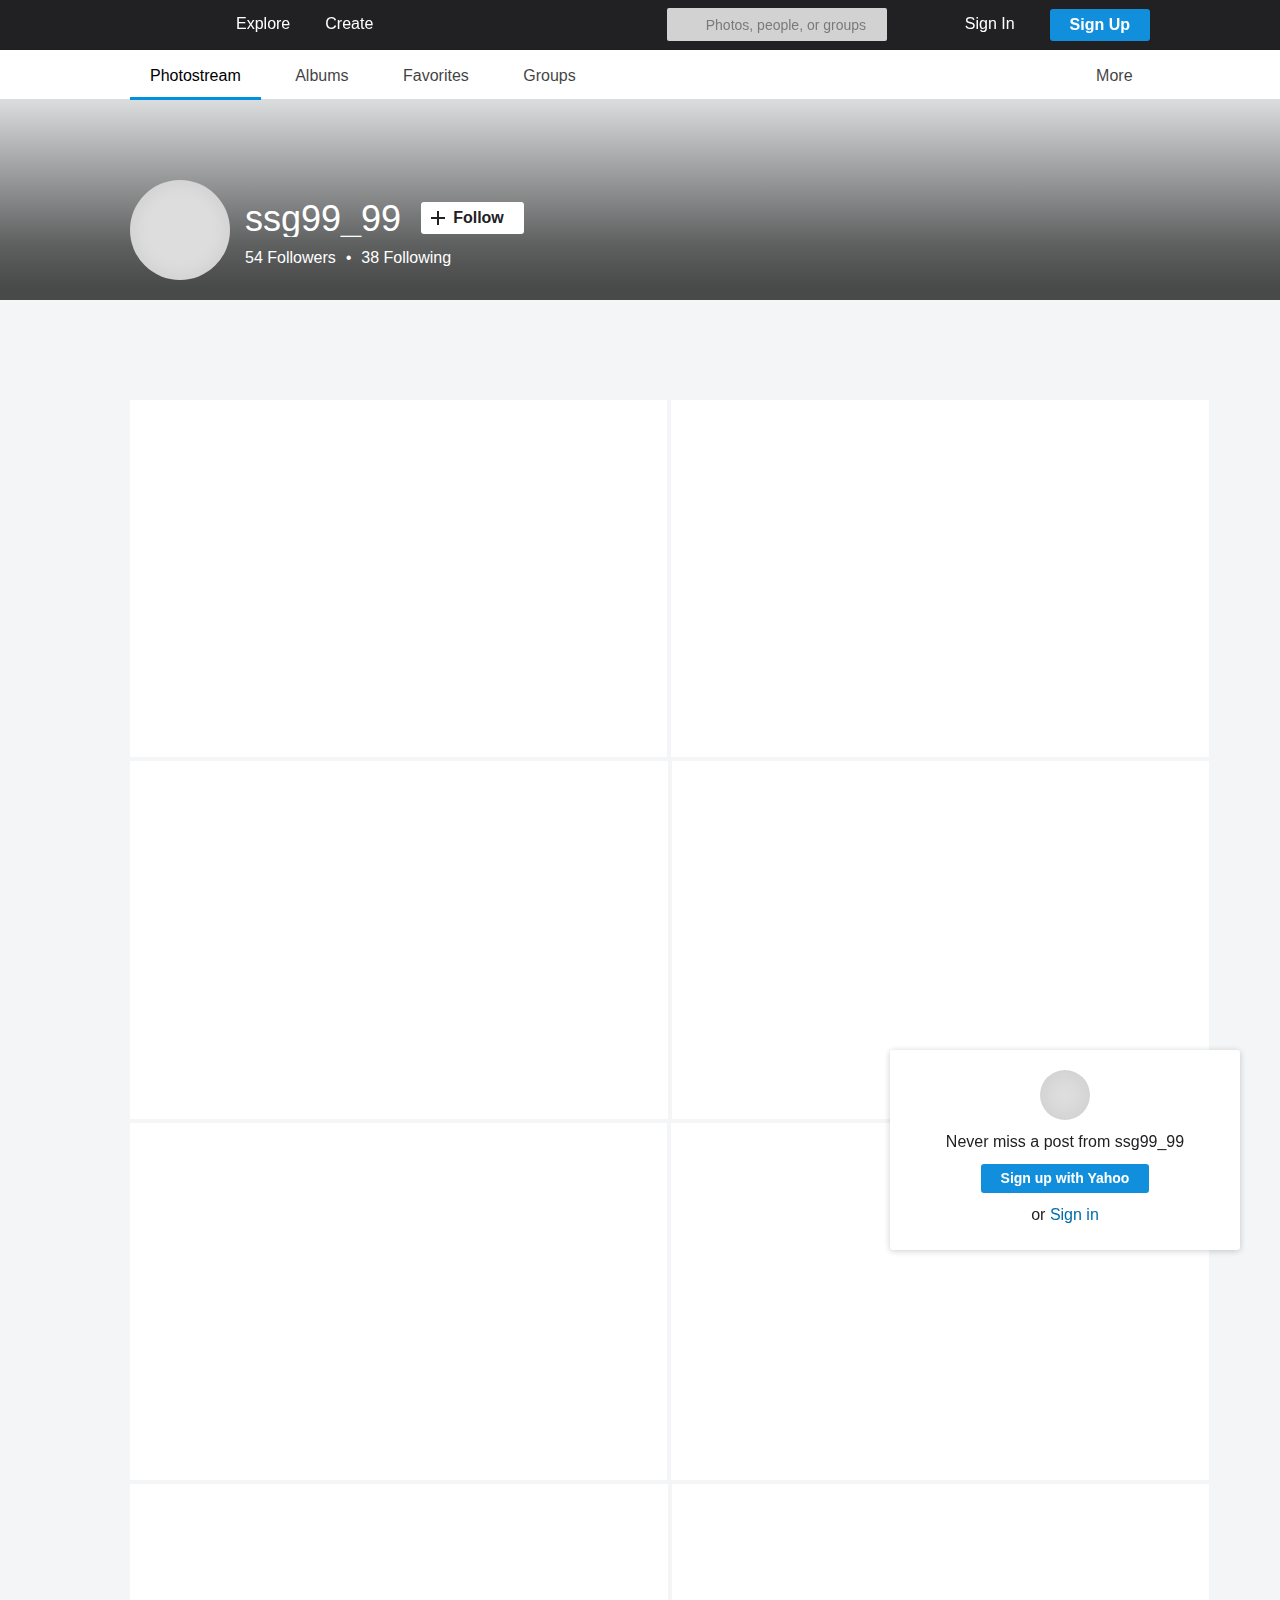
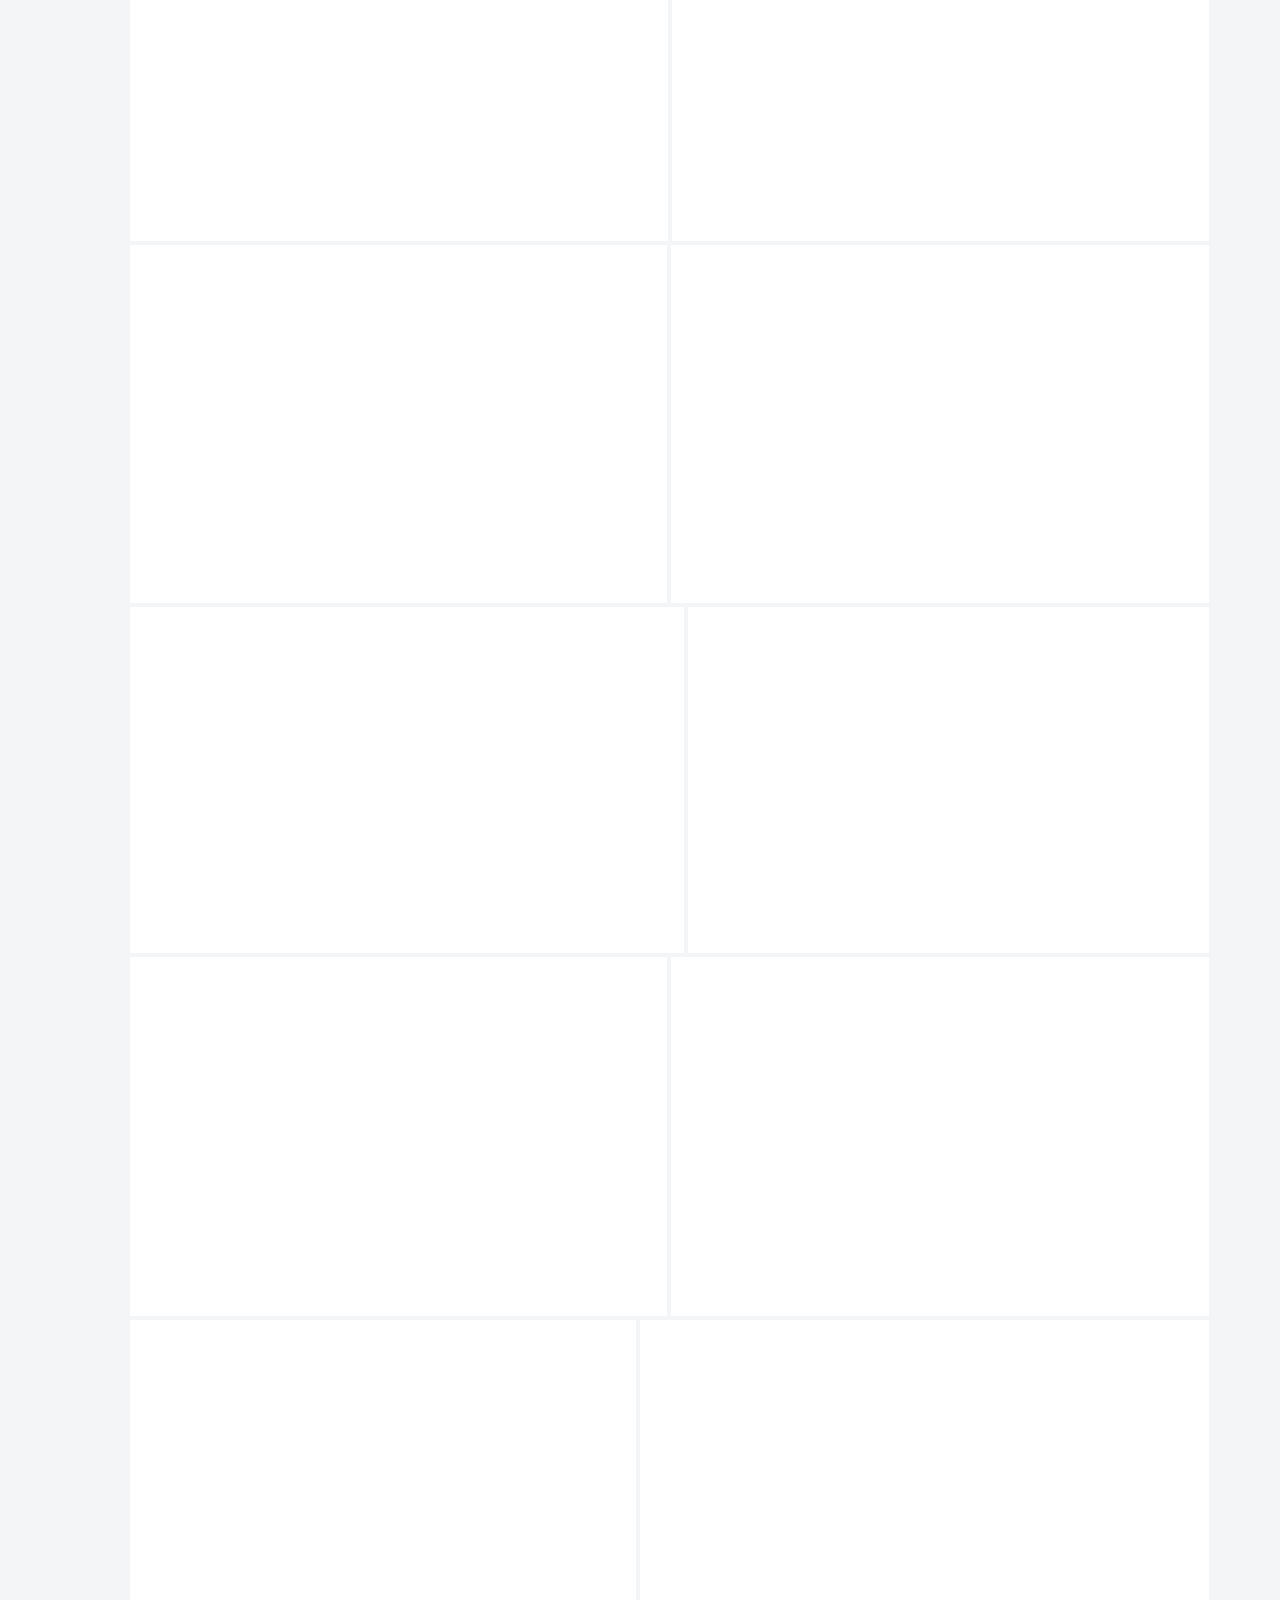
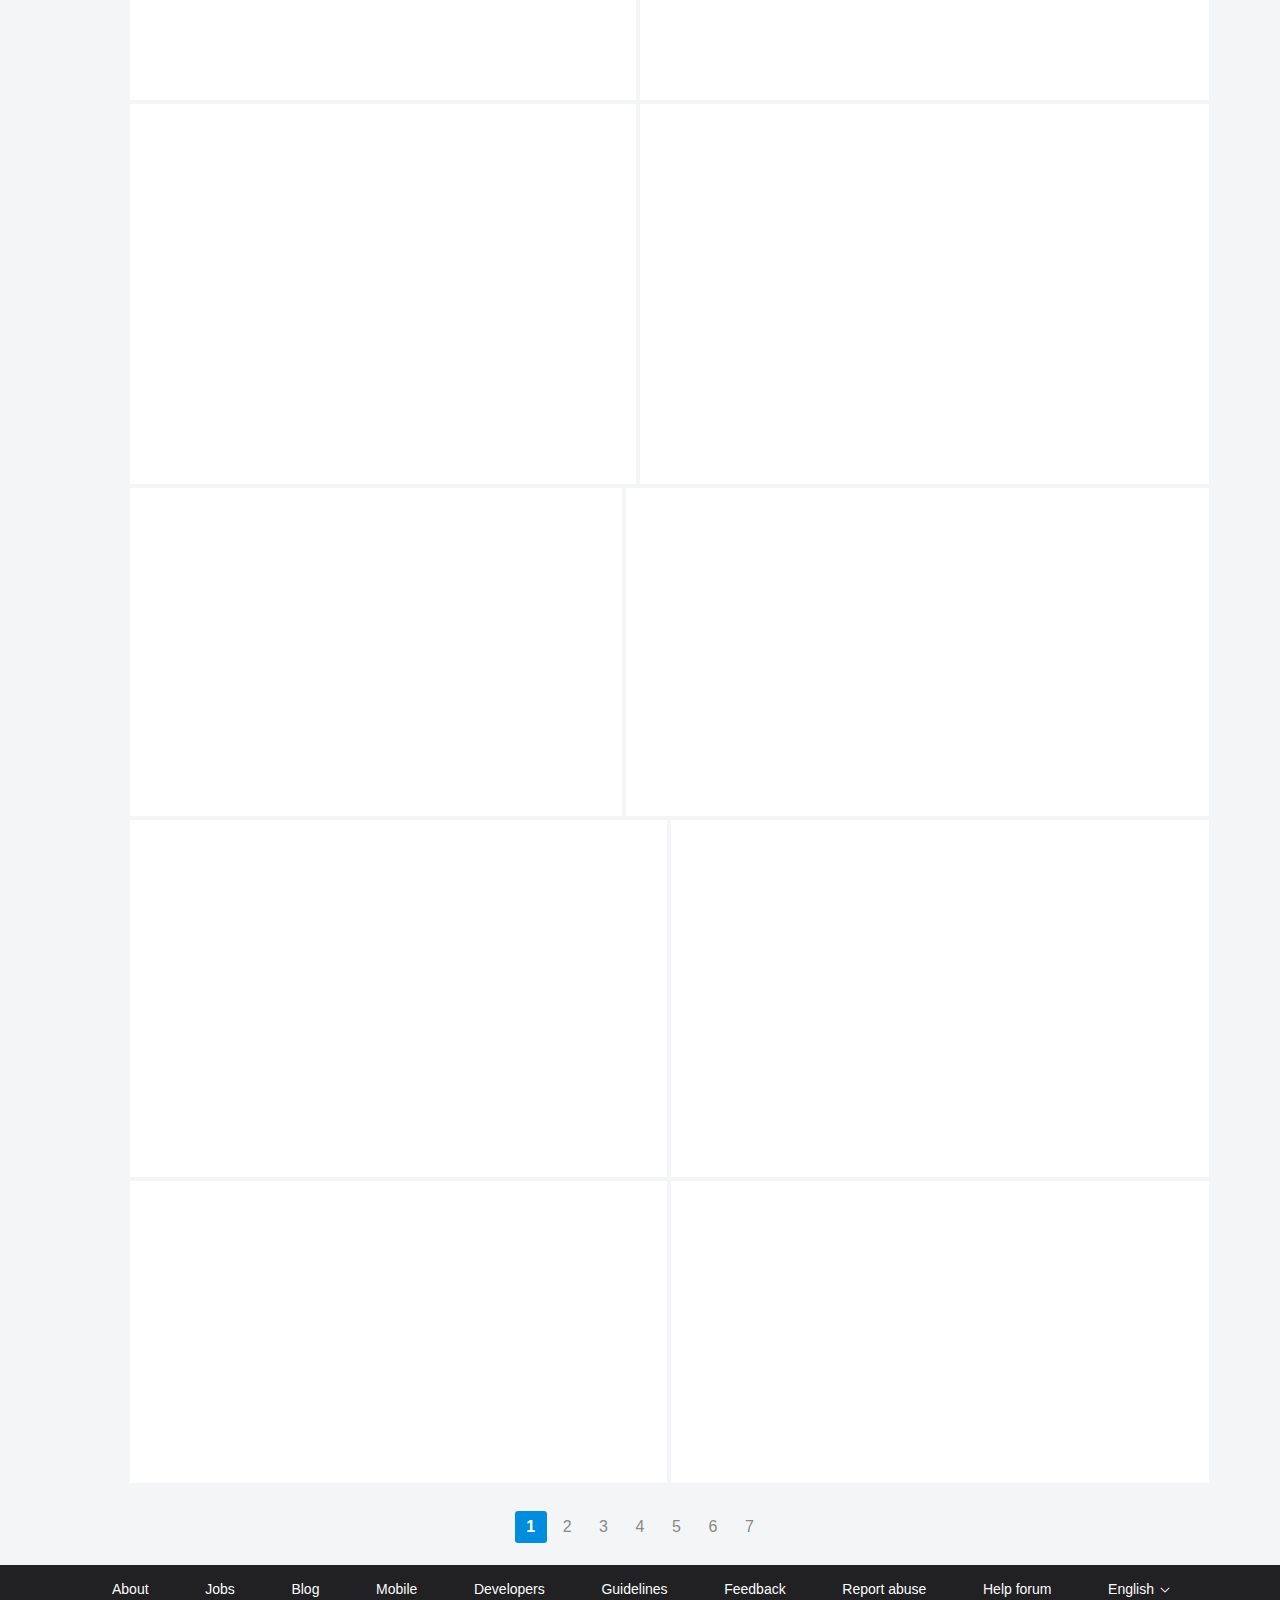
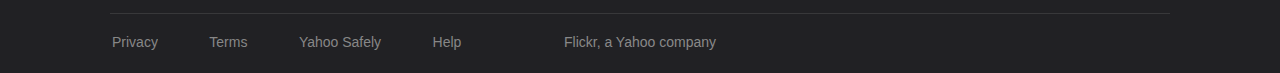
<file: img/ssg99_99 _ Flickr.html>
<!DOCTYPE html>
<!-- saved from url=(0044)https://www.flickr.com/photos/sanjoysengupta -->
<html xmlns:cc="http://creativecommons.org/ns#" lang="en-us" class=" fluid html-photostream-page-view scrolling-layout yui3-js-enabled" id="yui_3_16_0_1_1478355012591_1234"><head id="yui_3_16_0_1_1478355012591_499"><meta http-equiv="Content-Type" content="text/html; charset=UTF-8">
	<meta property="fb:app_id" content="137206539707334">
	<meta property="og:site_name" content="Flickr">
	
	<meta property="og:updated_time" content="2016-11-05T14:10:08.932Z">
	
	<meta name="robots" content="archive">
	<meta name="googlebot" content="archive">
	
	<script async="" src="./ssg99_99 _ Flickr_files/analytics.js.download"></script><script type="application/ld+json">
		[{
			"@context": "http://schema.org",
			"@type": "WebSite",
			"name": "Flickr",
			"url": "https://www.flickr.com",
			"potentialAction": {
				"@type": "SearchAction",
				"target": "https://www.flickr.com/search?text={search_term_string}&structured=yes",
				"query-input": "required name=search_term_string"
			}
		},
		{
			"@context": "http://schema.org",
			"@type": "Organization",
			"url": "http://www.flickr.com",
			"logo": "https://www.flickr.com/images/opensearch-flickr-logo.png"
		},
		{
			"@context": "http://schema.org",
			"@type": "Person",
			"name": "Flickr",
			"url": "https://www.flickr.com",
			"sameAs": [
				"https://www.facebook.com/flickr",
				"https://instagram.com/flickr",
				"https://flickr.tumblr.com",
				"https://twitter.com/flickr",
				"https://plus.google.com/+flickr",
				"https://www.pinterest.com/flickr"
			]
		}]
	</script>
	<meta property="al:ios:app_name" content="Flickr">
	<meta property="al:ios:app_store_id" content="328407587">	<meta property="twitter:app:name:iphone" content="Flickr">
	<meta property="twitter:app:id:iphone" content="328407587">
	<meta property="twitter:site" content="@flickr">
	<script type="text/javascript">
	!function(t){t.DARLA_CONFIG={events:{AGOF:{name:"AGOF",ps:"RS"}},positions:{RS:{id:"RS",dest:"tgtRS",hcpx:1,wcpx:1,h:1,w:1,supports:!1}}}}(window,document);
	</script>
	<script type="text/javascript">
	!function(e){e.beaconError=function(o,n,t){try{if(-1===String(e.location.host).indexOf(".flickr.com"))return}catch(i){}var r,a;if(a=new Image,r="/beacon_rb_jserror.gne?reqId=3950d830&initialView=photostream-page-view&error="+encodeURIComponent(o),n&&(r+="&url="+encodeURIComponent(n)),t)if(t instanceof Error){if(t.line&&(r+="&line="+encodeURIComponent(t.line)),t.message&&(r+="&message="+encodeURIComponent(t.message)),t.total&&(r+="&total="+encodeURIComponent(t.total)),t.apiMethod&&(r+="&apiMethod="+encodeURIComponent(t.apiMethod)),t.description&&(r+="&description="+encodeURIComponent(t.description)),t.sourceURL&&(r+="&sourceURL="+encodeURIComponent(t.sourceURL)),t.stack){var s=100;t.message&&t.message.indexOf("Not enough storage is available")>-1&&(s=250),r+="&stack="+encodeURIComponent(t.stack.slice(0,s))}t.panda&&(r+="&panda=1",t.timeout||t.clientTimeout?r+="&apiTimeout=1":t.fatal&&(r+="&apiOther=1"),t.resp&&(r+="&resp="+(t.resp.responseText||t.resp.statusText||"").slice(0,100)))}else for(var c in t)r+="&"+c+"="+encodeURIComponent(JSON.stringify(t[c]));a.src=r}}(window,document);
	</script>	
		<!--                 _
		           . -  ` : `   '.' ``  .            - '` ` .
		         ' ,gi$@$q  pggq   pggq .            ' pggq
		        + j@@@P*\7  @@@@   @@@@         _    : @@@@ !  ._  , .  _  - .
		     . .  @@@K      @@@@        ;  -` `_,_ ` . @@@@ ;/           ` _,,_ `
		     ; pgg@@@@gggq  @@@@   @@@@ .' ,iS@@@@@Si  @@@@  .6@@@P' !!!! j!!!!7 ;
		       @@@@@@@@@@@  @@@@   @@@@ ` j@@@P*"*+Y7  @@@@ .6@@@P   !!!!47*"*+;
		     `_   @@@@      @@@@   @@@@  .@@@7  .   `  @@@@.6@@@P  ` !!!!;  .    '
		       .  @@@@   '  @@@@   @@@@  :@@@!  !:     @@@@7@@@K  `; !!!!  '  ` '
		          @@@@   .  @@@@   @@@@  `%@@@.     .  @@@@`7@@@b  . !!!!  :
		       !  @@@@      @@@@   @@@@   \@@@$+,,+4b  @@@@ `7@@@b   !!!!
		          @@@@   :  @@@@   @@@@    `7%S@@hX!P' @@@@  `7@@@b  !!!!  .
		       :  """"      """"   """"  :.   `^"^`    """"   `""""" ''''
		        ` -  .   .       _._    `                 _._        _  . -
		                , ` ,glllllllllg,    `-: '    .~ . . . ~.  `
		                 ,jlllllllllllllllp,  .!'  .+. . . . . . .+. `.
		              ` jllllllllllllllllllll  `  +. . . . . . . . .+  .
		            .  jllllllllllllllllllllll   . . . . . . . . . . .
		              .l@@@@@@@lllllllllllllll. j. . . . . . . :::::::l `
		            ; ;@@@@@@@@@@@@@@@@@@@lllll :. . :::::::::::::::::: ;
		              :l@@@@@@@@@@@@@@@@@@@@@l; ::::::::::::::::::::::;
		            `  Y@@@@@@@@@@@@@@@@@@@@@P   :::::::::::::::::::::  '
		             -  Y@@@@@@@@@@@@@@@@@@@P  .  :::::::::::::::::::  .
		                 `*@@@@@@@@@@@@@@@*` `  `  `:::::::::::::::`
		                `.  `*%@@@@@@@%*`  .      `  `+:::::::::+`  '
		                    .    ```   _ '          - .   ```     -
		                       `  '                     `  '  `
		
			You're reading. We're hiring.
			https://flickr.com/jobs/
		-->
	<title>ssg99_99 | Flickr</title>
	
	
	<script type="text/javascript">
	!function(e,o){e.pageTiming={},e.registerFirstPhoto=function(){e.pageTiming.timeAboveTheFold||(e.pageTiming.timeAboveTheFold=(new Date).getTime()),e.registerFirstPhoto=function(){}};var i=o.documentElement;i.className=i.className.replace("no-js",""),e.paftTiming={},e.onerror=function(o,i,n,r,t){t||(t=new Error(o),t.stack=i,t.line=n),beaconError("window onerror",e.location.href,t)};try{var n=new Image;n.onerror=function(){beaconError("s.yimg possibly blocked",e.location.href)},n.src="https://s.yimg.com/uy/build/images/pxl.gif"}catch(r){}}(window,document);
	</script>
	
	
	
	
	
	
	
	
		
		
		
	
		
	
	
	
	
	
	
	
	
	
	
		
	
	
	
	<script type="text/javascript">
		try {
	
			(function () {
	
					if (!window.paftTiming) {
						return;
					}
	
					var timingCache = {},
					    img;
	
					window.paftTiming['photolist-container'] = timingCache;
	
						img = new Image();
						img.addEventListener('load', function onImageLoad (event) {
							this.removeEventListener('load', onImageLoad);
							timingCache['26216874614'] = new Date().getTime();
						});
						img.src='//c7.staticflickr.com/8/7260/26216874614_d6a0e8d792_z.jpg';
						img = new Image();
						img.addEventListener('load', function onImageLoad (event) {
							this.removeEventListener('load', onImageLoad);
							timingCache['26216874584'] = new Date().getTime();
						});
						img.src='//c1.staticflickr.com/8/7600/26216874584_d446caf7d9_z.jpg';
						img = new Image();
						img.addEventListener('load', function onImageLoad (event) {
							this.removeEventListener('load', onImageLoad);
							timingCache['26216874544'] = new Date().getTime();
						});
						img.src='//c1.staticflickr.com/8/7536/26216874544_b56604cf2e_z.jpg';
						img = new Image();
						img.addEventListener('load', function onImageLoad (event) {
							this.removeEventListener('load', onImageLoad);
							timingCache['26216874534'] = new Date().getTime();
						});
						img.src='//c7.staticflickr.com/8/7200/26216874534_0d87240ac6_z.jpg';
						img = new Image();
						img.addEventListener('load', function onImageLoad (event) {
							this.removeEventListener('load', onImageLoad);
							timingCache['26216874514'] = new Date().getTime();
						});
						img.src='//c3.staticflickr.com/8/7515/26216874514_48e300d14a_z.jpg';
						img = new Image();
						img.addEventListener('load', function onImageLoad (event) {
							this.removeEventListener('load', onImageLoad);
							timingCache['26217645033'] = new Date().getTime();
						});
						img.src='//c2.staticflickr.com/8/7587/26217645033_42dac5c4e5_z.jpg';
						img = new Image();
						img.addEventListener('load', function onImageLoad (event) {
							this.removeEventListener('load', onImageLoad);
							timingCache['26217645023'] = new Date().getTime();
						});
						img.src='//c8.staticflickr.com/8/7657/26217645023_4bd81528d9_z.jpg';
						img = new Image();
						img.addEventListener('load', function onImageLoad (event) {
							this.removeEventListener('load', onImageLoad);
							timingCache['26217645013'] = new Date().getTime();
						});
						img.src='//c6.staticflickr.com/8/7747/26217645013_cf14b17553_z.jpg';
						img = new Image();
						img.addEventListener('load', function onImageLoad (event) {
							this.removeEventListener('load', onImageLoad);
							timingCache['26217645003'] = new Date().getTime();
						});
						img.src='//c4.staticflickr.com/8/7144/26217645003_3178cf5138_z.jpg';
						img = new Image();
						img.addEventListener('load', function onImageLoad (event) {
							this.removeEventListener('load', onImageLoad);
							timingCache['26217644973'] = new Date().getTime();
						});
						img.src='//c6.staticflickr.com/8/7640/26217644973_26a484434c_z.jpg';
						img = new Image();
						img.addEventListener('load', function onImageLoad (event) {
							this.removeEventListener('load', onImageLoad);
							timingCache['26217644963'] = new Date().getTime();
						});
						img.src='//c4.staticflickr.com/8/7119/26217644963_a92b145725_z.jpg';
						img = new Image();
						img.addEventListener('load', function onImageLoad (event) {
							this.removeEventListener('load', onImageLoad);
							timingCache['26787905586'] = new Date().getTime();
						});
						img.src='//c3.staticflickr.com/8/7347/26787905586_428b7cbc2f_z.jpg';
						img = new Image();
						img.addEventListener('load', function onImageLoad (event) {
							this.removeEventListener('load', onImageLoad);
							timingCache['26787905576'] = new Date().getTime();
						});
						img.src='//c1.staticflickr.com/8/7504/26787905576_96e7b67567_z.jpg';
						img = new Image();
						img.addEventListener('load', function onImageLoad (event) {
							this.removeEventListener('load', onImageLoad);
							timingCache['26787905566'] = new Date().getTime();
						});
						img.src='//c7.staticflickr.com/8/7581/26787905566_95456fece6_z.jpg';
						img = new Image();
						img.addEventListener('load', function onImageLoad (event) {
							this.removeEventListener('load', onImageLoad);
							timingCache['26787905556'] = new Date().getTime();
						});
						img.src='//c5.staticflickr.com/8/7066/26787905556_d605e5fda0_z.jpg';
						img = new Image();
						img.addEventListener('load', function onImageLoad (event) {
							this.removeEventListener('load', onImageLoad);
							timingCache['26787905546'] = new Date().getTime();
						});
						img.src='//c3.staticflickr.com/8/7568/26787905546_b3e441a15c_z.jpg';
						img = new Image();
						img.addEventListener('load', function onImageLoad (event) {
							this.removeEventListener('load', onImageLoad);
							timingCache['26787905536'] = new Date().getTime();
						});
						img.src='//c1.staticflickr.com/8/7649/26787905536_26ee836948_z.jpg';
						img = new Image();
						img.addEventListener('load', function onImageLoad (event) {
							this.removeEventListener('load', onImageLoad);
							timingCache['25037252541'] = new Date().getTime();
						});
						img.src='//c6.staticflickr.com/2/1718/25037252541_4d821908b3.jpg';
						img = new Image();
						img.addEventListener('load', function onImageLoad (event) {
							this.removeEventListener('load', onImageLoad);
							timingCache['24503689533'] = new Date().getTime();
						});
						img.src='//c6.staticflickr.com/2/1550/24503689533_97e6839d93_z.jpg';
						img = new Image();
						img.addEventListener('load', function onImageLoad (event) {
							this.removeEventListener('load', onImageLoad);
							timingCache['25037257931'] = new Date().getTime();
						});
						img.src='//c4.staticflickr.com/2/1645/25037257931_8ac1a25f5d_z.jpg';
						img = new Image();
						img.addEventListener('load', function onImageLoad (event) {
							this.removeEventListener('load', onImageLoad);
							timingCache['25130537915'] = new Date().getTime();
						});
						img.src='//c4.staticflickr.com/2/1663/25130537915_bb269da22b_z.jpg';
						img = new Image();
						img.addEventListener('load', function onImageLoad (event) {
							this.removeEventListener('load', onImageLoad);
							timingCache['24834887530'] = new Date().getTime();
						});
						img.src='//c3.staticflickr.com/2/1458/24834887530_73e63aa9c7_z.jpg';
						img = new Image();
						img.addEventListener('load', function onImageLoad (event) {
							this.removeEventListener('load', onImageLoad);
							timingCache['25130540915'] = new Date().getTime();
						});
						img.src='//c4.staticflickr.com/2/1475/25130540915_5b30599ce6_z.jpg';
						img = new Image();
						img.addEventListener('load', function onImageLoad (event) {
							this.removeEventListener('load', onImageLoad);
							timingCache['26216874634'] = new Date().getTime();
						});
						img.src='//c3.staticflickr.com/8/7317/26216874634_644cd2796d_z.jpg';
	
			})();
	
		} catch (error) {
	
			if (window.sendRequest){
				window.sendRequest('flickr.hermes.photolistAFT.failure', 'Photolist timing failed.');
			}
		}
	</script>
	
	<meta http-equiv="x-dns-prefetch-control" content="on">
	<link rel="dns-prefetch" href="https://api.flickr.com/">
	
		<link rel="dns-prefetch" href="https://s.yimg.com/">
		<link rel="dns-prefetch" href="https://yui-s.yahooapis.com/">
	<link rel="dns-prefetch" href="https://c8.staticflickr.com/">
	<link rel="dns-prefetch" href="https://c7.staticflickr.com/">
	<link rel="dns-prefetch" href="https://c6.staticflickr.com/">
	<link rel="dns-prefetch" href="https://c5.staticflickr.com/">
	<link rel="dns-prefetch" href="https://c4.staticflickr.com/">
	<link rel="dns-prefetch" href="https://c3.staticflickr.com/">
	<link rel="dns-prefetch" href="https://c2.staticflickr.com/">
	<link rel="dns-prefetch" href="https://c1.staticflickr.com/">
	<link rel="dns-prefetch" href="https://farm9.staticflickr.com/">
	<link rel="dns-prefetch" href="https://farm8.staticflickr.com/">
	<link rel="dns-prefetch" href="https://farm7.staticflickr.com/">
	<link rel="dns-prefetch" href="https://farm6.staticflickr.com/">
	<link rel="dns-prefetch" href="https://farm5.staticflickr.com/">
	<link rel="dns-prefetch" href="https://farm4.staticflickr.com/">
	<link rel="dns-prefetch" href="https://farm3.staticflickr.com/">
	<link rel="dns-prefetch" href="https://farm2.staticflickr.com/">
	<link rel="dns-prefetch" href="https://farm1.staticflickr.com/">
	
	<script type="text/javascript">
	!function(e,r){var n={};e.onLinkElementError=function(e){try{var t=e.srcElement||e.target;if(!n[t.href]){var a=r.createElement("link");a.rel="stylesheet",a.type="text/css",a.media="screen",a.onerror=function(){beaconHealth&&beaconHealth("modules.css.failures")},a.href=t.href+"?retry=true",t.parentNode&&t.parentNode.appendChild(a),console.warn("Retrying CSS:",t.href),n[t.href]=!0}}catch(o){}}}(window,document);
	</script>
	
	
	
	
	
	<meta name="application-name" content="ssg99_99 | Flickr">
	<meta name="msapplication-TileColor" content="#ffffff">
	<meta name="google" value="notranslate">
	
		<meta name="msapplication-TileImage" content="https://s.yimg.com/pw/images/favicon-msapplication-tileimage.png">
		<link rel="mask-icon" sizes="any" href="https://s.yimg.com/pw/images/icon_black_white.svg">
		<link rel="shortcut icon" type="image/ico" href="https://s.yimg.com/pw/favicon.ico">
		<link rel="apple-touch-icon-precomposed" href="https://s.yimg.com/pw/apple-touch-icon.png">
		<meta name="theme-color" content="black">
	
	<link rel="search" type="application/opensearchdescription+xml" href="https://www.flickr.com/opensearch.xml" title="Flickr">
	
	<style>
	
	
		body > .pageLoadingDialogWrapper {
			position: fixed;
			top: 0;
			left: 0;
			bottom: 0;
			right: 0;
			background-color: rgba(0,0,0,0.7);
			z-index: 9999;
		}
	
		body > .pageLoadingDialogWrapper > .pageLoadingDialog {
			width: 200px;
			height: 160px;
			top: 50%;
			left: 50%;
			position: fixed;
			background-color: #fff;
			border: 1px solid #212124;
			border-radius: 3px;
			padding: 10px;
			text-align: center;
		}
	
		body > .pageLoadingDialogWrapper > .pageLoadingDialog > h1 {
			font-size: 20px;
			margin: 0;
		}
	
		.html-mobile-photo-page-view body > .pageLoadingDialogWrapper > .pageLoadingDialog {
			top: 30%!important;
			left: 10%!important;
			width: 80%!important;
		}
	</style>
	<style>
	@font-face{font-family:Proxima Nova;font-weight:100;font-style:normal;src:url(https://s.yimg.com/uy/build/fonts/ProximaNova-Thin-webfont-v2.eot);src:url(https://s.yimg.com/uy/build/fonts/ProximaNova-Thin-webfont-v2.eot#iefix) format("embedded-opentype"),url(https://s.yimg.com/uy/build/fonts/ProximaNova-Thin-webfont-v2.woff) format("woff"),url(https://s.yimg.com/uy/build/fonts/ProximaNova-Thin-webfont-v2.ttf) format("truetype"),url(https://s.yimg.com/uy/build/fonts/ProximaNova-Thin-webfont-v2.svg#svgFontName) format("svg")}@font-face{font-family:Proxima Nova;font-weight:300;font-style:normal;src:url(https://s.yimg.com/uy/build/fonts/ProximaNova-Light-webfont-v2.eot);src:url(https://s.yimg.com/uy/build/fonts/ProximaNova-Light-webfont-v2.eot#iefix) format("embedded-opentype"),url(https://s.yimg.com/uy/build/fonts/ProximaNova-Light-webfont-v2.woff) format("woff"),url(https://s.yimg.com/uy/build/fonts/ProximaNova-Light-webfont-v2.ttf) format("truetype"),url(https://s.yimg.com/uy/build/fonts/ProximaNova-Light-webfont-v2.svg#svgFontName) format("svg")}@font-face{font-family:Proxima Nova;font-weight:400;font-style:normal;src:url(https://s.yimg.com/uy/build/fonts/ProximaNova-Reg-webfont-v2.eot);src:url(https://s.yimg.com/uy/build/fonts/ProximaNova-Reg-webfont-v2.eot#iefix) format("embedded-opentype"),url(https://s.yimg.com/uy/build/fonts/ProximaNova-Reg-webfont-v2.woff) format("woff"),url(https://s.yimg.com/uy/build/fonts/ProximaNova-Reg-webfont-v2.ttf) format("truetype"),url(https://s.yimg.com/uy/build/fonts/ProximaNova-Reg-webfont-v2.svg#svgFontName) format("svg")}@font-face{font-family:Proxima Nova;font-weight:600;font-style:normal;src:url(https://s.yimg.com/uy/build/fonts/ProximaNova-Sbold-webfont-v2.eot);src:url(https://s.yimg.com/uy/build/fonts/ProximaNova-Sbold-webfont-v2.eot#iefix) format("embedded-opentype"),url(https://s.yimg.com/uy/build/fonts/ProximaNova-Sbold-webfont-v2.woff) format("woff"),url(https://s.yimg.com/uy/build/fonts/ProximaNova-Sbold-webfont-v2.ttf) format("truetype"),url(https://s.yimg.com/uy/build/fonts/ProximaNova-Sbold-webfont-v2.svg#svgFontName) format("svg")}@font-face{font-family:Proxima Nova;font-weight:700;font-style:normal;src:url(https://s.yimg.com/uy/build/fonts/ProximaNova-Bold-webfont-v2.eot);src:url(https://s.yimg.com/uy/build/fonts/ProximaNova-Bold-webfont-v2.eot#iefix) format("embedded-opentype"),url(https://s.yimg.com/uy/build/fonts/ProximaNova-Bold-webfont-v2.woff) format("woff"),url(https://s.yimg.com/uy/build/fonts/ProximaNova-Bold-webfont-v2.ttf) format("truetype"),url(https://s.yimg.com/uy/build/fonts/ProximaNova-Bold-webfont-v2.svg#svgFontName) format("svg")}body{font-family:Proxima Nova,helvetica neue,helvetica,arial,sans-serif}article.light,body,body.light,div.light,footer.light,header.light,main.light,p.light,section.light{color:#212124;background-color:#f3f5f6}article.dark,body.dark,div.dark,footer.dark,header.dark,main.dark,p.dark,section.dark{color:#fff;background-color:#212124}.loader-bar{position:fixed;background-color:#128fdc;background:#128fdc;height:3px;width:100px;top:50px;left:0;z-index:1999;box-shadow:0 1px 3px rgba(0,0,0,.3);transition:width 1s ease-in-out}html.html-photo-page-lightbox-scrappy-view .loader-bar{top:0}svg.icon{display:inline-block;height:24px;width:24px;fill:currentColor}svg.icon.tiny{width:14px;height:14px}.deferred-view{display:none}[data-defer-src]{transition:opacity 333ms ease-in-out}[data-defer-src*="staticflickr.com"]{opacity:0}[data-defer-src=loaded]{opacity:1}.no-outline,a:hover,div:hover,label:hover,span:hover{outline-width:0}html.scrolling-layout{position:relative;min-height:100%;min-width:1060px}html.scrolling-layout #content{border-bottom:1px solid transparent}html.scrolling-layout #content .fluid-centered{min-width:800px;max-width:80%;margin-left:auto;margin-right:auto;padding-left:130px;padding-right:130px}html.scrolling-layout #content .centered-content{width:1060px;margin-left:auto;margin-right:auto}html.scrolling-layout #content .centered-content.full-bleed{width:auto;margin:0 7%}html.scrolling-layout #content .centered-content.inline{width:85%;display:inline-block}@media only screen and (max-width:700px){html.scrolling-layout{min-width:100%}html.scrolling-layout #content .fluid-centered{padding-left:0;padding-right:0;min-width:100%}html.scrolling-layout #content .centered-content{width:100%}}html.maximized-layout{height:100%}html.maximized-layout #content,html.maximized-layout body{height:100%;overflow:hidden}html.maximized-layout #content .fluid-centered,html.maximized-layout body .fluid-centered{min-width:800px;max-width:80%;margin-left:auto;margin-right:auto;padding-left:130px;padding-right:130px}.dark .light .fluid .butt.follow,.dark .light .fluid button.follow,.fluid .butt,.fluid .butt.join.blue,.fluid button,.fluid button.join.blue,.light .dark .light .fluid .butt.follow,.light .dark .light .fluid button.follow{background-color:#128fdc;color:#fff}.fluid .butt.alt,.fluid button.alt{background-color:#979ea2;color:#fff}.fluid .butt.danger,.fluid button.danger{background-color:#e2292b;color:#fff}.dark .fluid .butt.follow,.dark .fluid button.follow,.fluid .butt.follow.white,.fluid .butt.join,.fluid button.follow.white,.fluid button.join,.light .dark .fluid .butt.follow,.light .dark .fluid button.follow{background-color:#fff;color:#212124}.dark .fluid .butt.follow.is-following,.dark .fluid .butt.follow.unfollow,.dark .fluid button.follow.is-following,.dark .fluid button.follow.unfollow,.dark .light .fluid .butt.follow.is-following,.dark .light .fluid .butt.follow.unfollow,.dark .light .fluid button.follow.is-following,.dark .light .fluid button.follow.unfollow,.fluid .butt.follow.is-following,.fluid .butt.follow.is-following:active,.fluid .butt.follow.is-following:hover,.fluid .butt.follow.unfollow,.fluid .butt.follow.unfollow:active,.fluid .butt.follow.unfollow:hover,.fluid .butt.join.leave.group-joined-menu-button,.fluid .butt.join.leave.group-joined-menu-button:active,.fluid .butt.join.leave.group-joined-menu-button:hover,.fluid button.follow.is-following,.fluid button.follow.is-following:active,.fluid button.follow.is-following:hover,.fluid button.follow.unfollow,.fluid button.follow.unfollow:active,.fluid button.follow.unfollow:hover,.fluid button.join.leave.group-joined-menu-button,.fluid button.join.leave.group-joined-menu-button:active,.fluid button.join.leave.group-joined-menu-button:hover,.light .dark .fluid .butt.follow.is-following,.light .dark .fluid .butt.follow.is-following:active,.light .dark .fluid .butt.follow.is-following:hover,.light .dark .fluid .butt.follow.unfollow,.light .dark .fluid .butt.follow.unfollow:active,.light .dark .fluid .butt.follow.unfollow:hover,.light .dark .fluid button.follow.is-following,.light .dark .fluid button.follow.is-following:active,.light .dark .fluid button.follow.is-following:hover,.light .dark .fluid button.follow.unfollow,.light .dark .fluid button.follow.unfollow:active,.light .dark .fluid button.follow.unfollow:hover,.light .dark .light .fluid .butt.follow.is-following,.light .dark .light .fluid .butt.follow.unfollow,.light .dark .light .fluid button.follow.is-following,.light .dark .light .fluid button.follow.unfollow{background-color:transparent}.fluid .butt.follow.white.is-following,.fluid .butt.follow.white.unfollow,.fluid .butt.follow.white:active,.fluid .butt.follow.white:hover,.fluid .butt.hollow.marketing,.fluid .butt.hollow.marketing:active,.fluid .butt.hollow.marketing:focus,.fluid .butt.hollow.marketing:hover,.fluid .butt.join.has-joined,.fluid .butt.join.has-requested,.fluid .butt.join.leave,.fluid button.follow.white.is-following,.fluid button.follow.white.unfollow,.fluid button.follow.white:active,.fluid button.follow.white:hover,.fluid button.hollow.marketing,.fluid button.hollow.marketing:active,.fluid button.hollow.marketing:focus,.fluid button.hollow.marketing:hover,.fluid button.join.has-joined,.fluid button.join.has-requested,.fluid button.join.leave{color:#fff;background-color:transparent;box-shadow:inset 0 0 0 1px #fff}.fluid .butt.follow.white:hover,.fluid .butt.hollow.marketing:hover,.fluid .butt.join.has-joined:hover,.fluid .butt.join.has-requested:hover,.fluid .butt.join.leave:hover,.fluid button.follow.white:hover,.fluid button.hollow.marketing:hover,.fluid button.join.has-joined:hover,.fluid button.join.has-requested:hover,.fluid button.join.leave:hover{color:#fff;background-color:transparent}.fluid .butt.follow.white:active,.fluid .butt.hollow.marketing:active,.fluid .butt.join.has-joined:active,.fluid .butt.join.has-requested:active,.fluid .butt.join.leave:active,.fluid button.follow.white:active,.fluid button.hollow.marketing:active,.fluid button.join.has-joined:active,.fluid button.join.has-requested:active,.fluid button.join.leave:active{background-color:transparent}.fluid .butt.follow.white.is-following:focus,.fluid .butt.follow.white.unfollow:focus,.fluid .butt.follow.white:focus:active,.fluid .butt.follow.white:focus:hover,.fluid .butt.hollow.marketing:focus,.fluid .butt.join.has-joined:focus,.fluid .butt.join.has-requested:focus,.fluid .butt.join.leave:focus,.fluid button.follow.white.is-following:focus,.fluid button.follow.white.unfollow:focus,.fluid button.follow.white:focus:active,.fluid button.follow.white:focus:hover,.fluid button.hollow.marketing:focus,.fluid button.join.has-joined:focus,.fluid button.join.has-requested:focus,.fluid button.join.leave:focus{box-shadow:inset 0 0 0 2px #fff}.fluid .butt.follow.white.is-following:after,.fluid .butt.follow.white.is-following:before,.fluid .butt.follow.white.unfollow:after,.fluid .butt.follow.white.unfollow:before,.fluid .butt.follow.white:active:after,.fluid .butt.follow.white:active:before,.fluid .butt.follow.white:hover:after,.fluid .butt.follow.white:hover:before,.fluid .butt.hollow.marketing:active:after,.fluid .butt.hollow.marketing:active:before,.fluid .butt.hollow.marketing:after,.fluid .butt.hollow.marketing:before,.fluid .butt.hollow.marketing:focus:after,.fluid .butt.hollow.marketing:focus:before,.fluid .butt.hollow.marketing:hover:after,.fluid .butt.hollow.marketing:hover:before,.fluid .butt.join.has-joined:after,.fluid .butt.join.has-joined:before,.fluid .butt.join.has-requested:after,.fluid .butt.join.has-requested:before,.fluid .butt.join.leave:after,.fluid .butt.join.leave:before,.fluid button.follow.white.is-following:after,.fluid button.follow.white.is-following:before,.fluid button.follow.white.unfollow:after,.fluid button.follow.white.unfollow:before,.fluid button.follow.white:active:after,.fluid button.follow.white:active:before,.fluid button.follow.white:hover:after,.fluid button.follow.white:hover:before,.fluid button.hollow.marketing:active:after,.fluid button.hollow.marketing:active:before,.fluid button.hollow.marketing:after,.fluid button.hollow.marketing:before,.fluid button.hollow.marketing:focus:after,.fluid button.hollow.marketing:focus:before,.fluid button.hollow.marketing:hover:after,.fluid button.hollow.marketing:hover:before,.fluid button.join.has-joined:after,.fluid button.join.has-joined:before,.fluid button.join.has-requested:after,.fluid button.join.has-requested:before,.fluid button.join.leave:after,.fluid button.join.leave:before{background-color:#fff}.fluid .butt.join.blue.has-joined,.fluid .butt.join.blue.has-requested,.fluid .butt.join.blue.leave,.fluid button.join.blue.has-joined,.fluid button.join.blue.has-requested,.fluid button.join.blue.leave{color:#128fdc;box-shadow:inset 0 0 0 2px #128fdc}.fluid .butt.join.blue.has-joined:hover,.fluid .butt.join.blue.has-requested:hover,.fluid .butt.join.blue.leave:hover,.fluid button.join.blue.has-joined:hover,.fluid button.join.blue.has-requested:hover,.fluid button.join.blue.leave:hover{color:#128fdc;background-color:transparent}.fluid .butt.join.blue.has-joined:active,.fluid .butt.join.blue.has-requested:active,.fluid .butt.join.blue.leave:active,.fluid button.join.blue.has-joined:active,.fluid button.join.blue.has-requested:active,.fluid button.join.blue.leave:active{background-color:transparent}.fluid .butt.join.blue.has-joined:focus,.fluid .butt.join.blue.has-requested:focus,.fluid .butt.join.blue.leave:focus,.fluid button.join.blue.has-joined:focus,.fluid button.join.blue.has-requested:focus,.fluid button.join.blue.leave:focus{box-shadow:inset 0 0 0 3px #128fdc}.fluid .butt.join.blue.has-joined:after,.fluid .butt.join.blue.has-joined:before,.fluid .butt.join.blue.has-requested:after,.fluid .butt.join.blue.has-requested:before,.fluid .butt.join.blue.leave:after,.fluid .butt.join.blue.leave:before,.fluid button.join.blue.has-joined:after,.fluid button.join.blue.has-joined:before,.fluid button.join.blue.has-requested:after,.fluid button.join.blue.has-requested:before,.fluid button.join.blue.leave:after,.fluid button.join.blue.leave:before{background-color:#128fdc}.fluid .butt.tiny,.fluid button.tiny{height:25px;line-height:25px;min-width:60px;font-size:12px;padding:0 16px}.fluid .butt.mini,.fluid button.mini{height:29px;line-height:29px;min-width:80px;font-size:14px}.fluid .butt,.fluid .butt.small,.fluid button,.fluid button.small{height:32px;line-height:32px;min-width:80px}.fluid .butt.medium,.fluid button.medium{height:36px;line-height:36px;min-width:100px}.fluid .butt.large,.fluid button.large{height:40px;line-height:40px;min-width:120px}.fluid .butt.wide,.fluid button.wide{height:36px;line-height:36px;min-width:300px}.fluid .butt.medium-ass,.fluid button.medium-ass{height:50px;line-height:50px;min-width:200px;font-size:18px}.fluid .butt.big-ass,.fluid button.big-ass{height:75px;line-height:75px;min-width:600px;font-size:40px}.fluid .butt.follow:after,.fluid .butt.follow:before,.fluid .butt.join:after,.fluid .butt.join:before,.fluid button.follow:after,.fluid button.follow:before,.fluid button.join:after,.fluid button.join:before{content:'';position:absolute;transition:all .15s ease-in-out}.fluid .butt.follow:before,.fluid .butt.join:before,.fluid button.follow:before,.fluid button.join:before{width:14px;height:2px;top:15px;left:10px;-webkit-transform-origin:left center;transform-origin:left center}.fluid .butt.follow:after,.fluid .butt.join:after,.fluid button.follow:after,.fluid button.join:after{width:2px;height:14px;top:9px;left:16px}.fluid .mini.butt.follow,.fluid .mini.butt.join,.fluid button.mini.follow,.fluid button.mini.join{padding-left:30px;padding-right:11px}.fluid .mini.butt.follow:after,.fluid .mini.butt.join:after,.fluid button.mini.follow:after,.fluid button.mini.join:after{top:8px;left:15px;height:12px}.fluid .mini.butt.follow:before,.fluid .mini.butt.join:before,.fluid button.mini.follow:before,.fluid button.mini.join:before{top:13px;left:10px;width:12px}.fluid .butt.follow.is-following:before,.fluid .butt.follow.unfollow:before,.fluid .butt.join.has-joined.has-menu.is-open:before,.fluid .butt.join.has-joined.has-menu:before,.fluid .butt.join.has-joined.has-menu:hover:before,.fluid .butt.join.has-joined:before,.fluid button.follow.is-following:before,.fluid button.follow.unfollow:before,.fluid button.join.has-joined.has-menu.is-open:before,.fluid button.join.has-joined.has-menu:before,.fluid button.join.has-joined.has-menu:hover:before,.fluid button.join.has-joined:before{width:7px;-webkit-transform:rotate(45deg) translateY(-2px);transform:rotate(45deg) translateY(-2px)}.fluid .butt.follow.is-following:after,.fluid .butt.follow.unfollow:after,.fluid .butt.join.has-joined.has-menu.is-open:after,.fluid .butt.join.has-joined.has-menu:after,.fluid .butt.join.has-joined.has-menu:hover:after,.fluid .butt.join.has-joined:after,.fluid button.follow.is-following:after,.fluid button.follow.unfollow:after,.fluid button.join.has-joined.has-menu.is-open:after,.fluid button.join.has-joined.has-menu:after,.fluid button.join.has-joined.has-menu:hover:after,.fluid button.join.has-joined:after{height:12px;-webkit-transform:rotate(40deg) translate(2px,-1px);transform:rotate(40deg) translate(2px,-1px)}.fluid .mini.butt.follow.is-following:before,.fluid .mini.butt.follow.unfollow:before,.fluid .mini.butt.join.has-joined.has-menu.is-open:before,.fluid .mini.butt.join.has-joined.has-menu:hover:before,.fluid .mini.butt.join.has-joined:before,.fluid button.mini.follow.is-following:before,.fluid button.mini.follow.unfollow:before,.fluid button.mini.join.has-joined.has-menu.is-open:before,.fluid button.mini.join.has-joined.has-menu:hover:before,.fluid button.mini.join.has-joined:before{width:7px;-webkit-transform:rotate(45deg) translate(0);transform:rotate(45deg) translate(0)}.fluid .mini.butt.follow.is-following:after,.fluid .mini.butt.follow.unfollow:after,.fluid .mini.butt.join.has-joined.has-menu.is-open:after,.fluid .mini.butt.join.has-joined.has-menu:hover:after,.fluid .mini.butt.join.has-joined:after,.fluid button.mini.follow.is-following:after,.fluid button.mini.follow.unfollow:after,.fluid button.mini.join.has-joined.has-menu.is-open:after,.fluid button.mini.join.has-joined.has-menu:hover:after,.fluid button.mini.join.has-joined:after{height:10px;-webkit-transform:rotate(40deg) translate(2px,-1px);transform:rotate(40deg) translate(2px,-1px)}.fluid .butt.join.has-joined:hover:before,.fluid .butt.join.leave.group-joined-menu-button:before,.fluid .butt.join.leave:before,.fluid button.join.has-joined:hover:before,.fluid button.join.leave.group-joined-menu-button:before,.fluid button.join.leave:before{width:15px;-webkit-transform:rotate(45deg) translate(-2px,-6px);transform:rotate(45deg) translate(-2px,-6px)}.fluid .butt.join.has-joined:hover:after,.fluid .butt.join.leave.group-joined-menu-button:after,.fluid .butt.join.leave:after,.fluid button.join.has-joined:hover:after,.fluid button.join.leave.group-joined-menu-button:after,.fluid button.join.leave:after{height:15px;-webkit-transform:rotate(45deg) translateY(-1px);transform:rotate(45deg) translateY(-1px)}.fluid .mini.butt.join.has-joined:hover:before,.fluid .mini.butt.join.leave:before,.fluid button.mini.join.has-joined:hover:before,.fluid button.mini.join.leave:before{width:13px;-webkit-transform:rotate(45deg) translate(-2px,-4px);transform:rotate(45deg) translate(-2px,-4px)}.fluid .mini.butt.join.has-joined:hover:after,.fluid .mini.butt.join.leave:after,.fluid button.mini.join.has-joined:hover:after,.fluid button.mini.join.leave:after{height:13px;-webkit-transform:rotate(45deg) translate(0);transform:rotate(45deg) translate(0)}.fluid .butt,.fluid button{box-sizing:border-box;display:inline-block;padding:0 20px;vertical-align:top;font-family:Proxima Nova,helvetica neue,helvetica,arial,sans-serif;font-weight:600;font-size:16px;text-align:center;text-decoration:none;transition:all .15s ease-in-out;border-radius:3px;border:none;cursor:pointer}.fluid .butt:hover,.fluid button:hover{background-color:#1c9be9;text-decoration:none;color:#fff}.fluid .butt:active,.fluid button:active{background-color:#1781c2}.fluid .butt:focus,.fluid button:focus{box-shadow:inset 0 0 0 2px rgba(0,0,0,.4);outline:none}.fluid .butt.is-disabled,.fluid .butt:disabled,.fluid button.is-disabled,.fluid button:disabled{background:#ddd!important;color:#898989!important;cursor:default!important}.fluid .butt.is-disabled:after,.fluid .butt.is-disabled:before,.fluid .butt:disabled:after,.fluid .butt:disabled:before,.fluid button.is-disabled:after,.fluid button.is-disabled:before,.fluid button:disabled:after,.fluid button:disabled:before{background-color:#ddd!important}@media only screen and (max-width:700px){.fluid .butt.medium-ass,.fluid button.medium-ass{height:40px;line-height:40px;min-width:120px;font-size:16px}}.fluid .butt.unfluid,.fluid button.unfluid{color:#212124;background-color:transparent;height:auto;line-height:inherit;min-width:inherit;padding:0;vertical-align:baseline;font:400 8.27586px Proxima Nova,helvetica neue,helvetica,arial,sans-serif;transition:none;border-radius:0;box-shadow:none}.fluid .butt.hollow.marketing,.fluid .butt.hollow.marketing:active,.fluid .butt.hollow.marketing:focus,.fluid .butt.hollow.marketing:hover,.fluid button.hollow.marketing,.fluid button.hollow.marketing:active,.fluid button.hollow.marketing:focus,.fluid button.hollow.marketing:hover{box-shadow:inset 0 0 0 2px #fff}.fluid .butt.white,.fluid button.white{color:#000;background-color:#fff;transition:color .15s ease-in-out}.fluid .butt.white:hover,.fluid button.white:hover{color:rgba(0,0,0,.5);background-color:#fff;transition:color .15s ease-in-out}.fluid .butt.white:active,.fluid button.white:active{color:#000}.fluid .butt.alt:hover,.fluid button.alt:hover{background-color:#a4acb0}.fluid .butt.alt:active,.fluid button.alt:active{background-color:#868d91}.fluid .butt.danger:hover,.fluid button.danger:hover{background-color:#ef2b2d}.fluid .butt.danger:active,.fluid button.danger:active{background-color:#c82426}.fluid .butt.follow,.fluid button.follow{position:relative;padding-left:32px}.fluid .butt.follow.mini:after,.fluid .butt.follow.mini:before,.fluid .butt.follow:after,.fluid .butt.follow:before,.fluid button.follow.mini:after,.fluid button.follow.mini:before,.fluid button.follow:after,.fluid button.follow:before{background-color:#fff}.fluid .butt.follow.unfluid,.fluid button.follow.unfluid{position:static;padding-left:0}.fluid .butt.follow.unfluid.is-following.is-open,.fluid .butt.follow.unfluid.is-following:hover,.fluid button.follow.unfluid.is-following.is-open,.fluid button.follow.unfluid.is-following:hover{padding-right:29px}.dark .light .fluid .butt.follow.mini:after,.dark .light .fluid .butt.follow.mini:before,.dark .light .fluid .butt.follow:after,.dark .light .fluid .butt.follow:before,.dark .light .fluid button.follow.mini:after,.dark .light .fluid button.follow.mini:before,.dark .light .fluid button.follow:after,.dark .light .fluid button.follow:before,.light .dark .light .fluid .butt.follow.mini:after,.light .dark .light .fluid .butt.follow.mini:before,.light .dark .light .fluid .butt.follow:after,.light .dark .light .fluid .butt.follow:before,.light .dark .light .fluid button.follow.mini:after,.light .dark .light .fluid button.follow.mini:before,.light .dark .light .fluid button.follow:after,.light .dark .light .fluid button.follow:before{background-color:#fff}.dark .light .fluid .butt.follow:hover,.dark .light .fluid button.follow:hover,.light .dark .light .fluid .butt.follow:hover,.light .dark .light .fluid button.follow:hover{background-color:#1c9be9}.dark .light .fluid .butt.follow:active,.dark .light .fluid button.follow:active,.light .dark .light .fluid .butt.follow:active,.light .dark .light .fluid button.follow:active{background-color:#1781c2}.dark .fluid .butt.follow.mini:after,.dark .fluid .butt.follow.mini:before,.dark .fluid .butt.follow:after,.dark .fluid .butt.follow:before,.dark .fluid button.follow.mini:after,.dark .fluid button.follow.mini:before,.dark .fluid button.follow:after,.dark .fluid button.follow:before,.light .dark .fluid .butt.follow.mini:after,.light .dark .fluid .butt.follow.mini:before,.light .dark .fluid .butt.follow:after,.light .dark .fluid .butt.follow:before,.light .dark .fluid button.follow.mini:after,.light .dark .fluid button.follow.mini:before,.light .dark .fluid button.follow:after,.light .dark .fluid button.follow:before{background-color:#212124}.dark .fluid .butt.follow:active,.dark .fluid .butt.follow:hover,.dark .fluid button.follow:active,.dark .fluid button.follow:hover,.light .dark .fluid .butt.follow:active,.light .dark .fluid .butt.follow:hover,.light .dark .fluid button.follow:active,.light .dark .fluid button.follow:hover{background-color:#fff}.fluid .butt.follow.is-following,.fluid button.follow.is-following{color:#128fdc;box-shadow:inset 0 0 0 1px #128fdc;transition:padding-right .3s ease .1s}.fluid .butt.follow.is-following:focus,.fluid button.follow.is-following:focus{box-shadow:inset 0 0 0 2px #128fdc}.fluid .butt.follow.is-following.mini:after,.fluid .butt.follow.is-following.mini:before,.fluid .butt.follow.is-following:after,.fluid .butt.follow.is-following:before,.fluid button.follow.is-following.mini:after,.fluid button.follow.is-following.mini:before,.fluid button.follow.is-following:after,.fluid button.follow.is-following:before{background-color:#128fdc}.fluid .butt.follow.is-following.is-open,.fluid .butt.follow.is-following:hover,.fluid button.follow.is-following.is-open,.fluid button.follow.is-following:hover{padding-right:40px}.fluid .butt.follow.is-following.is-open>.drop-icon,.fluid .butt.follow.is-following:hover>.drop-icon,.fluid button.follow.is-following.is-open>.drop-icon,.fluid button.follow.is-following:hover>.drop-icon{opacity:1;transition:opacity .1s ease .2s;border-left:1px solid #128fdc}.fluid .butt.follow.is-following>.drop-icon,.fluid button.follow.is-following>.drop-icon{color:#128fdc;opacity:0;right:0;top:0;padding-left:0;width:30px;position:absolute;display:inline;transition:opacity .3s ease}.dark .light .fluid .butt.follow.is-following,.dark .light .fluid button.follow.is-following,.light .dark .light .fluid .butt.follow.is-following,.light .dark .light .fluid button.follow.is-following{color:#128fdc;box-shadow:inset 0 0 0 1px #128fdc}.dark .light .fluid .butt.follow.is-following:focus,.dark .light .fluid button.follow.is-following:focus,.light .dark .light .fluid .butt.follow.is-following:focus,.light .dark .light .fluid button.follow.is-following:focus{box-shadow:inset 0 0 0 2px #128fdc}.dark .light .fluid .butt.follow.is-following:after,.dark .light .fluid .butt.follow.is-following:before,.dark .light .fluid button.follow.is-following:after,.dark .light .fluid button.follow.is-following:before,.light .dark .light .fluid .butt.follow.is-following:after,.light .dark .light .fluid .butt.follow.is-following:before,.light .dark .light .fluid button.follow.is-following:after,.light .dark .light .fluid button.follow.is-following:before{background-color:#128fdc}.dark .light .fluid .butt.follow.is-following:active,.dark .light .fluid .butt.follow.is-following:hover,.dark .light .fluid button.follow.is-following:active,.dark .light .fluid button.follow.is-following:hover,.light .dark .light .fluid .butt.follow.is-following:active,.light .dark .light .fluid .butt.follow.is-following:hover,.light .dark .light .fluid button.follow.is-following:active,.light .dark .light .fluid button.follow.is-following:hover{background-color:transparent}.dark .fluid .butt.follow.is-following,.dark .fluid button.follow.is-following,.light .dark .fluid .butt.follow.is-following,.light .dark .fluid button.follow.is-following{color:#fff;box-shadow:inset 0 0 0 1px #fff}.dark .fluid .butt.follow.is-following:focus,.dark .fluid button.follow.is-following:focus,.light .dark .fluid .butt.follow.is-following:focus,.light .dark .fluid button.follow.is-following:focus{box-shadow:inset 0 0 0 2px #fff}.dark .fluid .butt.follow.is-following:after,.dark .fluid .butt.follow.is-following:before,.dark .fluid button.follow.is-following:after,.dark .fluid button.follow.is-following:before,.light .dark .fluid .butt.follow.is-following:after,.light .dark .fluid .butt.follow.is-following:before,.light .dark .fluid button.follow.is-following:after,.light .dark .fluid button.follow.is-following:before{background-color:#fff}.dark .fluid .butt.follow.is-following:active,.dark .fluid .butt.follow.is-following:hover,.dark .fluid button.follow.is-following:active,.dark .fluid button.follow.is-following:hover,.light .dark .fluid .butt.follow.is-following:active,.light .dark .fluid .butt.follow.is-following:hover,.light .dark .fluid button.follow.is-following:active,.light .dark .fluid button.follow.is-following:hover{background-color:transparent}.fluid .butt.follow.unfollow,.fluid button.follow.unfollow{color:#868d91;box-shadow:inset 0 0 0 1px #868d91;transition:padding-right .3s ease .1s}.fluid .butt.follow.unfollow:focus,.fluid button.follow.unfollow:focus{box-shadow:inset 0 0 0 2px #868d91}.fluid .butt.follow.unfollow.mini:after,.fluid .butt.follow.unfollow.mini:before,.fluid .butt.follow.unfollow:after,.fluid .butt.follow.unfollow:before,.fluid button.follow.unfollow.mini:after,.fluid button.follow.unfollow.mini:before,.fluid button.follow.unfollow:after,.fluid button.follow.unfollow:before{background-color:#868d91}.dark .light .fluid .butt.follow.unfollow,.dark .light .fluid button.follow.unfollow,.light .dark .light .fluid .butt.follow.unfollow,.light .dark .light .fluid button.follow.unfollow{color:#868d91;box-shadow:inset 0 0 0 1px #868d91}.dark .light .fluid .butt.follow.unfollow:focus,.dark .light .fluid button.follow.unfollow:focus,.light .dark .light .fluid .butt.follow.unfollow:focus,.light .dark .light .fluid button.follow.unfollow:focus{box-shadow:inset 0 0 0 2px #868d91}.dark .light .fluid .butt.follow.unfollow:after,.dark .light .fluid .butt.follow.unfollow:before,.dark .light .fluid button.follow.unfollow:after,.dark .light .fluid button.follow.unfollow:before,.light .dark .light .fluid .butt.follow.unfollow:after,.light .dark .light .fluid .butt.follow.unfollow:before,.light .dark .light .fluid button.follow.unfollow:after,.light .dark .light .fluid button.follow.unfollow:before{background-color:#868d91}.dark .light .fluid .butt.follow.unfollow:active,.dark .light .fluid .butt.follow.unfollow:hover,.dark .light .fluid button.follow.unfollow:active,.dark .light .fluid button.follow.unfollow:hover,.light .dark .light .fluid .butt.follow.unfollow:active,.light .dark .light .fluid .butt.follow.unfollow:hover,.light .dark .light .fluid button.follow.unfollow:active,.light .dark .light .fluid button.follow.unfollow:hover{background-color:transparent}.dark .fluid .butt.follow.unfollow,.dark .fluid button.follow.unfollow,.light .dark .fluid .butt.follow.unfollow,.light .dark .fluid button.follow.unfollow{color:#fff;box-shadow:inset 0 0 0 1px #fff}.dark .fluid .butt.follow.unfollow:focus,.dark .fluid button.follow.unfollow:focus,.light .dark .fluid .butt.follow.unfollow:focus,.light .dark .fluid button.follow.unfollow:focus{box-shadow:inset 0 0 0 2px #fff}.dark .fluid .butt.follow.unfollow:after,.dark .fluid .butt.follow.unfollow:before,.dark .fluid button.follow.unfollow:after,.dark .fluid button.follow.unfollow:before,.light .dark .fluid .butt.follow.unfollow:after,.light .dark .fluid .butt.follow.unfollow:before,.light .dark .fluid button.follow.unfollow:after,.light .dark .fluid button.follow.unfollow:before{background-color:#fff}.dark .fluid .butt.follow.unfollow:active,.dark .fluid .butt.follow.unfollow:hover,.dark .fluid button.follow.unfollow:active,.dark .fluid button.follow.unfollow:hover,.light .dark .fluid .butt.follow.unfollow:active,.light .dark .fluid .butt.follow.unfollow:hover,.light .dark .fluid button.follow.unfollow:active,.light .dark .fluid button.follow.unfollow:hover{background-color:transparent}.fluid .butt.follow.white.mini:after,.fluid .butt.follow.white.mini:before,.fluid .butt.follow.white:after,.fluid .butt.follow.white:before,.fluid button.follow.white.mini:after,.fluid button.follow.white.mini:before,.fluid button.follow.white:after,.fluid button.follow.white:before{background-color:#fff}.fluid .butt.follow.white:focus,.fluid button.follow.white:focus{box-shadow:inset 0 0 0 2px rgba(0,0,0,.4);outline:none}.fluid .butt.follow.white:after,.fluid .butt.follow.white:before,.fluid button.follow.white:after,.fluid button.follow.white:before{background-color:#212124}.fluid .butt.follow.white.is-following.is-open>.drop-icon,.fluid .butt.follow.white.is-following:hover>.drop-icon,.fluid .butt.follow.white.unfollow.is-open>.drop-icon,.fluid .butt.follow.white.unfollow:hover>.drop-icon,.fluid button.follow.white.is-following.is-open>.drop-icon,.fluid button.follow.white.is-following:hover>.drop-icon,.fluid button.follow.white.unfollow.is-open>.drop-icon,.fluid button.follow.white.unfollow:hover>.drop-icon{border-left:1px solid #fff}.fluid .butt.follow.white.is-following>.drop-icon,.fluid .butt.follow.white.unfollow>.drop-icon,.fluid button.follow.white.is-following>.drop-icon,.fluid button.follow.white.unfollow>.drop-icon{color:#fff}.fluid .butt.join,.fluid button.join{position:relative;padding-left:32px}.fluid .butt.join.mini:after,.fluid .butt.join.mini:before,.fluid .butt.join:after,.fluid .butt.join:before,.fluid button.join.mini:after,.fluid button.join.mini:before,.fluid button.join:after,.fluid button.join:before{background-color:#212124}.fluid .butt.join:active,.fluid .butt.join:hover,.fluid button.join:active,.fluid button.join:hover{color:#212124;background-color:#fff}.fluid .butt.join.unfluid,.fluid button.join.unfluid{position:static;padding-left:0}.fluid .butt.join.has-requested:before,.fluid button.join.has-requested:before{background:url(https://s.yimg.com/uy/build/images/sprites/icons-d2b7a799.png) -101px -472px no-repeat;width:14px;height:14px;background-color:transparent;position:absolute;top:8px;left:8px}@media only screen and (-webkit-min-device-pixel-ratio:1.5),only screen and (min-resolution:1.5dppx),only screen and (min-resolution:144dpi){.fluid .butt.join.has-requested:before,.fluid button.join.has-requested:before{background-image:url(https://s.yimg.com/uy/build/images/sprites/icons@2x-eaa4c5d5.png);background-size:535px 508px}}.fluid .butt.join.has-requested:after,.fluid button.join.has-requested:after{content:none}.fluid .butt.join.has-requested.mini:before,.fluid button.join.has-requested.mini:before{background:url(https://s.yimg.com/uy/build/images/sprites/icons-d2b7a799.png) -116px -472px no-repeat;width:14px;height:14px;background-color:transparent;position:absolute;top:8px;left:8px}@media only screen and (-webkit-min-device-pixel-ratio:1.5),only screen and (min-resolution:1.5dppx),only screen and (min-resolution:144dpi){.fluid .butt.join.has-requested.mini:before,.fluid button.join.has-requested.mini:before{background-image:url(https://s.yimg.com/uy/build/images/sprites/icons@2x-eaa4c5d5.png);background-size:535px 508px}}.fluid .butt.join.has-requested.mini:after,.fluid button.join.has-requested.mini:after{content:none}.fluid .butt.join.has-joined.has-menu.is-open,.fluid .butt.join.has-joined.has-menu:hover,.fluid button.join.has-joined.has-menu.is-open,.fluid button.join.has-joined.has-menu:hover{padding-right:40px}.fluid .butt.join.has-joined.has-menu.is-open>.drop-icon,.fluid .butt.join.has-joined.has-menu:hover>.drop-icon,.fluid button.join.has-joined.has-menu.is-open>.drop-icon,.fluid button.join.has-joined.has-menu:hover>.drop-icon{opacity:1;transition:opacity .1s ease .2s;border-left:1px solid #fff}.fluid .butt.join.has-joined.has-menu>.drop-icon,.fluid button.join.has-joined.has-menu>.drop-icon{color:#fff;opacity:0;right:0;top:0;padding-left:0;width:30px;position:absolute;display:inline;transition:opacity .3s ease}.fluid .butt.join.blue.mini:after,.fluid .butt.join.blue.mini:before,.fluid .butt.join.blue:after,.fluid .butt.join.blue:before,.fluid button.join.blue.mini:after,.fluid button.join.blue.mini:before,.fluid button.join.blue:after,.fluid button.join.blue:before{background-color:#fff}.fluid .butt.join.blue:hover,.fluid button.join.blue:hover{background-color:#1c9be9;text-decoration:none;color:#fff}.fluid .butt.join.blue:active,.fluid button.join.blue:active{background-color:#1781c2}.fluid .butt.join.blue:focus,.fluid button.join.blue:focus{box-shadow:inset 0 0 0 2px rgba(0,0,0,.4);outline:none}.fluid .butt.join.blue.has-requested:before,.fluid button.join.blue.has-requested:before{background:url(https://s.yimg.com/uy/build/images/sprites/icons-d2b7a799.png) -116px -472px no-repeat;width:14px;height:14px;background-color:transparent;position:absolute;top:8px;left:8px}@media only screen and (-webkit-min-device-pixel-ratio:1.5),only screen and (min-resolution:1.5dppx),only screen and (min-resolution:144dpi){.fluid .butt.join.blue.has-requested:before,.fluid button.join.blue.has-requested:before{background-image:url(https://s.yimg.com/uy/build/images/sprites/icons@2x-eaa4c5d5.png);background-size:535px 508px}}.fluid .butt.join.blue.has-requested:after,.fluid button.join.blue.has-requested:after{content:none}.fluid .butt.join.blue.has-requested.mini:before,.fluid button.join.blue.has-requested.mini:before{background:url(https://s.yimg.com/uy/build/images/sprites/icons-d2b7a799.png) -116px -472px no-repeat;width:14px;height:14px;background-color:transparent;position:absolute;top:8px;left:8px}@media only screen and (-webkit-min-device-pixel-ratio:1.5),only screen and (min-resolution:1.5dppx),only screen and (min-resolution:144dpi){.fluid .butt.join.blue.has-requested.mini:before,.fluid button.join.blue.has-requested.mini:before{background-image:url(https://s.yimg.com/uy/build/images/sprites/icons@2x-eaa4c5d5.png);background-size:535px 508px}}.fluid .butt.join.blue.has-requested.mini:after,.fluid button.join.blue.has-requested.mini:after{content:none}.fluid .butt.join.leave.group-joined-menu-button,.fluid button.join.leave.group-joined-menu-button{color:#868d91;box-shadow:inset 0 0 0 1px #868d91;display:block;margin:10px auto 0}.fluid .butt.join.leave.group-joined-menu-button.mini:after,.fluid .butt.join.leave.group-joined-menu-button.mini:before,.fluid .butt.join.leave.group-joined-menu-button:after,.fluid .butt.join.leave.group-joined-menu-button:before,.fluid button.join.leave.group-joined-menu-button.mini:after,.fluid button.join.leave.group-joined-menu-button.mini:before,.fluid button.join.leave.group-joined-menu-button:after,.fluid button.join.leave.group-joined-menu-button:before{background-color:#868d91}.fluid .butt.join.leave.group-joined-menu-button:hover,.fluid button.join.leave.group-joined-menu-button:hover{color:#868d91}.fluid .avatar{position:relative;background-color:#ddd;background-size:cover;box-shadow:inset 0 0 20px rgba(0,0,0,.08);margin:10px 30px 10px 0;cursor:pointer;display:inline-block;vertical-align:bottom;transition:box-shadow .15s ease-in-out}@media only screen and (max-width:700px){.fluid .avatar{cursor:auto}}.fluid .avatar.no-edit{cursor:auto}.fluid .avatar.person{border-radius:100%}.fluid .avatar.person:hover{box-shadow:inset 0 0 25px rgba(0,0,0,.2),inset 0 0 0 1px rgba(0,0,0,.2)}.fluid .avatar.person.no-edit:hover{box-shadow:none}.fluid .avatar sub,.fluid .avatar sup{display:block;top:66%;width:100%;height:16px;float:left;clear:left;position:relative;overflow:hidden;text-overflow:ellipsis;white-space:nowrap;margin:0;padding:10px 5px 0;box-sizing:border-box;text-shadow:1px 1px 1px #000}.fluid .avatar sup{font-size:14px;font-weight:600;color:#fff}.fluid .avatar sub{font-size:12px;font-weight:300;color:hsla(0,0%,100%,.7)}.fluid .avatar.group{border-radius:100%}.fluid .avatar.group:after{top:-2px;left:-2px;padding:2px}.fluid .avatar.group:after,.fluid .avatar.group:before{content:"";position:absolute;width:100%;height:100%;border-radius:100%;background:transparent;box-shadow:0 0 0 1px #afb7bc;transition:all .15s ease-in-out}.fluid .avatar.group:before{top:-5px;left:-5px;padding:5px}.fluid .avatar.group:hover{box-shadow:inset 0 0 25px rgba(0,0,0,.2)}.fluid .avatar.group:hover:after{box-shadow:0 0 0 1px #8c9296;top:-3px;left:-3px;padding:3px}.fluid .avatar.group:hover:before{box-shadow:0 0 0 1px #8c9296;top:-7px;left:-7px;padding:7px}.fluid .avatar.group.tiny:before{display:none}.fluid .avatar.album:after{right:2px;left:2px;top:-2px}.fluid .avatar.album:after,.fluid .avatar.album:before{content:"";position:absolute;height:1px;background:#afb7bc;transition:all .15s ease-in-out}.fluid .avatar.album:before{right:4px;left:4px;top:-4px}.fluid .avatar.album:hover{box-shadow:inset 0 0 25px rgba(0,0,0,.2)}.fluid .avatar.album:hover:after,.fluid .avatar.album:hover:before{background-color:#8c9296}.fluid .avatar.album:hover:after{top:-3px}.fluid .avatar.album:hover:before{top:-6px}.fluid .avatar.album.ginormous:before{right:15px;left:15px}.fluid .avatar.album.ginormous:after{right:10px;left:10px}.fluid .avatar.album.tiny:before{display:none}.fluid .avatar.gallery:after{content:"";position:absolute;width:100%;height:100%;top:-3px;left:-3px;padding:2px;border:1px solid #afb7bc;transition:all .15s ease-in-out}.fluid .avatar.gallery:hover{box-shadow:inset 0 0 25px rgba(0,0,0,.2)}.fluid .avatar.gallery:hover:after{border-color:#8c9296;top:-5px;left:-5px;padding:4px}.fluid .avatar.landscape.double-large{width:400px;height:200px}.fluid .avatar.ginormous{width:240px;height:240px}.fluid .avatar.huge{width:120px;height:120px}.fluid .avatar.large{width:100px;height:100px}.fluid .avatar.big{width:80px;height:80px}.fluid .avatar.medium{width:60px;height:60px}.fluid .avatar.small{width:48px;height:48px}.fluid .avatar.tiny{width:32px;height:32px}.fluid .avatar.microscopic{width:0;height:0}.fluid .pro-badge-inline{display:inline-block;position:relative;bottom:1px;box-sizing:border-box;width:32px;height:16px;line-height:16px;margin-left:5px;background:transparent;font-size:11px;border-radius:3px;border:1px solid currentColor;text-align:center;text-indent:1px}.fluid .pro-badge-inline:hover{text-decoration:none}.fluid .pro-badge-inline.dark{color:#fff;border-color:#fff;box-shadow:inset 0 0 20px 0 rgba(0,0,0,.2),0 0 7px 0 rgba(0,0,0,.25);text-shadow:0 0 2px rgba(0,0,0,.25)}.fluid h1,.fluid h2,.fluid h3,.fluid h4,.fluid h5,.fluid input[type=text],.fluid textarea{font-weight:300;margin-bottom:5px}.dark .light .fluid h1,.dark .light .fluid h2,.dark .light .fluid h3,.dark .light .fluid h4,.dark .light .fluid h5,.dark .light .fluid input[type=text],.dark .light .fluid textarea,.light .dark .light .fluid h1,.light .dark .light .fluid h2,.light .dark .light .fluid h3,.light .dark .light .fluid h4,.light .dark .light .fluid h5,.light .dark .light .fluid input[type=text],.light .dark .light .fluid textarea{color:#212124}.dark .fluid h1,.dark .fluid h2,.dark .fluid h3,.dark .fluid h4,.dark .fluid h5,.dark .fluid input[type=text],.dark .fluid textarea,.light .dark .fluid h1,.light .dark .fluid h2,.light .dark .fluid h3,.light .dark .fluid h4,.light .dark .fluid h5,.light .dark .fluid input[type=text],.light .dark .fluid textarea{color:#fff}.fluid h1 a,.fluid h2 a,.fluid h3 a,.fluid h4 a,.fluid h5 a,.fluid input[type=text] a,.fluid textarea a{color:inherit;transition:color .15s ease}.fluid h1 a,.fluid h1 a:active,.fluid h1 a:hover,.fluid h2 a,.fluid h2 a:active,.fluid h2 a:hover,.fluid h3 a,.fluid h3 a:active,.fluid h3 a:hover{text-decoration:none}.fluid h1{font-size:36px;line-height:44px}.fluid h2{font-size:30px;line-height:38px}.fluid h3{font-size:24px;line-height:30px}.fluid h4{font-size:20px;line-height:26px;font-weight:400}.fluid h5{font-size:18px;line-height:24px;font-weight:400}.fluid input[type=text],.fluid p,.fluid textarea{font-size:16px;line-height:24px;font-weight:400}.fluid a{cursor:pointer;text-decoration:none}.dark .light .fluid a,.dark .light .fluid a:hover,.fluid a,.fluid a:hover,.light .dark .light .fluid a,.light .dark .light .fluid a:hover{color:#006dac}.dark .fluid a,.dark .fluid a:hover,.light .dark .fluid a,.light .dark .fluid a:hover{color:#fff}.fluid a:hover{text-decoration:underline}.dark .fluid a.unfluid,.dark .fluid a.unfluid:hover,.dark .light .fluid a.unfluid,.dark .light .fluid a.unfluid:hover,.fluid a.unfluid,.fluid a.unfluid:hover,.light .dark .fluid a.unfluid,.light .dark .fluid a.unfluid:hover,.light .dark .light .fluid a.unfluid,.light .dark .light .fluid a.unfluid:hover{color:inherit}.fluid .secondary{font-size:14px}.fluid .tertiary{font-size:14px;color:#898989}.fluid .hyphenate{word-break:break-word;-webkit-hyphens:auto;-ms-hyphens:auto;hyphens:auto}.fluid input[type=text],.fluid textarea{font-family:Proxima Nova,helvetica neue,helvetica,arial,sans-serif}.fluid .label-new{display:inline-block;padding:2px 3px 1px;font-size:13px;font-weight:600;line-height:1em;text-transform:uppercase;color:#fff;background-color:#128fdc;border-radius:3px}.fluid .label-alpha,.fluid .label-beta{display:inline-block;padding:2px 3px 1px;font-size:13px;font-weight:600;line-height:1em;text-transform:uppercase;color:#fff;background-color:#ff9f00;border-radius:3px}.fluid .label-sticky{display:inline-block;padding:4px 7px 2px;font-size:14px;text-transform:uppercase;line-height:1;color:#cb8100;background:#fffe70;border:1px solid #cb8100;border-radius:3px}.opt-out-bug{position:fixed;height:32px;left:0;top:50px;width:100%;z-index:1998}.opt-out-bug button{background-color:rgba(255,0,132,.8);border-radius:0;width:100%}.global-nav-restyle .global-nav-shim{height:50px;width:100%}.global-nav-restyle .photo-page-scrappy-view .global-nav-content{border-bottom:none}.global-nav-restyle .mobile-nav-toggle{position:absolute;left:0;top:0;margin:0;height:50px;width:46px;padding:8px 15px;box-sizing:border-box;cursor:pointer;outline:none;display:none}.global-nav-restyle .mobile-nav-toggle span,.global-nav-restyle .mobile-nav-toggle span:after,.global-nav-restyle .mobile-nav-toggle span:before{cursor:pointer;border-radius:.5px;height:2px;width:16px;background:#fff;position:absolute;display:block;content:'';top:50%;transition:all .2s cubic-bezier(.22,.61,.36,1)}.global-nav-restyle .mobile-nav-toggle span:before{top:-6px}.global-nav-restyle .mobile-nav-toggle span:after{top:6px}.global-nav-restyle .mobile-nav{display:none;position:absolute;top:50px;left:0;right:0;height:0;padding:0 16px;background-color:rgba(21,21,23,.95);box-sizing:border-box;transition:height .2s cubic-bezier(.22,.61,.36,1),min-height .2s cubic-bezier(.22,.61,.36,1);overflow:hidden}.global-nav-restyle .mobile-nav .mobile-nav-column{width:50%;float:left}.global-nav-restyle .mobile-nav .mobile-nav-column .mobile-nav-menu-item{position:relative;min-height:18px;color:#fff;line-height:18px;padding:4px 0;display:block;margin:4px 0;cursor:pointer}.global-nav-restyle .mobile-nav .mobile-nav-column .mobile-nav-menu-item.mobile-nav-menu-title{position:relative;opacity:.7}.global-nav-restyle .mobile-nav .mobile-nav-column .mobile-nav-menu-item a{color:#fff;text-decoration:none;padding:0}.global-nav-restyle .mobile-nav .mobile-nav-column .mobile-nav-menu-item a span.label-beta{margin-left:7px}.global-nav-restyle .mobile-nav .mobile-nav-column .mobile-nav-menu-item:hover{opacity:.7}.global-nav-restyle .global-nav-content{-webkit-transform:translateZ(0);transform:translateZ(0);font-family:Arial,Helvetica,sans-serif;height:50px;position:fixed;top:0;left:0;right:0;z-index:2000;width:100%;text-align:left;background-color:rgba(21,21,23,.95);font-family:Proxima Nova,helvetica neue,helvetica,arial,sans-serif}.global-nav-restyle .global-nav-content .global-nav-container{position:relative}.global-nav-restyle .global-nav-content .avatar{margin:0}.global-nav-restyle .global-nav-content.user-is-keyboard-navigating .gn-submenu.display-submenu,.global-nav-restyle .global-nav-content.user-is-keyboard-navigating .gn-submenu.has-keyboard-focus,.global-nav-restyle .global-nav-content.user-is-keyboard-navigating .gn-title.has-keyboard-focus+.gn-submenu{display:block}.global-nav-restyle .global-nav-content .main-logo{float:left;margin:13px 35px 0 0;width:66px;display:block;fill:#fff;background:url(https://s.yimg.com/uy/build/images/sprites/general-79399b5f.png) 0 -61px no-repeat;width:72px;height:23px;transition:opacity .15s ease-in-out}@media only screen and (-webkit-min-device-pixel-ratio:1.5),only screen and (min-resolution:1.5dppx),only screen and (min-resolution:144dpi){.global-nav-restyle .global-nav-content .main-logo{background-image:url(https://s.yimg.com/uy/build/images/sprites/general@2x-aea22a17.png);background-size:142px 105px}}.global-nav-restyle .global-nav-content .main-logo:focus,.global-nav-restyle .global-nav-content .main-logo:hover{opacity:.7}.global-nav-restyle .global-nav-content .main-logo .icon-flickr{height:40px;margin-top:-8px;left:0;position:absolute;width:80px;margin-left:30px;display:none}.global-nav-restyle .global-nav-content .nav-menu{float:left;padding:0;margin:0 -1px;list-style:none}.global-nav-restyle .global-nav-content .nav-menu>li{float:left;margin-right:35px}.global-nav-restyle .global-nav-content .nav-menu>li:not(.gn-signup):hover>.gn-title,.global-nav-restyle .global-nav-content .nav-menu>li:not(.gn-signup) a.has-keyboard-focus.gn-title{opacity:.7;color:#fff;text-decoration:none}.global-nav-restyle .global-nav-content .nav-menu>li:not(.gn-signup):hover>.gn-submenu,.global-nav-restyle .global-nav-content .nav-menu>li:not(.gn-signup) a.has-keyboard-focus+.gn-submenu{display:block;opacity:1}html[lang=de-de] .global-nav-restyle .global-nav-content .nav-menu>li:not(.gn-signup)[data-context=you] .gn-submenu,html[lang=es-us] .global-nav-restyle .global-nav-content .nav-menu>li:not(.gn-signup)[data-context=you] .gn-submenu,html[lang=it-it] .global-nav-restyle .global-nav-content .nav-menu>li:not(.gn-signup)[data-context=you] .gn-submenu,html[lang=ko-kr] .global-nav-restyle .global-nav-content .nav-menu>li:not(.gn-signup)[data-context=you] .gn-submenu{margin-left:-10px}.global-nav-restyle .global-nav-content .nav-menu li:last-of-type{margin-right:0}.global-nav-restyle .global-nav-content .gn-tools{position:absolute;right:0;padding:0 130px 0 0;margin:0;list-style:none}.global-nav-restyle .global-nav-content .gn-tools li{float:left;margin-right:35px}.global-nav-restyle .global-nav-content .gn-tools li:hover .gn-title{opacity:.7;color:#fff;text-decoration:none}.global-nav-restyle .global-nav-content .gn-tools.with-upload-icon .gn-search-box{margin-right:12px}.global-nav-restyle .global-nav-content .gn-tools.with-upload-icon .gn-search-box.optimized-search-box-wide{flex-grow:20;margin-right:24px}.global-nav-restyle .global-nav-content .gn-tools.with-upload-icon .gn-upload{margin-right:12px}.global-nav-restyle .global-nav-content .gn-tools.with-upload-icon .gn-upload .gn-title{padding:10px 12px;position:relative;top:4px}.global-nav-restyle .global-nav-content .gn-tools.with-upload-icon.optimized-gn-tools-push-left{left:240px;display:flex}.global-nav-restyle .global-nav-content .gn-tools.with-notifs-icon li,.global-nav-restyle .global-nav-content .gn-tools.with-notifs-icon li.gn-search{margin:0}.global-nav-restyle .global-nav-content .gn-tools.with-notifs-icon>li:last-of-type{margin-right:0;margin-left:9px}.global-nav-restyle .global-nav-content .gn-tools.with-notifs-icon .gn-upload{margin:0}.global-nav-restyle .global-nav-content .gn-tools.with-notifs-icon .gn-upload .gn-title{position:static;width:50px;height:35px;padding:15px 0 0;text-align:center}.global-nav-restyle .global-nav-content .gn-tools .c-account-menu{margin-right:0;margin-top:8px}.global-nav-restyle .global-nav-content .gn-tools li.gn-search{margin-right:29px}.global-nav-restyle .global-nav-content .gn-tools li:last-of-type{margin-right:0}.global-nav-restyle .global-nav-content .gn-tools form{position:relative;margin-top:8px}.global-nav-restyle .global-nav-content .gn-tools .mobile-search-button,.global-nav-restyle .global-nav-content .gn-tools .mobile-search-close-button{display:none}.global-nav-restyle .global-nav-content .gn-title{display:block;text-decoration:none;font-size:16px;color:#fff;padding:15px 0;transition:opacity .15s ease-in-out}.global-nav-restyle .global-nav-content .gn-title.has-keyboard-focus,.global-nav-restyle .global-nav-content .gn-title:hover{opacity:.7}.global-nav-restyle .global-nav-content .gn-title.has-keyboard-focus+.gn-submenu,.global-nav-restyle .global-nav-content .gn-title:hover+.gn-submenu{display:block}.global-nav-restyle .global-nav-content .gn-submenu{position:absolute;top:30px;padding:10px 0;font:400 8.27586px Proxima Nova,helvetica neue,helvetica,arial,sans-serif;font-size:14px;list-style:none;line-height:26px;background-color:#fff;border-radius:0;box-shadow:0 0 4px 2px rgba(0,0,0,.25);border:1px solid #aaa;border-radius:3px;opacity:1;display:none;min-width:150px;padding:6px 0;font-size:15px;box-shadow:0 1px 4px rgba(0,0,0,.2)}.global-nav-restyle .global-nav-content .gn-submenu:focus,.global-nav-restyle .global-nav-content .gn-submenu:hover{display:block}.global-nav-restyle .global-nav-content .gn-submenu:after{content:'';display:block;height:0;width:0;position:absolute;top:-9px;border-width:0 9px 9px;border-style:solid;border-color:#fff transparent}.global-nav-restyle .global-nav-content .gn-submenu:before{content:'';display:block;height:0;width:0;position:absolute;top:-10px;border-width:0 10px 10px;border-style:solid;border-color:rgba(0,0,0,.25) transparent}.global-nav-restyle .global-nav-content .gn-submenu li{display:block}.global-nav-restyle .global-nav-content .gn-submenu a{color:#000;display:block;padding:0 15px;text-decoration:none}.global-nav-restyle .global-nav-content .gn-submenu a:focus,.global-nav-restyle .global-nav-content .gn-submenu a:hover{color:#1066d9;background:#f1f1f1}.global-nav-restyle .global-nav-content .gn-submenu .divider{border-top:1px solid rgba(0,0,0,.15);margin:3px 0}.global-nav-restyle .global-nav-content .gn-submenu a.has-keyboard-focus,.global-nav-restyle .global-nav-content .gn-submenu a:focus,.global-nav-restyle .global-nav-content .gn-submenu a:hover{color:#212124;text-decoration:none}.global-nav-restyle .global-nav-content .gn-submenu .label-beta{position:relative;left:7px;top:-1px}.global-nav-restyle .global-nav-content .gn-submenu:after{left:9px}.global-nav-restyle .global-nav-content .gn-submenu:before{left:8px;border-color:#aaa transparent}.global-nav-restyle .global-nav-content .gn-submenu.has-keyboard-focus,.global-nav-restyle .global-nav-content .gn-submenu.has-keyboard-focus>li{display:block}.global-nav-restyle .global-nav-content #gn-search-field{display:inline-block;-webkit-appearance:none;-moz-appearance:none;appearance:none;height:33px;width:183px;margin:0;padding:0 5px 0 32px;border:0 solid #ccc;color:#000;font-size:14px;line-height:20px;outline:0;border-radius:3px;background-color:hsla(0,0%,100%,.8);transition:background-color .15s ease-in-out}.global-nav-restyle .global-nav-content #gn-search-field:focus{box-shadow:inset 0 0 3px 1px rgba(0,112,255,.13);background-color:#fff}.global-nav-restyle .global-nav-content .search-icon,.global-nav-restyle .global-nav-content .search-icon-button{position:absolute;border:0;top:0;left:0;padding:0;text-align:left;text-indent:999em;cursor:pointer}.global-nav-restyle .global-nav-content .search-icon{display:none;margin:5px 0 7px 5px}.global-nav-restyle .global-nav-content .search-icon-button{background:url(https://s.yimg.com/uy/build/images/sprites/icons-d2b7a799.png) -490px -362px no-repeat;width:18px;height:18px;margin:8px 0 7px 7px}@media only screen and (-webkit-min-device-pixel-ratio:1.5),only screen and (min-resolution:1.5dppx),only screen and (min-resolution:144dpi){.global-nav-restyle .global-nav-content .search-icon-button{background-image:url(https://s.yimg.com/uy/build/images/sprites/icons@2x-eaa4c5d5.png);background-size:535px 508px}}.global-nav-restyle .global-nav-content .gn-signup .gn-title{color:#fff;padding:0 20px;margin:9px 0;line-height:32px;height:32px;min-width:100px}.global-nav-restyle .global-nav-content .gn-signup .gn-title.optimized-signup-light-font{font-weight:500}.global-nav-restyle .global-nav-content .gn-signin a:hover{opacity:.7;color:#fff;text-decoration:none}.global-nav-restyle .global-nav-content .upload-icon{background:url(https://s.yimg.com/uy/build/images/sprites/icons-d2b7a799.png) -99px -429px no-repeat;width:30px;height:20px;text-indent:100%;white-space:nowrap;overflow:hidden;display:inline-block}@media only screen and (-webkit-min-device-pixel-ratio:1.5),only screen and (min-resolution:1.5dppx),only screen and (min-resolution:144dpi){.global-nav-restyle .global-nav-content .upload-icon{background-image:url(https://s.yimg.com/uy/build/images/sprites/icons@2x-eaa4c5d5.png);background-size:535px 508px}}.global-nav-view.semi-transparent{position:absolute}.global-nav-view.semi-transparent .global-nav-content{padding:7px 0;background:rgba(0,0,0,.25);min-width:1060px}.global-nav-view.semi-transparent .global-nav-content .global-nav-container.fluid-centered{padding:0 0 0 20px!important;max-width:100%!important}.global-nav-view.semi-transparent .global-nav-content .global-nav-container.fluid-centered .gn-tools{padding:0 20px 0 0}.global-nav-view.semi-transparent .global-nav-content .global-nav-container.fluid-centered .gn-tools .gn-search-box{margin-right:42px}.global-nav-view.semi-transparent .global-nav-content .global-nav-container.fluid-centered .gn-tools .gn-search-box .search-form{background:#fff;opacity:.75;transition:opacity .25s linear}.global-nav-view.semi-transparent .global-nav-content .global-nav-container.fluid-centered .gn-tools .gn-search-box .search-form #search-field,.global-nav-view.semi-transparent .global-nav-content .global-nav-container.fluid-centered .gn-tools .gn-search-box .search-form #search-field::-webkit-input-placeholder{color:rgba(0,0,0,.5);transition:.25s ease-in-out}.global-nav-view.semi-transparent .global-nav-content .global-nav-container.fluid-centered .gn-tools .gn-search-box .search-form #search-field:focus,.global-nav-view.semi-transparent .global-nav-content .global-nav-container.fluid-centered .gn-tools .gn-search-box .search-form #search-field:focus::-webkit-input-placeholder{color:rgba(0,0,0,.8);transition:.25s ease-in-out}.global-nav-view.semi-transparent .global-nav-content .global-nav-container.fluid-centered .gn-tools .gn-search-box .focus .search-form{opacity:.9;transition:opacity .25s linear}.global-nav-view.semi-transparent .global-nav-content .global-nav-container.fluid-centered .gn-tools .gn-upload{display:none}.global-nav-view.semi-transparent .global-nav-content .global-nav-container.fluid-centered .gn-tools .gn-signup:hover a{opacity:1;color:rgba(0,0,0,.5);transition:color .15s ease-in-out}.global-nav-view.semi-transparent .global-nav-content .global-nav-container.fluid-centered .gn-tools .gn-signup a{color:#000;background-color:#fff;font-weight:600;transition:color .15s ease-in-out}@media only screen and (max-width:700px){.global-nav-view .global-nav-restyle .mobile-nav-toggle{display:block}.global-nav-view .global-nav-restyle .mobile-nav-toggle.optimized-mobile-nav-hidden{display:none}.global-nav-view .global-nav-restyle .mobile-nav{display:block}.global-nav-view .global-nav-restyle .flickr-logo-container{position:absolute;left:46px;top:0;height:50px}.global-nav-view .global-nav-restyle .flickr-logo-container.optimized-flickr-logo-push-left{left:16px}.global-nav-view .global-nav-restyle .flickr-logo-container .icon-flickr{display:inline;width:57px;margin-left:0}.global-nav-view .global-nav-restyle .global-nav-content.sohp-mobile-navable{min-width:0}.global-nav-view .global-nav-restyle .global-nav-content.sohp-mobile-navable .global-nav-container{box-sizing:border-box}.global-nav-view .global-nav-restyle .global-nav-content.sohp-mobile-navable .global-nav-container .main-logo{margin-right:12px;margin-left:0;background:none}.global-nav-view .global-nav-restyle .global-nav-content.sohp-mobile-navable .global-nav-container .main-logo .icon-flickr{display:inline;width:57px}.global-nav-view .global-nav-restyle .global-nav-content.sohp-mobile-navable .global-nav-container .nav-menu>li{display:none}.global-nav-view .global-nav-restyle .global-nav-content.sohp-mobile-navable .global-nav-container .gn-tools{padding:0}.global-nav-view .global-nav-restyle .global-nav-content.sohp-mobile-navable .global-nav-container .gn-tools.optimized-gn-tools-push-left{left:auto}.global-nav-view .global-nav-restyle .global-nav-content.sohp-mobile-navable .global-nav-container .gn-tools li.gn-upload{display:none}.global-nav-view .global-nav-restyle .global-nav-content.sohp-mobile-navable .global-nav-container .gn-tools li.gn-signin.optimized-login-set-width{min-width:35px}.global-nav-view .global-nav-restyle .global-nav-content.sohp-mobile-navable .global-nav-container .gn-tools li.gn-signin.optimized-login-set-width a{margin-left:-12px}.global-nav-view .global-nav-restyle .global-nav-content.sohp-mobile-navable .global-nav-container .gn-tools li{margin-right:12px}.global-nav-view .global-nav-restyle .global-nav-content.sohp-mobile-navable .global-nav-container .gn-tools .gn-search-box .search-icon{display:none}.global-nav-view .global-nav-restyle .global-nav-content.sohp-mobile-navable .global-nav-container .gn-tools .gn-search-box form{visibility:hidden;top:-100px;width:0}.global-nav-view .global-nav-restyle .global-nav-content.sohp-mobile-navable .global-nav-container .gn-tools .gn-search-box form #gn-search-field{color:#fff;background-color:#000;padding:0 5px 0 35px}.global-nav-view .global-nav-restyle .global-nav-content.sohp-mobile-navable .global-nav-container .gn-tools .search-icon{display:inline;margin:5px 0 7px 5px;width:22px;height:22px;fill:#999;background:none}.global-nav-view .global-nav-restyle .global-nav-content.sohp-mobile-navable .global-nav-container .gn-tools .search-icon-button{display:none;background:none}.global-nav-view .global-nav-restyle .global-nav-content.sohp-mobile-navable .global-nav-container .gn-tools .mobile-search-button{display:block;margin:13px 0 0;float:left;cursor:pointer;background:none;color:#fff;width:24px;height:24px}.global-nav-view .global-nav-restyle .global-nav-content.sohp-mobile-navable .global-nav-container .gn-tools .mobile-search-close-button{width:24px;height:24px;right:5px;fill:#fff;cursor:pointer;position:absolute;top:13px}.global-nav-view .global-nav-restyle.menu-open .mobile-nav-toggle span{background-color:transparent}.global-nav-view .global-nav-restyle.menu-open .mobile-nav-toggle span:after,.global-nav-view .global-nav-restyle.menu-open .mobile-nav-toggle span:before{top:0}.global-nav-view .global-nav-restyle.menu-open .mobile-nav-toggle span:before{-webkit-transform:rotate(45deg);transform:rotate(45deg)}.global-nav-view .global-nav-restyle.menu-open .mobile-nav-toggle span:after{-webkit-transform:rotate(-45deg);transform:rotate(-45deg)}.global-nav-view .global-nav-restyle.menu-open .mobile-nav{min-height:290px}.global-nav-view .global-nav-restyle.search-open{position:relative}.global-nav-view .global-nav-restyle.search-open .global-nav-content.sohp-mobile-navable .global-nav-container .gn-tools li{margin-right:35px}.global-nav-view .global-nav-restyle.search-open .global-nav-content.sohp-mobile-navable .global-nav-container .gn-tools .mobile-search-button,.global-nav-view .global-nav-restyle.search-open .global-nav-content.sohp-mobile-navable .global-nav-container .gn-tools li.gn-signin,.global-nav-view .global-nav-restyle.search-open .global-nav-content.sohp-mobile-navable .global-nav-container .gn-tools li.gn-signup{display:none}.global-nav-view .global-nav-restyle.search-open .global-nav-content.sohp-mobile-navable .global-nav-container .gn-tools .mobile-search-close-button{display:block}.global-nav-view .global-nav-restyle.search-open .global-nav-content.sohp-mobile-navable .global-nav-container .gn-tools .gn-search-box form{visibility:visible;top:0;width:auto}.global-nav-view .global-nav-restyle.search-open .global-nav-content.sohp-mobile-navable .global-nav-container .gn-tools .gn-search-box form #autosuggest-input,.global-nav-view .global-nav-restyle.search-open .global-nav-content.sohp-mobile-navable .global-nav-container .gn-tools .gn-search-box form #gn-search-field{width:317px;color:#fff;background-color:#000}.global-nav-view .global-nav-restyle.search-open .global-nav-content.sohp-mobile-navable .global-nav-container .gn-tools .gn-search-box form #autosuggest-input:focus,.global-nav-view .global-nav-restyle.search-open .global-nav-content.sohp-mobile-navable .global-nav-container .gn-tools .gn-search-box form #gn-search-field:focus{box-shadow:inset 0 0 3px 1px rgba(0,112,255,.13);background-color:#000}.global-nav-view .global-nav-restyle.search-open .global-nav-content.sohp-mobile-navable .global-nav-container .gn-tools .gn-search-box form .search-icon{margin-top:5px;margin-bottom:4px;margin-left:5px;display:block;fill:#fff}.global-nav-view.semi-transparent .search-open .global-nav-content.sohp-mobile-navable .global-nav-container .gn-tools .gn-search-box .focus .search-form{box-shadow:none}.global-nav-view.semi-transparent .search-open .global-nav-content.sohp-mobile-navable .global-nav-container .gn-tools .gn-search-box .focus .search-form .search-icon{fill:rgba(0,0,0,.8)}.global-nav-view.semi-transparent .search-open .global-nav-content.sohp-mobile-navable .global-nav-container .gn-tools .gn-search-box .focus .search-form #search-field{padding-left:0}.global-nav-view.semi-transparent .search-open .global-nav-content.sohp-mobile-navable .global-nav-container .gn-tools .gn-signin a{border:2px solid #fff;padding:5px 10px;margin:8px}.global-nav-view.semi-transparent .search-open .global-nav-content.sohp-mobile-navable .global-nav-container .gn-tools .gn-signup{display:none}}.search-autosuggest-field-view{position:relative;width:220px}.search-autosuggest-field-view .label-alpha{position:absolute;left:-55px;top:9px;transition:left .25s ease-in-out}.search-autosuggest-field-view.autosuggest-active .search-form{border-bottom-right-radius:0;border-bottom-left-radius:0}.search-autosuggest-field-view.focus .search-form{background-color:#fff}.search-autosuggest-field-view.focus .search-icon-button{opacity:.8}.search-autosuggest-field-view.expanded .search-form{width:360px;left:-140px}.search-autosuggest-field-view.expanded .label-alpha{left:-195px}.search-autosuggest-field-view.expanded.optimized-autosuggest-field-wide,.search-autosuggest-field-view.optimized-autosuggest-field-wide{width:100%}.search-autosuggest-field-view.expanded.optimized-autosuggest-field-wide .search-form.optimized-search-form-wide,.search-autosuggest-field-view.optimized-autosuggest-field-wide .search-form.optimized-search-form-wide{width:100%;left:0}.search-autosuggest-field-view #search-field{left:0;height:33px;margin:0;font-size:14px;line-height:20px;outline:0;border:0;background-color:transparent;box-sizing:border-box}.search-autosuggest-field-view #search-field::-webkit-input-placeholder{color:rgba(33,33,36,.5)}.search-autosuggest-field-view #search-field::-moz-placeholder{color:rgba(33,33,36,.5)}.search-autosuggest-field-view #search-field:-ms-input-placeholder{color:rgba(33,33,36,.5)}.search-autosuggest-field-view #search-field::placeholder{color:rgba(33,33,36,.5)}.search-autosuggest-field-view .search-form{-webkit-transform:translateZ(0);transform:translateZ(0);display:-webkit-box;display:-ms-flexbox;display:-moz-flex;display:flex;transition:background-color .25s ease-in-out,left .25s ease-in-out,width .25s ease-in-out,opacity .25s ease-in-out;position:absolute;left:0;width:220px;height:33px;margin:0;border-radius:2px;background-color:hsla(0,0%,100%,.8);box-sizing:border-box}.search-autosuggest-field-view .search-form .search-icon-button{position:inherit;background:url(https://s.yimg.com/uy/build/images/sprites/icons-d2b7a799.png) -490px -419px no-repeat;width:18px;height:18px;transition:opacity .25s ease-in-out;opacity:.6;margin:8px 0 7px 11px}@media only screen and (-webkit-min-device-pixel-ratio:1.5),only screen and (min-resolution:1.5dppx),only screen and (min-resolution:144dpi){.search-autosuggest-field-view .search-form .search-icon-button{background-image:url(https://s.yimg.com/uy/build/images/sprites/icons@2x-eaa4c5d5.png);background-size:535px 508px}}.search-autosuggest-field-view .search-form label{-ms-box-flex:0;-webkit-box-flex:0;-moz-flex:0 0 32px;-ms-flex:0 0 32px;flex:0 0 32px}.search-autosuggest-field-view #search-field{-ms-box-flex:1;-webkit-box-flex:1;-moz-flex:1 0 auto;-ms-flex:1 0 auto;flex:1 0 auto}.search-autosuggest-field-view .search-icon,.search-autosuggest-field-view .search-icon-button{-webkit-transform:translateZ(0);transform:translateZ(0);transition:left .25s ease-in-out;border:0;top:0;left:0;padding:0;text-align:left;text-indent:999em;cursor:pointer;outline:none}.search-autosuggest-field-view .search-icon{display:none;margin:5px 0 7px 5px;-ms-box-flex:0;-webkit-box-flex:0;-moz-flex:0 0 auto;-ms-flex:0 0 auto;flex:0 0 auto}.search-autosuggest-field-view .search-pillbox{-moz-flex:0 0 auto;-ms-flex:0 0 auto;flex:0 0 auto;transition:left .25s ease-in-out;margin:0 0 0 5px;padding:0;height:33px;line-height:33px;padding:3px 0;left:32px}.search-autosuggest-field-view .search-form .search-pillbox .search-pill,.search-autosuggest-field-view .search-pillbox{-webkit-transform:translateZ(0);transform:translateZ(0);-ms-box-flex:0;-webkit-box-flex:0;box-sizing:border-box;display:-webkit-box;display:-ms-flexbox;display:-moz-flex;display:flex}.search-autosuggest-field-view .search-form .search-pillbox .search-pill{-webkit-flex-align:center;-ms-flex-align:center;-moz-align-items:center;-ms-align-items:center;align-items:center;transition:padding-right .25s ease-in-out;-moz-flex:0 0 auto;-ms-flex:0 0 auto;flex:0 0 auto;float:none;list-style-type:none;height:27px;line-height:27px;font-size:14px;background-color:#128fdc;border-radius:3px;padding:0 5px;color:#fff;margin-right:3px;position:relative}.search-autosuggest-field-view .search-form .search-pillbox .search-pill:last-of-type{margin-right:5px}.search-autosuggest-field-view .search-form .search-pillbox .search-pill:hover{padding-right:19px}.search-autosuggest-field-view .search-form .search-pillbox .search-pill:hover .search-pill-remover{opacity:1}.search-autosuggest-field-view .search-pill-divider{-ms-box-flex:0;-webkit-box-flex:0;-moz-flex:0 0 auto;-ms-flex:0 0 auto;flex:0 0 auto;width:1px;background:#fff;border-top:1px solid #128fdc;border-bottom:1px solid #128fdc;margin:0 5px;height:20px}.search-autosuggest-field-view .search-pill-remover{position:absolute;top:10px;right:5px;background:url(https://s.yimg.com/uy/build/images/sprites/scrappy-10271d4f.png) -202px -78px no-repeat;width:9px;height:9px;transition:opacity .25s ease-in-out;cursor:pointer;-ms-box-flex:0;-webkit-box-flex:0;-moz-flex:0 0 auto;-ms-flex:0 0 auto;flex:0 0 auto;opacity:0}@media only screen and (-webkit-min-device-pixel-ratio:1.5),only screen and (min-resolution:1.5dppx),only screen and (min-resolution:144dpi){.search-autosuggest-field-view .search-pill-remover{background-image:url(https://s.yimg.com/uy/build/images/sprites/scrappy@2x-5ca495c2.png);background-size:214px 204px}}.search-autosuggest-field-view .search-autosuggest-items-list-view{position:absolute;right:0;top:33px;width:360px}@media only screen and (max-width:700px){.global-nav-restyle .global-nav-content.sohp-mobile-navable .search-autosuggest-field-view{display:none}.global-nav-restyle .global-nav-content.sohp-mobile-navable .search-autosuggest-field-view .search-icon{display:inline;margin:5px 0 7px 5px;width:22px;height:22px;fill:#999;background:none}.global-nav-restyle .global-nav-content.sohp-mobile-navable .search-autosuggest-field-view .search-icon-button{display:none;background:none}.global-nav-restyle .global-nav-content.sohp-mobile-navable .search-autosuggest-field-view .search-autosuggest-items-list-view{display:none}.global-nav-restyle.search-open .global-nav-content.sohp-mobile-navable .search-autosuggest-field-view{display:block}.global-nav-restyle.search-open .global-nav-content.sohp-mobile-navable .search-autosuggest-field-view.focus .search-form{background-color:#000;left:0;box-shadow:inset 0 0 3px 1px rgba(0,112,255,.13)}.global-nav-restyle.search-open .global-nav-content.sohp-mobile-navable .search-autosuggest-field-view .search-form{background-color:#000}.global-nav-restyle.search-open .global-nav-content.sohp-mobile-navable .search-autosuggest-field-view .search-form #search-field{position:static;padding:0 5px 0 35px;color:#fff}.global-nav-restyle.search-open .global-nav-content.sohp-mobile-navable .search-autosuggest-field-view .search-form .search-icon{margin-top:5px;margin-bottom:4px;margin-left:5px;display:block;fill:#fff}}.notifications-menu-view .gn-title.c-notifications-menu{padding:15px 0 0;width:50px;height:35px;cursor:pointer;text-align:center}.notifications-menu-view .gn-title.c-notifications-menu:hover{opacity:.7}.notifications-menu-view .gn-title.c-notifications-menu .c-notification-icon{display:inline-block;background:url(https://s.yimg.com/uy/build/images/sprites/icons-d2b7a799.png) -490px -23px no-repeat;width:20px;height:22px;position:relative}@media only screen and (-webkit-min-device-pixel-ratio:1.5),only screen and (min-resolution:1.5dppx),only screen and (min-resolution:144dpi){.notifications-menu-view .gn-title.c-notifications-menu .c-notification-icon{background-image:url(https://s.yimg.com/uy/build/images/sprites/icons@2x-eaa4c5d5.png);background-size:535px 508px}}.notifications-menu-view .gn-title.c-notifications-menu .c-notification-unseencount{position:absolute;top:-3px;right:-5px;display:block;border-radius:2px;border:1px solid #fff;padding:0 4px;font:normal 11px Arial,sans-serif;line-height:11px;background:#000;color:#fff}.notifications-menu-view .gn-title.c-notifications-menu .c-notification-unseencount.hidden{display:none}.styleguide-global-nav .notifications-menu-view .gn-title.c-notifications-menu .c-notification-unseencount,.styleguide-global-nav .notifications-menu-view .gn-title.c-notifications-menu .c-notification-unseencount:hover{box-sizing:border-box;height:16px;min-width:16px;text-align:center;line-height:17px;border-radius:8px;font-size:12px;font-family:inherit;border:none;right:-10px;top:-11px;background:#ff0085}body{background:#f3f5f6}body.dark-loader{background:rgba(21,21,23,.95)}body:after{position:fixed;background-color:#128fdc;height:2px;width:10%;top:50px;left:0;z-index:500;box-shadow:0 1px 3px rgba(0,0,0,.3);content:'';opacity:1;transition:opacity .25s;-webkit-animation:loadanimation 10s ease-in-out infinite;animation:loadanimation 10s ease-in-out infinite}body>#content>.view>div,body>#content>.view>iframe,body>#content>.view>section{opacity:0;transition:opacity .25s}body>#content>.view>div.global-nav-view,body>#content>.view>iframe.global-nav-view,body>#content>.view>section.global-nav-view{opacity:1}@-webkit-keyframes loadanimation{0%{width:3%}30%{width:30%}68%{width:60%}to{width:100%}}@keyframes loadanimation{0%{width:3%}30%{width:30%}68%{width:60%}to{width:100%}}.html-photo-page-scrappy-view body{background:#212124}.photo-well-scrappy-view .height-controller{display:-webkit-box;display:-ms-flexbox;display:-moz-flex;display:flex;position:relative;background:#212124;-webkit-touch-callout:none;-webkit-user-select:none;-moz-user-select:none;-ms-user-select:none;user-select:none}.photo-well-scrappy-view .height-controller>:not(.photo-notes-scrappy-view){pointer-events:auto}.has-global-nav .photo-well-scrappy-view .height-controller.is-real-fullscreen{top:0}.photo-well-scrappy-view .height-controller .entry-type{position:absolute;z-index:108;top:18px;left:20px;text-decoration:none;font-size:14px;color:#fff}.photo-well-scrappy-view .height-controller .entry-type:hover{text-decoration:underline}.photo-well-scrappy-view .height-controller .entry-type .icon{background:url(https://s.yimg.com/uy/build/images/sprites/icons-d2b7a799.png) -311px -450px no-repeat;width:14px;height:12px;float:left;margin-right:10px;margin-top:2px}@media only screen and (-webkit-min-device-pixel-ratio:1.5),only screen and (min-resolution:1.5dppx),only screen and (min-resolution:144dpi){.photo-well-scrappy-view .height-controller .entry-type .icon{background-image:url(https://s.yimg.com/uy/build/images/sprites/icons@2x-eaa4c5d5.png);background-size:535px 508px}}.photo-well-scrappy-view .height-controller.is-real-fullscreen{right:0}.photo-well-scrappy-view .height-controller.is-real-fullscreen>.photo-sidebar-actions-view{position:absolute;bottom:-5px;right:0;width:305px;display:-webkit-box;display:-ms-flexbox;display:-moz-flex;display:flex;z-index:102;opacity:.7;transition:opacity .75s ease}.photo-well-scrappy-view .height-controller.is-real-fullscreen>.photo-sidebar-actions-view.is-hidden{opacity:0}.photo-well-scrappy-view .height-controller.is-real-fullscreen>.photo-sidebar-actions-view.is-hidden:hover,.photo-well-scrappy-view .height-controller.is-real-fullscreen>.photo-sidebar-actions-view:hover{opacity:1}.photo-well-scrappy-view .height-controller.is-real-fullscreen>.photo-sidebar-toggle-view{transition:opacity .75s ease}.photo-well-scrappy-view .height-controller.is-real-fullscreen>.photo-sidebar-toggle-view.is-hidden{opacity:0}.photo-well-scrappy-view .height-controller.is-real-fullscreen>.photo-sidebar-toggle-view.is-hidden:hover{opacity:1}.photo-well-scrappy-view .height-controller>.photo-sidebar-actions-view{display:none}.photo-well-scrappy-view .height-controller .photo-well-media-scrappy-view{display:-webkit-box;display:-ms-flexbox;display:-moz-flex;display:flex;position:relative;margin:auto;padding:50px 40px 50px 0;-webkit-box-align:center;-ms-flex-align:center}.photo-well-scrappy-view .height-controller .photo-well-media-scrappy-view.zoomed .low-res-photo,.photo-well-scrappy-view .height-controller .photo-well-media-scrappy-view.zoomed .main-photo{opacity:0}.photo-well-scrappy-view .height-controller .photo-well-media-scrappy-view.has-interstitial{z-index:115}.photo-well-scrappy-view .height-controller .photo-well-media-scrappy-view>.restricted-interstitial{text-align:center;display:-webkit-box;display:-ms-flexbox;display:-moz-flex;display:flex;-webkit-box-align:center;-ms-flex-align:center;box-align:center;position:relative;z-index:115;margin:50px}.photo-well-scrappy-view .height-controller .photo-well-media-scrappy-view>.restricted-interstitial>.restricted-interstitial-message{-webkit-align-self:center;align-self:center;color:#fff;font:400 8.27586px Proxima Nova,helvetica neue,helvetica,arial,sans-serif}.photo-well-scrappy-view .height-controller .photo-well-media-scrappy-view>.restricted-interstitial>.restricted-interstitial-message h2{text-transform:uppercase;font-size:60px;margin:0 0 10px;line-height:1.2em}.photo-well-scrappy-view .height-controller .photo-well-media-scrappy-view>.restricted-interstitial>.restricted-interstitial-message p{font-size:20px;font-weight:300;margin:0 0 45px}.photo-well-scrappy-view .height-controller .photo-well-media-scrappy-view>.restricted-interstitial>.restricted-interstitial-message a{color:#0063dc}.photo-well-scrappy-view .height-controller .photo-well-media-scrappy-view>.restricted-interstitial .ui-button{color:#212124}.photo-well-scrappy-view .height-controller .photo-well-media-scrappy-view>.restricted-interstitial .ui-button>span{padding:0}.photo-well-scrappy-view .height-controller .photo-well-media-scrappy-view>.restricted-interstitial .ui-button:hover{color:#fff}.photo-well-scrappy-view .height-controller .photo-well-media-scrappy-view>.facade-of-protection-neue{position:absolute;display:block;top:50px;bottom:0;left:0;right:0;z-index:100}.photo-well-scrappy-view .height-controller .photo-well-media-scrappy-view>.facade-of-protection-neue .zoom-view{display:block;width:100%;height:100%;cursor:zoom-in;background:transparent}.photo-well-scrappy-view .height-controller .photo-well-media-scrappy-view>.facade-of-protection-neue.vr-active{cursor:move}.photo-well-scrappy-view .height-controller .photo-well-media-scrappy-view>img.is-hidden{display:none;display:block\9}.photo-well-scrappy-view .height-controller .photo-well-media-scrappy-view>img.is-video{opacity:.5}.photo-well-scrappy-view .height-controller.enable-zoom .photo-well-media-scrappy-view{padding:50px 0;z-index:102}.photo-well-scrappy-view .height-controller.enable-zoom .photo-well-media-scrappy-view.has-interstitial{z-index:115}.photo-well-scrappy-view .height-controller.enable-zoom>.navigate-target.navigate-next,.photo-well-scrappy-view .height-controller.enable-zoom>.navigate-target.navigate-prev{width:50%}.photo-well-scrappy-view .height-controller>.navigate-target{opacity:.7;-webkit-transform:translateZ(0);transform:translateZ(0);transition:opacity .75s ease;position:absolute;height:100%;display:-webkit-box;display:-ms-flexbox;display:-moz-flex;display:flex;-webkit-box-align:center;box-align:center;-ms-flex-align:center;-ms-flex-pack:justify;margin-top:20px;z-index:101;cursor:default}.photo-well-scrappy-view .height-controller>.navigate-target.navigate-prev{width:40%;min-width:200px;left:0}.photo-well-scrappy-view .height-controller>.navigate-target.navigate-prev>span{background:url(https://s.yimg.com/uy/build/images/sprites/icons-d2b7a799.png) -410px -53px no-repeat;width:32px;height:52px;margin-left:10px;left:0}@media only screen and (-webkit-min-device-pixel-ratio:1.5),only screen and (min-resolution:1.5dppx),only screen and (min-resolution:144dpi){.photo-well-scrappy-view .height-controller>.navigate-target.navigate-prev>span{background-image:url(https://s.yimg.com/uy/build/images/sprites/icons@2x-eaa4c5d5.png);background-size:535px 508px}}.photo-well-scrappy-view .height-controller>.navigate-target.navigate-next{width:60%;min-width:200px;right:0;-webkit-box-pack:end;-ms-flex-pack:end;-webkit-box-pack:flex-end;-ms-flex-pack:flex-end;-moz-justify-content:flex-end;-ms-justify-content:flex-end;justify-content:flex-end}.photo-well-scrappy-view .height-controller>.navigate-target.navigate-next>span{background:url(https://s.yimg.com/uy/build/images/sprites/icons-d2b7a799.png) -410px 0 no-repeat;width:32px;height:52px;margin-right:10px;right:0}@media only screen and (-webkit-min-device-pixel-ratio:1.5),only screen and (min-resolution:1.5dppx),only screen and (min-resolution:144dpi){.photo-well-scrappy-view .height-controller>.navigate-target.navigate-next>span{background-image:url(https://s.yimg.com/uy/build/images/sprites/icons@2x-eaa4c5d5.png);background-size:535px 508px}}.photo-well-scrappy-view .height-controller>.navigate-target.no-click{pointer-events:none;opacity:.3}.photo-well-scrappy-view .height-controller>.navigate-target>span{width:40px;height:50px;display:-webkit-box;display:-ms-flexbox;display:-moz-flex;display:flex;-webkit-align-self:center;align-self:center;display:block;position:absolute\9;top:50%\9;bottom:50%\9}.photo-well-scrappy-view .height-controller>.navigate-target.is-hidden{opacity:0;cursor:default}.photo-well-scrappy-view .height-controller>.navigate-target.is-hidden:hover,.photo-well-scrappy-view .height-controller>.navigate-target:hover{opacity:1;cursor:pointer}.photo-well-scrappy-view .height-controller>.feedback-widget{height:auto;position:absolute;left:10px;bottom:10px;z-index:2000}.photo-well-scrappy-view .height-controller .circle-icon,.photo-well-scrappy-view .height-controller .circle-icon img{border-radius:50%}.photo-well-scrappy-view .height-controller .circle-icon:after{display:block;position:absolute;top:0;right:0;bottom:0;left:0;z-index:1;border:1px solid #fff;border-radius:50%;content:'';pointer-events:none}.no-js .photo-well-scrappy-view .low-res-photo{display:none}.photo-well-scrappy-view .low-res-photo{display:none\9}.photo-well-scrappy-view .photo-sidebar-toggle-view.show{opacity:1}
	</style><link rel="stylesheet" href="./ssg99_99 _ Flickr_files/rollup-ca5329b3.css" type="text/css" media="screen">


<script src="./ssg99_99 _ Flickr_files/combo"></script><script charset="utf-8" id="yui_3_16_0_1_1478355012591_2" src="./ssg99_99 _ Flickr_files/flickr-router-a25fbe6d.js.download" async=""></script><script charset="utf-8" id="yui_3_16_0_1_1478355012591_3" src="./ssg99_99 _ Flickr_files/flickr-js-sdk-7742add2.js.download" async=""></script><script charset="utf-8" id="yui_3_16_0_1_1478355012591_4" src="./ssg99_99 _ Flickr_files/combo(1)" async=""></script><script charset="utf-8" id="yui_3_16_0_1_1478355012591_5" src="./ssg99_99 _ Flickr_files/combo(2)" async=""></script><script charset="utf-8" id="yui_3_16_0_1_1478355012591_6" src="./ssg99_99 _ Flickr_files/combo(3)" async=""></script><script charset="utf-8" id="yui_3_16_0_1_1478355012591_7" src="./ssg99_99 _ Flickr_files/combo(4)" async=""></script><script charset="utf-8" id="yui_3_16_0_1_1478355012591_8" src="./ssg99_99 _ Flickr_files/combo(5)" async=""></script><script charset="utf-8" id="yui_3_16_0_1_1478355012591_9" src="./ssg99_99 _ Flickr_files/combo(6)" async=""></script><script charset="utf-8" id="yui_3_16_0_1_1478355012591_10" src="./ssg99_99 _ Flickr_files/combo(7)" async=""></script><script charset="utf-8" id="yui_3_16_0_1_1478355012591_11" src="./ssg99_99 _ Flickr_files/combo(8)" async=""></script><script charset="utf-8" id="yui_3_16_0_1_1478355012591_12" src="./ssg99_99 _ Flickr_files/combo(9)" async=""></script><script charset="utf-8" id="yui_3_16_0_1_1478355012591_13" src="./ssg99_99 _ Flickr_files/combo(10)" async=""></script><script charset="utf-8" id="yui_3_16_0_1_1478355012591_14" src="./ssg99_99 _ Flickr_files/combo(11)" async=""></script><script charset="utf-8" id="yui_3_16_0_1_1478355012591_15" src="./ssg99_99 _ Flickr_files/combo(12)" async=""></script><script charset="utf-8" id="yui_3_16_0_1_1478355012591_16" src="./ssg99_99 _ Flickr_files/combo(13)" async=""></script><script charset="utf-8" id="yui_3_16_0_1_1478355012591_17" src="./ssg99_99 _ Flickr_files/combo(14)" async=""></script><script charset="utf-8" id="yui_3_16_0_1_1478355012591_18" src="./ssg99_99 _ Flickr_files/combo(15)" async=""></script><script charset="utf-8" id="yui_3_16_0_1_1478355012591_19" src="./ssg99_99 _ Flickr_files/combo(16)" async=""></script><script charset="utf-8" id="yui_3_16_0_1_1478355012591_136" src="./ssg99_99 _ Flickr_files/combo(17)" async=""></script><script charset="utf-8" id="yui_3_16_0_1_1478355012591_137" src="./ssg99_99 _ Flickr_files/combo(18)" async=""></script><script charset="utf-8" id="yui_3_16_0_1_1478355012591_280" src="./ssg99_99 _ Flickr_files/combo(19)" async=""></script><script charset="utf-8" id="yui_3_16_0_1_1478355012591_281" src="./ssg99_99 _ Flickr_files/combo(20)" async=""></script><script charset="utf-8" id="yui_3_16_0_1_1478355012591_282" src="./ssg99_99 _ Flickr_files/combo(21)" async=""></script><script charset="utf-8" id="yui_3_16_0_1_1478355012591_1026" src="./ssg99_99 _ Flickr_files/combo(22)" async=""></script><script charset="utf-8" id="yui_3_16_0_1_1478355012591_1318" src="./ssg99_99 _ Flickr_files/combo(23)" async=""></script><script charset="utf-8" id="yui_3_16_0_1_1478355012591_1319" src="./ssg99_99 _ Flickr_files/combo(24)" async=""></script><script charset="utf-8" id="yui_3_16_0_1_1478355012591_1320" src="./ssg99_99 _ Flickr_files/combo(25)" async=""></script><script charset="utf-8" id="yui_3_16_0_1_1478355012591_1321" src="./ssg99_99 _ Flickr_files/combo(26)" async=""></script><script charset="utf-8" id="yui_3_16_0_1_1478355012591_1322" src="./ssg99_99 _ Flickr_files/combo(27)" async=""></script><script charset="utf-8" id="yui_3_16_0_1_1478355012591_1323" src="./ssg99_99 _ Flickr_files/combo(28)" async=""></script><script charset="utf-8" id="yui_3_16_0_1_1478355012591_1324" src="./ssg99_99 _ Flickr_files/combo(29)" async=""></script><meta name="description" content="Explore ssg99_99&#39;s 648 photos on Flickr!" data-dynamic="true">
<meta name="title" content="ssg99_99" data-dynamic="true">

<meta property="og:type" content="flickr_photos:photostream" data-dynamic="true">
<meta property="og:title" content="ssg99_99" data-dynamic="true">
<meta property="og:description" content="Explore ssg99_99&#39;s 648 photos on Flickr!" data-dynamic="true">
<meta property="og:url" content="https://www.flickr.com/photos/sanjoysengupta/" data-dynamic="true">

	<meta property="og:image" content="https://c3.staticflickr.com/8/7317/26216874634_644cd2796d_b.jpg" data-dynamic="true">
	<meta property="og:image:width" content="1024" data-dynamic="true">
	<meta property="og:image:height" content="681" data-dynamic="true">

	<link rel="openid2.provider" href="https://open.login.yahooapis.com/openid/op/auth" data-dynamic="true">

<meta property="flickr_photos:by" content="https://www.flickr.com/photos/sanjoysengupta/" data-dynamic="true">

<meta property="al:ios:url" content="flickr://flickr.com/photos/sanjoysengupta/" data-dynamic="true">

<meta property="twitter:card" content="summary" data-dynamic="true">
<meta property="twitter:description" content="Explore ssg99_99&#39;s 648 photos on Flickr!" data-dynamic="true">
<meta property="twitter:app:url:iphone" content="flickr://flickr.com/photos/sanjoysengupta/" data-dynamic="true">


	<link rel="alternate" type="application/atom+xml" title="Flickr: ssg99_99&#39;s Photostream Atom feed" href="https://www.flickr.com/services/feeds/photos_public.gne?id=20651423@N05&amp;lang=en-us&amp;format=atom" data-dynamic="true">
<meta name="viewport" content="width=device-width, initial-scale=1, maximum-scale=1" data-dynamic="true">
<meta name="robots" content="noarchive" data-dynamic="true">
<meta name="googlebot" content="noarchive" data-dynamic="true">
<link rel="canonical" href="https://www.flickr.com/photos/sanjoysengupta/" data-dynamic="true"><link rel="next" href="https://www.flickr.com/photos/sanjoysengupta/page2/" data-dynamic="true"></head>
<body id="yui_3_16_0_1_1478355012591_1233">
	<svg width="0" height="0" style="position:absolute"><symbol viewBox="0 0 24 24" id="icon-16_9"><path d="M22 18H2a1 1 0 0 1-1-1V7a1 1 0 0 1 1-1h20a1 1 0 0 1 1 1v10a1 1 0 0 1-1 1z"></path></symbol><symbol viewBox="0 0 24 24" id="icon-1_1"><path d="M19 20H5a1 1 0 0 1-1-1V5a1 1 0 0 1 1-1h14a1 1 0 0 1 1 1v14a1 1 0 0 1-1 1z"></path></symbol><symbol viewBox="0 0 24 24" id="icon-3_2"><path d="M21 19H3a1 1 0 0 1-1-1V6a1 1 0 0 1 1-1h18a1 1 0 0 1 1 1v12a1 1 0 0 1-1 1z"></path></symbol><symbol viewBox="0 0 24 24" id="icon-4_3"><path d="M21 20H3a1 1 0 0 1-1-1V5a1 1 0 0 1 1-1h18a1 1 0 0 1 1 1v14a1 1 0 0 1-1 1z"></path></symbol><symbol viewBox="0 0 24 24" id="icon-CC"><path d="M12 22C6.486 22 2 17.514 2 12S6.486 2 12 2s10 4.486 10 10-4.486 10-10 10zm0-18c-4.41 0-8 3.59-8 8s3.59 8 8 8 8-3.59 8-8-3.59-8-8-8z"></path><path d="M17.014 10.924c-.347-.47-.912-.722-1.494-.722-1.042 0-1.746.8-1.746 1.816 0 1.034.712 1.78 1.773 1.78.556 0 1.112-.268 1.468-.694v2.042c-.565.174-.973.305-1.503.305a3.65 3.65 0 0 1-2.46-.963c-.72-.652-1.05-1.503-1.05-2.476 0-.894.34-1.754.964-2.397a3.55 3.55 0 0 1 2.493-1.06c.547 0 1.05.122 1.554.33v2.04zM11.014 10.924c-.347-.47-.912-.722-1.494-.722-1.042 0-1.746.8-1.746 1.816 0 1.034.712 1.78 1.773 1.78.556 0 1.112-.268 1.468-.694v2.042c-.565.174-.973.305-1.503.305a3.65 3.65 0 0 1-2.46-.963c-.72-.652-1.05-1.503-1.05-2.476 0-.894.34-1.754.964-2.397a3.55 3.55 0 0 1 2.493-1.06c.547 0 1.05.122 1.554.33v2.04z"></path></symbol><symbol viewBox="0 0 24 24" id="icon-ISO"><path d="M22 5H2a2 2 0 0 0-2 2v10a2 2 0 0 0 2 2h20a2 2 0 0 0 2-2V7a2 2 0 0 0-2-2zM5.17 15.86H4.004V8.136H5.17v7.722zm5.71-.56c-.476.466-1.067.7-1.775.7-.67 0-1.223-.2-1.66-.6-.43-.397-.7-.956-.806-1.676l1.18-.26c.052.453.146.767.28.94.24.333.59.5 1.05.5.362 0 .664-.122.904-.365.24-.244.36-.552.36-.925 0-.15-.02-.287-.063-.412a1.038 1.038 0 0 0-.193-.345 1.587 1.587 0 0 0-.343-.295c-.14-.09-.307-.18-.5-.262l-.745-.31c-1.058-.445-1.587-1.098-1.587-1.958 0-.58.222-1.065.665-1.454.443-.393.995-.59 1.656-.59.89 0 1.585.432 2.086 1.295l-.945.56c-.177-.307-.345-.507-.505-.6-.167-.107-.382-.16-.645-.16-.323 0-.592.092-.805.275a.854.854 0 0 0-.32.68c0 .378.28.68.84.91l.77.317c.627.253 1.085.563 1.375.928s.435.813.435 1.343c0 .712-.236 1.3-.71 1.763zm8.614-.466c-.797.777-1.76 1.165-2.886 1.165-.997 0-1.893-.346-2.686-1.036-.873-.763-1.31-1.764-1.31-3 0-1.088.398-2.022 1.195-2.802a3.934 3.934 0 0 1 2.86-1.17c1.1 0 2.045.393 2.832 1.18.79.787 1.184 1.733 1.184 2.836 0 1.11-.397 2.053-1.19 2.826z"></path><path d="M16.653 9.087c-.803 0-1.482.28-2.036.84-.553.552-.83 1.235-.83 2.05 0 .85.287 1.552.86 2.103.57.55 1.228.824 1.976.824.81 0 1.493-.28 2.05-.84.558-.565.836-1.255.836-2.068 0-.823-.276-1.512-.826-2.07-.548-.56-1.224-.84-2.03-.84z"></path></symbol><symbol viewBox="0 0 24 24" id="icon-WB"><path d="M22 5H2a2 2 0 0 0-2 2v10a2 2 0 0 0 2 2h20a2 2 0 0 0 2-2V7a2 2 0 0 0-2-2zM10.472 16.52L8.45 10.845l-2.11 5.682L2.998 8h1.29l2.047 5.355 2.14-5.744 2.048 5.745L12.7 8h1.288l-3.516 8.52zm8.59-1.213a2.18 2.18 0 0 1-.898.555c-.363.1-.818.15-1.365.15h-1.833V8h1.204c.537 0 .964.042 1.283.125.322.083.594.223.815.42.225.204.403.46.534.763.135.308.202.62.202.934 0 .574-.22 1.06-.66 1.458.426.145.762.4 1.008.763.25.36.374.778.374 1.256a2.13 2.13 0 0 1-.664 1.587z"></path><path d="M17.545 11.143c.21-.2.313-.493.313-.88 0-.377-.107-.663-.322-.86-.215-.194-.526-.292-.934-.292h-.425v2.33h.38c.448 0 .778-.1.988-.297zM16.79 12.453h-.612v2.423h.747c.547 0 .948-.107 1.204-.322.27-.23.404-.526.404-.882 0-.346-.13-.636-.39-.872-.252-.23-.704-.347-1.354-.347z"></path></symbol><symbol viewBox="0 0 24 24" id="icon-add"><path d="M20.5 11H13V3.5a.5.5 0 0 0-.5-.5h-1a.5.5 0 0 0-.5.5V11H3.5a.5.5 0 0 0-.5.5v1a.5.5 0 0 0 .5.5H11v7.5a.5.5 0 0 0 .5.5h1a.5.5 0 0 0 .5-.5V13h7.5a.5.5 0 0 0 .5-.5v-1a.5.5 0 0 0-.5-.5z"></path></symbol><symbol viewBox="0 0 24 24" id="icon-album"><path d="M21 6H3a1 1 0 0 0-1 1v12a1 1 0 0 0 1 1h18a1 1 0 0 0 1-1V7a1 1 0 0 0-1-1zM5 5h14V3.5a.5.5 0 0 0-.5-.5h-13a.5.5 0 0 0-.5.5V5z"></path></symbol><symbol viewBox="0 0 24 24" id="icon-album_add"><path d="M5 5h14V3.5a.5.5 0 0 0-.5-.5h-13a.5.5 0 0 0-.5.5V5zM21 6H3a1 1 0 0 0-1 1v12a1 1 0 0 0 1 1h18a1 1 0 0 0 1-1V7a1 1 0 0 0-1-1zm-5 7.5a.5.5 0 0 1-.5.5H13v2.5a.5.5 0 0 1-.5.5h-1a.5.5 0 0 1-.5-.5V14H8.5a.5.5 0 0 1-.5-.5v-1a.5.5 0 0 1 .5-.5H11V9.5a.5.5 0 0 1 .5-.5h1a.5.5 0 0 1 .5.5V12h2.5a.5.5 0 0 1 .5.5v1z"></path></symbol><symbol viewBox="0 0 24 24" id="icon-aperture"><path d="M16.74 11.566l4.365-2.52a.504.504 0 0 0 .224-.61A10.028 10.028 0 0 0 16.74 3.2a.504.504 0 0 0-.748.438v7.492a.5.5 0 0 0 .75.434zM9.99 16.33v5.047c0 .244.175.46.416.498A10.11 10.11 0 0 0 11.99 22c1.923 0 3.713-.55 5.236-1.49a.504.504 0 0 0 0-.87l-6.485-3.743a.5.5 0 0 0-.75.433zM13.99 7.67V2.623a.502.502 0 0 0-.414-.498A10.09 10.09 0 0 0 11.99 2c-1.92 0-3.71.55-5.234 1.49a.504.504 0 0 0 0 .87l6.485 3.743a.5.5 0 0 0 .75-.433zM7.24 12.434l-4.363 2.52a.504.504 0 0 0-.224.61A10.028 10.028 0 0 0 7.24 20.8a.504.504 0 0 0 .75-.438v-7.492a.5.5 0 0 0-.75-.434zM14.742 15.896l4.37 2.522c.212.122.486.08.64-.11.33-.407.63-.844.9-1.31a9.91 9.91 0 0 0 1.326-5.28c-.012-.386-.42-.628-.752-.435l-6.484 3.746a.5.5 0 0 0 0 .866zM9.24 8.104L4.87 5.582a.5.5 0 0 0-.64.11c-.33.407-.63.843-.9 1.31a9.91 9.91 0 0 0-1.325 5.28c.012.386.42.628.752.435L9.24 8.97a.5.5 0 0 0 0-.866z"></path></symbol><symbol viewBox="0 0 24 24" id="icon-aspect"><path d="M1 8v11a1 1 0 0 0 1 1h11V8H1zM14 8h5v12h-5z"></path><path d="M22 4H2a1 1 0 0 0-1 1v2h18.5a.5.5 0 0 1 .5.5V20h2a1 1 0 0 0 1-1V5a1 1 0 0 0-1-1z"></path></symbol><symbol viewBox="0 0 24 24" id="icon-attribution"><path d="M12 22C6.486 22 2 17.514 2 12S6.486 2 12 2s10 4.486 10 10-4.486 10-10 10zm0-18c-4.41 0-8 3.59-8 8s3.59 8 8 8 8-3.59 8-8-3.59-8-8-8z"></path><path d="M15 14H9v-4a1 1 0 0 1 1-1h4a1 1 0 0 1 1 1v4zM10.5 14h3v4h-3zM12.25 8.354h-.5c-.69 0-1.25-.56-1.25-1.25v-.5c0-.69.56-1.25 1.25-1.25h.5c.69 0 1.25.56 1.25 1.25v.5c0 .69-.56 1.25-1.25 1.25z"></path></symbol><symbol viewBox="0 0 24 24" id="icon-avatar"><path d="M12 2C6.486 2 2 6.486 2 12s4.486 10 10 10 10-4.486 10-10S17.514 2 12 2zm0 19a8.96 8.96 0 0 1-6.103-2.398c.433-2.532.326-2.844 4.69-4.05a.483.483 0 0 0 .35-.527l-.064-.475a.79.79 0 0 0-.273-.475c-.47-.414-.78-1.12-1.12-2.118-.43-.144-.832-1.003-.832-1.5 0-.288.158-.412.315-.438a4.086 4.086 0 0 1 .05-1.897.94.94 0 0 1-.27-.02.162.162 0 0 1-.112-.122.166.166 0 0 1 .058-.155c.15-.122.28-.305.42-.498.157-.218.32-.443.524-.604.574-.45 1.175-.697 1.692-.697.365 0 .674.127.883.36.13-.05.35-.114.63-.114.436 0 .86.148 1.263.44.835.603 1.126 1.74.846 3.295.118.01.365.076.365.47 0 .418-.385 1.32-.79 1.482-.33.976-.653 1.712-1.133 2.126a.772.772 0 0 0-.275.47l-.063.47c-.032.236.118.462.35.526 4.368 1.208 4.255 1.52 4.69 4.06A8.954 8.954 0 0 1 12 21z"></path></symbol><symbol viewBox="0 0 24 24" id="icon-avatar_hollow"><path d="M12 2C6.486 2 2 6.486 2 12s4.486 10 10 10 10-4.486 10-10S17.514 2 12 2zm5.98 15.297c-.76-.7-2.063-1.1-4.578-1.795a.482.482 0 0 1-.35-.525l.064-.466a.767.767 0 0 1 .273-.467c.477-.412.798-1.144 1.127-2.117.403-.162.787-1.06.787-1.476 0-.39-.246-.457-.363-.466.28-1.548-.01-2.68-.84-3.28-.402-.29-.824-.438-1.257-.438-.28 0-.5.064-.63.113-.208-.233-.515-.36-.878-.36-.515 0-1.113.248-1.684.695-.203.16-.365.385-.52.6-.14.194-.27.376-.42.497a.163.163 0 0 0-.054.155.16.16 0 0 0 .11.12.93.93 0 0 0 .27.02c-.106.38-.22 1.05-.05 1.888-.156.026-.313.15-.313.435 0 .496.4 1.35.83 1.494.337.994.646 1.695 1.112 2.108a.783.783 0 0 1 .272.472l.063.472a.482.482 0 0 1-.35.525c-2.516.697-3.818 1.098-4.577 1.798A7.955 7.955 0 0 1 4 12c0-4.41 3.59-8 8-8s8 3.59 8 8a7.957 7.957 0 0 1-2.02 5.297z"></path></symbol><symbol viewBox="0 0 24 24" id="icon-back"><path d="M20.5 11H6.414l5.44-5.44a.5.5 0 0 0 0-.706l-.708-.707a.5.5 0 0 0-.707 0l-7.147 7.146a1 1 0 0 0 0 1.414l7.146 7.146a.5.5 0 0 0 .706 0l.707-.707a.5.5 0 0 0 0-.707L6.413 13H20.5a.5.5 0 0 0 .5-.5v-1a.5.5 0 0 0-.5-.5z"></path></symbol><symbol viewBox="0 0 24 24" id="icon-blur"><path d="M18.06 11.504h.007l-5.2-9.004h-.02c-.174-.293-.48-.5-.847-.5s-.673.207-.847.5h-.02l-5.2 9.005h.01A6.948 6.948 0 0 0 5 15a7 7 0 0 0 14 0 6.964 6.964 0 0 0-.94-3.496z"></path></symbol><symbol viewBox="0 0 24 24" id="icon-brightness"><circle cx="12" cy="12" r="5"></circle><path d="M22.5 13h-3a.5.5 0 0 1-.5-.5v-1a.5.5 0 0 1 .5-.5h3a.5.5 0 0 1 .5.5v1a.5.5 0 0 1-.5.5zM4.5 13h-3a.5.5 0 0 1-.5-.5v-1a.5.5 0 0 1 .5-.5h3a.5.5 0 0 1 .5.5v1a.5.5 0 0 1-.5.5zM17.304 7.403l-.707-.707a.5.5 0 0 1 0-.707l2.12-2.122a.5.5 0 0 1 .708 0l.707.707a.5.5 0 0 1 0 .707l-2.12 2.12a.5.5 0 0 1-.708 0zM4.575 20.132l-.707-.707a.5.5 0 0 1 0-.707l2.12-2.12a.5.5 0 0 1 .708 0l.707.706a.5.5 0 0 1 0 .707l-2.12 2.122a.5.5 0 0 1-.708 0zM5.99 7.403l-2.122-2.12a.5.5 0 0 1 0-.708l.707-.707a.5.5 0 0 1 .707 0l2.12 2.12a.5.5 0 0 1 0 .708l-.706.707a.5.5 0 0 1-.707 0zM18.718 20.132l-2.12-2.12a.5.5 0 0 1 0-.708l.706-.707a.5.5 0 0 1 .707 0l2.122 2.12a.5.5 0 0 1 0 .708l-.707.707a.5.5 0 0 1-.707 0zM12.5 5h-1a.5.5 0 0 1-.5-.5v-3a.5.5 0 0 1 .5-.5h1a.5.5 0 0 1 .5.5v3a.5.5 0 0 1-.5.5zM12.5 23h-1a.5.5 0 0 1-.5-.5v-3a.5.5 0 0 1 .5-.5h1a.5.5 0 0 1 .5.5v3a.5.5 0 0 1-.5.5z"></path></symbol><symbol viewBox="0 0 24 24" id="icon-camera"><circle cx="12" cy="12" r="3"></circle><path d="M21 4h-2.172a2 2 0 0 1-1.414-.586l-.828-.828A2 2 0 0 0 15.172 2H8.828a2 2 0 0 0-1.414.586l-.828.828A2 2 0 0 1 5.172 4H3a2 2 0 0 0-2 2v12a2 2 0 0 0 2 2h18a2 2 0 0 0 2-2V6a2 2 0 0 0-2-2zm-9 14c-3.31 0-6-2.69-6-6s2.69-6 6-6 6 2.69 6 6-2.69 6-6 6z"></path></symbol><symbol viewBox="0 0 24 24" id="icon-camera_toggle"><path d="M21 4h-2.172a2 2 0 0 1-1.414-.586l-.828-.828A2 2 0 0 0 15.172 2H8.828a2 2 0 0 0-1.414.586l-.828.828A2 2 0 0 1 5.172 4H3a2 2 0 0 0-2 2v12a2 2 0 0 0 2 2h18a2 2 0 0 0 2-2V6a2 2 0 0 0-2-2zm-5.144 12.597A5.95 5.95 0 0 1 12 18a5.973 5.973 0 0 1-4.615-2.165C6.49 14.765 6.06 13.392 6.017 12H4.604a.25.25 0 0 1-.177-.427l2.396-2.396a.25.25 0 0 1 .354 0l2.396 2.396a.25.25 0 0 1-.177.427H8c0 1.07.416 2.073 1.17 2.828 1.402 1.4 3.767 1.504 5.31.308.206-.16.492-.164.678.02l.714.715c.202.203.202.544-.016.727zm3.717-4.17l-2.396 2.396a.25.25 0 0 1-.354 0l-2.396-2.396a.25.25 0 0 1 .177-.427H16a3.974 3.974 0 0 0-1.17-2.828c-1.402-1.4-3.766-1.504-5.31-.308-.206.16-.492.164-.678-.02l-.714-.715c-.202-.203-.202-.544.016-.727A5.95 5.95 0 0 1 12 6c1.785 0 3.45.774 4.615 2.165.894 1.07 1.324 2.443 1.367 3.835h1.414a.25.25 0 0 1 .177.427z"></path></symbol><symbol viewBox="0 0 24 24" id="icon-cart"><path d="M21.753 4H5.166l-.178-1.152A1 1 0 0 0 4 2H.5a.5.5 0 0 0-.5.5v1a.5.5 0 0 0 .5.5h2.642l1.87 12.152A1 1 0 0 0 6 17h14.5a.5.5 0 0 0 .5-.5v-1a.5.5 0 0 0-.5-.5H6.858l-.308-2h13.647a1 1 0 0 0 .976-.783l1.556-7A1 1 0 0 0 21.752 4z"></path><circle cx="8" cy="20" r="2"></circle><circle cx="18" cy="20" r="2"></circle></symbol><symbol viewBox="0 0 24 24" id="icon-check"><path d="M6.698 19.744l-3.628-6.35a.75.75 0 0 1 .28-1.022l1.302-.744a.75.75 0 0 1 1.023.28l2.57 4.5L18.374 4.593a.75.75 0 0 1 1.058-.08l1.14.975a.75.75 0 0 1 .08 1.058L9.14 19.976a1.5 1.5 0 0 1-2.442-.232z"></path></symbol><symbol viewBox="0 0 24 24" id="icon-check_circle"><path d="M12 2C6.486 2 2 6.486 2 12s4.486 10 10 10 10-4.486 10-10S17.514 2 12 2zm4.64 7.83l-4.855 5.826a1 1 0 0 1-1.475.067l-2.84-2.84a.5.5 0 0 1 0-.707l1.06-1.06a.5.5 0 0 1 .707 0l1.68 1.68L14.72 8.23a.5.5 0 0 1 .704-.064l1.152.96a.5.5 0 0 1 .064.704z"></path></symbol><symbol viewBox="0 0 24 24" id="icon-check_circle_hollow"><path d="M12 2C6.486 2 2 6.486 2 12s4.486 10 10 10 10-4.486 10-10S17.514 2 12 2zm0 18c-4.41 0-8-3.59-8-8s3.59-8 8-8 8 3.59 8 8-3.59 8-8 8z"></path><path d="M10.31 15.723l-2.84-2.84a.5.5 0 0 1 0-.707l1.06-1.06a.5.5 0 0 1 .707 0l1.68 1.68L14.72 8.23a.5.5 0 0 1 .704-.064l1.152.96a.5.5 0 0 1 .064.704l-4.855 5.826a1 1 0 0 1-1.475.067z"></path></symbol><symbol viewBox="0 0 24 24" id="icon-close"><path d="M13.414 12l5.44-5.44a.5.5 0 0 0 0-.706l-.707-.707a.5.5 0 0 0-.707 0L12 10.587l-5.44-5.44a.5.5 0 0 0-.707 0l-.707.707a.5.5 0 0 0 0 .707l5.44 5.44-5.44 5.44a.5.5 0 0 0 0 .706l.707.707a.5.5 0 0 0 .707 0l5.44-5.44 5.44 5.44a.5.5 0 0 0 .707 0l.707-.707a.5.5 0 0 0 0-.707L13.414 12z"></path></symbol><symbol viewBox="0 0 24 24" id="icon-close_small"><path d="M13.414 12l3.44-3.44a.5.5 0 0 0 0-.706l-.707-.707a.5.5 0 0 0-.707 0L12 10.587l-3.44-3.44a.5.5 0 0 0-.707 0l-.707.706a.5.5 0 0 0 0 .707l3.44 3.44-3.44 3.44a.5.5 0 0 0 0 .706l.707.707a.5.5 0 0 0 .707 0l3.44-3.44 3.44 3.44a.5.5 0 0 0 .707 0l.707-.707a.5.5 0 0 0 0-.707L13.414 12z"></path></symbol><symbol viewBox="0 0 24 24" id="icon-collapse"><path d="M9.5 14H5.207a.5.5 0 0 0-.354.854l1.44 1.44-4.163 4.16a.5.5 0 0 0 0 .708l.707.707a.5.5 0 0 0 .707 0l4.162-4.163 1.44 1.44a.5.5 0 0 0 .854-.354V14.5a.5.5 0 0 0-.5-.5zM21.86 2.846l-.706-.707a.5.5 0 0 0-.707 0l-4.154 4.153-1.44-1.44a.5.5 0 0 0-.853.354V9.5a.5.5 0 0 0 .5.5h4.293a.5.5 0 0 0 .354-.854l-1.44-1.44 4.155-4.153a.5.5 0 0 0 0-.707z"></path></symbol><symbol viewBox="0 0 24 24" id="icon-comment"><path d="M12 3C6.477 3 2 6.806 2 11.5c0 2.754 1.548 5.195 3.937 6.748.03.248.063.496.063.752 0 1.284-.407 2.47-1.095 3.446-.168.237.02.554.31.545a6.96 6.96 0 0 0 5.573-3.06c.398.042.8.07 1.212.07 5.523 0 10-3.806 10-8.5S17.523 3 12 3z"></path></symbol><symbol viewBox="0 0 24 24" id="icon-comment_hollow"><path d="M4.485 21.976a1 1 0 0 1-.748-1.663 5.006 5.006 0 0 0 1.247-2.91C3.08 15.713 2 13.407 2 11c0-4.963 4.486-9 10-9s10 4.037 10 9-4.486 9-10 9c-.82 0-1.634-.09-2.43-.27a7.95 7.95 0 0 1-5.085 2.246zM12 4c-4.41 0-8 3.14-8 7 0 1.955.955 3.837 2.62 5.166.238.19.376.477.376.78a7.1 7.1 0 0 1-.433 2.472A6.028 6.028 0 0 0 8.5 17.954a1.006 1.006 0 0 1 1.023-.3c.805.23 1.64.346 2.477.346 4.41 0 8-3.14 8-7s-3.59-7-8-7z"></path></symbol><symbol viewBox="0 0 24 24" id="icon-contrast"><path d="M12 2C6.486 2 2 6.486 2 12s4.486 10 10 10 10-4.486 10-10S17.514 2 12 2zm0 18V4c4.41 0 8 3.59 8 8s-3.59 8-8 8z"></path></symbol><symbol viewBox="0 0 24 24" id="icon-copy"><path d="M16 22H4a1 1 0 0 1-1-1V7a1 1 0 0 1 1-1h12a1 1 0 0 1 1 1v14a1 1 0 0 1-1 1z"></path><path d="M8 3v1h11v14h1a1 1 0 0 0 1-1V3a1 1 0 0 0-1-1H9a1 1 0 0 0-1 1z"></path></symbol><symbol viewBox="0 0 24 24" id="icon-copyright"><path d="M12 22C6.486 22 2 17.514 2 12S6.486 2 12 2s10 4.486 10 10-4.486 10-10 10zm0-18c-4.41 0-8 3.59-8 8s3.59 8 8 8 8-3.59 8-8-3.59-8-8-8z"></path><path d="M12 17a5.01 5.01 0 0 1-4.887-6.075c.407-1.94 2.005-3.49 3.955-3.84 1.495-.27 2.954.116 4.076 1.027.223.18.22.524.02.726l-.724.72c-.18.18-.458.177-.663.025a3.01 3.01 0 0 0-2.435-.514c-1.15.24-2.072 1.197-2.288 2.352A3.005 3.005 0 0 0 12 15c.666 0 1.298-.215 1.817-.612.19-.145.463-.108.63.06l.715.714c.203.203.204.547-.02.728A4.963 4.963 0 0 1 12 17z"></path></symbol><symbol viewBox="0 0 24 24" id="icon-copyright_zero"><path d="M12 2C6.486 2 2 6.486 2 12s4.486 10 10 10 10-4.486 10-10S17.514 2 12 2zm0 18c-4.41 0-8-3.59-8-8s3.59-8 8-8 8 3.59 8 8-3.59 8-8 8z"></path><path d="M12.017 6C9.02 6 8.012 9.57 8.012 12.023c0 2.436 1.038 5.992 4.005 5.992 2.968 0 4.006-3.556 4.006-5.992C16.023 9.57 15.013 6 12.017 6zm0 1.937c.387 0 .696.18.944.466l-2.643 5.29a9.603 9.603 0 0 1-.168-1.7c-.002-1.15.324-4.056 1.867-4.056zm0 8.14c-.397 0-.712-.197-.963-.506l2.66-5.32c.13.664.174 1.32.174 1.743 0 1.134-.314 4.085-1.87 4.085z"></path></symbol><symbol viewBox="0 0 24 24" id="icon-crop"><path d="M21.5 17H7V2.5a.5.5 0 0 0-.5-.5h-1a.5.5 0 0 0-.5.5V5H2.5a.5.5 0 0 0-.5.5v1a.5.5 0 0 0 .5.5H5v11a1 1 0 0 0 1 1h11v2.5a.5.5 0 0 0 .5.5h1a.5.5 0 0 0 .5-.5V19h2.5a.5.5 0 0 0 .5-.5v-1a.5.5 0 0 0-.5-.5z"></path><path d="M17 16h2V6a1 1 0 0 0-1-1H8v2h9v9z"></path></symbol><symbol viewBox="0 0 24 24" id="icon-date"><path d="M20 4h-3V2.5a.5.5 0 0 0-.5-.5h-1a.5.5 0 0 0-.5.5V4H9V2.5a.5.5 0 0 0-.5-.5h-1a.5.5 0 0 0-.5.5V4H4a1 1 0 0 0-1 1v14a1 1 0 0 0 1 1h16a1 1 0 0 0 1-1V5a1 1 0 0 0-1-1zM5 18v-8h14v8H5z"></path></symbol><symbol viewBox="0 0 24 24" id="icon-discussion"><path d="M9 6c-4.418 0-8 3.044-8 6.8 0 2.203 1.238 4.156 3.15 5.4.024.197.05.395.05.6a4.755 4.755 0 0 1-.876 2.756c-.134.19.015.444.248.437a5.57 5.57 0 0 0 4.46-2.448c.317.033.64.055.968.055 4.418 0 8-3.044 8-6.8S13.418 6 9 6zM23 7.1C23 4.283 20.314 2 17 2c-2.353 0-4.385 1.155-5.368 2.83 3.96 1 6.868 4.192 6.868 7.97 0 .062-.01.122-.01.183a4.18 4.18 0 0 0 2.58 1.012c.176.005.287-.185.187-.327A3.576 3.576 0 0 1 20.6 11.6c0-.154.02-.302.038-.45C22.07 10.216 23 8.75 23 7.1z"></path></symbol><symbol viewBox="0 0 24 24" id="icon-download"><path d="M11.47 16.802a.75.75 0 0 0 1.06 0l6.247-6.522a.75.75 0 0 0-.53-1.28H14V3a1 1 0 0 0-1-1h-2a1 1 0 0 0-1 1v6H5.746a.75.75 0 0 0-.53 1.28l6.254 6.522zM20.5 20h-17a.5.5 0 0 0-.5.5v1a.5.5 0 0 0 .5.5h17a.5.5 0 0 0 .5-.5v-1a.5.5 0 0 0-.5-.5z"></path></symbol><symbol viewBox="0 0 24 24" id="icon-download_hollow"><path d="M20.5 22h-17a.5.5 0 0 1-.5-.5v-1a.5.5 0 0 1 .5-.5h17a.5.5 0 0 1 .5.5v1a.5.5 0 0 1-.5.5zM12 18a.997.997 0 0 1-.707-.293l-7-7A1 1 0 0 1 5 9h4V3a1 1 0 0 1 1-1h4a1 1 0 0 1 1 1v6h4a1 1 0 0 1 .707 1.707l-7 7A.997.997 0 0 1 12 18zm-4.586-7L12 15.586 16.586 11H14a1 1 0 0 1-1-1V4h-2v6a1 1 0 0 1-1 1H7.414z"></path></symbol><symbol viewBox="0 0 24 24" id="icon-dropdown_arrow"><path d="M11.293 14.293l-3.44-3.44A.5.5 0 0 1 8.208 10h7.586a.5.5 0 0 1 .354.854l-3.44 3.44c-.39.39-1.024.39-1.414 0z"></path></symbol><symbol viewBox="0 0 24 24" id="icon-edit"><path d="M19 9l1.414-1.414a2 2 0 0 0 0-2.828l-1.172-1.172a2 2 0 0 0-2.828 0L15 5l4 4zM17.57 10.43l-4-4L3.44 16.56A1.5 1.5 0 0 0 3 17.62v2.88a.5.5 0 0 0 .5.5h2.88c.397 0 .778-.158 1.06-.44l10.13-10.13z"></path></symbol><symbol viewBox="0 0 24 24" id="icon-enhance"><path d="M20.586 22.707L11.88 14 14 11.88l8.707 8.706a1 1 0 0 1 0 1.414l-.707.707a1 1 0 0 1-1.414 0zM10.88 13L7.292 9.414a1 1 0 0 1 0-1.414L8 7.293a1 1 0 0 1 1.414 0L13 10.88 10.88 13zM3.5 1c0 1.657-1.12 3-2.5 3 1.38 0 2.5 1.343 2.5 3 0-1.657 1.12-3 2.5-3-1.38 0-2.5-1.343-2.5-3zM17 4c0 1.38-.895 2.5-2 2.5 1.105 0 2 1.12 2 2.5 0-1.38.895-2.5 2-2.5-1.105 0-2-1.12-2-2.5zM4.5 10c0 1.105-.672 2-1.5 2 .828 0 1.5.895 1.5 2 0-1.105.672-2 1.5-2-.828 0-1.5-.895-1.5-2z"></path></symbol><symbol viewBox="0 0 24 24" id="icon-expand"><path d="M20.5 3h-4.293a.5.5 0 0 0-.354.854l1.44 1.44-3.163 3.16a.5.5 0 0 0 0 .708l.707.707a.5.5 0 0 0 .707 0l3.162-3.163 1.44 1.44A.5.5 0 0 0 21 7.792V3.5a.5.5 0 0 0-.5-.5zM9.154 14.14a.5.5 0 0 0-.707 0l-3.154 3.153-1.44-1.44a.5.5 0 0 0-.853.354V20.5a.5.5 0 0 0 .5.5h4.293a.5.5 0 0 0 .354-.854l-1.44-1.44 3.155-3.153a.5.5 0 0 0 0-.707l-.708-.707z"></path></symbol><symbol viewBox="0 0 24 24" id="icon-explore"><path d="M12 2C6.486 2 2 6.486 2 12s4.486 10 10 10 10-4.486 10-10S17.514 2 12 2zm5.665 4.67L14.3 13.405c-.195.387-.508.7-.895.894l-6.733 3.366c-.215.107-.443-.12-.335-.335l3.366-6.734c.194-.387.507-.7.894-.894l6.733-3.366c.214-.108.442.12.335.335z"></path><circle cx="12" cy="12" r="1"></circle></symbol><symbol viewBox="0 0 24 24" id="icon-explore_hollow"><path d="M12 2C6.486 2 2 6.486 2 12s4.486 10 10 10 10-4.486 10-10S17.514 2 12 2zm0 18c-4.41 0-8-3.59-8-8s3.59-8 8-8 8 3.59 8 8-3.59 8-8 8z"></path><path d="M16.38 7.292l-5.636 2.392a2.002 2.002 0 0 0-1.06 1.06L7.292 16.38a.25.25 0 0 0 .328.328l5.636-2.392a2.002 2.002 0 0 0 1.06-1.06l2.392-5.636a.25.25 0 0 0-.328-.328zM12 13a1 1 0 1 1 0-2 1 1 0 0 1 0 2z"></path></symbol><symbol viewBox="0 0 24 24" id="icon-exposure"><path d="M20 3H4a1 1 0 0 0-1 1v16a1 1 0 0 0 1 1h16a1 1 0 0 0 1-1V4a1 1 0 0 0-1-1zM5 5h14L5 19V5zm7 11.5v-1a.5.5 0 0 1 .5-.5h5a.5.5 0 0 1 .5.5v1a.5.5 0 0 1-.5.5h-5a.5.5 0 0 1-.5-.5z"></path><path d="M11.5 8H10V6.5a.5.5 0 0 0-.5-.5h-1a.5.5 0 0 0-.5.5V8H6.5a.5.5 0 0 0-.5.5v1a.5.5 0 0 0 .5.5H8v1.5a.5.5 0 0 0 .5.5h1a.5.5 0 0 0 .5-.5V10h1.5a.5.5 0 0 0 .5-.5v-1a.5.5 0 0 0-.5-.5z"></path></symbol><symbol viewBox="0 0 24 24" id="icon-facebook"><path d="M20.012 3.107H4.094a.988.988 0 0 0-.988.988v15.918a.99.99 0 0 0 .988.987h8.57v-6.93h-2.332v-2.7h2.332V9.38c0-2.312 1.41-3.57 3.473-3.57.988 0 1.836.073 2.084.105V8.33h-1.43c-1.12 0-1.337.534-1.337 1.316v1.724h2.674l-.348 2.7h-2.327V21h4.56a.987.987 0 0 0 .987-.988V4.094a.987.987 0 0 0-.988-.987z"></path></symbol><symbol viewBox="0 0 24 24" id="icon-fave"><path d="M22.86 9.015a1 1 0 0 0-.91-.692l-6.31-.27-2.765-6.36a1 1 0 0 0-.917-.6h-.005a1 1 0 0 0-.916.61l-2.685 6.35-6.385.27a1 1 0 0 0-.57 1.79l5.474 4.234-2.014 6.37a1.002 1.002 0 0 0 1.502 1.138l5.64-3.7 5.557 3.697c.168.11.36.167.554.167h.02a1 1 0 0 0 .88-1.474l-1.888-6.2 5.404-4.237a1 1 0 0 0 .335-1.095z"></path></symbol><symbol viewBox="0 0 24 24" id="icon-fave_hollow"><path d="M6.23 22.36c-.478 0-.93-.23-1.215-.618a1.48 1.48 0 0 1-.217-1.335l1.834-5.8-5.05-3.906a1.484 1.484 0 0 1-.51-1.64 1.485 1.485 0 0 1 1.366-1.044l5.784-.243 2.552-6.035a1.5 1.5 0 0 1 2.757-.015l2.63 6.05 5.716.243c.634.026 1.17.435 1.364 1.04a1.486 1.486 0 0 1-.503 1.64l-4.987 3.912 1.77 5.813c.14.46.06.944-.226 1.328-.46.62-1.392.79-2.04.36l-5.063-3.368-5.14 3.372a1.49 1.49 0 0 1-.82.25zM3.89 9.958l4.52 3.496a1 1 0 0 1 .34 1.093L7.13 19.67l4.517-2.963a.997.997 0 0 1 1.102.003l4.452 2.96-1.564-5.135a1 1 0 0 1 .34-1.078l4.46-3.5-4.986-.212a1.002 1.002 0 0 1-.875-.6L12.162 3.59 9.817 9.136a1 1 0 0 1-.88.61l-5.047.21z"></path></symbol><symbol viewBox="0 0 24 24" id="icon-filter"><path d="M12 2C6.486 2 2 6.486 2 12s4.486 10 10 10 10-4.486 10-10S17.514 2 12 2zm-.547 17.972a7.962 7.962 0 0 1-1.797-.324l9.993-9.992c.175.574.28 1.177.323 1.797l-8.52 8.52zm-7.425-7.425l8.52-8.52c.62.042 1.223.148 1.797.324l-9.993 9.993a7.923 7.923 0 0 1-.324-1.796zm11.807-7.565c.45.246.872.534 1.263.858L5.84 17.1a8.08 8.08 0 0 1-.858-1.265L15.835 4.982zm2.324 1.92c.324.39.61.814.858 1.263L8.165 19.018a8.02 8.02 0 0 1-1.263-.858L18.16 6.9zm-7.903-2.705l-6.06 6.06a8.02 8.02 0 0 1 6.06-6.06zm3.486 15.606l6.06-6.06a8.02 8.02 0 0 1-6.06 6.06z"></path></symbol><symbol viewBox="0 0 24 24" id="icon-flag"><path d="M19.782 10.084L7.555 2.16A1 1 0 0 0 6 2.995V21.5a.5.5 0 0 0 .5.5h1a.5.5 0 0 0 .5-.5V11h11.505a.5.5 0 0 0 .277-.916z"></path></symbol><symbol viewBox="0 0 24 24" id="icon-flash_auto"><path d="M12.744 10l3.122-8.117c.237-.616-.55-1.107-1-.625L4.153 12.738A.75.75 0 0 0 4.7 14h6.505l-3.122 8.117c-.237.616.55 1.107 1 .625l10.714-11.48A.75.75 0 0 0 19.25 10h-6.506zM22 22h2l-3-8h-2l-3 8h2l.375-1h3.25L22 22zm-2.875-3L20 16.667 20.875 19h-1.75z"></path></symbol><symbol viewBox="0 0 24 24" id="icon-flash_off"><path d="M17.725 13.482l2.072-2.22A.75.75 0 0 0 19.25 10h-5.007l3.482 3.482zM15.866 1.883c.237-.616-.55-1.107-1-.625l-4.52 4.845 2.814 2.815 2.706-7.035zM20.354 18.94L5.06 3.645a.5.5 0 0 0-.706 0l-.707.707a.5.5 0 0 0 0 .707l3.968 3.968-3.462 3.71A.75.75 0 0 0 4.7 14h6.505l-3.122 8.117c-.237.616.55 1.107 1 .625l5.91-6.334 3.947 3.946a.5.5 0 0 0 .707 0l.707-.707a.502.502 0 0 0 0-.708z"></path></symbol><symbol viewBox="0 0 24 24" id="icon-flash_on"><path d="M12.77 10l3.12-8.117c.238-.616-.548-1.107-.998-.625L4.178 12.738A.75.75 0 0 0 4.726 14h6.505l-3.12 8.117c-.238.616.548 1.107.998.625l10.715-11.48a.75.75 0 0 0-.55-1.262H12.77z"></path></symbol><symbol id="icon-flickr-free" viewBox="0 0 108.01 33.32"><defs><style>.cbcls-1{fill:#1a1a1a}</style></defs><title>flickr-free-ic</title><path id="cbflickr-free-ic" class="cbcls-1" d="M4.6 15.8H.01v-5.42h4.73V9c0-6.67 3.17-9 9.43-9a21.84 21.84 0 0 1 4 .43l-.48 5.34a7.2 7.2 0 0 0-2.48-.34c-2 0-2.78 1.38-2.78 3.58v1.38h5.58v5.41h-5.58v17H4.6v-17zM21.12.51h7.83V32.8h-7.83V.51zm19.49 6.21h-7.82V1h7.82v5.72zm-7.82 3.66h7.82V32.8h-7.82V10.38zm29.11 6.41a8.67 8.67 0 0 0-4.74-1.25 5.79 5.79 0 0 0-6 6.2c0 3.57 3 5.89 6.43 5.89a10.81 10.81 0 0 0 4.87-1.07l.17 5.77a21.35 21.35 0 0 1-6.39 1c-7.47 0-13.17-4.31-13.17-11.71s5.7-11.76 13.18-11.76a14.19 14.19 0 0 1 6.22 1.25zm4-16.27h7.82V19.8h.09l6.52-9.43h8.56l-7.88 10.3 8.53 12.13h-9.47l-6.26-11.1h-.09v11.1H65.9V.51zm41.72 16a9 9 0 0 0-2.65-.26c-3.66 0-5.71 2.64-5.71 7v9.49h-7.84V10.29h7.14v4.14h.08c1.35-2.85 3.32-4.66 6.71-4.66a16.22 16.22 0 0 1 2.66.23z"></path></symbol><symbol id="icon-flickr-pro" viewBox="0 0 182.3 41.4"><style>.ccst0{fill:#1a1a1a}.ccst1{display:none}</style><path id="ccflickr-free-ic" class="ccst0" d="M4.6 15.8H0v-5.4h4.7V9c0-6.7 3.2-9 9.4-9 1.3 0 2.7.2 4 .4l-.5 5.3c-.8-.3-1.6-.4-2.5-.3-2 0-2.8 1.4-2.8 3.6v1.4H18v5.4h-5.6v17H4.6v-17zM21.1.5h7.8v32.3h-7.8V.5zm19.5 6.2h-7.8V1h7.8v5.7zm-7.8 3.7h7.8v22.4h-7.8V10.4zm29.1 6.4c-1.4-.9-3.1-1.3-4.7-1.2-3.2-.1-5.9 2.4-6 5.6v.6c0 3.6 3 5.9 6.4 5.9 1.7 0 3.4-.3 4.9-1.1l.2 5.8c-2.1.7-4.2 1-6.4 1-7.5 0-13.2-4.3-13.2-11.7 0-7.4 5.7-11.8 13.2-11.8 2.1-.1 4.3.4 6.2 1.3l-.6 5.6zm4-16.3h7.8v19.3h.1l6.5-9.4h8.6L81 20.7l8.5 12.1H80l-6.3-11.1h-.1v11.1h-7.8L65.9.5zm41.7 16c-.9-.2-1.8-.3-2.7-.3-3.7 0-5.7 2.6-5.7 7v9.5h-7.8V10.3h7.1v4.1h.1c1.4-2.8 3.3-4.7 6.7-4.7.9 0 1.8.1 2.7.3l-.4 6.5z"></path><g id="ccMnWmz8.tif" class="ccst1"><image width="183" height="43" id="ccLayer_1_1_" transform="translate(-.092 -1)" overflow="visible"></image></g><path d="M126.3 33.3c-3.4 0-6.1-1.3-8.1-4v12.1h-3.7V10h3.7v3.4c.9-1.2 2-2.2 3.5-2.9 1.4-.7 3-1.1 4.6-1.1 3.2 0 5.7 1.1 7.7 3.2 2 2.2 2.9 5 2.9 8.7 0 3.6-1 6.5-2.9 8.7-1.9 2.2-4.5 3.3-7.7 3.3zm-.9-3.1c2.3 0 4.2-.8 5.6-2.5s2.1-3.8 2.1-6.3c0-2.6-.7-4.7-2.1-6.3s-3.2-2.5-5.6-2.5c-1.4 0-2.8.4-4.1 1.1-1.3.7-2.3 1.6-3 2.6v10.3c.7 1 1.7 1.9 3 2.6 1.3.6 2.7 1 4.1 1zM147.3 32.8h-3.7V10h3.7v3.7c2.2-2.8 4.9-4.1 8-4.1v3.6c-.5-.1-1-.1-1.5-.1-1.1 0-2.3.4-3.7 1.1s-2.3 1.6-2.8 2.5v16.1zM179.1 29.9c-2.2 2.3-5 3.4-8.6 3.4s-6.4-1.1-8.6-3.4c-2.2-2.3-3.2-5.1-3.2-8.5 0-3.4 1.1-6.2 3.2-8.5 2.2-2.3 5-3.4 8.6-3.4s6.4 1.1 8.6 3.4c2.2 2.3 3.2 5.1 3.2 8.5 0 3.4-1.1 6.2-3.2 8.5zm-14.4-2.3c1.4 1.7 3.4 2.6 5.8 2.6s4.4-.9 5.8-2.6 2.1-3.8 2.1-6.2-.7-4.5-2.1-6.2-3.3-2.5-5.8-2.5c-2.4 0-4.4.9-5.8 2.6-1.4 1.7-2.2 3.8-2.2 6.2 0 2.3.7 4.4 2.2 6.1z"></path></symbol><symbol id="icon-flickr-pro-adobe" viewBox="0 0 219 43"><style>.cdst0{fill:#1a1a1a}</style><path id="cdflickr-free-ic" class="cdst0" d="M4.8 15.8H.2v-5.4h4.7V9c0-6.7 3.2-9 9.4-9 1.3 0 2.7.2 4 .4l-.5 5.3c-.8-.3-1.6-.4-2.5-.3-2 0-2.8 1.4-2.8 3.6v1.4h5.7v5.4h-5.6v17H4.8v-17zM21.4.5h7.8v32.3h-7.8V.5zm19.4 6.2H33V1h7.8v5.7zM33 10.4h7.8v22.4H33V10.4zm29.2 6.4c-1.4-.9-3.1-1.3-4.7-1.2-3.2-.1-5.9 2.4-6 5.6v.6c0 3.6 3 5.9 6.4 5.9 1.7 0 3.4-.3 4.9-1.1l.2 5.8c-2.1.7-4.2 1-6.4 1-7.5 0-13.2-4.3-13.2-11.7S49.1 9.9 56.6 9.9c2.1-.1 4.3.4 6.2 1.3l-.6 5.6zm4-16.3H74v19.3h.1l6.5-9.4h8.6l-7.9 10.3 8.5 12.1h-9.5L74 21.7h-.1v11.1H66L66.2.5zm41.6 16c-.9-.2-1.8-.3-2.7-.3-3.7 0-5.7 2.6-5.7 7v9.5h-7.8V10.3h7.1v4.1h.1c1.4-2.8 3.3-4.7 6.7-4.7.9 0 1.8.1 2.7.3l-.4 6.5z"></path><path d="M126.6 33.3c-3.4 0-6.1-1.3-8.1-4v12.1h-3.7V10h3.7v3.4c.9-1.2 2-2.2 3.5-2.9 1.4-.7 3-1.1 4.6-1.1 3.2 0 5.7 1.1 7.7 3.2 2 2.2 2.9 5 2.9 8.7 0 3.6-1 6.5-2.9 8.7s-4.5 3.3-7.7 3.3zm-.9-3.1c2.3 0 4.2-.8 5.6-2.5s2.1-3.8 2.1-6.3c0-2.6-.7-4.7-2.1-6.3s-3.2-2.5-5.6-2.5c-1.4 0-2.8.4-4.1 1.1-1.3.7-2.3 1.6-3 2.6v10.3c.7 1 1.7 1.9 3 2.6 1.2.6 2.6 1 4.1 1zM147.6 32.8h-3.7V10h3.7v3.7c2.2-2.8 4.9-4.1 8-4.1v3.6c-.5-.1-1-.1-1.5-.1-1.1 0-2.3.4-3.7 1.1s-2.3 1.6-2.8 2.5v16.1zM179.4 29.9c-2.2 2.3-5 3.4-8.6 3.4s-6.4-1.1-8.6-3.4c-2.2-2.3-3.2-5.1-3.2-8.5s1.1-6.2 3.2-8.5c2.2-2.3 5-3.4 8.6-3.4s6.4 1.1 8.6 3.4c2.2 2.3 3.2 5.1 3.2 8.5s-1.2 6.2-3.2 8.5zm-14.5-2.3c1.4 1.7 3.4 2.6 5.8 2.6s4.4-.9 5.8-2.6 2.1-3.8 2.1-6.2-.7-4.5-2.1-6.2-3.3-2.5-5.8-2.5c-2.4 0-4.4.9-5.8 2.6-1.4 1.7-2.2 3.8-2.2 6.2.1 2.3.7 4.4 2.2 6.1z"></path><g><path d="M218.5 22.4h-8.7v9.2h-2.6v-9.2h-8.7v-2.3h8.7v-9h2.6v9h8.7v2.3z"></path></g></symbol><symbol viewBox="0 0 72 50" id="icon-flickr_logo"><path d="M3.008 23.64H0V20h3.095v-.977c0-4.484 2.112-6.046 6.276-6.046 1.13 0 1.998.174 2.663.29l-.32 3.587c-.433-.145-.866-.234-1.65-.234-1.33 0-1.848.926-1.848 2.403V20h3.77v3.64h-3.77v11.38H3.008V23.64zM14 13.32h5.21v21.7H14v-21.7zM21.808 13.668h5.205v3.82h-5.205zM21.808 19.984h5.205v15.034h-5.205zM41.136 24.256c-.956-.577-1.908-.836-3.15-.836-2.26 0-3.994 1.563-3.994 4.165 0 2.398 2.024 3.96 4.28 3.96 1.187 0 2.372-.258 3.24-.72l.117 3.875c-1.302.433-2.864.666-4.255.666-4.974 0-8.763-2.894-8.763-7.87 0-5.006 3.79-7.897 8.763-7.897 1.563 0 2.952.262 4.138.84l-.377 3.816zM43.798 13.32h5.206v12.962h.057l4.34-6.334h5.698l-5.234 6.916 5.668 8.155h-6.306l-4.166-7.465h-.057v7.464h-5.206v-21.7zM71.745 24.113c-.578-.175-1.154-.175-1.763-.175-2.43 0-3.792 1.767-3.792 4.718v6.363h-5.203V19.947h4.743v2.777h.056c.898-1.91 2.2-3.125 4.457-3.125.607 0 1.245.085 1.763.174l-.26 4.34z"></path></symbol><symbol viewBox="0 0 24 24" id="icon-flip_horizontal"><path d="M3.5 8H17v1.922c0 .47.568.704.9.373l2.942-2.943a.526.526 0 0 0 0-.745L17.9 3.664a.527.527 0 0 0-.9.372V6H3.5a.5.5 0 0 0-.5.5v1a.5.5 0 0 0 .5.5zM20.5 16H7v-1.922a.527.527 0 0 0-.9-.373L3.155 16.65a.528.528 0 0 0 0 .746L6.1 20.34c.332.334.9.098.9-.37V18h13.5a.5.5 0 0 0 .5-.5v-1a.5.5 0 0 0-.5-.5z"></path></symbol><symbol viewBox="0 0 24 24" id="icon-flip_vertical"><path d="M7.393 4.158a.526.526 0 0 0-.745 0L3.705 7.1a.527.527 0 0 0 .373.9H6v13.5a.5.5 0 0 0 .5.5h1a.5.5 0 0 0 .5-.5V8h1.963c.47 0 .704-.567.372-.9L7.393 4.16zM19.922 18H18V4.5a.5.5 0 0 0-.5-.5h-1a.5.5 0 0 0-.5.5V18h-1.963a.526.526 0 0 0-.372.9l2.942 2.942c.206.206.54.206.745 0l2.942-2.943a.526.526 0 0 0-.372-.9z"></path></symbol><symbol viewBox="0 0 24 24" id="icon-focal_length"><path d="M18.757 20.214l-2.19-1.405C18.094 17.11 19 14.623 19 12c0-2.623-.905-5.112-2.434-6.81l2.19-1.404a.5.5 0 0 0 .172-.686l-.515-.857a.5.5 0 0 0-.686-.17L3.39 11.154a1 1 0 0 0 0 1.69l14.34 9.084a.5.5 0 0 0 .685-.172l.515-.857a.502.502 0 0 0-.173-.686zM17 12c0 2.27-.802 4.39-2.144 5.713l-1.688-1.082C14.264 15.9 15 14.153 15 12s-.736-3.9-1.832-4.63l1.688-1.083C16.198 7.61 17 9.73 17 12zm-5-3c.25 0 1 1.064 1 3s-.75 3-1 3-1-1.064-1-3 .75-3 1-3zm-2.723.864C9.103 10.507 9 11.224 9 12s.103 1.493.277 2.136L5.944 12l3.333-2.136z"></path></symbol><symbol viewBox="0 0 24 24" id="icon-google"><path d="M13.32 14.285c.234.17.477.337.727.495 1.36.862 1.795 1.916 1.685 2.89-.134 1.172-1.26 2.097-3.186 2.214-2.058.125-4.828-.69-4.315-3.396.274-1.442 2.187-2.186 3.77-2.24.437-.014.883.022 1.32.037zM17.974 3.02l-1.386.897H15.01A4.052 4.052 0 0 1 16.468 5.8c.3.796.34 1.677.037 2.49-.287.764-.87 1.424-1.726 1.925-.487.285-.733.646-.76.992-.08 1.01 1.156 1.746 1.87 2.28 1.563 1.17 2.173 3.09 1.14 4.943-.99 1.77-3.34 2.56-5.84 2.57-3.103-.015-5.06-1.436-5.164-3.372-.134-2.5 2.434-3.692 4.752-3.963a9.256 9.256 0 0 1 1.775-.025c-.82-.54-1.128-1.64-.71-2.377.11-.192.04-.126-.166-.094-1.897.286-3.85-.953-4.308-2.824a4.202 4.202 0 0 1 .273-2.72c.785-1.686 2.532-2.623 4.47-2.623 2.017 0 3.883.002 5.86.017zm-3.488 4.114c.247 1.498-.134 2.918-1.488 3.293-1.386.383-2.92-.695-3.412-2.625-.54-2.117.02-3.46 1.325-3.867 1.546-.482 3.198.913 3.575 3.2z" fill-rule="evenodd" clip-rule="evenodd"></path></symbol><symbol viewBox="0 0 72 50" id="icon-government_work"><path d="M36 4.2c-11.5 0-20.8 9.3-20.8 20.8S24.5 45.8 36 45.8 56.8 36.5 56.8 25 47.5 4.2 36 4.2z"></path></symbol><symbol viewBox="0 0 24 24" id="icon-group"><circle cx="10" cy="14" r="8"></circle><path d="M17 2c-1.987 0-3.688 1.168-4.494 2.846a9.52 9.52 0 0 1 6.648 6.648C20.832 10.688 22 8.987 22 7a5 5 0 0 0-5-5z"></path></symbol><symbol viewBox="0 0 24 24" id="icon-group_add"><path d="M17 2c-1.987 0-3.688 1.168-4.494 2.846a9.52 9.52 0 0 1 6.648 6.648C20.832 10.688 22 8.987 22 7a5 5 0 0 0-5-5zM10 6a8 8 0 1 0 0 16 8 8 0 0 0 0-16zm4 8.5a.5.5 0 0 1-.5.5H11v2.5a.5.5 0 0 1-.5.5h-1a.5.5 0 0 1-.5-.5V15H6.5a.5.5 0 0 1-.5-.5v-1a.5.5 0 0 1 .5-.5H9v-2.5a.5.5 0 0 1 .5-.5h1a.5.5 0 0 1 .5.5V13h2.5a.5.5 0 0 1 .5.5v1z"></path></symbol><symbol viewBox="0 0 24 24" id="icon-group_hollow"><path d="M22 8c0-3.31-2.69-6-6-6a5.983 5.983 0 0 0-5.644 4.018C10.236 6.013 10.12 6 10 6c-4.41 0-8 3.59-8 8s3.59 8 8 8 8-3.59 8-8c0-.12-.013-.237-.018-.356A5.982 5.982 0 0 0 22 8zM10 20c-3.31 0-6-2.69-6-6s2.69-6 6-6 6 2.69 6 6-2.69 6-6 6zm7.64-8.374a8.036 8.036 0 0 0-5.266-5.266A3.98 3.98 0 0 1 16 4c2.206 0 4 1.794 4 4a3.98 3.98 0 0 1-2.36 3.626z"></path></symbol><symbol viewBox="0 0 24 24" id="icon-hamburger"><path d="M19.5 13h-15a.5.5 0 0 1-.5-.5v-1a.5.5 0 0 1 .5-.5h15a.5.5 0 0 1 .5.5v1a.5.5 0 0 1-.5.5zM19.5 7h-15a.5.5 0 0 1-.5-.5v-1a.5.5 0 0 1 .5-.5h15a.5.5 0 0 1 .5.5v1a.5.5 0 0 1-.5.5zM19.5 19h-15a.5.5 0 0 1-.5-.5v-1a.5.5 0 0 1 .5-.5h15a.5.5 0 0 1 .5.5v1a.5.5 0 0 1-.5.5z"></path></symbol><symbol viewBox="0 0 24 24" id="icon-help"><path d="M12 2C6.486 2 2 6.486 2 12s4.486 10 10 10 10-4.486 10-10S17.514 2 12 2zm1 14.5a.5.5 0 0 1-.5.5h-1a.5.5 0 0 1-.5-.5v-1a.5.5 0 0 1 .5-.5h1a.5.5 0 0 1 .5.5v1zm0-3.67v.67a.5.5 0 0 1-.5.5h-1a.5.5 0 0 1-.5-.5V12a1 1 0 0 1 1-1 1 1 0 0 0 0-2c-.434 0-.805.278-.943.666a.493.493 0 0 1-.465.334H9.556a.504.504 0 0 1-.496-.597 3.007 3.007 0 0 1 3.5-2.352 3.01 3.01 0 0 1 2.38 2.336A3.008 3.008 0 0 1 13 12.83z"></path></symbol><symbol viewBox="0 0 24 24" id="icon-help_hollow"><path d="M12 2C6.486 2 2 6.486 2 12s4.486 10 10 10 10-4.486 10-10S17.514 2 12 2zm0 18c-4.41 0-8-3.59-8-8s3.59-8 8-8 8 3.59 8 8-3.59 8-8 8z"></path><path d="M12.5 17h-1a.5.5 0 0 1-.5-.5v-1a.5.5 0 0 1 .5-.5h1a.5.5 0 0 1 .5.5v1a.5.5 0 0 1-.5.5zM12.5 14h-1a.5.5 0 0 1-.5-.5V12a1 1 0 0 1 1-1 1 1 0 0 0 0-2c-.434 0-.805.278-.943.666a.493.493 0 0 1-.465.334H9.556a.504.504 0 0 1-.496-.597 3.007 3.007 0 0 1 3.5-2.352 3.01 3.01 0 0 1 2.38 2.336A3.006 3.006 0 0 1 13 12.83v.67a.5.5 0 0 1-.5.5z"></path></symbol><symbol viewBox="0 0 24 24" id="icon-hide"><path d="M22.832 12.762c.438-.49.495-1.205.165-1.773C20.697 7.03 16.634 4 12 4c-1.686 0-3.295.405-4.773 1.106L5.414 3.293a.5.5 0 0 0-.707 0L3.293 4.707a.5.5 0 0 0 0 .707L4.628 6.75a15.353 15.353 0 0 0-3.614 4.22 1.53 1.53 0 0 0 .176 1.8C5.325 17.313 8.215 20 12 20c1.483 0 2.966-.556 4.426-1.453l2.16 2.16a.5.5 0 0 0 .707 0l1.414-1.414a.5.5 0 0 0 0-.707l-1.844-1.844c1.365-1.173 2.695-2.558 3.97-3.98zM12 16a4 4 0 0 1-3.683-5.562l5.245 5.245A3.984 3.984 0 0 1 12 16zm-1.562-7.683a4 4 0 0 1 5.245 5.245l-5.245-5.245z"></path></symbol><symbol viewBox="0 0 24 24" id="icon-info"><path d="M12 2C6.486 2 2 6.486 2 12s4.486 10 10 10 10-4.486 10-10S17.514 2 12 2zm1 14.5a.5.5 0 0 1-.5.5h-1a.5.5 0 0 1-.5-.5v-5a.5.5 0 0 1 .5-.5h1a.5.5 0 0 1 .5.5v5zm0-8a.5.5 0 0 1-.5.5h-1a.5.5 0 0 1-.5-.5v-1a.5.5 0 0 1 .5-.5h1a.5.5 0 0 1 .5.5v1z"></path></symbol><symbol viewBox="0 0 24 24" id="icon-info_hollow"><path d="M12 2C6.486 2 2 6.486 2 12s4.486 10 10 10 10-4.486 10-10S17.514 2 12 2zm0 18c-4.41 0-8-3.59-8-8s3.59-8 8-8 8 3.59 8 8-3.59 8-8 8z"></path><path d="M12.5 17h-1a.5.5 0 0 1-.5-.5v-5a.5.5 0 0 1 .5-.5h1a.5.5 0 0 1 .5.5v5a.5.5 0 0 1-.5.5zM12.5 9h-1a.5.5 0 0 1-.5-.5v-1a.5.5 0 0 1 .5-.5h1a.5.5 0 0 1 .5.5v1a.5.5 0 0 1-.5.5z"></path></symbol><symbol viewBox="0 0 24 24" id="icon-invite"><path d="M23.97 19.826c-.663-3.708-1.425-4.057-7.2-5.673a.616.616 0 0 1-.44-.67l.08-.597c.035-.277.207-.48.345-.6.604-.527 1.01-1.464 1.426-2.71.51-.206.996-1.354.996-1.888 0-.5-.312-.585-.46-.597.352-1.98-.014-3.43-1.064-4.198-.507-.37-1.04-.56-1.588-.56-.354 0-.632.082-.795.146-.265-.297-.653-.458-1.113-.458-.65 0-1.408.316-2.13.89-.258.203-.462.49-.66.768-.176.246-.34.48-.528.635a.206.206 0 0 0-.07.198c.014.075.068.135.14.156.013.004.18.04.34.026a5.256 5.256 0 0 0-.063 2.415c-.198.033-.396.19-.396.557 0 .635.507 1.73 1.05 1.912.426 1.272.817 2.17 1.407 2.698.137.122.307.326.344.605l.08.604c.04.3-.15.59-.44.672-5.774 1.616-6.536 1.964-7.2 5.672a.957.957 0 0 0 .212.788c.21.254.525.4.866.4h15.786c.34 0 .657-.146.866-.4a.966.966 0 0 0 .21-.79zM7.5 11H5V8.5a.5.5 0 0 0-.5-.5h-1a.5.5 0 0 0-.5.5V11H.5a.5.5 0 0 0-.5.5v1a.5.5 0 0 0 .5.5H3v2.5a.5.5 0 0 0 .5.5h1a.5.5 0 0 0 .5-.5V13h2.5a.5.5 0 0 0 .5-.5v-1a.5.5 0 0 0-.5-.5z"></path></symbol><symbol viewBox="0 0 24 24" id="icon-keyboard"><path d="M22 5a1 1 0 0 1 1 1v12a1 1 0 0 1-1 1H2a1 1 0 0 1-1-1V6a1 1 0 0 1 1-1h20m0-1H2C.897 4 0 4.897 0 6v12c0 1.103.897 2 2 2h20c1.103 0 2-.897 2-2V6c0-1.103-.897-2-2-2z"></path><path d="M7 15h10v2H7zM5 8h2v2H5zM8 8h2v2H8zM11 8h2v2h-2zM14 8h2v2h-2zM17 8h2v2h-2zM5 11h2v2H5zM8 11h2v2H8zM11 11h2v2h-2zM14 11h2v2h-2zM17 11h2v2h-2z"></path></symbol><symbol viewBox="0 0 24 24" id="icon-lens"><path d="M12 2C6.477 2 2 6.477 2 12s4.477 10 10 10 10-4.477 10-10S17.523 2 12 2zm0 18a8 8 0 1 1 0-16 8 8 0 0 1 0 16z"></path><path d="M12 6a6 6 0 1 0 0 12 6 6 0 0 0 0-12z"></path></symbol><symbol viewBox="0 0 24 24" id="icon-level"><path d="M3.5 22h-1a.5.5 0 0 1-.5-.5v-11a.5.5 0 0 1 .5-.5h1a.5.5 0 0 1 .5.5v11a.5.5 0 0 1-.5.5zM6.5 22h-1a.5.5 0 0 1-.5-.5v-15a.5.5 0 0 1 .5-.5h1a.5.5 0 0 1 .5.5v15a.5.5 0 0 1-.5.5zM12.5 22h-1a.5.5 0 0 1-.5-.5v-9a.5.5 0 0 1 .5-.5h1a.5.5 0 0 1 .5.5v9a.5.5 0 0 1-.5.5zM15.5 22h-1a.5.5 0 0 1-.5-.5v-5a.5.5 0 0 1 .5-.5h1a.5.5 0 0 1 .5.5v5a.5.5 0 0 1-.5.5zM18.5 22h-1a.5.5 0 0 1-.5-.5v-13a.5.5 0 0 1 .5-.5h1a.5.5 0 0 1 .5.5v13a.5.5 0 0 1-.5.5zM21.5 22h-1a.5.5 0 0 1-.5-.5v-9a.5.5 0 0 1 .5-.5h1a.5.5 0 0 1 .5.5v9a.5.5 0 0 1-.5.5zM9.5 22h-1a.5.5 0 0 1-.5-.5v-19a.5.5 0 0 1 .5-.5h1a.5.5 0 0 1 .5.5v19a.5.5 0 0 1-.5.5z"></path></symbol><symbol viewBox="0 0 24 24" id="icon-link"><path d="M13.12 14.588l-.708-.707a.5.5 0 0 1 0-.706l.76-.76c.377-.378.585-.88.585-1.414s-.208-1.036-.585-1.414L9.414 5.828a2.005 2.005 0 0 0-2.828 0l-.758.758c-.377.378-.585.88-.585 1.414s.208 1.036.585 1.414l1.525 1.525a.5.5 0 0 1 0 .706l-.707.707a.5.5 0 0 1-.707 0L4.525 10.94c-.657-.657-1.134-1.496-1.25-2.418a3.988 3.988 0 0 1 1.14-3.35l.757-.758a4 4 0 0 1 5.656 0l3.645 3.646c.657.657 1.134 1.496 1.25 2.418a3.988 3.988 0 0 1-1.14 3.35l-.76.76a.5.5 0 0 1-.706 0z"></path><path d="M15.723 20.967c-.922-.115-1.762-.592-2.42-1.25l-3.646-3.645a4 4 0 0 1 0-5.657l.76-.76a.5.5 0 0 1 .707 0l.707.707a.5.5 0 0 1 0 .707l-.76.76a2 2 0 0 0 0 2.828l3.758 3.756c.778.778 2.05.778 2.83 0l.756-.756a2 2 0 0 0 0-2.83l-1.768-1.768a.5.5 0 0 1 0-.707l.707-.707a.5.5 0 0 1 .707 0l1.657 1.657c.657.657 1.135 1.498 1.25 2.42a3.99 3.99 0 0 1-1.14 3.348l-.756.758a3.985 3.985 0 0 1-3.347 1.14z"></path></symbol><symbol viewBox="0 0 24 24" id="icon-location"><path d="M12 2a8 8 0 0 0-6.174 13.088l5.402 6.548h.017c.183.218.448.364.755.364s.572-.146.755-.364h.017l5.4-6.546s.002 0 .002-.002A8 8 0 0 0 12 2zm0 10a2 2 0 1 1 0-4 2 2 0 0 1 0 4z"></path></symbol><symbol viewBox="0 0 24 24" id="icon-mail"><path d="M21.3 4H2.7l9.3 6.764z"></path><path d="M12.588 12.81c-.175.127-.38.19-.588.19s-.413-.063-.588-.19L1 5.236V19a1 1 0 0 0 1 1h20a1 1 0 0 0 1-1V5.237L12.588 12.81z"></path></symbol><symbol viewBox="0 0 24 24" id="icon-megaphone"><path d="M18.864 3.493a.994.994 0 0 0-1.206-.094L1.608 13.612a1 1 0 0 0-.433 1.086l.636 2.542a1 1 0 0 0 .97.758H7v1c0 1.654 1.346 3 3 3h4c1.654 0 3-1.346 3-3v-1h4.31a.99.99 0 0 0 .94-.643A12.96 12.96 0 0 0 23 13c0-3.753-1.592-7.134-4.136-9.507zM15 19a1 1 0 0 1-1 1h-4a1 1 0 0 1-1-1v-1h6v1z"></path></symbol><symbol viewBox="0 0 24 24" id="icon-more_horizontal"><circle cx="12" cy="12" r="2"></circle><circle cx="6" cy="12" r="2"></circle><circle cx="18" cy="12" r="2"></circle></symbol><symbol viewBox="0 0 24 24" id="icon-more_vertical"><circle cx="12" cy="12" r="2"></circle><circle cx="12" cy="6" r="2"></circle><circle cx="12" cy="18" r="2"></circle></symbol><symbol viewBox="0 0 24 24" id="icon-nav_left"><path d="M16.72 23.78l1.06-1.06a.75.75 0 0 0 0-1.06L8.12 12l9.66-9.66a.75.75 0 0 0 0-1.06L16.72.22a.75.75 0 0 0-1.06 0L4.94 10.94a1.5 1.5 0 0 0 0 2.12l10.72 10.72a.75.75 0 0 0 1.06 0z"></path></symbol><symbol viewBox="0 0 24 24" id="icon-nav_right"><path d="M7.28 23.78l-1.06-1.06a.75.75 0 0 1 0-1.06L15.88 12 6.22 2.34a.75.75 0 0 1 0-1.06L7.28.22a.75.75 0 0 1 1.06 0l10.72 10.72a1.5 1.5 0 0 1 0 2.12L8.34 23.78a.75.75 0 0 1-1.06 0z"></path></symbol><symbol viewBox="0 0 24 24" id="icon-nav_small_left"><path d="M15.146 18.854l.707-.707a.5.5 0 0 0 0-.707L10.413 12l5.44-5.44a.5.5 0 0 0 0-.706l-.707-.707a.5.5 0 0 0-.707 0l-6.147 6.146a1 1 0 0 0 0 1.414l6.146 6.146a.5.5 0 0 0 .706 0z"></path></symbol><symbol viewBox="0 0 24 24" id="icon-nav_small_right"><path d="M8.853 18.854l-.707-.707a.5.5 0 0 1 0-.707l5.44-5.44-5.44-5.44a.5.5 0 0 1 0-.706l.707-.707a.5.5 0 0 1 .707 0l6.146 6.146a1 1 0 0 1 0 1.414L9.56 18.853a.5.5 0 0 1-.707 0z"></path></symbol><symbol viewBox="0 0 24 24" id="icon-no_deriv"><path d="M12 22C6.486 22 2 17.514 2 12S6.486 2 12 2s10 4.486 10 10-4.486 10-10 10zm0-18c-4.41 0-8 3.59-8 8s3.59 8 8 8 8-3.59 8-8-3.59-8-8-8z"></path><path d="M15.5 11h-7a.5.5 0 0 1-.5-.5v-1a.5.5 0 0 1 .5-.5h7a.5.5 0 0 1 .5.5v1a.5.5 0 0 1-.5.5zM15.5 15h-7a.5.5 0 0 1-.5-.5v-1a.5.5 0 0 1 .5-.5h7a.5.5 0 0 1 .5.5v1a.5.5 0 0 1-.5.5z"></path></symbol><symbol viewBox="0 0 24 24" id="icon-no_pub_domain"><path d="M12 2C6.486 2 2 6.486 2 12s4.486 10 10 10 10-4.486 10-10S17.514 2 12 2zM4 12c0-1.846.634-3.542 1.688-4.898l2.144 2.144a4.855 4.855 0 0 0-.72 1.678A5.01 5.01 0 0 0 12 17a4.95 4.95 0 0 0 2.745-.84l2.152 2.152A7.948 7.948 0 0 1 12 20c-4.41 0-8-3.59-8-8zm9.288 2.702c-.398.19-.833.298-1.288.298a3.005 3.005 0 0 1-2.946-3.578c.047-.25.132-.487.24-.713l3.994 3.992zm5.024 2.196l-7.604-7.604c.202-.097.412-.177.635-.224a3.01 3.01 0 0 1 2.435.514c.205.152.482.156.663-.024l.723-.72c.203-.204.204-.546-.02-.727-1.12-.91-2.58-1.296-4.075-1.028a4.86 4.86 0 0 0-1.823.747L7.102 5.688A7.953 7.953 0 0 1 12 4c4.41 0 8 3.59 8 8a7.953 7.953 0 0 1-1.688 4.898z"></path></symbol><symbol viewBox="0 0 24 24" id="icon-non_comm"><path d="M12 2C6.486 2 2 6.486 2 12s4.486 10 10 10 10-4.486 10-10S17.514 2 12 2zm0 2c4.41 0 8 3.59 8 8 0 1.087-.22 2.123-.614 3.07l-7.848-4.486c-.103-.142-.207-.32-.207-.44 0-.48.494-.674 1.023-.674.566 0 1.106.24 1.54.59l.89-1.744c-.65-.42-1.432-.625-2.19-.697V6.163h-1.117v1.454c-1.047.07-1.84.76-2.214 1.665L5.615 7.2C7.077 5.26 9.39 4 12 4zm0 16c-4.41 0-8-3.59-8-8 0-1.087.22-2.123.614-3.07l8.025 4.587a.766.766 0 0 1 .157.425c0 .59-.625.878-1.13.878-.77 0-1.623-.493-2.176-1.01l-.986 1.815c.397.373.914.6 1.42.794.504.19 1.02.3 1.55.3v1.43h1.118v-1.503c1.146-.282 1.972-.89 2.33-1.825l3.46 1.978C16.923 18.74 14.61 20 12 20z"></path></symbol><symbol viewBox="0 0 24 24" id="icon-notification"><path d="M12 23a2 2 0 0 0 2-2h-4a2 2 0 0 0 2 2zM20.78 17.72l-.963-.962a6 6 0 0 1-1.757-4.243V9a6 6 0 0 0-12 0v3.515c0 1.59-.632 3.117-1.757 4.243l-.964.962A.75.75 0 0 0 3.87 19h16.38a.75.75 0 0 0 .53-1.28z"></path></symbol><symbol viewBox="0 0 24 24" id="icon-pause"><path d="M9 18H7a1 1 0 0 1-1-1V7a1 1 0 0 1 1-1h2a1 1 0 0 1 1 1v10a1 1 0 0 1-1 1zM17 18h-2a1 1 0 0 1-1-1V7a1 1 0 0 1 1-1h2a1 1 0 0 1 1 1v10a1 1 0 0 1-1 1z"></path></symbol><symbol viewBox="0 0 24 24" id="icon-people"><path d="M18.65 15.01a.57.57 0 0 1-.39-.618l.1-.767a.758.758 0 0 1 .67-.654l2.747-.3c-.38-.38-.77-2.276-.77-4.16 0-1.99-.748-3.427-1.95-3.744-.826-.218-1.303-.09-1.562.063a.54.54 0 0 1-.542 0c-.26-.154-.736-.28-1.563-.064-1.2.316-1.948 1.755-1.948 3.743 0 1.884-.39 3.78-.77 4.16l2.745.3a.76.76 0 0 1 .67.655l.104.777a.572.572 0 0 1-.392.62c-.14.043-.26.083-.392.125.786.813 1.12 1.892 1.406 3.595l.143.825c.09.497.016.996-.177 1.45h6.375c.514 0 .91-.418.827-.88-.61-3.362-.68-3.648-5.33-5.127z"></path><path d="M15.76 19.826c-.672-3.716-.22-4.065-6.076-5.685a.617.617 0 0 1-.447-.672l.08-.598c.037-.278.21-.48.35-.6.614-.53 1.026-1.468 1.447-2.716.517-.208 1.01-1.358 1.01-1.893 0-.5-.317-.585-.467-.597.357-1.986-.014-3.438-1.08-4.21-.514-.37-1.056-.56-1.61-.56-.36 0-.642.082-.807.146-.267-.298-.66-.46-1.127-.46-.66 0-1.428.316-2.16.89-.262.206-.47.493-.67.77-.178.248-.346.48-.536.637a.207.207 0 0 0-.07.2c.015.073.07.133.143.154.013.005.184.043.345.027a5.22 5.22 0 0 0-.065 2.42c-.2.034-.402.192-.402.56 0 .636.513 1.732 1.063 1.916.434 1.275.83 2.175 1.43 2.704.138.122.31.327.348.606l.08.606a.618.618 0 0 1-.446.672C.235 15.762.69 16.112.015 19.827a.95.95 0 0 0 .215.79c.212.254.532.4.878.4h13.558c.346 0 .666-.146.878-.4a.952.952 0 0 0 .217-.79z"></path></symbol><symbol viewBox="0 0 24 24" id="icon-person"><path d="M21.19 19.826c-.673-3.708-1.445-4.057-7.29-5.673a.615.615 0 0 1-.445-.67l.08-.597c.037-.277.21-.48.35-.6.612-.527 1.023-1.464 1.443-2.71.515-.206 1.007-1.354 1.007-1.888 0-.5-.315-.585-.465-.597.356-1.98-.014-3.43-1.077-4.198-.513-.37-1.054-.56-1.608-.56-.358 0-.64.082-.804.146-.266-.297-.66-.458-1.124-.458-.66 0-1.425.316-2.156.89-.26.202-.468.49-.667.767-.178.246-.346.48-.535.635a.204.204 0 0 0 .072.353c.013.004.183.04.344.026a5.21 5.21 0 0 0-.064 2.416c-.2.033-.4.19-.4.557 0 .635.51 1.73 1.06 1.912.432 1.272.828 2.17 1.425 2.698.138.122.31.326.348.605l.08.605c.04.3-.15.59-.446.672C4.473 15.77 3.7 16.12 3.03 19.827a.95.95 0 0 0 .213.788c.212.254.53.4.877.4h15.978c.346 0 .665-.146.877-.4a.952.952 0 0 0 .214-.79z"></path></symbol><symbol viewBox="0 0 24 24" id="icon-photo"><path d="M1 4v16a1 1 0 0 0 1 1h20a1 1 0 0 0 1-1V4a1 1 0 0 0-1-1H2a1 1 0 0 0-1 1zm5 2a2 2 0 1 1 0 4 2 2 0 0 1 0-4zm15 13H3v-2l5.426-4.522c.34-.284.538-.502.906-.256.58.388 1.775 1.183 2.347 1.565.36.242.55.03.89-.243l3.824-3.06a1 1 0 0 1 1.225-.018L21 13v6z"></path></symbol><symbol viewBox="0 0 24 24" id="icon-photo_hollow"><path d="M22 3H2a1 1 0 0 0-1 1v16a1 1 0 0 0 1 1h20a1 1 0 0 0 1-1V4a1 1 0 0 0-1-1zm-1 11l-3.69-2.768a.498.498 0 0 0-.612.01l-4.412 3.53a.502.502 0 0 1-.59.026l-2.385-1.59a.5.5 0 0 0-.596.032L3 18V5h18v9z"></path><circle cx="7" cy="9" r="2"></circle></symbol><symbol viewBox="0 0 24 24" id="icon-pinterest"><path d="M11.997 2a10.003 10.003 0 0 0-4.015 19.165c-.028-.7-.005-1.537.174-2.297l1.287-5.45s-.32-.64-.32-1.584c0-1.482.86-2.59 1.93-2.59.91 0 1.348.684 1.348 1.503 0 .915-.582 2.283-.882 3.55-.25 1.06.532 1.927 1.58 1.927 1.894 0 3.17-2.434 3.17-5.318 0-2.192-1.476-3.833-4.16-3.833-3.035 0-4.926 2.263-4.926 4.79 0 .87.257 1.486.66 1.962.184.22.21.307.143.558-.048.184-.158.627-.204.803-.066.253-.27.344-.5.25-1.398-.57-2.05-2.1-2.05-3.822 0-2.842 2.398-6.25 7.15-6.25 3.82 0 6.333 2.765 6.333 5.73 0 3.925-2.182 6.857-5.397 6.857-1.08 0-2.096-.583-2.444-1.246 0 0-.58 2.305-.704 2.75-.212.77-.627 1.542-1.007 2.143.9.266 1.85.41 2.836.41C17.52 22.007 22 17.527 22 12.003 22 6.48 17.52 2 11.997 2z"></path></symbol><symbol viewBox="0 0 24 24" id="icon-play"><path d="M16.78 12.525l-6.522 6.254a.75.75 0 0 1-1.28-.53V5.75a.75.75 0 0 1 1.28-.53l6.522 6.245a.75.75 0 0 1 0 1.06z"></path></symbol><symbol viewBox="0 0 24 24" id="icon-private"><path d="M18 10h-1V7c0-2.757-2.243-5-5-5S7 4.243 7 7v3H6a2 2 0 0 0-2 2v8a2 2 0 0 0 2 2h12a2 2 0 0 0 2-2v-8a2 2 0 0 0-2-2zM9 7c0-1.654 1.346-3 3-3s3 1.346 3 3v3H9V7z"></path></symbol><symbol viewBox="0 0 24 24" id="icon-public"><path d="M18 10H9V7c0-2.757-2.02-5-4.5-5S0 4.243 0 7v.5a.5.5 0 0 0 .5.5h1a.5.5 0 0 0 .5-.5V7c0-1.654 1.122-3 2.5-3S7 5.346 7 7v3H6a2 2 0 0 0-2 2v8a2 2 0 0 0 2 2h12a2 2 0 0 0 2-2v-8a2 2 0 0 0-2-2z"></path></symbol><symbol viewBox="0 0 24 24" id="icon-publish"><path d="M11.556 18.522c.396-1.083-.204-2.02-.562-3-.326-.893.31-2.548-.125-3.23-.34-.53-1.506-1.414-1.855-1.937-.39-.584-.346-1.827-.458-2.52-.09-.55-.188-1.793-.647-2.106-1.112-.76-2.535.415-3.276-.477A9.954 9.954 0 0 0 2 12c0 5.19 3.955 9.456 9.016 9.95-.113-.96.11-2.253.54-3.428z"></path><path d="M12 2c-1.31 0-2.56.26-3.708.718.726.173 1.61.5 2.076.533 2.424.17 3.562-.582 4.688.043.687.382-.86 1.473-.98 2.25-.082.542 1.25 1.98 1.73 2.125.687.21.798-2.89 1.583-2.52 1.374.645 2.603 2.332 2.336 2.767-.537.872-1.92 1.003-2.962 2.378-.408.54-.02 2.083-.54 2.537-.373.327-.365-1.308-.752-1.62-.346-.28-1.48-.833-2.333-.458-.51.223-1.557.703-1.46 1.25.584 3.27 2.626 1.083 3.397 2.146.675.93 1.96 1.48 1.69 2.5-.206.775-1.654 1.763-2.274 2.27-.608.5-1.515 1.105-2.062 1.668-.345.356-.602.94-.8 1.397.123.003.245.017.37.017 5.523 0 10-4.477 10-10S17.523 2 12 2z"></path></symbol><symbol viewBox="0 0 24 24" id="icon-reply"><path d="M1.456 11.458l8.43-8.43a.65.65 0 0 1 1.11.46v4.43c6.176 0 11.247 4.667 11.913 10.665.023.22-.232.353-.407.22a13.934 13.934 0 0 0-8.506-2.884h-3v4.43c0 .58-.7.87-1.11.46l-8.43-8.43a.652.652 0 0 1 0-.922z"></path></symbol><symbol viewBox="0 0 24 24" id="icon-rotate"><path d="M12.008 3.98V1.505a.504.504 0 0 0-.86-.356L7.673 4.622a.504.504 0 0 0 0 .713l3.474 3.474c.318.318.86.093.86-.356V5.98a6.007 6.007 0 0 1 5.992 6 6.007 6.007 0 0 1-5.525 5.98.502.502 0 0 0-.475.495v1.002c0 .285.24.525.524.506 4.168-.27 7.476-3.75 7.476-7.984 0-4.41-3.584-7.996-7.992-8z"></path></symbol><symbol viewBox="0 0 24 24" id="icon-search"><path d="M21.707 18.88l-4.823-4.824A7.945 7.945 0 0 0 18 10c0-4.41-3.59-8-8-8s-8 3.59-8 8 3.59 8 8 8c1.48 0 2.865-.412 4.056-1.116l4.823 4.823a1 1 0 0 0 1.413 0l1.414-1.414a1 1 0 0 0 0-1.414zM4 10c0-3.31 2.69-6 6-6s6 2.69 6 6-2.69 6-6 6-6-2.69-6-6z"></path></symbol><symbol viewBox="0 0 24 24" id="icon-semi-private"><path d="M18 10H9V7c0-1.654 1.346-3 3-3s3 1.346 3 3v.5a.5.5 0 0 0 .5.5h1a.5.5 0 0 0 .5-.5V7c0-2.757-2.243-5-5-5S7 4.243 7 7v3H6a2 2 0 0 0-2 2v8a2 2 0 0 0 2 2h12a2 2 0 0 0 2-2v-8a2 2 0 0 0-2-2z"></path></symbol><symbol viewBox="0 0 24 24" id="icon-settings"><path d="M21.585 10.793l-1.7-.85a.488.488 0 0 1-.247-.296 7.99 7.99 0 0 0-.573-1.386.484.484 0 0 1-.034-.382l.602-1.802a.748.748 0 0 0-.18-.767l-.76-.76a.75.75 0 0 0-.768-.18l-1.802.6a.487.487 0 0 1-.383-.034 7.808 7.808 0 0 0-1.387-.574.488.488 0 0 1-.296-.247l-.85-1.7a.748.748 0 0 0-.67-.415h-1.073a.75.75 0 0 0-.67.415l-.85 1.7a.488.488 0 0 1-.297.247 7.88 7.88 0 0 0-1.386.573.483.483 0 0 1-.382.034l-1.802-.602a.75.75 0 0 0-.768.18l-.758.76c-.2.2-.27.498-.182.768l.6 1.802a.487.487 0 0 1-.033.383 7.88 7.88 0 0 0-.573 1.387.492.492 0 0 1-.247.296l-1.7.85a.75.75 0 0 0-.415.67v1.074c0 .284.16.544.415.67l1.7.85c.12.06.208.17.247.297.15.483.34.946.573 1.386.063.12.077.256.034.383l-.602 1.802c-.09.27-.02.567.18.767l.76.76c.2.2.498.27.768.18l1.802-.6a.487.487 0 0 1 .383.033c.44.233.904.425 1.387.573.128.04.236.127.296.247l.85 1.7a.75.75 0 0 0 .67.415h1.074a.75.75 0 0 0 .67-.415l.85-1.7a.488.488 0 0 1 .297-.247 7.99 7.99 0 0 0 1.386-.573.484.484 0 0 1 .383-.034l1.802.602c.27.09.567.02.767-.18l.76-.76c.2-.2.27-.498.18-.767l-.6-1.802a.487.487 0 0 1 .033-.383 7.88 7.88 0 0 0 .573-1.386.488.488 0 0 1 .247-.296l1.7-.85a.75.75 0 0 0 .415-.672v-1.073a.748.748 0 0 0-.415-.67zM12 16c-2.206 0-4-1.794-4-4s1.794-4 4-4 4 1.794 4 4-1.794 4-4 4z"></path></symbol><symbol viewBox="0 0 24 24" id="icon-share"><path d="M23.54 11.54l-9.43-9.43a.65.65 0 0 0-1.11.46V8C6.825 8 1.754 12.667 1.088 18.665c-.024.22.23.353.406.22A13.93 13.93 0 0 1 10 16h3v5.43c0 .58.7.87 1.11.46l9.43-9.43a.652.652 0 0 0 0-.92z"></path></symbol><symbol viewBox="0 0 24 24" id="icon-share_hollow"><path d="M13 22a1 1 0 0 1-1-1v-4.99a12.453 12.453 0 0 0-9.198 4.61 1 1 0 0 1-1.775-.675C1.3 13.755 5.947 8.817 12 8.103V3a1 1 0 0 1 1.707-.707l9 9a1 1 0 0 1 0 1.414l-9 9A1 1 0 0 1 13 22zm-.5-8h.5a1 1 0 0 1 1 1v3.586L20.586 12 14 5.414v3.61a1 1 0 0 1-.957 1c-4.434.19-8.104 3.054-9.463 7.045A14.433 14.433 0 0 1 12.5 14z"></path></symbol><symbol viewBox="0 0 24 24" id="icon-sharealike"><path d="M12 2C6.486 2 2 6.486 2 12s4.486 10 10 10 10-4.486 10-10S17.514 2 12 2zm0 18c-4.41 0-8-3.59-8-8s3.59-8 8-8 8 3.59 8 8-3.59 8-8 8z"></path><path d="M12 7c-2.757 0-5 2.243-5 5h-.896a.25.25 0 0 0-.177.427l1.896 1.896a.25.25 0 0 0 .354 0l1.896-1.896A.25.25 0 0 0 9.896 12H9c0-1.654 1.346-3 3-3a3.005 3.005 0 0 1 2.946 3.578c-.217 1.155-1.14 2.11-2.288 2.353a3.01 3.01 0 0 1-2.435-.513c-.205-.152-.482-.156-.663.024l-.722.722c-.203.203-.204.545.02.726 1.12.91 2.58 1.296 4.075 1.028 1.95-.35 3.55-1.902 3.955-3.84A5.01 5.01 0 0 0 12 7z"></path></symbol><symbol viewBox="0 0 24 24" id="icon-sharpen"><path d="M19.53 20H4.465a.5.5 0 0 1-.452-.713l7.534-16.01a.5.5 0 0 1 .905 0l7.535 16.01a.5.5 0 0 1-.454.713z"></path></symbol><symbol viewBox="0 0 24 24" id="icon-shutter_speed"><path d="M12 3C6.486 3 2 7.486 2 13s4.486 10 10 10 10-4.486 10-10S17.514 3 12 3zm0 18c-4.41 0-8-3.59-8-8s3.59-8 8-8 8 3.59 8 8-3.59 8-8 8zM10.5 2h3a.5.5 0 0 0 .5-.5v-1a.5.5 0 0 0-.5-.5h-3a.5.5 0 0 0-.5.5v1a.5.5 0 0 0 .5.5z"></path><path d="M16.147 8.146a.5.5 0 0 0-.707 0l-2.928 2.928A2.017 2.017 0 0 0 12 11a2 2 0 1 0 2 2c0-.178-.03-.347-.074-.512l2.928-2.928a.5.5 0 0 0 0-.707l-.707-.707z"></path></symbol><symbol viewBox="0 0 24 24" id="icon-sliders"><path d="M21.5 16h-2.684c-.413-1.163-1.512-2-2.816-2s-2.403.837-2.816 2H2.5a.5.5 0 0 0-.5.5v1a.5.5 0 0 0 .5.5h10.684c.413 1.163 1.512 2 2.816 2s2.403-.837 2.816-2H21.5a.5.5 0 0 0 .5-.5v-1a.5.5 0 0 0-.5-.5zM21.5 6H10.816C10.403 4.837 9.304 4 8 4s-2.403.837-2.816 2H2.5a.5.5 0 0 0-.5.5v1a.5.5 0 0 0 .5.5h2.684C5.597 9.163 6.696 10 8 10s2.403-.837 2.816-2H21.5a.5.5 0 0 0 .5-.5v-1a.5.5 0 0 0-.5-.5z"></path></symbol><symbol viewBox="0 0 24 24" id="icon-straighten"><path d="M1.4 14.98l-.39 2.863a1 1 0 0 0 .88 1.13l18.078 2.045a1 1 0 0 0 1.103-.858l.71-5.18M2.5 12.98h-1a.5.5 0 0 1-.5-.5v-1a.5.5 0 0 1 .5-.5h1a.5.5 0 0 1 .5.5v1a.5.5 0 0 1-.5.5zM6.5 12.98h-1a.5.5 0 0 1-.5-.5v-1a.5.5 0 0 1 .5-.5h1a.5.5 0 0 1 .5.5v1a.5.5 0 0 1-.5.5zM10.5 12.98h-1a.5.5 0 0 1-.5-.5v-1a.5.5 0 0 1 .5-.5h1a.5.5 0 0 1 .5.5v1a.5.5 0 0 1-.5.5zM14.5 12.98h-1a.5.5 0 0 1-.5-.5v-1a.5.5 0 0 1 .5-.5h1a.5.5 0 0 1 .5.5v1a.5.5 0 0 1-.5.5zM18.5 12.98h-1a.5.5 0 0 1-.5-.5v-1a.5.5 0 0 1 .5-.5h1a.5.5 0 0 1 .5.5v1a.5.5 0 0 1-.5.5zM22.5 12.98h-1a.5.5 0 0 1-.5-.5v-1a.5.5 0 0 1 .5-.5h1a.5.5 0 0 1 .5.5v1a.5.5 0 0 1-.5.5zM22.6 8.98l.39-2.865a1 1 0 0 0-.88-1.13L4.035 2.94a1.002 1.002 0 0 0-1.103.86l-.71 5.18"></path></symbol><symbol viewBox="0 0 24 24" id="icon-sync"><path d="M11.52 18.984C7.885 18.737 5 15.698 5 12c0-1.457.47-2.85 1.282-4.01l1.864 1.864A.5.5 0 0 0 9 9.5v-5a.5.5 0 0 0-.5-.5h-5a.5.5 0 0 0-.354.854L4.843 6.55A9.017 9.017 0 0 0 3 12c0 4.788 3.758 8.714 8.478 8.985A.504.504 0 0 0 12 20.48v-1.002a.5.5 0 0 0-.48-.494zM19.155 17.45A8.952 8.952 0 0 0 21 12c0-4.788-3.758-8.714-8.478-8.985A.504.504 0 0 0 12 3.52v1.002a.5.5 0 0 0 .48.494C16.115 5.263 19 8.302 19 12c0 1.463-.46 2.853-1.278 4.017l-1.872-1.872a.498.498 0 0 0-.85.352v5.006c0 .274.223.497.497.497h5.006a.498.498 0 0 0 .352-.85l-1.7-1.7z"></path></symbol><symbol viewBox="0 0 24 24" id="icon-tag"><path d="M21.715 12.715l-8.422-8.422A1 1 0 0 0 12.586 4H5a1 1 0 0 0-1 1v7.586c0 .265.105.52.293.707l8.422 8.422a1 1 0 0 0 1.414 0l7.585-7.586a1 1 0 0 0 0-1.415zM9 10a1 1 0 1 1 0-2 1 1 0 0 1 0 2z"></path></symbol><symbol viewBox="0 0 24 24" id="icon-thumbnail_justified"><path d="M7 11H2a1 1 0 0 1-1-1V5a1 1 0 0 1 1-1h5a1 1 0 0 1 1 1v5a1 1 0 0 1-1 1zM22 11H11a1 1 0 0 1-1-1V5a1 1 0 0 1 1-1h11a1 1 0 0 1 1 1v5a1 1 0 0 1-1 1zM13 20H2a1 1 0 0 1-1-1v-5a1 1 0 0 1 1-1h11a1 1 0 0 1 1 1v5a1 1 0 0 1-1 1zM22 20h-5a1 1 0 0 1-1-1v-5a1 1 0 0 1 1-1h5a1 1 0 0 1 1 1v5a1 1 0 0 1-1 1z"></path></symbol><symbol viewBox="0 0 24 24" id="icon-thumbnail_large"><path d="M19 20H5a1 1 0 0 1-1-1V5a1 1 0 0 1 1-1h14a1 1 0 0 1 1 1v14a1 1 0 0 1-1 1z"></path></symbol><symbol viewBox="0 0 24 24" id="icon-thumbnail_medium"><path d="M10 11H5a1 1 0 0 1-1-1V5a1 1 0 0 1 1-1h5a1 1 0 0 1 1 1v5a1 1 0 0 1-1 1zM19 11h-5a1 1 0 0 1-1-1V5a1 1 0 0 1 1-1h5a1 1 0 0 1 1 1v5a1 1 0 0 1-1 1zM19 20h-5a1 1 0 0 1-1-1v-5a1 1 0 0 1 1-1h5a1 1 0 0 1 1 1v5a1 1 0 0 1-1 1zM10 20H5a1 1 0 0 1-1-1v-5a1 1 0 0 1 1-1h5a1 1 0 0 1 1 1v5a1 1 0 0 1-1 1z"></path></symbol><symbol viewBox="0 0 24 24" id="icon-thumbnail_small"><path d="M7 8H5a1 1 0 0 1-1-1V5a1 1 0 0 1 1-1h2a1 1 0 0 1 1 1v2a1 1 0 0 1-1 1zM13 8h-2a1 1 0 0 1-1-1V5a1 1 0 0 1 1-1h2a1 1 0 0 1 1 1v2a1 1 0 0 1-1 1zM19 8h-2a1 1 0 0 1-1-1V5a1 1 0 0 1 1-1h2a1 1 0 0 1 1 1v2a1 1 0 0 1-1 1zM7 14H5a1 1 0 0 1-1-1v-2a1 1 0 0 1 1-1h2a1 1 0 0 1 1 1v2a1 1 0 0 1-1 1zM13 14h-2a1 1 0 0 1-1-1v-2a1 1 0 0 1 1-1h2a1 1 0 0 1 1 1v2a1 1 0 0 1-1 1zM19 14h-2a1 1 0 0 1-1-1v-2a1 1 0 0 1 1-1h2a1 1 0 0 1 1 1v2a1 1 0 0 1-1 1zM7 20H5a1 1 0 0 1-1-1v-2a1 1 0 0 1 1-1h2a1 1 0 0 1 1 1v2a1 1 0 0 1-1 1zM13 20h-2a1 1 0 0 1-1-1v-2a1 1 0 0 1 1-1h2a1 1 0 0 1 1 1v2a1 1 0 0 1-1 1zM19 20h-2a1 1 0 0 1-1-1v-2a1 1 0 0 1 1-1h2a1 1 0 0 1 1 1v2a1 1 0 0 1-1 1z"></path></symbol><symbol viewBox="0 0 24 24" id="icon-trash"><path d="M17 22H7a2 2 0 0 1-2-2V7h14v13a2 2 0 0 1-2 2zM15 4V3a1 1 0 0 0-1-1h-4a1 1 0 0 0-1 1v1H4.5a.5.5 0 0 0-.5.5v1a.5.5 0 0 0 .5.5h15a.5.5 0 0 0 .5-.5v-1a.5.5 0 0 0-.5-.5H15z"></path></symbol><symbol viewBox="0 0 24 24" id="icon-tumblr"><path d="M16.134 17.378c-.335.16-.975.3-1.452.31-1.44.04-1.72-1.01-1.733-1.774V10.31h3.614V7.586h-3.602V3h-2.637c-.043 0-.12.038-.13.135-.153 1.404-.81 3.867-3.54 4.85v2.326h1.82v5.883c0 2.013 1.486 4.874 5.407 4.807 1.323-.023 2.792-.577 3.117-1.054l-.866-2.568z"></path></symbol><symbol viewBox="0 0 24 24" id="icon-twitter"><path d="M22.982 6.028a8.55 8.55 0 0 1-2.462.675 4.302 4.302 0 0 0 1.885-2.372 8.583 8.583 0 0 1-2.722 1.04 4.287 4.287 0 0 0-7.305 3.91A12.165 12.165 0 0 1 3.54 4.804c-.368.633-.58 1.37-.58 2.155 0 1.487.758 2.8 1.908 3.568a4.268 4.268 0 0 1-1.942-.536v.054a4.29 4.29 0 0 0 3.44 4.204 4.29 4.29 0 0 1-1.937.073A4.29 4.29 0 0 0 8.433 17.3a8.6 8.6 0 0 1-5.324 1.835c-.346 0-.687-.02-1.023-.06A12.124 12.124 0 0 0 8.657 21c7.886 0 12.2-6.533 12.2-12.198 0-.186-.005-.37-.014-.555a8.713 8.713 0 0 0 2.14-2.22"></path></symbol><symbol viewBox="0 0 24 24" id="icon-undo"><path d="M17.657 6.343c-3-3-7.805-3.106-10.943-.335l-1.86-1.86A.5.5 0 0 0 4 4.5v5a.5.5 0 0 0 .5.5h5a.5.5 0 0 0 .353-.854L8.146 7.44c2.354-1.987 5.877-1.9 8.097.317a6.01 6.01 0 0 1 .323 8.136.5.5 0 0 0 .013.686l.707.707c.2.202.54.2.73-.013 2.753-3.138 2.634-7.937-.36-10.93z"></path></symbol><symbol viewBox="0 0 24 24" id="icon-upload"><path d="M20.87 12.1c.08-.354.13-.72.13-1.1a5 5 0 0 0-5-5c-.55 0-1.07.11-1.566.275A6.483 6.483 0 0 0 9.5 4a6.497 6.497 0 0 0-6.496 6.42A4.996 4.996 0 0 0 5 20h6v-4H8.207a.5.5 0 0 1-.354-.854l3.793-3.793a.5.5 0 0 1 .707 0l3.793 3.793a.5.5 0 0 1-.353.854H13v4h7a3.998 3.998 0 0 0 .87-7.9z"></path></symbol><symbol viewBox="0 0 24 24" id="icon-video"><path d="M21.293 5.707L17 10V6a2 2 0 0 0-2-2H3a2 2 0 0 0-2 2v12a2 2 0 0 0 2 2h12a2 2 0 0 0 2-2v-4l4.293 4.293c.63.63 1.707.184 1.707-.707V6.414c0-.89-1.077-1.337-1.707-.707z"></path></symbol><symbol viewBox="0 0 24 24" id="icon-view"><path d="M22.997 10.99C20.697 7.03 16.634 4 12 4 7.37 4 3.31 7.023 1.01 10.98a1.52 1.52 0 0 0 .178 1.787C5.324 17.312 8.214 20 12 20c3.74 0 7.48-3.497 10.832-7.237.438-.49.495-1.206.165-1.774zM12 15a3 3 0 1 1 0-6 3 3 0 0 1 0 6z"></path></symbol><symbol viewBox="0 0 24 24" id="icon-vignette"><path d="M20 3H4a1 1 0 0 0-1 1v16a1 1 0 0 0 1 1h16a1 1 0 0 0 1-1V4a1 1 0 0 0-1-1zm-8 14a5 5 0 1 1 0-10 5 5 0 0 1 0 10z"></path></symbol><symbol viewBox="0 0 26 22" id="icon-vr_hollow"><title>3d pan white</title><g transform="translate(1)" stroke="#FFF" fill="none" fill-rule="evenodd"><path d="M20 5a9.985 9.985 0 0 0-8-4 9.985 9.985 0 0 0-8 4h16zM20 17a9.985 9.985 0 0 1-8 4 9.985 9.985 0 0 1-8-4h16zM0 8.234c0-.55.44-1.116.97-1.257L11.004 5.04c.55-.022 1.443-.03 1.997 0l10.06 1.946c.52.14.94.7.94 1.248v5.51c0 .55-.43 1.113-.958 1.254L13 16.958c-.553.023-1.44.033-1.998.002L.97 15.002c-.536-.145-.97-.71-.97-1.26V8.235z" stroke-width="2"></path><circle fill="#FFF" cx="18" cy="10" r="1"></circle><g transform="translate(3 10)" stroke-width="2" stroke-linecap="square"><path d="M.5 5.5l5-5M5.5.5l5 5M8.5 2.5l2-2M10.5.5l5 5"></path></g></g></symbol><symbol viewBox="0 0 24 24" id="icon-yahoo"><path d="M12.6 9.032c.45-.78 1.098-1.858 1.49-2.527.505-.86.92-1.515 1.134-1.836.167-.253.284-.43.417-.638 0 0-.002 0-.003.002l.004-.002c-.033.01-.076.02-.116.03-.116.028-.234.05-.355.068l-.156.02a4.01 4.01 0 0 1-.327.02c-.032 0-.06.003-.094.003-.366 0-.724-.05-1.05-.14-.923 1.66-4.053 6.742-4.213 7.038-.16-.294-3.29-5.373-4.214-7.036l-.002.002h.002l-.142.036a4.122 4.122 0 0 1-.53.086l-.055.003c-.102.01-.208.015-.325.015-.06 0-.114-.004-.17-.006a3.32 3.32 0 0 1-.264-.02c-.04-.004-.082-.007-.122-.013a4.383 4.383 0 0 1-.392-.08c-.032-.01-.066-.016-.098-.025.133.21.25.385.416.637.213.32.63.975 1.134 1.834.392.67 1.04 1.75 1.49 2.527.45.78.922 1.6 1.372 2.39.565.995.903 1.593 1.01 1.783v.605c0 .814-.015 1.69-.045 2.48-.03.786-.066 2.962-.102 3.736.326-.092.674-.14 1.034-.14s.713.048 1.04.14c-.038-.773-.07-2.946-.103-3.73-.03-.79-.046-1.668-.046-2.482v-.608c.33-.587.67-1.184 1.01-1.782.45-.79.922-1.612 1.372-2.39zM20.587 4.946v-.003l-.002-.004a.83.83 0 0 0-.05-.14c-.004-.013-.007-.026-.013-.038a.787.787 0 0 0-.078-.127c-.007-.01-.012-.022-.02-.032V4.6a.903.903 0 0 0-.296-.242 1.28 1.28 0 0 0-.32-.11c-.014-.003-.024-.01-.04-.013-.014-.003-.03-.005-.045-.01h-.002a1.28 1.28 0 0 0-.427 0 .858.858 0 0 0-.49.255l-.008.007c-.017.018-.03.04-.046.06-.025.033-.05.06-.07.094v.002h-.002a1.1 1.1 0 0 0-.14.405l-.01.06-.018.168-.418 4.95c-.282 3.45-.638 5.644-.702 6.265.123-.018.252-.016.39.005.14.022.263.06.374.115.13-.61.47-2.806 1.268-6.175l1.155-4.953c.007-.023.012-.058.02-.108a1.07 1.07 0 0 0-.01-.428zM18.24 18.427a.93.93 0 0 0-.3-.244 1.39 1.39 0 0 0-.833-.132.945.945 0 0 0-.356.14.908.908 0 0 0-.26.278 1.12 1.12 0 0 0-.142.406c-.025.156-.022.3.01.43a.87.87 0 0 0 .162.342c.077.098.176.18.296.24.12.062.257.104.408.128.08.013.16.02.235.02.065 0 .13-.004.192-.015a.89.89 0 0 0 .357-.138.9.9 0 0 0 .26-.277c.07-.113.116-.25.14-.404.025-.155.023-.3-.008-.428a.91.91 0 0 0-.163-.345z"></path></symbol></svg>
	<div id="content">
		
<div class="view photostream-page-view requiredToShowOnServer flickr-view-root-view" id="yui_3_16_0_1_1478355012591_123"><div class="view global-nav-view requiredToShowOnServer" id="yui_3_16_0_1_1478355012591_274">

<div class="global-nav-restyle" id="yui_3_16_0_1_1478355012591_1232">
<div class="global-nav-shim"></div>
<div class="global-nav-content styleguide-global-nav fluid sohp-mobile-navable" id="yui_3_16_0_1_1478355012591_1231">
	<div class="global-nav-container fluid-centered" role="navigation" aria-label="Main" id="yui_3_16_0_1_1478355012591_1230">
		<div class="mobile-nav-toggle"><span></span></div>

		<div class="flickr-logo-container">
			<a href="https://www.flickr.com/" class="main-logo" data-track="gnLogoClick" title="Flickr logo. If you click it, you&#39;ll go home" role="heading" aria-level="1" aria-label="Flickr logo. If you click it, you&#39;ll go home" data-rapid_p="1">
				<svg class="icon-flickr"><use xlink:href="#icon-flickr_logo"></use></svg>
			</a>
		</div>

		<ul class="nav-menu" role="menubar">



				<li role="menuitem" data-context="explore" aria-label="Explore">
					<a data-track="gnExploreMainClick" class="gn-title explore" href="https://www.flickr.com/explore" aria-haspopup="true" aria-expanded="false" data-rapid_p="2">Explore</a>
					<ul class="gn-submenu" role="menu" aria-label="submenu">
						<li role="menuitem" aria-label="Recent Photos">
							<a data-track="gnExploreRecentPhotosClick" href="https://www.flickr.com/explore" data-rapid_p="3">Recent Photos</a></li>
						<li role="menuitem" aria-label="Trending New">
							<a data-track="gnExploreTagsClick" href="https://www.flickr.com/photos/tags" data-rapid_p="4">Trending<span class="label-beta">New</span></a></li>
							<li role="menuitem" aria-label="Flickr VR">
								<a data-track="gnExploreVRLandingClick" href="https://www.flickr.com/vr" data-rapid_p="5">Flickr VR</a></li>
						<li role="menuitem" aria-label="The Commons">
							<a data-track="gnExploreTheCommonsClick" href="https://www.flickr.com/commons" data-rapid_p="6">The Commons</a>
						</li>
						<li role="menuitem" aria-label="Galleries">
							<a data-track="gnExploreGalleriesClick" href="https://www.flickr.com/galleries" data-rapid_p="7">Galleries</a>
						</li>
						<li role="menuitem" aria-label="World Map">
							<a data-track="gnExploreWorldMapClick" href="https://www.flickr.com/map" data-rapid_p="8">World Map</a>
						</li>
						<li role="menuitem" aria-label="Camera Finder">
							<a data-track="gnExploreCameraFinderClick" href="https://www.flickr.com/cameras" data-rapid_p="9">Camera Finder</a>
						</li>
							<li role="menuitem" aria-label="The Weekly Flickr">
								<a data-track="gnExploreWeeklyFlickrClick" href="https://www.flickr.com/photos/flickr/albums/72157639868074114/" data-rapid_p="10">The Weekly Flickr</a>
							</li>
						<li role="menuitem" aria-label="Flickr Blog">
							<a data-track="gnExploreFlickrBlogClick" href="https://blog.flickr.net/" data-rapid_p="11">Flickr Blog</a>
						</li>
					</ul>
				</li>

				<li role="menuitem" class="gn-create" aria-label="Create">
					<a data-track="gnCreateMainClick" class="gn-title" href="https://www.flickr.com/create" data-rapid_p="12">Create</a>
				</li>


		</ul>

		<ul class="gn-tools with-upload-icon" role="menubar" id="yui_3_16_0_1_1478355012591_1229">
				<li class="gn-search-box" role="menuitem" id="yui_3_16_0_1_1478355012591_1228">
					<svg class="icon icon-search mobile-search-button">
						<use xlink:href="#icon-search"></use>
					</svg>

							<div class="view search-autosuggest-field-view requiredToShowOnServer" id="yui_3_16_0_1_1478355012591_1147"><form method="get" action="https://www.flickr.com/search/" role="search" class="search-form">

		<label data-track="gnSearchSearchIcon" aria-label="Search">
			<svg class="search-icon" style="width: 22px; height: 22px;" data-track="gnSearchSearchIcon" aria-label="Search"><use xlink:href="#icon-search"></use></svg>
			<input type="submit" data-track="gnSearchSearchIcon" class="search-icon-button" tabindex="-1" aria-label="Search" role="button" data-rapid_p="13">
		</label>
		<ul class="search-pillbox">
		</ul>
		<input type="text" id="search-field" class="autosuggest-selectable-item" placeholder="Photos, people, or groups" name="text" value="" autocomplete="off" aria-label="Search" role="textbox" data-rapid_p="14">

</form>

<div class="view search-autosuggest-items-list-view" id="yui_3_16_0_1_1478355012591_1148"><ul class="autosuggest-items-list" role="menu">
</ul></div>
</div>

					<svg class="mobile-search-close-button"><use xlink:href="#icon-close"></use></svg>
				</li>

				<li class="gn-upload" role="menuitem">
					<a data-track="gnUploadIconMain" class="gn-title" href="https://www.flickr.com/upload" aria-label="Upload" data-rapid_p="15">
						<i class="upload-icon" title="Upload" aria-hidden="true">Upload</i>
					</a>
				</li>



				<li class="gn-signin" role="menuitem" aria-label="Sign In">
					<a data-track="gnSignin" class="gn-title" href="https://www.flickr.com/signin" data-rapid_p="16">Sign In</a>
				</li>
				<li class="gn-signup" role="menuitem" aria-label="Sign Up">
					<a data-track="gnSignupClick" class="gn-title butt" href="https://www.flickr.com/signup" data-rapid_p="17">Sign Up</a>
				</li>
		</ul>

		<div class="mobile-nav">

				<div class="mobile-nav-column">
					<div class="mobile-nav-menu-item"><a data-track="gnExploreMainClick" class="explore" href="https://www.flickr.com/explore" aria-haspopup="true" data-rapid_p="18">Explore</a></div>
					<div class="mobile-nav-menu-item"><a data-track="gnExploreRecentPhotosClick" href="https://www.flickr.com/explore" data-rapid_p="19">Recent Photos</a></div>
					<div class="mobile-nav-menu-item"><a data-track="gnExploreTagsClick" href="https://www.flickr.com/photos/tags" data-rapid_p="20">Trending<span class="label-beta">New</span></a></div>
					<div class="mobile-nav-menu-item"><a data-track="gnExploreTheCommonsClick" href="https://www.flickr.com/commons" data-rapid_p="21">The Commons</a></div>
					<div class="mobile-nav-menu-item"><a data-track="gnExploreGalleriesClick" href="https://www.flickr.com/galleries" data-rapid_p="22">Galleries</a></div>
					<div class="mobile-nav-menu-item"><a data-track="gnExploreWeeklyFlickrClick" href="https://www.flickr.com/photos/flickr/albums/72157639868074114/" data-rapid_p="23">The Weekly Flickr</a></div>
					<div class="mobile-nav-menu-item"><a data-track="gnExploreFlickrBlogClick" href="https://blog.flickr.net/" data-rapid_p="24">Flickr Blog</a></div>
				</div>
		</div>
	</div>
</div>


<div class="view person-menu-view" id="yui_3_16_0_1_1478355012591_278"></div>
<div class="view group-menu-view" id="yui_3_16_0_1_1478355012591_279"></div>

</div>
</div>
<div class="view fluid-photostream-coverphoto-view requiredToShowOnServer" id="yui_3_16_0_1_1478355012591_252"><div class="coverphoto" style="background-image:url(//farm8.staticflickr.com/7347/coverphoto/20651423@N05_h.jpg?1423263228#20651423@N05)">
	<div class="editor-controls">
		<button data-action="saveEdit" class="butt" data-rapid_p="25">Save</button>
		<button data-action="cancelEdit" class="butt alt" data-rapid_p="26">Cancel</button>
		<p>Drag to set position!</p>
	</div>
	<div class="balls"></div>
	<div class="coverphoto-gradient">
	</div>
	<div class="coverphoto-content fluid-centered">

			<div class="avatar no-menu person large no-edit" style="background-image: url(//c2.staticflickr.com/6/5334/buddyicons/20651423@N05_r.jpg?1377451786#20651423@N05);">
				<div class="loading-overlay">
					<div class="balls"></div>
				</div>
			</div>
		<div class="title-block-content">
				<div class="title ">
						<h1 class="truncate">
								ssg99_99
						</h1>
					<div class="view follow-view" id="yui_3_16_0_1_1478355012591_253"><button class="follow white" data-rapid_p="27">Follow</button></div>
					<div class="view follow-view" data-view-signature="follow-view__UA_1__baseURL_%2Fphotos%2Fsanjoysengupta%2F__contextId_20651423%40N05-undefined__isFluid_true__isMobile_false__isOnDark_true__isOwner_false__isTwitterbot_false__modelRegistryName_photostream-models__nsid_20651423%40N05__pageParams_1__photoListConfig_1__photostreamId_20651423%40N05__requiredToShowOnClient_false__requiredToShowOnServer_false__subnavConfig_1"></div>
				</div>



							<p class="followers truncate">54 Followers<em>•</em><a href="https://www.flickr.com/people/sanjoysengupta/contacts" data-rapid_p="28">38 Following</a></p>
		</div>

		<div class="metadata-content">
				
				<p class="photo-count">648 Photos</p>
				
				
				<p class="truncate">Muscat, Oman</p>
				
				
				
				
				
				
				
				
				
				
				
		</div>
	</div>
</div>
</div>
<div class="view fluid-magic-subnav-view requiredToShowOnServer" id="yui_3_16_0_1_1478355012591_332"><div class="fluid-subnav-shim">
<div class="fluid-subnav fixed" role="navigation" aria-label="Secondary">
	<div class="subnav-content fluid-centered">
		<ul class="links" role="menubar">
			<li id="photostream" class="link selected" role="menuitem">
				<a href="https://www.flickr.com/photos/sanjoysengupta/" data-rapid_p="29">Photostream</a>
				
			</li>
			<li id="albums" class="link " role="menuitem">
				<a href="https://www.flickr.com/photos/sanjoysengupta/albums" data-rapid_p="30">Albums</a>
				
			</li>
			<li id="favorites" class="link " role="menuitem">
				<a href="https://www.flickr.com/photos/sanjoysengupta/favorites" data-rapid_p="31">Favorites</a>
				
			</li>
			<li id="groups" class="link " role="menuitem">
				<a href="https://www.flickr.com/people/sanjoysengupta/groups/" data-rapid_p="32">Groups</a>
				
			</li>

			<li class="link more-link">More
				<span></span>
			</li>
		</ul>

		<div class="more-link">
			More
			<a class="dropdown-arrow" role="menuitem" tabindex="0" aria-haspopup="true" aria-expanded="false" data-rapid_p="33"><span></span></a>
		</div>

		<div class="fader"><span></span></div>
	</div>
</div>
</div>
</div>
<div class="view fluid-magic-tools-view requiredToShowOnServer" id="yui_3_16_0_1_1478355012591_262"><div class="fluid-centered fluid-magic-toolbar">
	

	<div class="secondary-tools">
		<div class="share-link">
			<div class="view fluid-share-photostream-view" id="yui_3_16_0_1_1478355012591_263"><div class="fluid-share-button share-photostream-icon" title="Share photostream" tabindex="0">

	<span title="Share photostream" class="fluid-share-icon "></span>

 </div></div>
		</div>
		<div class="view fluid-magic-slideshow-view requiredToShowOnServer" id="yui_3_16_0_1_1478355012591_1217"><a href="https://www.flickr.com/photos/sanjoysengupta#" class="slideshow-toggle" title="Toggle slideshow" tabindex="-1" data-rapid_p="34"><span></span></a>
</div>
		<div class="view fluid-magic-search-view requiredToShowOnServer closed" id="yui_3_16_0_1_1478355012591_1196"><a href="https://www.flickr.com/photos/sanjoysengupta#" class="search-toggle" title="Search photostream" "="" data-track="addContextPhotostream" data-rapid_p="35"><span></span></a>
<input tabindex="-1" class="magic-search" placeholder="Search photostream" type="text" value="" data-rapid_p="36">
</div>

	</div>
</div>
</div>

<div role="main" class="photolist-container fluid-centered" id="yui_3_16_0_1_1478355012591_1681">
	<div class="photolist-empty hidden">
			<h4>This user has no public photos</h4>
	</div>

	<div class="view photo-list-view requiredToShowOnServer photostream" style="height: 4291px" id="yui_3_16_0_1_1478355012591_307"><div class="view photo-list-photo-view requiredToShowOnServer photostream awake" style="transform: translate(0px, 0px); -webkit-transform: translate(0px, 0px); -ms-transform: translate(0px, 0px); width: 537px; height: 357px; background-image: url(//c3.staticflickr.com/8/7317/26216874634_644cd2796d_z.jpg)" id="yui_3_16_0_1_1478355012591_1006">	<div class="interaction-view" id="yui_3_16_0_1_1478355012591_1007"><div class="photo-list-photo-interaction">
	<a class="overlay" href="https://www.flickr.com/photos/sanjoysengupta/26216874634/" tabindex="0" role="heading" aria-level="3" aria-label="weaver of vigan by ssg99_99" data-rapid_p="65"></a>
	<div class="interaction-bar" title="weaver of vigan by ssg99_99">
		<div class="text">
					<a href="https://www.flickr.com/photos/sanjoysengupta/26216874634/" class="title" tabindex="-1" data-rapid_p="66">weaver of vigan</a>
					<a href="https://www.flickr.com/photos/sanjoysengupta/" class="attribution" data-rapid_p="67">
								by ssg99_99
					</a>
		</div>

		<div class="tool">
			<a href="https://www.flickr.com/photos/sanjoysengupta/26216874634/" class="fave-area" aria-label="Add to Favorites" data-rapid_p="68">
				<i class="fave-star fave"></i><span class="icon-count">1</span>
			</a>
		</div>

		<div class="tool">
			<a href="https://www.flickr.com/photos/sanjoysengupta/26216874634/#comments" class="comment-area" aria-label="comments" data-rapid_p="69">
				<i class="comments"></i>
			</a>
		</div>
	</div>
</div></div>
</div><div class="view photo-list-photo-view requiredToShowOnServer photostream awake" style="transform: translate(541px, 0px); -webkit-transform: translate(541px, 0px); -ms-transform: translate(541px, 0px); width: 538px; height: 357px; background-image: url(//c7.staticflickr.com/8/7260/26216874614_d6a0e8d792_z.jpg)" id="yui_3_16_0_1_1478355012591_776">	<div class="interaction-view" id="yui_3_16_0_1_1478355012591_777"><div class="photo-list-photo-interaction" id="yui_3_16_0_1_1478355012591_1680">
	<a class="overlay" href="https://www.flickr.com/photos/sanjoysengupta/26216874614/" tabindex="0" role="heading" aria-level="3" aria-label="vigan sunset 2 by ssg99_99" data-rapid_p="70" id="yui_3_16_0_1_1478355012591_1679"></a>
	<div class="interaction-bar" title="vigan sunset 2 by ssg99_99">
		<div class="text">
					<a href="https://www.flickr.com/photos/sanjoysengupta/26216874614/" class="title" tabindex="-1" data-rapid_p="71">vigan sunset 2</a>
					<a href="https://www.flickr.com/photos/sanjoysengupta/" class="attribution" data-rapid_p="72">
								by ssg99_99
					</a>
		</div>

		<div class="tool">
			<a href="https://www.flickr.com/photos/sanjoysengupta/26216874614/" class="fave-area" aria-label="Add to Favorites" data-rapid_p="73">
				<i class="fave-star fave"></i>
			</a>
		</div>

		<div class="tool">
			<a href="https://www.flickr.com/photos/sanjoysengupta/26216874614/#comments" class="comment-area" aria-label="comments" data-rapid_p="74">
				<i class="comments"></i>
			</a>
		</div>
	</div>
</div></div>
</div><div class="view photo-list-photo-view requiredToShowOnServer photostream awake" style="transform: translate(0px, 361px); -webkit-transform: translate(0px, 361px); -ms-transform: translate(0px, 361px); width: 538px; height: 358px; background-image: url(//c1.staticflickr.com/8/7600/26216874584_d446caf7d9_z.jpg)" id="yui_3_16_0_1_1478355012591_786">	<div class="interaction-view" id="yui_3_16_0_1_1478355012591_787"><div class="photo-list-photo-interaction">
	<a class="overlay" href="https://www.flickr.com/photos/sanjoysengupta/26216874584/" tabindex="0" role="heading" aria-level="3" aria-label="the potmaker 2 by ssg99_99" data-rapid_p="75"></a>
	<div class="interaction-bar" title="the potmaker 2 by ssg99_99">
		<div class="text">
					<a href="https://www.flickr.com/photos/sanjoysengupta/26216874584/" class="title" tabindex="-1" data-rapid_p="76">the potmaker 2</a>
					<a href="https://www.flickr.com/photos/sanjoysengupta/" class="attribution" data-rapid_p="77">
								by ssg99_99
					</a>
		</div>

		<div class="tool">
			<a href="https://www.flickr.com/photos/sanjoysengupta/26216874584/" class="fave-area" aria-label="Add to Favorites" data-rapid_p="78">
				<i class="fave-star fave"></i><span class="icon-count">1</span>
			</a>
		</div>

		<div class="tool">
			<a href="https://www.flickr.com/photos/sanjoysengupta/26216874584/#comments" class="comment-area" aria-label="comments" data-rapid_p="79">
				<i class="comments"></i>
			</a>
		</div>
	</div>
</div></div>
</div><div class="view photo-list-photo-view requiredToShowOnServer photostream awake" style="transform: translate(542px, 361px); -webkit-transform: translate(542px, 361px); -ms-transform: translate(542px, 361px); width: 537px; height: 358px; background-image: url(//c1.staticflickr.com/8/7536/26216874544_b56604cf2e_z.jpg)" id="yui_3_16_0_1_1478355012591_796">	<div class="interaction-view" id="yui_3_16_0_1_1478355012591_797"><div class="photo-list-photo-interaction">
	<a class="overlay" href="https://www.flickr.com/photos/sanjoysengupta/26216874544/" tabindex="0" role="heading" aria-level="3" aria-label="horse racing 2 by ssg99_99" data-rapid_p="80"></a>
	<div class="interaction-bar" title="horse racing 2 by ssg99_99">
		<div class="text">
					<a href="https://www.flickr.com/photos/sanjoysengupta/26216874544/" class="title" tabindex="-1" data-rapid_p="81">horse racing 2</a>
					<a href="https://www.flickr.com/photos/sanjoysengupta/" class="attribution" data-rapid_p="82">
								by ssg99_99
					</a>
		</div>

		<div class="tool">
			<a href="https://www.flickr.com/photos/sanjoysengupta/26216874544/" class="fave-area" aria-label="Add to Favorites" data-rapid_p="83">
				<i class="fave-star fave"></i><span class="icon-count">1</span>
			</a>
		</div>

		<div class="tool">
			<a href="https://www.flickr.com/photos/sanjoysengupta/26216874544/#comments" class="comment-area" aria-label="comments" data-rapid_p="84">
				<i class="comments"></i>
			</a>
		</div>
	</div>
</div></div>
</div><div class="view photo-list-photo-view requiredToShowOnServer photostream awake" style="transform: translate(0px, 723px); -webkit-transform: translate(0px, 723px); -ms-transform: translate(0px, 723px); width: 537px; height: 357px; background-image: url(//c7.staticflickr.com/8/7200/26216874534_0d87240ac6_z.jpg)" id="yui_3_16_0_1_1478355012591_806">	<div class="interaction-view" id="yui_3_16_0_1_1478355012591_807"><div class="photo-list-photo-interaction">
	<a class="overlay" href="https://www.flickr.com/photos/sanjoysengupta/26216874534/" tabindex="0" role="heading" aria-level="3" aria-label="friday market 2 by ssg99_99" data-rapid_p="85"></a>
	<div class="interaction-bar" title="friday market 2 by ssg99_99">
		<div class="text">
					<a href="https://www.flickr.com/photos/sanjoysengupta/26216874534/" class="title" tabindex="-1" data-rapid_p="86">friday market 2</a>
					<a href="https://www.flickr.com/photos/sanjoysengupta/" class="attribution" data-rapid_p="87">
								by ssg99_99
					</a>
		</div>

		<div class="tool">
			<a href="https://www.flickr.com/photos/sanjoysengupta/26216874534/" class="fave-area" aria-label="Add to Favorites" data-rapid_p="88">
				<i class="fave-star fave"></i><span class="icon-count">1</span>
			</a>
		</div>

		<div class="tool">
			<a href="https://www.flickr.com/photos/sanjoysengupta/26216874534/#comments" class="comment-area" aria-label="comments" data-rapid_p="89">
				<i class="comments"></i>
			</a>
		</div>
	</div>
</div></div>
</div><div class="view photo-list-photo-view requiredToShowOnServer photostream awake" style="transform: translate(541px, 723px); -webkit-transform: translate(541px, 723px); -ms-transform: translate(541px, 723px); width: 538px; height: 357px; background-image: url(//c3.staticflickr.com/8/7515/26216874514_48e300d14a_z.jpg)" id="yui_3_16_0_1_1478355012591_816">	<div class="interaction-view" id="yui_3_16_0_1_1478355012591_817"><div class="photo-list-photo-interaction">
	<a class="overlay" href="https://www.flickr.com/photos/sanjoysengupta/26216874514/" tabindex="0" role="heading" aria-level="3" aria-label="abu dhabi towers by ssg99_99" data-rapid_p="90"></a>
	<div class="interaction-bar" title="abu dhabi towers by ssg99_99">
		<div class="text">
					<a href="https://www.flickr.com/photos/sanjoysengupta/26216874514/" class="title" tabindex="-1" data-rapid_p="91">abu dhabi towers</a>
					<a href="https://www.flickr.com/photos/sanjoysengupta/" class="attribution" data-rapid_p="92">
								by ssg99_99
					</a>
		</div>

		<div class="tool">
			<a href="https://www.flickr.com/photos/sanjoysengupta/26216874514/" class="fave-area" aria-label="Add to Favorites" data-rapid_p="93">
				<i class="fave-star fave"></i>
			</a>
		</div>

		<div class="tool">
			<a href="https://www.flickr.com/photos/sanjoysengupta/26216874514/#comments" class="comment-area" aria-label="comments" data-rapid_p="94">
				<i class="comments"></i>
			</a>
		</div>
	</div>
</div></div>
</div><div class="view photo-list-photo-view requiredToShowOnServer photostream awake" style="transform: translate(0px, 1084px); -webkit-transform: translate(0px, 1084px); -ms-transform: translate(0px, 1084px); width: 538px; height: 357px; background-image: url(//c2.staticflickr.com/8/7587/26217645033_42dac5c4e5_z.jpg)" id="yui_3_16_0_1_1478355012591_826">	<div class="interaction-view" id="yui_3_16_0_1_1478355012591_827"><div class="photo-list-photo-interaction">
	<a class="overlay" href="https://www.flickr.com/photos/sanjoysengupta/26217645033/" tabindex="0" role="heading" aria-level="3" aria-label="the pumphouse by ssg99_99" data-rapid_p="95"></a>
	<div class="interaction-bar" title="the pumphouse by ssg99_99">
		<div class="text">
					<a href="https://www.flickr.com/photos/sanjoysengupta/26217645033/" class="title" tabindex="-1" data-rapid_p="96">the pumphouse</a>
					<a href="https://www.flickr.com/photos/sanjoysengupta/" class="attribution" data-rapid_p="97">
								by ssg99_99
					</a>
		</div>

		<div class="tool">
			<a href="https://www.flickr.com/photos/sanjoysengupta/26217645033/" class="fave-area" aria-label="Add to Favorites" data-rapid_p="98">
				<i class="fave-star fave"></i><span class="icon-count">1</span>
			</a>
		</div>

		<div class="tool">
			<a href="https://www.flickr.com/photos/sanjoysengupta/26217645033/#comments" class="comment-area" aria-label="comments" data-rapid_p="99">
				<i class="comments"></i>
			</a>
		</div>
	</div>
</div></div>
</div><div class="view photo-list-photo-view requiredToShowOnServer photostream awake" style="transform: translate(542px, 1084px); -webkit-transform: translate(542px, 1084px); -ms-transform: translate(542px, 1084px); width: 537px; height: 357px; background-image: url(//c8.staticflickr.com/8/7657/26217645023_4bd81528d9_z.jpg)" id="yui_3_16_0_1_1478355012591_836">	<div class="interaction-view" id="yui_3_16_0_1_1478355012591_837"><div class="photo-list-photo-interaction">
	<a class="overlay" href="https://www.flickr.com/photos/sanjoysengupta/26217645023/" tabindex="0" role="heading" aria-level="3" aria-label="cycle race 4 by ssg99_99" data-rapid_p="100"></a>
	<div class="interaction-bar" title="cycle race 4 by ssg99_99">
		<div class="text">
					<a href="https://www.flickr.com/photos/sanjoysengupta/26217645023/" class="title" tabindex="-1" data-rapid_p="101">cycle race 4</a>
					<a href="https://www.flickr.com/photos/sanjoysengupta/" class="attribution" data-rapid_p="102">
								by ssg99_99
					</a>
		</div>

		<div class="tool">
			<a href="https://www.flickr.com/photos/sanjoysengupta/26217645023/" class="fave-area" aria-label="Add to Favorites" data-rapid_p="103">
				<i class="fave-star fave"></i>
			</a>
		</div>

		<div class="tool">
			<a href="https://www.flickr.com/photos/sanjoysengupta/26217645023/#comments" class="comment-area" aria-label="comments" data-rapid_p="104">
				<i class="comments"></i>
			</a>
		</div>
	</div>
</div></div>
</div><div class="view photo-list-photo-view requiredToShowOnServer photostream awake" style="transform: translate(0px, 1445px); -webkit-transform: translate(0px, 1445px); -ms-transform: translate(0px, 1445px); width: 537px; height: 358px; background-image: url(//c6.staticflickr.com/8/7747/26217645013_cf14b17553_z.jpg)" id="yui_3_16_0_1_1478355012591_846">	<div class="interaction-view" id="yui_3_16_0_1_1478355012591_847"><div class="photo-list-photo-interaction">
	<a class="overlay" href="https://www.flickr.com/photos/sanjoysengupta/26217645013/" tabindex="0" role="heading" aria-level="3" aria-label="together forever by ssg99_99" data-rapid_p="105"></a>
	<div class="interaction-bar" title="together forever by ssg99_99">
		<div class="text">
					<a href="https://www.flickr.com/photos/sanjoysengupta/26217645013/" class="title" tabindex="-1" data-rapid_p="106">together forever</a>
					<a href="https://www.flickr.com/photos/sanjoysengupta/" class="attribution" data-rapid_p="107">
								by ssg99_99
					</a>
		</div>

		<div class="tool">
			<a href="https://www.flickr.com/photos/sanjoysengupta/26217645013/" class="fave-area" aria-label="Add to Favorites" data-rapid_p="108">
				<i class="fave-star fave"></i>
			</a>
		</div>

		<div class="tool">
			<a href="https://www.flickr.com/photos/sanjoysengupta/26217645013/#comments" class="comment-area" aria-label="comments" data-rapid_p="109">
				<i class="comments"></i>
			</a>
		</div>
	</div>
</div></div>
</div><div class="view photo-list-photo-view requiredToShowOnServer photostream awake" style="transform: translate(541px, 1445px); -webkit-transform: translate(541px, 1445px); -ms-transform: translate(541px, 1445px); width: 538px; height: 358px; background-image: url(//c4.staticflickr.com/8/7144/26217645003_3178cf5138_z.jpg)" id="yui_3_16_0_1_1478355012591_856">	<div class="interaction-view" id="yui_3_16_0_1_1478355012591_857"><div class="photo-list-photo-interaction">
	<a class="overlay" href="https://www.flickr.com/photos/sanjoysengupta/26217645003/" tabindex="0" role="heading" aria-level="3" aria-label="chasing camels 1 by ssg99_99" data-rapid_p="110"></a>
	<div class="interaction-bar" title="chasing camels 1 by ssg99_99">
		<div class="text">
					<a href="https://www.flickr.com/photos/sanjoysengupta/26217645003/" class="title" tabindex="-1" data-rapid_p="111">chasing camels 1</a>
					<a href="https://www.flickr.com/photos/sanjoysengupta/" class="attribution" data-rapid_p="112">
								by ssg99_99
					</a>
		</div>

		<div class="tool">
			<a href="https://www.flickr.com/photos/sanjoysengupta/26217645003/" class="fave-area" aria-label="Add to Favorites" data-rapid_p="113">
				<i class="fave-star fave"></i><span class="icon-count">2</span>
			</a>
		</div>

		<div class="tool">
			<a href="https://www.flickr.com/photos/sanjoysengupta/26217645003/#comments" class="comment-area" aria-label="comments" data-rapid_p="114">
				<i class="comments"></i>
			</a>
		</div>
	</div>
</div></div>
</div><div class="view photo-list-photo-view requiredToShowOnServer photostream awake" style="transform: translate(0px, 1807px); -webkit-transform: translate(0px, 1807px); -ms-transform: translate(0px, 1807px); width: 554px; height: 346px; background-image: url(//c6.staticflickr.com/8/7640/26217644973_26a484434c_z.jpg)" id="yui_3_16_0_1_1478355012591_866">	<div class="interaction-view" id="yui_3_16_0_1_1478355012591_867"><div class="photo-list-photo-interaction">
	<a class="overlay" href="https://www.flickr.com/photos/sanjoysengupta/26217644973/" tabindex="0" role="heading" aria-level="3" aria-label="camel race 1 by ssg99_99" data-rapid_p="115"></a>
	<div class="interaction-bar" title="camel race 1 by ssg99_99">
		<div class="text">
					<a href="https://www.flickr.com/photos/sanjoysengupta/26217644973/" class="title" tabindex="-1" data-rapid_p="116">camel race 1</a>
					<a href="https://www.flickr.com/photos/sanjoysengupta/" class="attribution" data-rapid_p="117">
								by ssg99_99
					</a>
		</div>

		<div class="tool">
			<a href="https://www.flickr.com/photos/sanjoysengupta/26217644973/" class="fave-area" aria-label="Add to Favorites" data-rapid_p="118">
				<i class="fave-star fave"></i><span class="icon-count">1</span>
			</a>
		</div>

		<div class="tool">
			<a href="https://www.flickr.com/photos/sanjoysengupta/26217644973/#comments" class="comment-area" aria-label="comments" data-rapid_p="119">
				<i class="comments"></i>
			</a>
		</div>
	</div>
</div></div>
</div><div class="view photo-list-photo-view requiredToShowOnServer photostream awake" style="transform: translate(558px, 1807px); -webkit-transform: translate(558px, 1807px); -ms-transform: translate(558px, 1807px); width: 521px; height: 346px; background-image: url(//c4.staticflickr.com/8/7119/26217644963_a92b145725_z.jpg)" id="yui_3_16_0_1_1478355012591_876">	<div class="interaction-view" id="yui_3_16_0_1_1478355012591_877"><div class="photo-list-photo-interaction">
	<a class="overlay" href="https://www.flickr.com/photos/sanjoysengupta/26217644963/" tabindex="0" role="heading" aria-level="3" aria-label="buying fish by ssg99_99" data-rapid_p="120"></a>
	<div class="interaction-bar" title="buying fish by ssg99_99">
		<div class="text">
					<a href="https://www.flickr.com/photos/sanjoysengupta/26217644963/" class="title" tabindex="-1" data-rapid_p="121">buying fish</a>
					<a href="https://www.flickr.com/photos/sanjoysengupta/" class="attribution" data-rapid_p="122">
								by ssg99_99
					</a>
		</div>

		<div class="tool">
			<a href="https://www.flickr.com/photos/sanjoysengupta/26217644963/" class="fave-area" aria-label="Add to Favorites" data-rapid_p="123">
				<i class="fave-star fave"></i>
			</a>
		</div>

		<div class="tool">
			<a href="https://www.flickr.com/photos/sanjoysengupta/26217644963/#comments" class="comment-area" aria-label="comments" data-rapid_p="124">
				<i class="comments"></i>
			</a>
		</div>
	</div>
</div></div>
</div><div class="view photo-list-photo-view requiredToShowOnServer photostream awake" style="transform: translate(0px, 2157px); -webkit-transform: translate(0px, 2157px); -ms-transform: translate(0px, 2157px); width: 537px; height: 359px; background-image: url(//c3.staticflickr.com/8/7347/26787905586_428b7cbc2f_z.jpg)" id="yui_3_16_0_1_1478355012591_886">	<div class="interaction-view" id="yui_3_16_0_1_1478355012591_887"><div class="photo-list-photo-interaction">
	<a class="overlay" href="https://www.flickr.com/photos/sanjoysengupta/26787905586/" tabindex="0" role="heading" aria-level="3" aria-label="SSG_4950 by ssg99_99" data-rapid_p="125"></a>
	<div class="interaction-bar" title="SSG_4950 by ssg99_99">
		<div class="text">
					<a href="https://www.flickr.com/photos/sanjoysengupta/26787905586/" class="title" tabindex="-1" data-rapid_p="126">SSG_4950</a>
					<a href="https://www.flickr.com/photos/sanjoysengupta/" class="attribution" data-rapid_p="127">
								by ssg99_99
					</a>
		</div>

		<div class="tool">
			<a href="https://www.flickr.com/photos/sanjoysengupta/26787905586/" class="fave-area" aria-label="Add to Favorites" data-rapid_p="128">
				<i class="fave-star fave"></i>
			</a>
		</div>

		<div class="tool">
			<a href="https://www.flickr.com/photos/sanjoysengupta/26787905586/#comments" class="comment-area" aria-label="comments" data-rapid_p="129">
				<i class="comments"></i>
			</a>
		</div>
	</div>
</div></div>
</div><div class="view photo-list-photo-view requiredToShowOnServer photostream awake" style="transform: translate(541px, 2157px); -webkit-transform: translate(541px, 2157px); -ms-transform: translate(541px, 2157px); width: 538px; height: 359px; background-image: url(//c1.staticflickr.com/8/7504/26787905576_96e7b67567_z.jpg)" id="yui_3_16_0_1_1478355012591_896">	<div class="interaction-view" id="yui_3_16_0_1_1478355012591_897"><div class="photo-list-photo-interaction">
	<a class="overlay" href="https://www.flickr.com/photos/sanjoysengupta/26787905576/" tabindex="0" role="heading" aria-level="3" aria-label="pond heron by ssg99_99" data-rapid_p="130"></a>
	<div class="interaction-bar" title="pond heron by ssg99_99">
		<div class="text">
					<a href="https://www.flickr.com/photos/sanjoysengupta/26787905576/" class="title" tabindex="-1" data-rapid_p="131">pond heron</a>
					<a href="https://www.flickr.com/photos/sanjoysengupta/" class="attribution" data-rapid_p="132">
								by ssg99_99
					</a>
		</div>

		<div class="tool">
			<a href="https://www.flickr.com/photos/sanjoysengupta/26787905576/" class="fave-area" aria-label="Add to Favorites" data-rapid_p="133">
				<i class="fave-star fave"></i>
			</a>
		</div>

		<div class="tool">
			<a href="https://www.flickr.com/photos/sanjoysengupta/26787905576/#comments" class="comment-area" aria-label="comments" data-rapid_p="134">
				<i class="comments"></i>
			</a>
		</div>
	</div>
</div></div>
</div><div class="view photo-list-photo-view requiredToShowOnServer photostream awake" style="transform: translate(0px, 2520px); -webkit-transform: translate(0px, 2520px); -ms-transform: translate(0px, 2520px); width: 506px; height: 380px; background-image: url(//c7.staticflickr.com/8/7581/26787905566_95456fece6_z.jpg)" id="yui_3_16_0_1_1478355012591_906">	<div class="interaction-view" id="yui_3_16_0_1_1478355012591_907"><div class="photo-list-photo-interaction">
	<a class="overlay" href="https://www.flickr.com/photos/sanjoysengupta/26787905566/" tabindex="0" role="heading" aria-level="3" aria-label="plaza castilla by ssg99_99" data-rapid_p="135"></a>
	<div class="interaction-bar" title="plaza castilla by ssg99_99">
		<div class="text">
					<a href="https://www.flickr.com/photos/sanjoysengupta/26787905566/" class="title" tabindex="-1" data-rapid_p="136">plaza castilla</a>
					<a href="https://www.flickr.com/photos/sanjoysengupta/" class="attribution" data-rapid_p="137">
								by ssg99_99
					</a>
		</div>

		<div class="tool">
			<a href="https://www.flickr.com/photos/sanjoysengupta/26787905566/" class="fave-area" aria-label="Add to Favorites" data-rapid_p="138">
				<i class="fave-star fave"></i>
			</a>
		</div>

		<div class="tool">
			<a href="https://www.flickr.com/photos/sanjoysengupta/26787905566/#comments" class="comment-area" aria-label="comments" data-rapid_p="139">
				<i class="comments"></i>
			</a>
		</div>
	</div>
</div></div>
</div><div class="view photo-list-photo-view requiredToShowOnServer photostream awake" style="transform: translate(510px, 2520px); -webkit-transform: translate(510px, 2520px); -ms-transform: translate(510px, 2520px); width: 569px; height: 380px; background-image: url(//c5.staticflickr.com/8/7066/26787905556_d605e5fda0_z.jpg)" id="yui_3_16_0_1_1478355012591_916">	<div class="interaction-view" id="yui_3_16_0_1_1478355012591_917"><div class="photo-list-photo-interaction">
	<a class="overlay" href="https://www.flickr.com/photos/sanjoysengupta/26787905556/" tabindex="0" role="heading" aria-level="3" aria-label="friendship by ssg99_99" data-rapid_p="140"></a>
	<div class="interaction-bar" title="friendship by ssg99_99">
		<div class="text">
					<a href="https://www.flickr.com/photos/sanjoysengupta/26787905556/" class="title" tabindex="-1" data-rapid_p="141">friendship</a>
					<a href="https://www.flickr.com/photos/sanjoysengupta/" class="attribution" data-rapid_p="142">
								by ssg99_99
					</a>
		</div>

		<div class="tool">
			<a href="https://www.flickr.com/photos/sanjoysengupta/26787905556/" class="fave-area" aria-label="Add to Favorites" data-rapid_p="143">
				<i class="fave-star fave"></i>
			</a>
		</div>

		<div class="tool">
			<a href="https://www.flickr.com/photos/sanjoysengupta/26787905556/#comments" class="comment-area" aria-label="comments" data-rapid_p="144">
				<i class="comments"></i>
			</a>
		</div>
	</div>
</div></div>
</div><div class="view photo-list-photo-view requiredToShowOnServer photostream awake" style="transform: translate(0px, 2904px); -webkit-transform: translate(0px, 2904px); -ms-transform: translate(0px, 2904px); width: 506px; height: 380px; background-image: url(//c3.staticflickr.com/8/7568/26787905546_b3e441a15c_z.jpg)" id="yui_3_16_0_1_1478355012591_926">	<div class="interaction-view" id="yui_3_16_0_1_1478355012591_927"><div class="photo-list-photo-interaction">
	<a class="overlay" href="https://www.flickr.com/photos/sanjoysengupta/26787905546/" tabindex="0" role="heading" aria-level="3" aria-label="crane dance by ssg99_99" data-rapid_p="145"></a>
	<div class="interaction-bar" title="crane dance by ssg99_99">
		<div class="text">
					<a href="https://www.flickr.com/photos/sanjoysengupta/26787905546/" class="title" tabindex="-1" data-rapid_p="146">crane dance</a>
					<a href="https://www.flickr.com/photos/sanjoysengupta/" class="attribution" data-rapid_p="147">
								by ssg99_99
					</a>
		</div>

		<div class="tool">
			<a href="https://www.flickr.com/photos/sanjoysengupta/26787905546/" class="fave-area" aria-label="Add to Favorites" data-rapid_p="148">
				<i class="fave-star fave"></i>
			</a>
		</div>

		<div class="tool">
			<a href="https://www.flickr.com/photos/sanjoysengupta/26787905546/#comments" class="comment-area" aria-label="comments" data-rapid_p="149">
				<i class="comments"></i>
			</a>
		</div>
	</div>
</div></div>
</div><div class="view photo-list-photo-view requiredToShowOnServer photostream awake" style="transform: translate(510px, 2904px); -webkit-transform: translate(510px, 2904px); -ms-transform: translate(510px, 2904px); width: 569px; height: 380px; background-image: url(//c1.staticflickr.com/8/7649/26787905536_26ee836948_z.jpg)" id="yui_3_16_0_1_1478355012591_936">	<div class="interaction-view" id="yui_3_16_0_1_1478355012591_937"><div class="photo-list-photo-interaction">
	<a class="overlay" href="https://www.flickr.com/photos/sanjoysengupta/26787905536/" tabindex="0" role="heading" aria-level="3" aria-label="baddu boy by ssg99_99" data-rapid_p="150"></a>
	<div class="interaction-bar" title="baddu boy by ssg99_99">
		<div class="text">
					<a href="https://www.flickr.com/photos/sanjoysengupta/26787905536/" class="title" tabindex="-1" data-rapid_p="151">baddu boy</a>
					<a href="https://www.flickr.com/photos/sanjoysengupta/" class="attribution" data-rapid_p="152">
								by ssg99_99
					</a>
		</div>

		<div class="tool">
			<a href="https://www.flickr.com/photos/sanjoysengupta/26787905536/" class="fave-area" aria-label="Add to Favorites" data-rapid_p="153">
				<i class="fave-star fave"></i>
			</a>
		</div>

		<div class="tool">
			<a href="https://www.flickr.com/photos/sanjoysengupta/26787905536/#comments" class="comment-area" aria-label="comments" data-rapid_p="154">
				<i class="comments"></i>
			</a>
		</div>
	</div>
</div></div>
</div><div class="view photo-list-photo-view requiredToShowOnServer photostream awake" style="transform: translate(0px, 3288px); -webkit-transform: translate(0px, 3288px); -ms-transform: translate(0px, 3288px); width: 492px; height: 328px; background-image: url(//c6.staticflickr.com/2/1718/25037252541_4d821908b3.jpg)" id="yui_3_16_0_1_1478355012591_946">	<div class="interaction-view" id="yui_3_16_0_1_1478355012591_947"><div class="photo-list-photo-interaction">
	<a class="overlay" href="https://www.flickr.com/photos/sanjoysengupta/25037252541/" tabindex="0" role="heading" aria-level="3" aria-label="wahiba sands1 by ssg99_99" data-rapid_p="155"></a>
	<div class="interaction-bar" title="wahiba sands1 by ssg99_99">
		<div class="text">
					<a href="https://www.flickr.com/photos/sanjoysengupta/25037252541/" class="title" tabindex="-1" data-rapid_p="156">wahiba sands1</a>
					<a href="https://www.flickr.com/photos/sanjoysengupta/" class="attribution" data-rapid_p="157">
								by ssg99_99
					</a>
		</div>

		<div class="tool">
			<a href="https://www.flickr.com/photos/sanjoysengupta/25037252541/" class="fave-area" aria-label="Add to Favorites" data-rapid_p="158">
				<i class="fave-star fave"></i><span class="icon-count">4</span>
			</a>
		</div>

		<div class="tool">
			<a href="https://www.flickr.com/photos/sanjoysengupta/25037252541/#comments" class="comment-area" aria-label="comments" data-rapid_p="159">
				<i class="comments"></i>
			</a>
		</div>
	</div>
</div></div>
</div><div class="view photo-list-photo-view requiredToShowOnServer photostream awake" style="transform: translate(496px, 3288px); -webkit-transform: translate(496px, 3288px); -ms-transform: translate(496px, 3288px); width: 583px; height: 328px; background-image: url(//c6.staticflickr.com/2/1550/24503689533_97e6839d93_z.jpg)" id="yui_3_16_0_1_1478355012591_956">	<div class="interaction-view" id="yui_3_16_0_1_1478355012591_957"><div class="photo-list-photo-interaction">
	<a class="overlay" href="https://www.flickr.com/photos/sanjoysengupta/24503689533/" tabindex="0" role="heading" aria-level="3" aria-label="wadi arbayeen1 by ssg99_99" data-rapid_p="160"></a>
	<div class="interaction-bar" title="wadi arbayeen1 by ssg99_99">
		<div class="text">
					<a href="https://www.flickr.com/photos/sanjoysengupta/24503689533/" class="title" tabindex="-1" data-rapid_p="161">wadi arbayeen1</a>
					<a href="https://www.flickr.com/photos/sanjoysengupta/" class="attribution" data-rapid_p="162">
								by ssg99_99
					</a>
		</div>

		<div class="tool">
			<a href="https://www.flickr.com/photos/sanjoysengupta/24503689533/" class="fave-area" aria-label="Add to Favorites" data-rapid_p="163">
				<i class="fave-star fave"></i><span class="icon-count">2</span>
			</a>
		</div>

		<div class="tool">
			<a href="https://www.flickr.com/photos/sanjoysengupta/24503689533/#comments" class="comment-area" aria-label="comments" data-rapid_p="164">
				<i class="comments"></i>
			</a>
		</div>
	</div>
</div></div>
</div><div class="view photo-list-photo-view requiredToShowOnServer photostream awake" style="transform: translate(0px, 3620px); -webkit-transform: translate(0px, 3620px); -ms-transform: translate(0px, 3620px); width: 537px; height: 357px; background-image: url(//c4.staticflickr.com/2/1645/25037257931_8ac1a25f5d_z.jpg)" id="yui_3_16_0_1_1478355012591_966">	<div class="interaction-view" id="yui_3_16_0_1_1478355012591_967"><div class="photo-list-photo-interaction">
	<a class="overlay" href="https://www.flickr.com/photos/sanjoysengupta/25037257931/" tabindex="0" role="heading" aria-level="3" aria-label="the weaver 3 by ssg99_99" data-rapid_p="165"></a>
	<div class="interaction-bar" title="the weaver 3 by ssg99_99">
		<div class="text">
					<a href="https://www.flickr.com/photos/sanjoysengupta/25037257931/" class="title" tabindex="-1" data-rapid_p="166">the weaver 3</a>
					<a href="https://www.flickr.com/photos/sanjoysengupta/" class="attribution" data-rapid_p="167">
								by ssg99_99
					</a>
		</div>

		<div class="tool">
			<a href="https://www.flickr.com/photos/sanjoysengupta/25037257931/" class="fave-area" aria-label="Add to Favorites" data-rapid_p="168">
				<i class="fave-star fave"></i><span class="icon-count">2</span>
			</a>
		</div>

		<div class="tool">
			<a href="https://www.flickr.com/photos/sanjoysengupta/25037257931/#comments" class="comment-area" aria-label="comments" data-rapid_p="169">
				<i class="comments"></i>
			</a>
		</div>
	</div>
</div></div>
</div><div class="view photo-list-photo-view requiredToShowOnServer photostream awake" style="transform: translate(541px, 3620px); -webkit-transform: translate(541px, 3620px); -ms-transform: translate(541px, 3620px); width: 538px; height: 357px; background-image: url(//c4.staticflickr.com/2/1663/25130537915_bb269da22b_z.jpg)" id="yui_3_16_0_1_1478355012591_976">	<div class="interaction-view" id="yui_3_16_0_1_1478355012591_977"><div class="photo-list-photo-interaction">
	<a class="overlay" href="https://www.flickr.com/photos/sanjoysengupta/25130537915/" tabindex="0" role="heading" aria-level="3" aria-label="the tribal kid 3 by ssg99_99" data-rapid_p="170"></a>
	<div class="interaction-bar" title="the tribal kid 3 by ssg99_99">
		<div class="text">
					<a href="https://www.flickr.com/photos/sanjoysengupta/25130537915/" class="title" tabindex="-1" data-rapid_p="171">the tribal kid 3</a>
					<a href="https://www.flickr.com/photos/sanjoysengupta/" class="attribution" data-rapid_p="172">
								by ssg99_99
					</a>
		</div>

		<div class="tool">
			<a href="https://www.flickr.com/photos/sanjoysengupta/25130537915/" class="fave-area" aria-label="Add to Favorites" data-rapid_p="173">
				<i class="fave-star fave"></i><span class="icon-count">2</span>
			</a>
		</div>

		<div class="tool">
			<a href="https://www.flickr.com/photos/sanjoysengupta/25130537915/#comments" class="comment-area" aria-label="comments" data-rapid_p="174">
				<i class="comments"></i>
			</a>
		</div>
	</div>
</div></div>
</div><div class="view photo-list-photo-view requiredToShowOnServer photostream awake" style="transform: translate(0px, 3981px); -webkit-transform: translate(0px, 3981px); -ms-transform: translate(0px, 3981px); width: 537px; height: 302px; background-image: url(//c3.staticflickr.com/2/1458/24834887530_73e63aa9c7_z.jpg)" id="yui_3_16_0_1_1478355012591_986">	<div class="interaction-view" id="yui_3_16_0_1_1478355012591_987"><div class="photo-list-photo-interaction">
	<a class="overlay" href="https://www.flickr.com/photos/sanjoysengupta/24834887530/" tabindex="0" role="heading" aria-level="3" aria-label="stairs 2 by ssg99_99" data-rapid_p="175"></a>
	<div class="interaction-bar" title="stairs 2 by ssg99_99">
		<div class="text">
					<a href="https://www.flickr.com/photos/sanjoysengupta/24834887530/" class="title" tabindex="-1" data-rapid_p="176">stairs 2</a>
					<a href="https://www.flickr.com/photos/sanjoysengupta/" class="attribution" data-rapid_p="177">
								by ssg99_99
					</a>
		</div>

		<div class="tool">
			<a href="https://www.flickr.com/photos/sanjoysengupta/24834887530/" class="fave-area" aria-label="Add to Favorites" data-rapid_p="178">
				<i class="fave-star fave"></i><span class="icon-count">2</span>
			</a>
		</div>

		<div class="tool">
			<a href="https://www.flickr.com/photos/sanjoysengupta/24834887530/#comments" class="comment-area" aria-label="comments" data-rapid_p="179">
				<i class="comments"></i>
			</a>
		</div>
	</div>
</div></div>
</div><div class="view photo-list-photo-view requiredToShowOnServer photostream awake" style="transform: translate(541px, 3981px); -webkit-transform: translate(541px, 3981px); -ms-transform: translate(541px, 3981px); width: 538px; height: 302px; background-image: url(//c4.staticflickr.com/2/1475/25130540915_5b30599ce6_z.jpg)" id="yui_3_16_0_1_1478355012591_996">	<div class="interaction-view" id="yui_3_16_0_1_1478355012591_997"><div class="photo-list-photo-interaction">
	<a class="overlay" href="https://www.flickr.com/photos/sanjoysengupta/25130540915/" tabindex="0" role="heading" aria-level="3" aria-label="Sheikh Zayed Bridge by ssg99_99" data-rapid_p="180"></a>
	<div class="interaction-bar" title="Sheikh Zayed Bridge by ssg99_99">
		<div class="text">
					<a href="https://www.flickr.com/photos/sanjoysengupta/25130540915/" class="title" tabindex="-1" data-rapid_p="181">Sheikh Zayed Bridge</a>
					<a href="https://www.flickr.com/photos/sanjoysengupta/" class="attribution" data-rapid_p="182">
								by ssg99_99
					</a>
		</div>

		<div class="tool">
			<a href="https://www.flickr.com/photos/sanjoysengupta/25130540915/" class="fave-area" aria-label="Add to Favorites" data-rapid_p="183">
				<i class="fave-star fave"></i>
			</a>
		</div>

		<div class="tool">
			<a href="https://www.flickr.com/photos/sanjoysengupta/25130540915/#comments" class="comment-area" aria-label="comments" data-rapid_p="184">
				<i class="comments"></i>
			</a>
		</div>
	</div>
</div></div>
</div></div>
	<div class="view pagination-view requiredToShowOnServer photostream">
		<span class="disabled"><i class="page-arrow"></i></span>
			<a href="https://www.flickr.com/photos/sanjoysengupta/page1" data-track="pagination1Click" data-rapid_p="37"><span class="is-current">1</span></a>
			<a href="https://www.flickr.com/photos/sanjoysengupta/page2" rel="next" data-track="pagination2Click" data-rapid_p="38"><span>2</span></a>
			<a href="https://www.flickr.com/photos/sanjoysengupta/page3" data-track="pagination3Click" data-rapid_p="39"><span>3</span></a>
			<a href="https://www.flickr.com/photos/sanjoysengupta/page4" data-track="pagination4Click" data-rapid_p="40"><span>4</span></a>
			<a href="https://www.flickr.com/photos/sanjoysengupta/page5" data-track="pagination5Click" data-rapid_p="41"><span>5</span></a>
			<a href="https://www.flickr.com/photos/sanjoysengupta/page6" data-track="pagination6Click" data-rapid_p="42"><span>6</span></a>
			<a href="https://www.flickr.com/photos/sanjoysengupta/page7" data-track="pagination7Click" data-rapid_p="43"><span>7</span></a>
		<a href="https://www.flickr.com/photos/sanjoysengupta/page2/" rel="next" data-track="paginationRightClick" data-rapid_p="44"><span><i class="page-arrow right"></i></span></a>

</div>
</div>
<div class="view signup-footer-view" id="yui_3_16_0_1_1478355012591_130"><div class="signup-footer mini-footer ">
		<div class="close-x"></div>
			<div class="avatar person" style="background-image: url(//c2.staticflickr.com/6/5334/buddyicons/20651423@N05.jpg?1377451786#20651423@N05)"></div>
	<p class="truncate">Never miss a post from ssg99_99</p>
	<a href="https://www.flickr.com/signup" class="mini butt" data-track="miniSignupFooterSignupClick" data-rapid_p="45">Sign up with Yahoo</a>
	<p class="signin">or <a href="https://www.flickr.com/signin" data-track="miniSignupFooterSigninClick" data-rapid_p="46">Sign in</a></p><p>
</p></div></div>
<div class="view footer-full-view requiredToShowOnServer" id="yui_3_16_0_1_1478355012591_300"><footer class="foot">
	<div class="foot-container" role="contentinfo">
		<div class="foot-top-row">
			<ul class="foot-nav-ul">


				<li class="foot-li"><a href="https://www.flickr.com/about" data-track="footer-about" data-rapid_p="47">About</a></li>
				<li class="foot-li"><a href="https://www.flickr.com/jobs" data-track="footer-jobs" data-rapid_p="48">Jobs</a></li>
				<li class="foot-li"><a href="https://blog.flickr.net/en" data-track="footer-blog" data-rapid_p="49">Blog</a></li>
				<li class="foot-li"><a href="https://mobile.yahoo.com/flickr" data-track="footer-mobile" data-rapid_p="50">Mobile</a></li>
				<li class="foot-li"><a href="https://www.flickr.com/services/developer" data-track="footer-developers" data-rapid_p="51">Developers</a></li>
				<li class="foot-li"><a href="https://www.flickr.com/help/guidelines" data-track="footer-guidelines" data-rapid_p="52">Guidelines</a></li>
				<li class="foot-li"><a href="https://yahoo.uservoice.com/forums/211185-us-flickr" data-track="footer-feedback" data-rapid_p="53">Feedback</a></li>
				<li class="foot-li"><a href="https://www.flickr.com/abuse" data-track="footer-abuse" data-rapid_p="54">Report abuse</a></li>
				<li class="foot-li"><a href="https://www.flickr.com/help/forum" data-track="footer-forum" data-rapid_p="55">Help forum</a></li>
				<li class="foot-li lang-switcher" id="yui_3_16_0_1_1478355012591_302">
					<a href="https://www.flickr.com/change_language.gne?lang=en-US&amp;csrf=" data-track="footer-language" data-rapid_p="56">English</a>
					<span class="arrow"></span>
				</li>
			</ul>
		</div>
		<div class="foot-bottom-row">
			<div class="foot-yahoo">
				<ul class="foot-nav-ul">
					<li class="foot-li"><a href="https://info.yahoo.com/privacy/us/yahoo/flickr/details.html" data-track="footer-privacy" data-rapid_p="57">Privacy</a></li>
					<li class="foot-li"><a href="https://www.flickr.com/help/terms" data-track="footer-terms" data-rapid_p="58">Terms</a></li>
					<li class="foot-li"><a href="https://safely.yahoo.com/" data-track="footer-safely" data-rapid_p="59">Yahoo Safely</a></li>
					<li class="foot-li"><a href="https://help.yahoo.com/kb/index?page=product&amp;locale=en_US&amp;y=PROD_FLICKR_DESK&amp;actp=productlink" data-track="footer-help" data-rapid_p="60">Help</a></li>
				</ul>
			</div>

			<div class="foot-company">
				Flickr, <a href="https://info.yahoo.com/" data-rapid_p="61">a Yahoo company</a>
			</div>

			<div class="foot-social">
				<ul class="foot-nav-ul">
					<li><a target="_blank" href="http://flickr.tumblr.com/" aria-label="Tumblr" data-track="footer-tumblr" data-rapid_p="62">
						<svg class="ft-icon ft-tumblr"><use xlink:href="#icon-tumblr"></use></svg>
					</a></li>
					<li><a target="_blank" href="https://www.facebook.com/flickr" aria-label="Facebook" data-track="footer-facebook" data-rapid_p="63">
						<svg class="ft-icon ft-facebook"><use xlink:href="#icon-facebook"></use></svg>
					</a></li>
					<li><a target="_blank" href="https://twitter.com/flickr" aria-label="Twitter" data-track="footer-twitter" data-rapid_p="64">
						<svg class="ft-icon ft-twitter"><use xlink:href="#icon-twitter"></use></svg>
					</a></li>
				</ul>
			</div>
		</div>
	</div>
</footer></div>

<span id="tgt"><div id="tgtRS"></div></span>
<script type="text/javascript">
!function(t,e){var r="en-US";"de-DE"===r&&setTimeout(function(){var t=e.createElement("script");t.setAttribute("defer","true"),t.setAttribute("async","true"),t.setAttribute("src","https://fc.yahoo.com/sdarla/php/client.php?f=2022219890&l=RS&npv=1&ref=https%3A//flickr.com&rtype=boot"),e.getElementsByTagName("head")[0].appendChild(t)},100)}(window,document);
</script>
<script type="text/javascript">
	(function(i,s,o,g,r,a,m){i['GoogleAnalyticsObject']=r;i[r]=i[r]||function(){
	(i[r].q=i[r].q||[]).push(arguments)},i[r].l=1*new Date();a=s.createElement(o),
	m=s.getElementsByTagName(o)[0];a.async=1;a.src=g;m.parentNode.insertBefore(a,m)
	})(window,document,'script','https://www.google-analytics.com/analytics.js','ga');

	ga('create', 'UA-70389125-2', 'auto');
	ga('send', 'pageview');
</script>
</div></div>
	

	<script>
(function (root) {
// -- Data --
root.YUI_config = {"version":"3.16.0","base":"https:\u002F\u002Fs.yimg.com\u002Fyui:3.16.0\u002F","comboBase":"https:\u002F\u002Fs.yimg.com\u002Fzz\u002Fcombo?","comboSep":"&","root":"yui:3.16.0\u002F","filter":"min","logLevel":"error","combine":true,"patches":[function patchOptionalRequires(Y, loader) {
    var getRequires = loader.getRequires,
        addModule = loader.addModule;
    // patching `addModule` method to support polyfills
    loader.addModule = function (mod) {
        var configFn = mod && mod.configFn;
        if (mod && mod.test) {
            mod.configFn = function (mod) {
                if (!mod.test(Y)) {
                    // if a test fails, the module should be dropped from the registry
                    return false;
                }
                if (configFn) {
                    // falling back to the original configFn if the test passed
                    return configFn.apply(this, arguments);
                }
            };
        }
        return addModule.apply(this, arguments);
    };
    // patching `getRequires` to support optional requires
    loader.getRequires = function (mod) {
        var i, len, m,
            r = getRequires.apply(this, arguments);
        // expanding requirements with optional requires
        if (mod.optionalRequires && !mod.optionalRequiresExpanded) {
            mod.optionalRequiresExpanded = [];
            len = mod.optionalRequires.length;
            for (i = 0; i < len; i += 1) {
                m = this.getModule(mod.optionalRequires[i]);
                if (m) {
                    mod.optionalRequiresExpanded = mod.optionalRequiresExpanded.concat(this.getRequires(m), [m.name]);
                }
            }
        }
        return mod.optionalRequiresExpanded && mod.optionalRequiresExpanded.length ?
                [].concat(mod.optionalRequiresExpanded, r) : r;
    };
},function patchTemplatesRequires(Y, loader) {
    var getRequires = loader.getRequires;
    loader.getRequires = function (mod) {
        var i, len, m,
            r = getRequires.apply(this, arguments);
        // expanding requirements with templates required
        if (mod.templates && !mod.templatesExpanded) {
            len = mod.templates.length;
            mod.templatesExpanded = [];
            for (i = 0; i < len; i += 1) {
                m = this.getModule(mod.group + '-template-' + mod.templates[i]);
                if (m) {
                    mod.templatesExpanded = mod.templatesExpanded.concat(this.getRequires(m), [m.name]);
                } else {
                    throw new Error('Invalid template [' + mod.templates[i] + '], module [' +
                            mod.group + '-template-' + mod.templates[i] + '] is not registered.');
                }
            }
        }
        return mod.templatesExpanded && mod.templatesExpanded.length ?
                [].concat(mod.templatesExpanded, r) : r;
    };
},function patchLangBundlesRequires(Y, loader) {
    var getRequires = loader.getRequires;
    loader.getRequires = function (mod) {
        var i, j, m, name, mods, loadDefaultBundle,
            locales = Y.config.lang || [],
            r = getRequires.apply(this, arguments);
        // expanding requirements with optional requires
        if (mod.langBundles && !mod.langBundlesExpanded) {
            mod.langBundlesExpanded = [];
            locales = typeof locales === 'string' ? [locales] : locales.concat();
            for (i = 0; i < mod.langBundles.length; i += 1) {
                mods = [];
                loadDefaultBundle = false;
                name = mod.group + '-lang-' + mod.langBundles[i];
                for (j = 0; j < locales.length; j += 1) {
                    m = this.getModule(name + '_' + locales[j].toLowerCase());
                    if (m) {
                        mods.push(m);
                    } else {
                        // if one of the requested locales is missing,
                        // the default lang should be fetched
                        loadDefaultBundle = true;
                    }
                }
                if (!mods.length || loadDefaultBundle) {
                    // falling back to the default lang bundle when needed
                    m = this.getModule(name);
                    if (m) {
                        mods.push(m);
                    }
                }
                // adding requirements for each lang bundle
                // (duplications are not a problem since they will be deduped)
                for (j = 0; j < mods.length; j += 1) {
                    mod.langBundlesExpanded = mod.langBundlesExpanded.concat(this.getRequires(mods[j]), [mods[j].name]);
                }
            }
        }
        return mod.langBundlesExpanded && mod.langBundlesExpanded.length ?
                [].concat(mod.langBundlesExpanded, r) : r;
    };
}],"maxURLLength":1999,"loadOptional":true,"lang":"en-US","flickr":{"url":{"protocol":"https","host":"www.flickr.com","path":""},"farm":{"host":"staticflickr.com","flickr-cdns":[1,2,3,4,5,6,7,8]},"api":{"version_urls":true,"site_key_fetch_interval":3600,"site_key_retry_interval":60,"write_api_method_regex":"(?:add|create|delete|edit|update|join|leave|approve|reject|suggestLocation|rotate|reorder|orderSets|mute|post|record|subscribe|remove|\\.set|submit|unmute|move|sort|hide|block|unblock|insert|promote|login|cancel|applyCoupon|flickr\\.site\\.getKey|flickr\\.cameraroll\\.getPhotosMeta|flickr\\.photos\\.getPhotos|flickr\\.download\\.archives\\.create)[a-zA-Z]*$","max_concurrent_photos_api_can_handle":250,"max_concurrent_photo_date_sets":100,"max_concurrent_photo_deletions":50,"max_tags_in_photo":75,"max_people_in_photo":50,"max_concurrent_api_calls":6,"client_default_timeout":30000,"client_retry_timeout":60000,"server_default_timeout":10000,"server_retry_timeout":10000,"hostname_client_http":"http:\u002F\u002Fapi.flickr.com","hostname_client_https":"https:\u002F\u002Fapi.flickr.com","hostname_client_upload":"https:\u002F\u002Fup.flickr.com\u002Fservices\u002Fupload","hostname_client_replace":"https:\u002F\u002Fup.flickr.com\u002Fservices\u002Freplace","site_key":"af105a4a7d60afbae65534ccaa9fcedc","site_key_fetched":1478299576},"apiv2":{"host":"api.flickr.com","basePath":"\u002Fv2"},"csrf":{"cookie_name":"csrf","ttlSeconds":28800,"fetch_interval":14400,"retry_interval":60},"cookies":{"domain":".flickr.com"},"facebook":{"client_id":"137206539707334"},"blogger":{"client_id":"110105599151.apps.googleusercontent.com"},"ads":{"darlaId":25664825},"better_cache_size":1000,"comment_image_max_width":405,"bundle":{"name":"hermes"},"log_level":{"server":20,"browser":false},"error":{"show_debugging_info":false},"homerun":{"yc":["www.yahoo.com","my.yahoo.com","fr.yahoo.com","uk.yahoo.com","de.yahoo.com","it.yahoo.com","es.yahoo.com","ie.yahoo.com","za.yahoo.com","ro.yahoo.com","se.yahoo.com","gr.yahoo.com","be.yahoo.com","fr-be.yahoo.com","ca.yahoo.com","qc.yahoo.com","br.yahoo.com","mx.yahoo.com","ar.yahoo.com","cl.yahoo.com","co.yahoo.com","pe.yahoo.com","ve.yahoo.com","espanol.yahoo.com","id.yahoo.com","in.yahoo.com","ph.yahoo.com","sg.yahoo.com","malaysia.yahoo.com","vn.yahoo.com","au.yahoo.com","nz.yahoo.com","maktoob.yahoo.com","en-maktoob.yahoo.com","hk.yahoo.com","tw.yahoo.com"]},"flipper":{"buckets":true,"reboot_photo_page_optin_type":"","moneyball_kill_switch":true,"moneyball":false,"moneyball-ads-type-b":false,"global-nav-enabled":false,"enable-photopage-autotags-beta-label":false,"enable-license-search":true,"show_photo_ads":false,"enable_cookie_migration":false,"get-context-photos-in-photo-page-route":false,"rename-set-to-album":true,"rebootify-groups-list":false,"rebootify-group-home":false,"rebootify-group-pool":false,"rebootify-group-discussion":false,"rebootify-group-discussions-list":false,"rebootify-group-members":false,"notifications":false,"enable-scrappy-photo-page":true,"enable-scrappy-notes":false,"enable-scrappy-notes-deleting":false,"enable-scrappy-notes-editing":false,"enable-scrappy-notes-adding":false,"enable-ad-security-malware-removal-header":false,"enable-groups-optout":true,"embedr":false,"enable-photopage-slideshow":false,"products-security-pin":false,"marketplace-releases":false,"marketplace-storefront":false,"notifications-menu":false,"interesting-map":false,"wallart-promo":false,"wallart-pro-special":false,"rebootify-stats":true,"enable-shared-entity-view":false,"browser-upgrade-interstitial":true,"enable-zoom-proxy":false,"zoom-proxy-prefix":"","turn-off-aviary":false,"enable-hover-account-menu":false,"enable-groups-discussion-optout":true,"embedrVTwo":false,"enable-search-optout":true,"auto-apply-coupon":false,"creative-commons-wallart":true,"enable-max-editing-limit":true,"enable-payouts":true,"disable-payouts-licensing-check":false,"enable-free-shipping":false,"global-nav-restyle":true,"native-sharing":false,"enable-album-download":true,"enable-just-your-album-download":true,"search-tiles":false,"search-exclude-people":false,"evict-models-on-navigate":true,"model-eviction-debugging":false,"enable-nextgen-videoplayer":false,"enable-html5-videoplayer":false,"enable-non-destructive-edits":true,"enable-better-photo-page-seo":false,"enable-bots-server-rendering":false,"enable-forced-server-render":false,"disable-client-app":false,"enable-server-render-for-unsupported-browsers":false,"enable-viewer-nsid-check":true,"enable-new-pro":true,"enable-pro-badge":true,"enable-flickr-embeds-on-tumblr":false,"enable-new-empty-state-pages":false,"upload-in-cameraroll":false,"uploader-debugging":false,"enable-sohp-view-counting":false,"enable-people-groups":false,"enable_secure_redirect":false,"enable-slender-advanced-search":false,"enable-full-share-entity-page-rendering-for-bots":false,"enable-embedr-in-share":false,"enable-embedr-in-albums":false,"enable-non-blocking-css":true,"enable-shared-entity-download":true,"enable-new-mobile-photo-page":true,"geotag-on-photo-page":false,"enable-album-pagination":true,"enable-new-autosuggest":false,"enable-search-pills":false,"enable-global-nav-upload-icon":false,"enable-empty-search-text-transfer":false,"enable-cedexis-beacon":true,"enable-exposure-search":false,"enable-embedr-video":false,"rebootify-tags":true,"rebootify-places":false,"enable-signed-out-cta-test":true,"enable-signed-out-download-cta-test":false,"enable-darla-beacon":true,"enable-sign-up-interstitial-test":false,"enable-sign-up-rail-test":false,"enable-mini-sign-up-footer":false,"enable-large-sign-up-footer":false,"mini-signup-footer-avatar":false,"mini-signup-footer-cancellable":false,"enable-cr-preview":false,"enable-tag-page-link-on-photo-page":false,"enable-share-restyle":false,"remove-by-attribution":false,"enable-vr":false,"enable-vr-headset":false,"enable-vr-landing":false,"enable-static-tags-data":true,"enable-sohp-restyle-management":false,"enable-sohp-restyle-community":false,"enable-healthjs-beaconing":true,"enable-beaconing-coldstart":false,"enable-local-flickvr-dev":false,"enable-reboot-group-invite-modal":true,"enable-tumblr-embed-share":false,"enable-signed-out-commenting":true,"enable-resource-performance-timing":true,"disable-magic-bcp":false,"enable-hosted-fields":true,"enable-v2-tags":false,"enable-kill-scrappy-dialogjs":false,"enable-v2-public-searches":false,"enable-change-album-sorting":false,"enable-public-guestpass":false,"disable-uploadr-ads":false,"enable-pro-2016-redesign":false,"buy-button-in-photolist":false,"enable-sets-list-loading-fix":false,"enable-mocking-pro":"0","enable-pro-only-desktop-uploadr":false,"enable-adobe-discount":false,"enable-lighthouse-and-rapid-performance-beaconing":true,"enable-rapid-only-performance-beaconing":false,"enable-xhr-lib-for-client-xhrs":true,"enable-non-blocking-on-non-required-views":false,"enable-always-bind-mouse-events-zoom-view":true,"enable-new-report-only-csp":false,"enable-html5-video-2016":false,"enable-embed-private-photo-warning":false,"enable-pride-day-flair":false,"enable-french-day":false,"enable-fluid-modal-for-aviary":false,"enable-analytics":true,"enable-force-new-feed-ads-everyone":false,"enable-single-desktop-layout-feed":false,"enable-feed-groups-project-navbar-link":false,"enable-feed-card-caret":false,"enable-feed-correct-layout":false,"enable-adobe-mast-sopp-ad":true,"sohp-no-scroll-variation":"default"},"moneyball":{"endpoint":"https:\u002F\u002Fy-flickr.yahoo.com\u002Fad?rmx=1&count=8&r=1","threshold":{"seo":{"initial":1,"subsequent":5},"facebook":{"initial":5,"subsequent":5},"default":{"initial":3,"subsequent":5}},"number_of_ad_calls":1,"prefetch_threshold":2,"dwell_threshold":0},"urls":{"assetRoot":"https:\u002F\u002Fs.yimg.com\u002Fuy\u002Fbuild"},"cameraroll":{"initial_photos_to_fetch":5000,"initial_photos_to_fetch_with_sizes":500,"poll_for_changes":true,"seconds_to_poll_for_changes":10,"api_version":2,"use_ycs_ct_urls":true,"suppress_logging":false},"model_eviction":{"entry_refetch_exemptions":{"cameraroll":true,"photo_page":true,"account":true,"create":true,"marketplace":true},"exit_refetch_exemptions":{},"transition_refetch_exemptions":{"albums":{"album":true}}},"agof":{"spaceids":{"sohp-view":2023290708,"default":2022219890,"\u002Fabout":2023290711,"\u002Fdo\u002Fmore":2023604174,"\u002Fgroups_guidelines.gne":2023604172,"\u002Fhelp\u002Fprinting":2023604176,"\u002Fhelp\u002Fpayments":2023604176,"\u002Fhelp\u002Flimits":2023604176,"\u002Faccount\u002Forder":2023604176,"\u002Fcameras":2023604176,"\u002Fgift":2023604176,"\u002Ftour":2023604172,"\u002Fhelp\u002Ffaq":2023604172,"\u002Fhelp\u002Fgeneral":2023604172,"\u002Fupgrade":2023604176}},"maps":{"tile_providers":{"nokia_here":{"appId":"jFUN9E0JFN_TXnDyO88h","appCode":"XoOs1zgg22N_l6qNMEKs-A"},"mapbox":{"username":"ericsoco","mapId":"i3636pba"}}},"healthjs":{"postEndpoint":"https:\u002F\u002Fheartbeat.flickr.com\u002Fbeacon","flushDelay":1000,"maxPerCall":5},"notifications":{"polling_delay":60000,"polling_failure_timeout":300000,"loading_count_refetch_delay":60000},"transport":{"default_timeout":60000},"client_metrics_samples":{"default":1,"books_view":1,"books_cover_view":1,"books_spread_view":1,"books_back_view":1,"books_order_view":1,"books_order_shipping_view":1,"books_order_payment_view":1,"books_order_complete_view":1,"search_photos_page_view":1,"search_photos_unified_page_view":1,"photo_page_view":{"signedIn":1,"signedOut":0.1},"photo_page_scrappy_view":{"signedIn":1,"signedOut":0.1},"photostream_page_view":1,"favorites_page_view":1,"albums_list_page_view":1,"album_page_view":1,"cameraroll_page_view":1,"api_timings":1,"mobile_photo_page_view":{"signedIn":1,"signedOut":0.1},"tags_page_view":1,"explore_page_view":1,"feed_page_view":1},"performance_samples":{"default":0,"books_view":1,"books_cover_view":1,"books_spread_view":1,"books_back_view":1,"books_order_view":1,"books_order_shipping_view":1,"books_order_payment_view":1,"books_order_complete_view":1,"embedr_view":1,"search_photos_page_view":1,"search_photos_unified_page_view":1,"photo_page_view":{"signedIn":0.5,"signedOut":0.5},"photo_page_scrappy_view":{"signedIn":0.5,"signedOut":0.5},"photostream_page_view":1,"favorites_page_view":1,"albums_list_page_view":1,"album_page_view":1,"cameraroll_page_view":1,"mobile_photo_page_view":{"signedIn":0.5,"signedOut":0.5},"tags_page_view":1,"explore_page_view":1,"feed_page_view":1},"paft_metrics_samples":{"search_photos_page_view":0.5,"photostream_page_view":0.5,"favorites_page_view":0.5,"albums_list_page_view":0.5,"album_page_view":0.5,"tags_page_view":0.5,"explore_page_view":0.5,"feed_page_view":1}},"groups":{"browserify":{"name":"browserify","base":"https:\u002F\u002Fs.yimg.com\u002Fuy\u002Fbuild\u002F","combine":false},"hermes":{"base":"https:\u002F\u002Fs.yimg.com\u002Fuy\u002Fbuild\u002Fhermes-1.1.1279\u002F","root":"uy\u002Fbuild\u002Fhermes-1.1.1279\u002F","combine":true,"filter":"min","comboBase":"https:\u002F\u002Fs.yimg.com\u002Fzz\u002Fcombo?","comboSep":"&","maxURLLength":1999}},"modules":{"flickr-router":{"group":"browserify","langBundles":["misc"],"requires":["fletrics","oop","page-title-helper","moment","flickr-route","localizable","url","mobile-redirect"],"path":"javascripts\u002Fflickr-router-a25fbe6d.js"},"flickr-js-sdk":{"group":"browserify","path":"javascripts\u002Fflickr-js-sdk-7742add2.js"},"feed-layouts":{"group":"browserify","path":"javascripts\u002Ffeed-layouts-87950518.js"}},"seed":["yui","loader-hermes"],"extendedCore":["loader-hermes"]};
root.app || (root.app = {});
root.app.yui = {"use":function () { return this._bootstrap('use', [].slice.call(arguments)); },"require":function () { this._bootstrap('require', [].slice.call(arguments)); },"ready":function (callback) { this.use(function () { callback(); }); },"_bootstrap":function bootstrap(method, args) { var self = this, d = document, head = d.getElementsByTagName('head')[0], ie = /MSIE/.test(navigator.userAgent), callback = [], config = typeof YUI_config != "undefined" ? YUI_config : {}; function flush() { var l = callback.length, i; if (!self.YUI && typeof YUI == "undefined") { throw new Error("YUI was not injected correctly!"); } self.YUI = self.YUI || YUI; for (i = 0; i < l; i++) { callback.shift()(); } } function decrementRequestPending() { self._pending--; if (self._pending <= 0) { setTimeout(flush, 0); } else { load(); } } function createScriptNode(src) { var node = d.createElement('script'); if (node.async) { node.async = false; } if (ie) { node.onreadystatechange = function () { if (/loaded|complete/.test(this.readyState)) { this.onreadystatechange = null; decrementRequestPending(); } }; } else { node.onload = node.onerror = decrementRequestPending; } node.setAttribute('src', src); return node; } function load() { if (!config.seed) { throw new Error('YUI_config.seed array is required.'); } var seed = config.seed, l = seed.length, i, node; if (!self._injected) { self._injected = true; self._pending = seed.length; } for (i = 0; i < l; i++) { node = createScriptNode(seed.shift()); head.appendChild(node); if (node.async !== false) { break; } } } callback.push(function () { var i; if (!self._Y) { self.YUI.Env.core.push.apply(self.YUI.Env.core, config.extendedCore || []); self._Y = self.YUI(); self.use = self._Y.use; if (config.patches && config.patches.length) { for (i = 0; i < config.patches.length; i += 1) { config.patches[i](self._Y, self._Y.Env._loader); } } } self._Y[method].apply(self._Y, args); }); self.YUI = self.YUI || (typeof YUI != "undefined" ? YUI : null); if (!self.YUI && !self._injected) { load(); } else if (self._pending <= 0) { setTimeout(flush, 0); } return this; }};
root.YUI_config || (root.YUI_config = {});
root.YUI_config.seed = ["https:\u002F\u002Fs.yimg.com\u002Fzz\u002Fcombo?yui:3.16.0\u002Fyui\u002Fyui-min.js&uy\u002Fbuild\u002Fhermes-1.1.1279\u002Floader-hermes\u002Floader-hermes-min.js"];
root.YUI_config.flickr || (root.YUI_config.flickr = {});
root.YUI_config.flickr.api || (root.YUI_config.flickr.api = {});
root.YUI_config.flickr.api.site_key = "f8f9bb5f761f0b4fb6344e677bc661ce";
root.YUI_config.flickr.api.site_key_fetched = 1478353578;
root.YUI_config.flickr.api.site_key_expiresAt = 1478357178;
root.YUI_config.modules || (root.YUI_config.modules = {});
root.YUI_config.modules.IntlPolyfill = {"fullpath":"https:\u002F\u002Fs.yimg.com\u002Fzz\u002Fcombo?yui:platform\u002Fintl\u002F0.1.4\u002FIntl.min.js&yui:platform\u002Fintl\u002F0.1.4\u002Flocale-data\u002Fjsonp\u002Fen-US.js","condition":{"name":"IntlPolyfill","trigger":"intl-messageformat","test":function (Y) {
					return !Y.config.global.Intl;
				},"when":"before"}};
root.YUI_config.flickr.request || (root.YUI_config.flickr.request = {});
root.YUI_config.flickr.request.hasSessionCookie = false;
root.YUI_config.flickr.routes = {"patterns":{"nsid_or_path_alias":"^([0-9]+@N[0-9]+)|([0-9a-zA-Z-_]+)$","from_nsid_or_path_alias":"^([0-9]+@N[0-9]+)|([0-9a-zA-Z-_]+)$","group_id":"^([0-9]+@N[0-9]+)|([0-9a-zA-Z-_]+)$","photo_id":"^[0-9]+$","book_id":"^[0-9]+$","order_id":"^[0-9]+$","set_id":"^[0-9]+$","share_code":"^[0-9a-zA-Z]+$","comment_id":"^comment[0-9]+$","category_name":"^[a-zA-Z-_]+$","slideshow_start_id":"^[0-9]+$","page_number":"^[0-9]+$","context":"^[^\u002F]+$","tag_list":"^(?!\\?)([^\u002F]+)$","location":"^(?!\\?)([^\u002F]+)$","faves_path":"^(faves|favorites|favourites)$","albums_path":"^(sets|albums)$","year":"^[0-9]{4}$","month":"^[0-9]{2}$","day":"^[0-9]{2}$","checkout_step":"^.*$","topic_id":"^[0-9]+$","reply_id":"^[0-9]+$","wallart_id":"^[0-9]+$","creations_subpage":"^(|books|wallart|wallarts)$","atos_type":"^(|services|create|pro)$","date_string":"^[0-9]{4}-[0-9]{2}-[0-9]{2}$","domain":"^([a-zA-Z0-9-_]+\\.){1,}[a-zA-Z0-9-_]{2,}$","sort":"^(views|faves|favs|favorites|favourites|comments|interestingness)$","timeframe":"^(today|yesterday|lastweek|thisweek|twoweeksago|threeweeksago|theweekbeforethat|theweekbeforetheweekbeforethat|week|alltime|total)$","subscriptionplan":"^(pro-3month|pro-1year|pro-2year|pro-monthly|pro-annual)$","error_key":"^[A-Za-z0-9_]+$","lightbox":"lightbox","vr":"vr"},"routes":[{"path":"\u002F","module":"home-route"},{"path":["\u002Fgroups\u002F:group_id\u002Fpool\u002Fadd\u002F?","\u002Fphotos\u002Fcontacts\u002F?","\u002Fphotos\u002Ffriends\u002F?","\u002Fphotos\u002Fme\u002F?","\u002Fphotos\u002Forganise\u002F?","\u002Fphotos\u002Forganize\u002F?","\u002Fphotos\u002Forganizr\u002F?","\u002Fphotos\u002Frecommendations\u002F?","\u002Fphotos\u002Fsearch\u002F?","\u002Fplaces\u002Finfo\u002F?","\u002Fphotos\u002Fupload\u002F?"],"module":"classic-route"},{"path":["\u002Fphotos\u002F:nsid_or_path_alias\u002Fstats\u002F?","\u002Fphotos\u002F:nsid_or_path_alias\u002Fstats\u002F:date_string\u002F?"],"module":"stats-route"},{"path":["\u002Fphotos\u002F:nsid_or_path_alias\u002Fstats\u002Fallphotos\u002F?","\u002Fphotos\u002F:nsid_or_path_alias\u002Fstats\u002Fallphotos\u002Fpage:page_number\u002F?","\u002Fphotos\u002F:nsid_or_path_alias\u002Fstats\u002Fallphotos\u002F:sort\u002F?","\u002Fphotos\u002F:nsid_or_path_alias\u002Fstats\u002Fallphotos\u002F:sort\u002Fpage:page_number\u002F?","\u002Fphotos\u002F:nsid_or_path_alias\u002Fstats\u002F:date_string\u002Fallphotos\u002F?","\u002Fphotos\u002F:nsid_or_path_alias\u002Fstats\u002F:date_string\u002Fallphotos\u002Fpage:page_number\u002F?","\u002Fphotos\u002F:nsid_or_path_alias\u002Fstats\u002F:date_string\u002Fallphotos\u002F:sort\u002F?","\u002Fphotos\u002F:nsid_or_path_alias\u002Fstats\u002F:date_string\u002Fallphotos\u002F:sort\u002Fpage:page_number\u002F?","\u002Fphotos\u002F:nsid_or_path_alias\u002Fstats\u002Fallphotos\u002F:date_string\u002F?","\u002Fphotos\u002F:nsid_or_path_alias\u002Fstats\u002Fallphotos\u002F:date_string\u002Fpage:page_number\u002F?","\u002Fphotos\u002F:nsid_or_path_alias\u002Fstats\u002Fallphotos\u002F:date_string\u002F:sort\u002F?","\u002Fphotos\u002F:nsid_or_path_alias\u002Fstats\u002Fallphotos\u002F:date_string\u002F:sort\u002Fpage:page_number\u002F?","\u002Fphotos\u002F:nsid_or_path_alias\u002Fstats\u002F:timeframe\u002Fallphotos\u002F?","\u002Fphotos\u002F:nsid_or_path_alias\u002Fstats\u002F:timeframe\u002Fallphotos\u002Fpage:page_number\u002F?","\u002Fphotos\u002F:nsid_or_path_alias\u002Fstats\u002F:timeframe\u002Fallphotos\u002F:sort\u002F?","\u002Fphotos\u002F:nsid_or_path_alias\u002Fstats\u002F:timeframe\u002Fallphotos\u002F:sort\u002Fpage:page_number\u002F?","\u002Fphotos\u002F:nsid_or_path_alias\u002Fstats\u002Fallphotos\u002F:timeframe\u002F?","\u002Fphotos\u002F:nsid_or_path_alias\u002Fstats\u002Fallphotos\u002F:timeframe\u002Fpage:page_number\u002F?","\u002Fphotos\u002F:nsid_or_path_alias\u002Fstats\u002Fallphotos\u002F:timeframe\u002F:sort\u002F?","\u002Fphotos\u002F:nsid_or_path_alias\u002Fstats\u002Fallphotos\u002F:timeframe\u002F:sort\u002Fpage:page_number\u002F?"],"module":"stats-allphotos-route"},{"path":["\u002Fphotos\u002F:nsid_or_path_alias\u002F:photo_id\u002Fstats\u002F?","\u002Fphotos\u002F:nsid_or_path_alias\u002F:photo_id\u002Fstats\u002F:date_string\u002F?"],"module":"photo-route"},{"path":["\u002Fphotos\u002Ftags\u002F?$"],"module":"tags-route"},{"path":["\u002Fphotos\u002Ftags\u002F:tag_list\u002Fpage:page_number\u002F?","\u002Fphotos\u002Ftags\u002F:tag_list\u002F?$","\u002Ftags\u002F:tag_list\u002F?$"],"module":"tag-route"},{"path":["\u002Fphotos\u002Ftags-day\u002F?$"],"module":"tags-day-route"},{"path":["\u002Fphotos\u002Ftags-week\u002F?$"],"module":"tags-week-route"},{"path":["\u002Fphotos\u002F:nsid_or_path_alias\u002F:photo_id\u002F?","\u002Fphotos\u002F:nsid_or_path_alias\u002F:photo_id\u002F:comment_id\u002F?","\u002Fphotos\u002F:nsid_or_path_alias\u002F:photo_id\u002F:lightbox\u002F?","\u002Fphotos\u002F:nsid_or_path_alias\u002F:photo_id\u002Fin\u002F:context\u002F?","\u002Fphotos\u002F:nsid_or_path_alias\u002F:photo_id\u002Fin\u002F:context\u002F:lightbox\u002F?","\u002Fphotos\u002F:nsid_or_path_alias\u002F:photo_id\u002F:vr\u002F?","\u002Fphotos\u002F:nsid_or_path_alias\u002F:photo_id\u002Fin\u002F:context\u002F:vr\u002F?"],"module":"photo-route","has_mdot":true},{"path":"\u002Fcreate\u002Fbooks\u002F:book_id\u002F?","module":"books-route"},{"path":["\u002Fcreate\u002Fbooks\u002F:book_id\u002Fcover\u002F?","\u002Fcreate\u002Fbooks\u002F:book_id\u002F0\u002F?"],"module":"books-cover-route"},{"path":"\u002Fcreate\u002Fbooks\u002F:book_id\u002Fback\u002F?","module":"books-back-route"},{"path":"\u002Fcreate\u002Fbooks\u002F:book_id\u002F:page_number\u002F?","module":"books-page-route"},{"path":"\u002Fcreate\u002Forder\u002F:order_id\u002F?","module":"products-order-route"},{"path":"\u002Fcreate\u002Forder\u002F:order_id\u002Fshipping\u002F?","module":"products-order-shipping-route"},{"path":"\u002Fcreate\u002Forder\u002F:order_id\u002Fpayment\u002F?","module":"products-order-payment-route"},{"path":"\u002Fcreate\u002Forder\u002F:order_id\u002Fcomplete\u002F?","module":"products-order-complete-route"},{"path":"\u002Fcreate\u002Fwallart\u002F:wallart_id\u002Fpreview\u002F?","module":"wallart-preview-route"},{"path":"\u002Fcreate\u002Fwallart\u002F:wallart_id\u002Fedit\u002F?","module":"wallart-edit-route"},{"path":"\u002Fcreate\u002F:photo_id\u002F?","module":"wallart-create-route"},{"path":"\u002Fphotos\u002F:nsid_or_path_alias\u002Fcreations\u002F?","module":"creations-route"},{"path":"\u002Fphotos\u002F:nsid_or_path_alias\u002Fcreations\u002F:creations_subpage\u002F?","module":"creations-route"},{"path":["\u002Fsearch\u002F?"],"module":"search-photos-route","has_mdot":true},{"path":["\u002Fphotos\u002F:nsid_or_path_alias\u002Ftags\u002F:tag_list\u002F?","\u002Fphotos\u002F:nsid_or_path_alias\u002Ftags\u002F:tag_list\u002Fpage:page_number\u002F?","\u002Fphotos\u002F:nsid_or_path_alias\u002Ftags\u002F:tag_list\u002Fshow\u002F?","\u002Fphotos\u002F:nsid_or_path_alias\u002Ftags\u002F:tag_list\u002Fshow\u002Fwith\u002F:slideshow_start_id\u002F?","\u002Fsearch\u002Fshow\u002F?","\u002Fsearch\u002Fshow\u002Fwith\u002F:slideshow_start_id\u002F?"],"module":"search-photos-route"},{"path":["\u002Fgeo\u002F?","\u002Fgeo\u002F:location\u002F?","\u002Fphotos\u002Ftags\u002F:tag_list\u002Fgeo\u002F?","\u002Fexplore\u002Finteresting\u002Fgeo\u002F?","\u002Fphotos\u002F:nsid_or_path_alias\u002Fgeo\u002F?","\u002Fphotos\u002F:nsid_or_path_alias\u002Fsets\u002F:set_id\u002Fgeo\u002F?","\u002Fphotos\u002F:nsid_or_path_alias\u002Ftags\u002F:tag_list\u002Fgeo\u002F?","\u002Fgroups\u002F:group_id\u002Fpool\u002Fgeo\u002F?","\u002Fgroups\u002F:group_id\u002Fpool\u002F:nsid_or_path_alias\u002Fgeo\u002F?","\u002Fgroups\u002F:group_id\u002Fpool\u002Ftags\u002F:tag_list\u002Fgeo\u002F?"],"module":"search-photos-geo-route"},{"path":["\u002Fsearch\u002Fgroups\u002Fshow\u002F?","\u002Fsearch\u002Fgroups\u002Fshow\u002Fwith\u002F:slideshow_start_id\u002F?"],"module":"search-photos-groups-route"},{"path":["\u002Fsearch\u002Fcommons\u002F?","\u002Fsearch\u002Fcommons\u002Fshow\u002F?","\u002Fsearch\u002Fcommons\u002Fshow\u002Fwith\u002F:slideshow_start_id\u002F?","\u002Fsearch\u002Fshow\u002Fcommons\u002F?","\u002Fsearch\u002Fshow\u002Fcommons\u002Fwith\u002F:slideshow_start_id\u002F?"],"module":"search-photos-commons-route"},{"path":["\u002Fsearch\u002Fadvanced\u002F?"],"module":"advanced-search-route"},{"path":["\u002Fsearch\u002Fgroups\u002F?"],"module":"search-groups-route"},{"path":["\u002Fsearch\u002Fpeople\u002F?"],"module":"search-people-route"},{"path":"\u002Fgood\u002F?","module":"good-route"},{"path":"\u002Fevil\u002F?","module":"evil-route"},{"path":["\u002Fcameraroll\u002F?","\u002F%F0%9F%8E%A9%F0%9F%94%AE\u002F?"],"module":"cameraroll-route"},{"path":["\u002Fcameraroll\u002Fcomingsoon\u002F?"],"module":"cameraroll-comingsoon-route"},{"path":["\u002Fphotos\u002F:nsid_or_path_alias\u002F?","\u002Fphotos\u002F:nsid_or_path_alias\u002F:lightbox\u002F?","\u002Fphotos\u002F:nsid_or_path_alias\u002Fpage:page_number\u002F?","\u002Fphotos\u002F:nsid_or_path_alias\u002Fpage:page_number\u002F:lightbox\u002F?","\u002Fphotos\u002F:nsid_or_path_alias\u002Fwith\u002F:photo_id\u002F?","\u002Fphotos\u002F:nsid_or_path_alias\u002Fwith\u002F:photo_id\u002F:lightbox\u002F?"],"module":"photostream-route","has_mdot":true},{"path":["\u002Fphotos\u002F:nsid_or_path_alias\u002F:albums_path\u002F?","\u002Fphotos\u002F:nsid_or_path_alias\u002F:albums_path\u002Fwith\u002F:set_id\u002F?","\u002Fphotos\u002F:nsid_or_path_alias\u002F:albums_path\u002Fpage:page_number\u002F?"],"module":"albums-list-route"},{"path":["\u002Fphotos\u002F:nsid_or_path_alias\u002F:albums_path\u002F:set_id\u002F?","\u002Fphotos\u002F:nsid_or_path_alias\u002F:albums_path\u002F:set_id\u002Fwith\u002F:photo_id\u002F?","\u002Fphotos\u002F:nsid_or_path_alias\u002F:albums_path\u002F:set_id\u002Fpage:page_number\u002F?","\u002Fphotos\u002F:nsid_or_path_alias\u002F:albums_path\u002F:set_id\u002Fdetail\u002F?","\u002Fphotos\u002F:nsid_or_path_alias\u002F:albums_path\u002F:set_id\u002Fdetail\u002Fpage:page_number\u002F?","\u002Fphotos\u002F:nsid_or_path_alias\u002F:albums_path\u002F:set_id\u002Fshow\u002F?","\u002Fphotos\u002F:nsid_or_path_alias\u002F:albums_path\u002F:set_id\u002Fshow\u002Fwith\u002F:photo_id\u002F?","\u002Fphotos\u002F:nsid_or_path_alias\u002F:albums_path\u002F:set_id\u002Fshare\u002F?"],"module":"album-route","has_mdot":true},{"path":["\u002Fphotos\u002F:nsid_or_path_alias\u002F:faves_path\u002F?","\u002Fphotos\u002F:nsid_or_path_alias\u002F:faves_path\u002F:lightbox\u002F?","\u002Fphotos\u002F:nsid_or_path_alias\u002F:faves_path\u002Fwith\u002F:photo_id\u002F?","\u002Fphotos\u002F:nsid_or_path_alias\u002F:faves_path\u002Fwith\u002F:photo_id\u002F:lightbox\u002F?","\u002Fphotos\u002F:nsid_or_path_alias\u002F:faves_path\u002Fpage:page_number\u002F?","\u002Fphotos\u002F:nsid_or_path_alias\u002F:faves_path\u002Fpage:page_number\u002F:lightbox\u002F?","\u002Fphotos\u002F:nsid_or_path_alias\u002F:faves_path\u002Ffrom\u002F:from_nsid_or_path_alias\u002F?","\u002Fphotos\u002F:nsid_or_path_alias\u002F:faves_path\u002Ffrom\u002F:from_nsid_or_path_alias\u002F:lightbox\u002F?","\u002Fphotos\u002F:nsid_or_path_alias\u002F:faves_path\u002Ffrom\u002F:from_nsid_or_path_alias\u002Fwith\u002F:photo_id\u002F?","\u002Fphotos\u002F:nsid_or_path_alias\u002F:faves_path\u002Ffrom\u002F:from_nsid_or_path_alias\u002Fwith\u002F:photo_id\u002F:lightbox\u002F?","\u002Fphotos\u002F:nsid_or_path_alias\u002F:faves_path\u002Ffrom\u002F:from_nsid_or_path_alias\u002Fpage:page_number\u002F?","\u002Fphotos\u002F:nsid_or_path_alias\u002F:faves_path\u002Ffrom\u002F:from_nsid_or_path_alias\u002Fpage:page_number\u002F:lightbox\u002F?","\u002Fphotos\u002F:nsid_or_path_alias\u002F:faves_path\u002Fshow\u002F?","\u002Fphotos\u002F:nsid_or_path_alias\u002F:faves_path\u002Fshow\u002Fwith\u002F:photo_id\u002F?"],"module":"favorites-route"},{"path":["\u002Fphotos\u002F:nsid_or_path_alias\u002Fshares\u002F:share_code\u002F?"],"module":"shared-entity-route"},{"path":["\u002Fgroups\u002F?","\u002Fgroups\u002Fsummary\u002F?"],"module":"groups-list-route"},{"path":["\u002Fgroups\u002F:group_id\u002F?","\u002Fgroups\u002F:group_id\u002Fabout\u002F?","\u002Fgroups\u002F:group_id\u002Frules\u002F?"],"module":"group-home-route"},{"path":["\u002Fgroups\u002F:group_id\u002Fpool\u002F?","\u002Fgroups\u002F:group_id\u002Fpool\u002F:lightbox\u002F?","\u002Fgroups\u002F:group_id\u002Fpool\u002Fwith\u002F:photo_id\u002F?","\u002Fgroups\u002F:group_id\u002Fpool\u002Fwith\u002F:photo_id\u002F:lightbox\u002F?","\u002Fgroups\u002F:group_id\u002Fpool\u002Fpage:page_number\u002F?","\u002Fgroups\u002F:group_id\u002Fpool\u002Fpage:page_number\u002F:lightbox\u002F?","\u002Fgroups\u002F:group_id\u002Fpool\u002Fpage:page_number\u002Fwith\u002F:photo_id\u002F?","\u002Fgroups\u002F:group_id\u002Fpool\u002Fpage:page_number\u002Fwith\u002F:photo_id\u002F:lightbox\u002F?","\u002Fgroups\u002F:group_id\u002Fpool\u002F:nsid_or_path_alias\u002F?","\u002Fgroups\u002F:group_id\u002Fpool\u002F:nsid_or_path_alias\u002F:lightbox\u002F?","\u002Fgroups\u002F:group_id\u002Fpool\u002F:nsid_or_path_alias\u002Fwith\u002F:photo_id\u002F?","\u002Fgroups\u002F:group_id\u002Fpool\u002F:nsid_or_path_alias\u002Fwith\u002F:photo_id\u002F:lightbox\u002F?","\u002Fgroups\u002F:group_id\u002Fpool\u002F:nsid_or_path_alias\u002Fpage:page_number\u002F?","\u002Fgroups\u002F:group_id\u002Fpool\u002F:nsid_or_path_alias\u002Fpage:page_number\u002F:lightbox\u002F?","\u002Fgroups\u002F:group_id\u002Fpool\u002F:nsid_or_path_alias\u002Fpage:page_number\u002Fwith\u002F:photo_id\u002F?","\u002Fgroups\u002F:group_id\u002Fpool\u002F:nsid_or_path_alias\u002Fpage:page_number\u002Fwith\u002F:photo_id\u002F:lightbox\u002F?"],"module":"group-pool-route"},{"path":["\u002Fgroups\u002F:group_id\u002Fdiscuss\u002F?","\u002Fgroups\u002F:group_id\u002Fdiscuss\u002Fpage:page_number\u002F?"],"module":"group-discussions-list-route"},{"path":["\u002Fgroups\u002F:group_id\u002Fdiscuss\u002F:topic_id\u002F?","\u002Fgroups\u002F:group_id\u002Fdiscuss\u002F:topic_id\u002Fpage:page_number\u002F?","\u002Fgroups\u002F:group_id\u002Fdiscuss\u002F:topic_id\u002F:reply_id\u002F?"],"module":"group-discussion-route"},{"path":["\u002Fgroups\u002F:group_id\u002Fmembers\u002F?"],"module":"group-members-route"},{"path":["\u002Fpeople\u002F:nsid_or_path_alias\u002Fgroups\u002F?"],"module":"person-groups-route"},{"path":["\u002Fphotos\u002F?","\u002Fexplore\u002F?","\u002Fexplore\u002F:year\u002F:month\u002F:day\u002F?","\u002Fexplore\u002F:year\u002F:month\u002F:day\u002Fwith\u002F:photo_id\u002F?","\u002Fexplore\u002F:year\u002F:month\u002F:day\u002Fwith\u002F:photo_id\u002F:lightbox\u002F?","\u002Fexplore\u002F:year\u002F:month\u002F:day\u002F:lightbox\u002F?","\u002Fexplore\u002Fwith\u002F:photo_id\u002F?","\u002Fexplore\u002Fwith\u002F:photo_id\u002F:lightbox\u002F?","\u002Fexplore\u002F:lightbox\u002F?"],"module":"explore-route"},{"path":["\u002Fbrowser\u002Fupgrade\u002F?"],"module":"browser-upgrade-interstitial-route"},{"path":["\u002Faccount\u002Fupgrade\u002Fadfree\u002F?"],"module":"products-adfree-route"},{"path":["\u002Faccount\u002Fupgrade\u002Fpro\u002Fadobe-discount\u002F?"],"module":"products-flickrpro-adobe-discount-route"},{"path":["\u002Faccount\u002Fupgrade\u002Fpro\u002Fuploadr-discount\u002F?"],"module":"products-flickrpro-uploadr-discount-route"},{"path":["\u002Faccount\u002Fupgrade\u002Fpro\u002F?","\u002Faccount\u002Fupgrade\u002Fpro\u002F:subscriptionplan\u002F?"],"module":"products-flickrpro-route"},{"path":["\u002Fmarketplace\u002F?","\u002Fmarketplace\u002Fjoin\u002F?","\u002Fmarketplace\u002Fguidelines\u002F?","\u002Fmarketplace\u002Freleases\u002F?","\u002Fmarketplace\u002F:nsid_or_path_alias\u002Fstorefront\u002F?","\u002Fatos\u002Fcontributor\u002F?","\u002Fcreate\u002Fcuratedcollection\u002F?","\u002Fcreate\u002F:category_name\u002F?"],"module":"products-marketplace-eol-route"},{"path":["\u002Faccount\u002Fwallet\u002F?","\u002Faccount\u002Forder\u002Fhistory\u002F?"],"module":"products-account-wallet-route"},{"path":["\u002Faccount\u002Fpayouts\u002F?"],"module":"products-account-payouts-route"},{"path":["\u002Faccount\u002Forder\u002F:order_id\u002F?","\u002Faccount\u002Forder\u002F:order_id\u002F:checkout_step\u002F?"],"module":"products-account-order-route"},{"path":["\u002Fatos\u002F:atos_type\u002F?"],"module":"atos-route"},{"path":["\u002Fcreate\u002F?"],"module":"products-landing-route"},{"path":["\u002Fvr\u002F?","\u002Fvirtualreality\u002F?"],"module":"vr-landing-route"},{"path":"\u002Fintltest1\u002F?","module":"intl-test1-route"},{"path":"\u002Fintltest2\u002F?","module":"intl-test2-route"},{"path":["\u002Fchrome\u002F?"],"module":"chrome-route"},{"path":["\u002Fhelp\u002Fguidelines\u002F?"],"module":"community-guidelines-route"}]};
root.YUI_config.flickr.request.id = "3950d830";
root.YUI_config.flickr.request.UA = {"isBot":false,"isSharingBot":false,"isUnsupportedBrowser":false,"isMobileBrowser":false,"isMobileOrTablet":false,"isFacebook":false,"isReallyUnsupportedBrowser":false,"os":"windows","isWebview":false,"isGooglePageSpeedMobile":false,"isGooglePageSpeedDesktop":false};
root.YUI_config.flickr.host = {"hostname":"pprd1-node568-lh1.manhattan.bf1.yahoo.com","instance hostname":"flickr.v1.production.manhattan.bf1.yahoo.com"};
root.pageGenStart = 1478355008485;
root.auth = {"signedIn":false};
root.reqId = "3950d830";
root.YUI_config.lang = "en-US";
root.pageGenEnd = 1478355008932;
}(this));
</script>

	<script type="text/javascript">
	!function(e){function t(){for(var e=!1,t=0;t<n.length;t++){try{e=n[t]()}catch(c){continue}break}return e}var n=[function(){return new XMLHttpRequest},function(){return new ActiveXObject("Msxml2.XMLHTTP")},function(){return new ActiveXObject("Msxml3.XMLHTTP")},function(){return new ActiveXObject("Microsoft.XMLHTTP")}];e.sendRequest=function(e,n){try{var c="https://www.flickr.com/beacon_flanal_reboot_event.gne",r="event="+escape(e)+"&title="+escape(n),o=t();if(!o)return;o.open("GET",c+"?"+r,!0),o.withCredentials=!0,o.setRequestHeader("Content-type","application/x-www-form-urlencoded"),o.send()}catch(i){}}}(window,document);
	</script>
		<noscript>
		</noscript>
	
	<script class="modelExport" type="text/javascript">
	
		var comboRetry = 0,	
		    initOk = false,	
		    clientAppVerifier,	
		    clientAppTimeLimit = 5 * 1000; 
	
		
		var displayError = function(){
			var dialogWrapper = document.createElement('div');
			dialogWrapper.classList.add('pageLoadingDialogWrapper');
		
			var dialog = document.createElement('div');
			dialog.classList.add('pageLoadingDialog');
		
			dialog.innerHTML = '<h1>Oops!</h1><br/>An issue occurred while loading.<br/><br/>Please refresh the page.';
		
			dialogWrapper.appendChild(dialog);
			(document.body || document.getElementsByTagName('body')[0]).appendChild(dialogWrapper);
			dialog.onclick = function(){
				document.location.reload();
			};
		}
		
		function beaconHealth(metric) {
			if (window.Health && window.YUI_config && window.YUI_config.flickr) {
				try {
					var health = window.Health(window.YUI_config.flickr.healthjs);
		
					health.beacon({
						name: metric || 'crashes.client',
						type: 'TYPE_NUMBER',
						aggregation: 'AGG_SUM',
						value: 1
					});
				} catch (e) {
					// beacon problem, just let it go
				}
			}
		}
		var initFcn = function(Y) {
		
			Y.ClientApp.init({
				initialView: {
					name: 'photostream-page-view',
					params: {"nsid":"20651423@N05","isTwitterbot":false,"contextId":"20651423@N05-undefined","pageParams":{"page":1,"perPage":50,"viewPageSize":100,"nominalPage":1,"idAttribute":"contextId","createCompoundID":true},"baseURL":"\/photos\/sanjoysengupta\/","isOwner":false,"UA":{"isBot":false,"isSharingBot":false,"isUnsupportedBrowser":false,"isMobileBrowser":false,"isMobileOrTablet":false,"isFacebook":false,"isReallyUnsupportedBrowser":false,"os":"windows","isWebview":false,"isGooglePageSpeedMobile":false,"isGooglePageSpeedDesktop":false},"isMobile":false,"photostreamId":"20651423@N05","modelRegistryName":"photostream-models","photoListConfig":{"parentName":"photolist-container","pageParams":{"page":1,"perPage":50,"viewPageSize":100,"nominalPage":1,"idAttribute":"contextId","createCompoundID":true},"measureAFT":true,"maintainScrollPosition":false,"modelParams":{"registryName":"photostream-models","modelIdOrAttributes":"20651423@N05-undefined","collectionAttributeName":"photoPageList","fetchParams":{"orderBy":"use_pref","viewAs":"use_pref"}},"layout":{"targetRowHeight":320,"targetRowHeightTolerance":0.1,"awakeBoundsToViewportSizeRatio":5,"containerPadding":{"top":0,"right":0,"bottom":8,"left":0},"itemSpacing":{"horizontal":4,"vertical":4}}},"subnavConfig":{"selected":"photostream"}},
					spaceId: 792600537
				},
				modelExport: {"photostream-models":[{"_flickrModelRegistry":"photostream-models","pathAlias":"sanjoysengupta","owner":{"_flickrModelRegistry":"person-models","pathAlias":"sanjoysengupta","username":"ssg99_99","buddyicon":{"retina":"\/\/c2.staticflickr.com\/6\/5334\/buddyicons\/20651423@N05_r.jpg?1377451786#20651423@N05","large":"\/\/c2.staticflickr.com\/6\/5334\/buddyicons\/20651423@N05_l.jpg?1377451786#20651423@N05","medium":"\/\/c2.staticflickr.com\/6\/5334\/buddyicons\/20651423@N05_m.jpg?1377451786#20651423@N05","small":"\/\/c2.staticflickr.com\/6\/5334\/buddyicons\/20651423@N05_s.jpg?1377451786#20651423@N05","default":"\/\/c2.staticflickr.com\/6\/5334\/buddyicons\/20651423@N05.jpg?1377451786#20651423@N05"},"isPro":false,"id":"20651423@N05"},"photoPageList":{"_data":[{"_flickrModelRegistry":"photo-models","title":"weaver of vigan","license":0,"sizes":{"c":{"displayUrl":"\/\/farm8.staticflickr.com\/7317\/26216874634_644cd2796d_c.jpg","width":800,"height":532,"url":"\/\/c3.staticflickr.com\/8\/7317\/26216874634_644cd2796d_c.jpg","key":"c"},"l":{"displayUrl":"\/\/farm8.staticflickr.com\/7317\/26216874634_644cd2796d_b.jpg","width":1024,"height":681,"url":"\/\/c3.staticflickr.com\/8\/7317\/26216874634_644cd2796d_b.jpg","key":"l"},"m":{"displayUrl":"\/\/farm8.staticflickr.com\/7317\/26216874634_644cd2796d.jpg","width":500,"height":333,"url":"\/\/c3.staticflickr.com\/8\/7317\/26216874634_644cd2796d.jpg","key":"m"},"n":{"displayUrl":"\/\/farm8.staticflickr.com\/7317\/26216874634_644cd2796d_n.jpg","width":320,"height":213,"url":"\/\/c3.staticflickr.com\/8\/7317\/26216874634_644cd2796d_n.jpg","key":"n"},"o":{"displayUrl":"\/\/farm8.staticflickr.com\/7317\/26216874634_e9cc14ef3a_o.jpg","width":1024,"height":681,"url":"\/\/c3.staticflickr.com\/8\/7317\/26216874634_e9cc14ef3a_o.jpg","key":"o"},"q":{"displayUrl":"\/\/farm8.staticflickr.com\/7317\/26216874634_644cd2796d_q.jpg","width":150,"height":150,"url":"\/\/c3.staticflickr.com\/8\/7317\/26216874634_644cd2796d_q.jpg","key":"q"},"s":{"displayUrl":"\/\/farm8.staticflickr.com\/7317\/26216874634_644cd2796d_m.jpg","width":240,"height":160,"url":"\/\/c3.staticflickr.com\/8\/7317\/26216874634_644cd2796d_m.jpg","key":"s"},"sq":{"displayUrl":"\/\/farm8.staticflickr.com\/7317\/26216874634_644cd2796d_s.jpg","width":75,"height":75,"url":"\/\/c3.staticflickr.com\/8\/7317\/26216874634_644cd2796d_s.jpg","key":"sq"},"t":{"displayUrl":"\/\/farm8.staticflickr.com\/7317\/26216874634_644cd2796d_t.jpg","width":100,"height":67,"url":"\/\/c3.staticflickr.com\/8\/7317\/26216874634_644cd2796d_t.jpg","key":"t"},"z":{"displayUrl":"\/\/farm8.staticflickr.com\/7317\/26216874634_644cd2796d_z.jpg","width":640,"height":426,"url":"\/\/c3.staticflickr.com\/8\/7317\/26216874634_644cd2796d_z.jpg","key":"z"}},"canComment":false,"canPublicComment":true,"rotation":0,"owner":{"$ref":"$[\"photostream-models\"][0][\"owner\"]"},"engagement":{"_flickrModelRegistry":"photo-engagement-models","ownerNsid":"20651423@N05","faveCount":1,"canShare":true,"canDownload":true,"viewCount":58,"id":"26216874634"},"isHD":false,"secret":"644cd2796d","canAddMeta":false,"oWidth":1024,"oHeight":681,"safetyLevel":0,"stats":{"_flickrModelRegistry":"photo-stats-models","dateTaken":"2015-06-30 06:56:43","datePosted":"1462406111","id":"26216874634"},"id":"26216874634"},{"_flickrModelRegistry":"photo-models","title":"vigan sunset 2","license":0,"sizes":{"c":{"displayUrl":"\/\/farm8.staticflickr.com\/7260\/26216874614_d6a0e8d792_c.jpg","width":800,"height":532,"url":"\/\/c7.staticflickr.com\/8\/7260\/26216874614_d6a0e8d792_c.jpg","key":"c"},"l":{"displayUrl":"\/\/farm8.staticflickr.com\/7260\/26216874614_d6a0e8d792_b.jpg","width":1024,"height":681,"url":"\/\/c7.staticflickr.com\/8\/7260\/26216874614_d6a0e8d792_b.jpg","key":"l"},"m":{"displayUrl":"\/\/farm8.staticflickr.com\/7260\/26216874614_d6a0e8d792.jpg","width":500,"height":333,"url":"\/\/c7.staticflickr.com\/8\/7260\/26216874614_d6a0e8d792.jpg","key":"m"},"n":{"displayUrl":"\/\/farm8.staticflickr.com\/7260\/26216874614_d6a0e8d792_n.jpg","width":320,"height":213,"url":"\/\/c7.staticflickr.com\/8\/7260\/26216874614_d6a0e8d792_n.jpg","key":"n"},"o":{"displayUrl":"\/\/farm8.staticflickr.com\/7260\/26216874614_32b30032a0_o.jpg","width":1024,"height":681,"url":"\/\/c7.staticflickr.com\/8\/7260\/26216874614_32b30032a0_o.jpg","key":"o"},"q":{"displayUrl":"\/\/farm8.staticflickr.com\/7260\/26216874614_d6a0e8d792_q.jpg","width":150,"height":150,"url":"\/\/c7.staticflickr.com\/8\/7260\/26216874614_d6a0e8d792_q.jpg","key":"q"},"s":{"displayUrl":"\/\/farm8.staticflickr.com\/7260\/26216874614_d6a0e8d792_m.jpg","width":240,"height":160,"url":"\/\/c7.staticflickr.com\/8\/7260\/26216874614_d6a0e8d792_m.jpg","key":"s"},"sq":{"displayUrl":"\/\/farm8.staticflickr.com\/7260\/26216874614_d6a0e8d792_s.jpg","width":75,"height":75,"url":"\/\/c7.staticflickr.com\/8\/7260\/26216874614_d6a0e8d792_s.jpg","key":"sq"},"t":{"displayUrl":"\/\/farm8.staticflickr.com\/7260\/26216874614_d6a0e8d792_t.jpg","width":100,"height":67,"url":"\/\/c7.staticflickr.com\/8\/7260\/26216874614_d6a0e8d792_t.jpg","key":"t"},"z":{"displayUrl":"\/\/farm8.staticflickr.com\/7260\/26216874614_d6a0e8d792_z.jpg","width":640,"height":426,"url":"\/\/c7.staticflickr.com\/8\/7260\/26216874614_d6a0e8d792_z.jpg","key":"z"}},"canComment":false,"canPublicComment":true,"rotation":0,"owner":{"$ref":"$[\"photostream-models\"][0][\"owner\"]"},"engagement":{"_flickrModelRegistry":"photo-engagement-models","ownerNsid":"20651423@N05","canShare":true,"canDownload":true,"viewCount":66,"id":"26216874614"},"isHD":false,"secret":"d6a0e8d792","canAddMeta":false,"oWidth":1024,"oHeight":681,"safetyLevel":0,"stats":{"_flickrModelRegistry":"photo-stats-models","dateTaken":"2015-06-29 14:48:43","datePosted":"1462406111","id":"26216874614"},"id":"26216874614"},{"_flickrModelRegistry":"photo-models","title":"the potmaker 2","license":0,"sizes":{"c":{"displayUrl":"\/\/farm8.staticflickr.com\/7600\/26216874584_d446caf7d9_c.jpg","width":800,"height":532,"url":"\/\/c1.staticflickr.com\/8\/7600\/26216874584_d446caf7d9_c.jpg","key":"c"},"l":{"displayUrl":"\/\/farm8.staticflickr.com\/7600\/26216874584_d446caf7d9_b.jpg","width":1024,"height":681,"url":"\/\/c1.staticflickr.com\/8\/7600\/26216874584_d446caf7d9_b.jpg","key":"l"},"m":{"displayUrl":"\/\/farm8.staticflickr.com\/7600\/26216874584_d446caf7d9.jpg","width":500,"height":333,"url":"\/\/c1.staticflickr.com\/8\/7600\/26216874584_d446caf7d9.jpg","key":"m"},"n":{"displayUrl":"\/\/farm8.staticflickr.com\/7600\/26216874584_d446caf7d9_n.jpg","width":320,"height":213,"url":"\/\/c1.staticflickr.com\/8\/7600\/26216874584_d446caf7d9_n.jpg","key":"n"},"o":{"displayUrl":"\/\/farm8.staticflickr.com\/7600\/26216874584_58e31baf2f_o.jpg","width":1024,"height":681,"url":"\/\/c1.staticflickr.com\/8\/7600\/26216874584_58e31baf2f_o.jpg","key":"o"},"q":{"displayUrl":"\/\/farm8.staticflickr.com\/7600\/26216874584_d446caf7d9_q.jpg","width":150,"height":150,"url":"\/\/c1.staticflickr.com\/8\/7600\/26216874584_d446caf7d9_q.jpg","key":"q"},"s":{"displayUrl":"\/\/farm8.staticflickr.com\/7600\/26216874584_d446caf7d9_m.jpg","width":240,"height":160,"url":"\/\/c1.staticflickr.com\/8\/7600\/26216874584_d446caf7d9_m.jpg","key":"s"},"sq":{"displayUrl":"\/\/farm8.staticflickr.com\/7600\/26216874584_d446caf7d9_s.jpg","width":75,"height":75,"url":"\/\/c1.staticflickr.com\/8\/7600\/26216874584_d446caf7d9_s.jpg","key":"sq"},"t":{"displayUrl":"\/\/farm8.staticflickr.com\/7600\/26216874584_d446caf7d9_t.jpg","width":100,"height":67,"url":"\/\/c1.staticflickr.com\/8\/7600\/26216874584_d446caf7d9_t.jpg","key":"t"},"z":{"displayUrl":"\/\/farm8.staticflickr.com\/7600\/26216874584_d446caf7d9_z.jpg","width":640,"height":426,"url":"\/\/c1.staticflickr.com\/8\/7600\/26216874584_d446caf7d9_z.jpg","key":"z"}},"canComment":false,"canPublicComment":true,"rotation":0,"owner":{"$ref":"$[\"photostream-models\"][0][\"owner\"]"},"engagement":{"_flickrModelRegistry":"photo-engagement-models","ownerNsid":"20651423@N05","faveCount":1,"canShare":true,"canDownload":true,"viewCount":65,"id":"26216874584"},"isHD":false,"secret":"d446caf7d9","canAddMeta":false,"oWidth":1024,"oHeight":681,"safetyLevel":0,"stats":{"_flickrModelRegistry":"photo-stats-models","dateTaken":"2015-02-09 18:34:20","datePosted":"1462406111","id":"26216874584"},"id":"26216874584"},{"_flickrModelRegistry":"photo-models","title":"horse racing 2","license":0,"sizes":{"c":{"displayUrl":"\/\/farm8.staticflickr.com\/7536\/26216874544_b56604cf2e_c.jpg","width":800,"height":534,"url":"\/\/c1.staticflickr.com\/8\/7536\/26216874544_b56604cf2e_c.jpg","key":"c"},"l":{"displayUrl":"\/\/farm8.staticflickr.com\/7536\/26216874544_b56604cf2e_b.jpg","width":1024,"height":683,"url":"\/\/c1.staticflickr.com\/8\/7536\/26216874544_b56604cf2e_b.jpg","key":"l"},"m":{"displayUrl":"\/\/farm8.staticflickr.com\/7536\/26216874544_b56604cf2e.jpg","width":500,"height":333,"url":"\/\/c1.staticflickr.com\/8\/7536\/26216874544_b56604cf2e.jpg","key":"m"},"n":{"displayUrl":"\/\/farm8.staticflickr.com\/7536\/26216874544_b56604cf2e_n.jpg","width":320,"height":213,"url":"\/\/c1.staticflickr.com\/8\/7536\/26216874544_b56604cf2e_n.jpg","key":"n"},"o":{"displayUrl":"\/\/farm8.staticflickr.com\/7536\/26216874544_3f0e581bef_o.jpg","width":1024,"height":683,"url":"\/\/c1.staticflickr.com\/8\/7536\/26216874544_3f0e581bef_o.jpg","key":"o"},"q":{"displayUrl":"\/\/farm8.staticflickr.com\/7536\/26216874544_b56604cf2e_q.jpg","width":150,"height":150,"url":"\/\/c1.staticflickr.com\/8\/7536\/26216874544_b56604cf2e_q.jpg","key":"q"},"s":{"displayUrl":"\/\/farm8.staticflickr.com\/7536\/26216874544_b56604cf2e_m.jpg","width":240,"height":160,"url":"\/\/c1.staticflickr.com\/8\/7536\/26216874544_b56604cf2e_m.jpg","key":"s"},"sq":{"displayUrl":"\/\/farm8.staticflickr.com\/7536\/26216874544_b56604cf2e_s.jpg","width":75,"height":75,"url":"\/\/c1.staticflickr.com\/8\/7536\/26216874544_b56604cf2e_s.jpg","key":"sq"},"t":{"displayUrl":"\/\/farm8.staticflickr.com\/7536\/26216874544_b56604cf2e_t.jpg","width":100,"height":67,"url":"\/\/c1.staticflickr.com\/8\/7536\/26216874544_b56604cf2e_t.jpg","key":"t"},"z":{"displayUrl":"\/\/farm8.staticflickr.com\/7536\/26216874544_b56604cf2e_z.jpg","width":640,"height":427,"url":"\/\/c1.staticflickr.com\/8\/7536\/26216874544_b56604cf2e_z.jpg","key":"z"}},"canComment":false,"canPublicComment":true,"rotation":0,"owner":{"$ref":"$[\"photostream-models\"][0][\"owner\"]"},"engagement":{"_flickrModelRegistry":"photo-engagement-models","ownerNsid":"20651423@N05","faveCount":1,"canShare":true,"canDownload":true,"viewCount":64,"id":"26216874544"},"isHD":false,"secret":"b56604cf2e","canAddMeta":false,"oWidth":1024,"oHeight":683,"safetyLevel":0,"stats":{"_flickrModelRegistry":"photo-stats-models","dateTaken":"2016-04-01 14:58:33","datePosted":"1462406111","id":"26216874544"},"id":"26216874544"},{"_flickrModelRegistry":"photo-models","title":"friday market 2","license":0,"sizes":{"c":{"displayUrl":"\/\/farm8.staticflickr.com\/7200\/26216874534_0d87240ac6_c.jpg","width":800,"height":532,"url":"\/\/c7.staticflickr.com\/8\/7200\/26216874534_0d87240ac6_c.jpg","key":"c"},"l":{"displayUrl":"\/\/farm8.staticflickr.com\/7200\/26216874534_0d87240ac6_b.jpg","width":1024,"height":681,"url":"\/\/c7.staticflickr.com\/8\/7200\/26216874534_0d87240ac6_b.jpg","key":"l"},"m":{"displayUrl":"\/\/farm8.staticflickr.com\/7200\/26216874534_0d87240ac6.jpg","width":500,"height":333,"url":"\/\/c7.staticflickr.com\/8\/7200\/26216874534_0d87240ac6.jpg","key":"m"},"n":{"displayUrl":"\/\/farm8.staticflickr.com\/7200\/26216874534_0d87240ac6_n.jpg","width":320,"height":213,"url":"\/\/c7.staticflickr.com\/8\/7200\/26216874534_0d87240ac6_n.jpg","key":"n"},"o":{"displayUrl":"\/\/farm8.staticflickr.com\/7200\/26216874534_b8817a16a5_o.jpg","width":1024,"height":681,"url":"\/\/c7.staticflickr.com\/8\/7200\/26216874534_b8817a16a5_o.jpg","key":"o"},"q":{"displayUrl":"\/\/farm8.staticflickr.com\/7200\/26216874534_0d87240ac6_q.jpg","width":150,"height":150,"url":"\/\/c7.staticflickr.com\/8\/7200\/26216874534_0d87240ac6_q.jpg","key":"q"},"s":{"displayUrl":"\/\/farm8.staticflickr.com\/7200\/26216874534_0d87240ac6_m.jpg","width":240,"height":160,"url":"\/\/c7.staticflickr.com\/8\/7200\/26216874534_0d87240ac6_m.jpg","key":"s"},"sq":{"displayUrl":"\/\/farm8.staticflickr.com\/7200\/26216874534_0d87240ac6_s.jpg","width":75,"height":75,"url":"\/\/c7.staticflickr.com\/8\/7200\/26216874534_0d87240ac6_s.jpg","key":"sq"},"t":{"displayUrl":"\/\/farm8.staticflickr.com\/7200\/26216874534_0d87240ac6_t.jpg","width":100,"height":67,"url":"\/\/c7.staticflickr.com\/8\/7200\/26216874534_0d87240ac6_t.jpg","key":"t"},"z":{"displayUrl":"\/\/farm8.staticflickr.com\/7200\/26216874534_0d87240ac6_z.jpg","width":640,"height":426,"url":"\/\/c7.staticflickr.com\/8\/7200\/26216874534_0d87240ac6_z.jpg","key":"z"}},"canComment":false,"canPublicComment":true,"rotation":0,"owner":{"$ref":"$[\"photostream-models\"][0][\"owner\"]"},"engagement":{"_flickrModelRegistry":"photo-engagement-models","ownerNsid":"20651423@N05","faveCount":1,"canShare":true,"canDownload":true,"viewCount":44,"id":"26216874534"},"isHD":false,"secret":"0d87240ac6","canAddMeta":false,"oWidth":1024,"oHeight":681,"safetyLevel":0,"stats":{"_flickrModelRegistry":"photo-stats-models","dateTaken":"2015-12-04 09:12:22","datePosted":"1462406111","id":"26216874534"},"id":"26216874534"},{"_flickrModelRegistry":"photo-models","title":"abu dhabi towers","license":0,"sizes":{"c":{"displayUrl":"\/\/farm8.staticflickr.com\/7515\/26216874514_48e300d14a_c.jpg","width":800,"height":532,"url":"\/\/c3.staticflickr.com\/8\/7515\/26216874514_48e300d14a_c.jpg","key":"c"},"l":{"displayUrl":"\/\/farm8.staticflickr.com\/7515\/26216874514_48e300d14a_b.jpg","width":1024,"height":681,"url":"\/\/c3.staticflickr.com\/8\/7515\/26216874514_48e300d14a_b.jpg","key":"l"},"m":{"displayUrl":"\/\/farm8.staticflickr.com\/7515\/26216874514_48e300d14a.jpg","width":500,"height":333,"url":"\/\/c3.staticflickr.com\/8\/7515\/26216874514_48e300d14a.jpg","key":"m"},"n":{"displayUrl":"\/\/farm8.staticflickr.com\/7515\/26216874514_48e300d14a_n.jpg","width":320,"height":213,"url":"\/\/c3.staticflickr.com\/8\/7515\/26216874514_48e300d14a_n.jpg","key":"n"},"o":{"displayUrl":"\/\/farm8.staticflickr.com\/7515\/26216874514_f2272935c1_o.jpg","width":1024,"height":681,"url":"\/\/c3.staticflickr.com\/8\/7515\/26216874514_f2272935c1_o.jpg","key":"o"},"q":{"displayUrl":"\/\/farm8.staticflickr.com\/7515\/26216874514_48e300d14a_q.jpg","width":150,"height":150,"url":"\/\/c3.staticflickr.com\/8\/7515\/26216874514_48e300d14a_q.jpg","key":"q"},"s":{"displayUrl":"\/\/farm8.staticflickr.com\/7515\/26216874514_48e300d14a_m.jpg","width":240,"height":160,"url":"\/\/c3.staticflickr.com\/8\/7515\/26216874514_48e300d14a_m.jpg","key":"s"},"sq":{"displayUrl":"\/\/farm8.staticflickr.com\/7515\/26216874514_48e300d14a_s.jpg","width":75,"height":75,"url":"\/\/c3.staticflickr.com\/8\/7515\/26216874514_48e300d14a_s.jpg","key":"sq"},"t":{"displayUrl":"\/\/farm8.staticflickr.com\/7515\/26216874514_48e300d14a_t.jpg","width":100,"height":67,"url":"\/\/c3.staticflickr.com\/8\/7515\/26216874514_48e300d14a_t.jpg","key":"t"},"z":{"displayUrl":"\/\/farm8.staticflickr.com\/7515\/26216874514_48e300d14a_z.jpg","width":640,"height":426,"url":"\/\/c3.staticflickr.com\/8\/7515\/26216874514_48e300d14a_z.jpg","key":"z"}},"canComment":false,"canPublicComment":true,"rotation":0,"owner":{"$ref":"$[\"photostream-models\"][0][\"owner\"]"},"engagement":{"_flickrModelRegistry":"photo-engagement-models","ownerNsid":"20651423@N05","canShare":true,"canDownload":true,"viewCount":43,"id":"26216874514"},"isHD":false,"secret":"48e300d14a","canAddMeta":false,"oWidth":1024,"oHeight":681,"safetyLevel":0,"stats":{"_flickrModelRegistry":"photo-stats-models","dateTaken":"2015-02-10 17:22:11","datePosted":"1462406110","id":"26216874514"},"id":"26216874514"},{"_flickrModelRegistry":"photo-models","title":"the pumphouse","license":0,"sizes":{"c":{"displayUrl":"\/\/farm8.staticflickr.com\/7587\/26217645033_42dac5c4e5_c.jpg","width":800,"height":530,"url":"\/\/c2.staticflickr.com\/8\/7587\/26217645033_42dac5c4e5_c.jpg","key":"c"},"l":{"displayUrl":"\/\/farm8.staticflickr.com\/7587\/26217645033_42dac5c4e5_b.jpg","width":1024,"height":678,"url":"\/\/c2.staticflickr.com\/8\/7587\/26217645033_42dac5c4e5_b.jpg","key":"l"},"m":{"displayUrl":"\/\/farm8.staticflickr.com\/7587\/26217645033_42dac5c4e5.jpg","width":500,"height":331,"url":"\/\/c2.staticflickr.com\/8\/7587\/26217645033_42dac5c4e5.jpg","key":"m"},"n":{"displayUrl":"\/\/farm8.staticflickr.com\/7587\/26217645033_42dac5c4e5_n.jpg","width":320,"height":212,"url":"\/\/c2.staticflickr.com\/8\/7587\/26217645033_42dac5c4e5_n.jpg","key":"n"},"o":{"displayUrl":"\/\/farm8.staticflickr.com\/7587\/26217645033_02c1830b65_o.jpg","width":1024,"height":678,"url":"\/\/c2.staticflickr.com\/8\/7587\/26217645033_02c1830b65_o.jpg","key":"o"},"q":{"displayUrl":"\/\/farm8.staticflickr.com\/7587\/26217645033_42dac5c4e5_q.jpg","width":150,"height":150,"url":"\/\/c2.staticflickr.com\/8\/7587\/26217645033_42dac5c4e5_q.jpg","key":"q"},"s":{"displayUrl":"\/\/farm8.staticflickr.com\/7587\/26217645033_42dac5c4e5_m.jpg","width":240,"height":159,"url":"\/\/c2.staticflickr.com\/8\/7587\/26217645033_42dac5c4e5_m.jpg","key":"s"},"sq":{"displayUrl":"\/\/farm8.staticflickr.com\/7587\/26217645033_42dac5c4e5_s.jpg","width":75,"height":75,"url":"\/\/c2.staticflickr.com\/8\/7587\/26217645033_42dac5c4e5_s.jpg","key":"sq"},"t":{"displayUrl":"\/\/farm8.staticflickr.com\/7587\/26217645033_42dac5c4e5_t.jpg","width":100,"height":66,"url":"\/\/c2.staticflickr.com\/8\/7587\/26217645033_42dac5c4e5_t.jpg","key":"t"},"z":{"displayUrl":"\/\/farm8.staticflickr.com\/7587\/26217645033_42dac5c4e5_z.jpg","width":640,"height":424,"url":"\/\/c2.staticflickr.com\/8\/7587\/26217645033_42dac5c4e5_z.jpg","key":"z"}},"canComment":false,"canPublicComment":true,"rotation":0,"owner":{"$ref":"$[\"photostream-models\"][0][\"owner\"]"},"engagement":{"_flickrModelRegistry":"photo-engagement-models","ownerNsid":"20651423@N05","faveCount":1,"canShare":true,"canDownload":true,"viewCount":41,"id":"26217645033"},"isHD":false,"secret":"42dac5c4e5","canAddMeta":false,"oWidth":1024,"oHeight":678,"safetyLevel":0,"stats":{"_flickrModelRegistry":"photo-stats-models","dateTaken":"2013-02-06 18:23:48","datePosted":"1462405767","id":"26217645033"},"id":"26217645033"},{"_flickrModelRegistry":"photo-models","title":"cycle race 4","license":0,"sizes":{"c":{"displayUrl":"\/\/farm8.staticflickr.com\/7657\/26217645023_4bd81528d9_c.jpg","width":800,"height":532,"url":"\/\/c8.staticflickr.com\/8\/7657\/26217645023_4bd81528d9_c.jpg","key":"c"},"l":{"displayUrl":"\/\/farm8.staticflickr.com\/7657\/26217645023_4bd81528d9_b.jpg","width":1024,"height":681,"url":"\/\/c8.staticflickr.com\/8\/7657\/26217645023_4bd81528d9_b.jpg","key":"l"},"m":{"displayUrl":"\/\/farm8.staticflickr.com\/7657\/26217645023_4bd81528d9.jpg","width":500,"height":333,"url":"\/\/c8.staticflickr.com\/8\/7657\/26217645023_4bd81528d9.jpg","key":"m"},"n":{"displayUrl":"\/\/farm8.staticflickr.com\/7657\/26217645023_4bd81528d9_n.jpg","width":320,"height":213,"url":"\/\/c8.staticflickr.com\/8\/7657\/26217645023_4bd81528d9_n.jpg","key":"n"},"o":{"displayUrl":"\/\/farm8.staticflickr.com\/7657\/26217645023_721f1a6b24_o.jpg","width":1024,"height":681,"url":"\/\/c8.staticflickr.com\/8\/7657\/26217645023_721f1a6b24_o.jpg","key":"o"},"q":{"displayUrl":"\/\/farm8.staticflickr.com\/7657\/26217645023_4bd81528d9_q.jpg","width":150,"height":150,"url":"\/\/c8.staticflickr.com\/8\/7657\/26217645023_4bd81528d9_q.jpg","key":"q"},"s":{"displayUrl":"\/\/farm8.staticflickr.com\/7657\/26217645023_4bd81528d9_m.jpg","width":240,"height":160,"url":"\/\/c8.staticflickr.com\/8\/7657\/26217645023_4bd81528d9_m.jpg","key":"s"},"sq":{"displayUrl":"\/\/farm8.staticflickr.com\/7657\/26217645023_4bd81528d9_s.jpg","width":75,"height":75,"url":"\/\/c8.staticflickr.com\/8\/7657\/26217645023_4bd81528d9_s.jpg","key":"sq"},"t":{"displayUrl":"\/\/farm8.staticflickr.com\/7657\/26217645023_4bd81528d9_t.jpg","width":100,"height":67,"url":"\/\/c8.staticflickr.com\/8\/7657\/26217645023_4bd81528d9_t.jpg","key":"t"},"z":{"displayUrl":"\/\/farm8.staticflickr.com\/7657\/26217645023_4bd81528d9_z.jpg","width":640,"height":426,"url":"\/\/c8.staticflickr.com\/8\/7657\/26217645023_4bd81528d9_z.jpg","key":"z"}},"canComment":false,"canPublicComment":true,"rotation":0,"owner":{"$ref":"$[\"photostream-models\"][0][\"owner\"]"},"engagement":{"_flickrModelRegistry":"photo-engagement-models","ownerNsid":"20651423@N05","canShare":true,"canDownload":true,"viewCount":46,"id":"26217645023"},"isHD":false,"secret":"4bd81528d9","canAddMeta":false,"oWidth":1024,"oHeight":681,"safetyLevel":0,"stats":{"_flickrModelRegistry":"photo-stats-models","dateTaken":"2015-02-21 15:23:02","datePosted":"1462405767","id":"26217645023"},"id":"26217645023"},{"_flickrModelRegistry":"photo-models","title":"together forever","license":0,"sizes":{"c":{"displayUrl":"\/\/farm8.staticflickr.com\/7747\/26217645013_cf14b17553_c.jpg","width":800,"height":534,"url":"\/\/c6.staticflickr.com\/8\/7747\/26217645013_cf14b17553_c.jpg","key":"c"},"l":{"displayUrl":"\/\/farm8.staticflickr.com\/7747\/26217645013_cf14b17553_b.jpg","width":1024,"height":683,"url":"\/\/c6.staticflickr.com\/8\/7747\/26217645013_cf14b17553_b.jpg","key":"l"},"m":{"displayUrl":"\/\/farm8.staticflickr.com\/7747\/26217645013_cf14b17553.jpg","width":500,"height":333,"url":"\/\/c6.staticflickr.com\/8\/7747\/26217645013_cf14b17553.jpg","key":"m"},"n":{"displayUrl":"\/\/farm8.staticflickr.com\/7747\/26217645013_cf14b17553_n.jpg","width":320,"height":213,"url":"\/\/c6.staticflickr.com\/8\/7747\/26217645013_cf14b17553_n.jpg","key":"n"},"o":{"displayUrl":"\/\/farm8.staticflickr.com\/7747\/26217645013_d60ab88d61_o.jpg","width":1024,"height":683,"url":"\/\/c6.staticflickr.com\/8\/7747\/26217645013_d60ab88d61_o.jpg","key":"o"},"q":{"displayUrl":"\/\/farm8.staticflickr.com\/7747\/26217645013_cf14b17553_q.jpg","width":150,"height":150,"url":"\/\/c6.staticflickr.com\/8\/7747\/26217645013_cf14b17553_q.jpg","key":"q"},"s":{"displayUrl":"\/\/farm8.staticflickr.com\/7747\/26217645013_cf14b17553_m.jpg","width":240,"height":160,"url":"\/\/c6.staticflickr.com\/8\/7747\/26217645013_cf14b17553_m.jpg","key":"s"},"sq":{"displayUrl":"\/\/farm8.staticflickr.com\/7747\/26217645013_cf14b17553_s.jpg","width":75,"height":75,"url":"\/\/c6.staticflickr.com\/8\/7747\/26217645013_cf14b17553_s.jpg","key":"sq"},"t":{"displayUrl":"\/\/farm8.staticflickr.com\/7747\/26217645013_cf14b17553_t.jpg","width":100,"height":67,"url":"\/\/c6.staticflickr.com\/8\/7747\/26217645013_cf14b17553_t.jpg","key":"t"},"z":{"displayUrl":"\/\/farm8.staticflickr.com\/7747\/26217645013_cf14b17553_z.jpg","width":640,"height":427,"url":"\/\/c6.staticflickr.com\/8\/7747\/26217645013_cf14b17553_z.jpg","key":"z"}},"canComment":false,"canPublicComment":true,"rotation":0,"owner":{"$ref":"$[\"photostream-models\"][0][\"owner\"]"},"engagement":{"_flickrModelRegistry":"photo-engagement-models","ownerNsid":"20651423@N05","canShare":true,"canDownload":true,"viewCount":41,"id":"26217645013"},"isHD":false,"secret":"cf14b17553","canAddMeta":false,"oWidth":1024,"oHeight":683,"safetyLevel":0,"stats":{"_flickrModelRegistry":"photo-stats-models","dateTaken":"2016-02-13 07:43:59","datePosted":"1462405767","id":"26217645013"},"id":"26217645013"},{"_flickrModelRegistry":"photo-models","title":"chasing camels 1","license":0,"sizes":{"c":{"displayUrl":"\/\/farm8.staticflickr.com\/7144\/26217645003_3178cf5138_c.jpg","width":800,"height":532,"url":"\/\/c4.staticflickr.com\/8\/7144\/26217645003_3178cf5138_c.jpg","key":"c"},"l":{"displayUrl":"\/\/farm8.staticflickr.com\/7144\/26217645003_3178cf5138_b.jpg","width":1024,"height":681,"url":"\/\/c4.staticflickr.com\/8\/7144\/26217645003_3178cf5138_b.jpg","key":"l"},"m":{"displayUrl":"\/\/farm8.staticflickr.com\/7144\/26217645003_3178cf5138.jpg","width":500,"height":333,"url":"\/\/c4.staticflickr.com\/8\/7144\/26217645003_3178cf5138.jpg","key":"m"},"n":{"displayUrl":"\/\/farm8.staticflickr.com\/7144\/26217645003_3178cf5138_n.jpg","width":320,"height":213,"url":"\/\/c4.staticflickr.com\/8\/7144\/26217645003_3178cf5138_n.jpg","key":"n"},"o":{"displayUrl":"\/\/farm8.staticflickr.com\/7144\/26217645003_4ac3ae32cd_o.jpg","width":1024,"height":681,"url":"\/\/c4.staticflickr.com\/8\/7144\/26217645003_4ac3ae32cd_o.jpg","key":"o"},"q":{"displayUrl":"\/\/farm8.staticflickr.com\/7144\/26217645003_3178cf5138_q.jpg","width":150,"height":150,"url":"\/\/c4.staticflickr.com\/8\/7144\/26217645003_3178cf5138_q.jpg","key":"q"},"s":{"displayUrl":"\/\/farm8.staticflickr.com\/7144\/26217645003_3178cf5138_m.jpg","width":240,"height":160,"url":"\/\/c4.staticflickr.com\/8\/7144\/26217645003_3178cf5138_m.jpg","key":"s"},"sq":{"displayUrl":"\/\/farm8.staticflickr.com\/7144\/26217645003_3178cf5138_s.jpg","width":75,"height":75,"url":"\/\/c4.staticflickr.com\/8\/7144\/26217645003_3178cf5138_s.jpg","key":"sq"},"t":{"displayUrl":"\/\/farm8.staticflickr.com\/7144\/26217645003_3178cf5138_t.jpg","width":100,"height":67,"url":"\/\/c4.staticflickr.com\/8\/7144\/26217645003_3178cf5138_t.jpg","key":"t"},"z":{"displayUrl":"\/\/farm8.staticflickr.com\/7144\/26217645003_3178cf5138_z.jpg","width":640,"height":426,"url":"\/\/c4.staticflickr.com\/8\/7144\/26217645003_3178cf5138_z.jpg","key":"z"}},"canComment":false,"canPublicComment":true,"rotation":0,"owner":{"$ref":"$[\"photostream-models\"][0][\"owner\"]"},"engagement":{"_flickrModelRegistry":"photo-engagement-models","ownerNsid":"20651423@N05","faveCount":2,"canShare":true,"canDownload":true,"viewCount":50,"id":"26217645003"},"isHD":false,"secret":"3178cf5138","canAddMeta":false,"oWidth":1024,"oHeight":681,"safetyLevel":0,"stats":{"_flickrModelRegistry":"photo-stats-models","dateTaken":"2015-02-05 09:28:09","datePosted":"1462405767","id":"26217645003"},"id":"26217645003"},{"_flickrModelRegistry":"photo-models","title":"camel race 1","license":0,"sizes":{"c":{"displayUrl":"\/\/farm8.staticflickr.com\/7640\/26217644973_26a484434c_c.jpg","width":800,"height":500,"url":"\/\/c6.staticflickr.com\/8\/7640\/26217644973_26a484434c_c.jpg","key":"c"},"l":{"displayUrl":"\/\/farm8.staticflickr.com\/7640\/26217644973_26a484434c_b.jpg","width":1024,"height":640,"url":"\/\/c6.staticflickr.com\/8\/7640\/26217644973_26a484434c_b.jpg","key":"l"},"m":{"displayUrl":"\/\/farm8.staticflickr.com\/7640\/26217644973_26a484434c.jpg","width":500,"height":313,"url":"\/\/c6.staticflickr.com\/8\/7640\/26217644973_26a484434c.jpg","key":"m"},"n":{"displayUrl":"\/\/farm8.staticflickr.com\/7640\/26217644973_26a484434c_n.jpg","width":320,"height":200,"url":"\/\/c6.staticflickr.com\/8\/7640\/26217644973_26a484434c_n.jpg","key":"n"},"o":{"displayUrl":"\/\/farm8.staticflickr.com\/7640\/26217644973_7b462c39c7_o.jpg","width":1024,"height":640,"url":"\/\/c6.staticflickr.com\/8\/7640\/26217644973_7b462c39c7_o.jpg","key":"o"},"q":{"displayUrl":"\/\/farm8.staticflickr.com\/7640\/26217644973_26a484434c_q.jpg","width":150,"height":150,"url":"\/\/c6.staticflickr.com\/8\/7640\/26217644973_26a484434c_q.jpg","key":"q"},"s":{"displayUrl":"\/\/farm8.staticflickr.com\/7640\/26217644973_26a484434c_m.jpg","width":240,"height":150,"url":"\/\/c6.staticflickr.com\/8\/7640\/26217644973_26a484434c_m.jpg","key":"s"},"sq":{"displayUrl":"\/\/farm8.staticflickr.com\/7640\/26217644973_26a484434c_s.jpg","width":75,"height":75,"url":"\/\/c6.staticflickr.com\/8\/7640\/26217644973_26a484434c_s.jpg","key":"sq"},"t":{"displayUrl":"\/\/farm8.staticflickr.com\/7640\/26217644973_26a484434c_t.jpg","width":100,"height":63,"url":"\/\/c6.staticflickr.com\/8\/7640\/26217644973_26a484434c_t.jpg","key":"t"},"z":{"displayUrl":"\/\/farm8.staticflickr.com\/7640\/26217644973_26a484434c_z.jpg","width":640,"height":400,"url":"\/\/c6.staticflickr.com\/8\/7640\/26217644973_26a484434c_z.jpg","key":"z"}},"canComment":false,"canPublicComment":true,"rotation":0,"owner":{"$ref":"$[\"photostream-models\"][0][\"owner\"]"},"engagement":{"_flickrModelRegistry":"photo-engagement-models","ownerNsid":"20651423@N05","faveCount":1,"canShare":true,"canDownload":true,"viewCount":51,"id":"26217644973"},"isHD":false,"secret":"26a484434c","canAddMeta":false,"oWidth":1024,"oHeight":640,"safetyLevel":0,"stats":{"_flickrModelRegistry":"photo-stats-models","dateTaken":"2015-02-05 08:44:13","datePosted":"1462405767","id":"26217644973"},"id":"26217644973"},{"_flickrModelRegistry":"photo-models","title":"buying fish","license":0,"sizes":{"c":{"displayUrl":"\/\/farm8.staticflickr.com\/7119\/26217644963_a92b145725_c.jpg","width":800,"height":532,"url":"\/\/c4.staticflickr.com\/8\/7119\/26217644963_a92b145725_c.jpg","key":"c"},"l":{"displayUrl":"\/\/farm8.staticflickr.com\/7119\/26217644963_a92b145725_b.jpg","width":1024,"height":681,"url":"\/\/c4.staticflickr.com\/8\/7119\/26217644963_a92b145725_b.jpg","key":"l"},"m":{"displayUrl":"\/\/farm8.staticflickr.com\/7119\/26217644963_a92b145725.jpg","width":500,"height":333,"url":"\/\/c4.staticflickr.com\/8\/7119\/26217644963_a92b145725.jpg","key":"m"},"n":{"displayUrl":"\/\/farm8.staticflickr.com\/7119\/26217644963_a92b145725_n.jpg","width":320,"height":213,"url":"\/\/c4.staticflickr.com\/8\/7119\/26217644963_a92b145725_n.jpg","key":"n"},"o":{"displayUrl":"\/\/farm8.staticflickr.com\/7119\/26217644963_d2bbf0a9db_o.jpg","width":1024,"height":681,"url":"\/\/c4.staticflickr.com\/8\/7119\/26217644963_d2bbf0a9db_o.jpg","key":"o"},"q":{"displayUrl":"\/\/farm8.staticflickr.com\/7119\/26217644963_a92b145725_q.jpg","width":150,"height":150,"url":"\/\/c4.staticflickr.com\/8\/7119\/26217644963_a92b145725_q.jpg","key":"q"},"s":{"displayUrl":"\/\/farm8.staticflickr.com\/7119\/26217644963_a92b145725_m.jpg","width":240,"height":160,"url":"\/\/c4.staticflickr.com\/8\/7119\/26217644963_a92b145725_m.jpg","key":"s"},"sq":{"displayUrl":"\/\/farm8.staticflickr.com\/7119\/26217644963_a92b145725_s.jpg","width":75,"height":75,"url":"\/\/c4.staticflickr.com\/8\/7119\/26217644963_a92b145725_s.jpg","key":"sq"},"t":{"displayUrl":"\/\/farm8.staticflickr.com\/7119\/26217644963_a92b145725_t.jpg","width":100,"height":67,"url":"\/\/c4.staticflickr.com\/8\/7119\/26217644963_a92b145725_t.jpg","key":"t"},"z":{"displayUrl":"\/\/farm8.staticflickr.com\/7119\/26217644963_a92b145725_z.jpg","width":640,"height":426,"url":"\/\/c4.staticflickr.com\/8\/7119\/26217644963_a92b145725_z.jpg","key":"z"}},"canComment":false,"canPublicComment":true,"rotation":0,"owner":{"$ref":"$[\"photostream-models\"][0][\"owner\"]"},"engagement":{"_flickrModelRegistry":"photo-engagement-models","ownerNsid":"20651423@N05","canShare":true,"canDownload":true,"viewCount":35,"id":"26217644963"},"isHD":false,"secret":"a92b145725","canAddMeta":false,"oWidth":1024,"oHeight":681,"safetyLevel":0,"stats":{"_flickrModelRegistry":"photo-stats-models","dateTaken":"2015-03-06 06:55:22","datePosted":"1462405766","id":"26217644963"},"id":"26217644963"},{"_flickrModelRegistry":"photo-models","title":"SSG_4950","license":0,"sizes":{"c":{"displayUrl":"\/\/farm8.staticflickr.com\/7347\/26787905586_428b7cbc2f_c.jpg","width":800,"height":534,"url":"\/\/c3.staticflickr.com\/8\/7347\/26787905586_428b7cbc2f_c.jpg","key":"c"},"l":{"displayUrl":"\/\/farm8.staticflickr.com\/7347\/26787905586_428b7cbc2f_b.jpg","width":1024,"height":683,"url":"\/\/c3.staticflickr.com\/8\/7347\/26787905586_428b7cbc2f_b.jpg","key":"l"},"m":{"displayUrl":"\/\/farm8.staticflickr.com\/7347\/26787905586_428b7cbc2f.jpg","width":500,"height":333,"url":"\/\/c3.staticflickr.com\/8\/7347\/26787905586_428b7cbc2f.jpg","key":"m"},"n":{"displayUrl":"\/\/farm8.staticflickr.com\/7347\/26787905586_428b7cbc2f_n.jpg","width":320,"height":213,"url":"\/\/c3.staticflickr.com\/8\/7347\/26787905586_428b7cbc2f_n.jpg","key":"n"},"o":{"displayUrl":"\/\/farm8.staticflickr.com\/7347\/26787905586_af35c28559_o.jpg","width":1024,"height":683,"url":"\/\/c3.staticflickr.com\/8\/7347\/26787905586_af35c28559_o.jpg","key":"o"},"q":{"displayUrl":"\/\/farm8.staticflickr.com\/7347\/26787905586_428b7cbc2f_q.jpg","width":150,"height":150,"url":"\/\/c3.staticflickr.com\/8\/7347\/26787905586_428b7cbc2f_q.jpg","key":"q"},"s":{"displayUrl":"\/\/farm8.staticflickr.com\/7347\/26787905586_428b7cbc2f_m.jpg","width":240,"height":160,"url":"\/\/c3.staticflickr.com\/8\/7347\/26787905586_428b7cbc2f_m.jpg","key":"s"},"sq":{"displayUrl":"\/\/farm8.staticflickr.com\/7347\/26787905586_428b7cbc2f_s.jpg","width":75,"height":75,"url":"\/\/c3.staticflickr.com\/8\/7347\/26787905586_428b7cbc2f_s.jpg","key":"sq"},"t":{"displayUrl":"\/\/farm8.staticflickr.com\/7347\/26787905586_428b7cbc2f_t.jpg","width":100,"height":67,"url":"\/\/c3.staticflickr.com\/8\/7347\/26787905586_428b7cbc2f_t.jpg","key":"t"},"z":{"displayUrl":"\/\/farm8.staticflickr.com\/7347\/26787905586_428b7cbc2f_z.jpg","width":640,"height":427,"url":"\/\/c3.staticflickr.com\/8\/7347\/26787905586_428b7cbc2f_z.jpg","key":"z"}},"canComment":false,"canPublicComment":true,"rotation":0,"owner":{"$ref":"$[\"photostream-models\"][0][\"owner\"]"},"engagement":{"_flickrModelRegistry":"photo-engagement-models","ownerNsid":"20651423@N05","canShare":true,"canDownload":true,"viewCount":36,"id":"26787905586"},"isHD":false,"secret":"428b7cbc2f","canAddMeta":false,"oWidth":1024,"oHeight":683,"safetyLevel":0,"stats":{"_flickrModelRegistry":"photo-stats-models","dateTaken":"2016-04-22 07:50:33","datePosted":"1462405464","id":"26787905586"},"id":"26787905586"},{"_flickrModelRegistry":"photo-models","title":"pond heron","license":0,"sizes":{"c":{"displayUrl":"\/\/farm8.staticflickr.com\/7504\/26787905576_96e7b67567_c.jpg","width":800,"height":534,"url":"\/\/c1.staticflickr.com\/8\/7504\/26787905576_96e7b67567_c.jpg","key":"c"},"l":{"displayUrl":"\/\/farm8.staticflickr.com\/7504\/26787905576_96e7b67567_b.jpg","width":1024,"height":683,"url":"\/\/c1.staticflickr.com\/8\/7504\/26787905576_96e7b67567_b.jpg","key":"l"},"m":{"displayUrl":"\/\/farm8.staticflickr.com\/7504\/26787905576_96e7b67567.jpg","width":500,"height":333,"url":"\/\/c1.staticflickr.com\/8\/7504\/26787905576_96e7b67567.jpg","key":"m"},"n":{"displayUrl":"\/\/farm8.staticflickr.com\/7504\/26787905576_96e7b67567_n.jpg","width":320,"height":213,"url":"\/\/c1.staticflickr.com\/8\/7504\/26787905576_96e7b67567_n.jpg","key":"n"},"o":{"displayUrl":"\/\/farm8.staticflickr.com\/7504\/26787905576_4ba510b2c0_o.jpg","width":1024,"height":683,"url":"\/\/c1.staticflickr.com\/8\/7504\/26787905576_4ba510b2c0_o.jpg","key":"o"},"q":{"displayUrl":"\/\/farm8.staticflickr.com\/7504\/26787905576_96e7b67567_q.jpg","width":150,"height":150,"url":"\/\/c1.staticflickr.com\/8\/7504\/26787905576_96e7b67567_q.jpg","key":"q"},"s":{"displayUrl":"\/\/farm8.staticflickr.com\/7504\/26787905576_96e7b67567_m.jpg","width":240,"height":160,"url":"\/\/c1.staticflickr.com\/8\/7504\/26787905576_96e7b67567_m.jpg","key":"s"},"sq":{"displayUrl":"\/\/farm8.staticflickr.com\/7504\/26787905576_96e7b67567_s.jpg","width":75,"height":75,"url":"\/\/c1.staticflickr.com\/8\/7504\/26787905576_96e7b67567_s.jpg","key":"sq"},"t":{"displayUrl":"\/\/farm8.staticflickr.com\/7504\/26787905576_96e7b67567_t.jpg","width":100,"height":67,"url":"\/\/c1.staticflickr.com\/8\/7504\/26787905576_96e7b67567_t.jpg","key":"t"},"z":{"displayUrl":"\/\/farm8.staticflickr.com\/7504\/26787905576_96e7b67567_z.jpg","width":640,"height":427,"url":"\/\/c1.staticflickr.com\/8\/7504\/26787905576_96e7b67567_z.jpg","key":"z"}},"canComment":false,"canPublicComment":true,"rotation":0,"owner":{"$ref":"$[\"photostream-models\"][0][\"owner\"]"},"engagement":{"_flickrModelRegistry":"photo-engagement-models","ownerNsid":"20651423@N05","canShare":true,"canDownload":true,"viewCount":36,"id":"26787905576"},"isHD":false,"secret":"96e7b67567","canAddMeta":false,"oWidth":1024,"oHeight":683,"safetyLevel":0,"stats":{"_flickrModelRegistry":"photo-stats-models","dateTaken":"2016-03-11 09:03:29","datePosted":"1462405464","id":"26787905576"},"id":"26787905576"},{"_flickrModelRegistry":"photo-models","title":"plaza castilla","license":0,"sizes":{"c":{"displayUrl":"\/\/farm8.staticflickr.com\/7581\/26787905566_95456fece6_c.jpg","width":800,"height":600,"url":"\/\/c7.staticflickr.com\/8\/7581\/26787905566_95456fece6_c.jpg","key":"c"},"l":{"displayUrl":"\/\/farm8.staticflickr.com\/7581\/26787905566_95456fece6_b.jpg","width":1024,"height":768,"url":"\/\/c7.staticflickr.com\/8\/7581\/26787905566_95456fece6_b.jpg","key":"l"},"m":{"displayUrl":"\/\/farm8.staticflickr.com\/7581\/26787905566_95456fece6.jpg","width":500,"height":375,"url":"\/\/c7.staticflickr.com\/8\/7581\/26787905566_95456fece6.jpg","key":"m"},"n":{"displayUrl":"\/\/farm8.staticflickr.com\/7581\/26787905566_95456fece6_n.jpg","width":320,"height":240,"url":"\/\/c7.staticflickr.com\/8\/7581\/26787905566_95456fece6_n.jpg","key":"n"},"o":{"displayUrl":"\/\/farm8.staticflickr.com\/7581\/26787905566_b219835df0_o.jpg","width":1024,"height":768,"url":"\/\/c7.staticflickr.com\/8\/7581\/26787905566_b219835df0_o.jpg","key":"o"},"q":{"displayUrl":"\/\/farm8.staticflickr.com\/7581\/26787905566_95456fece6_q.jpg","width":150,"height":150,"url":"\/\/c7.staticflickr.com\/8\/7581\/26787905566_95456fece6_q.jpg","key":"q"},"s":{"displayUrl":"\/\/farm8.staticflickr.com\/7581\/26787905566_95456fece6_m.jpg","width":240,"height":180,"url":"\/\/c7.staticflickr.com\/8\/7581\/26787905566_95456fece6_m.jpg","key":"s"},"sq":{"displayUrl":"\/\/farm8.staticflickr.com\/7581\/26787905566_95456fece6_s.jpg","width":75,"height":75,"url":"\/\/c7.staticflickr.com\/8\/7581\/26787905566_95456fece6_s.jpg","key":"sq"},"t":{"displayUrl":"\/\/farm8.staticflickr.com\/7581\/26787905566_95456fece6_t.jpg","width":100,"height":75,"url":"\/\/c7.staticflickr.com\/8\/7581\/26787905566_95456fece6_t.jpg","key":"t"},"z":{"displayUrl":"\/\/farm8.staticflickr.com\/7581\/26787905566_95456fece6_z.jpg","width":640,"height":480,"url":"\/\/c7.staticflickr.com\/8\/7581\/26787905566_95456fece6_z.jpg","key":"z"}},"canComment":false,"canPublicComment":true,"rotation":0,"owner":{"$ref":"$[\"photostream-models\"][0][\"owner\"]"},"engagement":{"_flickrModelRegistry":"photo-engagement-models","ownerNsid":"20651423@N05","canShare":true,"canDownload":true,"viewCount":33,"id":"26787905566"},"isHD":false,"secret":"95456fece6","canAddMeta":false,"oWidth":1024,"oHeight":768,"safetyLevel":0,"stats":{"_flickrModelRegistry":"photo-stats-models","dateTaken":"2009-03-01 21:06:41","datePosted":"1462405464","id":"26787905566"},"id":"26787905566"},{"_flickrModelRegistry":"photo-models","title":"friendship","license":0,"sizes":{"c":{"displayUrl":"\/\/farm8.staticflickr.com\/7066\/26787905556_d605e5fda0_c.jpg","width":800,"height":534,"url":"\/\/c5.staticflickr.com\/8\/7066\/26787905556_d605e5fda0_c.jpg","key":"c"},"l":{"displayUrl":"\/\/farm8.staticflickr.com\/7066\/26787905556_d605e5fda0_b.jpg","width":1024,"height":683,"url":"\/\/c5.staticflickr.com\/8\/7066\/26787905556_d605e5fda0_b.jpg","key":"l"},"m":{"displayUrl":"\/\/farm8.staticflickr.com\/7066\/26787905556_d605e5fda0.jpg","width":500,"height":333,"url":"\/\/c5.staticflickr.com\/8\/7066\/26787905556_d605e5fda0.jpg","key":"m"},"n":{"displayUrl":"\/\/farm8.staticflickr.com\/7066\/26787905556_d605e5fda0_n.jpg","width":320,"height":213,"url":"\/\/c5.staticflickr.com\/8\/7066\/26787905556_d605e5fda0_n.jpg","key":"n"},"o":{"displayUrl":"\/\/farm8.staticflickr.com\/7066\/26787905556_58e06a0c39_o.jpg","width":1024,"height":683,"url":"\/\/c5.staticflickr.com\/8\/7066\/26787905556_58e06a0c39_o.jpg","key":"o"},"q":{"displayUrl":"\/\/farm8.staticflickr.com\/7066\/26787905556_d605e5fda0_q.jpg","width":150,"height":150,"url":"\/\/c5.staticflickr.com\/8\/7066\/26787905556_d605e5fda0_q.jpg","key":"q"},"s":{"displayUrl":"\/\/farm8.staticflickr.com\/7066\/26787905556_d605e5fda0_m.jpg","width":240,"height":160,"url":"\/\/c5.staticflickr.com\/8\/7066\/26787905556_d605e5fda0_m.jpg","key":"s"},"sq":{"displayUrl":"\/\/farm8.staticflickr.com\/7066\/26787905556_d605e5fda0_s.jpg","width":75,"height":75,"url":"\/\/c5.staticflickr.com\/8\/7066\/26787905556_d605e5fda0_s.jpg","key":"sq"},"t":{"displayUrl":"\/\/farm8.staticflickr.com\/7066\/26787905556_d605e5fda0_t.jpg","width":100,"height":67,"url":"\/\/c5.staticflickr.com\/8\/7066\/26787905556_d605e5fda0_t.jpg","key":"t"},"z":{"displayUrl":"\/\/farm8.staticflickr.com\/7066\/26787905556_d605e5fda0_z.jpg","width":640,"height":427,"url":"\/\/c5.staticflickr.com\/8\/7066\/26787905556_d605e5fda0_z.jpg","key":"z"}},"canComment":false,"canPublicComment":true,"rotation":0,"owner":{"$ref":"$[\"photostream-models\"][0][\"owner\"]"},"engagement":{"_flickrModelRegistry":"photo-engagement-models","ownerNsid":"20651423@N05","canShare":true,"canDownload":true,"viewCount":32,"id":"26787905556"},"isHD":false,"secret":"d605e5fda0","canAddMeta":false,"oWidth":1024,"oHeight":683,"safetyLevel":0,"stats":{"_flickrModelRegistry":"photo-stats-models","dateTaken":"2016-02-05 07:34:00","datePosted":"1462405464","id":"26787905556"},"id":"26787905556"},{"_flickrModelRegistry":"photo-models","title":"crane dance","license":0,"sizes":{"c":{"displayUrl":"\/\/farm8.staticflickr.com\/7568\/26787905546_b3e441a15c_c.jpg","width":800,"height":600,"url":"\/\/c3.staticflickr.com\/8\/7568\/26787905546_b3e441a15c_c.jpg","key":"c"},"l":{"displayUrl":"\/\/farm8.staticflickr.com\/7568\/26787905546_b3e441a15c_b.jpg","width":1024,"height":768,"url":"\/\/c3.staticflickr.com\/8\/7568\/26787905546_b3e441a15c_b.jpg","key":"l"},"m":{"displayUrl":"\/\/farm8.staticflickr.com\/7568\/26787905546_b3e441a15c.jpg","width":500,"height":375,"url":"\/\/c3.staticflickr.com\/8\/7568\/26787905546_b3e441a15c.jpg","key":"m"},"n":{"displayUrl":"\/\/farm8.staticflickr.com\/7568\/26787905546_b3e441a15c_n.jpg","width":320,"height":240,"url":"\/\/c3.staticflickr.com\/8\/7568\/26787905546_b3e441a15c_n.jpg","key":"n"},"o":{"displayUrl":"\/\/farm8.staticflickr.com\/7568\/26787905546_9f1de35bd5_o.jpg","width":1024,"height":768,"url":"\/\/c3.staticflickr.com\/8\/7568\/26787905546_9f1de35bd5_o.jpg","key":"o"},"q":{"displayUrl":"\/\/farm8.staticflickr.com\/7568\/26787905546_b3e441a15c_q.jpg","width":150,"height":150,"url":"\/\/c3.staticflickr.com\/8\/7568\/26787905546_b3e441a15c_q.jpg","key":"q"},"s":{"displayUrl":"\/\/farm8.staticflickr.com\/7568\/26787905546_b3e441a15c_m.jpg","width":240,"height":180,"url":"\/\/c3.staticflickr.com\/8\/7568\/26787905546_b3e441a15c_m.jpg","key":"s"},"sq":{"displayUrl":"\/\/farm8.staticflickr.com\/7568\/26787905546_b3e441a15c_s.jpg","width":75,"height":75,"url":"\/\/c3.staticflickr.com\/8\/7568\/26787905546_b3e441a15c_s.jpg","key":"sq"},"t":{"displayUrl":"\/\/farm8.staticflickr.com\/7568\/26787905546_b3e441a15c_t.jpg","width":100,"height":75,"url":"\/\/c3.staticflickr.com\/8\/7568\/26787905546_b3e441a15c_t.jpg","key":"t"},"z":{"displayUrl":"\/\/farm8.staticflickr.com\/7568\/26787905546_b3e441a15c_z.jpg","width":640,"height":480,"url":"\/\/c3.staticflickr.com\/8\/7568\/26787905546_b3e441a15c_z.jpg","key":"z"}},"canComment":false,"canPublicComment":true,"rotation":0,"owner":{"$ref":"$[\"photostream-models\"][0][\"owner\"]"},"engagement":{"_flickrModelRegistry":"photo-engagement-models","ownerNsid":"20651423@N05","canShare":true,"canDownload":true,"viewCount":39,"id":"26787905546"},"isHD":false,"secret":"b3e441a15c","canAddMeta":false,"oWidth":1024,"oHeight":768,"safetyLevel":0,"stats":{"_flickrModelRegistry":"photo-stats-models","dateTaken":"2011-12-15 17:03:26","datePosted":"1462405464","id":"26787905546"},"id":"26787905546"},{"_flickrModelRegistry":"photo-models","title":"baddu boy","license":0,"sizes":{"c":{"displayUrl":"\/\/farm8.staticflickr.com\/7649\/26787905536_26ee836948_c.jpg","width":800,"height":534,"url":"\/\/c1.staticflickr.com\/8\/7649\/26787905536_26ee836948_c.jpg","key":"c"},"l":{"displayUrl":"\/\/farm8.staticflickr.com\/7649\/26787905536_26ee836948_b.jpg","width":1024,"height":683,"url":"\/\/c1.staticflickr.com\/8\/7649\/26787905536_26ee836948_b.jpg","key":"l"},"m":{"displayUrl":"\/\/farm8.staticflickr.com\/7649\/26787905536_26ee836948.jpg","width":500,"height":333,"url":"\/\/c1.staticflickr.com\/8\/7649\/26787905536_26ee836948.jpg","key":"m"},"n":{"displayUrl":"\/\/farm8.staticflickr.com\/7649\/26787905536_26ee836948_n.jpg","width":320,"height":213,"url":"\/\/c1.staticflickr.com\/8\/7649\/26787905536_26ee836948_n.jpg","key":"n"},"o":{"displayUrl":"\/\/farm8.staticflickr.com\/7649\/26787905536_79896dfeaa_o.jpg","width":1024,"height":683,"url":"\/\/c1.staticflickr.com\/8\/7649\/26787905536_79896dfeaa_o.jpg","key":"o"},"q":{"displayUrl":"\/\/farm8.staticflickr.com\/7649\/26787905536_26ee836948_q.jpg","width":150,"height":150,"url":"\/\/c1.staticflickr.com\/8\/7649\/26787905536_26ee836948_q.jpg","key":"q"},"s":{"displayUrl":"\/\/farm8.staticflickr.com\/7649\/26787905536_26ee836948_m.jpg","width":240,"height":160,"url":"\/\/c1.staticflickr.com\/8\/7649\/26787905536_26ee836948_m.jpg","key":"s"},"sq":{"displayUrl":"\/\/farm8.staticflickr.com\/7649\/26787905536_26ee836948_s.jpg","width":75,"height":75,"url":"\/\/c1.staticflickr.com\/8\/7649\/26787905536_26ee836948_s.jpg","key":"sq"},"t":{"displayUrl":"\/\/farm8.staticflickr.com\/7649\/26787905536_26ee836948_t.jpg","width":100,"height":67,"url":"\/\/c1.staticflickr.com\/8\/7649\/26787905536_26ee836948_t.jpg","key":"t"},"z":{"displayUrl":"\/\/farm8.staticflickr.com\/7649\/26787905536_26ee836948_z.jpg","width":640,"height":427,"url":"\/\/c1.staticflickr.com\/8\/7649\/26787905536_26ee836948_z.jpg","key":"z"}},"canComment":false,"canPublicComment":true,"rotation":0,"owner":{"$ref":"$[\"photostream-models\"][0][\"owner\"]"},"engagement":{"_flickrModelRegistry":"photo-engagement-models","ownerNsid":"20651423@N05","canShare":true,"canDownload":true,"viewCount":37,"id":"26787905536"},"isHD":false,"secret":"26ee836948","canAddMeta":false,"oWidth":1024,"oHeight":683,"safetyLevel":0,"stats":{"_flickrModelRegistry":"photo-stats-models","dateTaken":"2016-02-05 07:23:23","datePosted":"1462405464","id":"26787905536"},"id":"26787905536"},{"_flickrModelRegistry":"photo-models","title":"wahiba sands1","license":0,"sizes":{"c":{"displayUrl":"\/\/farm2.staticflickr.com\/1718\/25037252541_4d821908b3_c.jpg","width":800,"height":532,"url":"\/\/c6.staticflickr.com\/2\/1718\/25037252541_4d821908b3_c.jpg","key":"c"},"l":{"displayUrl":"\/\/farm2.staticflickr.com\/1718\/25037252541_4d821908b3_b.jpg","width":1024,"height":681,"url":"\/\/c6.staticflickr.com\/2\/1718\/25037252541_4d821908b3_b.jpg","key":"l"},"m":{"displayUrl":"\/\/farm2.staticflickr.com\/1718\/25037252541_4d821908b3.jpg","width":500,"height":333,"url":"\/\/c6.staticflickr.com\/2\/1718\/25037252541_4d821908b3.jpg","key":"m"},"n":{"displayUrl":"\/\/farm2.staticflickr.com\/1718\/25037252541_4d821908b3_n.jpg","width":320,"height":213,"url":"\/\/c6.staticflickr.com\/2\/1718\/25037252541_4d821908b3_n.jpg","key":"n"},"o":{"displayUrl":"\/\/farm2.staticflickr.com\/1718\/25037252541_7e567f8eae_o.jpg","width":1024,"height":681,"url":"\/\/c6.staticflickr.com\/2\/1718\/25037252541_7e567f8eae_o.jpg","key":"o"},"q":{"displayUrl":"\/\/farm2.staticflickr.com\/1718\/25037252541_4d821908b3_q.jpg","width":150,"height":150,"url":"\/\/c6.staticflickr.com\/2\/1718\/25037252541_4d821908b3_q.jpg","key":"q"},"s":{"displayUrl":"\/\/farm2.staticflickr.com\/1718\/25037252541_4d821908b3_m.jpg","width":240,"height":160,"url":"\/\/c6.staticflickr.com\/2\/1718\/25037252541_4d821908b3_m.jpg","key":"s"},"sq":{"displayUrl":"\/\/farm2.staticflickr.com\/1718\/25037252541_4d821908b3_s.jpg","width":75,"height":75,"url":"\/\/c6.staticflickr.com\/2\/1718\/25037252541_4d821908b3_s.jpg","key":"sq"},"t":{"displayUrl":"\/\/farm2.staticflickr.com\/1718\/25037252541_4d821908b3_t.jpg","width":100,"height":67,"url":"\/\/c6.staticflickr.com\/2\/1718\/25037252541_4d821908b3_t.jpg","key":"t"},"z":{"displayUrl":"\/\/farm2.staticflickr.com\/1718\/25037252541_4d821908b3_z.jpg","width":640,"height":426,"url":"\/\/c6.staticflickr.com\/2\/1718\/25037252541_4d821908b3_z.jpg","key":"z"}},"canComment":false,"canPublicComment":true,"rotation":0,"owner":{"$ref":"$[\"photostream-models\"][0][\"owner\"]"},"engagement":{"_flickrModelRegistry":"photo-engagement-models","ownerNsid":"20651423@N05","faveCount":4,"canShare":true,"canDownload":true,"viewCount":106,"id":"25037252541"},"isHD":false,"secret":"4d821908b3","canAddMeta":false,"oWidth":1024,"oHeight":681,"safetyLevel":0,"stats":{"_flickrModelRegistry":"photo-stats-models","dateTaken":"2015-11-27 15:37:48","datePosted":"1455900006","id":"25037252541"},"id":"25037252541"},{"_flickrModelRegistry":"photo-models","title":"wadi arbayeen1","license":0,"sizes":{"c":{"displayUrl":"\/\/farm2.staticflickr.com\/1550\/24503689533_97e6839d93_c.jpg","width":800,"height":450,"url":"\/\/c6.staticflickr.com\/2\/1550\/24503689533_97e6839d93_c.jpg","key":"c"},"l":{"displayUrl":"\/\/farm2.staticflickr.com\/1550\/24503689533_97e6839d93_b.jpg","width":1024,"height":576,"url":"\/\/c6.staticflickr.com\/2\/1550\/24503689533_97e6839d93_b.jpg","key":"l"},"m":{"displayUrl":"\/\/farm2.staticflickr.com\/1550\/24503689533_97e6839d93.jpg","width":500,"height":281,"url":"\/\/c6.staticflickr.com\/2\/1550\/24503689533_97e6839d93.jpg","key":"m"},"n":{"displayUrl":"\/\/farm2.staticflickr.com\/1550\/24503689533_97e6839d93_n.jpg","width":320,"height":180,"url":"\/\/c6.staticflickr.com\/2\/1550\/24503689533_97e6839d93_n.jpg","key":"n"},"o":{"displayUrl":"\/\/farm2.staticflickr.com\/1550\/24503689533_eea2eb5984_o.jpg","width":1024,"height":576,"url":"\/\/c6.staticflickr.com\/2\/1550\/24503689533_eea2eb5984_o.jpg","key":"o"},"q":{"displayUrl":"\/\/farm2.staticflickr.com\/1550\/24503689533_97e6839d93_q.jpg","width":150,"height":150,"url":"\/\/c6.staticflickr.com\/2\/1550\/24503689533_97e6839d93_q.jpg","key":"q"},"s":{"displayUrl":"\/\/farm2.staticflickr.com\/1550\/24503689533_97e6839d93_m.jpg","width":240,"height":135,"url":"\/\/c6.staticflickr.com\/2\/1550\/24503689533_97e6839d93_m.jpg","key":"s"},"sq":{"displayUrl":"\/\/farm2.staticflickr.com\/1550\/24503689533_97e6839d93_s.jpg","width":75,"height":75,"url":"\/\/c6.staticflickr.com\/2\/1550\/24503689533_97e6839d93_s.jpg","key":"sq"},"t":{"displayUrl":"\/\/farm2.staticflickr.com\/1550\/24503689533_97e6839d93_t.jpg","width":100,"height":56,"url":"\/\/c6.staticflickr.com\/2\/1550\/24503689533_97e6839d93_t.jpg","key":"t"},"z":{"displayUrl":"\/\/farm2.staticflickr.com\/1550\/24503689533_97e6839d93_z.jpg","width":640,"height":360,"url":"\/\/c6.staticflickr.com\/2\/1550\/24503689533_97e6839d93_z.jpg","key":"z"}},"canComment":false,"canPublicComment":true,"rotation":0,"owner":{"$ref":"$[\"photostream-models\"][0][\"owner\"]"},"engagement":{"_flickrModelRegistry":"photo-engagement-models","ownerNsid":"20651423@N05","faveCount":2,"canShare":true,"canDownload":true,"viewCount":107,"id":"24503689533"},"isHD":false,"secret":"97e6839d93","canAddMeta":false,"oWidth":1024,"oHeight":576,"safetyLevel":0,"stats":{"_flickrModelRegistry":"photo-stats-models","dateTaken":"2016-01-16 08:09:13","datePosted":"1455900006","id":"24503689533"},"id":"24503689533"},{"_flickrModelRegistry":"photo-models","title":"the weaver 3","license":0,"sizes":{"c":{"displayUrl":"\/\/farm2.staticflickr.com\/1645\/25037257931_8ac1a25f5d_c.jpg","width":800,"height":532,"url":"\/\/c4.staticflickr.com\/2\/1645\/25037257931_8ac1a25f5d_c.jpg","key":"c"},"l":{"displayUrl":"\/\/farm2.staticflickr.com\/1645\/25037257931_8ac1a25f5d_b.jpg","width":1024,"height":681,"url":"\/\/c4.staticflickr.com\/2\/1645\/25037257931_8ac1a25f5d_b.jpg","key":"l"},"m":{"displayUrl":"\/\/farm2.staticflickr.com\/1645\/25037257931_8ac1a25f5d.jpg","width":500,"height":333,"url":"\/\/c4.staticflickr.com\/2\/1645\/25037257931_8ac1a25f5d.jpg","key":"m"},"n":{"displayUrl":"\/\/farm2.staticflickr.com\/1645\/25037257931_8ac1a25f5d_n.jpg","width":320,"height":213,"url":"\/\/c4.staticflickr.com\/2\/1645\/25037257931_8ac1a25f5d_n.jpg","key":"n"},"o":{"displayUrl":"\/\/farm2.staticflickr.com\/1645\/25037257931_2c7bda72f7_o.jpg","width":1024,"height":681,"url":"\/\/c4.staticflickr.com\/2\/1645\/25037257931_2c7bda72f7_o.jpg","key":"o"},"q":{"displayUrl":"\/\/farm2.staticflickr.com\/1645\/25037257931_8ac1a25f5d_q.jpg","width":150,"height":150,"url":"\/\/c4.staticflickr.com\/2\/1645\/25037257931_8ac1a25f5d_q.jpg","key":"q"},"s":{"displayUrl":"\/\/farm2.staticflickr.com\/1645\/25037257931_8ac1a25f5d_m.jpg","width":240,"height":160,"url":"\/\/c4.staticflickr.com\/2\/1645\/25037257931_8ac1a25f5d_m.jpg","key":"s"},"sq":{"displayUrl":"\/\/farm2.staticflickr.com\/1645\/25037257931_8ac1a25f5d_s.jpg","width":75,"height":75,"url":"\/\/c4.staticflickr.com\/2\/1645\/25037257931_8ac1a25f5d_s.jpg","key":"sq"},"t":{"displayUrl":"\/\/farm2.staticflickr.com\/1645\/25037257931_8ac1a25f5d_t.jpg","width":100,"height":67,"url":"\/\/c4.staticflickr.com\/2\/1645\/25037257931_8ac1a25f5d_t.jpg","key":"t"},"z":{"displayUrl":"\/\/farm2.staticflickr.com\/1645\/25037257931_8ac1a25f5d_z.jpg","width":640,"height":426,"url":"\/\/c4.staticflickr.com\/2\/1645\/25037257931_8ac1a25f5d_z.jpg","key":"z"}},"canComment":false,"canPublicComment":true,"rotation":0,"owner":{"$ref":"$[\"photostream-models\"][0][\"owner\"]"},"engagement":{"_flickrModelRegistry":"photo-engagement-models","ownerNsid":"20651423@N05","faveCount":2,"canShare":true,"canDownload":true,"viewCount":101,"id":"25037257931"},"isHD":false,"secret":"8ac1a25f5d","canAddMeta":false,"oWidth":1024,"oHeight":681,"safetyLevel":0,"stats":{"_flickrModelRegistry":"photo-stats-models","dateTaken":"2015-01-22 17:05:45","datePosted":"1455900005","id":"25037257931"},"id":"25037257931"},{"_flickrModelRegistry":"photo-models","title":"the tribal kid 3","license":0,"sizes":{"c":{"displayUrl":"\/\/farm2.staticflickr.com\/1663\/25130537915_bb269da22b_c.jpg","width":800,"height":532,"url":"\/\/c4.staticflickr.com\/2\/1663\/25130537915_bb269da22b_c.jpg","key":"c"},"l":{"displayUrl":"\/\/farm2.staticflickr.com\/1663\/25130537915_bb269da22b_b.jpg","width":1024,"height":681,"url":"\/\/c4.staticflickr.com\/2\/1663\/25130537915_bb269da22b_b.jpg","key":"l"},"m":{"displayUrl":"\/\/farm2.staticflickr.com\/1663\/25130537915_bb269da22b.jpg","width":500,"height":333,"url":"\/\/c4.staticflickr.com\/2\/1663\/25130537915_bb269da22b.jpg","key":"m"},"n":{"displayUrl":"\/\/farm2.staticflickr.com\/1663\/25130537915_bb269da22b_n.jpg","width":320,"height":213,"url":"\/\/c4.staticflickr.com\/2\/1663\/25130537915_bb269da22b_n.jpg","key":"n"},"o":{"displayUrl":"\/\/farm2.staticflickr.com\/1663\/25130537915_96a151db8f_o.jpg","width":1024,"height":681,"url":"\/\/c4.staticflickr.com\/2\/1663\/25130537915_96a151db8f_o.jpg","key":"o"},"q":{"displayUrl":"\/\/farm2.staticflickr.com\/1663\/25130537915_bb269da22b_q.jpg","width":150,"height":150,"url":"\/\/c4.staticflickr.com\/2\/1663\/25130537915_bb269da22b_q.jpg","key":"q"},"s":{"displayUrl":"\/\/farm2.staticflickr.com\/1663\/25130537915_bb269da22b_m.jpg","width":240,"height":160,"url":"\/\/c4.staticflickr.com\/2\/1663\/25130537915_bb269da22b_m.jpg","key":"s"},"sq":{"displayUrl":"\/\/farm2.staticflickr.com\/1663\/25130537915_bb269da22b_s.jpg","width":75,"height":75,"url":"\/\/c4.staticflickr.com\/2\/1663\/25130537915_bb269da22b_s.jpg","key":"sq"},"t":{"displayUrl":"\/\/farm2.staticflickr.com\/1663\/25130537915_bb269da22b_t.jpg","width":100,"height":67,"url":"\/\/c4.staticflickr.com\/2\/1663\/25130537915_bb269da22b_t.jpg","key":"t"},"z":{"displayUrl":"\/\/farm2.staticflickr.com\/1663\/25130537915_bb269da22b_z.jpg","width":640,"height":426,"url":"\/\/c4.staticflickr.com\/2\/1663\/25130537915_bb269da22b_z.jpg","key":"z"}},"canComment":false,"canPublicComment":true,"rotation":0,"owner":{"$ref":"$[\"photostream-models\"][0][\"owner\"]"},"engagement":{"_flickrModelRegistry":"photo-engagement-models","ownerNsid":"20651423@N05","faveCount":2,"canShare":true,"canDownload":true,"viewCount":120,"id":"25130537915"},"isHD":false,"secret":"bb269da22b","canAddMeta":false,"oWidth":1024,"oHeight":681,"safetyLevel":0,"stats":{"_flickrModelRegistry":"photo-stats-models","dateTaken":"2015-06-26 08:34:27","datePosted":"1455900004","id":"25130537915"},"id":"25130537915"},{"_flickrModelRegistry":"photo-models","title":"stairs 2","license":0,"sizes":{"c":{"displayUrl":"\/\/farm2.staticflickr.com\/1458\/24834887530_73e63aa9c7_c.jpg","width":800,"height":450,"url":"\/\/c3.staticflickr.com\/2\/1458\/24834887530_73e63aa9c7_c.jpg","key":"c"},"l":{"displayUrl":"\/\/farm2.staticflickr.com\/1458\/24834887530_73e63aa9c7_b.jpg","width":1024,"height":576,"url":"\/\/c3.staticflickr.com\/2\/1458\/24834887530_73e63aa9c7_b.jpg","key":"l"},"m":{"displayUrl":"\/\/farm2.staticflickr.com\/1458\/24834887530_73e63aa9c7.jpg","width":500,"height":281,"url":"\/\/c3.staticflickr.com\/2\/1458\/24834887530_73e63aa9c7.jpg","key":"m"},"n":{"displayUrl":"\/\/farm2.staticflickr.com\/1458\/24834887530_73e63aa9c7_n.jpg","width":320,"height":180,"url":"\/\/c3.staticflickr.com\/2\/1458\/24834887530_73e63aa9c7_n.jpg","key":"n"},"o":{"displayUrl":"\/\/farm2.staticflickr.com\/1458\/24834887530_fa194ab25e_o.jpg","width":1024,"height":576,"url":"\/\/c3.staticflickr.com\/2\/1458\/24834887530_fa194ab25e_o.jpg","key":"o"},"q":{"displayUrl":"\/\/farm2.staticflickr.com\/1458\/24834887530_73e63aa9c7_q.jpg","width":150,"height":150,"url":"\/\/c3.staticflickr.com\/2\/1458\/24834887530_73e63aa9c7_q.jpg","key":"q"},"s":{"displayUrl":"\/\/farm2.staticflickr.com\/1458\/24834887530_73e63aa9c7_m.jpg","width":240,"height":135,"url":"\/\/c3.staticflickr.com\/2\/1458\/24834887530_73e63aa9c7_m.jpg","key":"s"},"sq":{"displayUrl":"\/\/farm2.staticflickr.com\/1458\/24834887530_73e63aa9c7_s.jpg","width":75,"height":75,"url":"\/\/c3.staticflickr.com\/2\/1458\/24834887530_73e63aa9c7_s.jpg","key":"sq"},"t":{"displayUrl":"\/\/farm2.staticflickr.com\/1458\/24834887530_73e63aa9c7_t.jpg","width":100,"height":56,"url":"\/\/c3.staticflickr.com\/2\/1458\/24834887530_73e63aa9c7_t.jpg","key":"t"},"z":{"displayUrl":"\/\/farm2.staticflickr.com\/1458\/24834887530_73e63aa9c7_z.jpg","width":640,"height":360,"url":"\/\/c3.staticflickr.com\/2\/1458\/24834887530_73e63aa9c7_z.jpg","key":"z"}},"canComment":false,"canPublicComment":true,"rotation":0,"owner":{"$ref":"$[\"photostream-models\"][0][\"owner\"]"},"engagement":{"_flickrModelRegistry":"photo-engagement-models","ownerNsid":"20651423@N05","faveCount":2,"canShare":true,"canDownload":true,"viewCount":94,"id":"24834887530"},"isHD":false,"secret":"73e63aa9c7","canAddMeta":false,"oWidth":1024,"oHeight":576,"safetyLevel":0,"stats":{"_flickrModelRegistry":"photo-stats-models","dateTaken":"2015-02-10 16:31:05","datePosted":"1455900004","id":"24834887530"},"id":"24834887530"},{"_flickrModelRegistry":"photo-models","title":"Sheikh Zayed Bridge","license":0,"sizes":{"c":{"displayUrl":"\/\/farm2.staticflickr.com\/1475\/25130540915_5b30599ce6_c.jpg","width":800,"height":450,"url":"\/\/c4.staticflickr.com\/2\/1475\/25130540915_5b30599ce6_c.jpg","key":"c"},"l":{"displayUrl":"\/\/farm2.staticflickr.com\/1475\/25130540915_5b30599ce6_b.jpg","width":1024,"height":576,"url":"\/\/c4.staticflickr.com\/2\/1475\/25130540915_5b30599ce6_b.jpg","key":"l"},"m":{"displayUrl":"\/\/farm2.staticflickr.com\/1475\/25130540915_5b30599ce6.jpg","width":500,"height":281,"url":"\/\/c4.staticflickr.com\/2\/1475\/25130540915_5b30599ce6.jpg","key":"m"},"n":{"displayUrl":"\/\/farm2.staticflickr.com\/1475\/25130540915_5b30599ce6_n.jpg","width":320,"height":180,"url":"\/\/c4.staticflickr.com\/2\/1475\/25130540915_5b30599ce6_n.jpg","key":"n"},"o":{"displayUrl":"\/\/farm2.staticflickr.com\/1475\/25130540915_c4194ba389_o.jpg","width":1024,"height":576,"url":"\/\/c4.staticflickr.com\/2\/1475\/25130540915_c4194ba389_o.jpg","key":"o"},"q":{"displayUrl":"\/\/farm2.staticflickr.com\/1475\/25130540915_5b30599ce6_q.jpg","width":150,"height":150,"url":"\/\/c4.staticflickr.com\/2\/1475\/25130540915_5b30599ce6_q.jpg","key":"q"},"s":{"displayUrl":"\/\/farm2.staticflickr.com\/1475\/25130540915_5b30599ce6_m.jpg","width":240,"height":135,"url":"\/\/c4.staticflickr.com\/2\/1475\/25130540915_5b30599ce6_m.jpg","key":"s"},"sq":{"displayUrl":"\/\/farm2.staticflickr.com\/1475\/25130540915_5b30599ce6_s.jpg","width":75,"height":75,"url":"\/\/c4.staticflickr.com\/2\/1475\/25130540915_5b30599ce6_s.jpg","key":"sq"},"t":{"displayUrl":"\/\/farm2.staticflickr.com\/1475\/25130540915_5b30599ce6_t.jpg","width":100,"height":56,"url":"\/\/c4.staticflickr.com\/2\/1475\/25130540915_5b30599ce6_t.jpg","key":"t"},"z":{"displayUrl":"\/\/farm2.staticflickr.com\/1475\/25130540915_5b30599ce6_z.jpg","width":640,"height":360,"url":"\/\/c4.staticflickr.com\/2\/1475\/25130540915_5b30599ce6_z.jpg","key":"z"}},"canComment":false,"canPublicComment":true,"rotation":0,"owner":{"$ref":"$[\"photostream-models\"][0][\"owner\"]"},"engagement":{"_flickrModelRegistry":"photo-engagement-models","ownerNsid":"20651423@N05","canShare":true,"canDownload":true,"viewCount":94,"id":"25130540915"},"isHD":false,"secret":"5b30599ce6","canAddMeta":false,"oWidth":1024,"oHeight":576,"safetyLevel":0,"stats":{"_flickrModelRegistry":"photo-stats-models","dateTaken":"2015-05-30 00:19:46","datePosted":"1455900003","id":"25130540915"},"id":"25130540915"},{"_flickrModelRegistry":"photo-models","title":"rural bengal1","license":0,"sizes":{"c":{"displayUrl":"\/\/farm2.staticflickr.com\/1717\/25130542765_afe41850bd_c.jpg","width":800,"height":532,"url":"\/\/c6.staticflickr.com\/2\/1717\/25130542765_afe41850bd_c.jpg","key":"c"},"l":{"displayUrl":"\/\/farm2.staticflickr.com\/1717\/25130542765_afe41850bd_b.jpg","width":1024,"height":681,"url":"\/\/c6.staticflickr.com\/2\/1717\/25130542765_afe41850bd_b.jpg","key":"l"},"m":{"displayUrl":"\/\/farm2.staticflickr.com\/1717\/25130542765_afe41850bd.jpg","width":500,"height":333,"url":"\/\/c6.staticflickr.com\/2\/1717\/25130542765_afe41850bd.jpg","key":"m"},"n":{"displayUrl":"\/\/farm2.staticflickr.com\/1717\/25130542765_afe41850bd_n.jpg","width":320,"height":213,"url":"\/\/c6.staticflickr.com\/2\/1717\/25130542765_afe41850bd_n.jpg","key":"n"},"o":{"displayUrl":"\/\/farm2.staticflickr.com\/1717\/25130542765_c622b6efb0_o.jpg","width":1024,"height":681,"url":"\/\/c6.staticflickr.com\/2\/1717\/25130542765_c622b6efb0_o.jpg","key":"o"},"q":{"displayUrl":"\/\/farm2.staticflickr.com\/1717\/25130542765_afe41850bd_q.jpg","width":150,"height":150,"url":"\/\/c6.staticflickr.com\/2\/1717\/25130542765_afe41850bd_q.jpg","key":"q"},"s":{"displayUrl":"\/\/farm2.staticflickr.com\/1717\/25130542765_afe41850bd_m.jpg","width":240,"height":160,"url":"\/\/c6.staticflickr.com\/2\/1717\/25130542765_afe41850bd_m.jpg","key":"s"},"sq":{"displayUrl":"\/\/farm2.staticflickr.com\/1717\/25130542765_afe41850bd_s.jpg","width":75,"height":75,"url":"\/\/c6.staticflickr.com\/2\/1717\/25130542765_afe41850bd_s.jpg","key":"sq"},"t":{"displayUrl":"\/\/farm2.staticflickr.com\/1717\/25130542765_afe41850bd_t.jpg","width":100,"height":67,"url":"\/\/c6.staticflickr.com\/2\/1717\/25130542765_afe41850bd_t.jpg","key":"t"},"z":{"displayUrl":"\/\/farm2.staticflickr.com\/1717\/25130542765_afe41850bd_z.jpg","width":640,"height":426,"url":"\/\/c6.staticflickr.com\/2\/1717\/25130542765_afe41850bd_z.jpg","key":"z"}},"canComment":false,"canPublicComment":true,"rotation":0,"owner":{"$ref":"$[\"photostream-models\"][0][\"owner\"]"},"engagement":{"_flickrModelRegistry":"photo-engagement-models","ownerNsid":"20651423@N05","faveCount":1,"canShare":true,"canDownload":true,"viewCount":79,"id":"25130542765"},"isHD":false,"secret":"afe41850bd","canAddMeta":false,"oWidth":1024,"oHeight":681,"safetyLevel":0,"stats":{"_flickrModelRegistry":"photo-stats-models","dateTaken":"2015-12-23 14:34:06","datePosted":"1455900002","id":"25130542765"},"id":"25130542765"}],"fetchedStart":true,"fetchedEnd":false,"totalItems":648},"totalItems":"648","id":"20651423@N05"},{"_flickrModelRegistry":"photostream-models","pathAlias":"sanjoysengupta","owner":{"$ref":"$[\"photostream-models\"][0][\"owner\"]"},"photoPageList":{"_data":[{"$ref":"$[\"photostream-models\"][0][\"photoPageList\"][\"_data\"][0]"},{"$ref":"$[\"photostream-models\"][0][\"photoPageList\"][\"_data\"][1]"},{"$ref":"$[\"photostream-models\"][0][\"photoPageList\"][\"_data\"][2]"},{"$ref":"$[\"photostream-models\"][0][\"photoPageList\"][\"_data\"][3]"},{"$ref":"$[\"photostream-models\"][0][\"photoPageList\"][\"_data\"][4]"},{"$ref":"$[\"photostream-models\"][0][\"photoPageList\"][\"_data\"][5]"},{"$ref":"$[\"photostream-models\"][0][\"photoPageList\"][\"_data\"][6]"},{"$ref":"$[\"photostream-models\"][0][\"photoPageList\"][\"_data\"][7]"},{"$ref":"$[\"photostream-models\"][0][\"photoPageList\"][\"_data\"][8]"},{"$ref":"$[\"photostream-models\"][0][\"photoPageList\"][\"_data\"][9]"},{"$ref":"$[\"photostream-models\"][0][\"photoPageList\"][\"_data\"][10]"},{"$ref":"$[\"photostream-models\"][0][\"photoPageList\"][\"_data\"][11]"},{"$ref":"$[\"photostream-models\"][0][\"photoPageList\"][\"_data\"][12]"},{"$ref":"$[\"photostream-models\"][0][\"photoPageList\"][\"_data\"][13]"},{"$ref":"$[\"photostream-models\"][0][\"photoPageList\"][\"_data\"][14]"},{"$ref":"$[\"photostream-models\"][0][\"photoPageList\"][\"_data\"][15]"},{"$ref":"$[\"photostream-models\"][0][\"photoPageList\"][\"_data\"][16]"},{"$ref":"$[\"photostream-models\"][0][\"photoPageList\"][\"_data\"][17]"},{"$ref":"$[\"photostream-models\"][0][\"photoPageList\"][\"_data\"][18]"},{"$ref":"$[\"photostream-models\"][0][\"photoPageList\"][\"_data\"][19]"},{"$ref":"$[\"photostream-models\"][0][\"photoPageList\"][\"_data\"][20]"},{"$ref":"$[\"photostream-models\"][0][\"photoPageList\"][\"_data\"][21]"},{"$ref":"$[\"photostream-models\"][0][\"photoPageList\"][\"_data\"][22]"},{"$ref":"$[\"photostream-models\"][0][\"photoPageList\"][\"_data\"][23]"},{"$ref":"$[\"photostream-models\"][0][\"photoPageList\"][\"_data\"][24]"}],"fetchedStart":true,"fetchedEnd":false,"totalItems":648},"totalItems":"648","id":"20651423@N05-undefined"}],"person-models":[{"$ref":"$[\"photostream-models\"][0][\"owner\"]"}],"photo-engagement-models":[{"$ref":"$[\"photostream-models\"][0][\"photoPageList\"][\"_data\"][0][\"engagement\"]"},{"$ref":"$[\"photostream-models\"][0][\"photoPageList\"][\"_data\"][1][\"engagement\"]"},{"$ref":"$[\"photostream-models\"][0][\"photoPageList\"][\"_data\"][2][\"engagement\"]"},{"$ref":"$[\"photostream-models\"][0][\"photoPageList\"][\"_data\"][3][\"engagement\"]"},{"$ref":"$[\"photostream-models\"][0][\"photoPageList\"][\"_data\"][4][\"engagement\"]"},{"$ref":"$[\"photostream-models\"][0][\"photoPageList\"][\"_data\"][5][\"engagement\"]"},{"$ref":"$[\"photostream-models\"][0][\"photoPageList\"][\"_data\"][6][\"engagement\"]"},{"$ref":"$[\"photostream-models\"][0][\"photoPageList\"][\"_data\"][7][\"engagement\"]"},{"$ref":"$[\"photostream-models\"][0][\"photoPageList\"][\"_data\"][8][\"engagement\"]"},{"$ref":"$[\"photostream-models\"][0][\"photoPageList\"][\"_data\"][9][\"engagement\"]"},{"$ref":"$[\"photostream-models\"][0][\"photoPageList\"][\"_data\"][10][\"engagement\"]"},{"$ref":"$[\"photostream-models\"][0][\"photoPageList\"][\"_data\"][11][\"engagement\"]"},{"$ref":"$[\"photostream-models\"][0][\"photoPageList\"][\"_data\"][12][\"engagement\"]"},{"$ref":"$[\"photostream-models\"][0][\"photoPageList\"][\"_data\"][13][\"engagement\"]"},{"$ref":"$[\"photostream-models\"][0][\"photoPageList\"][\"_data\"][14][\"engagement\"]"},{"$ref":"$[\"photostream-models\"][0][\"photoPageList\"][\"_data\"][15][\"engagement\"]"},{"$ref":"$[\"photostream-models\"][0][\"photoPageList\"][\"_data\"][16][\"engagement\"]"},{"$ref":"$[\"photostream-models\"][0][\"photoPageList\"][\"_data\"][17][\"engagement\"]"},{"$ref":"$[\"photostream-models\"][0][\"photoPageList\"][\"_data\"][18][\"engagement\"]"},{"$ref":"$[\"photostream-models\"][0][\"photoPageList\"][\"_data\"][19][\"engagement\"]"},{"$ref":"$[\"photostream-models\"][0][\"photoPageList\"][\"_data\"][20][\"engagement\"]"},{"$ref":"$[\"photostream-models\"][0][\"photoPageList\"][\"_data\"][21][\"engagement\"]"},{"$ref":"$[\"photostream-models\"][0][\"photoPageList\"][\"_data\"][22][\"engagement\"]"},{"$ref":"$[\"photostream-models\"][0][\"photoPageList\"][\"_data\"][23][\"engagement\"]"},{"$ref":"$[\"photostream-models\"][0][\"photoPageList\"][\"_data\"][24][\"engagement\"]"}],"photo-stats-models":[{"$ref":"$[\"photostream-models\"][0][\"photoPageList\"][\"_data\"][0][\"stats\"]"},{"$ref":"$[\"photostream-models\"][0][\"photoPageList\"][\"_data\"][1][\"stats\"]"},{"$ref":"$[\"photostream-models\"][0][\"photoPageList\"][\"_data\"][2][\"stats\"]"},{"$ref":"$[\"photostream-models\"][0][\"photoPageList\"][\"_data\"][3][\"stats\"]"},{"$ref":"$[\"photostream-models\"][0][\"photoPageList\"][\"_data\"][4][\"stats\"]"},{"$ref":"$[\"photostream-models\"][0][\"photoPageList\"][\"_data\"][5][\"stats\"]"},{"$ref":"$[\"photostream-models\"][0][\"photoPageList\"][\"_data\"][6][\"stats\"]"},{"$ref":"$[\"photostream-models\"][0][\"photoPageList\"][\"_data\"][7][\"stats\"]"},{"$ref":"$[\"photostream-models\"][0][\"photoPageList\"][\"_data\"][8][\"stats\"]"},{"$ref":"$[\"photostream-models\"][0][\"photoPageList\"][\"_data\"][9][\"stats\"]"},{"$ref":"$[\"photostream-models\"][0][\"photoPageList\"][\"_data\"][10][\"stats\"]"},{"$ref":"$[\"photostream-models\"][0][\"photoPageList\"][\"_data\"][11][\"stats\"]"},{"$ref":"$[\"photostream-models\"][0][\"photoPageList\"][\"_data\"][12][\"stats\"]"},{"$ref":"$[\"photostream-models\"][0][\"photoPageList\"][\"_data\"][13][\"stats\"]"},{"$ref":"$[\"photostream-models\"][0][\"photoPageList\"][\"_data\"][14][\"stats\"]"},{"$ref":"$[\"photostream-models\"][0][\"photoPageList\"][\"_data\"][15][\"stats\"]"},{"$ref":"$[\"photostream-models\"][0][\"photoPageList\"][\"_data\"][16][\"stats\"]"},{"$ref":"$[\"photostream-models\"][0][\"photoPageList\"][\"_data\"][17][\"stats\"]"},{"$ref":"$[\"photostream-models\"][0][\"photoPageList\"][\"_data\"][18][\"stats\"]"},{"$ref":"$[\"photostream-models\"][0][\"photoPageList\"][\"_data\"][19][\"stats\"]"},{"$ref":"$[\"photostream-models\"][0][\"photoPageList\"][\"_data\"][20][\"stats\"]"},{"$ref":"$[\"photostream-models\"][0][\"photoPageList\"][\"_data\"][21][\"stats\"]"},{"$ref":"$[\"photostream-models\"][0][\"photoPageList\"][\"_data\"][22][\"stats\"]"},{"$ref":"$[\"photostream-models\"][0][\"photoPageList\"][\"_data\"][23][\"stats\"]"},{"$ref":"$[\"photostream-models\"][0][\"photoPageList\"][\"_data\"][24][\"stats\"]"}],"photo-models":[{"$ref":"$[\"photostream-models\"][0][\"photoPageList\"][\"_data\"][0]"},{"$ref":"$[\"photostream-models\"][0][\"photoPageList\"][\"_data\"][1]"},{"$ref":"$[\"photostream-models\"][0][\"photoPageList\"][\"_data\"][2]"},{"$ref":"$[\"photostream-models\"][0][\"photoPageList\"][\"_data\"][3]"},{"$ref":"$[\"photostream-models\"][0][\"photoPageList\"][\"_data\"][4]"},{"$ref":"$[\"photostream-models\"][0][\"photoPageList\"][\"_data\"][5]"},{"$ref":"$[\"photostream-models\"][0][\"photoPageList\"][\"_data\"][6]"},{"$ref":"$[\"photostream-models\"][0][\"photoPageList\"][\"_data\"][7]"},{"$ref":"$[\"photostream-models\"][0][\"photoPageList\"][\"_data\"][8]"},{"$ref":"$[\"photostream-models\"][0][\"photoPageList\"][\"_data\"][9]"},{"$ref":"$[\"photostream-models\"][0][\"photoPageList\"][\"_data\"][10]"},{"$ref":"$[\"photostream-models\"][0][\"photoPageList\"][\"_data\"][11]"},{"$ref":"$[\"photostream-models\"][0][\"photoPageList\"][\"_data\"][12]"},{"$ref":"$[\"photostream-models\"][0][\"photoPageList\"][\"_data\"][13]"},{"$ref":"$[\"photostream-models\"][0][\"photoPageList\"][\"_data\"][14]"},{"$ref":"$[\"photostream-models\"][0][\"photoPageList\"][\"_data\"][15]"},{"$ref":"$[\"photostream-models\"][0][\"photoPageList\"][\"_data\"][16]"},{"$ref":"$[\"photostream-models\"][0][\"photoPageList\"][\"_data\"][17]"},{"$ref":"$[\"photostream-models\"][0][\"photoPageList\"][\"_data\"][18]"},{"$ref":"$[\"photostream-models\"][0][\"photoPageList\"][\"_data\"][19]"},{"$ref":"$[\"photostream-models\"][0][\"photoPageList\"][\"_data\"][20]"},{"$ref":"$[\"photostream-models\"][0][\"photoPageList\"][\"_data\"][21]"},{"$ref":"$[\"photostream-models\"][0][\"photoPageList\"][\"_data\"][22]"},{"$ref":"$[\"photostream-models\"][0][\"photoPageList\"][\"_data\"][23]"},{"$ref":"$[\"photostream-models\"][0][\"photoPageList\"][\"_data\"][24]"}],"person-relationship-models":[{"_flickrModelRegistry":"person-relationship-models","pathAlias":"sanjoysengupta","id":"20651423@N05"}],"person-preferences-models":[],"person-groups-models":[{"_flickrModelRegistry":"person-groups-models","id":"20651423@N05"}],"person-notifications-models":[{"_flickrModelRegistry":"person-notifications-models","id":"20651423@N05","notifications":{"_data":[],"fetchedStart":false,"fetchedEnd":false,"totalItems":1.7976931348623157e+308}}],"person-profile-models":[{"_flickrModelRegistry":"person-profile-models","photoCount":648,"coverPhotoUrls":{"h":"\/\/farm8.staticflickr.com\/7347\/coverphoto\/20651423@N05_h.jpg?1423263228#20651423@N05","l":"\/\/farm8.staticflickr.com\/7347\/coverphoto\/20651423@N05_l.jpg?1423263228#20651423@N05","s":"\/\/farm8.staticflickr.com\/7347\/coverphoto\/20651423@N05_s.jpg?1423263228#20651423@N05","t":"\/\/farm8.staticflickr.com\/7347\/coverphoto\/20651423@N05_t.jpg?1423263228#20651423@N05"},"location":"Muscat, Oman","id":"20651423@N05"}],"person-contacts-count-models":[{"_flickrModelRegistry":"person-contacts-count-models","followerCount":54,"followingCount":38,"pathAlias":"sanjoysengupta","id":"20651423@N05"}]},
				auth: auth,
				reqId: reqId,
				params: {"bucket":92,"normalizedProtocol":"https","buckets":{"photo_page":"scrappy_beta_signed_out","https_all":"ssl_redirect_enabled","search_page":"unified_page_plus","photostream_page":"reboot","albums_page":"reboot","favorites_page":"reboot","groups_page":"reboot_groups_members","explore_page":"reboot","celeb_search":"celeb_search","advanced_search_page":"unified_page_redesign","unified_groups_search_page":"unified_page_redesign","unified_people_search_page":"unified_page_redesign","android_ads":"no_ad","zoom":"zoom","enable_wallart":"no_wallart_group","enable_subscription_discounts":"enabled","enable_personalized_group_recommendations":"coldstart_no_perso","rebuild_photo_count_star_photo_search_shard":"disabled","enable_aggregation":"no_agg_group","camera_roll":"show_cameraroll_with_download_magic_youmenu_onboarding_and_warning","embedr_v2":"embedr_v1","lh_edge_pod":"normal","native_sharing":"native_sharing","autosync_notifications":"autosync_pn_off","new_stats":"new_stats","public_domain":"public_domain_enabled","feed_reskin":"reskin","autotags_mdbm":"current","windows_uploader":"show_banner","photo_page_autotags":"show_autotags","shared_entity_views":"enabled","magic_view_cache_side":"side_a","magic_view_date_taken_sort":"date_taken","new_autosuggest":"enabled","mobile_photo_page":"new_page","curation_tools":"default","join_licensing_marketplace_photos":"remove_single_quotes_and_join","gn_upload_icon":"enabled","embedr_v3":"embedr-v3","rebootify-tags":"rebootv2","rebootify-places":"classic","refetch_on_navigate":"disabled","share_modal_restyle":"enabled","signup_download_modal_test":"enabled","csp_violations_test":"enforcement","enable_album_sort_on_reboot":"disabled","flickvr":"enabled","follow_spam":"disabled","tumblr_embed_share":"enabled","mini_signup_footer":"enabled_avatar_cancellable","camera_roll_preview":"no-cr-preview","photoscore_rank_in_search":"enable_photoscore_rank","buy_button_tests":"toolbar","photo_list_buy_button_tests":"control","reboot_xhr_lib_tests":"new","reboot_view_loading_tests":"blocking","rebootify_feed":"classic","reboot_notes":"notes","css_rollups":"rollups","html5_video":"video","activitybot":"signups","signed_out_home_page":"optimized","signed_out_home_page_view_counting":"enabled","signed_out_home_page_no_scroll":"control"},"slice":27,"referrer":"default","flipper":{"buckets":true,"reboot_photo_page_optin_type":"forced_in","moneyball_kill_switch":true,"moneyball":true,"global-nav-enabled":true,"enable-photopage-autotags-beta-label":true,"enable-license-search":true,"rename-set-to-album":true,"rebootify-groups-list":true,"rebootify-group-home":true,"rebootify-group-pool":true,"rebootify-group-discussion":true,"rebootify-group-discussions-list":true,"rebootify-group-members":true,"enable-scrappy-photo-page":true,"enable-scrappy-notes":true,"enable-scrappy-notes-deleting":true,"enable-scrappy-notes-editing":true,"enable-scrappy-notes-adding":true,"enable-ad-security-malware-removal-header":true,"enable-groups-optout":true,"rebootify-stats":1,"enable-shared-entity-view":true,"browser-upgrade-interstitial":true,"zoom-proxy-prefix":"","enable-hover-account-menu":true,"enable-groups-discussion-optout":true,"enable-search-optout":true,"creative-commons-wallart":true,"enable-max-editing-limit":true,"enable-payouts":true,"global-nav-restyle":true,"native-sharing":true,"enable-album-download":true,"enable-just-your-album-download":true,"search-tiles":true,"search-exclude-people":true,"enable-non-destructive-edits":true,"enable-viewer-nsid-check":true,"enable-new-pro":true,"enable-pro-badge":1,"enable-new-empty-state-pages":1,"upload-in-cameraroll":1,"enable-sohp-view-counting":true,"enable-people-groups":true,"enable_secure_redirect":true,"enable-slender-advanced-search":true,"enable-full-share-entity-page-rendering-for-bots":true,"enable-embedr-in-share":true,"enable-embedr-in-albums":true,"enable-non-blocking-css":true,"enable-shared-entity-download":true,"enable-new-mobile-photo-page":1,"enable-album-pagination":true,"enable-new-autosuggest":true,"enable-search-pills":true,"enable-global-nav-upload-icon":true,"enable-empty-search-text-transfer":true,"enable-cedexis-beacon":true,"enable-embedr-video":true,"rebootify-tags":true,"enable-signed-out-cta-test":true,"enable-signed-out-download-cta-test":true,"enable-darla-beacon":true,"enable-mini-sign-up-footer":true,"mini-signup-footer-avatar":true,"mini-signup-footer-cancellable":true,"enable-tag-page-link-on-photo-page":true,"enable-share-restyle":true,"enable-vr":true,"enable-vr-landing":true,"enable-static-tags-data":true,"enable-healthjs-beaconing":true,"enable-reboot-group-invite-modal":true,"enable-tumblr-embed-share":true,"enable-signed-out-commenting":true,"enable-resource-performance-timing":true,"enable-hosted-fields":true,"enable-v2-tags":true,"enable-v2-public-searches":true,"disable-uploadr-ads":true,"enable-pro-2016-redesign":true,"enable-mocking-pro":"0","enable-pro-only-desktop-uploadr":true,"enable-adobe-discount":true,"enable-lighthouse-and-rapid-performance-beaconing":true,"enable-xhr-lib-for-client-xhrs":true,"enable-always-bind-mouse-events-zoom-view":true,"enable-html5-video-2016":true,"enable-analytics":true,"enable-adobe-mast-sopp-ad":true,"sohp-no-scroll-variation":"default"},"lang":"en-US"},
				routeTiming: 441,
				routeConfig: {"module":"photostream-route","public":true,"has_mdot":true,"path":"\/photos\/:nsid_or_path_alias\/?"}
			})
		
			.then(function() {
				clearTimeout(clientAppVerifier);
			})
		
			.then(function() {
				initOk = true;
				if (window.pageTiming) {
					window.pageTiming.jsDone = new Date().getTime();
				}
			}, function (ex) {
		
				try {
					var isUnsupportedBrowser = !!document.getElementById('banner-unsupported-browser-bc');
		
					if (isUnsupportedBrowser) {
						sendRequest('flickr.hermes.clientapp.unsupportedbrowserinitfail', 'client app init fail on unsupported browser');
						beaconError('Client app failure on unsupported browser: ' + (ex && ex.message ? ex.message : ex), window.location.href, ex);
		
						beaconHealth();
					} else {
						sendRequest('flickr.hermes.clientapp.initfail', 'client app init fail');
						beaconError('Client app failure: ' + (ex && ex.message ? ex.message : ex), window.location.href, ex);
		
						beaconHealth();
		
					}
				} catch (e) {
					sendRequest('flickr.hermes.clientapp.initfail', 'client app init fail');
					beaconError('Client app failure: ' + (ex && ex.message ? ex.message : ex), window.location.href, ex);
		
					beaconHealth();
		
				}
		
			});
		};
	
		var useSuccess = function (Y, status) {
		
			if (status && !status.success) {
		
				if (comboRetry === 0) {
					comboRetry++;
		
					if (typeof console !== 'undefined' && console.warn) {
						console.warn('There was an error loading client modules, retrying: ' + status.msg);
					}
		
					if (sendRequest) {
						sendRequest('flickr.hermes.clientapp.moduleretry', 'client app module loading fail, retrying');
					}
		
					Y.use('client-app', 'photostream-page-view', 'photostream-models', 'person-models', 'photo-engagement-models', 'photo-stats-models', 'photo-models', 'person-relationship-models', 'person-preferences-models', 'person-groups-models', 'person-notifications-models', 'person-profile-models', 'person-contacts-count-models',  useSuccess);
		
				} else {
		
					if (typeof console !== 'undefined' && console.error) {
						console.error('There was an error loading client modules: ' + status.msg);
					}
		
					if (sendRequest) {
						sendRequest('flickr.hermes.clientapp.modulefail', 'client app module loading fail');
					}
					if (beaconHealth) {
						beaconHealth('modules.loading.failures');
					}
					beaconError('There was an error loading client modules: ' + JSON.stringify(typeof status === 'object' ? status : {}));
		
					displayError();
		
				}
			} else {
				initFcn(Y);
			}
		};
	
			
			function dynamicallyLoadCSS(path) {
				var linkElement = document.createElement("link");
				linkElement.setAttribute("type", "text/css");
				linkElement.setAttribute("rel", "stylesheet");
				linkElement.setAttribute("href", path);
				linkElement.setAttribute("data-origin", "dynamically-added");
				linkElement.onerror = onLinkElementError;
				// let the thread continue
				setTimeout(function () {
					document.getElementsByTagName('head')[0].appendChild(linkElement);
				}, 1);
			}
			
			
			function loadCSS() {
			}
			loadCSS();
	
	
			clientAppVerifier = setTimeout(function() {
				if (!initOk) {
					var ultImg = document.createElement('img');
					ultImg.src = 'https://geo.yahoo.com/b?s=792600537';
					ultImg.height = 1;
					ultImg.width = 1;
					ultImg.style.position = 'absolute';
					document.getElementsByTagName('body')[0].appendChild(ultImg);
	
					if (beaconHealth) {
						beaconHealth('clientapp.timeout');
					}
				}
			}, clientAppTimeLimit);
	
			app.yui.use('client-app', 'photostream-page-view', 'photostream-models', 'person-models', 'photo-engagement-models', 'photo-stats-models', 'photo-models', 'person-relationship-models', 'person-preferences-models', 'person-groups-models', 'person-notifications-models', 'person-profile-models', 'person-contacts-count-models',  useSuccess);
	
	</script>
	
	<noscript>
		&lt;img src="https://geo.yahoo.com/b?s=792600537" height="1" width="1" style="position: absolute;" /&gt;
		&lt;img src="https://y3.analytics.yahoo.com/p.pl?js=no&amp;a=10001109650879&amp;b=photostream-page-view&amp;.ys=792600537" height="1" width="1" style="position: absolute;" /&gt;
	</noscript>
	

		<script>(function(a,b,c,d,e){function f(){var a=b.createElement("script");a.async=!0;a.src="//radar.cedexis.com/1/18573/radar.js";b.body.appendChild(a)}/\bMSIE 6/i.test(a.navigator.userAgent)||(a[c]?a[c](e,f,!1):a[d]&&a[d]("on"+e,f))})(window,document,"addEventListener","attachEvent","load");</script>

	<script src="./ssg99_99 _ Flickr_files/rapidworker-1.2.js.download"></script>



<!-- rendered with love by pprd1-node568-lh1.manhattan.bf1.yahoo.com -->
<div id="yui3-css-stamp" style="position: absolute !important; visibility: hidden !important"></div><script async="" src="./ssg99_99 _ Flickr_files/radar.js.download"></script></body></html>
</file>
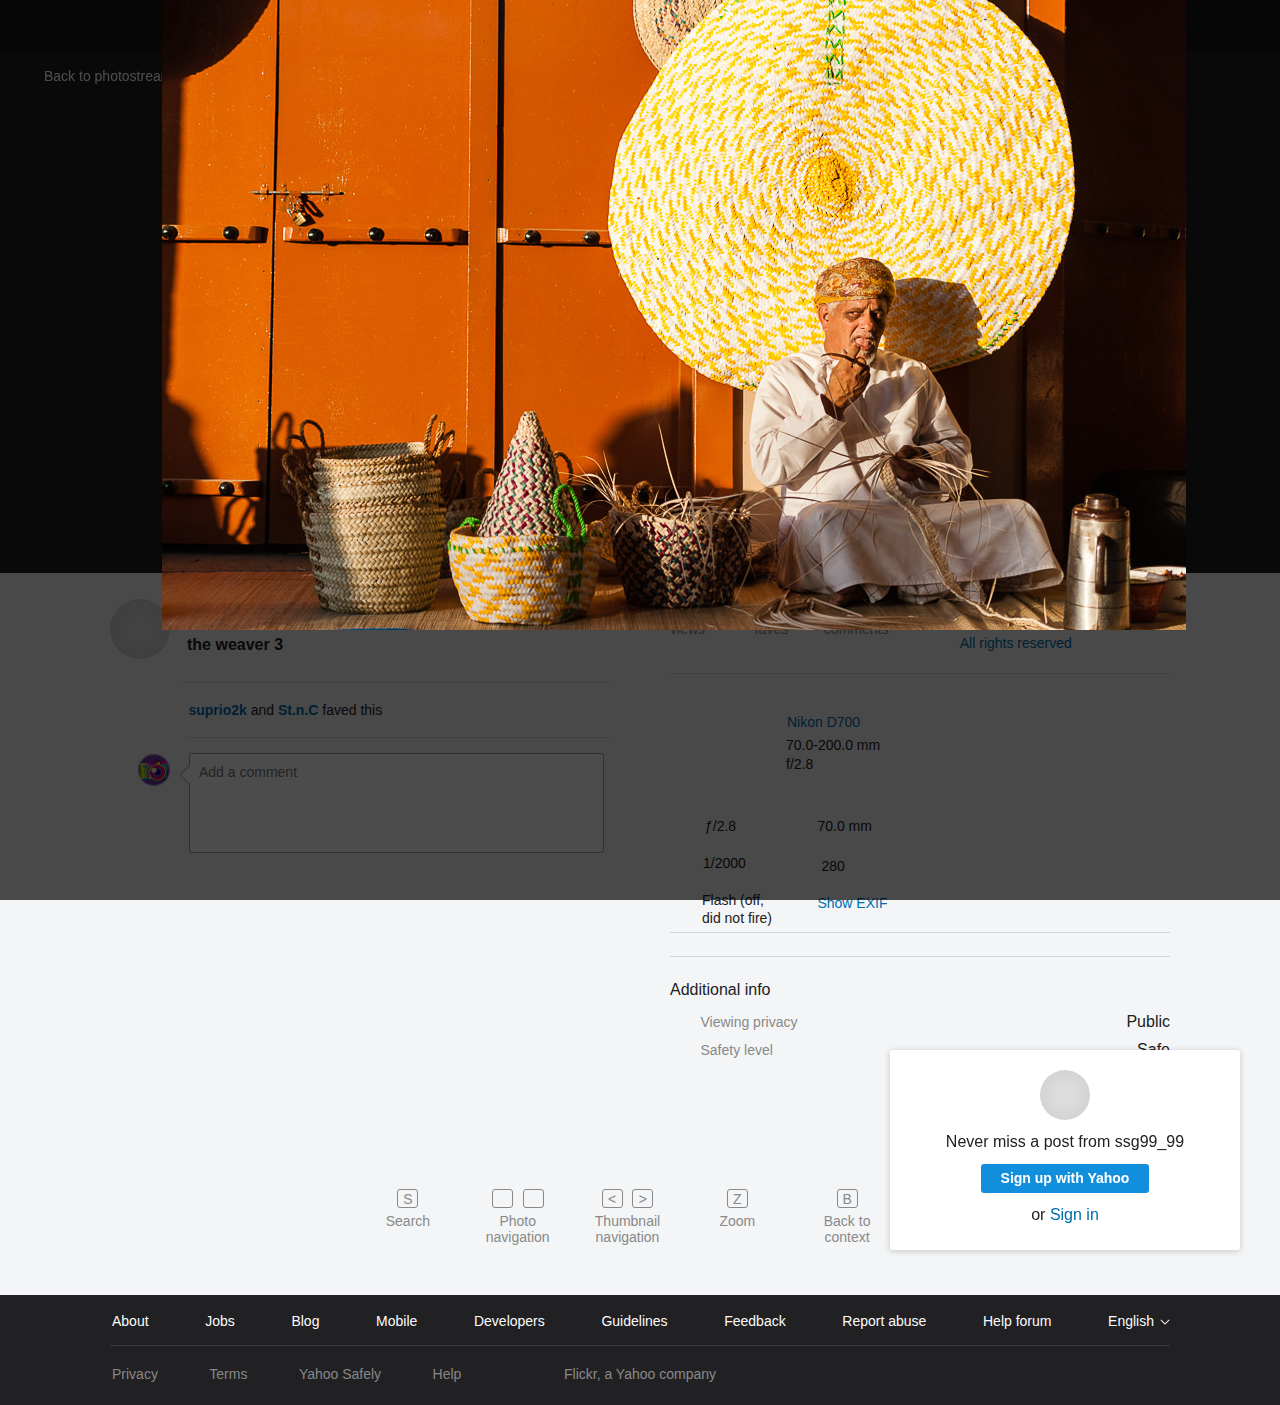
<file: img/the potmaker 2 _ Flickr.html>
<!DOCTYPE html>
<!-- saved from url=(0057)https://www.flickr.com/photos/sanjoysengupta/25037257931/ -->
<html xmlns:cc="http://creativecommons.org/ns#" lang="en-us" class="fluid html-photo-page-scrappy-view scrolling-layout yui3-js-enabled" id="yui_3_16_0_1_1478355012591_1234"><head id="yui_3_16_0_1_1478355012591_499"><meta http-equiv="Content-Type" content="text/html; charset=UTF-8">
	<meta property="fb:app_id" content="137206539707334">
	<meta property="og:site_name" content="Flickr">
	
	<meta property="og:updated_time" content="2016-11-05T14:10:08.932Z">
	
	<meta name="robots" content="archive">
	<meta name="googlebot" content="archive">
	
	<script async="" src="./the potmaker 2 _ Flickr_files/analytics.js.download"></script><script type="application/ld+json">
		[{
			"@context": "http://schema.org",
			"@type": "WebSite",
			"name": "Flickr",
			"url": "https://www.flickr.com",
			"potentialAction": {
				"@type": "SearchAction",
				"target": "https://www.flickr.com/search?text={search_term_string}&structured=yes",
				"query-input": "required name=search_term_string"
			}
		},
		{
			"@context": "http://schema.org",
			"@type": "Organization",
			"url": "http://www.flickr.com",
			"logo": "https://www.flickr.com/images/opensearch-flickr-logo.png"
		},
		{
			"@context": "http://schema.org",
			"@type": "Person",
			"name": "Flickr",
			"url": "https://www.flickr.com",
			"sameAs": [
				"https://www.facebook.com/flickr",
				"https://instagram.com/flickr",
				"https://flickr.tumblr.com",
				"https://twitter.com/flickr",
				"https://plus.google.com/+flickr",
				"https://www.pinterest.com/flickr"
			]
		}]
	</script>
	<meta property="al:ios:app_name" content="Flickr">
	<meta property="al:ios:app_store_id" content="328407587">	<meta property="twitter:app:name:iphone" content="Flickr">
	<meta property="twitter:app:id:iphone" content="328407587">
	<meta property="twitter:site" content="@flickr">
	<script type="text/javascript">
	!function(t){t.DARLA_CONFIG={events:{AGOF:{name:"AGOF",ps:"RS"}},positions:{RS:{id:"RS",dest:"tgtRS",hcpx:1,wcpx:1,h:1,w:1,supports:!1}}}}(window,document);
	</script>
	<script type="text/javascript">
	!function(e){e.beaconError=function(o,n,t){try{if(-1===String(e.location.host).indexOf(".flickr.com"))return}catch(i){}var r,a;if(a=new Image,r="/beacon_rb_jserror.gne?reqId=3950d830&initialView=photostream-page-view&error="+encodeURIComponent(o),n&&(r+="&url="+encodeURIComponent(n)),t)if(t instanceof Error){if(t.line&&(r+="&line="+encodeURIComponent(t.line)),t.message&&(r+="&message="+encodeURIComponent(t.message)),t.total&&(r+="&total="+encodeURIComponent(t.total)),t.apiMethod&&(r+="&apiMethod="+encodeURIComponent(t.apiMethod)),t.description&&(r+="&description="+encodeURIComponent(t.description)),t.sourceURL&&(r+="&sourceURL="+encodeURIComponent(t.sourceURL)),t.stack){var s=100;t.message&&t.message.indexOf("Not enough storage is available")>-1&&(s=250),r+="&stack="+encodeURIComponent(t.stack.slice(0,s))}t.panda&&(r+="&panda=1",t.timeout||t.clientTimeout?r+="&apiTimeout=1":t.fatal&&(r+="&apiOther=1"),t.resp&&(r+="&resp="+(t.resp.responseText||t.resp.statusText||"").slice(0,100)))}else for(var c in t)r+="&"+c+"="+encodeURIComponent(JSON.stringify(t[c]));a.src=r}}(window,document);
	</script>	
		<!--                 _
		           . -  ` : `   '.' ``  .            - '` ` .
		         ' ,gi$@$q  pggq   pggq .            ' pggq
		        + j@@@P*\7  @@@@   @@@@         _    : @@@@ !  ._  , .  _  - .
		     . .  @@@K      @@@@        ;  -` `_,_ ` . @@@@ ;/           ` _,,_ `
		     ; pgg@@@@gggq  @@@@   @@@@ .' ,iS@@@@@Si  @@@@  .6@@@P' !!!! j!!!!7 ;
		       @@@@@@@@@@@  @@@@   @@@@ ` j@@@P*"*+Y7  @@@@ .6@@@P   !!!!47*"*+;
		     `_   @@@@      @@@@   @@@@  .@@@7  .   `  @@@@.6@@@P  ` !!!!;  .    '
		       .  @@@@   '  @@@@   @@@@  :@@@!  !:     @@@@7@@@K  `; !!!!  '  ` '
		          @@@@   .  @@@@   @@@@  `%@@@.     .  @@@@`7@@@b  . !!!!  :
		       !  @@@@      @@@@   @@@@   \@@@$+,,+4b  @@@@ `7@@@b   !!!!
		          @@@@   :  @@@@   @@@@    `7%S@@hX!P' @@@@  `7@@@b  !!!!  .
		       :  """"      """"   """"  :.   `^"^`    """"   `""""" ''''
		        ` -  .   .       _._    `                 _._        _  . -
		                , ` ,glllllllllg,    `-: '    .~ . . . ~.  `
		                 ,jlllllllllllllllp,  .!'  .+. . . . . . .+. `.
		              ` jllllllllllllllllllll  `  +. . . . . . . . .+  .
		            .  jllllllllllllllllllllll   . . . . . . . . . . .
		              .l@@@@@@@lllllllllllllll. j. . . . . . . :::::::l `
		            ; ;@@@@@@@@@@@@@@@@@@@lllll :. . :::::::::::::::::: ;
		              :l@@@@@@@@@@@@@@@@@@@@@l; ::::::::::::::::::::::;
		            `  Y@@@@@@@@@@@@@@@@@@@@@P   :::::::::::::::::::::  '
		             -  Y@@@@@@@@@@@@@@@@@@@P  .  :::::::::::::::::::  .
		                 `*@@@@@@@@@@@@@@@*` `  `  `:::::::::::::::`
		                `.  `*%@@@@@@@%*`  .      `  `+:::::::::+`  '
		                    .    ```   _ '          - .   ```     -
		                       `  '                     `  '  `
		
			You're reading. We're hiring.
			https://flickr.com/jobs/
		-->
	<title>the potmaker 2  | Flickr</title>
	
	
	<script type="text/javascript">
	!function(e,o){e.pageTiming={},e.registerFirstPhoto=function(){e.pageTiming.timeAboveTheFold||(e.pageTiming.timeAboveTheFold=(new Date).getTime()),e.registerFirstPhoto=function(){}};var i=o.documentElement;i.className=i.className.replace("no-js",""),e.paftTiming={},e.onerror=function(o,i,n,r,t){t||(t=new Error(o),t.stack=i,t.line=n),beaconError("window onerror",e.location.href,t)};try{var n=new Image;n.onerror=function(){beaconError("s.yimg possibly blocked",e.location.href)},n.src="https://s.yimg.com/uy/build/images/pxl.gif"}catch(r){}}(window,document);
	</script>
	
	
	
	
	
	
	
	
		
		
		
	
		
	
	
	
	
	
	
	
	
	
	
		
	
	
	
	<script type="text/javascript">
		try {
	
			(function () {
	
					if (!window.paftTiming) {
						return;
					}
	
					var timingCache = {},
					    img;
	
					window.paftTiming['photolist-container'] = timingCache;
	
						img = new Image();
						img.addEventListener('load', function onImageLoad (event) {
							this.removeEventListener('load', onImageLoad);
							timingCache['26216874614'] = new Date().getTime();
						});
						img.src='//c7.staticflickr.com/8/7260/26216874614_d6a0e8d792_z.jpg';
						img = new Image();
						img.addEventListener('load', function onImageLoad (event) {
							this.removeEventListener('load', onImageLoad);
							timingCache['26216874584'] = new Date().getTime();
						});
						img.src='//c1.staticflickr.com/8/7600/26216874584_d446caf7d9_z.jpg';
						img = new Image();
						img.addEventListener('load', function onImageLoad (event) {
							this.removeEventListener('load', onImageLoad);
							timingCache['26216874544'] = new Date().getTime();
						});
						img.src='//c1.staticflickr.com/8/7536/26216874544_b56604cf2e_z.jpg';
						img = new Image();
						img.addEventListener('load', function onImageLoad (event) {
							this.removeEventListener('load', onImageLoad);
							timingCache['26216874534'] = new Date().getTime();
						});
						img.src='//c7.staticflickr.com/8/7200/26216874534_0d87240ac6_z.jpg';
						img = new Image();
						img.addEventListener('load', function onImageLoad (event) {
							this.removeEventListener('load', onImageLoad);
							timingCache['26216874514'] = new Date().getTime();
						});
						img.src='//c3.staticflickr.com/8/7515/26216874514_48e300d14a_z.jpg';
						img = new Image();
						img.addEventListener('load', function onImageLoad (event) {
							this.removeEventListener('load', onImageLoad);
							timingCache['26217645033'] = new Date().getTime();
						});
						img.src='//c2.staticflickr.com/8/7587/26217645033_42dac5c4e5_z.jpg';
						img = new Image();
						img.addEventListener('load', function onImageLoad (event) {
							this.removeEventListener('load', onImageLoad);
							timingCache['26217645023'] = new Date().getTime();
						});
						img.src='//c8.staticflickr.com/8/7657/26217645023_4bd81528d9_z.jpg';
						img = new Image();
						img.addEventListener('load', function onImageLoad (event) {
							this.removeEventListener('load', onImageLoad);
							timingCache['26217645013'] = new Date().getTime();
						});
						img.src='//c6.staticflickr.com/8/7747/26217645013_cf14b17553_z.jpg';
						img = new Image();
						img.addEventListener('load', function onImageLoad (event) {
							this.removeEventListener('load', onImageLoad);
							timingCache['26217645003'] = new Date().getTime();
						});
						img.src='//c4.staticflickr.com/8/7144/26217645003_3178cf5138_z.jpg';
						img = new Image();
						img.addEventListener('load', function onImageLoad (event) {
							this.removeEventListener('load', onImageLoad);
							timingCache['26217644973'] = new Date().getTime();
						});
						img.src='//c6.staticflickr.com/8/7640/26217644973_26a484434c_z.jpg';
						img = new Image();
						img.addEventListener('load', function onImageLoad (event) {
							this.removeEventListener('load', onImageLoad);
							timingCache['26217644963'] = new Date().getTime();
						});
						img.src='//c4.staticflickr.com/8/7119/26217644963_a92b145725_z.jpg';
						img = new Image();
						img.addEventListener('load', function onImageLoad (event) {
							this.removeEventListener('load', onImageLoad);
							timingCache['26787905586'] = new Date().getTime();
						});
						img.src='//c3.staticflickr.com/8/7347/26787905586_428b7cbc2f_z.jpg';
						img = new Image();
						img.addEventListener('load', function onImageLoad (event) {
							this.removeEventListener('load', onImageLoad);
							timingCache['26787905576'] = new Date().getTime();
						});
						img.src='//c1.staticflickr.com/8/7504/26787905576_96e7b67567_z.jpg';
						img = new Image();
						img.addEventListener('load', function onImageLoad (event) {
							this.removeEventListener('load', onImageLoad);
							timingCache['26787905566'] = new Date().getTime();
						});
						img.src='//c7.staticflickr.com/8/7581/26787905566_95456fece6_z.jpg';
						img = new Image();
						img.addEventListener('load', function onImageLoad (event) {
							this.removeEventListener('load', onImageLoad);
							timingCache['26787905556'] = new Date().getTime();
						});
						img.src='//c5.staticflickr.com/8/7066/26787905556_d605e5fda0_z.jpg';
						img = new Image();
						img.addEventListener('load', function onImageLoad (event) {
							this.removeEventListener('load', onImageLoad);
							timingCache['26787905546'] = new Date().getTime();
						});
						img.src='//c3.staticflickr.com/8/7568/26787905546_b3e441a15c_z.jpg';
						img = new Image();
						img.addEventListener('load', function onImageLoad (event) {
							this.removeEventListener('load', onImageLoad);
							timingCache['26787905536'] = new Date().getTime();
						});
						img.src='//c1.staticflickr.com/8/7649/26787905536_26ee836948_z.jpg';
						img = new Image();
						img.addEventListener('load', function onImageLoad (event) {
							this.removeEventListener('load', onImageLoad);
							timingCache['25037252541'] = new Date().getTime();
						});
						img.src='//c6.staticflickr.com/2/1718/25037252541_4d821908b3.jpg';
						img = new Image();
						img.addEventListener('load', function onImageLoad (event) {
							this.removeEventListener('load', onImageLoad);
							timingCache['24503689533'] = new Date().getTime();
						});
						img.src='//c6.staticflickr.com/2/1550/24503689533_97e6839d93_z.jpg';
						img = new Image();
						img.addEventListener('load', function onImageLoad (event) {
							this.removeEventListener('load', onImageLoad);
							timingCache['25037257931'] = new Date().getTime();
						});
						img.src='//c4.staticflickr.com/2/1645/25037257931_8ac1a25f5d_z.jpg';
						img = new Image();
						img.addEventListener('load', function onImageLoad (event) {
							this.removeEventListener('load', onImageLoad);
							timingCache['25130537915'] = new Date().getTime();
						});
						img.src='//c4.staticflickr.com/2/1663/25130537915_bb269da22b_z.jpg';
						img = new Image();
						img.addEventListener('load', function onImageLoad (event) {
							this.removeEventListener('load', onImageLoad);
							timingCache['24834887530'] = new Date().getTime();
						});
						img.src='//c3.staticflickr.com/2/1458/24834887530_73e63aa9c7_z.jpg';
						img = new Image();
						img.addEventListener('load', function onImageLoad (event) {
							this.removeEventListener('load', onImageLoad);
							timingCache['25130540915'] = new Date().getTime();
						});
						img.src='//c4.staticflickr.com/2/1475/25130540915_5b30599ce6_z.jpg';
						img = new Image();
						img.addEventListener('load', function onImageLoad (event) {
							this.removeEventListener('load', onImageLoad);
							timingCache['26216874634'] = new Date().getTime();
						});
						img.src='//c3.staticflickr.com/8/7317/26216874634_644cd2796d_z.jpg';
	
			})();
	
		} catch (error) {
	
			if (window.sendRequest){
				window.sendRequest('flickr.hermes.photolistAFT.failure', 'Photolist timing failed.');
			}
		}
	</script>
	
	<meta http-equiv="x-dns-prefetch-control" content="on">
	<link rel="dns-prefetch" href="https://api.flickr.com/">
	
		<link rel="dns-prefetch" href="https://s.yimg.com/">
		<link rel="dns-prefetch" href="https://yui-s.yahooapis.com/">
	<link rel="dns-prefetch" href="https://c8.staticflickr.com/">
	<link rel="dns-prefetch" href="https://c7.staticflickr.com/">
	<link rel="dns-prefetch" href="https://c6.staticflickr.com/">
	<link rel="dns-prefetch" href="https://c5.staticflickr.com/">
	<link rel="dns-prefetch" href="https://c4.staticflickr.com/">
	<link rel="dns-prefetch" href="https://c3.staticflickr.com/">
	<link rel="dns-prefetch" href="https://c2.staticflickr.com/">
	<link rel="dns-prefetch" href="https://c1.staticflickr.com/">
	<link rel="dns-prefetch" href="https://farm9.staticflickr.com/">
	<link rel="dns-prefetch" href="https://farm8.staticflickr.com/">
	<link rel="dns-prefetch" href="https://farm7.staticflickr.com/">
	<link rel="dns-prefetch" href="https://farm6.staticflickr.com/">
	<link rel="dns-prefetch" href="https://farm5.staticflickr.com/">
	<link rel="dns-prefetch" href="https://farm4.staticflickr.com/">
	<link rel="dns-prefetch" href="https://farm3.staticflickr.com/">
	<link rel="dns-prefetch" href="https://farm2.staticflickr.com/">
	<link rel="dns-prefetch" href="https://farm1.staticflickr.com/">
	
	<script type="text/javascript">
	!function(e,r){var n={};e.onLinkElementError=function(e){try{var t=e.srcElement||e.target;if(!n[t.href]){var a=r.createElement("link");a.rel="stylesheet",a.type="text/css",a.media="screen",a.onerror=function(){beaconHealth&&beaconHealth("modules.css.failures")},a.href=t.href+"?retry=true",t.parentNode&&t.parentNode.appendChild(a),console.warn("Retrying CSS:",t.href),n[t.href]=!0}}catch(o){}}}(window,document);
	</script>
	
	
	
	
	
	<meta name="application-name" content="ssg99_99 | Flickr">
	<meta name="msapplication-TileColor" content="#ffffff">
	<meta name="google" value="notranslate">
	
		<meta name="msapplication-TileImage" content="https://s.yimg.com/pw/images/favicon-msapplication-tileimage.png">
		<link rel="mask-icon" sizes="any" href="https://s.yimg.com/pw/images/icon_black_white.svg">
		<link rel="shortcut icon" type="image/ico" href="https://s.yimg.com/pw/favicon.ico">
		<link rel="apple-touch-icon-precomposed" href="https://s.yimg.com/pw/apple-touch-icon.png">
		<meta name="theme-color" content="black">
	
	<link rel="search" type="application/opensearchdescription+xml" href="https://www.flickr.com/opensearch.xml" title="Flickr">
	
	<style>
	
	
		body > .pageLoadingDialogWrapper {
			position: fixed;
			top: 0;
			left: 0;
			bottom: 0;
			right: 0;
			background-color: rgba(0,0,0,0.7);
			z-index: 9999;
		}
	
		body > .pageLoadingDialogWrapper > .pageLoadingDialog {
			width: 200px;
			height: 160px;
			top: 50%;
			left: 50%;
			position: fixed;
			background-color: #fff;
			border: 1px solid #212124;
			border-radius: 3px;
			padding: 10px;
			text-align: center;
		}
	
		body > .pageLoadingDialogWrapper > .pageLoadingDialog > h1 {
			font-size: 20px;
			margin: 0;
		}
	
		.html-mobile-photo-page-view body > .pageLoadingDialogWrapper > .pageLoadingDialog {
			top: 30%!important;
			left: 10%!important;
			width: 80%!important;
		}
	</style>
	<style>
	@font-face{font-family:Proxima Nova;font-weight:100;font-style:normal;src:url(https://s.yimg.com/uy/build/fonts/ProximaNova-Thin-webfont-v2.eot);src:url(https://s.yimg.com/uy/build/fonts/ProximaNova-Thin-webfont-v2.eot#iefix) format("embedded-opentype"),url(https://s.yimg.com/uy/build/fonts/ProximaNova-Thin-webfont-v2.woff) format("woff"),url(https://s.yimg.com/uy/build/fonts/ProximaNova-Thin-webfont-v2.ttf) format("truetype"),url(https://s.yimg.com/uy/build/fonts/ProximaNova-Thin-webfont-v2.svg#svgFontName) format("svg")}@font-face{font-family:Proxima Nova;font-weight:300;font-style:normal;src:url(https://s.yimg.com/uy/build/fonts/ProximaNova-Light-webfont-v2.eot);src:url(https://s.yimg.com/uy/build/fonts/ProximaNova-Light-webfont-v2.eot#iefix) format("embedded-opentype"),url(https://s.yimg.com/uy/build/fonts/ProximaNova-Light-webfont-v2.woff) format("woff"),url(https://s.yimg.com/uy/build/fonts/ProximaNova-Light-webfont-v2.ttf) format("truetype"),url(https://s.yimg.com/uy/build/fonts/ProximaNova-Light-webfont-v2.svg#svgFontName) format("svg")}@font-face{font-family:Proxima Nova;font-weight:400;font-style:normal;src:url(https://s.yimg.com/uy/build/fonts/ProximaNova-Reg-webfont-v2.eot);src:url(https://s.yimg.com/uy/build/fonts/ProximaNova-Reg-webfont-v2.eot#iefix) format("embedded-opentype"),url(https://s.yimg.com/uy/build/fonts/ProximaNova-Reg-webfont-v2.woff) format("woff"),url(https://s.yimg.com/uy/build/fonts/ProximaNova-Reg-webfont-v2.ttf) format("truetype"),url(https://s.yimg.com/uy/build/fonts/ProximaNova-Reg-webfont-v2.svg#svgFontName) format("svg")}@font-face{font-family:Proxima Nova;font-weight:600;font-style:normal;src:url(https://s.yimg.com/uy/build/fonts/ProximaNova-Sbold-webfont-v2.eot);src:url(https://s.yimg.com/uy/build/fonts/ProximaNova-Sbold-webfont-v2.eot#iefix) format("embedded-opentype"),url(https://s.yimg.com/uy/build/fonts/ProximaNova-Sbold-webfont-v2.woff) format("woff"),url(https://s.yimg.com/uy/build/fonts/ProximaNova-Sbold-webfont-v2.ttf) format("truetype"),url(https://s.yimg.com/uy/build/fonts/ProximaNova-Sbold-webfont-v2.svg#svgFontName) format("svg")}@font-face{font-family:Proxima Nova;font-weight:700;font-style:normal;src:url(https://s.yimg.com/uy/build/fonts/ProximaNova-Bold-webfont-v2.eot);src:url(https://s.yimg.com/uy/build/fonts/ProximaNova-Bold-webfont-v2.eot#iefix) format("embedded-opentype"),url(https://s.yimg.com/uy/build/fonts/ProximaNova-Bold-webfont-v2.woff) format("woff"),url(https://s.yimg.com/uy/build/fonts/ProximaNova-Bold-webfont-v2.ttf) format("truetype"),url(https://s.yimg.com/uy/build/fonts/ProximaNova-Bold-webfont-v2.svg#svgFontName) format("svg")}body{font-family:Proxima Nova,helvetica neue,helvetica,arial,sans-serif}article.light,body,body.light,div.light,footer.light,header.light,main.light,p.light,section.light{color:#212124;background-color:#f3f5f6}article.dark,body.dark,div.dark,footer.dark,header.dark,main.dark,p.dark,section.dark{color:#fff;background-color:#212124}.loader-bar{position:fixed;background-color:#128fdc;background:#128fdc;height:3px;width:100px;top:50px;left:0;z-index:1999;box-shadow:0 1px 3px rgba(0,0,0,.3);transition:width 1s ease-in-out}html.html-photo-page-lightbox-scrappy-view .loader-bar{top:0}svg.icon{display:inline-block;height:24px;width:24px;fill:currentColor}svg.icon.tiny{width:14px;height:14px}.deferred-view{display:none}[data-defer-src]{transition:opacity 333ms ease-in-out}[data-defer-src*="staticflickr.com"]{opacity:0}[data-defer-src=loaded]{opacity:1}.no-outline,a:hover,div:hover,label:hover,span:hover{outline-width:0}html.scrolling-layout{position:relative;min-height:100%;min-width:1060px}html.scrolling-layout #content{border-bottom:1px solid transparent}html.scrolling-layout #content .fluid-centered{min-width:800px;max-width:80%;margin-left:auto;margin-right:auto;padding-left:130px;padding-right:130px}html.scrolling-layout #content .centered-content{width:1060px;margin-left:auto;margin-right:auto}html.scrolling-layout #content .centered-content.full-bleed{width:auto;margin:0 7%}html.scrolling-layout #content .centered-content.inline{width:85%;display:inline-block}@media only screen and (max-width:700px){html.scrolling-layout{min-width:100%}html.scrolling-layout #content .fluid-centered{padding-left:0;padding-right:0;min-width:100%}html.scrolling-layout #content .centered-content{width:100%}}html.maximized-layout{height:100%}html.maximized-layout #content,html.maximized-layout body{height:100%;overflow:hidden}html.maximized-layout #content .fluid-centered,html.maximized-layout body .fluid-centered{min-width:800px;max-width:80%;margin-left:auto;margin-right:auto;padding-left:130px;padding-right:130px}.dark .light .fluid .butt.follow,.dark .light .fluid button.follow,.fluid .butt,.fluid .butt.join.blue,.fluid button,.fluid button.join.blue,.light .dark .light .fluid .butt.follow,.light .dark .light .fluid button.follow{background-color:#128fdc;color:#fff}.fluid .butt.alt,.fluid button.alt{background-color:#979ea2;color:#fff}.fluid .butt.danger,.fluid button.danger{background-color:#e2292b;color:#fff}.dark .fluid .butt.follow,.dark .fluid button.follow,.fluid .butt.follow.white,.fluid .butt.join,.fluid button.follow.white,.fluid button.join,.light .dark .fluid .butt.follow,.light .dark .fluid button.follow{background-color:#fff;color:#212124}.dark .fluid .butt.follow.is-following,.dark .fluid .butt.follow.unfollow,.dark .fluid button.follow.is-following,.dark .fluid button.follow.unfollow,.dark .light .fluid .butt.follow.is-following,.dark .light .fluid .butt.follow.unfollow,.dark .light .fluid button.follow.is-following,.dark .light .fluid button.follow.unfollow,.fluid .butt.follow.is-following,.fluid .butt.follow.is-following:active,.fluid .butt.follow.is-following:hover,.fluid .butt.follow.unfollow,.fluid .butt.follow.unfollow:active,.fluid .butt.follow.unfollow:hover,.fluid .butt.join.leave.group-joined-menu-button,.fluid .butt.join.leave.group-joined-menu-button:active,.fluid .butt.join.leave.group-joined-menu-button:hover,.fluid button.follow.is-following,.fluid button.follow.is-following:active,.fluid button.follow.is-following:hover,.fluid button.follow.unfollow,.fluid button.follow.unfollow:active,.fluid button.follow.unfollow:hover,.fluid button.join.leave.group-joined-menu-button,.fluid button.join.leave.group-joined-menu-button:active,.fluid button.join.leave.group-joined-menu-button:hover,.light .dark .fluid .butt.follow.is-following,.light .dark .fluid .butt.follow.is-following:active,.light .dark .fluid .butt.follow.is-following:hover,.light .dark .fluid .butt.follow.unfollow,.light .dark .fluid .butt.follow.unfollow:active,.light .dark .fluid .butt.follow.unfollow:hover,.light .dark .fluid button.follow.is-following,.light .dark .fluid button.follow.is-following:active,.light .dark .fluid button.follow.is-following:hover,.light .dark .fluid button.follow.unfollow,.light .dark .fluid button.follow.unfollow:active,.light .dark .fluid button.follow.unfollow:hover,.light .dark .light .fluid .butt.follow.is-following,.light .dark .light .fluid .butt.follow.unfollow,.light .dark .light .fluid button.follow.is-following,.light .dark .light .fluid button.follow.unfollow{background-color:transparent}.fluid .butt.follow.white.is-following,.fluid .butt.follow.white.unfollow,.fluid .butt.follow.white:active,.fluid .butt.follow.white:hover,.fluid .butt.hollow.marketing,.fluid .butt.hollow.marketing:active,.fluid .butt.hollow.marketing:focus,.fluid .butt.hollow.marketing:hover,.fluid .butt.join.has-joined,.fluid .butt.join.has-requested,.fluid .butt.join.leave,.fluid button.follow.white.is-following,.fluid button.follow.white.unfollow,.fluid button.follow.white:active,.fluid button.follow.white:hover,.fluid button.hollow.marketing,.fluid button.hollow.marketing:active,.fluid button.hollow.marketing:focus,.fluid button.hollow.marketing:hover,.fluid button.join.has-joined,.fluid button.join.has-requested,.fluid button.join.leave{color:#fff;background-color:transparent;box-shadow:inset 0 0 0 1px #fff}.fluid .butt.follow.white:hover,.fluid .butt.hollow.marketing:hover,.fluid .butt.join.has-joined:hover,.fluid .butt.join.has-requested:hover,.fluid .butt.join.leave:hover,.fluid button.follow.white:hover,.fluid button.hollow.marketing:hover,.fluid button.join.has-joined:hover,.fluid button.join.has-requested:hover,.fluid button.join.leave:hover{color:#fff;background-color:transparent}.fluid .butt.follow.white:active,.fluid .butt.hollow.marketing:active,.fluid .butt.join.has-joined:active,.fluid .butt.join.has-requested:active,.fluid .butt.join.leave:active,.fluid button.follow.white:active,.fluid button.hollow.marketing:active,.fluid button.join.has-joined:active,.fluid button.join.has-requested:active,.fluid button.join.leave:active{background-color:transparent}.fluid .butt.follow.white.is-following:focus,.fluid .butt.follow.white.unfollow:focus,.fluid .butt.follow.white:focus:active,.fluid .butt.follow.white:focus:hover,.fluid .butt.hollow.marketing:focus,.fluid .butt.join.has-joined:focus,.fluid .butt.join.has-requested:focus,.fluid .butt.join.leave:focus,.fluid button.follow.white.is-following:focus,.fluid button.follow.white.unfollow:focus,.fluid button.follow.white:focus:active,.fluid button.follow.white:focus:hover,.fluid button.hollow.marketing:focus,.fluid button.join.has-joined:focus,.fluid button.join.has-requested:focus,.fluid button.join.leave:focus{box-shadow:inset 0 0 0 2px #fff}.fluid .butt.follow.white.is-following:after,.fluid .butt.follow.white.is-following:before,.fluid .butt.follow.white.unfollow:after,.fluid .butt.follow.white.unfollow:before,.fluid .butt.follow.white:active:after,.fluid .butt.follow.white:active:before,.fluid .butt.follow.white:hover:after,.fluid .butt.follow.white:hover:before,.fluid .butt.hollow.marketing:active:after,.fluid .butt.hollow.marketing:active:before,.fluid .butt.hollow.marketing:after,.fluid .butt.hollow.marketing:before,.fluid .butt.hollow.marketing:focus:after,.fluid .butt.hollow.marketing:focus:before,.fluid .butt.hollow.marketing:hover:after,.fluid .butt.hollow.marketing:hover:before,.fluid .butt.join.has-joined:after,.fluid .butt.join.has-joined:before,.fluid .butt.join.has-requested:after,.fluid .butt.join.has-requested:before,.fluid .butt.join.leave:after,.fluid .butt.join.leave:before,.fluid button.follow.white.is-following:after,.fluid button.follow.white.is-following:before,.fluid button.follow.white.unfollow:after,.fluid button.follow.white.unfollow:before,.fluid button.follow.white:active:after,.fluid button.follow.white:active:before,.fluid button.follow.white:hover:after,.fluid button.follow.white:hover:before,.fluid button.hollow.marketing:active:after,.fluid button.hollow.marketing:active:before,.fluid button.hollow.marketing:after,.fluid button.hollow.marketing:before,.fluid button.hollow.marketing:focus:after,.fluid button.hollow.marketing:focus:before,.fluid button.hollow.marketing:hover:after,.fluid button.hollow.marketing:hover:before,.fluid button.join.has-joined:after,.fluid button.join.has-joined:before,.fluid button.join.has-requested:after,.fluid button.join.has-requested:before,.fluid button.join.leave:after,.fluid button.join.leave:before{background-color:#fff}.fluid .butt.join.blue.has-joined,.fluid .butt.join.blue.has-requested,.fluid .butt.join.blue.leave,.fluid button.join.blue.has-joined,.fluid button.join.blue.has-requested,.fluid button.join.blue.leave{color:#128fdc;box-shadow:inset 0 0 0 2px #128fdc}.fluid .butt.join.blue.has-joined:hover,.fluid .butt.join.blue.has-requested:hover,.fluid .butt.join.blue.leave:hover,.fluid button.join.blue.has-joined:hover,.fluid button.join.blue.has-requested:hover,.fluid button.join.blue.leave:hover{color:#128fdc;background-color:transparent}.fluid .butt.join.blue.has-joined:active,.fluid .butt.join.blue.has-requested:active,.fluid .butt.join.blue.leave:active,.fluid button.join.blue.has-joined:active,.fluid button.join.blue.has-requested:active,.fluid button.join.blue.leave:active{background-color:transparent}.fluid .butt.join.blue.has-joined:focus,.fluid .butt.join.blue.has-requested:focus,.fluid .butt.join.blue.leave:focus,.fluid button.join.blue.has-joined:focus,.fluid button.join.blue.has-requested:focus,.fluid button.join.blue.leave:focus{box-shadow:inset 0 0 0 3px #128fdc}.fluid .butt.join.blue.has-joined:after,.fluid .butt.join.blue.has-joined:before,.fluid .butt.join.blue.has-requested:after,.fluid .butt.join.blue.has-requested:before,.fluid .butt.join.blue.leave:after,.fluid .butt.join.blue.leave:before,.fluid button.join.blue.has-joined:after,.fluid button.join.blue.has-joined:before,.fluid button.join.blue.has-requested:after,.fluid button.join.blue.has-requested:before,.fluid button.join.blue.leave:after,.fluid button.join.blue.leave:before{background-color:#128fdc}.fluid .butt.tiny,.fluid button.tiny{height:25px;line-height:25px;min-width:60px;font-size:12px;padding:0 16px}.fluid .butt.mini,.fluid button.mini{height:29px;line-height:29px;min-width:80px;font-size:14px}.fluid .butt,.fluid .butt.small,.fluid button,.fluid button.small{height:32px;line-height:32px;min-width:80px}.fluid .butt.medium,.fluid button.medium{height:36px;line-height:36px;min-width:100px}.fluid .butt.large,.fluid button.large{height:40px;line-height:40px;min-width:120px}.fluid .butt.wide,.fluid button.wide{height:36px;line-height:36px;min-width:300px}.fluid .butt.medium-ass,.fluid button.medium-ass{height:50px;line-height:50px;min-width:200px;font-size:18px}.fluid .butt.big-ass,.fluid button.big-ass{height:75px;line-height:75px;min-width:600px;font-size:40px}.fluid .butt.follow:after,.fluid .butt.follow:before,.fluid .butt.join:after,.fluid .butt.join:before,.fluid button.follow:after,.fluid button.follow:before,.fluid button.join:after,.fluid button.join:before{content:'';position:absolute;transition:all .15s ease-in-out}.fluid .butt.follow:before,.fluid .butt.join:before,.fluid button.follow:before,.fluid button.join:before{width:14px;height:2px;top:15px;left:10px;-webkit-transform-origin:left center;transform-origin:left center}.fluid .butt.follow:after,.fluid .butt.join:after,.fluid button.follow:after,.fluid button.join:after{width:2px;height:14px;top:9px;left:16px}.fluid .mini.butt.follow,.fluid .mini.butt.join,.fluid button.mini.follow,.fluid button.mini.join{padding-left:30px;padding-right:11px}.fluid .mini.butt.follow:after,.fluid .mini.butt.join:after,.fluid button.mini.follow:after,.fluid button.mini.join:after{top:8px;left:15px;height:12px}.fluid .mini.butt.follow:before,.fluid .mini.butt.join:before,.fluid button.mini.follow:before,.fluid button.mini.join:before{top:13px;left:10px;width:12px}.fluid .butt.follow.is-following:before,.fluid .butt.follow.unfollow:before,.fluid .butt.join.has-joined.has-menu.is-open:before,.fluid .butt.join.has-joined.has-menu:before,.fluid .butt.join.has-joined.has-menu:hover:before,.fluid .butt.join.has-joined:before,.fluid button.follow.is-following:before,.fluid button.follow.unfollow:before,.fluid button.join.has-joined.has-menu.is-open:before,.fluid button.join.has-joined.has-menu:before,.fluid button.join.has-joined.has-menu:hover:before,.fluid button.join.has-joined:before{width:7px;-webkit-transform:rotate(45deg) translateY(-2px);transform:rotate(45deg) translateY(-2px)}.fluid .butt.follow.is-following:after,.fluid .butt.follow.unfollow:after,.fluid .butt.join.has-joined.has-menu.is-open:after,.fluid .butt.join.has-joined.has-menu:after,.fluid .butt.join.has-joined.has-menu:hover:after,.fluid .butt.join.has-joined:after,.fluid button.follow.is-following:after,.fluid button.follow.unfollow:after,.fluid button.join.has-joined.has-menu.is-open:after,.fluid button.join.has-joined.has-menu:after,.fluid button.join.has-joined.has-menu:hover:after,.fluid button.join.has-joined:after{height:12px;-webkit-transform:rotate(40deg) translate(2px,-1px);transform:rotate(40deg) translate(2px,-1px)}.fluid .mini.butt.follow.is-following:before,.fluid .mini.butt.follow.unfollow:before,.fluid .mini.butt.join.has-joined.has-menu.is-open:before,.fluid .mini.butt.join.has-joined.has-menu:hover:before,.fluid .mini.butt.join.has-joined:before,.fluid button.mini.follow.is-following:before,.fluid button.mini.follow.unfollow:before,.fluid button.mini.join.has-joined.has-menu.is-open:before,.fluid button.mini.join.has-joined.has-menu:hover:before,.fluid button.mini.join.has-joined:before{width:7px;-webkit-transform:rotate(45deg) translate(0);transform:rotate(45deg) translate(0)}.fluid .mini.butt.follow.is-following:after,.fluid .mini.butt.follow.unfollow:after,.fluid .mini.butt.join.has-joined.has-menu.is-open:after,.fluid .mini.butt.join.has-joined.has-menu:hover:after,.fluid .mini.butt.join.has-joined:after,.fluid button.mini.follow.is-following:after,.fluid button.mini.follow.unfollow:after,.fluid button.mini.join.has-joined.has-menu.is-open:after,.fluid button.mini.join.has-joined.has-menu:hover:after,.fluid button.mini.join.has-joined:after{height:10px;-webkit-transform:rotate(40deg) translate(2px,-1px);transform:rotate(40deg) translate(2px,-1px)}.fluid .butt.join.has-joined:hover:before,.fluid .butt.join.leave.group-joined-menu-button:before,.fluid .butt.join.leave:before,.fluid button.join.has-joined:hover:before,.fluid button.join.leave.group-joined-menu-button:before,.fluid button.join.leave:before{width:15px;-webkit-transform:rotate(45deg) translate(-2px,-6px);transform:rotate(45deg) translate(-2px,-6px)}.fluid .butt.join.has-joined:hover:after,.fluid .butt.join.leave.group-joined-menu-button:after,.fluid .butt.join.leave:after,.fluid button.join.has-joined:hover:after,.fluid button.join.leave.group-joined-menu-button:after,.fluid button.join.leave:after{height:15px;-webkit-transform:rotate(45deg) translateY(-1px);transform:rotate(45deg) translateY(-1px)}.fluid .mini.butt.join.has-joined:hover:before,.fluid .mini.butt.join.leave:before,.fluid button.mini.join.has-joined:hover:before,.fluid button.mini.join.leave:before{width:13px;-webkit-transform:rotate(45deg) translate(-2px,-4px);transform:rotate(45deg) translate(-2px,-4px)}.fluid .mini.butt.join.has-joined:hover:after,.fluid .mini.butt.join.leave:after,.fluid button.mini.join.has-joined:hover:after,.fluid button.mini.join.leave:after{height:13px;-webkit-transform:rotate(45deg) translate(0);transform:rotate(45deg) translate(0)}.fluid .butt,.fluid button{box-sizing:border-box;display:inline-block;padding:0 20px;vertical-align:top;font-family:Proxima Nova,helvetica neue,helvetica,arial,sans-serif;font-weight:600;font-size:16px;text-align:center;text-decoration:none;transition:all .15s ease-in-out;border-radius:3px;border:none;cursor:pointer}.fluid .butt:hover,.fluid button:hover{background-color:#1c9be9;text-decoration:none;color:#fff}.fluid .butt:active,.fluid button:active{background-color:#1781c2}.fluid .butt:focus,.fluid button:focus{box-shadow:inset 0 0 0 2px rgba(0,0,0,.4);outline:none}.fluid .butt.is-disabled,.fluid .butt:disabled,.fluid button.is-disabled,.fluid button:disabled{background:#ddd!important;color:#898989!important;cursor:default!important}.fluid .butt.is-disabled:after,.fluid .butt.is-disabled:before,.fluid .butt:disabled:after,.fluid .butt:disabled:before,.fluid button.is-disabled:after,.fluid button.is-disabled:before,.fluid button:disabled:after,.fluid button:disabled:before{background-color:#ddd!important}@media only screen and (max-width:700px){.fluid .butt.medium-ass,.fluid button.medium-ass{height:40px;line-height:40px;min-width:120px;font-size:16px}}.fluid .butt.unfluid,.fluid button.unfluid{color:#212124;background-color:transparent;height:auto;line-height:inherit;min-width:inherit;padding:0;vertical-align:baseline;font:400 8.27586px Proxima Nova,helvetica neue,helvetica,arial,sans-serif;transition:none;border-radius:0;box-shadow:none}.fluid .butt.hollow.marketing,.fluid .butt.hollow.marketing:active,.fluid .butt.hollow.marketing:focus,.fluid .butt.hollow.marketing:hover,.fluid button.hollow.marketing,.fluid button.hollow.marketing:active,.fluid button.hollow.marketing:focus,.fluid button.hollow.marketing:hover{box-shadow:inset 0 0 0 2px #fff}.fluid .butt.white,.fluid button.white{color:#000;background-color:#fff;transition:color .15s ease-in-out}.fluid .butt.white:hover,.fluid button.white:hover{color:rgba(0,0,0,.5);background-color:#fff;transition:color .15s ease-in-out}.fluid .butt.white:active,.fluid button.white:active{color:#000}.fluid .butt.alt:hover,.fluid button.alt:hover{background-color:#a4acb0}.fluid .butt.alt:active,.fluid button.alt:active{background-color:#868d91}.fluid .butt.danger:hover,.fluid button.danger:hover{background-color:#ef2b2d}.fluid .butt.danger:active,.fluid button.danger:active{background-color:#c82426}.fluid .butt.follow,.fluid button.follow{position:relative;padding-left:32px}.fluid .butt.follow.mini:after,.fluid .butt.follow.mini:before,.fluid .butt.follow:after,.fluid .butt.follow:before,.fluid button.follow.mini:after,.fluid button.follow.mini:before,.fluid button.follow:after,.fluid button.follow:before{background-color:#fff}.fluid .butt.follow.unfluid,.fluid button.follow.unfluid{position:static;padding-left:0}.fluid .butt.follow.unfluid.is-following.is-open,.fluid .butt.follow.unfluid.is-following:hover,.fluid button.follow.unfluid.is-following.is-open,.fluid button.follow.unfluid.is-following:hover{padding-right:29px}.dark .light .fluid .butt.follow.mini:after,.dark .light .fluid .butt.follow.mini:before,.dark .light .fluid .butt.follow:after,.dark .light .fluid .butt.follow:before,.dark .light .fluid button.follow.mini:after,.dark .light .fluid button.follow.mini:before,.dark .light .fluid button.follow:after,.dark .light .fluid button.follow:before,.light .dark .light .fluid .butt.follow.mini:after,.light .dark .light .fluid .butt.follow.mini:before,.light .dark .light .fluid .butt.follow:after,.light .dark .light .fluid .butt.follow:before,.light .dark .light .fluid button.follow.mini:after,.light .dark .light .fluid button.follow.mini:before,.light .dark .light .fluid button.follow:after,.light .dark .light .fluid button.follow:before{background-color:#fff}.dark .light .fluid .butt.follow:hover,.dark .light .fluid button.follow:hover,.light .dark .light .fluid .butt.follow:hover,.light .dark .light .fluid button.follow:hover{background-color:#1c9be9}.dark .light .fluid .butt.follow:active,.dark .light .fluid button.follow:active,.light .dark .light .fluid .butt.follow:active,.light .dark .light .fluid button.follow:active{background-color:#1781c2}.dark .fluid .butt.follow.mini:after,.dark .fluid .butt.follow.mini:before,.dark .fluid .butt.follow:after,.dark .fluid .butt.follow:before,.dark .fluid button.follow.mini:after,.dark .fluid button.follow.mini:before,.dark .fluid button.follow:after,.dark .fluid button.follow:before,.light .dark .fluid .butt.follow.mini:after,.light .dark .fluid .butt.follow.mini:before,.light .dark .fluid .butt.follow:after,.light .dark .fluid .butt.follow:before,.light .dark .fluid button.follow.mini:after,.light .dark .fluid button.follow.mini:before,.light .dark .fluid button.follow:after,.light .dark .fluid button.follow:before{background-color:#212124}.dark .fluid .butt.follow:active,.dark .fluid .butt.follow:hover,.dark .fluid button.follow:active,.dark .fluid button.follow:hover,.light .dark .fluid .butt.follow:active,.light .dark .fluid .butt.follow:hover,.light .dark .fluid button.follow:active,.light .dark .fluid button.follow:hover{background-color:#fff}.fluid .butt.follow.is-following,.fluid button.follow.is-following{color:#128fdc;box-shadow:inset 0 0 0 1px #128fdc;transition:padding-right .3s ease .1s}.fluid .butt.follow.is-following:focus,.fluid button.follow.is-following:focus{box-shadow:inset 0 0 0 2px #128fdc}.fluid .butt.follow.is-following.mini:after,.fluid .butt.follow.is-following.mini:before,.fluid .butt.follow.is-following:after,.fluid .butt.follow.is-following:before,.fluid button.follow.is-following.mini:after,.fluid button.follow.is-following.mini:before,.fluid button.follow.is-following:after,.fluid button.follow.is-following:before{background-color:#128fdc}.fluid .butt.follow.is-following.is-open,.fluid .butt.follow.is-following:hover,.fluid button.follow.is-following.is-open,.fluid button.follow.is-following:hover{padding-right:40px}.fluid .butt.follow.is-following.is-open>.drop-icon,.fluid .butt.follow.is-following:hover>.drop-icon,.fluid button.follow.is-following.is-open>.drop-icon,.fluid button.follow.is-following:hover>.drop-icon{opacity:1;transition:opacity .1s ease .2s;border-left:1px solid #128fdc}.fluid .butt.follow.is-following>.drop-icon,.fluid button.follow.is-following>.drop-icon{color:#128fdc;opacity:0;right:0;top:0;padding-left:0;width:30px;position:absolute;display:inline;transition:opacity .3s ease}.dark .light .fluid .butt.follow.is-following,.dark .light .fluid button.follow.is-following,.light .dark .light .fluid .butt.follow.is-following,.light .dark .light .fluid button.follow.is-following{color:#128fdc;box-shadow:inset 0 0 0 1px #128fdc}.dark .light .fluid .butt.follow.is-following:focus,.dark .light .fluid button.follow.is-following:focus,.light .dark .light .fluid .butt.follow.is-following:focus,.light .dark .light .fluid button.follow.is-following:focus{box-shadow:inset 0 0 0 2px #128fdc}.dark .light .fluid .butt.follow.is-following:after,.dark .light .fluid .butt.follow.is-following:before,.dark .light .fluid button.follow.is-following:after,.dark .light .fluid button.follow.is-following:before,.light .dark .light .fluid .butt.follow.is-following:after,.light .dark .light .fluid .butt.follow.is-following:before,.light .dark .light .fluid button.follow.is-following:after,.light .dark .light .fluid button.follow.is-following:before{background-color:#128fdc}.dark .light .fluid .butt.follow.is-following:active,.dark .light .fluid .butt.follow.is-following:hover,.dark .light .fluid button.follow.is-following:active,.dark .light .fluid button.follow.is-following:hover,.light .dark .light .fluid .butt.follow.is-following:active,.light .dark .light .fluid .butt.follow.is-following:hover,.light .dark .light .fluid button.follow.is-following:active,.light .dark .light .fluid button.follow.is-following:hover{background-color:transparent}.dark .fluid .butt.follow.is-following,.dark .fluid button.follow.is-following,.light .dark .fluid .butt.follow.is-following,.light .dark .fluid button.follow.is-following{color:#fff;box-shadow:inset 0 0 0 1px #fff}.dark .fluid .butt.follow.is-following:focus,.dark .fluid button.follow.is-following:focus,.light .dark .fluid .butt.follow.is-following:focus,.light .dark .fluid button.follow.is-following:focus{box-shadow:inset 0 0 0 2px #fff}.dark .fluid .butt.follow.is-following:after,.dark .fluid .butt.follow.is-following:before,.dark .fluid button.follow.is-following:after,.dark .fluid button.follow.is-following:before,.light .dark .fluid .butt.follow.is-following:after,.light .dark .fluid .butt.follow.is-following:before,.light .dark .fluid button.follow.is-following:after,.light .dark .fluid button.follow.is-following:before{background-color:#fff}.dark .fluid .butt.follow.is-following:active,.dark .fluid .butt.follow.is-following:hover,.dark .fluid button.follow.is-following:active,.dark .fluid button.follow.is-following:hover,.light .dark .fluid .butt.follow.is-following:active,.light .dark .fluid .butt.follow.is-following:hover,.light .dark .fluid button.follow.is-following:active,.light .dark .fluid button.follow.is-following:hover{background-color:transparent}.fluid .butt.follow.unfollow,.fluid button.follow.unfollow{color:#868d91;box-shadow:inset 0 0 0 1px #868d91;transition:padding-right .3s ease .1s}.fluid .butt.follow.unfollow:focus,.fluid button.follow.unfollow:focus{box-shadow:inset 0 0 0 2px #868d91}.fluid .butt.follow.unfollow.mini:after,.fluid .butt.follow.unfollow.mini:before,.fluid .butt.follow.unfollow:after,.fluid .butt.follow.unfollow:before,.fluid button.follow.unfollow.mini:after,.fluid button.follow.unfollow.mini:before,.fluid button.follow.unfollow:after,.fluid button.follow.unfollow:before{background-color:#868d91}.dark .light .fluid .butt.follow.unfollow,.dark .light .fluid button.follow.unfollow,.light .dark .light .fluid .butt.follow.unfollow,.light .dark .light .fluid button.follow.unfollow{color:#868d91;box-shadow:inset 0 0 0 1px #868d91}.dark .light .fluid .butt.follow.unfollow:focus,.dark .light .fluid button.follow.unfollow:focus,.light .dark .light .fluid .butt.follow.unfollow:focus,.light .dark .light .fluid button.follow.unfollow:focus{box-shadow:inset 0 0 0 2px #868d91}.dark .light .fluid .butt.follow.unfollow:after,.dark .light .fluid .butt.follow.unfollow:before,.dark .light .fluid button.follow.unfollow:after,.dark .light .fluid button.follow.unfollow:before,.light .dark .light .fluid .butt.follow.unfollow:after,.light .dark .light .fluid .butt.follow.unfollow:before,.light .dark .light .fluid button.follow.unfollow:after,.light .dark .light .fluid button.follow.unfollow:before{background-color:#868d91}.dark .light .fluid .butt.follow.unfollow:active,.dark .light .fluid .butt.follow.unfollow:hover,.dark .light .fluid button.follow.unfollow:active,.dark .light .fluid button.follow.unfollow:hover,.light .dark .light .fluid .butt.follow.unfollow:active,.light .dark .light .fluid .butt.follow.unfollow:hover,.light .dark .light .fluid button.follow.unfollow:active,.light .dark .light .fluid button.follow.unfollow:hover{background-color:transparent}.dark .fluid .butt.follow.unfollow,.dark .fluid button.follow.unfollow,.light .dark .fluid .butt.follow.unfollow,.light .dark .fluid button.follow.unfollow{color:#fff;box-shadow:inset 0 0 0 1px #fff}.dark .fluid .butt.follow.unfollow:focus,.dark .fluid button.follow.unfollow:focus,.light .dark .fluid .butt.follow.unfollow:focus,.light .dark .fluid button.follow.unfollow:focus{box-shadow:inset 0 0 0 2px #fff}.dark .fluid .butt.follow.unfollow:after,.dark .fluid .butt.follow.unfollow:before,.dark .fluid button.follow.unfollow:after,.dark .fluid button.follow.unfollow:before,.light .dark .fluid .butt.follow.unfollow:after,.light .dark .fluid .butt.follow.unfollow:before,.light .dark .fluid button.follow.unfollow:after,.light .dark .fluid button.follow.unfollow:before{background-color:#fff}.dark .fluid .butt.follow.unfollow:active,.dark .fluid .butt.follow.unfollow:hover,.dark .fluid button.follow.unfollow:active,.dark .fluid button.follow.unfollow:hover,.light .dark .fluid .butt.follow.unfollow:active,.light .dark .fluid .butt.follow.unfollow:hover,.light .dark .fluid button.follow.unfollow:active,.light .dark .fluid button.follow.unfollow:hover{background-color:transparent}.fluid .butt.follow.white.mini:after,.fluid .butt.follow.white.mini:before,.fluid .butt.follow.white:after,.fluid .butt.follow.white:before,.fluid button.follow.white.mini:after,.fluid button.follow.white.mini:before,.fluid button.follow.white:after,.fluid button.follow.white:before{background-color:#fff}.fluid .butt.follow.white:focus,.fluid button.follow.white:focus{box-shadow:inset 0 0 0 2px rgba(0,0,0,.4);outline:none}.fluid .butt.follow.white:after,.fluid .butt.follow.white:before,.fluid button.follow.white:after,.fluid button.follow.white:before{background-color:#212124}.fluid .butt.follow.white.is-following.is-open>.drop-icon,.fluid .butt.follow.white.is-following:hover>.drop-icon,.fluid .butt.follow.white.unfollow.is-open>.drop-icon,.fluid .butt.follow.white.unfollow:hover>.drop-icon,.fluid button.follow.white.is-following.is-open>.drop-icon,.fluid button.follow.white.is-following:hover>.drop-icon,.fluid button.follow.white.unfollow.is-open>.drop-icon,.fluid button.follow.white.unfollow:hover>.drop-icon{border-left:1px solid #fff}.fluid .butt.follow.white.is-following>.drop-icon,.fluid .butt.follow.white.unfollow>.drop-icon,.fluid button.follow.white.is-following>.drop-icon,.fluid button.follow.white.unfollow>.drop-icon{color:#fff}.fluid .butt.join,.fluid button.join{position:relative;padding-left:32px}.fluid .butt.join.mini:after,.fluid .butt.join.mini:before,.fluid .butt.join:after,.fluid .butt.join:before,.fluid button.join.mini:after,.fluid button.join.mini:before,.fluid button.join:after,.fluid button.join:before{background-color:#212124}.fluid .butt.join:active,.fluid .butt.join:hover,.fluid button.join:active,.fluid button.join:hover{color:#212124;background-color:#fff}.fluid .butt.join.unfluid,.fluid button.join.unfluid{position:static;padding-left:0}.fluid .butt.join.has-requested:before,.fluid button.join.has-requested:before{background:url(https://s.yimg.com/uy/build/images/sprites/icons-d2b7a799.png) -101px -472px no-repeat;width:14px;height:14px;background-color:transparent;position:absolute;top:8px;left:8px}@media only screen and (-webkit-min-device-pixel-ratio:1.5),only screen and (min-resolution:1.5dppx),only screen and (min-resolution:144dpi){.fluid .butt.join.has-requested:before,.fluid button.join.has-requested:before{background-image:url(https://s.yimg.com/uy/build/images/sprites/icons@2x-eaa4c5d5.png);background-size:535px 508px}}.fluid .butt.join.has-requested:after,.fluid button.join.has-requested:after{content:none}.fluid .butt.join.has-requested.mini:before,.fluid button.join.has-requested.mini:before{background:url(https://s.yimg.com/uy/build/images/sprites/icons-d2b7a799.png) -116px -472px no-repeat;width:14px;height:14px;background-color:transparent;position:absolute;top:8px;left:8px}@media only screen and (-webkit-min-device-pixel-ratio:1.5),only screen and (min-resolution:1.5dppx),only screen and (min-resolution:144dpi){.fluid .butt.join.has-requested.mini:before,.fluid button.join.has-requested.mini:before{background-image:url(https://s.yimg.com/uy/build/images/sprites/icons@2x-eaa4c5d5.png);background-size:535px 508px}}.fluid .butt.join.has-requested.mini:after,.fluid button.join.has-requested.mini:after{content:none}.fluid .butt.join.has-joined.has-menu.is-open,.fluid .butt.join.has-joined.has-menu:hover,.fluid button.join.has-joined.has-menu.is-open,.fluid button.join.has-joined.has-menu:hover{padding-right:40px}.fluid .butt.join.has-joined.has-menu.is-open>.drop-icon,.fluid .butt.join.has-joined.has-menu:hover>.drop-icon,.fluid button.join.has-joined.has-menu.is-open>.drop-icon,.fluid button.join.has-joined.has-menu:hover>.drop-icon{opacity:1;transition:opacity .1s ease .2s;border-left:1px solid #fff}.fluid .butt.join.has-joined.has-menu>.drop-icon,.fluid button.join.has-joined.has-menu>.drop-icon{color:#fff;opacity:0;right:0;top:0;padding-left:0;width:30px;position:absolute;display:inline;transition:opacity .3s ease}.fluid .butt.join.blue.mini:after,.fluid .butt.join.blue.mini:before,.fluid .butt.join.blue:after,.fluid .butt.join.blue:before,.fluid button.join.blue.mini:after,.fluid button.join.blue.mini:before,.fluid button.join.blue:after,.fluid button.join.blue:before{background-color:#fff}.fluid .butt.join.blue:hover,.fluid button.join.blue:hover{background-color:#1c9be9;text-decoration:none;color:#fff}.fluid .butt.join.blue:active,.fluid button.join.blue:active{background-color:#1781c2}.fluid .butt.join.blue:focus,.fluid button.join.blue:focus{box-shadow:inset 0 0 0 2px rgba(0,0,0,.4);outline:none}.fluid .butt.join.blue.has-requested:before,.fluid button.join.blue.has-requested:before{background:url(https://s.yimg.com/uy/build/images/sprites/icons-d2b7a799.png) -116px -472px no-repeat;width:14px;height:14px;background-color:transparent;position:absolute;top:8px;left:8px}@media only screen and (-webkit-min-device-pixel-ratio:1.5),only screen and (min-resolution:1.5dppx),only screen and (min-resolution:144dpi){.fluid .butt.join.blue.has-requested:before,.fluid button.join.blue.has-requested:before{background-image:url(https://s.yimg.com/uy/build/images/sprites/icons@2x-eaa4c5d5.png);background-size:535px 508px}}.fluid .butt.join.blue.has-requested:after,.fluid button.join.blue.has-requested:after{content:none}.fluid .butt.join.blue.has-requested.mini:before,.fluid button.join.blue.has-requested.mini:before{background:url(https://s.yimg.com/uy/build/images/sprites/icons-d2b7a799.png) -116px -472px no-repeat;width:14px;height:14px;background-color:transparent;position:absolute;top:8px;left:8px}@media only screen and (-webkit-min-device-pixel-ratio:1.5),only screen and (min-resolution:1.5dppx),only screen and (min-resolution:144dpi){.fluid .butt.join.blue.has-requested.mini:before,.fluid button.join.blue.has-requested.mini:before{background-image:url(https://s.yimg.com/uy/build/images/sprites/icons@2x-eaa4c5d5.png);background-size:535px 508px}}.fluid .butt.join.blue.has-requested.mini:after,.fluid button.join.blue.has-requested.mini:after{content:none}.fluid .butt.join.leave.group-joined-menu-button,.fluid button.join.leave.group-joined-menu-button{color:#868d91;box-shadow:inset 0 0 0 1px #868d91;display:block;margin:10px auto 0}.fluid .butt.join.leave.group-joined-menu-button.mini:after,.fluid .butt.join.leave.group-joined-menu-button.mini:before,.fluid .butt.join.leave.group-joined-menu-button:after,.fluid .butt.join.leave.group-joined-menu-button:before,.fluid button.join.leave.group-joined-menu-button.mini:after,.fluid button.join.leave.group-joined-menu-button.mini:before,.fluid button.join.leave.group-joined-menu-button:after,.fluid button.join.leave.group-joined-menu-button:before{background-color:#868d91}.fluid .butt.join.leave.group-joined-menu-button:hover,.fluid button.join.leave.group-joined-menu-button:hover{color:#868d91}.fluid .avatar{position:relative;background-color:#ddd;background-size:cover;box-shadow:inset 0 0 20px rgba(0,0,0,.08);margin:10px 30px 10px 0;cursor:pointer;display:inline-block;vertical-align:bottom;transition:box-shadow .15s ease-in-out}@media only screen and (max-width:700px){.fluid .avatar{cursor:auto}}.fluid .avatar.no-edit{cursor:auto}.fluid .avatar.person{border-radius:100%}.fluid .avatar.person:hover{box-shadow:inset 0 0 25px rgba(0,0,0,.2),inset 0 0 0 1px rgba(0,0,0,.2)}.fluid .avatar.person.no-edit:hover{box-shadow:none}.fluid .avatar sub,.fluid .avatar sup{display:block;top:66%;width:100%;height:16px;float:left;clear:left;position:relative;overflow:hidden;text-overflow:ellipsis;white-space:nowrap;margin:0;padding:10px 5px 0;box-sizing:border-box;text-shadow:1px 1px 1px #000}.fluid .avatar sup{font-size:14px;font-weight:600;color:#fff}.fluid .avatar sub{font-size:12px;font-weight:300;color:hsla(0,0%,100%,.7)}.fluid .avatar.group{border-radius:100%}.fluid .avatar.group:after{top:-2px;left:-2px;padding:2px}.fluid .avatar.group:after,.fluid .avatar.group:before{content:"";position:absolute;width:100%;height:100%;border-radius:100%;background:transparent;box-shadow:0 0 0 1px #afb7bc;transition:all .15s ease-in-out}.fluid .avatar.group:before{top:-5px;left:-5px;padding:5px}.fluid .avatar.group:hover{box-shadow:inset 0 0 25px rgba(0,0,0,.2)}.fluid .avatar.group:hover:after{box-shadow:0 0 0 1px #8c9296;top:-3px;left:-3px;padding:3px}.fluid .avatar.group:hover:before{box-shadow:0 0 0 1px #8c9296;top:-7px;left:-7px;padding:7px}.fluid .avatar.group.tiny:before{display:none}.fluid .avatar.album:after{right:2px;left:2px;top:-2px}.fluid .avatar.album:after,.fluid .avatar.album:before{content:"";position:absolute;height:1px;background:#afb7bc;transition:all .15s ease-in-out}.fluid .avatar.album:before{right:4px;left:4px;top:-4px}.fluid .avatar.album:hover{box-shadow:inset 0 0 25px rgba(0,0,0,.2)}.fluid .avatar.album:hover:after,.fluid .avatar.album:hover:before{background-color:#8c9296}.fluid .avatar.album:hover:after{top:-3px}.fluid .avatar.album:hover:before{top:-6px}.fluid .avatar.album.ginormous:before{right:15px;left:15px}.fluid .avatar.album.ginormous:after{right:10px;left:10px}.fluid .avatar.album.tiny:before{display:none}.fluid .avatar.gallery:after{content:"";position:absolute;width:100%;height:100%;top:-3px;left:-3px;padding:2px;border:1px solid #afb7bc;transition:all .15s ease-in-out}.fluid .avatar.gallery:hover{box-shadow:inset 0 0 25px rgba(0,0,0,.2)}.fluid .avatar.gallery:hover:after{border-color:#8c9296;top:-5px;left:-5px;padding:4px}.fluid .avatar.landscape.double-large{width:400px;height:200px}.fluid .avatar.ginormous{width:240px;height:240px}.fluid .avatar.huge{width:120px;height:120px}.fluid .avatar.large{width:100px;height:100px}.fluid .avatar.big{width:80px;height:80px}.fluid .avatar.medium{width:60px;height:60px}.fluid .avatar.small{width:48px;height:48px}.fluid .avatar.tiny{width:32px;height:32px}.fluid .avatar.microscopic{width:0;height:0}.fluid .pro-badge-inline{display:inline-block;position:relative;bottom:1px;box-sizing:border-box;width:32px;height:16px;line-height:16px;margin-left:5px;background:transparent;font-size:11px;border-radius:3px;border:1px solid currentColor;text-align:center;text-indent:1px}.fluid .pro-badge-inline:hover{text-decoration:none}.fluid .pro-badge-inline.dark{color:#fff;border-color:#fff;box-shadow:inset 0 0 20px 0 rgba(0,0,0,.2),0 0 7px 0 rgba(0,0,0,.25);text-shadow:0 0 2px rgba(0,0,0,.25)}.fluid h1,.fluid h2,.fluid h3,.fluid h4,.fluid h5,.fluid input[type=text],.fluid textarea{font-weight:300;margin-bottom:5px}.dark .light .fluid h1,.dark .light .fluid h2,.dark .light .fluid h3,.dark .light .fluid h4,.dark .light .fluid h5,.dark .light .fluid input[type=text],.dark .light .fluid textarea,.light .dark .light .fluid h1,.light .dark .light .fluid h2,.light .dark .light .fluid h3,.light .dark .light .fluid h4,.light .dark .light .fluid h5,.light .dark .light .fluid input[type=text],.light .dark .light .fluid textarea{color:#212124}.dark .fluid h1,.dark .fluid h2,.dark .fluid h3,.dark .fluid h4,.dark .fluid h5,.dark .fluid input[type=text],.dark .fluid textarea,.light .dark .fluid h1,.light .dark .fluid h2,.light .dark .fluid h3,.light .dark .fluid h4,.light .dark .fluid h5,.light .dark .fluid input[type=text],.light .dark .fluid textarea{color:#fff}.fluid h1 a,.fluid h2 a,.fluid h3 a,.fluid h4 a,.fluid h5 a,.fluid input[type=text] a,.fluid textarea a{color:inherit;transition:color .15s ease}.fluid h1 a,.fluid h1 a:active,.fluid h1 a:hover,.fluid h2 a,.fluid h2 a:active,.fluid h2 a:hover,.fluid h3 a,.fluid h3 a:active,.fluid h3 a:hover{text-decoration:none}.fluid h1{font-size:36px;line-height:44px}.fluid h2{font-size:30px;line-height:38px}.fluid h3{font-size:24px;line-height:30px}.fluid h4{font-size:20px;line-height:26px;font-weight:400}.fluid h5{font-size:18px;line-height:24px;font-weight:400}.fluid input[type=text],.fluid p,.fluid textarea{font-size:16px;line-height:24px;font-weight:400}.fluid a{cursor:pointer;text-decoration:none}.dark .light .fluid a,.dark .light .fluid a:hover,.fluid a,.fluid a:hover,.light .dark .light .fluid a,.light .dark .light .fluid a:hover{color:#006dac}.dark .fluid a,.dark .fluid a:hover,.light .dark .fluid a,.light .dark .fluid a:hover{color:#fff}.fluid a:hover{text-decoration:underline}.dark .fluid a.unfluid,.dark .fluid a.unfluid:hover,.dark .light .fluid a.unfluid,.dark .light .fluid a.unfluid:hover,.fluid a.unfluid,.fluid a.unfluid:hover,.light .dark .fluid a.unfluid,.light .dark .fluid a.unfluid:hover,.light .dark .light .fluid a.unfluid,.light .dark .light .fluid a.unfluid:hover{color:inherit}.fluid .secondary{font-size:14px}.fluid .tertiary{font-size:14px;color:#898989}.fluid .hyphenate{word-break:break-word;-webkit-hyphens:auto;-ms-hyphens:auto;hyphens:auto}.fluid input[type=text],.fluid textarea{font-family:Proxima Nova,helvetica neue,helvetica,arial,sans-serif}.fluid .label-new{display:inline-block;padding:2px 3px 1px;font-size:13px;font-weight:600;line-height:1em;text-transform:uppercase;color:#fff;background-color:#128fdc;border-radius:3px}.fluid .label-alpha,.fluid .label-beta{display:inline-block;padding:2px 3px 1px;font-size:13px;font-weight:600;line-height:1em;text-transform:uppercase;color:#fff;background-color:#ff9f00;border-radius:3px}.fluid .label-sticky{display:inline-block;padding:4px 7px 2px;font-size:14px;text-transform:uppercase;line-height:1;color:#cb8100;background:#fffe70;border:1px solid #cb8100;border-radius:3px}.opt-out-bug{position:fixed;height:32px;left:0;top:50px;width:100%;z-index:1998}.opt-out-bug button{background-color:rgba(255,0,132,.8);border-radius:0;width:100%}.global-nav-restyle .global-nav-shim{height:50px;width:100%}.global-nav-restyle .photo-page-scrappy-view .global-nav-content{border-bottom:none}.global-nav-restyle .mobile-nav-toggle{position:absolute;left:0;top:0;margin:0;height:50px;width:46px;padding:8px 15px;box-sizing:border-box;cursor:pointer;outline:none;display:none}.global-nav-restyle .mobile-nav-toggle span,.global-nav-restyle .mobile-nav-toggle span:after,.global-nav-restyle .mobile-nav-toggle span:before{cursor:pointer;border-radius:.5px;height:2px;width:16px;background:#fff;position:absolute;display:block;content:'';top:50%;transition:all .2s cubic-bezier(.22,.61,.36,1)}.global-nav-restyle .mobile-nav-toggle span:before{top:-6px}.global-nav-restyle .mobile-nav-toggle span:after{top:6px}.global-nav-restyle .mobile-nav{display:none;position:absolute;top:50px;left:0;right:0;height:0;padding:0 16px;background-color:rgba(21,21,23,.95);box-sizing:border-box;transition:height .2s cubic-bezier(.22,.61,.36,1),min-height .2s cubic-bezier(.22,.61,.36,1);overflow:hidden}.global-nav-restyle .mobile-nav .mobile-nav-column{width:50%;float:left}.global-nav-restyle .mobile-nav .mobile-nav-column .mobile-nav-menu-item{position:relative;min-height:18px;color:#fff;line-height:18px;padding:4px 0;display:block;margin:4px 0;cursor:pointer}.global-nav-restyle .mobile-nav .mobile-nav-column .mobile-nav-menu-item.mobile-nav-menu-title{position:relative;opacity:.7}.global-nav-restyle .mobile-nav .mobile-nav-column .mobile-nav-menu-item a{color:#fff;text-decoration:none;padding:0}.global-nav-restyle .mobile-nav .mobile-nav-column .mobile-nav-menu-item a span.label-beta{margin-left:7px}.global-nav-restyle .mobile-nav .mobile-nav-column .mobile-nav-menu-item:hover{opacity:.7}.global-nav-restyle .global-nav-content{-webkit-transform:translateZ(0);transform:translateZ(0);font-family:Arial,Helvetica,sans-serif;height:50px;position:fixed;top:0;left:0;right:0;z-index:2000;width:100%;text-align:left;background-color:rgba(21,21,23,.95);font-family:Proxima Nova,helvetica neue,helvetica,arial,sans-serif}.global-nav-restyle .global-nav-content .global-nav-container{position:relative}.global-nav-restyle .global-nav-content .avatar{margin:0}.global-nav-restyle .global-nav-content.user-is-keyboard-navigating .gn-submenu.display-submenu,.global-nav-restyle .global-nav-content.user-is-keyboard-navigating .gn-submenu.has-keyboard-focus,.global-nav-restyle .global-nav-content.user-is-keyboard-navigating .gn-title.has-keyboard-focus+.gn-submenu{display:block}.global-nav-restyle .global-nav-content .main-logo{float:left;margin:13px 35px 0 0;width:66px;display:block;fill:#fff;background:url(https://s.yimg.com/uy/build/images/sprites/general-79399b5f.png) 0 -61px no-repeat;width:72px;height:23px;transition:opacity .15s ease-in-out}@media only screen and (-webkit-min-device-pixel-ratio:1.5),only screen and (min-resolution:1.5dppx),only screen and (min-resolution:144dpi){.global-nav-restyle .global-nav-content .main-logo{background-image:url(https://s.yimg.com/uy/build/images/sprites/general@2x-aea22a17.png);background-size:142px 105px}}.global-nav-restyle .global-nav-content .main-logo:focus,.global-nav-restyle .global-nav-content .main-logo:hover{opacity:.7}.global-nav-restyle .global-nav-content .main-logo .icon-flickr{height:40px;margin-top:-8px;left:0;position:absolute;width:80px;margin-left:30px;display:none}.global-nav-restyle .global-nav-content .nav-menu{float:left;padding:0;margin:0 -1px;list-style:none}.global-nav-restyle .global-nav-content .nav-menu>li{float:left;margin-right:35px}.global-nav-restyle .global-nav-content .nav-menu>li:not(.gn-signup):hover>.gn-title,.global-nav-restyle .global-nav-content .nav-menu>li:not(.gn-signup) a.has-keyboard-focus.gn-title{opacity:.7;color:#fff;text-decoration:none}.global-nav-restyle .global-nav-content .nav-menu>li:not(.gn-signup):hover>.gn-submenu,.global-nav-restyle .global-nav-content .nav-menu>li:not(.gn-signup) a.has-keyboard-focus+.gn-submenu{display:block;opacity:1}html[lang=de-de] .global-nav-restyle .global-nav-content .nav-menu>li:not(.gn-signup)[data-context=you] .gn-submenu,html[lang=es-us] .global-nav-restyle .global-nav-content .nav-menu>li:not(.gn-signup)[data-context=you] .gn-submenu,html[lang=it-it] .global-nav-restyle .global-nav-content .nav-menu>li:not(.gn-signup)[data-context=you] .gn-submenu,html[lang=ko-kr] .global-nav-restyle .global-nav-content .nav-menu>li:not(.gn-signup)[data-context=you] .gn-submenu{margin-left:-10px}.global-nav-restyle .global-nav-content .nav-menu li:last-of-type{margin-right:0}.global-nav-restyle .global-nav-content .gn-tools{position:absolute;right:0;padding:0 130px 0 0;margin:0;list-style:none}.global-nav-restyle .global-nav-content .gn-tools li{float:left;margin-right:35px}.global-nav-restyle .global-nav-content .gn-tools li:hover .gn-title{opacity:.7;color:#fff;text-decoration:none}.global-nav-restyle .global-nav-content .gn-tools.with-upload-icon .gn-search-box{margin-right:12px}.global-nav-restyle .global-nav-content .gn-tools.with-upload-icon .gn-search-box.optimized-search-box-wide{flex-grow:20;margin-right:24px}.global-nav-restyle .global-nav-content .gn-tools.with-upload-icon .gn-upload{margin-right:12px}.global-nav-restyle .global-nav-content .gn-tools.with-upload-icon .gn-upload .gn-title{padding:10px 12px;position:relative;top:4px}.global-nav-restyle .global-nav-content .gn-tools.with-upload-icon.optimized-gn-tools-push-left{left:240px;display:flex}.global-nav-restyle .global-nav-content .gn-tools.with-notifs-icon li,.global-nav-restyle .global-nav-content .gn-tools.with-notifs-icon li.gn-search{margin:0}.global-nav-restyle .global-nav-content .gn-tools.with-notifs-icon>li:last-of-type{margin-right:0;margin-left:9px}.global-nav-restyle .global-nav-content .gn-tools.with-notifs-icon .gn-upload{margin:0}.global-nav-restyle .global-nav-content .gn-tools.with-notifs-icon .gn-upload .gn-title{position:static;width:50px;height:35px;padding:15px 0 0;text-align:center}.global-nav-restyle .global-nav-content .gn-tools .c-account-menu{margin-right:0;margin-top:8px}.global-nav-restyle .global-nav-content .gn-tools li.gn-search{margin-right:29px}.global-nav-restyle .global-nav-content .gn-tools li:last-of-type{margin-right:0}.global-nav-restyle .global-nav-content .gn-tools form{position:relative;margin-top:8px}.global-nav-restyle .global-nav-content .gn-tools .mobile-search-button,.global-nav-restyle .global-nav-content .gn-tools .mobile-search-close-button{display:none}.global-nav-restyle .global-nav-content .gn-title{display:block;text-decoration:none;font-size:16px;color:#fff;padding:15px 0;transition:opacity .15s ease-in-out}.global-nav-restyle .global-nav-content .gn-title.has-keyboard-focus,.global-nav-restyle .global-nav-content .gn-title:hover{opacity:.7}.global-nav-restyle .global-nav-content .gn-title.has-keyboard-focus+.gn-submenu,.global-nav-restyle .global-nav-content .gn-title:hover+.gn-submenu{display:block}.global-nav-restyle .global-nav-content .gn-submenu{position:absolute;top:30px;padding:10px 0;font:400 8.27586px Proxima Nova,helvetica neue,helvetica,arial,sans-serif;font-size:14px;list-style:none;line-height:26px;background-color:#fff;border-radius:0;box-shadow:0 0 4px 2px rgba(0,0,0,.25);border:1px solid #aaa;border-radius:3px;opacity:1;display:none;min-width:150px;padding:6px 0;font-size:15px;box-shadow:0 1px 4px rgba(0,0,0,.2)}.global-nav-restyle .global-nav-content .gn-submenu:focus,.global-nav-restyle .global-nav-content .gn-submenu:hover{display:block}.global-nav-restyle .global-nav-content .gn-submenu:after{content:'';display:block;height:0;width:0;position:absolute;top:-9px;border-width:0 9px 9px;border-style:solid;border-color:#fff transparent}.global-nav-restyle .global-nav-content .gn-submenu:before{content:'';display:block;height:0;width:0;position:absolute;top:-10px;border-width:0 10px 10px;border-style:solid;border-color:rgba(0,0,0,.25) transparent}.global-nav-restyle .global-nav-content .gn-submenu li{display:block}.global-nav-restyle .global-nav-content .gn-submenu a{color:#000;display:block;padding:0 15px;text-decoration:none}.global-nav-restyle .global-nav-content .gn-submenu a:focus,.global-nav-restyle .global-nav-content .gn-submenu a:hover{color:#1066d9;background:#f1f1f1}.global-nav-restyle .global-nav-content .gn-submenu .divider{border-top:1px solid rgba(0,0,0,.15);margin:3px 0}.global-nav-restyle .global-nav-content .gn-submenu a.has-keyboard-focus,.global-nav-restyle .global-nav-content .gn-submenu a:focus,.global-nav-restyle .global-nav-content .gn-submenu a:hover{color:#212124;text-decoration:none}.global-nav-restyle .global-nav-content .gn-submenu .label-beta{position:relative;left:7px;top:-1px}.global-nav-restyle .global-nav-content .gn-submenu:after{left:9px}.global-nav-restyle .global-nav-content .gn-submenu:before{left:8px;border-color:#aaa transparent}.global-nav-restyle .global-nav-content .gn-submenu.has-keyboard-focus,.global-nav-restyle .global-nav-content .gn-submenu.has-keyboard-focus>li{display:block}.global-nav-restyle .global-nav-content #gn-search-field{display:inline-block;-webkit-appearance:none;-moz-appearance:none;appearance:none;height:33px;width:183px;margin:0;padding:0 5px 0 32px;border:0 solid #ccc;color:#000;font-size:14px;line-height:20px;outline:0;border-radius:3px;background-color:hsla(0,0%,100%,.8);transition:background-color .15s ease-in-out}.global-nav-restyle .global-nav-content #gn-search-field:focus{box-shadow:inset 0 0 3px 1px rgba(0,112,255,.13);background-color:#fff}.global-nav-restyle .global-nav-content .search-icon,.global-nav-restyle .global-nav-content .search-icon-button{position:absolute;border:0;top:0;left:0;padding:0;text-align:left;text-indent:999em;cursor:pointer}.global-nav-restyle .global-nav-content .search-icon{display:none;margin:5px 0 7px 5px}.global-nav-restyle .global-nav-content .search-icon-button{background:url(https://s.yimg.com/uy/build/images/sprites/icons-d2b7a799.png) -490px -362px no-repeat;width:18px;height:18px;margin:8px 0 7px 7px}@media only screen and (-webkit-min-device-pixel-ratio:1.5),only screen and (min-resolution:1.5dppx),only screen and (min-resolution:144dpi){.global-nav-restyle .global-nav-content .search-icon-button{background-image:url(https://s.yimg.com/uy/build/images/sprites/icons@2x-eaa4c5d5.png);background-size:535px 508px}}.global-nav-restyle .global-nav-content .gn-signup .gn-title{color:#fff;padding:0 20px;margin:9px 0;line-height:32px;height:32px;min-width:100px}.global-nav-restyle .global-nav-content .gn-signup .gn-title.optimized-signup-light-font{font-weight:500}.global-nav-restyle .global-nav-content .gn-signin a:hover{opacity:.7;color:#fff;text-decoration:none}.global-nav-restyle .global-nav-content .upload-icon{background:url(https://s.yimg.com/uy/build/images/sprites/icons-d2b7a799.png) -99px -429px no-repeat;width:30px;height:20px;text-indent:100%;white-space:nowrap;overflow:hidden;display:inline-block}@media only screen and (-webkit-min-device-pixel-ratio:1.5),only screen and (min-resolution:1.5dppx),only screen and (min-resolution:144dpi){.global-nav-restyle .global-nav-content .upload-icon{background-image:url(https://s.yimg.com/uy/build/images/sprites/icons@2x-eaa4c5d5.png);background-size:535px 508px}}.global-nav-view.semi-transparent{position:absolute}.global-nav-view.semi-transparent .global-nav-content{padding:7px 0;background:rgba(0,0,0,.25);min-width:1060px}.global-nav-view.semi-transparent .global-nav-content .global-nav-container.fluid-centered{padding:0 0 0 20px!important;max-width:100%!important}.global-nav-view.semi-transparent .global-nav-content .global-nav-container.fluid-centered .gn-tools{padding:0 20px 0 0}.global-nav-view.semi-transparent .global-nav-content .global-nav-container.fluid-centered .gn-tools .gn-search-box{margin-right:42px}.global-nav-view.semi-transparent .global-nav-content .global-nav-container.fluid-centered .gn-tools .gn-search-box .search-form{background:#fff;opacity:.75;transition:opacity .25s linear}.global-nav-view.semi-transparent .global-nav-content .global-nav-container.fluid-centered .gn-tools .gn-search-box .search-form #search-field,.global-nav-view.semi-transparent .global-nav-content .global-nav-container.fluid-centered .gn-tools .gn-search-box .search-form #search-field::-webkit-input-placeholder{color:rgba(0,0,0,.5);transition:.25s ease-in-out}.global-nav-view.semi-transparent .global-nav-content .global-nav-container.fluid-centered .gn-tools .gn-search-box .search-form #search-field:focus,.global-nav-view.semi-transparent .global-nav-content .global-nav-container.fluid-centered .gn-tools .gn-search-box .search-form #search-field:focus::-webkit-input-placeholder{color:rgba(0,0,0,.8);transition:.25s ease-in-out}.global-nav-view.semi-transparent .global-nav-content .global-nav-container.fluid-centered .gn-tools .gn-search-box .focus .search-form{opacity:.9;transition:opacity .25s linear}.global-nav-view.semi-transparent .global-nav-content .global-nav-container.fluid-centered .gn-tools .gn-upload{display:none}.global-nav-view.semi-transparent .global-nav-content .global-nav-container.fluid-centered .gn-tools .gn-signup:hover a{opacity:1;color:rgba(0,0,0,.5);transition:color .15s ease-in-out}.global-nav-view.semi-transparent .global-nav-content .global-nav-container.fluid-centered .gn-tools .gn-signup a{color:#000;background-color:#fff;font-weight:600;transition:color .15s ease-in-out}@media only screen and (max-width:700px){.global-nav-view .global-nav-restyle .mobile-nav-toggle{display:block}.global-nav-view .global-nav-restyle .mobile-nav-toggle.optimized-mobile-nav-hidden{display:none}.global-nav-view .global-nav-restyle .mobile-nav{display:block}.global-nav-view .global-nav-restyle .flickr-logo-container{position:absolute;left:46px;top:0;height:50px}.global-nav-view .global-nav-restyle .flickr-logo-container.optimized-flickr-logo-push-left{left:16px}.global-nav-view .global-nav-restyle .flickr-logo-container .icon-flickr{display:inline;width:57px;margin-left:0}.global-nav-view .global-nav-restyle .global-nav-content.sohp-mobile-navable{min-width:0}.global-nav-view .global-nav-restyle .global-nav-content.sohp-mobile-navable .global-nav-container{box-sizing:border-box}.global-nav-view .global-nav-restyle .global-nav-content.sohp-mobile-navable .global-nav-container .main-logo{margin-right:12px;margin-left:0;background:none}.global-nav-view .global-nav-restyle .global-nav-content.sohp-mobile-navable .global-nav-container .main-logo .icon-flickr{display:inline;width:57px}.global-nav-view .global-nav-restyle .global-nav-content.sohp-mobile-navable .global-nav-container .nav-menu>li{display:none}.global-nav-view .global-nav-restyle .global-nav-content.sohp-mobile-navable .global-nav-container .gn-tools{padding:0}.global-nav-view .global-nav-restyle .global-nav-content.sohp-mobile-navable .global-nav-container .gn-tools.optimized-gn-tools-push-left{left:auto}.global-nav-view .global-nav-restyle .global-nav-content.sohp-mobile-navable .global-nav-container .gn-tools li.gn-upload{display:none}.global-nav-view .global-nav-restyle .global-nav-content.sohp-mobile-navable .global-nav-container .gn-tools li.gn-signin.optimized-login-set-width{min-width:35px}.global-nav-view .global-nav-restyle .global-nav-content.sohp-mobile-navable .global-nav-container .gn-tools li.gn-signin.optimized-login-set-width a{margin-left:-12px}.global-nav-view .global-nav-restyle .global-nav-content.sohp-mobile-navable .global-nav-container .gn-tools li{margin-right:12px}.global-nav-view .global-nav-restyle .global-nav-content.sohp-mobile-navable .global-nav-container .gn-tools .gn-search-box .search-icon{display:none}.global-nav-view .global-nav-restyle .global-nav-content.sohp-mobile-navable .global-nav-container .gn-tools .gn-search-box form{visibility:hidden;top:-100px;width:0}.global-nav-view .global-nav-restyle .global-nav-content.sohp-mobile-navable .global-nav-container .gn-tools .gn-search-box form #gn-search-field{color:#fff;background-color:#000;padding:0 5px 0 35px}.global-nav-view .global-nav-restyle .global-nav-content.sohp-mobile-navable .global-nav-container .gn-tools .search-icon{display:inline;margin:5px 0 7px 5px;width:22px;height:22px;fill:#999;background:none}.global-nav-view .global-nav-restyle .global-nav-content.sohp-mobile-navable .global-nav-container .gn-tools .search-icon-button{display:none;background:none}.global-nav-view .global-nav-restyle .global-nav-content.sohp-mobile-navable .global-nav-container .gn-tools .mobile-search-button{display:block;margin:13px 0 0;float:left;cursor:pointer;background:none;color:#fff;width:24px;height:24px}.global-nav-view .global-nav-restyle .global-nav-content.sohp-mobile-navable .global-nav-container .gn-tools .mobile-search-close-button{width:24px;height:24px;right:5px;fill:#fff;cursor:pointer;position:absolute;top:13px}.global-nav-view .global-nav-restyle.menu-open .mobile-nav-toggle span{background-color:transparent}.global-nav-view .global-nav-restyle.menu-open .mobile-nav-toggle span:after,.global-nav-view .global-nav-restyle.menu-open .mobile-nav-toggle span:before{top:0}.global-nav-view .global-nav-restyle.menu-open .mobile-nav-toggle span:before{-webkit-transform:rotate(45deg);transform:rotate(45deg)}.global-nav-view .global-nav-restyle.menu-open .mobile-nav-toggle span:after{-webkit-transform:rotate(-45deg);transform:rotate(-45deg)}.global-nav-view .global-nav-restyle.menu-open .mobile-nav{min-height:290px}.global-nav-view .global-nav-restyle.search-open{position:relative}.global-nav-view .global-nav-restyle.search-open .global-nav-content.sohp-mobile-navable .global-nav-container .gn-tools li{margin-right:35px}.global-nav-view .global-nav-restyle.search-open .global-nav-content.sohp-mobile-navable .global-nav-container .gn-tools .mobile-search-button,.global-nav-view .global-nav-restyle.search-open .global-nav-content.sohp-mobile-navable .global-nav-container .gn-tools li.gn-signin,.global-nav-view .global-nav-restyle.search-open .global-nav-content.sohp-mobile-navable .global-nav-container .gn-tools li.gn-signup{display:none}.global-nav-view .global-nav-restyle.search-open .global-nav-content.sohp-mobile-navable .global-nav-container .gn-tools .mobile-search-close-button{display:block}.global-nav-view .global-nav-restyle.search-open .global-nav-content.sohp-mobile-navable .global-nav-container .gn-tools .gn-search-box form{visibility:visible;top:0;width:auto}.global-nav-view .global-nav-restyle.search-open .global-nav-content.sohp-mobile-navable .global-nav-container .gn-tools .gn-search-box form #autosuggest-input,.global-nav-view .global-nav-restyle.search-open .global-nav-content.sohp-mobile-navable .global-nav-container .gn-tools .gn-search-box form #gn-search-field{width:317px;color:#fff;background-color:#000}.global-nav-view .global-nav-restyle.search-open .global-nav-content.sohp-mobile-navable .global-nav-container .gn-tools .gn-search-box form #autosuggest-input:focus,.global-nav-view .global-nav-restyle.search-open .global-nav-content.sohp-mobile-navable .global-nav-container .gn-tools .gn-search-box form #gn-search-field:focus{box-shadow:inset 0 0 3px 1px rgba(0,112,255,.13);background-color:#000}.global-nav-view .global-nav-restyle.search-open .global-nav-content.sohp-mobile-navable .global-nav-container .gn-tools .gn-search-box form .search-icon{margin-top:5px;margin-bottom:4px;margin-left:5px;display:block;fill:#fff}.global-nav-view.semi-transparent .search-open .global-nav-content.sohp-mobile-navable .global-nav-container .gn-tools .gn-search-box .focus .search-form{box-shadow:none}.global-nav-view.semi-transparent .search-open .global-nav-content.sohp-mobile-navable .global-nav-container .gn-tools .gn-search-box .focus .search-form .search-icon{fill:rgba(0,0,0,.8)}.global-nav-view.semi-transparent .search-open .global-nav-content.sohp-mobile-navable .global-nav-container .gn-tools .gn-search-box .focus .search-form #search-field{padding-left:0}.global-nav-view.semi-transparent .search-open .global-nav-content.sohp-mobile-navable .global-nav-container .gn-tools .gn-signin a{border:2px solid #fff;padding:5px 10px;margin:8px}.global-nav-view.semi-transparent .search-open .global-nav-content.sohp-mobile-navable .global-nav-container .gn-tools .gn-signup{display:none}}.search-autosuggest-field-view{position:relative;width:220px}.search-autosuggest-field-view .label-alpha{position:absolute;left:-55px;top:9px;transition:left .25s ease-in-out}.search-autosuggest-field-view.autosuggest-active .search-form{border-bottom-right-radius:0;border-bottom-left-radius:0}.search-autosuggest-field-view.focus .search-form{background-color:#fff}.search-autosuggest-field-view.focus .search-icon-button{opacity:.8}.search-autosuggest-field-view.expanded .search-form{width:360px;left:-140px}.search-autosuggest-field-view.expanded .label-alpha{left:-195px}.search-autosuggest-field-view.expanded.optimized-autosuggest-field-wide,.search-autosuggest-field-view.optimized-autosuggest-field-wide{width:100%}.search-autosuggest-field-view.expanded.optimized-autosuggest-field-wide .search-form.optimized-search-form-wide,.search-autosuggest-field-view.optimized-autosuggest-field-wide .search-form.optimized-search-form-wide{width:100%;left:0}.search-autosuggest-field-view #search-field{left:0;height:33px;margin:0;font-size:14px;line-height:20px;outline:0;border:0;background-color:transparent;box-sizing:border-box}.search-autosuggest-field-view #search-field::-webkit-input-placeholder{color:rgba(33,33,36,.5)}.search-autosuggest-field-view #search-field::-moz-placeholder{color:rgba(33,33,36,.5)}.search-autosuggest-field-view #search-field:-ms-input-placeholder{color:rgba(33,33,36,.5)}.search-autosuggest-field-view #search-field::placeholder{color:rgba(33,33,36,.5)}.search-autosuggest-field-view .search-form{-webkit-transform:translateZ(0);transform:translateZ(0);display:-webkit-box;display:-ms-flexbox;display:-moz-flex;display:flex;transition:background-color .25s ease-in-out,left .25s ease-in-out,width .25s ease-in-out,opacity .25s ease-in-out;position:absolute;left:0;width:220px;height:33px;margin:0;border-radius:2px;background-color:hsla(0,0%,100%,.8);box-sizing:border-box}.search-autosuggest-field-view .search-form .search-icon-button{position:inherit;background:url(https://s.yimg.com/uy/build/images/sprites/icons-d2b7a799.png) -490px -419px no-repeat;width:18px;height:18px;transition:opacity .25s ease-in-out;opacity:.6;margin:8px 0 7px 11px}@media only screen and (-webkit-min-device-pixel-ratio:1.5),only screen and (min-resolution:1.5dppx),only screen and (min-resolution:144dpi){.search-autosuggest-field-view .search-form .search-icon-button{background-image:url(https://s.yimg.com/uy/build/images/sprites/icons@2x-eaa4c5d5.png);background-size:535px 508px}}.search-autosuggest-field-view .search-form label{-ms-box-flex:0;-webkit-box-flex:0;-moz-flex:0 0 32px;-ms-flex:0 0 32px;flex:0 0 32px}.search-autosuggest-field-view #search-field{-ms-box-flex:1;-webkit-box-flex:1;-moz-flex:1 0 auto;-ms-flex:1 0 auto;flex:1 0 auto}.search-autosuggest-field-view .search-icon,.search-autosuggest-field-view .search-icon-button{-webkit-transform:translateZ(0);transform:translateZ(0);transition:left .25s ease-in-out;border:0;top:0;left:0;padding:0;text-align:left;text-indent:999em;cursor:pointer;outline:none}.search-autosuggest-field-view .search-icon{display:none;margin:5px 0 7px 5px;-ms-box-flex:0;-webkit-box-flex:0;-moz-flex:0 0 auto;-ms-flex:0 0 auto;flex:0 0 auto}.search-autosuggest-field-view .search-pillbox{-moz-flex:0 0 auto;-ms-flex:0 0 auto;flex:0 0 auto;transition:left .25s ease-in-out;margin:0 0 0 5px;padding:0;height:33px;line-height:33px;padding:3px 0;left:32px}.search-autosuggest-field-view .search-form .search-pillbox .search-pill,.search-autosuggest-field-view .search-pillbox{-webkit-transform:translateZ(0);transform:translateZ(0);-ms-box-flex:0;-webkit-box-flex:0;box-sizing:border-box;display:-webkit-box;display:-ms-flexbox;display:-moz-flex;display:flex}.search-autosuggest-field-view .search-form .search-pillbox .search-pill{-webkit-flex-align:center;-ms-flex-align:center;-moz-align-items:center;-ms-align-items:center;align-items:center;transition:padding-right .25s ease-in-out;-moz-flex:0 0 auto;-ms-flex:0 0 auto;flex:0 0 auto;float:none;list-style-type:none;height:27px;line-height:27px;font-size:14px;background-color:#128fdc;border-radius:3px;padding:0 5px;color:#fff;margin-right:3px;position:relative}.search-autosuggest-field-view .search-form .search-pillbox .search-pill:last-of-type{margin-right:5px}.search-autosuggest-field-view .search-form .search-pillbox .search-pill:hover{padding-right:19px}.search-autosuggest-field-view .search-form .search-pillbox .search-pill:hover .search-pill-remover{opacity:1}.search-autosuggest-field-view .search-pill-divider{-ms-box-flex:0;-webkit-box-flex:0;-moz-flex:0 0 auto;-ms-flex:0 0 auto;flex:0 0 auto;width:1px;background:#fff;border-top:1px solid #128fdc;border-bottom:1px solid #128fdc;margin:0 5px;height:20px}.search-autosuggest-field-view .search-pill-remover{position:absolute;top:10px;right:5px;background:url(https://s.yimg.com/uy/build/images/sprites/scrappy-10271d4f.png) -202px -78px no-repeat;width:9px;height:9px;transition:opacity .25s ease-in-out;cursor:pointer;-ms-box-flex:0;-webkit-box-flex:0;-moz-flex:0 0 auto;-ms-flex:0 0 auto;flex:0 0 auto;opacity:0}@media only screen and (-webkit-min-device-pixel-ratio:1.5),only screen and (min-resolution:1.5dppx),only screen and (min-resolution:144dpi){.search-autosuggest-field-view .search-pill-remover{background-image:url(https://s.yimg.com/uy/build/images/sprites/scrappy@2x-5ca495c2.png);background-size:214px 204px}}.search-autosuggest-field-view .search-autosuggest-items-list-view{position:absolute;right:0;top:33px;width:360px}@media only screen and (max-width:700px){.global-nav-restyle .global-nav-content.sohp-mobile-navable .search-autosuggest-field-view{display:none}.global-nav-restyle .global-nav-content.sohp-mobile-navable .search-autosuggest-field-view .search-icon{display:inline;margin:5px 0 7px 5px;width:22px;height:22px;fill:#999;background:none}.global-nav-restyle .global-nav-content.sohp-mobile-navable .search-autosuggest-field-view .search-icon-button{display:none;background:none}.global-nav-restyle .global-nav-content.sohp-mobile-navable .search-autosuggest-field-view .search-autosuggest-items-list-view{display:none}.global-nav-restyle.search-open .global-nav-content.sohp-mobile-navable .search-autosuggest-field-view{display:block}.global-nav-restyle.search-open .global-nav-content.sohp-mobile-navable .search-autosuggest-field-view.focus .search-form{background-color:#000;left:0;box-shadow:inset 0 0 3px 1px rgba(0,112,255,.13)}.global-nav-restyle.search-open .global-nav-content.sohp-mobile-navable .search-autosuggest-field-view .search-form{background-color:#000}.global-nav-restyle.search-open .global-nav-content.sohp-mobile-navable .search-autosuggest-field-view .search-form #search-field{position:static;padding:0 5px 0 35px;color:#fff}.global-nav-restyle.search-open .global-nav-content.sohp-mobile-navable .search-autosuggest-field-view .search-form .search-icon{margin-top:5px;margin-bottom:4px;margin-left:5px;display:block;fill:#fff}}.notifications-menu-view .gn-title.c-notifications-menu{padding:15px 0 0;width:50px;height:35px;cursor:pointer;text-align:center}.notifications-menu-view .gn-title.c-notifications-menu:hover{opacity:.7}.notifications-menu-view .gn-title.c-notifications-menu .c-notification-icon{display:inline-block;background:url(https://s.yimg.com/uy/build/images/sprites/icons-d2b7a799.png) -490px -23px no-repeat;width:20px;height:22px;position:relative}@media only screen and (-webkit-min-device-pixel-ratio:1.5),only screen and (min-resolution:1.5dppx),only screen and (min-resolution:144dpi){.notifications-menu-view .gn-title.c-notifications-menu .c-notification-icon{background-image:url(https://s.yimg.com/uy/build/images/sprites/icons@2x-eaa4c5d5.png);background-size:535px 508px}}.notifications-menu-view .gn-title.c-notifications-menu .c-notification-unseencount{position:absolute;top:-3px;right:-5px;display:block;border-radius:2px;border:1px solid #fff;padding:0 4px;font:normal 11px Arial,sans-serif;line-height:11px;background:#000;color:#fff}.notifications-menu-view .gn-title.c-notifications-menu .c-notification-unseencount.hidden{display:none}.styleguide-global-nav .notifications-menu-view .gn-title.c-notifications-menu .c-notification-unseencount,.styleguide-global-nav .notifications-menu-view .gn-title.c-notifications-menu .c-notification-unseencount:hover{box-sizing:border-box;height:16px;min-width:16px;text-align:center;line-height:17px;border-radius:8px;font-size:12px;font-family:inherit;border:none;right:-10px;top:-11px;background:#ff0085}body{background:#f3f5f6}body.dark-loader{background:rgba(21,21,23,.95)}body:after{position:fixed;background-color:#128fdc;height:2px;width:10%;top:50px;left:0;z-index:500;box-shadow:0 1px 3px rgba(0,0,0,.3);content:'';opacity:1;transition:opacity .25s;-webkit-animation:loadanimation 10s ease-in-out infinite;animation:loadanimation 10s ease-in-out infinite}body>#content>.view>div,body>#content>.view>iframe,body>#content>.view>section{opacity:0;transition:opacity .25s}body>#content>.view>div.global-nav-view,body>#content>.view>iframe.global-nav-view,body>#content>.view>section.global-nav-view{opacity:1}@-webkit-keyframes loadanimation{0%{width:3%}30%{width:30%}68%{width:60%}to{width:100%}}@keyframes loadanimation{0%{width:3%}30%{width:30%}68%{width:60%}to{width:100%}}.html-photo-page-scrappy-view body{background:#212124}.photo-well-scrappy-view .height-controller{display:-webkit-box;display:-ms-flexbox;display:-moz-flex;display:flex;position:relative;background:#212124;-webkit-touch-callout:none;-webkit-user-select:none;-moz-user-select:none;-ms-user-select:none;user-select:none}.photo-well-scrappy-view .height-controller>:not(.photo-notes-scrappy-view){pointer-events:auto}.has-global-nav .photo-well-scrappy-view .height-controller.is-real-fullscreen{top:0}.photo-well-scrappy-view .height-controller .entry-type{position:absolute;z-index:108;top:18px;left:20px;text-decoration:none;font-size:14px;color:#fff}.photo-well-scrappy-view .height-controller .entry-type:hover{text-decoration:underline}.photo-well-scrappy-view .height-controller .entry-type .icon{background:url(https://s.yimg.com/uy/build/images/sprites/icons-d2b7a799.png) -311px -450px no-repeat;width:14px;height:12px;float:left;margin-right:10px;margin-top:2px}@media only screen and (-webkit-min-device-pixel-ratio:1.5),only screen and (min-resolution:1.5dppx),only screen and (min-resolution:144dpi){.photo-well-scrappy-view .height-controller .entry-type .icon{background-image:url(https://s.yimg.com/uy/build/images/sprites/icons@2x-eaa4c5d5.png);background-size:535px 508px}}.photo-well-scrappy-view .height-controller.is-real-fullscreen{right:0}.photo-well-scrappy-view .height-controller.is-real-fullscreen>.photo-sidebar-actions-view{position:absolute;bottom:-5px;right:0;width:305px;display:-webkit-box;display:-ms-flexbox;display:-moz-flex;display:flex;z-index:102;opacity:.7;transition:opacity .75s ease}.photo-well-scrappy-view .height-controller.is-real-fullscreen>.photo-sidebar-actions-view.is-hidden{opacity:0}.photo-well-scrappy-view .height-controller.is-real-fullscreen>.photo-sidebar-actions-view.is-hidden:hover,.photo-well-scrappy-view .height-controller.is-real-fullscreen>.photo-sidebar-actions-view:hover{opacity:1}.photo-well-scrappy-view .height-controller.is-real-fullscreen>.photo-sidebar-toggle-view{transition:opacity .75s ease}.photo-well-scrappy-view .height-controller.is-real-fullscreen>.photo-sidebar-toggle-view.is-hidden{opacity:0}.photo-well-scrappy-view .height-controller.is-real-fullscreen>.photo-sidebar-toggle-view.is-hidden:hover{opacity:1}.photo-well-scrappy-view .height-controller>.photo-sidebar-actions-view{display:none}.photo-well-scrappy-view .height-controller .photo-well-media-scrappy-view{display:-webkit-box;display:-ms-flexbox;display:-moz-flex;display:flex;position:relative;margin:auto;padding:50px 40px 50px 0;-webkit-box-align:center;-ms-flex-align:center}.photo-well-scrappy-view .height-controller .photo-well-media-scrappy-view.zoomed .low-res-photo,.photo-well-scrappy-view .height-controller .photo-well-media-scrappy-view.zoomed .main-photo{opacity:0}.photo-well-scrappy-view .height-controller .photo-well-media-scrappy-view.has-interstitial{z-index:115}.photo-well-scrappy-view .height-controller .photo-well-media-scrappy-view>.restricted-interstitial{text-align:center;display:-webkit-box;display:-ms-flexbox;display:-moz-flex;display:flex;-webkit-box-align:center;-ms-flex-align:center;box-align:center;position:relative;z-index:115;margin:50px}.photo-well-scrappy-view .height-controller .photo-well-media-scrappy-view>.restricted-interstitial>.restricted-interstitial-message{-webkit-align-self:center;align-self:center;color:#fff;font:400 8.27586px Proxima Nova,helvetica neue,helvetica,arial,sans-serif}.photo-well-scrappy-view .height-controller .photo-well-media-scrappy-view>.restricted-interstitial>.restricted-interstitial-message h2{text-transform:uppercase;font-size:60px;margin:0 0 10px;line-height:1.2em}.photo-well-scrappy-view .height-controller .photo-well-media-scrappy-view>.restricted-interstitial>.restricted-interstitial-message p{font-size:20px;font-weight:300;margin:0 0 45px}.photo-well-scrappy-view .height-controller .photo-well-media-scrappy-view>.restricted-interstitial>.restricted-interstitial-message a{color:#0063dc}.photo-well-scrappy-view .height-controller .photo-well-media-scrappy-view>.restricted-interstitial .ui-button{color:#212124}.photo-well-scrappy-view .height-controller .photo-well-media-scrappy-view>.restricted-interstitial .ui-button>span{padding:0}.photo-well-scrappy-view .height-controller .photo-well-media-scrappy-view>.restricted-interstitial .ui-button:hover{color:#fff}.photo-well-scrappy-view .height-controller .photo-well-media-scrappy-view>.facade-of-protection-neue{position:absolute;display:block;top:50px;bottom:0;left:0;right:0;z-index:100}.photo-well-scrappy-view .height-controller .photo-well-media-scrappy-view>.facade-of-protection-neue .zoom-view{display:block;width:100%;height:100%;cursor:zoom-in;background:transparent}.photo-well-scrappy-view .height-controller .photo-well-media-scrappy-view>.facade-of-protection-neue.vr-active{cursor:move}.photo-well-scrappy-view .height-controller .photo-well-media-scrappy-view>img.is-hidden{display:none;display:block\9}.photo-well-scrappy-view .height-controller .photo-well-media-scrappy-view>img.is-video{opacity:.5}.photo-well-scrappy-view .height-controller.enable-zoom .photo-well-media-scrappy-view{padding:50px 0;z-index:102}.photo-well-scrappy-view .height-controller.enable-zoom .photo-well-media-scrappy-view.has-interstitial{z-index:115}.photo-well-scrappy-view .height-controller.enable-zoom>.navigate-target.navigate-next,.photo-well-scrappy-view .height-controller.enable-zoom>.navigate-target.navigate-prev{width:50%}.photo-well-scrappy-view .height-controller>.navigate-target{opacity:.7;-webkit-transform:translateZ(0);transform:translateZ(0);transition:opacity .75s ease;position:absolute;height:100%;display:-webkit-box;display:-ms-flexbox;display:-moz-flex;display:flex;-webkit-box-align:center;box-align:center;-ms-flex-align:center;-ms-flex-pack:justify;margin-top:20px;z-index:101;cursor:default}.photo-well-scrappy-view .height-controller>.navigate-target.navigate-prev{width:40%;min-width:200px;left:0}.photo-well-scrappy-view .height-controller>.navigate-target.navigate-prev>span{background:url(https://s.yimg.com/uy/build/images/sprites/icons-d2b7a799.png) -410px -53px no-repeat;width:32px;height:52px;margin-left:10px;left:0}@media only screen and (-webkit-min-device-pixel-ratio:1.5),only screen and (min-resolution:1.5dppx),only screen and (min-resolution:144dpi){.photo-well-scrappy-view .height-controller>.navigate-target.navigate-prev>span{background-image:url(https://s.yimg.com/uy/build/images/sprites/icons@2x-eaa4c5d5.png);background-size:535px 508px}}.photo-well-scrappy-view .height-controller>.navigate-target.navigate-next{width:60%;min-width:200px;right:0;-webkit-box-pack:end;-ms-flex-pack:end;-webkit-box-pack:flex-end;-ms-flex-pack:flex-end;-moz-justify-content:flex-end;-ms-justify-content:flex-end;justify-content:flex-end}.photo-well-scrappy-view .height-controller>.navigate-target.navigate-next>span{background:url(https://s.yimg.com/uy/build/images/sprites/icons-d2b7a799.png) -410px 0 no-repeat;width:32px;height:52px;margin-right:10px;right:0}@media only screen and (-webkit-min-device-pixel-ratio:1.5),only screen and (min-resolution:1.5dppx),only screen and (min-resolution:144dpi){.photo-well-scrappy-view .height-controller>.navigate-target.navigate-next>span{background-image:url(https://s.yimg.com/uy/build/images/sprites/icons@2x-eaa4c5d5.png);background-size:535px 508px}}.photo-well-scrappy-view .height-controller>.navigate-target.no-click{pointer-events:none;opacity:.3}.photo-well-scrappy-view .height-controller>.navigate-target>span{width:40px;height:50px;display:-webkit-box;display:-ms-flexbox;display:-moz-flex;display:flex;-webkit-align-self:center;align-self:center;display:block;position:absolute\9;top:50%\9;bottom:50%\9}.photo-well-scrappy-view .height-controller>.navigate-target.is-hidden{opacity:0;cursor:default}.photo-well-scrappy-view .height-controller>.navigate-target.is-hidden:hover,.photo-well-scrappy-view .height-controller>.navigate-target:hover{opacity:1;cursor:pointer}.photo-well-scrappy-view .height-controller>.feedback-widget{height:auto;position:absolute;left:10px;bottom:10px;z-index:2000}.photo-well-scrappy-view .height-controller .circle-icon,.photo-well-scrappy-view .height-controller .circle-icon img{border-radius:50%}.photo-well-scrappy-view .height-controller .circle-icon:after{display:block;position:absolute;top:0;right:0;bottom:0;left:0;z-index:1;border:1px solid #fff;border-radius:50%;content:'';pointer-events:none}.no-js .photo-well-scrappy-view .low-res-photo{display:none}.photo-well-scrappy-view .low-res-photo{display:none\9}.photo-well-scrappy-view .photo-sidebar-toggle-view.show{opacity:1}
	</style><link rel="stylesheet" href="./the potmaker 2 _ Flickr_files/rollup-ca5329b3.css" type="text/css" media="screen">


<script src="./the potmaker 2 _ Flickr_files/combo"></script><script charset="utf-8" id="yui_3_16_0_1_1478355012591_2" src="./the potmaker 2 _ Flickr_files/flickr-router-a25fbe6d.js.download" async=""></script><script charset="utf-8" id="yui_3_16_0_1_1478355012591_3" src="./the potmaker 2 _ Flickr_files/flickr-js-sdk-7742add2.js.download" async=""></script><script charset="utf-8" id="yui_3_16_0_1_1478355012591_4" src="./the potmaker 2 _ Flickr_files/combo(1)" async=""></script><script charset="utf-8" id="yui_3_16_0_1_1478355012591_5" src="./the potmaker 2 _ Flickr_files/combo(2)" async=""></script><script charset="utf-8" id="yui_3_16_0_1_1478355012591_6" src="./the potmaker 2 _ Flickr_files/combo(3)" async=""></script><script charset="utf-8" id="yui_3_16_0_1_1478355012591_7" src="./the potmaker 2 _ Flickr_files/combo(4)" async=""></script><script charset="utf-8" id="yui_3_16_0_1_1478355012591_8" src="./the potmaker 2 _ Flickr_files/combo(5)" async=""></script><script charset="utf-8" id="yui_3_16_0_1_1478355012591_9" src="./the potmaker 2 _ Flickr_files/combo(6)" async=""></script><script charset="utf-8" id="yui_3_16_0_1_1478355012591_10" src="./the potmaker 2 _ Flickr_files/combo(7)" async=""></script><script charset="utf-8" id="yui_3_16_0_1_1478355012591_11" src="./the potmaker 2 _ Flickr_files/combo(8)" async=""></script><script charset="utf-8" id="yui_3_16_0_1_1478355012591_12" src="./the potmaker 2 _ Flickr_files/combo(9)" async=""></script><script charset="utf-8" id="yui_3_16_0_1_1478355012591_13" src="./the potmaker 2 _ Flickr_files/combo(10)" async=""></script><script charset="utf-8" id="yui_3_16_0_1_1478355012591_14" src="./the potmaker 2 _ Flickr_files/combo(11)" async=""></script><script charset="utf-8" id="yui_3_16_0_1_1478355012591_15" src="./the potmaker 2 _ Flickr_files/combo(12)" async=""></script><script charset="utf-8" id="yui_3_16_0_1_1478355012591_16" src="./the potmaker 2 _ Flickr_files/combo(13)" async=""></script><script charset="utf-8" id="yui_3_16_0_1_1478355012591_17" src="./the potmaker 2 _ Flickr_files/combo(14)" async=""></script><script charset="utf-8" id="yui_3_16_0_1_1478355012591_18" src="./the potmaker 2 _ Flickr_files/combo(15)" async=""></script><script charset="utf-8" id="yui_3_16_0_1_1478355012591_19" src="./the potmaker 2 _ Flickr_files/combo(16)" async=""></script><script charset="utf-8" id="yui_3_16_0_1_1478355012591_136" src="./the potmaker 2 _ Flickr_files/combo(17)" async=""></script><script charset="utf-8" id="yui_3_16_0_1_1478355012591_137" src="./the potmaker 2 _ Flickr_files/combo(18)" async=""></script><script charset="utf-8" id="yui_3_16_0_1_1478355012591_280" src="./the potmaker 2 _ Flickr_files/combo(19)" async=""></script><script charset="utf-8" id="yui_3_16_0_1_1478355012591_281" src="./the potmaker 2 _ Flickr_files/combo(20)" async=""></script><script charset="utf-8" id="yui_3_16_0_1_1478355012591_282" src="./the potmaker 2 _ Flickr_files/combo(21)" async=""></script><script charset="utf-8" id="yui_3_16_0_1_1478355012591_1026" src="./the potmaker 2 _ Flickr_files/combo(22)" async=""></script><script charset="utf-8" id="yui_3_16_0_1_1478355012591_1318" src="./the potmaker 2 _ Flickr_files/combo(23)" async=""></script><script charset="utf-8" id="yui_3_16_0_1_1478355012591_1319" src="./the potmaker 2 _ Flickr_files/combo(24)" async=""></script><script charset="utf-8" id="yui_3_16_0_1_1478355012591_1320" src="./the potmaker 2 _ Flickr_files/combo(25)" async=""></script><script charset="utf-8" id="yui_3_16_0_1_1478355012591_1321" src="./the potmaker 2 _ Flickr_files/combo(26)" async=""></script><script charset="utf-8" id="yui_3_16_0_1_1478355012591_1322" src="./the potmaker 2 _ Flickr_files/combo(27)" async=""></script><script charset="utf-8" id="yui_3_16_0_1_1478355012591_1323" src="./the potmaker 2 _ Flickr_files/combo(28)" async=""></script><script charset="utf-8" id="yui_3_16_0_1_1478355012591_1324" src="./the potmaker 2 _ Flickr_files/combo(29)" async=""></script><script charset="utf-8" id="yui_3_16_0_1_1478355012591_1837" src="./the potmaker 2 _ Flickr_files/combo(30)" async=""></script><script charset="utf-8" id="yui_3_16_0_1_1478355012591_1848" src="./the potmaker 2 _ Flickr_files/combo(31)" async=""></script><script charset="utf-8" id="yui_3_16_0_1_1478355012591_2094" src="./the potmaker 2 _ Flickr_files/combo(32)" async=""></script><script charset="utf-8" id="yui_3_16_0_1_1478355012591_2099" src="./the potmaker 2 _ Flickr_files/combo(33)" async=""></script><script charset="utf-8" id="yui_3_16_0_1_1478355012591_2513" src="./the potmaker 2 _ Flickr_files/ad"></script><script charset="utf-8" id="yui_3_16_0_1_1478355012591_2678" src="./the potmaker 2 _ Flickr_files/combo(34)" async=""></script><script charset="utf-8" id="yui_3_16_0_1_1478355012591_3005" src="./the potmaker 2 _ Flickr_files/combo(35)" async=""></script><script charset="utf-8" id="yui_3_16_0_1_1478355012591_3177" src="./the potmaker 2 _ Flickr_files/combo(36)" async=""></script><script charset="utf-8" id="yui_3_16_0_1_1478355012591_3343" src="./the potmaker 2 _ Flickr_files/combo(37)" async=""></script><script charset="utf-8" id="yui_3_16_0_1_1478355012591_3510" src="./the potmaker 2 _ Flickr_files/combo(38)" async=""></script>







	
	
	

	










	







































<script type="application/ld+json">
	{
		"@context": "http://schema.org",
		"@type": "BreadcrumbList",
		"itemListElement": [
			{
				"@type": "ListItem",
				"position": 1,
				"item": {
					"@id": "https://www.flickr.com/photos/sanjoysengupta",
					"name": "ssg99_99",
					"image": "https:////c2.staticflickr.com/6/5334/buddyicons/20651423@N05.jpg?1377451786#20651423@N05"
				}
			}, {
				"@type": "ListItem",
				"position": 2,
				"item": {
					"@id": "https://www.flickr.com/photos/sanjoysengupta/26216874584",
					"name": "the potmaker 2",
					"image": "https:////c1.staticflickr.com/8/7600/26216874584_d446caf7d9_m.jpg"
				}
			}
		]
	}
</script>







	
	
	

	










	



<meta name="description" content="" data-dynamic="true">

<meta name="robots" content="noarchive" data-dynamic="true">
<meta name="googlebot" content="noarchive" data-dynamic="true">
<meta name="title" content="the weaver 3" data-dynamic="true">

<meta property="og:title" content="the weaver 3" data-dynamic="true">

<meta property="og:description" content="Explore ssg99_99&#39;s photos on Flickr. ssg99_99 has uploaded 648 photos to Flickr." data-dynamic="true">

<meta property="og:type" content="flickr_photos:photo" data-dynamic="true">

<meta property="og:url" content="https://www.flickr.com/photos/sanjoysengupta/25037257931/" data-dynamic="true">

<meta property="og:image" content="https://c2.staticflickr.com/2/1645/25037257931_8ac1a25f5d_b.jpg" data-dynamic="true">

<meta property="og:image:width" content="1024" data-dynamic="true">

<meta property="og:image:height" content="681" data-dynamic="true">

<meta property="flickr_photos:by" content="https://www.flickr.com/people/sanjoysengupta/" data-dynamic="true">

<meta property="flickr_photos:camera" content="https://www.flickr.com/cameras/nikon/d700/" data-dynamic="true">

<meta property="twitter:card" content="photo" data-dynamic="true">

<meta property="twitter:description" content="Explore ssg99_99&#39;s 648 photos on Flickr!" data-dynamic="true">

<meta property="twitter:app:url:iphone" content="flickr://flickr.com/photos/sanjoysengupta/25037257931/" data-dynamic="true">

<meta property="al:ios:url" content="flickr://flickr.com/photos/sanjoysengupta/25037257931" data-dynamic="true">

<link id="canonicalurl" rel="canonical" href="https://www.flickr.com/photos/sanjoysengupta/25037257931" data-dynamic-added-by="bb44774707b5780000000000000000000000000000000" data-dynamic="true">
<link rel="alternative" type="application/json+oembed" href="https://www.flickr.com/services/oembed?url=https://www.flickr.com/photos/sanjoysengupta/25037257931&amp;format=json" data-dynamic-added-by="bb44774707b5780000000000000000000000000000000" data-dynamic="true">
<link rel="alternative" type="text/xml+oembed" href="https://www.flickr.com/services/oembed?url=https://www.flickr.com/photos/sanjoysengupta/25037257931&amp;format=xml" data-dynamic-added-by="bb44774707b5780000000000000000000000000000000" data-dynamic="true">
<link rel="alternative" media="only screen and (max-width: 640px)" href="https://m.flickr.com/photos/sanjoysengupta/25037257931/" data-dynamic-added-by="bb44774707b5780000000000000000000000000000000" data-dynamic="true">
<script type="application/ld+json">
	{
		"@context": "http://schema.org",
		"@type": "BreadcrumbList",
		"itemListElement": [
			{
				"@type": "ListItem",
				"position": 1,
				"item": {
					"@id": "https://www.flickr.com/photos/sanjoysengupta",
					"name": "ssg99_99",
					"image": "https:////c2.staticflickr.com/6/5334/buddyicons/20651423@N05.jpg?1377451786#20651423@N05"
				}
			}, {
				"@type": "ListItem",
				"position": 2,
				"item": {
					"@id": "https://www.flickr.com/photos/sanjoysengupta/25037257931",
					"name": "the weaver 3",
					"image": "https:////c4.staticflickr.com/2/1645/25037257931_8ac1a25f5d_m.jpg"
				}
			}
		]
	}
</script></head>
<body id="yui_3_16_0_1_1478355012591_1233" class="no-outline">
	<svg width="0" height="0" style="position:absolute"><symbol viewBox="0 0 24 24" id="icon-16_9"><path d="M22 18H2a1 1 0 0 1-1-1V7a1 1 0 0 1 1-1h20a1 1 0 0 1 1 1v10a1 1 0 0 1-1 1z"></path></symbol><symbol viewBox="0 0 24 24" id="icon-1_1"><path d="M19 20H5a1 1 0 0 1-1-1V5a1 1 0 0 1 1-1h14a1 1 0 0 1 1 1v14a1 1 0 0 1-1 1z"></path></symbol><symbol viewBox="0 0 24 24" id="icon-3_2"><path d="M21 19H3a1 1 0 0 1-1-1V6a1 1 0 0 1 1-1h18a1 1 0 0 1 1 1v12a1 1 0 0 1-1 1z"></path></symbol><symbol viewBox="0 0 24 24" id="icon-4_3"><path d="M21 20H3a1 1 0 0 1-1-1V5a1 1 0 0 1 1-1h18a1 1 0 0 1 1 1v14a1 1 0 0 1-1 1z"></path></symbol><symbol viewBox="0 0 24 24" id="icon-CC"><path d="M12 22C6.486 22 2 17.514 2 12S6.486 2 12 2s10 4.486 10 10-4.486 10-10 10zm0-18c-4.41 0-8 3.59-8 8s3.59 8 8 8 8-3.59 8-8-3.59-8-8-8z"></path><path d="M17.014 10.924c-.347-.47-.912-.722-1.494-.722-1.042 0-1.746.8-1.746 1.816 0 1.034.712 1.78 1.773 1.78.556 0 1.112-.268 1.468-.694v2.042c-.565.174-.973.305-1.503.305a3.65 3.65 0 0 1-2.46-.963c-.72-.652-1.05-1.503-1.05-2.476 0-.894.34-1.754.964-2.397a3.55 3.55 0 0 1 2.493-1.06c.547 0 1.05.122 1.554.33v2.04zM11.014 10.924c-.347-.47-.912-.722-1.494-.722-1.042 0-1.746.8-1.746 1.816 0 1.034.712 1.78 1.773 1.78.556 0 1.112-.268 1.468-.694v2.042c-.565.174-.973.305-1.503.305a3.65 3.65 0 0 1-2.46-.963c-.72-.652-1.05-1.503-1.05-2.476 0-.894.34-1.754.964-2.397a3.55 3.55 0 0 1 2.493-1.06c.547 0 1.05.122 1.554.33v2.04z"></path></symbol><symbol viewBox="0 0 24 24" id="icon-ISO"><path d="M22 5H2a2 2 0 0 0-2 2v10a2 2 0 0 0 2 2h20a2 2 0 0 0 2-2V7a2 2 0 0 0-2-2zM5.17 15.86H4.004V8.136H5.17v7.722zm5.71-.56c-.476.466-1.067.7-1.775.7-.67 0-1.223-.2-1.66-.6-.43-.397-.7-.956-.806-1.676l1.18-.26c.052.453.146.767.28.94.24.333.59.5 1.05.5.362 0 .664-.122.904-.365.24-.244.36-.552.36-.925 0-.15-.02-.287-.063-.412a1.038 1.038 0 0 0-.193-.345 1.587 1.587 0 0 0-.343-.295c-.14-.09-.307-.18-.5-.262l-.745-.31c-1.058-.445-1.587-1.098-1.587-1.958 0-.58.222-1.065.665-1.454.443-.393.995-.59 1.656-.59.89 0 1.585.432 2.086 1.295l-.945.56c-.177-.307-.345-.507-.505-.6-.167-.107-.382-.16-.645-.16-.323 0-.592.092-.805.275a.854.854 0 0 0-.32.68c0 .378.28.68.84.91l.77.317c.627.253 1.085.563 1.375.928s.435.813.435 1.343c0 .712-.236 1.3-.71 1.763zm8.614-.466c-.797.777-1.76 1.165-2.886 1.165-.997 0-1.893-.346-2.686-1.036-.873-.763-1.31-1.764-1.31-3 0-1.088.398-2.022 1.195-2.802a3.934 3.934 0 0 1 2.86-1.17c1.1 0 2.045.393 2.832 1.18.79.787 1.184 1.733 1.184 2.836 0 1.11-.397 2.053-1.19 2.826z"></path><path d="M16.653 9.087c-.803 0-1.482.28-2.036.84-.553.552-.83 1.235-.83 2.05 0 .85.287 1.552.86 2.103.57.55 1.228.824 1.976.824.81 0 1.493-.28 2.05-.84.558-.565.836-1.255.836-2.068 0-.823-.276-1.512-.826-2.07-.548-.56-1.224-.84-2.03-.84z"></path></symbol><symbol viewBox="0 0 24 24" id="icon-WB"><path d="M22 5H2a2 2 0 0 0-2 2v10a2 2 0 0 0 2 2h20a2 2 0 0 0 2-2V7a2 2 0 0 0-2-2zM10.472 16.52L8.45 10.845l-2.11 5.682L2.998 8h1.29l2.047 5.355 2.14-5.744 2.048 5.745L12.7 8h1.288l-3.516 8.52zm8.59-1.213a2.18 2.18 0 0 1-.898.555c-.363.1-.818.15-1.365.15h-1.833V8h1.204c.537 0 .964.042 1.283.125.322.083.594.223.815.42.225.204.403.46.534.763.135.308.202.62.202.934 0 .574-.22 1.06-.66 1.458.426.145.762.4 1.008.763.25.36.374.778.374 1.256a2.13 2.13 0 0 1-.664 1.587z"></path><path d="M17.545 11.143c.21-.2.313-.493.313-.88 0-.377-.107-.663-.322-.86-.215-.194-.526-.292-.934-.292h-.425v2.33h.38c.448 0 .778-.1.988-.297zM16.79 12.453h-.612v2.423h.747c.547 0 .948-.107 1.204-.322.27-.23.404-.526.404-.882 0-.346-.13-.636-.39-.872-.252-.23-.704-.347-1.354-.347z"></path></symbol><symbol viewBox="0 0 24 24" id="icon-add"><path d="M20.5 11H13V3.5a.5.5 0 0 0-.5-.5h-1a.5.5 0 0 0-.5.5V11H3.5a.5.5 0 0 0-.5.5v1a.5.5 0 0 0 .5.5H11v7.5a.5.5 0 0 0 .5.5h1a.5.5 0 0 0 .5-.5V13h7.5a.5.5 0 0 0 .5-.5v-1a.5.5 0 0 0-.5-.5z"></path></symbol><symbol viewBox="0 0 24 24" id="icon-album"><path d="M21 6H3a1 1 0 0 0-1 1v12a1 1 0 0 0 1 1h18a1 1 0 0 0 1-1V7a1 1 0 0 0-1-1zM5 5h14V3.5a.5.5 0 0 0-.5-.5h-13a.5.5 0 0 0-.5.5V5z"></path></symbol><symbol viewBox="0 0 24 24" id="icon-album_add"><path d="M5 5h14V3.5a.5.5 0 0 0-.5-.5h-13a.5.5 0 0 0-.5.5V5zM21 6H3a1 1 0 0 0-1 1v12a1 1 0 0 0 1 1h18a1 1 0 0 0 1-1V7a1 1 0 0 0-1-1zm-5 7.5a.5.5 0 0 1-.5.5H13v2.5a.5.5 0 0 1-.5.5h-1a.5.5 0 0 1-.5-.5V14H8.5a.5.5 0 0 1-.5-.5v-1a.5.5 0 0 1 .5-.5H11V9.5a.5.5 0 0 1 .5-.5h1a.5.5 0 0 1 .5.5V12h2.5a.5.5 0 0 1 .5.5v1z"></path></symbol><symbol viewBox="0 0 24 24" id="icon-aperture"><path d="M16.74 11.566l4.365-2.52a.504.504 0 0 0 .224-.61A10.028 10.028 0 0 0 16.74 3.2a.504.504 0 0 0-.748.438v7.492a.5.5 0 0 0 .75.434zM9.99 16.33v5.047c0 .244.175.46.416.498A10.11 10.11 0 0 0 11.99 22c1.923 0 3.713-.55 5.236-1.49a.504.504 0 0 0 0-.87l-6.485-3.743a.5.5 0 0 0-.75.433zM13.99 7.67V2.623a.502.502 0 0 0-.414-.498A10.09 10.09 0 0 0 11.99 2c-1.92 0-3.71.55-5.234 1.49a.504.504 0 0 0 0 .87l6.485 3.743a.5.5 0 0 0 .75-.433zM7.24 12.434l-4.363 2.52a.504.504 0 0 0-.224.61A10.028 10.028 0 0 0 7.24 20.8a.504.504 0 0 0 .75-.438v-7.492a.5.5 0 0 0-.75-.434zM14.742 15.896l4.37 2.522c.212.122.486.08.64-.11.33-.407.63-.844.9-1.31a9.91 9.91 0 0 0 1.326-5.28c-.012-.386-.42-.628-.752-.435l-6.484 3.746a.5.5 0 0 0 0 .866zM9.24 8.104L4.87 5.582a.5.5 0 0 0-.64.11c-.33.407-.63.843-.9 1.31a9.91 9.91 0 0 0-1.325 5.28c.012.386.42.628.752.435L9.24 8.97a.5.5 0 0 0 0-.866z"></path></symbol><symbol viewBox="0 0 24 24" id="icon-aspect"><path d="M1 8v11a1 1 0 0 0 1 1h11V8H1zM14 8h5v12h-5z"></path><path d="M22 4H2a1 1 0 0 0-1 1v2h18.5a.5.5 0 0 1 .5.5V20h2a1 1 0 0 0 1-1V5a1 1 0 0 0-1-1z"></path></symbol><symbol viewBox="0 0 24 24" id="icon-attribution"><path d="M12 22C6.486 22 2 17.514 2 12S6.486 2 12 2s10 4.486 10 10-4.486 10-10 10zm0-18c-4.41 0-8 3.59-8 8s3.59 8 8 8 8-3.59 8-8-3.59-8-8-8z"></path><path d="M15 14H9v-4a1 1 0 0 1 1-1h4a1 1 0 0 1 1 1v4zM10.5 14h3v4h-3zM12.25 8.354h-.5c-.69 0-1.25-.56-1.25-1.25v-.5c0-.69.56-1.25 1.25-1.25h.5c.69 0 1.25.56 1.25 1.25v.5c0 .69-.56 1.25-1.25 1.25z"></path></symbol><symbol viewBox="0 0 24 24" id="icon-avatar"><path d="M12 2C6.486 2 2 6.486 2 12s4.486 10 10 10 10-4.486 10-10S17.514 2 12 2zm0 19a8.96 8.96 0 0 1-6.103-2.398c.433-2.532.326-2.844 4.69-4.05a.483.483 0 0 0 .35-.527l-.064-.475a.79.79 0 0 0-.273-.475c-.47-.414-.78-1.12-1.12-2.118-.43-.144-.832-1.003-.832-1.5 0-.288.158-.412.315-.438a4.086 4.086 0 0 1 .05-1.897.94.94 0 0 1-.27-.02.162.162 0 0 1-.112-.122.166.166 0 0 1 .058-.155c.15-.122.28-.305.42-.498.157-.218.32-.443.524-.604.574-.45 1.175-.697 1.692-.697.365 0 .674.127.883.36.13-.05.35-.114.63-.114.436 0 .86.148 1.263.44.835.603 1.126 1.74.846 3.295.118.01.365.076.365.47 0 .418-.385 1.32-.79 1.482-.33.976-.653 1.712-1.133 2.126a.772.772 0 0 0-.275.47l-.063.47c-.032.236.118.462.35.526 4.368 1.208 4.255 1.52 4.69 4.06A8.954 8.954 0 0 1 12 21z"></path></symbol><symbol viewBox="0 0 24 24" id="icon-avatar_hollow"><path d="M12 2C6.486 2 2 6.486 2 12s4.486 10 10 10 10-4.486 10-10S17.514 2 12 2zm5.98 15.297c-.76-.7-2.063-1.1-4.578-1.795a.482.482 0 0 1-.35-.525l.064-.466a.767.767 0 0 1 .273-.467c.477-.412.798-1.144 1.127-2.117.403-.162.787-1.06.787-1.476 0-.39-.246-.457-.363-.466.28-1.548-.01-2.68-.84-3.28-.402-.29-.824-.438-1.257-.438-.28 0-.5.064-.63.113-.208-.233-.515-.36-.878-.36-.515 0-1.113.248-1.684.695-.203.16-.365.385-.52.6-.14.194-.27.376-.42.497a.163.163 0 0 0-.054.155.16.16 0 0 0 .11.12.93.93 0 0 0 .27.02c-.106.38-.22 1.05-.05 1.888-.156.026-.313.15-.313.435 0 .496.4 1.35.83 1.494.337.994.646 1.695 1.112 2.108a.783.783 0 0 1 .272.472l.063.472a.482.482 0 0 1-.35.525c-2.516.697-3.818 1.098-4.577 1.798A7.955 7.955 0 0 1 4 12c0-4.41 3.59-8 8-8s8 3.59 8 8a7.957 7.957 0 0 1-2.02 5.297z"></path></symbol><symbol viewBox="0 0 24 24" id="icon-back"><path d="M20.5 11H6.414l5.44-5.44a.5.5 0 0 0 0-.706l-.708-.707a.5.5 0 0 0-.707 0l-7.147 7.146a1 1 0 0 0 0 1.414l7.146 7.146a.5.5 0 0 0 .706 0l.707-.707a.5.5 0 0 0 0-.707L6.413 13H20.5a.5.5 0 0 0 .5-.5v-1a.5.5 0 0 0-.5-.5z"></path></symbol><symbol viewBox="0 0 24 24" id="icon-blur"><path d="M18.06 11.504h.007l-5.2-9.004h-.02c-.174-.293-.48-.5-.847-.5s-.673.207-.847.5h-.02l-5.2 9.005h.01A6.948 6.948 0 0 0 5 15a7 7 0 0 0 14 0 6.964 6.964 0 0 0-.94-3.496z"></path></symbol><symbol viewBox="0 0 24 24" id="icon-brightness"><circle cx="12" cy="12" r="5"></circle><path d="M22.5 13h-3a.5.5 0 0 1-.5-.5v-1a.5.5 0 0 1 .5-.5h3a.5.5 0 0 1 .5.5v1a.5.5 0 0 1-.5.5zM4.5 13h-3a.5.5 0 0 1-.5-.5v-1a.5.5 0 0 1 .5-.5h3a.5.5 0 0 1 .5.5v1a.5.5 0 0 1-.5.5zM17.304 7.403l-.707-.707a.5.5 0 0 1 0-.707l2.12-2.122a.5.5 0 0 1 .708 0l.707.707a.5.5 0 0 1 0 .707l-2.12 2.12a.5.5 0 0 1-.708 0zM4.575 20.132l-.707-.707a.5.5 0 0 1 0-.707l2.12-2.12a.5.5 0 0 1 .708 0l.707.706a.5.5 0 0 1 0 .707l-2.12 2.122a.5.5 0 0 1-.708 0zM5.99 7.403l-2.122-2.12a.5.5 0 0 1 0-.708l.707-.707a.5.5 0 0 1 .707 0l2.12 2.12a.5.5 0 0 1 0 .708l-.706.707a.5.5 0 0 1-.707 0zM18.718 20.132l-2.12-2.12a.5.5 0 0 1 0-.708l.706-.707a.5.5 0 0 1 .707 0l2.122 2.12a.5.5 0 0 1 0 .708l-.707.707a.5.5 0 0 1-.707 0zM12.5 5h-1a.5.5 0 0 1-.5-.5v-3a.5.5 0 0 1 .5-.5h1a.5.5 0 0 1 .5.5v3a.5.5 0 0 1-.5.5zM12.5 23h-1a.5.5 0 0 1-.5-.5v-3a.5.5 0 0 1 .5-.5h1a.5.5 0 0 1 .5.5v3a.5.5 0 0 1-.5.5z"></path></symbol><symbol viewBox="0 0 24 24" id="icon-camera"><circle cx="12" cy="12" r="3"></circle><path d="M21 4h-2.172a2 2 0 0 1-1.414-.586l-.828-.828A2 2 0 0 0 15.172 2H8.828a2 2 0 0 0-1.414.586l-.828.828A2 2 0 0 1 5.172 4H3a2 2 0 0 0-2 2v12a2 2 0 0 0 2 2h18a2 2 0 0 0 2-2V6a2 2 0 0 0-2-2zm-9 14c-3.31 0-6-2.69-6-6s2.69-6 6-6 6 2.69 6 6-2.69 6-6 6z"></path></symbol><symbol viewBox="0 0 24 24" id="icon-camera_toggle"><path d="M21 4h-2.172a2 2 0 0 1-1.414-.586l-.828-.828A2 2 0 0 0 15.172 2H8.828a2 2 0 0 0-1.414.586l-.828.828A2 2 0 0 1 5.172 4H3a2 2 0 0 0-2 2v12a2 2 0 0 0 2 2h18a2 2 0 0 0 2-2V6a2 2 0 0 0-2-2zm-5.144 12.597A5.95 5.95 0 0 1 12 18a5.973 5.973 0 0 1-4.615-2.165C6.49 14.765 6.06 13.392 6.017 12H4.604a.25.25 0 0 1-.177-.427l2.396-2.396a.25.25 0 0 1 .354 0l2.396 2.396a.25.25 0 0 1-.177.427H8c0 1.07.416 2.073 1.17 2.828 1.402 1.4 3.767 1.504 5.31.308.206-.16.492-.164.678.02l.714.715c.202.203.202.544-.016.727zm3.717-4.17l-2.396 2.396a.25.25 0 0 1-.354 0l-2.396-2.396a.25.25 0 0 1 .177-.427H16a3.974 3.974 0 0 0-1.17-2.828c-1.402-1.4-3.766-1.504-5.31-.308-.206.16-.492.164-.678-.02l-.714-.715c-.202-.203-.202-.544.016-.727A5.95 5.95 0 0 1 12 6c1.785 0 3.45.774 4.615 2.165.894 1.07 1.324 2.443 1.367 3.835h1.414a.25.25 0 0 1 .177.427z"></path></symbol><symbol viewBox="0 0 24 24" id="icon-cart"><path d="M21.753 4H5.166l-.178-1.152A1 1 0 0 0 4 2H.5a.5.5 0 0 0-.5.5v1a.5.5 0 0 0 .5.5h2.642l1.87 12.152A1 1 0 0 0 6 17h14.5a.5.5 0 0 0 .5-.5v-1a.5.5 0 0 0-.5-.5H6.858l-.308-2h13.647a1 1 0 0 0 .976-.783l1.556-7A1 1 0 0 0 21.752 4z"></path><circle cx="8" cy="20" r="2"></circle><circle cx="18" cy="20" r="2"></circle></symbol><symbol viewBox="0 0 24 24" id="icon-check"><path d="M6.698 19.744l-3.628-6.35a.75.75 0 0 1 .28-1.022l1.302-.744a.75.75 0 0 1 1.023.28l2.57 4.5L18.374 4.593a.75.75 0 0 1 1.058-.08l1.14.975a.75.75 0 0 1 .08 1.058L9.14 19.976a1.5 1.5 0 0 1-2.442-.232z"></path></symbol><symbol viewBox="0 0 24 24" id="icon-check_circle"><path d="M12 2C6.486 2 2 6.486 2 12s4.486 10 10 10 10-4.486 10-10S17.514 2 12 2zm4.64 7.83l-4.855 5.826a1 1 0 0 1-1.475.067l-2.84-2.84a.5.5 0 0 1 0-.707l1.06-1.06a.5.5 0 0 1 .707 0l1.68 1.68L14.72 8.23a.5.5 0 0 1 .704-.064l1.152.96a.5.5 0 0 1 .064.704z"></path></symbol><symbol viewBox="0 0 24 24" id="icon-check_circle_hollow"><path d="M12 2C6.486 2 2 6.486 2 12s4.486 10 10 10 10-4.486 10-10S17.514 2 12 2zm0 18c-4.41 0-8-3.59-8-8s3.59-8 8-8 8 3.59 8 8-3.59 8-8 8z"></path><path d="M10.31 15.723l-2.84-2.84a.5.5 0 0 1 0-.707l1.06-1.06a.5.5 0 0 1 .707 0l1.68 1.68L14.72 8.23a.5.5 0 0 1 .704-.064l1.152.96a.5.5 0 0 1 .064.704l-4.855 5.826a1 1 0 0 1-1.475.067z"></path></symbol><symbol viewBox="0 0 24 24" id="icon-close"><path d="M13.414 12l5.44-5.44a.5.5 0 0 0 0-.706l-.707-.707a.5.5 0 0 0-.707 0L12 10.587l-5.44-5.44a.5.5 0 0 0-.707 0l-.707.707a.5.5 0 0 0 0 .707l5.44 5.44-5.44 5.44a.5.5 0 0 0 0 .706l.707.707a.5.5 0 0 0 .707 0l5.44-5.44 5.44 5.44a.5.5 0 0 0 .707 0l.707-.707a.5.5 0 0 0 0-.707L13.414 12z"></path></symbol><symbol viewBox="0 0 24 24" id="icon-close_small"><path d="M13.414 12l3.44-3.44a.5.5 0 0 0 0-.706l-.707-.707a.5.5 0 0 0-.707 0L12 10.587l-3.44-3.44a.5.5 0 0 0-.707 0l-.707.706a.5.5 0 0 0 0 .707l3.44 3.44-3.44 3.44a.5.5 0 0 0 0 .706l.707.707a.5.5 0 0 0 .707 0l3.44-3.44 3.44 3.44a.5.5 0 0 0 .707 0l.707-.707a.5.5 0 0 0 0-.707L13.414 12z"></path></symbol><symbol viewBox="0 0 24 24" id="icon-collapse"><path d="M9.5 14H5.207a.5.5 0 0 0-.354.854l1.44 1.44-4.163 4.16a.5.5 0 0 0 0 .708l.707.707a.5.5 0 0 0 .707 0l4.162-4.163 1.44 1.44a.5.5 0 0 0 .854-.354V14.5a.5.5 0 0 0-.5-.5zM21.86 2.846l-.706-.707a.5.5 0 0 0-.707 0l-4.154 4.153-1.44-1.44a.5.5 0 0 0-.853.354V9.5a.5.5 0 0 0 .5.5h4.293a.5.5 0 0 0 .354-.854l-1.44-1.44 4.155-4.153a.5.5 0 0 0 0-.707z"></path></symbol><symbol viewBox="0 0 24 24" id="icon-comment"><path d="M12 3C6.477 3 2 6.806 2 11.5c0 2.754 1.548 5.195 3.937 6.748.03.248.063.496.063.752 0 1.284-.407 2.47-1.095 3.446-.168.237.02.554.31.545a6.96 6.96 0 0 0 5.573-3.06c.398.042.8.07 1.212.07 5.523 0 10-3.806 10-8.5S17.523 3 12 3z"></path></symbol><symbol viewBox="0 0 24 24" id="icon-comment_hollow"><path d="M4.485 21.976a1 1 0 0 1-.748-1.663 5.006 5.006 0 0 0 1.247-2.91C3.08 15.713 2 13.407 2 11c0-4.963 4.486-9 10-9s10 4.037 10 9-4.486 9-10 9c-.82 0-1.634-.09-2.43-.27a7.95 7.95 0 0 1-5.085 2.246zM12 4c-4.41 0-8 3.14-8 7 0 1.955.955 3.837 2.62 5.166.238.19.376.477.376.78a7.1 7.1 0 0 1-.433 2.472A6.028 6.028 0 0 0 8.5 17.954a1.006 1.006 0 0 1 1.023-.3c.805.23 1.64.346 2.477.346 4.41 0 8-3.14 8-7s-3.59-7-8-7z"></path></symbol><symbol viewBox="0 0 24 24" id="icon-contrast"><path d="M12 2C6.486 2 2 6.486 2 12s4.486 10 10 10 10-4.486 10-10S17.514 2 12 2zm0 18V4c4.41 0 8 3.59 8 8s-3.59 8-8 8z"></path></symbol><symbol viewBox="0 0 24 24" id="icon-copy"><path d="M16 22H4a1 1 0 0 1-1-1V7a1 1 0 0 1 1-1h12a1 1 0 0 1 1 1v14a1 1 0 0 1-1 1z"></path><path d="M8 3v1h11v14h1a1 1 0 0 0 1-1V3a1 1 0 0 0-1-1H9a1 1 0 0 0-1 1z"></path></symbol><symbol viewBox="0 0 24 24" id="icon-copyright"><path d="M12 22C6.486 22 2 17.514 2 12S6.486 2 12 2s10 4.486 10 10-4.486 10-10 10zm0-18c-4.41 0-8 3.59-8 8s3.59 8 8 8 8-3.59 8-8-3.59-8-8-8z"></path><path d="M12 17a5.01 5.01 0 0 1-4.887-6.075c.407-1.94 2.005-3.49 3.955-3.84 1.495-.27 2.954.116 4.076 1.027.223.18.22.524.02.726l-.724.72c-.18.18-.458.177-.663.025a3.01 3.01 0 0 0-2.435-.514c-1.15.24-2.072 1.197-2.288 2.352A3.005 3.005 0 0 0 12 15c.666 0 1.298-.215 1.817-.612.19-.145.463-.108.63.06l.715.714c.203.203.204.547-.02.728A4.963 4.963 0 0 1 12 17z"></path></symbol><symbol viewBox="0 0 24 24" id="icon-copyright_zero"><path d="M12 2C6.486 2 2 6.486 2 12s4.486 10 10 10 10-4.486 10-10S17.514 2 12 2zm0 18c-4.41 0-8-3.59-8-8s3.59-8 8-8 8 3.59 8 8-3.59 8-8 8z"></path><path d="M12.017 6C9.02 6 8.012 9.57 8.012 12.023c0 2.436 1.038 5.992 4.005 5.992 2.968 0 4.006-3.556 4.006-5.992C16.023 9.57 15.013 6 12.017 6zm0 1.937c.387 0 .696.18.944.466l-2.643 5.29a9.603 9.603 0 0 1-.168-1.7c-.002-1.15.324-4.056 1.867-4.056zm0 8.14c-.397 0-.712-.197-.963-.506l2.66-5.32c.13.664.174 1.32.174 1.743 0 1.134-.314 4.085-1.87 4.085z"></path></symbol><symbol viewBox="0 0 24 24" id="icon-crop"><path d="M21.5 17H7V2.5a.5.5 0 0 0-.5-.5h-1a.5.5 0 0 0-.5.5V5H2.5a.5.5 0 0 0-.5.5v1a.5.5 0 0 0 .5.5H5v11a1 1 0 0 0 1 1h11v2.5a.5.5 0 0 0 .5.5h1a.5.5 0 0 0 .5-.5V19h2.5a.5.5 0 0 0 .5-.5v-1a.5.5 0 0 0-.5-.5z"></path><path d="M17 16h2V6a1 1 0 0 0-1-1H8v2h9v9z"></path></symbol><symbol viewBox="0 0 24 24" id="icon-date"><path d="M20 4h-3V2.5a.5.5 0 0 0-.5-.5h-1a.5.5 0 0 0-.5.5V4H9V2.5a.5.5 0 0 0-.5-.5h-1a.5.5 0 0 0-.5.5V4H4a1 1 0 0 0-1 1v14a1 1 0 0 0 1 1h16a1 1 0 0 0 1-1V5a1 1 0 0 0-1-1zM5 18v-8h14v8H5z"></path></symbol><symbol viewBox="0 0 24 24" id="icon-discussion"><path d="M9 6c-4.418 0-8 3.044-8 6.8 0 2.203 1.238 4.156 3.15 5.4.024.197.05.395.05.6a4.755 4.755 0 0 1-.876 2.756c-.134.19.015.444.248.437a5.57 5.57 0 0 0 4.46-2.448c.317.033.64.055.968.055 4.418 0 8-3.044 8-6.8S13.418 6 9 6zM23 7.1C23 4.283 20.314 2 17 2c-2.353 0-4.385 1.155-5.368 2.83 3.96 1 6.868 4.192 6.868 7.97 0 .062-.01.122-.01.183a4.18 4.18 0 0 0 2.58 1.012c.176.005.287-.185.187-.327A3.576 3.576 0 0 1 20.6 11.6c0-.154.02-.302.038-.45C22.07 10.216 23 8.75 23 7.1z"></path></symbol><symbol viewBox="0 0 24 24" id="icon-download"><path d="M11.47 16.802a.75.75 0 0 0 1.06 0l6.247-6.522a.75.75 0 0 0-.53-1.28H14V3a1 1 0 0 0-1-1h-2a1 1 0 0 0-1 1v6H5.746a.75.75 0 0 0-.53 1.28l6.254 6.522zM20.5 20h-17a.5.5 0 0 0-.5.5v1a.5.5 0 0 0 .5.5h17a.5.5 0 0 0 .5-.5v-1a.5.5 0 0 0-.5-.5z"></path></symbol><symbol viewBox="0 0 24 24" id="icon-download_hollow"><path d="M20.5 22h-17a.5.5 0 0 1-.5-.5v-1a.5.5 0 0 1 .5-.5h17a.5.5 0 0 1 .5.5v1a.5.5 0 0 1-.5.5zM12 18a.997.997 0 0 1-.707-.293l-7-7A1 1 0 0 1 5 9h4V3a1 1 0 0 1 1-1h4a1 1 0 0 1 1 1v6h4a1 1 0 0 1 .707 1.707l-7 7A.997.997 0 0 1 12 18zm-4.586-7L12 15.586 16.586 11H14a1 1 0 0 1-1-1V4h-2v6a1 1 0 0 1-1 1H7.414z"></path></symbol><symbol viewBox="0 0 24 24" id="icon-dropdown_arrow"><path d="M11.293 14.293l-3.44-3.44A.5.5 0 0 1 8.208 10h7.586a.5.5 0 0 1 .354.854l-3.44 3.44c-.39.39-1.024.39-1.414 0z"></path></symbol><symbol viewBox="0 0 24 24" id="icon-edit"><path d="M19 9l1.414-1.414a2 2 0 0 0 0-2.828l-1.172-1.172a2 2 0 0 0-2.828 0L15 5l4 4zM17.57 10.43l-4-4L3.44 16.56A1.5 1.5 0 0 0 3 17.62v2.88a.5.5 0 0 0 .5.5h2.88c.397 0 .778-.158 1.06-.44l10.13-10.13z"></path></symbol><symbol viewBox="0 0 24 24" id="icon-enhance"><path d="M20.586 22.707L11.88 14 14 11.88l8.707 8.706a1 1 0 0 1 0 1.414l-.707.707a1 1 0 0 1-1.414 0zM10.88 13L7.292 9.414a1 1 0 0 1 0-1.414L8 7.293a1 1 0 0 1 1.414 0L13 10.88 10.88 13zM3.5 1c0 1.657-1.12 3-2.5 3 1.38 0 2.5 1.343 2.5 3 0-1.657 1.12-3 2.5-3-1.38 0-2.5-1.343-2.5-3zM17 4c0 1.38-.895 2.5-2 2.5 1.105 0 2 1.12 2 2.5 0-1.38.895-2.5 2-2.5-1.105 0-2-1.12-2-2.5zM4.5 10c0 1.105-.672 2-1.5 2 .828 0 1.5.895 1.5 2 0-1.105.672-2 1.5-2-.828 0-1.5-.895-1.5-2z"></path></symbol><symbol viewBox="0 0 24 24" id="icon-expand"><path d="M20.5 3h-4.293a.5.5 0 0 0-.354.854l1.44 1.44-3.163 3.16a.5.5 0 0 0 0 .708l.707.707a.5.5 0 0 0 .707 0l3.162-3.163 1.44 1.44A.5.5 0 0 0 21 7.792V3.5a.5.5 0 0 0-.5-.5zM9.154 14.14a.5.5 0 0 0-.707 0l-3.154 3.153-1.44-1.44a.5.5 0 0 0-.853.354V20.5a.5.5 0 0 0 .5.5h4.293a.5.5 0 0 0 .354-.854l-1.44-1.44 3.155-3.153a.5.5 0 0 0 0-.707l-.708-.707z"></path></symbol><symbol viewBox="0 0 24 24" id="icon-explore"><path d="M12 2C6.486 2 2 6.486 2 12s4.486 10 10 10 10-4.486 10-10S17.514 2 12 2zm5.665 4.67L14.3 13.405c-.195.387-.508.7-.895.894l-6.733 3.366c-.215.107-.443-.12-.335-.335l3.366-6.734c.194-.387.507-.7.894-.894l6.733-3.366c.214-.108.442.12.335.335z"></path><circle cx="12" cy="12" r="1"></circle></symbol><symbol viewBox="0 0 24 24" id="icon-explore_hollow"><path d="M12 2C6.486 2 2 6.486 2 12s4.486 10 10 10 10-4.486 10-10S17.514 2 12 2zm0 18c-4.41 0-8-3.59-8-8s3.59-8 8-8 8 3.59 8 8-3.59 8-8 8z"></path><path d="M16.38 7.292l-5.636 2.392a2.002 2.002 0 0 0-1.06 1.06L7.292 16.38a.25.25 0 0 0 .328.328l5.636-2.392a2.002 2.002 0 0 0 1.06-1.06l2.392-5.636a.25.25 0 0 0-.328-.328zM12 13a1 1 0 1 1 0-2 1 1 0 0 1 0 2z"></path></symbol><symbol viewBox="0 0 24 24" id="icon-exposure"><path d="M20 3H4a1 1 0 0 0-1 1v16a1 1 0 0 0 1 1h16a1 1 0 0 0 1-1V4a1 1 0 0 0-1-1zM5 5h14L5 19V5zm7 11.5v-1a.5.5 0 0 1 .5-.5h5a.5.5 0 0 1 .5.5v1a.5.5 0 0 1-.5.5h-5a.5.5 0 0 1-.5-.5z"></path><path d="M11.5 8H10V6.5a.5.5 0 0 0-.5-.5h-1a.5.5 0 0 0-.5.5V8H6.5a.5.5 0 0 0-.5.5v1a.5.5 0 0 0 .5.5H8v1.5a.5.5 0 0 0 .5.5h1a.5.5 0 0 0 .5-.5V10h1.5a.5.5 0 0 0 .5-.5v-1a.5.5 0 0 0-.5-.5z"></path></symbol><symbol viewBox="0 0 24 24" id="icon-facebook"><path d="M20.012 3.107H4.094a.988.988 0 0 0-.988.988v15.918a.99.99 0 0 0 .988.987h8.57v-6.93h-2.332v-2.7h2.332V9.38c0-2.312 1.41-3.57 3.473-3.57.988 0 1.836.073 2.084.105V8.33h-1.43c-1.12 0-1.337.534-1.337 1.316v1.724h2.674l-.348 2.7h-2.327V21h4.56a.987.987 0 0 0 .987-.988V4.094a.987.987 0 0 0-.988-.987z"></path></symbol><symbol viewBox="0 0 24 24" id="icon-fave"><path d="M22.86 9.015a1 1 0 0 0-.91-.692l-6.31-.27-2.765-6.36a1 1 0 0 0-.917-.6h-.005a1 1 0 0 0-.916.61l-2.685 6.35-6.385.27a1 1 0 0 0-.57 1.79l5.474 4.234-2.014 6.37a1.002 1.002 0 0 0 1.502 1.138l5.64-3.7 5.557 3.697c.168.11.36.167.554.167h.02a1 1 0 0 0 .88-1.474l-1.888-6.2 5.404-4.237a1 1 0 0 0 .335-1.095z"></path></symbol><symbol viewBox="0 0 24 24" id="icon-fave_hollow"><path d="M6.23 22.36c-.478 0-.93-.23-1.215-.618a1.48 1.48 0 0 1-.217-1.335l1.834-5.8-5.05-3.906a1.484 1.484 0 0 1-.51-1.64 1.485 1.485 0 0 1 1.366-1.044l5.784-.243 2.552-6.035a1.5 1.5 0 0 1 2.757-.015l2.63 6.05 5.716.243c.634.026 1.17.435 1.364 1.04a1.486 1.486 0 0 1-.503 1.64l-4.987 3.912 1.77 5.813c.14.46.06.944-.226 1.328-.46.62-1.392.79-2.04.36l-5.063-3.368-5.14 3.372a1.49 1.49 0 0 1-.82.25zM3.89 9.958l4.52 3.496a1 1 0 0 1 .34 1.093L7.13 19.67l4.517-2.963a.997.997 0 0 1 1.102.003l4.452 2.96-1.564-5.135a1 1 0 0 1 .34-1.078l4.46-3.5-4.986-.212a1.002 1.002 0 0 1-.875-.6L12.162 3.59 9.817 9.136a1 1 0 0 1-.88.61l-5.047.21z"></path></symbol><symbol viewBox="0 0 24 24" id="icon-filter"><path d="M12 2C6.486 2 2 6.486 2 12s4.486 10 10 10 10-4.486 10-10S17.514 2 12 2zm-.547 17.972a7.962 7.962 0 0 1-1.797-.324l9.993-9.992c.175.574.28 1.177.323 1.797l-8.52 8.52zm-7.425-7.425l8.52-8.52c.62.042 1.223.148 1.797.324l-9.993 9.993a7.923 7.923 0 0 1-.324-1.796zm11.807-7.565c.45.246.872.534 1.263.858L5.84 17.1a8.08 8.08 0 0 1-.858-1.265L15.835 4.982zm2.324 1.92c.324.39.61.814.858 1.263L8.165 19.018a8.02 8.02 0 0 1-1.263-.858L18.16 6.9zm-7.903-2.705l-6.06 6.06a8.02 8.02 0 0 1 6.06-6.06zm3.486 15.606l6.06-6.06a8.02 8.02 0 0 1-6.06 6.06z"></path></symbol><symbol viewBox="0 0 24 24" id="icon-flag"><path d="M19.782 10.084L7.555 2.16A1 1 0 0 0 6 2.995V21.5a.5.5 0 0 0 .5.5h1a.5.5 0 0 0 .5-.5V11h11.505a.5.5 0 0 0 .277-.916z"></path></symbol><symbol viewBox="0 0 24 24" id="icon-flash_auto"><path d="M12.744 10l3.122-8.117c.237-.616-.55-1.107-1-.625L4.153 12.738A.75.75 0 0 0 4.7 14h6.505l-3.122 8.117c-.237.616.55 1.107 1 .625l10.714-11.48A.75.75 0 0 0 19.25 10h-6.506zM22 22h2l-3-8h-2l-3 8h2l.375-1h3.25L22 22zm-2.875-3L20 16.667 20.875 19h-1.75z"></path></symbol><symbol viewBox="0 0 24 24" id="icon-flash_off"><path d="M17.725 13.482l2.072-2.22A.75.75 0 0 0 19.25 10h-5.007l3.482 3.482zM15.866 1.883c.237-.616-.55-1.107-1-.625l-4.52 4.845 2.814 2.815 2.706-7.035zM20.354 18.94L5.06 3.645a.5.5 0 0 0-.706 0l-.707.707a.5.5 0 0 0 0 .707l3.968 3.968-3.462 3.71A.75.75 0 0 0 4.7 14h6.505l-3.122 8.117c-.237.616.55 1.107 1 .625l5.91-6.334 3.947 3.946a.5.5 0 0 0 .707 0l.707-.707a.502.502 0 0 0 0-.708z"></path></symbol><symbol viewBox="0 0 24 24" id="icon-flash_on"><path d="M12.77 10l3.12-8.117c.238-.616-.548-1.107-.998-.625L4.178 12.738A.75.75 0 0 0 4.726 14h6.505l-3.12 8.117c-.238.616.548 1.107.998.625l10.715-11.48a.75.75 0 0 0-.55-1.262H12.77z"></path></symbol><symbol id="icon-flickr-free" viewBox="0 0 108.01 33.32"><defs><style>.cbcls-1{fill:#1a1a1a}</style></defs><title>flickr-free-ic</title><path id="cbflickr-free-ic" class="cbcls-1" d="M4.6 15.8H.01v-5.42h4.73V9c0-6.67 3.17-9 9.43-9a21.84 21.84 0 0 1 4 .43l-.48 5.34a7.2 7.2 0 0 0-2.48-.34c-2 0-2.78 1.38-2.78 3.58v1.38h5.58v5.41h-5.58v17H4.6v-17zM21.12.51h7.83V32.8h-7.83V.51zm19.49 6.21h-7.82V1h7.82v5.72zm-7.82 3.66h7.82V32.8h-7.82V10.38zm29.11 6.41a8.67 8.67 0 0 0-4.74-1.25 5.79 5.79 0 0 0-6 6.2c0 3.57 3 5.89 6.43 5.89a10.81 10.81 0 0 0 4.87-1.07l.17 5.77a21.35 21.35 0 0 1-6.39 1c-7.47 0-13.17-4.31-13.17-11.71s5.7-11.76 13.18-11.76a14.19 14.19 0 0 1 6.22 1.25zm4-16.27h7.82V19.8h.09l6.52-9.43h8.56l-7.88 10.3 8.53 12.13h-9.47l-6.26-11.1h-.09v11.1H65.9V.51zm41.72 16a9 9 0 0 0-2.65-.26c-3.66 0-5.71 2.64-5.71 7v9.49h-7.84V10.29h7.14v4.14h.08c1.35-2.85 3.32-4.66 6.71-4.66a16.22 16.22 0 0 1 2.66.23z"></path></symbol><symbol id="icon-flickr-pro" viewBox="0 0 182.3 41.4"><style>.ccst0{fill:#1a1a1a}.ccst1{display:none}</style><path id="ccflickr-free-ic" class="ccst0" d="M4.6 15.8H0v-5.4h4.7V9c0-6.7 3.2-9 9.4-9 1.3 0 2.7.2 4 .4l-.5 5.3c-.8-.3-1.6-.4-2.5-.3-2 0-2.8 1.4-2.8 3.6v1.4H18v5.4h-5.6v17H4.6v-17zM21.1.5h7.8v32.3h-7.8V.5zm19.5 6.2h-7.8V1h7.8v5.7zm-7.8 3.7h7.8v22.4h-7.8V10.4zm29.1 6.4c-1.4-.9-3.1-1.3-4.7-1.2-3.2-.1-5.9 2.4-6 5.6v.6c0 3.6 3 5.9 6.4 5.9 1.7 0 3.4-.3 4.9-1.1l.2 5.8c-2.1.7-4.2 1-6.4 1-7.5 0-13.2-4.3-13.2-11.7 0-7.4 5.7-11.8 13.2-11.8 2.1-.1 4.3.4 6.2 1.3l-.6 5.6zm4-16.3h7.8v19.3h.1l6.5-9.4h8.6L81 20.7l8.5 12.1H80l-6.3-11.1h-.1v11.1h-7.8L65.9.5zm41.7 16c-.9-.2-1.8-.3-2.7-.3-3.7 0-5.7 2.6-5.7 7v9.5h-7.8V10.3h7.1v4.1h.1c1.4-2.8 3.3-4.7 6.7-4.7.9 0 1.8.1 2.7.3l-.4 6.5z"></path><g id="ccMnWmz8.tif" class="ccst1"><image width="183" height="43" id="ccLayer_1_1_" transform="translate(-.092 -1)" overflow="visible"></image></g><path d="M126.3 33.3c-3.4 0-6.1-1.3-8.1-4v12.1h-3.7V10h3.7v3.4c.9-1.2 2-2.2 3.5-2.9 1.4-.7 3-1.1 4.6-1.1 3.2 0 5.7 1.1 7.7 3.2 2 2.2 2.9 5 2.9 8.7 0 3.6-1 6.5-2.9 8.7-1.9 2.2-4.5 3.3-7.7 3.3zm-.9-3.1c2.3 0 4.2-.8 5.6-2.5s2.1-3.8 2.1-6.3c0-2.6-.7-4.7-2.1-6.3s-3.2-2.5-5.6-2.5c-1.4 0-2.8.4-4.1 1.1-1.3.7-2.3 1.6-3 2.6v10.3c.7 1 1.7 1.9 3 2.6 1.3.6 2.7 1 4.1 1zM147.3 32.8h-3.7V10h3.7v3.7c2.2-2.8 4.9-4.1 8-4.1v3.6c-.5-.1-1-.1-1.5-.1-1.1 0-2.3.4-3.7 1.1s-2.3 1.6-2.8 2.5v16.1zM179.1 29.9c-2.2 2.3-5 3.4-8.6 3.4s-6.4-1.1-8.6-3.4c-2.2-2.3-3.2-5.1-3.2-8.5 0-3.4 1.1-6.2 3.2-8.5 2.2-2.3 5-3.4 8.6-3.4s6.4 1.1 8.6 3.4c2.2 2.3 3.2 5.1 3.2 8.5 0 3.4-1.1 6.2-3.2 8.5zm-14.4-2.3c1.4 1.7 3.4 2.6 5.8 2.6s4.4-.9 5.8-2.6 2.1-3.8 2.1-6.2-.7-4.5-2.1-6.2-3.3-2.5-5.8-2.5c-2.4 0-4.4.9-5.8 2.6-1.4 1.7-2.2 3.8-2.2 6.2 0 2.3.7 4.4 2.2 6.1z"></path></symbol><symbol id="icon-flickr-pro-adobe" viewBox="0 0 219 43"><style>.cdst0{fill:#1a1a1a}</style><path id="cdflickr-free-ic" class="cdst0" d="M4.8 15.8H.2v-5.4h4.7V9c0-6.7 3.2-9 9.4-9 1.3 0 2.7.2 4 .4l-.5 5.3c-.8-.3-1.6-.4-2.5-.3-2 0-2.8 1.4-2.8 3.6v1.4h5.7v5.4h-5.6v17H4.8v-17zM21.4.5h7.8v32.3h-7.8V.5zm19.4 6.2H33V1h7.8v5.7zM33 10.4h7.8v22.4H33V10.4zm29.2 6.4c-1.4-.9-3.1-1.3-4.7-1.2-3.2-.1-5.9 2.4-6 5.6v.6c0 3.6 3 5.9 6.4 5.9 1.7 0 3.4-.3 4.9-1.1l.2 5.8c-2.1.7-4.2 1-6.4 1-7.5 0-13.2-4.3-13.2-11.7S49.1 9.9 56.6 9.9c2.1-.1 4.3.4 6.2 1.3l-.6 5.6zm4-16.3H74v19.3h.1l6.5-9.4h8.6l-7.9 10.3 8.5 12.1h-9.5L74 21.7h-.1v11.1H66L66.2.5zm41.6 16c-.9-.2-1.8-.3-2.7-.3-3.7 0-5.7 2.6-5.7 7v9.5h-7.8V10.3h7.1v4.1h.1c1.4-2.8 3.3-4.7 6.7-4.7.9 0 1.8.1 2.7.3l-.4 6.5z"></path><path d="M126.6 33.3c-3.4 0-6.1-1.3-8.1-4v12.1h-3.7V10h3.7v3.4c.9-1.2 2-2.2 3.5-2.9 1.4-.7 3-1.1 4.6-1.1 3.2 0 5.7 1.1 7.7 3.2 2 2.2 2.9 5 2.9 8.7 0 3.6-1 6.5-2.9 8.7s-4.5 3.3-7.7 3.3zm-.9-3.1c2.3 0 4.2-.8 5.6-2.5s2.1-3.8 2.1-6.3c0-2.6-.7-4.7-2.1-6.3s-3.2-2.5-5.6-2.5c-1.4 0-2.8.4-4.1 1.1-1.3.7-2.3 1.6-3 2.6v10.3c.7 1 1.7 1.9 3 2.6 1.2.6 2.6 1 4.1 1zM147.6 32.8h-3.7V10h3.7v3.7c2.2-2.8 4.9-4.1 8-4.1v3.6c-.5-.1-1-.1-1.5-.1-1.1 0-2.3.4-3.7 1.1s-2.3 1.6-2.8 2.5v16.1zM179.4 29.9c-2.2 2.3-5 3.4-8.6 3.4s-6.4-1.1-8.6-3.4c-2.2-2.3-3.2-5.1-3.2-8.5s1.1-6.2 3.2-8.5c2.2-2.3 5-3.4 8.6-3.4s6.4 1.1 8.6 3.4c2.2 2.3 3.2 5.1 3.2 8.5s-1.2 6.2-3.2 8.5zm-14.5-2.3c1.4 1.7 3.4 2.6 5.8 2.6s4.4-.9 5.8-2.6 2.1-3.8 2.1-6.2-.7-4.5-2.1-6.2-3.3-2.5-5.8-2.5c-2.4 0-4.4.9-5.8 2.6-1.4 1.7-2.2 3.8-2.2 6.2.1 2.3.7 4.4 2.2 6.1z"></path><g><path d="M218.5 22.4h-8.7v9.2h-2.6v-9.2h-8.7v-2.3h8.7v-9h2.6v9h8.7v2.3z"></path></g></symbol><symbol viewBox="0 0 72 50" id="icon-flickr_logo"><path d="M3.008 23.64H0V20h3.095v-.977c0-4.484 2.112-6.046 6.276-6.046 1.13 0 1.998.174 2.663.29l-.32 3.587c-.433-.145-.866-.234-1.65-.234-1.33 0-1.848.926-1.848 2.403V20h3.77v3.64h-3.77v11.38H3.008V23.64zM14 13.32h5.21v21.7H14v-21.7zM21.808 13.668h5.205v3.82h-5.205zM21.808 19.984h5.205v15.034h-5.205zM41.136 24.256c-.956-.577-1.908-.836-3.15-.836-2.26 0-3.994 1.563-3.994 4.165 0 2.398 2.024 3.96 4.28 3.96 1.187 0 2.372-.258 3.24-.72l.117 3.875c-1.302.433-2.864.666-4.255.666-4.974 0-8.763-2.894-8.763-7.87 0-5.006 3.79-7.897 8.763-7.897 1.563 0 2.952.262 4.138.84l-.377 3.816zM43.798 13.32h5.206v12.962h.057l4.34-6.334h5.698l-5.234 6.916 5.668 8.155h-6.306l-4.166-7.465h-.057v7.464h-5.206v-21.7zM71.745 24.113c-.578-.175-1.154-.175-1.763-.175-2.43 0-3.792 1.767-3.792 4.718v6.363h-5.203V19.947h4.743v2.777h.056c.898-1.91 2.2-3.125 4.457-3.125.607 0 1.245.085 1.763.174l-.26 4.34z"></path></symbol><symbol viewBox="0 0 24 24" id="icon-flip_horizontal"><path d="M3.5 8H17v1.922c0 .47.568.704.9.373l2.942-2.943a.526.526 0 0 0 0-.745L17.9 3.664a.527.527 0 0 0-.9.372V6H3.5a.5.5 0 0 0-.5.5v1a.5.5 0 0 0 .5.5zM20.5 16H7v-1.922a.527.527 0 0 0-.9-.373L3.155 16.65a.528.528 0 0 0 0 .746L6.1 20.34c.332.334.9.098.9-.37V18h13.5a.5.5 0 0 0 .5-.5v-1a.5.5 0 0 0-.5-.5z"></path></symbol><symbol viewBox="0 0 24 24" id="icon-flip_vertical"><path d="M7.393 4.158a.526.526 0 0 0-.745 0L3.705 7.1a.527.527 0 0 0 .373.9H6v13.5a.5.5 0 0 0 .5.5h1a.5.5 0 0 0 .5-.5V8h1.963c.47 0 .704-.567.372-.9L7.393 4.16zM19.922 18H18V4.5a.5.5 0 0 0-.5-.5h-1a.5.5 0 0 0-.5.5V18h-1.963a.526.526 0 0 0-.372.9l2.942 2.942c.206.206.54.206.745 0l2.942-2.943a.526.526 0 0 0-.372-.9z"></path></symbol><symbol viewBox="0 0 24 24" id="icon-focal_length"><path d="M18.757 20.214l-2.19-1.405C18.094 17.11 19 14.623 19 12c0-2.623-.905-5.112-2.434-6.81l2.19-1.404a.5.5 0 0 0 .172-.686l-.515-.857a.5.5 0 0 0-.686-.17L3.39 11.154a1 1 0 0 0 0 1.69l14.34 9.084a.5.5 0 0 0 .685-.172l.515-.857a.502.502 0 0 0-.173-.686zM17 12c0 2.27-.802 4.39-2.144 5.713l-1.688-1.082C14.264 15.9 15 14.153 15 12s-.736-3.9-1.832-4.63l1.688-1.083C16.198 7.61 17 9.73 17 12zm-5-3c.25 0 1 1.064 1 3s-.75 3-1 3-1-1.064-1-3 .75-3 1-3zm-2.723.864C9.103 10.507 9 11.224 9 12s.103 1.493.277 2.136L5.944 12l3.333-2.136z"></path></symbol><symbol viewBox="0 0 24 24" id="icon-google"><path d="M13.32 14.285c.234.17.477.337.727.495 1.36.862 1.795 1.916 1.685 2.89-.134 1.172-1.26 2.097-3.186 2.214-2.058.125-4.828-.69-4.315-3.396.274-1.442 2.187-2.186 3.77-2.24.437-.014.883.022 1.32.037zM17.974 3.02l-1.386.897H15.01A4.052 4.052 0 0 1 16.468 5.8c.3.796.34 1.677.037 2.49-.287.764-.87 1.424-1.726 1.925-.487.285-.733.646-.76.992-.08 1.01 1.156 1.746 1.87 2.28 1.563 1.17 2.173 3.09 1.14 4.943-.99 1.77-3.34 2.56-5.84 2.57-3.103-.015-5.06-1.436-5.164-3.372-.134-2.5 2.434-3.692 4.752-3.963a9.256 9.256 0 0 1 1.775-.025c-.82-.54-1.128-1.64-.71-2.377.11-.192.04-.126-.166-.094-1.897.286-3.85-.953-4.308-2.824a4.202 4.202 0 0 1 .273-2.72c.785-1.686 2.532-2.623 4.47-2.623 2.017 0 3.883.002 5.86.017zm-3.488 4.114c.247 1.498-.134 2.918-1.488 3.293-1.386.383-2.92-.695-3.412-2.625-.54-2.117.02-3.46 1.325-3.867 1.546-.482 3.198.913 3.575 3.2z" fill-rule="evenodd" clip-rule="evenodd"></path></symbol><symbol viewBox="0 0 72 50" id="icon-government_work"><path d="M36 4.2c-11.5 0-20.8 9.3-20.8 20.8S24.5 45.8 36 45.8 56.8 36.5 56.8 25 47.5 4.2 36 4.2z"></path></symbol><symbol viewBox="0 0 24 24" id="icon-group"><circle cx="10" cy="14" r="8"></circle><path d="M17 2c-1.987 0-3.688 1.168-4.494 2.846a9.52 9.52 0 0 1 6.648 6.648C20.832 10.688 22 8.987 22 7a5 5 0 0 0-5-5z"></path></symbol><symbol viewBox="0 0 24 24" id="icon-group_add"><path d="M17 2c-1.987 0-3.688 1.168-4.494 2.846a9.52 9.52 0 0 1 6.648 6.648C20.832 10.688 22 8.987 22 7a5 5 0 0 0-5-5zM10 6a8 8 0 1 0 0 16 8 8 0 0 0 0-16zm4 8.5a.5.5 0 0 1-.5.5H11v2.5a.5.5 0 0 1-.5.5h-1a.5.5 0 0 1-.5-.5V15H6.5a.5.5 0 0 1-.5-.5v-1a.5.5 0 0 1 .5-.5H9v-2.5a.5.5 0 0 1 .5-.5h1a.5.5 0 0 1 .5.5V13h2.5a.5.5 0 0 1 .5.5v1z"></path></symbol><symbol viewBox="0 0 24 24" id="icon-group_hollow"><path d="M22 8c0-3.31-2.69-6-6-6a5.983 5.983 0 0 0-5.644 4.018C10.236 6.013 10.12 6 10 6c-4.41 0-8 3.59-8 8s3.59 8 8 8 8-3.59 8-8c0-.12-.013-.237-.018-.356A5.982 5.982 0 0 0 22 8zM10 20c-3.31 0-6-2.69-6-6s2.69-6 6-6 6 2.69 6 6-2.69 6-6 6zm7.64-8.374a8.036 8.036 0 0 0-5.266-5.266A3.98 3.98 0 0 1 16 4c2.206 0 4 1.794 4 4a3.98 3.98 0 0 1-2.36 3.626z"></path></symbol><symbol viewBox="0 0 24 24" id="icon-hamburger"><path d="M19.5 13h-15a.5.5 0 0 1-.5-.5v-1a.5.5 0 0 1 .5-.5h15a.5.5 0 0 1 .5.5v1a.5.5 0 0 1-.5.5zM19.5 7h-15a.5.5 0 0 1-.5-.5v-1a.5.5 0 0 1 .5-.5h15a.5.5 0 0 1 .5.5v1a.5.5 0 0 1-.5.5zM19.5 19h-15a.5.5 0 0 1-.5-.5v-1a.5.5 0 0 1 .5-.5h15a.5.5 0 0 1 .5.5v1a.5.5 0 0 1-.5.5z"></path></symbol><symbol viewBox="0 0 24 24" id="icon-help"><path d="M12 2C6.486 2 2 6.486 2 12s4.486 10 10 10 10-4.486 10-10S17.514 2 12 2zm1 14.5a.5.5 0 0 1-.5.5h-1a.5.5 0 0 1-.5-.5v-1a.5.5 0 0 1 .5-.5h1a.5.5 0 0 1 .5.5v1zm0-3.67v.67a.5.5 0 0 1-.5.5h-1a.5.5 0 0 1-.5-.5V12a1 1 0 0 1 1-1 1 1 0 0 0 0-2c-.434 0-.805.278-.943.666a.493.493 0 0 1-.465.334H9.556a.504.504 0 0 1-.496-.597 3.007 3.007 0 0 1 3.5-2.352 3.01 3.01 0 0 1 2.38 2.336A3.008 3.008 0 0 1 13 12.83z"></path></symbol><symbol viewBox="0 0 24 24" id="icon-help_hollow"><path d="M12 2C6.486 2 2 6.486 2 12s4.486 10 10 10 10-4.486 10-10S17.514 2 12 2zm0 18c-4.41 0-8-3.59-8-8s3.59-8 8-8 8 3.59 8 8-3.59 8-8 8z"></path><path d="M12.5 17h-1a.5.5 0 0 1-.5-.5v-1a.5.5 0 0 1 .5-.5h1a.5.5 0 0 1 .5.5v1a.5.5 0 0 1-.5.5zM12.5 14h-1a.5.5 0 0 1-.5-.5V12a1 1 0 0 1 1-1 1 1 0 0 0 0-2c-.434 0-.805.278-.943.666a.493.493 0 0 1-.465.334H9.556a.504.504 0 0 1-.496-.597 3.007 3.007 0 0 1 3.5-2.352 3.01 3.01 0 0 1 2.38 2.336A3.006 3.006 0 0 1 13 12.83v.67a.5.5 0 0 1-.5.5z"></path></symbol><symbol viewBox="0 0 24 24" id="icon-hide"><path d="M22.832 12.762c.438-.49.495-1.205.165-1.773C20.697 7.03 16.634 4 12 4c-1.686 0-3.295.405-4.773 1.106L5.414 3.293a.5.5 0 0 0-.707 0L3.293 4.707a.5.5 0 0 0 0 .707L4.628 6.75a15.353 15.353 0 0 0-3.614 4.22 1.53 1.53 0 0 0 .176 1.8C5.325 17.313 8.215 20 12 20c1.483 0 2.966-.556 4.426-1.453l2.16 2.16a.5.5 0 0 0 .707 0l1.414-1.414a.5.5 0 0 0 0-.707l-1.844-1.844c1.365-1.173 2.695-2.558 3.97-3.98zM12 16a4 4 0 0 1-3.683-5.562l5.245 5.245A3.984 3.984 0 0 1 12 16zm-1.562-7.683a4 4 0 0 1 5.245 5.245l-5.245-5.245z"></path></symbol><symbol viewBox="0 0 24 24" id="icon-info"><path d="M12 2C6.486 2 2 6.486 2 12s4.486 10 10 10 10-4.486 10-10S17.514 2 12 2zm1 14.5a.5.5 0 0 1-.5.5h-1a.5.5 0 0 1-.5-.5v-5a.5.5 0 0 1 .5-.5h1a.5.5 0 0 1 .5.5v5zm0-8a.5.5 0 0 1-.5.5h-1a.5.5 0 0 1-.5-.5v-1a.5.5 0 0 1 .5-.5h1a.5.5 0 0 1 .5.5v1z"></path></symbol><symbol viewBox="0 0 24 24" id="icon-info_hollow"><path d="M12 2C6.486 2 2 6.486 2 12s4.486 10 10 10 10-4.486 10-10S17.514 2 12 2zm0 18c-4.41 0-8-3.59-8-8s3.59-8 8-8 8 3.59 8 8-3.59 8-8 8z"></path><path d="M12.5 17h-1a.5.5 0 0 1-.5-.5v-5a.5.5 0 0 1 .5-.5h1a.5.5 0 0 1 .5.5v5a.5.5 0 0 1-.5.5zM12.5 9h-1a.5.5 0 0 1-.5-.5v-1a.5.5 0 0 1 .5-.5h1a.5.5 0 0 1 .5.5v1a.5.5 0 0 1-.5.5z"></path></symbol><symbol viewBox="0 0 24 24" id="icon-invite"><path d="M23.97 19.826c-.663-3.708-1.425-4.057-7.2-5.673a.616.616 0 0 1-.44-.67l.08-.597c.035-.277.207-.48.345-.6.604-.527 1.01-1.464 1.426-2.71.51-.206.996-1.354.996-1.888 0-.5-.312-.585-.46-.597.352-1.98-.014-3.43-1.064-4.198-.507-.37-1.04-.56-1.588-.56-.354 0-.632.082-.795.146-.265-.297-.653-.458-1.113-.458-.65 0-1.408.316-2.13.89-.258.203-.462.49-.66.768-.176.246-.34.48-.528.635a.206.206 0 0 0-.07.198c.014.075.068.135.14.156.013.004.18.04.34.026a5.256 5.256 0 0 0-.063 2.415c-.198.033-.396.19-.396.557 0 .635.507 1.73 1.05 1.912.426 1.272.817 2.17 1.407 2.698.137.122.307.326.344.605l.08.604c.04.3-.15.59-.44.672-5.774 1.616-6.536 1.964-7.2 5.672a.957.957 0 0 0 .212.788c.21.254.525.4.866.4h15.786c.34 0 .657-.146.866-.4a.966.966 0 0 0 .21-.79zM7.5 11H5V8.5a.5.5 0 0 0-.5-.5h-1a.5.5 0 0 0-.5.5V11H.5a.5.5 0 0 0-.5.5v1a.5.5 0 0 0 .5.5H3v2.5a.5.5 0 0 0 .5.5h1a.5.5 0 0 0 .5-.5V13h2.5a.5.5 0 0 0 .5-.5v-1a.5.5 0 0 0-.5-.5z"></path></symbol><symbol viewBox="0 0 24 24" id="icon-keyboard"><path d="M22 5a1 1 0 0 1 1 1v12a1 1 0 0 1-1 1H2a1 1 0 0 1-1-1V6a1 1 0 0 1 1-1h20m0-1H2C.897 4 0 4.897 0 6v12c0 1.103.897 2 2 2h20c1.103 0 2-.897 2-2V6c0-1.103-.897-2-2-2z"></path><path d="M7 15h10v2H7zM5 8h2v2H5zM8 8h2v2H8zM11 8h2v2h-2zM14 8h2v2h-2zM17 8h2v2h-2zM5 11h2v2H5zM8 11h2v2H8zM11 11h2v2h-2zM14 11h2v2h-2zM17 11h2v2h-2z"></path></symbol><symbol viewBox="0 0 24 24" id="icon-lens"><path d="M12 2C6.477 2 2 6.477 2 12s4.477 10 10 10 10-4.477 10-10S17.523 2 12 2zm0 18a8 8 0 1 1 0-16 8 8 0 0 1 0 16z"></path><path d="M12 6a6 6 0 1 0 0 12 6 6 0 0 0 0-12z"></path></symbol><symbol viewBox="0 0 24 24" id="icon-level"><path d="M3.5 22h-1a.5.5 0 0 1-.5-.5v-11a.5.5 0 0 1 .5-.5h1a.5.5 0 0 1 .5.5v11a.5.5 0 0 1-.5.5zM6.5 22h-1a.5.5 0 0 1-.5-.5v-15a.5.5 0 0 1 .5-.5h1a.5.5 0 0 1 .5.5v15a.5.5 0 0 1-.5.5zM12.5 22h-1a.5.5 0 0 1-.5-.5v-9a.5.5 0 0 1 .5-.5h1a.5.5 0 0 1 .5.5v9a.5.5 0 0 1-.5.5zM15.5 22h-1a.5.5 0 0 1-.5-.5v-5a.5.5 0 0 1 .5-.5h1a.5.5 0 0 1 .5.5v5a.5.5 0 0 1-.5.5zM18.5 22h-1a.5.5 0 0 1-.5-.5v-13a.5.5 0 0 1 .5-.5h1a.5.5 0 0 1 .5.5v13a.5.5 0 0 1-.5.5zM21.5 22h-1a.5.5 0 0 1-.5-.5v-9a.5.5 0 0 1 .5-.5h1a.5.5 0 0 1 .5.5v9a.5.5 0 0 1-.5.5zM9.5 22h-1a.5.5 0 0 1-.5-.5v-19a.5.5 0 0 1 .5-.5h1a.5.5 0 0 1 .5.5v19a.5.5 0 0 1-.5.5z"></path></symbol><symbol viewBox="0 0 24 24" id="icon-link"><path d="M13.12 14.588l-.708-.707a.5.5 0 0 1 0-.706l.76-.76c.377-.378.585-.88.585-1.414s-.208-1.036-.585-1.414L9.414 5.828a2.005 2.005 0 0 0-2.828 0l-.758.758c-.377.378-.585.88-.585 1.414s.208 1.036.585 1.414l1.525 1.525a.5.5 0 0 1 0 .706l-.707.707a.5.5 0 0 1-.707 0L4.525 10.94c-.657-.657-1.134-1.496-1.25-2.418a3.988 3.988 0 0 1 1.14-3.35l.757-.758a4 4 0 0 1 5.656 0l3.645 3.646c.657.657 1.134 1.496 1.25 2.418a3.988 3.988 0 0 1-1.14 3.35l-.76.76a.5.5 0 0 1-.706 0z"></path><path d="M15.723 20.967c-.922-.115-1.762-.592-2.42-1.25l-3.646-3.645a4 4 0 0 1 0-5.657l.76-.76a.5.5 0 0 1 .707 0l.707.707a.5.5 0 0 1 0 .707l-.76.76a2 2 0 0 0 0 2.828l3.758 3.756c.778.778 2.05.778 2.83 0l.756-.756a2 2 0 0 0 0-2.83l-1.768-1.768a.5.5 0 0 1 0-.707l.707-.707a.5.5 0 0 1 .707 0l1.657 1.657c.657.657 1.135 1.498 1.25 2.42a3.99 3.99 0 0 1-1.14 3.348l-.756.758a3.985 3.985 0 0 1-3.347 1.14z"></path></symbol><symbol viewBox="0 0 24 24" id="icon-location"><path d="M12 2a8 8 0 0 0-6.174 13.088l5.402 6.548h.017c.183.218.448.364.755.364s.572-.146.755-.364h.017l5.4-6.546s.002 0 .002-.002A8 8 0 0 0 12 2zm0 10a2 2 0 1 1 0-4 2 2 0 0 1 0 4z"></path></symbol><symbol viewBox="0 0 24 24" id="icon-mail"><path d="M21.3 4H2.7l9.3 6.764z"></path><path d="M12.588 12.81c-.175.127-.38.19-.588.19s-.413-.063-.588-.19L1 5.236V19a1 1 0 0 0 1 1h20a1 1 0 0 0 1-1V5.237L12.588 12.81z"></path></symbol><symbol viewBox="0 0 24 24" id="icon-megaphone"><path d="M18.864 3.493a.994.994 0 0 0-1.206-.094L1.608 13.612a1 1 0 0 0-.433 1.086l.636 2.542a1 1 0 0 0 .97.758H7v1c0 1.654 1.346 3 3 3h4c1.654 0 3-1.346 3-3v-1h4.31a.99.99 0 0 0 .94-.643A12.96 12.96 0 0 0 23 13c0-3.753-1.592-7.134-4.136-9.507zM15 19a1 1 0 0 1-1 1h-4a1 1 0 0 1-1-1v-1h6v1z"></path></symbol><symbol viewBox="0 0 24 24" id="icon-more_horizontal"><circle cx="12" cy="12" r="2"></circle><circle cx="6" cy="12" r="2"></circle><circle cx="18" cy="12" r="2"></circle></symbol><symbol viewBox="0 0 24 24" id="icon-more_vertical"><circle cx="12" cy="12" r="2"></circle><circle cx="12" cy="6" r="2"></circle><circle cx="12" cy="18" r="2"></circle></symbol><symbol viewBox="0 0 24 24" id="icon-nav_left"><path d="M16.72 23.78l1.06-1.06a.75.75 0 0 0 0-1.06L8.12 12l9.66-9.66a.75.75 0 0 0 0-1.06L16.72.22a.75.75 0 0 0-1.06 0L4.94 10.94a1.5 1.5 0 0 0 0 2.12l10.72 10.72a.75.75 0 0 0 1.06 0z"></path></symbol><symbol viewBox="0 0 24 24" id="icon-nav_right"><path d="M7.28 23.78l-1.06-1.06a.75.75 0 0 1 0-1.06L15.88 12 6.22 2.34a.75.75 0 0 1 0-1.06L7.28.22a.75.75 0 0 1 1.06 0l10.72 10.72a1.5 1.5 0 0 1 0 2.12L8.34 23.78a.75.75 0 0 1-1.06 0z"></path></symbol><symbol viewBox="0 0 24 24" id="icon-nav_small_left"><path d="M15.146 18.854l.707-.707a.5.5 0 0 0 0-.707L10.413 12l5.44-5.44a.5.5 0 0 0 0-.706l-.707-.707a.5.5 0 0 0-.707 0l-6.147 6.146a1 1 0 0 0 0 1.414l6.146 6.146a.5.5 0 0 0 .706 0z"></path></symbol><symbol viewBox="0 0 24 24" id="icon-nav_small_right"><path d="M8.853 18.854l-.707-.707a.5.5 0 0 1 0-.707l5.44-5.44-5.44-5.44a.5.5 0 0 1 0-.706l.707-.707a.5.5 0 0 1 .707 0l6.146 6.146a1 1 0 0 1 0 1.414L9.56 18.853a.5.5 0 0 1-.707 0z"></path></symbol><symbol viewBox="0 0 24 24" id="icon-no_deriv"><path d="M12 22C6.486 22 2 17.514 2 12S6.486 2 12 2s10 4.486 10 10-4.486 10-10 10zm0-18c-4.41 0-8 3.59-8 8s3.59 8 8 8 8-3.59 8-8-3.59-8-8-8z"></path><path d="M15.5 11h-7a.5.5 0 0 1-.5-.5v-1a.5.5 0 0 1 .5-.5h7a.5.5 0 0 1 .5.5v1a.5.5 0 0 1-.5.5zM15.5 15h-7a.5.5 0 0 1-.5-.5v-1a.5.5 0 0 1 .5-.5h7a.5.5 0 0 1 .5.5v1a.5.5 0 0 1-.5.5z"></path></symbol><symbol viewBox="0 0 24 24" id="icon-no_pub_domain"><path d="M12 2C6.486 2 2 6.486 2 12s4.486 10 10 10 10-4.486 10-10S17.514 2 12 2zM4 12c0-1.846.634-3.542 1.688-4.898l2.144 2.144a4.855 4.855 0 0 0-.72 1.678A5.01 5.01 0 0 0 12 17a4.95 4.95 0 0 0 2.745-.84l2.152 2.152A7.948 7.948 0 0 1 12 20c-4.41 0-8-3.59-8-8zm9.288 2.702c-.398.19-.833.298-1.288.298a3.005 3.005 0 0 1-2.946-3.578c.047-.25.132-.487.24-.713l3.994 3.992zm5.024 2.196l-7.604-7.604c.202-.097.412-.177.635-.224a3.01 3.01 0 0 1 2.435.514c.205.152.482.156.663-.024l.723-.72c.203-.204.204-.546-.02-.727-1.12-.91-2.58-1.296-4.075-1.028a4.86 4.86 0 0 0-1.823.747L7.102 5.688A7.953 7.953 0 0 1 12 4c4.41 0 8 3.59 8 8a7.953 7.953 0 0 1-1.688 4.898z"></path></symbol><symbol viewBox="0 0 24 24" id="icon-non_comm"><path d="M12 2C6.486 2 2 6.486 2 12s4.486 10 10 10 10-4.486 10-10S17.514 2 12 2zm0 2c4.41 0 8 3.59 8 8 0 1.087-.22 2.123-.614 3.07l-7.848-4.486c-.103-.142-.207-.32-.207-.44 0-.48.494-.674 1.023-.674.566 0 1.106.24 1.54.59l.89-1.744c-.65-.42-1.432-.625-2.19-.697V6.163h-1.117v1.454c-1.047.07-1.84.76-2.214 1.665L5.615 7.2C7.077 5.26 9.39 4 12 4zm0 16c-4.41 0-8-3.59-8-8 0-1.087.22-2.123.614-3.07l8.025 4.587a.766.766 0 0 1 .157.425c0 .59-.625.878-1.13.878-.77 0-1.623-.493-2.176-1.01l-.986 1.815c.397.373.914.6 1.42.794.504.19 1.02.3 1.55.3v1.43h1.118v-1.503c1.146-.282 1.972-.89 2.33-1.825l3.46 1.978C16.923 18.74 14.61 20 12 20z"></path></symbol><symbol viewBox="0 0 24 24" id="icon-notification"><path d="M12 23a2 2 0 0 0 2-2h-4a2 2 0 0 0 2 2zM20.78 17.72l-.963-.962a6 6 0 0 1-1.757-4.243V9a6 6 0 0 0-12 0v3.515c0 1.59-.632 3.117-1.757 4.243l-.964.962A.75.75 0 0 0 3.87 19h16.38a.75.75 0 0 0 .53-1.28z"></path></symbol><symbol viewBox="0 0 24 24" id="icon-pause"><path d="M9 18H7a1 1 0 0 1-1-1V7a1 1 0 0 1 1-1h2a1 1 0 0 1 1 1v10a1 1 0 0 1-1 1zM17 18h-2a1 1 0 0 1-1-1V7a1 1 0 0 1 1-1h2a1 1 0 0 1 1 1v10a1 1 0 0 1-1 1z"></path></symbol><symbol viewBox="0 0 24 24" id="icon-people"><path d="M18.65 15.01a.57.57 0 0 1-.39-.618l.1-.767a.758.758 0 0 1 .67-.654l2.747-.3c-.38-.38-.77-2.276-.77-4.16 0-1.99-.748-3.427-1.95-3.744-.826-.218-1.303-.09-1.562.063a.54.54 0 0 1-.542 0c-.26-.154-.736-.28-1.563-.064-1.2.316-1.948 1.755-1.948 3.743 0 1.884-.39 3.78-.77 4.16l2.745.3a.76.76 0 0 1 .67.655l.104.777a.572.572 0 0 1-.392.62c-.14.043-.26.083-.392.125.786.813 1.12 1.892 1.406 3.595l.143.825c.09.497.016.996-.177 1.45h6.375c.514 0 .91-.418.827-.88-.61-3.362-.68-3.648-5.33-5.127z"></path><path d="M15.76 19.826c-.672-3.716-.22-4.065-6.076-5.685a.617.617 0 0 1-.447-.672l.08-.598c.037-.278.21-.48.35-.6.614-.53 1.026-1.468 1.447-2.716.517-.208 1.01-1.358 1.01-1.893 0-.5-.317-.585-.467-.597.357-1.986-.014-3.438-1.08-4.21-.514-.37-1.056-.56-1.61-.56-.36 0-.642.082-.807.146-.267-.298-.66-.46-1.127-.46-.66 0-1.428.316-2.16.89-.262.206-.47.493-.67.77-.178.248-.346.48-.536.637a.207.207 0 0 0-.07.2c.015.073.07.133.143.154.013.005.184.043.345.027a5.22 5.22 0 0 0-.065 2.42c-.2.034-.402.192-.402.56 0 .636.513 1.732 1.063 1.916.434 1.275.83 2.175 1.43 2.704.138.122.31.327.348.606l.08.606a.618.618 0 0 1-.446.672C.235 15.762.69 16.112.015 19.827a.95.95 0 0 0 .215.79c.212.254.532.4.878.4h13.558c.346 0 .666-.146.878-.4a.952.952 0 0 0 .217-.79z"></path></symbol><symbol viewBox="0 0 24 24" id="icon-person"><path d="M21.19 19.826c-.673-3.708-1.445-4.057-7.29-5.673a.615.615 0 0 1-.445-.67l.08-.597c.037-.277.21-.48.35-.6.612-.527 1.023-1.464 1.443-2.71.515-.206 1.007-1.354 1.007-1.888 0-.5-.315-.585-.465-.597.356-1.98-.014-3.43-1.077-4.198-.513-.37-1.054-.56-1.608-.56-.358 0-.64.082-.804.146-.266-.297-.66-.458-1.124-.458-.66 0-1.425.316-2.156.89-.26.202-.468.49-.667.767-.178.246-.346.48-.535.635a.204.204 0 0 0 .072.353c.013.004.183.04.344.026a5.21 5.21 0 0 0-.064 2.416c-.2.033-.4.19-.4.557 0 .635.51 1.73 1.06 1.912.432 1.272.828 2.17 1.425 2.698.138.122.31.326.348.605l.08.605c.04.3-.15.59-.446.672C4.473 15.77 3.7 16.12 3.03 19.827a.95.95 0 0 0 .213.788c.212.254.53.4.877.4h15.978c.346 0 .665-.146.877-.4a.952.952 0 0 0 .214-.79z"></path></symbol><symbol viewBox="0 0 24 24" id="icon-photo"><path d="M1 4v16a1 1 0 0 0 1 1h20a1 1 0 0 0 1-1V4a1 1 0 0 0-1-1H2a1 1 0 0 0-1 1zm5 2a2 2 0 1 1 0 4 2 2 0 0 1 0-4zm15 13H3v-2l5.426-4.522c.34-.284.538-.502.906-.256.58.388 1.775 1.183 2.347 1.565.36.242.55.03.89-.243l3.824-3.06a1 1 0 0 1 1.225-.018L21 13v6z"></path></symbol><symbol viewBox="0 0 24 24" id="icon-photo_hollow"><path d="M22 3H2a1 1 0 0 0-1 1v16a1 1 0 0 0 1 1h20a1 1 0 0 0 1-1V4a1 1 0 0 0-1-1zm-1 11l-3.69-2.768a.498.498 0 0 0-.612.01l-4.412 3.53a.502.502 0 0 1-.59.026l-2.385-1.59a.5.5 0 0 0-.596.032L3 18V5h18v9z"></path><circle cx="7" cy="9" r="2"></circle></symbol><symbol viewBox="0 0 24 24" id="icon-pinterest"><path d="M11.997 2a10.003 10.003 0 0 0-4.015 19.165c-.028-.7-.005-1.537.174-2.297l1.287-5.45s-.32-.64-.32-1.584c0-1.482.86-2.59 1.93-2.59.91 0 1.348.684 1.348 1.503 0 .915-.582 2.283-.882 3.55-.25 1.06.532 1.927 1.58 1.927 1.894 0 3.17-2.434 3.17-5.318 0-2.192-1.476-3.833-4.16-3.833-3.035 0-4.926 2.263-4.926 4.79 0 .87.257 1.486.66 1.962.184.22.21.307.143.558-.048.184-.158.627-.204.803-.066.253-.27.344-.5.25-1.398-.57-2.05-2.1-2.05-3.822 0-2.842 2.398-6.25 7.15-6.25 3.82 0 6.333 2.765 6.333 5.73 0 3.925-2.182 6.857-5.397 6.857-1.08 0-2.096-.583-2.444-1.246 0 0-.58 2.305-.704 2.75-.212.77-.627 1.542-1.007 2.143.9.266 1.85.41 2.836.41C17.52 22.007 22 17.527 22 12.003 22 6.48 17.52 2 11.997 2z"></path></symbol><symbol viewBox="0 0 24 24" id="icon-play"><path d="M16.78 12.525l-6.522 6.254a.75.75 0 0 1-1.28-.53V5.75a.75.75 0 0 1 1.28-.53l6.522 6.245a.75.75 0 0 1 0 1.06z"></path></symbol><symbol viewBox="0 0 24 24" id="icon-private"><path d="M18 10h-1V7c0-2.757-2.243-5-5-5S7 4.243 7 7v3H6a2 2 0 0 0-2 2v8a2 2 0 0 0 2 2h12a2 2 0 0 0 2-2v-8a2 2 0 0 0-2-2zM9 7c0-1.654 1.346-3 3-3s3 1.346 3 3v3H9V7z"></path></symbol><symbol viewBox="0 0 24 24" id="icon-public"><path d="M18 10H9V7c0-2.757-2.02-5-4.5-5S0 4.243 0 7v.5a.5.5 0 0 0 .5.5h1a.5.5 0 0 0 .5-.5V7c0-1.654 1.122-3 2.5-3S7 5.346 7 7v3H6a2 2 0 0 0-2 2v8a2 2 0 0 0 2 2h12a2 2 0 0 0 2-2v-8a2 2 0 0 0-2-2z"></path></symbol><symbol viewBox="0 0 24 24" id="icon-publish"><path d="M11.556 18.522c.396-1.083-.204-2.02-.562-3-.326-.893.31-2.548-.125-3.23-.34-.53-1.506-1.414-1.855-1.937-.39-.584-.346-1.827-.458-2.52-.09-.55-.188-1.793-.647-2.106-1.112-.76-2.535.415-3.276-.477A9.954 9.954 0 0 0 2 12c0 5.19 3.955 9.456 9.016 9.95-.113-.96.11-2.253.54-3.428z"></path><path d="M12 2c-1.31 0-2.56.26-3.708.718.726.173 1.61.5 2.076.533 2.424.17 3.562-.582 4.688.043.687.382-.86 1.473-.98 2.25-.082.542 1.25 1.98 1.73 2.125.687.21.798-2.89 1.583-2.52 1.374.645 2.603 2.332 2.336 2.767-.537.872-1.92 1.003-2.962 2.378-.408.54-.02 2.083-.54 2.537-.373.327-.365-1.308-.752-1.62-.346-.28-1.48-.833-2.333-.458-.51.223-1.557.703-1.46 1.25.584 3.27 2.626 1.083 3.397 2.146.675.93 1.96 1.48 1.69 2.5-.206.775-1.654 1.763-2.274 2.27-.608.5-1.515 1.105-2.062 1.668-.345.356-.602.94-.8 1.397.123.003.245.017.37.017 5.523 0 10-4.477 10-10S17.523 2 12 2z"></path></symbol><symbol viewBox="0 0 24 24" id="icon-reply"><path d="M1.456 11.458l8.43-8.43a.65.65 0 0 1 1.11.46v4.43c6.176 0 11.247 4.667 11.913 10.665.023.22-.232.353-.407.22a13.934 13.934 0 0 0-8.506-2.884h-3v4.43c0 .58-.7.87-1.11.46l-8.43-8.43a.652.652 0 0 1 0-.922z"></path></symbol><symbol viewBox="0 0 24 24" id="icon-rotate"><path d="M12.008 3.98V1.505a.504.504 0 0 0-.86-.356L7.673 4.622a.504.504 0 0 0 0 .713l3.474 3.474c.318.318.86.093.86-.356V5.98a6.007 6.007 0 0 1 5.992 6 6.007 6.007 0 0 1-5.525 5.98.502.502 0 0 0-.475.495v1.002c0 .285.24.525.524.506 4.168-.27 7.476-3.75 7.476-7.984 0-4.41-3.584-7.996-7.992-8z"></path></symbol><symbol viewBox="0 0 24 24" id="icon-search"><path d="M21.707 18.88l-4.823-4.824A7.945 7.945 0 0 0 18 10c0-4.41-3.59-8-8-8s-8 3.59-8 8 3.59 8 8 8c1.48 0 2.865-.412 4.056-1.116l4.823 4.823a1 1 0 0 0 1.413 0l1.414-1.414a1 1 0 0 0 0-1.414zM4 10c0-3.31 2.69-6 6-6s6 2.69 6 6-2.69 6-6 6-6-2.69-6-6z"></path></symbol><symbol viewBox="0 0 24 24" id="icon-semi-private"><path d="M18 10H9V7c0-1.654 1.346-3 3-3s3 1.346 3 3v.5a.5.5 0 0 0 .5.5h1a.5.5 0 0 0 .5-.5V7c0-2.757-2.243-5-5-5S7 4.243 7 7v3H6a2 2 0 0 0-2 2v8a2 2 0 0 0 2 2h12a2 2 0 0 0 2-2v-8a2 2 0 0 0-2-2z"></path></symbol><symbol viewBox="0 0 24 24" id="icon-settings"><path d="M21.585 10.793l-1.7-.85a.488.488 0 0 1-.247-.296 7.99 7.99 0 0 0-.573-1.386.484.484 0 0 1-.034-.382l.602-1.802a.748.748 0 0 0-.18-.767l-.76-.76a.75.75 0 0 0-.768-.18l-1.802.6a.487.487 0 0 1-.383-.034 7.808 7.808 0 0 0-1.387-.574.488.488 0 0 1-.296-.247l-.85-1.7a.748.748 0 0 0-.67-.415h-1.073a.75.75 0 0 0-.67.415l-.85 1.7a.488.488 0 0 1-.297.247 7.88 7.88 0 0 0-1.386.573.483.483 0 0 1-.382.034l-1.802-.602a.75.75 0 0 0-.768.18l-.758.76c-.2.2-.27.498-.182.768l.6 1.802a.487.487 0 0 1-.033.383 7.88 7.88 0 0 0-.573 1.387.492.492 0 0 1-.247.296l-1.7.85a.75.75 0 0 0-.415.67v1.074c0 .284.16.544.415.67l1.7.85c.12.06.208.17.247.297.15.483.34.946.573 1.386.063.12.077.256.034.383l-.602 1.802c-.09.27-.02.567.18.767l.76.76c.2.2.498.27.768.18l1.802-.6a.487.487 0 0 1 .383.033c.44.233.904.425 1.387.573.128.04.236.127.296.247l.85 1.7a.75.75 0 0 0 .67.415h1.074a.75.75 0 0 0 .67-.415l.85-1.7a.488.488 0 0 1 .297-.247 7.99 7.99 0 0 0 1.386-.573.484.484 0 0 1 .383-.034l1.802.602c.27.09.567.02.767-.18l.76-.76c.2-.2.27-.498.18-.767l-.6-1.802a.487.487 0 0 1 .033-.383 7.88 7.88 0 0 0 .573-1.386.488.488 0 0 1 .247-.296l1.7-.85a.75.75 0 0 0 .415-.672v-1.073a.748.748 0 0 0-.415-.67zM12 16c-2.206 0-4-1.794-4-4s1.794-4 4-4 4 1.794 4 4-1.794 4-4 4z"></path></symbol><symbol viewBox="0 0 24 24" id="icon-share"><path d="M23.54 11.54l-9.43-9.43a.65.65 0 0 0-1.11.46V8C6.825 8 1.754 12.667 1.088 18.665c-.024.22.23.353.406.22A13.93 13.93 0 0 1 10 16h3v5.43c0 .58.7.87 1.11.46l9.43-9.43a.652.652 0 0 0 0-.92z"></path></symbol><symbol viewBox="0 0 24 24" id="icon-share_hollow"><path d="M13 22a1 1 0 0 1-1-1v-4.99a12.453 12.453 0 0 0-9.198 4.61 1 1 0 0 1-1.775-.675C1.3 13.755 5.947 8.817 12 8.103V3a1 1 0 0 1 1.707-.707l9 9a1 1 0 0 1 0 1.414l-9 9A1 1 0 0 1 13 22zm-.5-8h.5a1 1 0 0 1 1 1v3.586L20.586 12 14 5.414v3.61a1 1 0 0 1-.957 1c-4.434.19-8.104 3.054-9.463 7.045A14.433 14.433 0 0 1 12.5 14z"></path></symbol><symbol viewBox="0 0 24 24" id="icon-sharealike"><path d="M12 2C6.486 2 2 6.486 2 12s4.486 10 10 10 10-4.486 10-10S17.514 2 12 2zm0 18c-4.41 0-8-3.59-8-8s3.59-8 8-8 8 3.59 8 8-3.59 8-8 8z"></path><path d="M12 7c-2.757 0-5 2.243-5 5h-.896a.25.25 0 0 0-.177.427l1.896 1.896a.25.25 0 0 0 .354 0l1.896-1.896A.25.25 0 0 0 9.896 12H9c0-1.654 1.346-3 3-3a3.005 3.005 0 0 1 2.946 3.578c-.217 1.155-1.14 2.11-2.288 2.353a3.01 3.01 0 0 1-2.435-.513c-.205-.152-.482-.156-.663.024l-.722.722c-.203.203-.204.545.02.726 1.12.91 2.58 1.296 4.075 1.028 1.95-.35 3.55-1.902 3.955-3.84A5.01 5.01 0 0 0 12 7z"></path></symbol><symbol viewBox="0 0 24 24" id="icon-sharpen"><path d="M19.53 20H4.465a.5.5 0 0 1-.452-.713l7.534-16.01a.5.5 0 0 1 .905 0l7.535 16.01a.5.5 0 0 1-.454.713z"></path></symbol><symbol viewBox="0 0 24 24" id="icon-shutter_speed"><path d="M12 3C6.486 3 2 7.486 2 13s4.486 10 10 10 10-4.486 10-10S17.514 3 12 3zm0 18c-4.41 0-8-3.59-8-8s3.59-8 8-8 8 3.59 8 8-3.59 8-8 8zM10.5 2h3a.5.5 0 0 0 .5-.5v-1a.5.5 0 0 0-.5-.5h-3a.5.5 0 0 0-.5.5v1a.5.5 0 0 0 .5.5z"></path><path d="M16.147 8.146a.5.5 0 0 0-.707 0l-2.928 2.928A2.017 2.017 0 0 0 12 11a2 2 0 1 0 2 2c0-.178-.03-.347-.074-.512l2.928-2.928a.5.5 0 0 0 0-.707l-.707-.707z"></path></symbol><symbol viewBox="0 0 24 24" id="icon-sliders"><path d="M21.5 16h-2.684c-.413-1.163-1.512-2-2.816-2s-2.403.837-2.816 2H2.5a.5.5 0 0 0-.5.5v1a.5.5 0 0 0 .5.5h10.684c.413 1.163 1.512 2 2.816 2s2.403-.837 2.816-2H21.5a.5.5 0 0 0 .5-.5v-1a.5.5 0 0 0-.5-.5zM21.5 6H10.816C10.403 4.837 9.304 4 8 4s-2.403.837-2.816 2H2.5a.5.5 0 0 0-.5.5v1a.5.5 0 0 0 .5.5h2.684C5.597 9.163 6.696 10 8 10s2.403-.837 2.816-2H21.5a.5.5 0 0 0 .5-.5v-1a.5.5 0 0 0-.5-.5z"></path></symbol><symbol viewBox="0 0 24 24" id="icon-straighten"><path d="M1.4 14.98l-.39 2.863a1 1 0 0 0 .88 1.13l18.078 2.045a1 1 0 0 0 1.103-.858l.71-5.18M2.5 12.98h-1a.5.5 0 0 1-.5-.5v-1a.5.5 0 0 1 .5-.5h1a.5.5 0 0 1 .5.5v1a.5.5 0 0 1-.5.5zM6.5 12.98h-1a.5.5 0 0 1-.5-.5v-1a.5.5 0 0 1 .5-.5h1a.5.5 0 0 1 .5.5v1a.5.5 0 0 1-.5.5zM10.5 12.98h-1a.5.5 0 0 1-.5-.5v-1a.5.5 0 0 1 .5-.5h1a.5.5 0 0 1 .5.5v1a.5.5 0 0 1-.5.5zM14.5 12.98h-1a.5.5 0 0 1-.5-.5v-1a.5.5 0 0 1 .5-.5h1a.5.5 0 0 1 .5.5v1a.5.5 0 0 1-.5.5zM18.5 12.98h-1a.5.5 0 0 1-.5-.5v-1a.5.5 0 0 1 .5-.5h1a.5.5 0 0 1 .5.5v1a.5.5 0 0 1-.5.5zM22.5 12.98h-1a.5.5 0 0 1-.5-.5v-1a.5.5 0 0 1 .5-.5h1a.5.5 0 0 1 .5.5v1a.5.5 0 0 1-.5.5zM22.6 8.98l.39-2.865a1 1 0 0 0-.88-1.13L4.035 2.94a1.002 1.002 0 0 0-1.103.86l-.71 5.18"></path></symbol><symbol viewBox="0 0 24 24" id="icon-sync"><path d="M11.52 18.984C7.885 18.737 5 15.698 5 12c0-1.457.47-2.85 1.282-4.01l1.864 1.864A.5.5 0 0 0 9 9.5v-5a.5.5 0 0 0-.5-.5h-5a.5.5 0 0 0-.354.854L4.843 6.55A9.017 9.017 0 0 0 3 12c0 4.788 3.758 8.714 8.478 8.985A.504.504 0 0 0 12 20.48v-1.002a.5.5 0 0 0-.48-.494zM19.155 17.45A8.952 8.952 0 0 0 21 12c0-4.788-3.758-8.714-8.478-8.985A.504.504 0 0 0 12 3.52v1.002a.5.5 0 0 0 .48.494C16.115 5.263 19 8.302 19 12c0 1.463-.46 2.853-1.278 4.017l-1.872-1.872a.498.498 0 0 0-.85.352v5.006c0 .274.223.497.497.497h5.006a.498.498 0 0 0 .352-.85l-1.7-1.7z"></path></symbol><symbol viewBox="0 0 24 24" id="icon-tag"><path d="M21.715 12.715l-8.422-8.422A1 1 0 0 0 12.586 4H5a1 1 0 0 0-1 1v7.586c0 .265.105.52.293.707l8.422 8.422a1 1 0 0 0 1.414 0l7.585-7.586a1 1 0 0 0 0-1.415zM9 10a1 1 0 1 1 0-2 1 1 0 0 1 0 2z"></path></symbol><symbol viewBox="0 0 24 24" id="icon-thumbnail_justified"><path d="M7 11H2a1 1 0 0 1-1-1V5a1 1 0 0 1 1-1h5a1 1 0 0 1 1 1v5a1 1 0 0 1-1 1zM22 11H11a1 1 0 0 1-1-1V5a1 1 0 0 1 1-1h11a1 1 0 0 1 1 1v5a1 1 0 0 1-1 1zM13 20H2a1 1 0 0 1-1-1v-5a1 1 0 0 1 1-1h11a1 1 0 0 1 1 1v5a1 1 0 0 1-1 1zM22 20h-5a1 1 0 0 1-1-1v-5a1 1 0 0 1 1-1h5a1 1 0 0 1 1 1v5a1 1 0 0 1-1 1z"></path></symbol><symbol viewBox="0 0 24 24" id="icon-thumbnail_large"><path d="M19 20H5a1 1 0 0 1-1-1V5a1 1 0 0 1 1-1h14a1 1 0 0 1 1 1v14a1 1 0 0 1-1 1z"></path></symbol><symbol viewBox="0 0 24 24" id="icon-thumbnail_medium"><path d="M10 11H5a1 1 0 0 1-1-1V5a1 1 0 0 1 1-1h5a1 1 0 0 1 1 1v5a1 1 0 0 1-1 1zM19 11h-5a1 1 0 0 1-1-1V5a1 1 0 0 1 1-1h5a1 1 0 0 1 1 1v5a1 1 0 0 1-1 1zM19 20h-5a1 1 0 0 1-1-1v-5a1 1 0 0 1 1-1h5a1 1 0 0 1 1 1v5a1 1 0 0 1-1 1zM10 20H5a1 1 0 0 1-1-1v-5a1 1 0 0 1 1-1h5a1 1 0 0 1 1 1v5a1 1 0 0 1-1 1z"></path></symbol><symbol viewBox="0 0 24 24" id="icon-thumbnail_small"><path d="M7 8H5a1 1 0 0 1-1-1V5a1 1 0 0 1 1-1h2a1 1 0 0 1 1 1v2a1 1 0 0 1-1 1zM13 8h-2a1 1 0 0 1-1-1V5a1 1 0 0 1 1-1h2a1 1 0 0 1 1 1v2a1 1 0 0 1-1 1zM19 8h-2a1 1 0 0 1-1-1V5a1 1 0 0 1 1-1h2a1 1 0 0 1 1 1v2a1 1 0 0 1-1 1zM7 14H5a1 1 0 0 1-1-1v-2a1 1 0 0 1 1-1h2a1 1 0 0 1 1 1v2a1 1 0 0 1-1 1zM13 14h-2a1 1 0 0 1-1-1v-2a1 1 0 0 1 1-1h2a1 1 0 0 1 1 1v2a1 1 0 0 1-1 1zM19 14h-2a1 1 0 0 1-1-1v-2a1 1 0 0 1 1-1h2a1 1 0 0 1 1 1v2a1 1 0 0 1-1 1zM7 20H5a1 1 0 0 1-1-1v-2a1 1 0 0 1 1-1h2a1 1 0 0 1 1 1v2a1 1 0 0 1-1 1zM13 20h-2a1 1 0 0 1-1-1v-2a1 1 0 0 1 1-1h2a1 1 0 0 1 1 1v2a1 1 0 0 1-1 1zM19 20h-2a1 1 0 0 1-1-1v-2a1 1 0 0 1 1-1h2a1 1 0 0 1 1 1v2a1 1 0 0 1-1 1z"></path></symbol><symbol viewBox="0 0 24 24" id="icon-trash"><path d="M17 22H7a2 2 0 0 1-2-2V7h14v13a2 2 0 0 1-2 2zM15 4V3a1 1 0 0 0-1-1h-4a1 1 0 0 0-1 1v1H4.5a.5.5 0 0 0-.5.5v1a.5.5 0 0 0 .5.5h15a.5.5 0 0 0 .5-.5v-1a.5.5 0 0 0-.5-.5H15z"></path></symbol><symbol viewBox="0 0 24 24" id="icon-tumblr"><path d="M16.134 17.378c-.335.16-.975.3-1.452.31-1.44.04-1.72-1.01-1.733-1.774V10.31h3.614V7.586h-3.602V3h-2.637c-.043 0-.12.038-.13.135-.153 1.404-.81 3.867-3.54 4.85v2.326h1.82v5.883c0 2.013 1.486 4.874 5.407 4.807 1.323-.023 2.792-.577 3.117-1.054l-.866-2.568z"></path></symbol><symbol viewBox="0 0 24 24" id="icon-twitter"><path d="M22.982 6.028a8.55 8.55 0 0 1-2.462.675 4.302 4.302 0 0 0 1.885-2.372 8.583 8.583 0 0 1-2.722 1.04 4.287 4.287 0 0 0-7.305 3.91A12.165 12.165 0 0 1 3.54 4.804c-.368.633-.58 1.37-.58 2.155 0 1.487.758 2.8 1.908 3.568a4.268 4.268 0 0 1-1.942-.536v.054a4.29 4.29 0 0 0 3.44 4.204 4.29 4.29 0 0 1-1.937.073A4.29 4.29 0 0 0 8.433 17.3a8.6 8.6 0 0 1-5.324 1.835c-.346 0-.687-.02-1.023-.06A12.124 12.124 0 0 0 8.657 21c7.886 0 12.2-6.533 12.2-12.198 0-.186-.005-.37-.014-.555a8.713 8.713 0 0 0 2.14-2.22"></path></symbol><symbol viewBox="0 0 24 24" id="icon-undo"><path d="M17.657 6.343c-3-3-7.805-3.106-10.943-.335l-1.86-1.86A.5.5 0 0 0 4 4.5v5a.5.5 0 0 0 .5.5h5a.5.5 0 0 0 .353-.854L8.146 7.44c2.354-1.987 5.877-1.9 8.097.317a6.01 6.01 0 0 1 .323 8.136.5.5 0 0 0 .013.686l.707.707c.2.202.54.2.73-.013 2.753-3.138 2.634-7.937-.36-10.93z"></path></symbol><symbol viewBox="0 0 24 24" id="icon-upload"><path d="M20.87 12.1c.08-.354.13-.72.13-1.1a5 5 0 0 0-5-5c-.55 0-1.07.11-1.566.275A6.483 6.483 0 0 0 9.5 4a6.497 6.497 0 0 0-6.496 6.42A4.996 4.996 0 0 0 5 20h6v-4H8.207a.5.5 0 0 1-.354-.854l3.793-3.793a.5.5 0 0 1 .707 0l3.793 3.793a.5.5 0 0 1-.353.854H13v4h7a3.998 3.998 0 0 0 .87-7.9z"></path></symbol><symbol viewBox="0 0 24 24" id="icon-video"><path d="M21.293 5.707L17 10V6a2 2 0 0 0-2-2H3a2 2 0 0 0-2 2v12a2 2 0 0 0 2 2h12a2 2 0 0 0 2-2v-4l4.293 4.293c.63.63 1.707.184 1.707-.707V6.414c0-.89-1.077-1.337-1.707-.707z"></path></symbol><symbol viewBox="0 0 24 24" id="icon-view"><path d="M22.997 10.99C20.697 7.03 16.634 4 12 4 7.37 4 3.31 7.023 1.01 10.98a1.52 1.52 0 0 0 .178 1.787C5.324 17.312 8.214 20 12 20c3.74 0 7.48-3.497 10.832-7.237.438-.49.495-1.206.165-1.774zM12 15a3 3 0 1 1 0-6 3 3 0 0 1 0 6z"></path></symbol><symbol viewBox="0 0 24 24" id="icon-vignette"><path d="M20 3H4a1 1 0 0 0-1 1v16a1 1 0 0 0 1 1h16a1 1 0 0 0 1-1V4a1 1 0 0 0-1-1zm-8 14a5 5 0 1 1 0-10 5 5 0 0 1 0 10z"></path></symbol><symbol viewBox="0 0 26 22" id="icon-vr_hollow"><title>3d pan white</title><g transform="translate(1)" stroke="#FFF" fill="none" fill-rule="evenodd"><path d="M20 5a9.985 9.985 0 0 0-8-4 9.985 9.985 0 0 0-8 4h16zM20 17a9.985 9.985 0 0 1-8 4 9.985 9.985 0 0 1-8-4h16zM0 8.234c0-.55.44-1.116.97-1.257L11.004 5.04c.55-.022 1.443-.03 1.997 0l10.06 1.946c.52.14.94.7.94 1.248v5.51c0 .55-.43 1.113-.958 1.254L13 16.958c-.553.023-1.44.033-1.998.002L.97 15.002c-.536-.145-.97-.71-.97-1.26V8.235z" stroke-width="2"></path><circle fill="#FFF" cx="18" cy="10" r="1"></circle><g transform="translate(3 10)" stroke-width="2" stroke-linecap="square"><path d="M.5 5.5l5-5M5.5.5l5 5M8.5 2.5l2-2M10.5.5l5 5"></path></g></g></symbol><symbol viewBox="0 0 24 24" id="icon-yahoo"><path d="M12.6 9.032c.45-.78 1.098-1.858 1.49-2.527.505-.86.92-1.515 1.134-1.836.167-.253.284-.43.417-.638 0 0-.002 0-.003.002l.004-.002c-.033.01-.076.02-.116.03-.116.028-.234.05-.355.068l-.156.02a4.01 4.01 0 0 1-.327.02c-.032 0-.06.003-.094.003-.366 0-.724-.05-1.05-.14-.923 1.66-4.053 6.742-4.213 7.038-.16-.294-3.29-5.373-4.214-7.036l-.002.002h.002l-.142.036a4.122 4.122 0 0 1-.53.086l-.055.003c-.102.01-.208.015-.325.015-.06 0-.114-.004-.17-.006a3.32 3.32 0 0 1-.264-.02c-.04-.004-.082-.007-.122-.013a4.383 4.383 0 0 1-.392-.08c-.032-.01-.066-.016-.098-.025.133.21.25.385.416.637.213.32.63.975 1.134 1.834.392.67 1.04 1.75 1.49 2.527.45.78.922 1.6 1.372 2.39.565.995.903 1.593 1.01 1.783v.605c0 .814-.015 1.69-.045 2.48-.03.786-.066 2.962-.102 3.736.326-.092.674-.14 1.034-.14s.713.048 1.04.14c-.038-.773-.07-2.946-.103-3.73-.03-.79-.046-1.668-.046-2.482v-.608c.33-.587.67-1.184 1.01-1.782.45-.79.922-1.612 1.372-2.39zM20.587 4.946v-.003l-.002-.004a.83.83 0 0 0-.05-.14c-.004-.013-.007-.026-.013-.038a.787.787 0 0 0-.078-.127c-.007-.01-.012-.022-.02-.032V4.6a.903.903 0 0 0-.296-.242 1.28 1.28 0 0 0-.32-.11c-.014-.003-.024-.01-.04-.013-.014-.003-.03-.005-.045-.01h-.002a1.28 1.28 0 0 0-.427 0 .858.858 0 0 0-.49.255l-.008.007c-.017.018-.03.04-.046.06-.025.033-.05.06-.07.094v.002h-.002a1.1 1.1 0 0 0-.14.405l-.01.06-.018.168-.418 4.95c-.282 3.45-.638 5.644-.702 6.265.123-.018.252-.016.39.005.14.022.263.06.374.115.13-.61.47-2.806 1.268-6.175l1.155-4.953c.007-.023.012-.058.02-.108a1.07 1.07 0 0 0-.01-.428zM18.24 18.427a.93.93 0 0 0-.3-.244 1.39 1.39 0 0 0-.833-.132.945.945 0 0 0-.356.14.908.908 0 0 0-.26.278 1.12 1.12 0 0 0-.142.406c-.025.156-.022.3.01.43a.87.87 0 0 0 .162.342c.077.098.176.18.296.24.12.062.257.104.408.128.08.013.16.02.235.02.065 0 .13-.004.192-.015a.89.89 0 0 0 .357-.138.9.9 0 0 0 .26-.277c.07-.113.116-.25.14-.404.025-.155.023-.3-.008-.428a.91.91 0 0 0-.163-.345z"></path></symbol></svg>
	<div id="content">
		
<div class="view photo-page-scrappy-view has-global-nav flickr-view-root-view" id="yui_3_16_0_1_1478355012591_6384"><div class="view global-nav-view" id="yui_3_16_0_1_1478355012591_6401"><div class="global-nav-restyle" id="yui_3_16_0_1_1478355012591_7395">
<div class="global-nav-shim"></div>
<div class="global-nav-content styleguide-global-nav fluid sohp-mobile-navable" id="yui_3_16_0_1_1478355012591_7394">
	<div class="global-nav-container fluid-centered" role="navigation" aria-label="Main" id="yui_3_16_0_1_1478355012591_7393">
		<div class="mobile-nav-toggle"><span></span></div>

		<div class="flickr-logo-container">
			<a href="https://www.flickr.com/" class="main-logo" data-track="gnLogoClick" title="Flickr logo. If you click it, you&#39;ll go home" role="heading" aria-level="1" aria-label="Flickr logo. If you click it, you&#39;ll go home" data-rapid_p="1">
				<svg class="icon-flickr"><use xlink:href="#icon-flickr_logo"></use></svg>
			</a>
		</div>

		<ul class="nav-menu" role="menubar">



				<li role="menuitem" data-context="explore" aria-label="Explore">
					<a data-track="gnExploreMainClick" class="gn-title explore" href="https://www.flickr.com/explore" aria-haspopup="true" aria-expanded="false" data-rapid_p="2">Explore</a>
					<ul class="gn-submenu" role="menu" aria-label="submenu">
						<li role="menuitem" aria-label="Recent Photos">
							<a data-track="gnExploreRecentPhotosClick" href="https://www.flickr.com/explore" data-rapid_p="3">Recent Photos</a></li>
						<li role="menuitem" aria-label="Trending New">
							<a data-track="gnExploreTagsClick" href="https://www.flickr.com/photos/tags" data-rapid_p="4">Trending<span class="label-beta">New</span></a></li>
							<li role="menuitem" aria-label="Flickr VR">
								<a data-track="gnExploreVRLandingClick" href="https://www.flickr.com/vr" data-rapid_p="5">Flickr VR</a></li>
						<li role="menuitem" aria-label="The Commons">
							<a data-track="gnExploreTheCommonsClick" href="https://www.flickr.com/commons" data-rapid_p="6">The Commons</a>
						</li>
						<li role="menuitem" aria-label="Galleries">
							<a data-track="gnExploreGalleriesClick" href="https://www.flickr.com/galleries" data-rapid_p="7">Galleries</a>
						</li>
						<li role="menuitem" aria-label="World Map">
							<a data-track="gnExploreWorldMapClick" href="https://www.flickr.com/map" data-rapid_p="8">World Map</a>
						</li>
						<li role="menuitem" aria-label="Camera Finder">
							<a data-track="gnExploreCameraFinderClick" href="https://www.flickr.com/cameras" data-rapid_p="9">Camera Finder</a>
						</li>
							<li role="menuitem" aria-label="The Weekly Flickr">
								<a data-track="gnExploreWeeklyFlickrClick" href="https://www.flickr.com/photos/flickr/albums/72157639868074114/" data-rapid_p="10">The Weekly Flickr</a>
							</li>
						<li role="menuitem" aria-label="Flickr Blog">
							<a data-track="gnExploreFlickrBlogClick" href="https://blog.flickr.net/" data-rapid_p="11">Flickr Blog</a>
						</li>
					</ul>
				</li>

				<li role="menuitem" class="gn-create" aria-label="Create">
					<a data-track="gnCreateMainClick" class="gn-title" href="https://www.flickr.com/create" data-rapid_p="12">Create</a>
				</li>


		</ul>

		<ul class="gn-tools with-upload-icon" role="menubar" id="yui_3_16_0_1_1478355012591_7392">
				<li class="gn-search-box" role="menuitem" id="yui_3_16_0_1_1478355012591_7391">
					<svg class="icon icon-search mobile-search-button">
						<use xlink:href="#icon-search"></use>
					</svg>

							<div class="view search-autosuggest-field-view" id="yui_3_16_0_1_1478355012591_6509"><form method="get" action="https://www.flickr.com/search/" role="search" class="search-form">

		<label data-track="gnSearchSearchIcon" aria-label="Search">
			<svg class="search-icon" style="width: 22px; height: 22px;" data-track="gnSearchSearchIcon" aria-label="Search"><use xlink:href="#icon-search"></use></svg>
			<input type="submit" data-track="gnSearchSearchIcon" class="search-icon-button" tabindex="-1" aria-label="Search" role="button" data-rapid_p="13">
		</label>
		<ul class="search-pillbox">
		</ul>
		<input type="text" id="search-field" class="autosuggest-selectable-item" placeholder="Photos, people, or groups" name="text" value="" autocomplete="off" aria-label="Search" role="textbox" data-rapid_p="14">

</form>

<div class="view search-autosuggest-items-list-view" id="yui_3_16_0_1_1478355012591_6709"><ul class="autosuggest-items-list" role="menu">
</ul></div></div>

					<svg class="mobile-search-close-button"><use xlink:href="#icon-close"></use></svg>
				</li>

				<li class="gn-upload" role="menuitem">
					<a data-track="gnUploadIconMain" class="gn-title" href="https://www.flickr.com/upload" aria-label="Upload" data-rapid_p="15">
						<i class="upload-icon" title="Upload" aria-hidden="true">Upload</i>
					</a>
				</li>



				<li class="gn-signin" role="menuitem" aria-label="Sign In">
					<a data-track="gnSignin" class="gn-title" href="https://www.flickr.com/signin" data-rapid_p="16">Sign In</a>
				</li>
				<li class="gn-signup" role="menuitem" aria-label="Sign Up">
					<a data-track="gnSignupClick" class="gn-title butt" href="https://www.flickr.com/signup" data-rapid_p="17">Sign Up</a>
				</li>
		</ul>

		<div class="mobile-nav">

				<div class="mobile-nav-column">
					<div class="mobile-nav-menu-item"><a data-track="gnExploreMainClick" class="explore" href="https://www.flickr.com/explore" aria-haspopup="true" data-rapid_p="18">Explore</a></div>
					<div class="mobile-nav-menu-item"><a data-track="gnExploreRecentPhotosClick" href="https://www.flickr.com/explore" data-rapid_p="19">Recent Photos</a></div>
					<div class="mobile-nav-menu-item"><a data-track="gnExploreTagsClick" href="https://www.flickr.com/photos/tags" data-rapid_p="20">Trending<span class="label-beta">New</span></a></div>
					<div class="mobile-nav-menu-item"><a data-track="gnExploreTheCommonsClick" href="https://www.flickr.com/commons" data-rapid_p="21">The Commons</a></div>
					<div class="mobile-nav-menu-item"><a data-track="gnExploreGalleriesClick" href="https://www.flickr.com/galleries" data-rapid_p="22">Galleries</a></div>
					<div class="mobile-nav-menu-item"><a data-track="gnExploreWeeklyFlickrClick" href="https://www.flickr.com/photos/flickr/albums/72157639868074114/" data-rapid_p="23">The Weekly Flickr</a></div>
					<div class="mobile-nav-menu-item"><a data-track="gnExploreFlickrBlogClick" href="https://blog.flickr.net/" data-rapid_p="24">Flickr Blog</a></div>
				</div>
		</div>
	</div>
</div>


<div class="view person-menu-view" id="yui_3_16_0_1_1478355012591_6512"></div>
<div class="view group-menu-view" id="yui_3_16_0_1_1478355012591_6513"></div>

</div></div>
<div class="view photo-well-scrappy-view" id="yui_3_16_0_1_1478355012591_6399"><div class="height-controller enable-zoom" style="height: 523px;" id="yui_3_16_0_1_1478355012591_8275">

	<a class="navigate-target navigate-prev" href="https://www.flickr.com/photos/sanjoysengupta/24503689533/in/photostream/" title="wadi arbayeen1 | by ssg99_99" data-track="prevPhotoButtonClick" data-action="ad" style="height: 453px;" data-rapid_p="25"><span class="hide-text">←</span></a>

	<div class="view photo-well-media-scrappy-view zoomed" id="yui_3_16_0_1_1478355012591_6495"><span class="facade-of-protection-neue" style="width:635px;height:423px;" id="yui_3_16_0_1_1478355012591_7563">
			<div class="view zoom-view" id="yui_3_16_0_1_1478355012591_6703"></div>
			<div class="view vr-overlay-view" id="yui_3_16_0_1_1478355012591_6704"></div>
		</span>

		<img width="635" height="423" src="./the potmaker 2 _ Flickr_files/25037257931_8ac1a25f5d_n.jpg" class="low-res-photo" alt="the weaver 3 | by ssg99_99" hidden="hidden" style="display: none;">
		<img width="635" height="423" src="./the potmaker 2 _ Flickr_files/25037257931_8ac1a25f5d_z.jpg" class="main-photo" onload="registerFirstPhoto(this)" alt="the weaver 3 | by ssg99_99">
		<noscript>
			&lt;img width="635" height="423" src="//c4.staticflickr.com/2/1645/25037257931_8ac1a25f5d_z.jpg" class="main-photo" alt="the weaver 3 | by ssg99_99"&gt;
		</noscript></div>
	<div class="view photo-notes-scrappy-view" id="yui_3_16_0_1_1478355012591_6496" style="width: 635px; height: 423px; left: 357px; top: 50px;"></div>

	<a class="navigate-target navigate-next" href="https://www.flickr.com/photos/sanjoysengupta/25130537915/in/photostream/" title="" data-track="nextPhotoButtonClick" data-action="ad" style="height: 453px;" data-rapid_p="26"><span class="hide-text">→</span></a>

		<div class="view photo-sidebar-toggle-view show" id="yui_3_16_0_1_1478355012591_6499"><a href="https://www.flickr.com/photos/sanjoysengupta/25037257931/in/photostream/lightbox/" class="toggle" data-track="lightboxOpenClick" data-rapid_p="27">
	<span class="toggle-icon hide-text ">⤢</span>
</a></div>
		<div class="view attribution-view is-real-fullscreen photo-attribution is-always-hidden is-hidden" id="yui_3_16_0_1_1478355012591_6500"><div class="avatar person medium" data-person-nsid="20651423@N05" style="background-image: url(//c2.staticflickr.com/6/5334/buddyicons/20651423@N05_l.jpg?1377451786#20651423@N05);" tabindex="0"></div>


<div class="attribution-info">

	<a href="https://www.flickr.com/photos/sanjoysengupta/" class="owner-name truncate" title="Go to ssg99_99&#39;s photostream" data-track="attributionNameClick" data-rapid_p="28">ssg99_99</a>
	<a href="https://www.flickr.com/photos/sanjoysengupta/" class="owner-name-with-by truncate" title="Go to ssg99_99&#39;s photostream" data-track="attributionNameClick" data-rapid_p="29">By: ssg99_99</a>

	<div class="view follow-view is-real-fullscreen photo-attribution" id="yui_3_16_0_1_1478355012591_6756"><span class="relationship">
						<button class="unfluid follow ui-button ui-button-icon" data-rapid_p="30"><span>Follow</span></button>
			<div class="view dialog-tooltip ui-dialog ui-dialog-tooltip ui-util-hidden ui-util-removed" id="yui_3_16_0_1_1478355012591_7587" data-action="halt"><div class="ui-dialog-wrapper">
	<span class="ui-dialog-arrow"></span>
	<div class="ui-dialog-body">
	<div class="js-content" id="yui_3_16_0_1_1478355012591_7603"><ul>
	<li class="following-friend">
			<label>
				<input type="checkbox" id="friend-checkbox" data-rapid_p="31">
			Friend
		</label>
	</li>
	<li class="following-family">
			<label>
				<input type="checkbox" id="family-checkbox" data-rapid_p="32">
			Family
		</label>
	</li>
	<li class="divider"></li>
	<li class="following-unfollow">
			<a href="https://www.flickr.com/photos/sanjoysengupta/25037257931/#" data-rapid_p="33"><i class="ui-icon-tiny-unfollow"></i> Unfollow</a>
	</li>
</ul></div>
	</div>
</div></div></span></div>


</div></div>
		
		<div class="view photo-engagement-view" id="yui_3_16_0_1_1478355012591_6497"><div class="view fave-view" id="yui_3_16_0_1_1478355012591_6739"><div class="button">
	<span class="fave-star  ">
		<svg class="icon icon-fave"><use xlink:href="#icon-fave"></use></svg>
		<svg class="icon icon-fave_hollow"><use xlink:href="#icon-fave_hollow"></use></svg>
	</span>
	<span class="fave-count" unselectable="on">2</span>

	<div class="button-overlay">
		    <a href="https://www.flickr.com/photos/sanjoysengupta/25037257931/#" title="Fave this photo" data-action="fave" data-rapid_p="72"></a>
		    <a href="https://www.flickr.com/photos/sanjoysengupta/25037257931/#" title="Who faved this photo" data-action="showfaves" data-rapid_p="73"></a>
	</div>
</div></div>

<div class="view fluid-share-photo-view" id="yui_3_16_0_1_1478355012591_6741"><div class="fluid-share-button " title="Share Photo" tabindex="0">

	<span title="Share Photo" class="fluid-share-icon share-photo-icon"></span>

 </div></div>

<div class="download ">
		<a href="https://www.flickr.com/photos/sanjoysengupta/25037257931/sizes/l/" title="Download this photo" data-rapid_p="74">
			<i class="ui-icon-download"></i>
		</a>


</div></div>

		<a class="entry-type do-not-evict" href="https://www.flickr.com/photos/sanjoysengupta/with/25037257931/" data-rapid_p="34"><div class="icon"></div> Back to photostream</a>

	<div class="view context-slider-scrappy-view" id="yui_3_16_0_1_1478355012591_6498" style="transition: opacity 300ms ease-out, background-position 150ms ease-out;"><div class="context-slider small-slider " style="transition: opacity 300ms ease-out;">

		<div class="wrapper is-ready clear-float small-photos">

			<div class="slider">

					<a class="context-thumb emptyImage  " href="https://www.flickr.com/photos/sanjoysengupta/24503689533/in/photostream/" data-track="contextSliderNextPhotoClick" style="background-image: url(//c6.staticflickr.com/2/1550/24503689533_97e6839d93_t.jpg); left: -25px" data-photo-id="24503689533" title="wadi arbayeen1" tabindex="-1" data-rapid_p="75">
					</a>
					<a class="context-thumb emptyImage  " href="https://www.flickr.com/photos/sanjoysengupta/25037252541/in/photostream/" data-track="contextSliderNextPhotoClick" style="background-image: url(//c6.staticflickr.com/2/1718/25037252541_4d821908b3_t.jpg); left: -50px" data-photo-id="25037252541" title="wahiba sands1" tabindex="-1" data-rapid_p="76">
					</a>
					<a class="context-thumb emptyImage  " href="https://www.flickr.com/photos/sanjoysengupta/26787905536/in/photostream/" data-track="contextSliderNextPhotoClick" style="background-image: url(//c1.staticflickr.com/8/7649/26787905536_26ee836948_t.jpg); left: -75px" data-photo-id="26787905536" title="baddu boy" tabindex="-1" data-rapid_p="77">
					</a>

						<a class="context-thumb emptyImage currentImage " href="https://www.flickr.com/photos/sanjoysengupta/25037257931/in/photostream/" data-track="contextSliderNextPhotoClick" style="background-image: url(//c4.staticflickr.com/2/1645/25037257931_8ac1a25f5d_t.jpg); left: 0px" data-photo-id="25037257931" title="the weaver 3" tabindex="-1" data-rapid_p="78">
								<span class="play-slideshow">▶</span>
								<span class="countdown-slideshow"></span>
						</a>


					<a class="context-thumb emptyImage  " href="https://www.flickr.com/photos/sanjoysengupta/25130537915/in/photostream/" data-track="contextSliderNextPhotoClick" style="background-image: url(//c4.staticflickr.com/2/1663/25130537915_bb269da22b_t.jpg); left: 25px" data-photo-id="25130537915" title="the tribal kid 3" tabindex="-1" data-rapid_p="79">
					</a>
					<a class="context-thumb emptyImage  " href="https://www.flickr.com/photos/sanjoysengupta/24834887530/in/photostream/" data-track="contextSliderNextPhotoClick" style="background-image: url(//c3.staticflickr.com/2/1458/24834887530_73e63aa9c7_t.jpg); left: 50px" data-photo-id="24834887530" title="stairs 2" tabindex="-1" data-rapid_p="80">
					</a>
					<a class="context-thumb emptyImage  " href="https://www.flickr.com/photos/sanjoysengupta/25130540915/in/photostream/" data-track="contextSliderNextPhotoClick" style="background-image: url(//c4.staticflickr.com/2/1475/25130540915_5b30599ce6_t.jpg); left: 75px" data-photo-id="25130540915" title="Sheikh Zayed Bridge" tabindex="-1" data-rapid_p="81">
					</a>

			<a class="context-thumb emptyImage  " href="https://www.flickr.com/photos/sanjoysengupta/26787905546/in/photostream/" data-track="contextSliderNextPhotoClick" style="background-image: url(//c3.staticflickr.com/8/7568/26787905546_b3e441a15c_t.jpg); left: -100px" data-photo-id="26787905546" title="crane dance" tabindex="-1" data-rapid_p="89">
</a><a class="context-thumb emptyImage  " href="https://www.flickr.com/photos/sanjoysengupta/26787905556/in/photostream/" data-track="contextSliderNextPhotoClick" style="background-image: url(//c5.staticflickr.com/8/7066/26787905556_d605e5fda0_t.jpg); left: -125px" data-photo-id="26787905556" title="friendship" tabindex="-1" data-rapid_p="90">
</a><a class="context-thumb emptyImage  " href="https://www.flickr.com/photos/sanjoysengupta/26787905566/in/photostream/" data-track="contextSliderNextPhotoClick" style="background-image: url(//c7.staticflickr.com/8/7581/26787905566_95456fece6_t.jpg); left: -150px" data-photo-id="26787905566" title="plaza castilla" tabindex="-1" data-rapid_p="91">
</a><a class="context-thumb emptyImage  " href="https://www.flickr.com/photos/sanjoysengupta/26787905576/in/photostream/" data-track="contextSliderNextPhotoClick" style="background-image: url(//c1.staticflickr.com/8/7504/26787905576_96e7b67567_t.jpg); left: -175px" data-photo-id="26787905576" title="pond heron" tabindex="-1" data-rapid_p="92">
</a><a class="context-thumb emptyImage  " href="https://www.flickr.com/photos/sanjoysengupta/26787905586/in/photostream/" data-track="contextSliderNextPhotoClick" style="background-image: url(//c3.staticflickr.com/8/7347/26787905586_428b7cbc2f_t.jpg); left: -200px" data-photo-id="26787905586" title="SSG_4950" tabindex="-1" data-rapid_p="93">
</a><a class="context-thumb emptyImage  " href="https://www.flickr.com/photos/sanjoysengupta/26217644963/in/photostream/" data-track="contextSliderNextPhotoClick" style="background-image: url(//c4.staticflickr.com/8/7119/26217644963_a92b145725_t.jpg); left: -225px" data-photo-id="26217644963" title="buying fish" tabindex="-1" data-rapid_p="94">
</a><a class="context-thumb emptyImage  " href="https://www.flickr.com/photos/sanjoysengupta/26217644973/in/photostream/" data-track="contextSliderNextPhotoClick" style="background-image: url(//c6.staticflickr.com/8/7640/26217644973_26a484434c_t.jpg); left: -250px" data-photo-id="26217644973" title="camel race 1" tabindex="-1" data-rapid_p="95">
</a><a class="context-thumb emptyImage  " href="https://www.flickr.com/photos/sanjoysengupta/26217645003/in/photostream/" data-track="contextSliderNextPhotoClick" style="background-image: url(//c4.staticflickr.com/8/7144/26217645003_3178cf5138_t.jpg); left: -275px" data-photo-id="26217645003" title="chasing camels 1" tabindex="-1" data-rapid_p="96">
</a><a class="context-thumb emptyImage  " href="https://www.flickr.com/photos/sanjoysengupta/26217645013/in/photostream/" data-track="contextSliderNextPhotoClick" style="background-image: url(//c6.staticflickr.com/8/7747/26217645013_cf14b17553_t.jpg); left: -300px" data-photo-id="26217645013" title="together forever" tabindex="-1" data-rapid_p="97">
</a><a class="context-thumb emptyImage  " href="https://www.flickr.com/photos/sanjoysengupta/26217645023/in/photostream/" data-track="contextSliderNextPhotoClick" style="background-image: url(//c8.staticflickr.com/8/7657/26217645023_4bd81528d9_t.jpg); left: -325px" data-photo-id="26217645023" title="cycle race 4" tabindex="-1" data-rapid_p="98">
</a><a class="context-thumb emptyImage  " href="https://www.flickr.com/photos/sanjoysengupta/26217645033/in/photostream/" data-track="contextSliderNextPhotoClick" style="background-image: url(//c2.staticflickr.com/8/7587/26217645033_42dac5c4e5_t.jpg); left: -350px" data-photo-id="26217645033" title="the pumphouse" tabindex="-1" data-rapid_p="99">
</a><a class="context-thumb emptyImage  " href="https://www.flickr.com/photos/sanjoysengupta/26216874514/in/photostream/" data-track="contextSliderNextPhotoClick" style="background-image: url(//c3.staticflickr.com/8/7515/26216874514_48e300d14a_t.jpg); left: -375px" data-photo-id="26216874514" title="abu dhabi towers" tabindex="-1" data-rapid_p="100">
</a><a class="context-thumb emptyImage  " href="https://www.flickr.com/photos/sanjoysengupta/26216874534/in/photostream/" data-track="contextSliderNextPhotoClick" style="background-image: url(//c7.staticflickr.com/8/7200/26216874534_0d87240ac6_t.jpg); left: -400px" data-photo-id="26216874534" title="friday market 2" tabindex="-1" data-rapid_p="101">
</a><a class="context-thumb emptyImage  " href="https://www.flickr.com/photos/sanjoysengupta/26216874544/in/photostream/" data-track="contextSliderNextPhotoClick" style="background-image: url(//c1.staticflickr.com/8/7536/26216874544_b56604cf2e_t.jpg); left: -425px" data-photo-id="26216874544" title="horse racing 2" tabindex="-1" data-rapid_p="102">
</a><a class="context-thumb emptyImage  " href="https://www.flickr.com/photos/sanjoysengupta/26216874584/in/photostream/" data-track="contextSliderNextPhotoClick" style="background-image: url(//c1.staticflickr.com/8/7600/26216874584_d446caf7d9_t.jpg); left: -450px" data-photo-id="26216874584" title="the potmaker 2 " tabindex="-1" data-rapid_p="103">
</a><a class="context-thumb emptyImage  " href="https://www.flickr.com/photos/sanjoysengupta/25130542765/in/photostream/" data-track="contextSliderNextPhotoClick" style="background-image: url(//c6.staticflickr.com/2/1717/25130542765_afe41850bd_t.jpg); left: 100px" data-photo-id="25130542765" title="rural bengal1" tabindex="-1" data-rapid_p="104">
</a><a class="context-thumb emptyImage  " href="https://www.flickr.com/photos/sanjoysengupta/24503701143/in/photostream/" data-track="contextSliderNextPhotoClick" style="background-image: url(//c8.staticflickr.com/2/1495/24503701143_a1f89a420c_t.jpg); left: 125px" data-photo-id="24503701143" title="road to eternity 2" tabindex="-1" data-rapid_p="105">
</a><a class="context-thumb emptyImage  " href="https://www.flickr.com/photos/sanjoysengupta/25012306982/in/photostream/" data-track="contextSliderNextPhotoClick" style="background-image: url(//c7.staticflickr.com/2/1534/25012306982_a2db07e56f_t.jpg); left: 150px" data-photo-id="25012306982" title="reflection1" tabindex="-1" data-rapid_p="106">
</a><a class="context-thumb emptyImage  " href="https://www.flickr.com/photos/sanjoysengupta/25012308402/in/photostream/" data-track="contextSliderNextPhotoClick" style="background-image: url(//c3.staticflickr.com/2/1720/25012308402_002022361d_m.jpg); left: 175px" data-photo-id="25012308402" title="railings" tabindex="-1" data-rapid_p="107">
</a><a class="context-thumb emptyImage  " href="https://www.flickr.com/photos/sanjoysengupta/24762845219/in/photostream/" data-track="contextSliderNextPhotoClick" style="background-image: url(//c4.staticflickr.com/2/1666/24762845219_292d98c461_t.jpg); left: 200px" data-photo-id="24762845219" title="poush mela 1" tabindex="-1" data-rapid_p="108">
</a><a class="context-thumb emptyImage  " href="https://www.flickr.com/photos/sanjoysengupta/25012310122/in/photostream/" data-track="contextSliderNextPhotoClick" style="background-image: url(//c3.staticflickr.com/2/1501/25012310122_d843aa0f38_t.jpg); left: 225px" data-photo-id="25012310122" title="poulomi1" tabindex="-1" data-rapid_p="109">
</a><a class="context-thumb emptyImage  " href="https://www.flickr.com/photos/sanjoysengupta/24503705793/in/photostream/" data-track="contextSliderNextPhotoClick" style="background-image: url(//c2.staticflickr.com/2/1466/24503705793_302008e1a7_t.jpg); left: 250px" data-photo-id="24503705793" title="poojarini1" tabindex="-1" data-rapid_p="110">
</a><a class="context-thumb emptyImage  " href="https://www.flickr.com/photos/sanjoysengupta/24834898160/in/photostream/" data-track="contextSliderNextPhotoClick" style="background-image: url(//c1.staticflickr.com/2/1715/24834898160_e88bc3a177_t.jpg); left: 275px" data-photo-id="24834898160" title="mystery boy" tabindex="-1" data-rapid_p="111">
</a><a class="context-thumb emptyImage  " href="https://www.flickr.com/photos/sanjoysengupta/25130553275/in/photostream/" data-track="contextSliderNextPhotoClick" style="background-image: url(//c4.staticflickr.com/2/1532/25130553275_7185358166_t.jpg); left: 300px" data-photo-id="25130553275" title="morning dip" tabindex="-1" data-rapid_p="112">
</a><a class="context-thumb emptyImage  " href="https://www.flickr.com/photos/sanjoysengupta/25104212606/in/photostream/" data-track="contextSliderNextPhotoClick" style="background-image: url(//c7.staticflickr.com/2/1687/25104212606_53407764d0_t.jpg); left: 325px" data-photo-id="25104212606" title="garima1" tabindex="-1" data-rapid_p="113">
</a><a class="context-thumb emptyImage  " href="https://www.flickr.com/photos/sanjoysengupta/24503711443/in/photostream/" data-track="contextSliderNextPhotoClick" style="background-image: url(//c4.staticflickr.com/2/1541/24503711443_a7522f42e9_t.jpg); left: 350px" data-photo-id="24503711443" title="dragonfly1" tabindex="-1" data-rapid_p="114">
</a><a class="context-thumb emptyImage  " href="https://www.flickr.com/photos/sanjoysengupta/24762853469/in/photostream/" data-track="contextSliderNextPhotoClick" style="background-image: url(//c6.staticflickr.com/2/1651/24762853469_d88d4f8c53_t.jpg); left: 375px" data-photo-id="24762853469" title="dancing fountain 3" tabindex="-1" data-rapid_p="115">
</a><a class="context-thumb emptyImage  " href="https://www.flickr.com/photos/sanjoysengupta/24762855169/in/photostream/" data-track="contextSliderNextPhotoClick" style="background-image: url(//c2.staticflickr.com/2/1610/24762855169_08b8183884_t.jpg); left: 400px" data-photo-id="24762855169" title="chasing camels 1" tabindex="-1" data-rapid_p="116">
</a><a class="context-thumb emptyImage  " href="https://www.flickr.com/photos/sanjoysengupta/25130560245/in/photostream/" data-track="contextSliderNextPhotoClick" style="background-image: url(//c6.staticflickr.com/2/1534/25130560245_c96b852c7f_t.jpg); left: 425px" data-photo-id="25130560245" title="camel race 1" tabindex="-1" data-rapid_p="117">
</a><a class="context-thumb emptyImage  " href="https://www.flickr.com/photos/sanjoysengupta/24499867004/in/photostream/" data-track="contextSliderNextPhotoClick" style="background-image: url(//c5.staticflickr.com/2/1655/24499867004_689e39485e_t.jpg); left: 450px" data-photo-id="24499867004" title="baul 1" tabindex="-1" data-rapid_p="118">
</a></div>

		</div>

	</div>

		<div class="context-slider big-slider " style="transition: opacity 300ms ease-out;">

			<span class="nav nav-l">
				<span class="hide-text">←</span>
			</span>

			<div class="wrapper clear-float">

				<div class="slider">

					<a class="context-thumb emptyImage  " href="https://www.flickr.com/photos/sanjoysengupta/24503689533/in/photostream/" data-track="contextSliderNextPhotoClick" style="background-image: url(//c6.staticflickr.com/2/1550/24503689533_97e6839d93_t.jpg); left: -65px" data-photo-id="24503689533" title="wadi arbayeen1" tabindex="-1" data-rapid_p="82">
</a>
<a class="context-thumb emptyImage  " href="https://www.flickr.com/photos/sanjoysengupta/25037252541/in/photostream/" data-track="contextSliderNextPhotoClick" style="background-image: url(//c6.staticflickr.com/2/1718/25037252541_4d821908b3_t.jpg); left: -130px" data-photo-id="25037252541" title="wahiba sands1" tabindex="-1" data-rapid_p="83">
</a>
<a class="context-thumb emptyImage  " href="https://www.flickr.com/photos/sanjoysengupta/26787905536/in/photostream/" data-track="contextSliderNextPhotoClick" style="background-image: url(//c1.staticflickr.com/8/7649/26787905536_26ee836948_t.jpg); left: -195px" data-photo-id="26787905536" title="baddu boy" tabindex="-1" data-rapid_p="84">
</a>


							<a class="context-thumb emptyImage currentImage " href="https://www.flickr.com/photos/sanjoysengupta/25037257931/in/photostream/" data-track="contextSliderNextPhotoClick" style="background-image: url(//c4.staticflickr.com/2/1645/25037257931_8ac1a25f5d_t.jpg); left: 0px" data-photo-id="25037257931" title="the weaver 3" tabindex="-1" data-rapid_p="85">
									<span class="play-slideshow">▶</span>
									<span class="countdown-slideshow"></span>
							</a>

					<a class="context-thumb emptyImage  " href="https://www.flickr.com/photos/sanjoysengupta/25130537915/in/photostream/" data-track="contextSliderNextPhotoClick" style="background-image: url(//c4.staticflickr.com/2/1663/25130537915_bb269da22b_t.jpg); left: 65px" data-photo-id="25130537915" title="the tribal kid 3" tabindex="-1" data-rapid_p="86">
</a>
<a class="context-thumb emptyImage  " href="https://www.flickr.com/photos/sanjoysengupta/24834887530/in/photostream/" data-track="contextSliderNextPhotoClick" style="background-image: url(//c3.staticflickr.com/2/1458/24834887530_73e63aa9c7_t.jpg); left: 130px" data-photo-id="24834887530" title="stairs 2" tabindex="-1" data-rapid_p="87">
</a>
<a class="context-thumb emptyImage  " href="https://www.flickr.com/photos/sanjoysengupta/25130540915/in/photostream/" data-track="contextSliderNextPhotoClick" style="background-image: url(//c4.staticflickr.com/2/1475/25130540915_5b30599ce6_t.jpg); left: 195px" data-photo-id="25130540915" title="Sheikh Zayed Bridge" tabindex="-1" data-rapid_p="88">
</a>


				<a class="context-thumb emptyImage  " href="https://www.flickr.com/photos/sanjoysengupta/26787905546/in/photostream/" data-track="contextSliderNextPhotoClick" style="background-image: url(//c3.staticflickr.com/8/7568/26787905546_b3e441a15c_t.jpg); left: -260px" data-photo-id="26787905546" title="crane dance" tabindex="-1" data-rapid_p="119">
</a><a class="context-thumb emptyImage  " href="https://www.flickr.com/photos/sanjoysengupta/26787905556/in/photostream/" data-track="contextSliderNextPhotoClick" style="background-image: url(//c5.staticflickr.com/8/7066/26787905556_d605e5fda0_t.jpg); left: -325px" data-photo-id="26787905556" title="friendship" tabindex="-1" data-rapid_p="120">
</a><a class="context-thumb emptyImage  " href="https://www.flickr.com/photos/sanjoysengupta/26787905566/in/photostream/" data-track="contextSliderNextPhotoClick" style="background-image: url(//c7.staticflickr.com/8/7581/26787905566_95456fece6_t.jpg); left: -390px" data-photo-id="26787905566" title="plaza castilla" tabindex="-1" data-rapid_p="121">
</a><a class="context-thumb emptyImage  " href="https://www.flickr.com/photos/sanjoysengupta/26787905576/in/photostream/" data-track="contextSliderNextPhotoClick" style="background-image: url(//c1.staticflickr.com/8/7504/26787905576_96e7b67567_t.jpg); left: -455px" data-photo-id="26787905576" title="pond heron" tabindex="-1" data-rapid_p="122">
</a><a class="context-thumb emptyImage  " href="https://www.flickr.com/photos/sanjoysengupta/26787905586/in/photostream/" data-track="contextSliderNextPhotoClick" style="background-image: url(//c3.staticflickr.com/8/7347/26787905586_428b7cbc2f_t.jpg); left: -520px" data-photo-id="26787905586" title="SSG_4950" tabindex="-1" data-rapid_p="123">
</a><a class="context-thumb emptyImage  " href="https://www.flickr.com/photos/sanjoysengupta/26217644963/in/photostream/" data-track="contextSliderNextPhotoClick" style="background-image: url(//c4.staticflickr.com/8/7119/26217644963_a92b145725_t.jpg); left: -585px" data-photo-id="26217644963" title="buying fish" tabindex="-1" data-rapid_p="124">
</a><a class="context-thumb emptyImage  " href="https://www.flickr.com/photos/sanjoysengupta/26217644973/in/photostream/" data-track="contextSliderNextPhotoClick" style="background-image: url(//c6.staticflickr.com/8/7640/26217644973_26a484434c_t.jpg); left: -650px" data-photo-id="26217644973" title="camel race 1" tabindex="-1" data-rapid_p="125">
</a><a class="context-thumb emptyImage  " href="https://www.flickr.com/photos/sanjoysengupta/26217645003/in/photostream/" data-track="contextSliderNextPhotoClick" style="background-image: url(//c4.staticflickr.com/8/7144/26217645003_3178cf5138_t.jpg); left: -715px" data-photo-id="26217645003" title="chasing camels 1" tabindex="-1" data-rapid_p="126">
</a><a class="context-thumb emptyImage  " href="https://www.flickr.com/photos/sanjoysengupta/26217645013/in/photostream/" data-track="contextSliderNextPhotoClick" style="background-image: url(//c6.staticflickr.com/8/7747/26217645013_cf14b17553_t.jpg); left: -780px" data-photo-id="26217645013" title="together forever" tabindex="-1" data-rapid_p="127">
</a><a class="context-thumb emptyImage  " href="https://www.flickr.com/photos/sanjoysengupta/26217645023/in/photostream/" data-track="contextSliderNextPhotoClick" style="background-image: url(//c8.staticflickr.com/8/7657/26217645023_4bd81528d9_t.jpg); left: -845px" data-photo-id="26217645023" title="cycle race 4" tabindex="-1" data-rapid_p="128">
</a><a class="context-thumb emptyImage  " href="https://www.flickr.com/photos/sanjoysengupta/26217645033/in/photostream/" data-track="contextSliderNextPhotoClick" style="background-image: url(//c2.staticflickr.com/8/7587/26217645033_42dac5c4e5_t.jpg); left: -910px" data-photo-id="26217645033" title="the pumphouse" tabindex="-1" data-rapid_p="129">
</a><a class="context-thumb emptyImage  " href="https://www.flickr.com/photos/sanjoysengupta/26216874514/in/photostream/" data-track="contextSliderNextPhotoClick" style="background-image: url(//c3.staticflickr.com/8/7515/26216874514_48e300d14a_t.jpg); left: -975px" data-photo-id="26216874514" title="abu dhabi towers" tabindex="-1" data-rapid_p="130">
</a><a class="context-thumb emptyImage  " href="https://www.flickr.com/photos/sanjoysengupta/26216874534/in/photostream/" data-track="contextSliderNextPhotoClick" style="background-image: url(//c7.staticflickr.com/8/7200/26216874534_0d87240ac6_t.jpg); left: -1040px" data-photo-id="26216874534" title="friday market 2" tabindex="-1" data-rapid_p="131">
</a><a class="context-thumb emptyImage  " href="https://www.flickr.com/photos/sanjoysengupta/26216874544/in/photostream/" data-track="contextSliderNextPhotoClick" style="background-image: url(//c1.staticflickr.com/8/7536/26216874544_b56604cf2e_t.jpg); left: -1105px" data-photo-id="26216874544" title="horse racing 2" tabindex="-1" data-rapid_p="132">
</a><a class="context-thumb emptyImage  " href="https://www.flickr.com/photos/sanjoysengupta/26216874584/in/photostream/" data-track="contextSliderNextPhotoClick" style="background-image: url(//c1.staticflickr.com/8/7600/26216874584_d446caf7d9_t.jpg); left: -1170px" data-photo-id="26216874584" title="the potmaker 2 " tabindex="-1" data-rapid_p="133">
</a><a class="context-thumb emptyImage  " href="https://www.flickr.com/photos/sanjoysengupta/25130542765/in/photostream/" data-track="contextSliderNextPhotoClick" style="background-image: url(//c6.staticflickr.com/2/1717/25130542765_afe41850bd_t.jpg); left: 260px" data-photo-id="25130542765" title="rural bengal1" tabindex="-1" data-rapid_p="134">
</a><a class="context-thumb emptyImage  " href="https://www.flickr.com/photos/sanjoysengupta/24503701143/in/photostream/" data-track="contextSliderNextPhotoClick" style="background-image: url(//c8.staticflickr.com/2/1495/24503701143_a1f89a420c_t.jpg); left: 325px" data-photo-id="24503701143" title="road to eternity 2" tabindex="-1" data-rapid_p="135">
</a><a class="context-thumb emptyImage  " href="https://www.flickr.com/photos/sanjoysengupta/25012306982/in/photostream/" data-track="contextSliderNextPhotoClick" style="background-image: url(//c7.staticflickr.com/2/1534/25012306982_a2db07e56f_t.jpg); left: 390px" data-photo-id="25012306982" title="reflection1" tabindex="-1" data-rapid_p="136">
</a><a class="context-thumb emptyImage  " href="https://www.flickr.com/photos/sanjoysengupta/25012308402/in/photostream/" data-track="contextSliderNextPhotoClick" style="background-image: url(//c3.staticflickr.com/2/1720/25012308402_002022361d_m.jpg); left: 455px" data-photo-id="25012308402" title="railings" tabindex="-1" data-rapid_p="137">
</a><a class="context-thumb emptyImage  " href="https://www.flickr.com/photos/sanjoysengupta/24762845219/in/photostream/" data-track="contextSliderNextPhotoClick" style="background-image: url(//c4.staticflickr.com/2/1666/24762845219_292d98c461_t.jpg); left: 520px" data-photo-id="24762845219" title="poush mela 1" tabindex="-1" data-rapid_p="138">
</a><a class="context-thumb emptyImage  " href="https://www.flickr.com/photos/sanjoysengupta/25012310122/in/photostream/" data-track="contextSliderNextPhotoClick" style="background-image: url(//c3.staticflickr.com/2/1501/25012310122_d843aa0f38_t.jpg); left: 585px" data-photo-id="25012310122" title="poulomi1" tabindex="-1" data-rapid_p="139">
</a><a class="context-thumb emptyImage  " href="https://www.flickr.com/photos/sanjoysengupta/24503705793/in/photostream/" data-track="contextSliderNextPhotoClick" style="background-image: url(//c2.staticflickr.com/2/1466/24503705793_302008e1a7_t.jpg); left: 650px" data-photo-id="24503705793" title="poojarini1" tabindex="-1" data-rapid_p="140">
</a><a class="context-thumb emptyImage  " href="https://www.flickr.com/photos/sanjoysengupta/24834898160/in/photostream/" data-track="contextSliderNextPhotoClick" style="background-image: url(//c1.staticflickr.com/2/1715/24834898160_e88bc3a177_t.jpg); left: 715px" data-photo-id="24834898160" title="mystery boy" tabindex="-1" data-rapid_p="141">
</a><a class="context-thumb emptyImage  " href="https://www.flickr.com/photos/sanjoysengupta/25130553275/in/photostream/" data-track="contextSliderNextPhotoClick" style="background-image: url(//c4.staticflickr.com/2/1532/25130553275_7185358166_t.jpg); left: 780px" data-photo-id="25130553275" title="morning dip" tabindex="-1" data-rapid_p="142">
</a><a class="context-thumb emptyImage  " href="https://www.flickr.com/photos/sanjoysengupta/25104212606/in/photostream/" data-track="contextSliderNextPhotoClick" style="background-image: url(//c7.staticflickr.com/2/1687/25104212606_53407764d0_t.jpg); left: 845px" data-photo-id="25104212606" title="garima1" tabindex="-1" data-rapid_p="143">
</a><a class="context-thumb emptyImage  " href="https://www.flickr.com/photos/sanjoysengupta/24503711443/in/photostream/" data-track="contextSliderNextPhotoClick" style="background-image: url(//c4.staticflickr.com/2/1541/24503711443_a7522f42e9_t.jpg); left: 910px" data-photo-id="24503711443" title="dragonfly1" tabindex="-1" data-rapid_p="144">
</a><a class="context-thumb emptyImage  " href="https://www.flickr.com/photos/sanjoysengupta/24762853469/in/photostream/" data-track="contextSliderNextPhotoClick" style="background-image: url(//c6.staticflickr.com/2/1651/24762853469_d88d4f8c53_t.jpg); left: 975px" data-photo-id="24762853469" title="dancing fountain 3" tabindex="-1" data-rapid_p="145">
</a><a class="context-thumb emptyImage  " href="https://www.flickr.com/photos/sanjoysengupta/24762855169/in/photostream/" data-track="contextSliderNextPhotoClick" style="background-image: url(//c2.staticflickr.com/2/1610/24762855169_08b8183884_t.jpg); left: 1040px" data-photo-id="24762855169" title="chasing camels 1" tabindex="-1" data-rapid_p="146">
</a><a class="context-thumb emptyImage  " href="https://www.flickr.com/photos/sanjoysengupta/25130560245/in/photostream/" data-track="contextSliderNextPhotoClick" style="background-image: url(//c6.staticflickr.com/2/1534/25130560245_c96b852c7f_t.jpg); left: 1105px" data-photo-id="25130560245" title="camel race 1" tabindex="-1" data-rapid_p="147">
</a><a class="context-thumb emptyImage  " href="https://www.flickr.com/photos/sanjoysengupta/24499867004/in/photostream/" data-track="contextSliderNextPhotoClick" style="background-image: url(//c5.staticflickr.com/2/1655/24499867004_689e39485e_t.jpg); left: 1170px" data-photo-id="24499867004" title="baul 1" tabindex="-1" data-rapid_p="148">
</a></div>

			</div>

			<span class="nav nav-r">
				<span class="hide-text">→</span>
			</span>

		</div></div>

</div></div>
<div class="view sub-photo-view" id="yui_3_16_0_1_1478355012591_6402"><div class="sub-photo-container centered-content">
    <div class="view sub-photo-left-view" id="yui_3_16_0_1_1478355012591_6488"><div class="view attribution-view clear-float photo-attribution" id="yui_3_16_0_1_1478355012591_6724"><div class="avatar person medium" data-person-nsid="20651423@N05" style="background-image: url(//c2.staticflickr.com/6/5334/buddyicons/20651423@N05_l.jpg?1377451786#20651423@N05);" tabindex="0"></div>


<div class="attribution-info">

	<a href="https://www.flickr.com/photos/sanjoysengupta/" class="owner-name truncate" title="Go to ssg99_99&#39;s photostream" data-track="attributionNameClick" data-rapid_p="35">ssg99_99</a>
	<a href="https://www.flickr.com/photos/sanjoysengupta/" class="owner-name-with-by truncate" title="Go to ssg99_99&#39;s photostream" data-track="attributionNameClick" data-rapid_p="36">By: ssg99_99</a>

	<div class="view follow-view clear-float photo-attribution" id="yui_3_16_0_1_1478355012591_7026"><span class="relationship">
						<button class="unfluid follow ui-button ui-button-icon" data-rapid_p="37"><span>Follow</span></button>
			<div class="view dialog-tooltip ui-dialog ui-dialog-tooltip ui-util-hidden ui-util-removed" id="yui_3_16_0_1_1478355012591_7469" data-action="halt"><div class="ui-dialog-wrapper">
	<span class="ui-dialog-arrow"></span>
	<div class="ui-dialog-body">
	<div class="js-content" id="yui_3_16_0_1_1478355012591_7485"><ul>
	<li class="following-friend">
			<label>
				<input type="checkbox" id="friend-checkbox" data-rapid_p="38">
			Friend
		</label>
	</li>
	<li class="following-family">
			<label>
				<input type="checkbox" id="family-checkbox" data-rapid_p="39">
			Family
		</label>
	</li>
	<li class="divider"></li>
	<li class="following-unfollow">
			<a href="https://www.flickr.com/photos/sanjoysengupta/25037257931/#" data-rapid_p="40"><i class="ui-icon-tiny-unfollow"></i> Unfollow</a>
	</li>
</ul></div>
	</div>
</div></div></span></div>


</div></div>
<div class="view sub-photo-title-desc-view" id="yui_3_16_0_1_1478355012591_6723"><div class="title-desc-block  showFull" tabindex="0">
			<h1 class=" meta-field photo-title ">the weaver 3</h1>
				

			<input type="text" class="meta-field edit-meta-field edit-photo-title" wrap="on" data-rapid_p="41">
			<input type="text" class="meta-field edit-meta-field false-textarea false-edit-photo-title" wrap="on" tabindex="-1" data-rapid_p="42">



		<button class="ui-button ui-button-cta done-editing-title-desc" data-action="saveTitleDescEdit" data-rapid_p="43">Done</button>

	</div></div>
<div class="view sub-photo-fave-view faves-present" id="yui_3_16_0_1_1478355012591_6726"><a title="fave" class="ui-icon-fave-star" href="https://www.flickr.com/photos/sanjoysengupta/25037257931/#" data-rapid_p="67"></a>
	<div class="faved-by">
		<div class="initial-faved-by-display">
					<a class="faved-by-person-link" href="https://www.flickr.com/photos/91853856@N03/favorites/" data-rapid_p="68">suprio2k</a> and <a class="faved-by-person-link" href="https://www.flickr.com/photos/138383363@N08/favorites/" data-rapid_p="69">St.n.C</a> faved this
		</div>
	</div><div class="view dialog-tooltip ui-dialog ui-dialog-tooltip ui-util-hidden ui-util-removed" id="yui_3_16_0_1_1478355012591_7792"><div class="ui-dialog-wrapper">
	<span class="ui-dialog-arrow"></span>
	<div class="ui-dialog-body">
	<div class="js-content" id="yui_3_16_0_1_1478355012591_7804"></div>
	</div>
</div></div></div>
<div class="view sub-photo-comments-view" id="yui_3_16_0_1_1478355012591_6725"><a name="comments" data-rapid_p="44"></a>
	<div class="comments-holder order-chronological photosInComments">

		
		

			<div class="comments-form">
						<div class="comment-icon circle-icon">
							<img src="./the potmaker 2 _ Flickr_files/buddyicon04_m.png" width="32" height="32">
						</div>
						<div class="comment-form-field">
							<textarea class="new-comment-text" name="comment" placeholder="Add a comment" data-notutorial="Add a comment" data-tutorial="press Enter to post and Shift+Enter for newline" data-action="comment"></textarea>
							<div class="comment-arrow"></div>
							<textarea class="false-comment-content" tabindex="-1"></textarea>
						</div>
			
			
			</div>

			<button class="ui-button ui-button-cta comment" data-action="comment" data-rapid_p="45">Comment</button>

	</div></div></div>
    <div class="view sub-photo-right-view" id="yui_3_16_0_1_1478355012591_6489"><div class="sub-photo-right-row1" tabindex="0">
    <div class="view sub-photo-right-stats-view" id="yui_3_16_0_1_1478355012591_6693"><div class="view-count">
			<span class="view-count-label">
				101</span>
	<span class="stats-label">views</span>
</div>

<div class="fave-count">
			<span class="fave-count-label">
				2
			</span>
	<span class="stats-label">faves</span>
</div>

<div class="comment-count">
			<span class="comment-count-label">
			0</span>
	<span class="stats-label">comments</span>
</div></div>
    <div class="view sub-photo-date-view" id="yui_3_16_0_1_1478355012591_6694"><!-- Date take on -->
<div class="date-taken clear-float ">
		<span class="date-taken-label" title="Uploaded on February 19, 2016">
				Taken on January 22, 2015
		</span>

</div></div>
    <div class="view photo-license-view" id="yui_3_16_0_1_1478355012591_6695"><div class="photo-license-info">
		<a href="https://help.yahoo.com/kb/flickr/SLN25525.html?impressions=true" class="photo-license-url" rel="license cc:license" target="_newtab" data-rapid_p="46">
                    <i class="ui-icon-tiny-0cc"></i>
				<i class="ui-icon-tiny-copyright"></i>
    				<span>
    						All rights reserved
    				</span>
		</a>
 </div></div>
    <div style="clear: both;"></div>
</div>

<div class="view photo-charm-exif-scrappy-view" id="yui_3_16_0_1_1478355012591_6692"><div class="ui-menu c-charm-list exif-charm-list">
	<ul>
		<div class="exif-column-1">
			<!-- camera -->
				<!-- camera only -->
				<li class="c-charm-item-camera divided-bottom">
					<div class="exif-row">
						<div class="exif-item">
							<span class="ui-illustration-camera" title="Nikon D700" style="background-image:url(https://s.yimg.com/uy/build/images/scrappy-camera-icons/NikonD100.png)"></span>
						</div>

						<div class="exif-item c-charm-item-lens full-width">
							<div class="exif-camera-name">
									<a href="https://www.flickr.com/cameras/nikon/d700/" data-rapid_p="70">
										Nikon D700
									</a>
							</div>
							<div class="exif-row" tabindex="0">
								<div class="exif-item full-width">
									<div class="lens-string">70.0-200.0 mm f/2.8</div>
								</div>
							</div>
					   </div>
					</div>
				</li>

				<!-- exifs -->

					<li class="c-charm-item-aperture two-up" tabindex="0">
							<i title="Aperture" class="ui-icon-tiny-aperture"></i>
						<span>ƒ/2.8</span>
					</li>

					<li class="c-charm-item-focal-length two-up" tabindex="0">
							<i title="Focal length" class="ui-icon-tiny-focal-length"></i>
						<span>70.0 mm</span>
					</li>

					<li class="c-charm-item-exposure-time two-up" tabindex="0">
							<i title="Exposure time" class="ui-icon-tiny-exposure-time"></i>
						<span>1/2000</span>
					</li>

					<li class="c-charm-item-iso two-up" tabindex="0">
							<i title="ISO" class="ui-icon-tiny-iso"></i>
						<span>280</span>
					</li>


					<li class="c-charm-item-flash two-up" tabindex="0">



								<i title="Flash (off, did not fire)" class="ui-icon-tiny-flash-off"></i>


						<span>Flash (off, did not fire)</span>

					</li>



							<li class="extended-exif two-up">
									<i title="Show EXIF" class="ui-icon-tiny-exif"></i>
									<a href="https://www.flickr.com/photos/sanjoysengupta/25037257931/#" class="show-extended-exif" data-rapid_p="71">Show EXIF </a>
							</li>
									<li class="extended-exif-item" style="display: none;">
									<span class="exif-name">Make - </span>
									<span class="exif-value">NIKON CORPORATION</span>
								</li>
									<li class="extended-exif-item" style="display: none;">
									<span class="exif-name">X-Resolution - </span>
									<span class="exif-value">72 dpi</span>
								</li>
									<li class="extended-exif-item" style="display: none;">
									<span class="exif-name">Y-Resolution - </span>
									<span class="exif-value">72 dpi</span>
								</li>
									<li class="extended-exif-item" style="display: none;">
									<span class="exif-name">Software - </span>
									<span class="exif-value">Adobe Photoshop Lightroom 5.6 (Windows)</span>
								</li>
									<li class="extended-exif-item" style="display: none;">
									<span class="exif-name">Date and Time (Modified) - </span>
									<span class="exif-value">2016:01:30 16:26:34</span>
								</li>
									<li class="extended-exif-item" style="display: none;">
									<span class="exif-name">Artist - </span>
									<span class="exif-value">Sanjoy Sengupta</span>
								</li>
									<li class="extended-exif-item" style="display: none;">
									<span class="exif-name">Copyright - </span>
									<span class="exif-value">Sanjoy Sengupta</span>
								</li>
									<li class="extended-exif-item" style="display: none;">
									<span class="exif-name">ISO Speed - </span>
									<span class="exif-value">280</span>
								</li>
									<li class="extended-exif-item" style="display: none;">
									<span class="exif-name">Exif Version - </span>
									<span class="exif-value">0230</span>
								</li>
									<li class="extended-exif-item" style="display: none;">
									<span class="exif-name">Date and Time (Original) - </span>
									<span class="exif-value">2015:01:22 17:05:45</span>
								</li>
									<li class="extended-exif-item" style="display: none;">
									<span class="exif-name">Date and Time (Digitized) - </span>
									<span class="exif-value">2015:01:22 17:05:45</span>
								</li>
									<li class="extended-exif-item" style="display: none;">
									<span class="exif-name">Exposure Bias - </span>
									<span class="exif-value">0 EV</span>
								</li>
									<li class="extended-exif-item" style="display: none;">
									<span class="exif-name">Max Aperture Value - </span>
									<span class="exif-value">2.8</span>
								</li>
									<li class="extended-exif-item" style="display: none;">
									<span class="exif-name">Metering Mode - </span>
									<span class="exif-value">Multi-segment</span>
								</li>
									<li class="extended-exif-item" style="display: none;">
									<span class="exif-name">Light Source - </span>
									<span class="exif-value">Unknown</span>
								</li>
									<li class="extended-exif-item" style="display: none;">
									<span class="exif-name">User Comment - </span>
									<span class="exif-value">Copyright_by Sanjoy Sengupta</span>
								</li>
									<li class="extended-exif-item" style="display: none;">
									<span class="exif-name">Sub Sec Time Original - </span>
									<span class="exif-value">16</span>
								</li>
									<li class="extended-exif-item" style="display: none;">
									<span class="exif-name">Sub Sec Time Digitized - </span>
									<span class="exif-value">16</span>
								</li>
									<li class="extended-exif-item" style="display: none;">
									<span class="exif-name">Sensing Method - </span>
									<span class="exif-value">One-chip color area</span>
								</li>
									<li class="extended-exif-item" style="display: none;">
									<span class="exif-name">File Source - </span>
									<span class="exif-value">Digital Camera</span>
								</li>
									<li class="extended-exif-item" style="display: none;">
									<span class="exif-name">Scene Type - </span>
									<span class="exif-value">Directly photographed</span>
								</li>
									<li class="extended-exif-item" style="display: none;">
									<span class="exif-name">CFAPattern - </span>
									<span class="exif-value">[Red,Green][Green,Blue]</span>
								</li>
									<li class="extended-exif-item" style="display: none;">
									<span class="exif-name">Custom Rendered - </span>
									<span class="exif-value">Normal</span>
								</li>
									<li class="extended-exif-item" style="display: none;">
									<span class="exif-name">Exposure Mode - </span>
									<span class="exif-value">Manual</span>
								</li>
									<li class="extended-exif-item" style="display: none;">
									<span class="exif-name">White Balance - </span>
									<span class="exif-value">Auto</span>
								</li>
									<li class="extended-exif-item" style="display: none;">
									<span class="exif-name">Digital Zoom Ratio - </span>
									<span class="exif-value">1</span>
								</li>
									<li class="extended-exif-item" style="display: none;">
									<span class="exif-name">Focal Length (35mm format) - </span>
									<span class="exif-value">70 mm</span>
								</li>
									<li class="extended-exif-item" style="display: none;">
									<span class="exif-name">Scene Capture Type - </span>
									<span class="exif-value">Standard</span>
								</li>
									<li class="extended-exif-item" style="display: none;">
									<span class="exif-name">Gain Control - </span>
									<span class="exif-value">None</span>
								</li>
									<li class="extended-exif-item" style="display: none;">
									<span class="exif-name">Contrast - </span>
									<span class="exif-value">High</span>
								</li>
									<li class="extended-exif-item" style="display: none;">
									<span class="exif-name">Saturation - </span>
									<span class="exif-value">High</span>
								</li>
									<li class="extended-exif-item" style="display: none;">
									<span class="exif-name">Sharpness - </span>
									<span class="exif-value">Hard</span>
								</li>
									<li class="extended-exif-item" style="display: none;">
									<span class="exif-name">Subject Distance Range - </span>
									<span class="exif-value">Unknown</span>
								</li>
									<li class="extended-exif-item" style="display: none;">
									<span class="exif-name">Lens Info - </span>
									<span class="exif-value">70-200mm f/2.8</span>
								</li>
									<li class="extended-exif-item" style="display: none;">
									<span class="exif-name">Lens Model - </span>
									<span class="exif-value">70.0-200.0 mm f/2.8</span>
								</li>
									<li class="extended-exif-item" style="display: none;">
									<span class="exif-name">Displayed Units X - </span>
									<span class="exif-value">inches</span>
								</li>
									<li class="extended-exif-item" style="display: none;">
									<span class="exif-name">Displayed Units Y - </span>
									<span class="exif-value">inches</span>
								</li>
									<li class="extended-exif-item" style="display: none;">
									<span class="exif-name">IPTCDigest - </span>
									<span class="exif-value">5ce94a7daa48f79ce5766103f1d6681e</span>
								</li>
									<li class="extended-exif-item" style="display: none;">
									<span class="exif-name">Coded Character Set - </span>
									<span class="exif-value">UTF8</span>
								</li>
									<li class="extended-exif-item" style="display: none;">
									<span class="exif-name">Application Record Version - </span>
									<span class="exif-value">4</span>
								</li>
									<li class="extended-exif-item" style="display: none;">
									<span class="exif-name">Date Created - </span>
									<span class="exif-value">2015:01:22</span>
								</li>
									<li class="extended-exif-item" style="display: none;">
									<span class="exif-name">Time Created - </span>
									<span class="exif-value">17:05:45</span>
								</li>
									<li class="extended-exif-item" style="display: none;">
									<span class="exif-name">Digital Creation Date - </span>
									<span class="exif-value">2015:01:22</span>
								</li>
									<li class="extended-exif-item" style="display: none;">
									<span class="exif-name">Digital Creation Time - </span>
									<span class="exif-value">17:05:45</span>
								</li>
									<li class="extended-exif-item" style="display: none;">
									<span class="exif-name">By-line - </span>
									<span class="exif-value">Sanjoy Sengupta</span>
								</li>
									<li class="extended-exif-item" style="display: none;">
									<span class="exif-name">Copyright Notice - </span>
									<span class="exif-value">Sanjoy Sengupta</span>
								</li>
									<li class="extended-exif-item" style="display: none;">
									<span class="exif-name">Viewing Cond Illuminant - </span>
									<span class="exif-value">19.6445 20.3718 16.8089</span>
								</li>
									<li class="extended-exif-item" style="display: none;">
									<span class="exif-name">Viewing Cond Surround - </span>
									<span class="exif-value">3.92889 4.07439 3.36179</span>
								</li>
									<li class="extended-exif-item" style="display: none;">
									<span class="exif-name">Viewing Conditions Illuminant Type - </span>
									<span class="exif-value">D50</span>
								</li>
									<li class="extended-exif-item" style="display: none;">
									<span class="exif-name">Measurement Observer - </span>
									<span class="exif-value">CIE 1931</span>
								</li>
									<li class="extended-exif-item" style="display: none;">
									<span class="exif-name">Measurement Backing - </span>
									<span class="exif-value">0 0 0</span>
								</li>
									<li class="extended-exif-item" style="display: none;">
									<span class="exif-name">Measurement Geometry - </span>
									<span class="exif-value">Unknown (0)</span>
								</li>
									<li class="extended-exif-item" style="display: none;">
									<span class="exif-name">Measurement Flare - </span>
									<span class="exif-value">0.999%</span>
								</li>
									<li class="extended-exif-item" style="display: none;">
									<span class="exif-name">Measurement Illuminant - </span>
									<span class="exif-value">D65</span>
								</li>
									<li class="extended-exif-item" style="display: none;">
									<span class="exif-name">XMPToolkit - </span>
									<span class="exif-value">Adobe XMP Core 5.5-c002 1.148022, 2012/07/15-18:06:45        </span>
								</li>
									<li class="extended-exif-item" style="display: none;">
									<span class="exif-name">Format - </span>
									<span class="exif-value">image/jpeg</span>
								</li>
									<li class="extended-exif-item" style="display: none;">
									<span class="exif-name">Creator - </span>
									<span class="exif-value">Sanjoy Sengupta</span>
								</li>
									<li class="extended-exif-item" style="display: none;">
									<span class="exif-name">Rights - </span>
									<span class="exif-value">Sanjoy Sengupta</span>
								</li>
									<li class="extended-exif-item" style="display: none;">
									<span class="exif-name">Creator Tool - </span>
									<span class="exif-value">Adobe Photoshop Lightroom 5.6 (Windows)</span>
								</li>
									<li class="extended-exif-item" style="display: none;">
									<span class="exif-name">Metadata Date - </span>
									<span class="exif-value">2016:01:30 16:26:34+04:00</span>
								</li>
									<li class="extended-exif-item" style="display: none;">
									<span class="exif-name">Rating - </span>
									<span class="exif-value">5</span>
								</li>
									<li class="extended-exif-item" style="display: none;">
									<span class="exif-name">Lens ID - </span>
									<span class="exif-value">162</span>
								</li>
									<li class="extended-exif-item" style="display: none;">
									<span class="exif-name">Image Number - </span>
									<span class="exif-value">32078</span>
								</li>
									<li class="extended-exif-item" style="display: none;">
									<span class="exif-name">Approximate Focus Distance - </span>
									<span class="exif-value">5.01</span>
								</li>
									<li class="extended-exif-item" style="display: none;">
									<span class="exif-name">Document ID - </span>
									<span class="exif-value">xmp.did:3dd952ea-69c2-a746-97f7-d12fc2f235e2</span>
								</li>
									<li class="extended-exif-item" style="display: none;">
									<span class="exif-name">Original Document ID - </span>
									<span class="exif-value">E41C94CAC35C71DAA3B6E570F56D6BF9</span>
								</li>
									<li class="extended-exif-item" style="display: none;">
									<span class="exif-name">Instance ID - </span>
									<span class="exif-value">xmp.iid:3dd952ea-69c2-a746-97f7-d12fc2f235e2</span>
								</li>
									<li class="extended-exif-item" style="display: none;">
									<span class="exif-name">History Action - </span>
									<span class="exif-value">derived</span>
								</li>
									<li class="extended-exif-item" style="display: none;">
									<span class="exif-name">History Parameters - </span>
									<span class="exif-value">converted from image/x-nikon-nef to image/dng, saved to new location</span>
								</li>
									<li class="extended-exif-item" style="display: none;">
									<span class="exif-name">History Instance ID - </span>
									<span class="exif-value">xmp.iid:ea3e9a35-d7bd-094f-a445-9f206fd8d208</span>
								</li>
									<li class="extended-exif-item" style="display: none;">
									<span class="exif-name">History When - </span>
									<span class="exif-value">2016:01:26 22:02:38+04:00</span>
								</li>
									<li class="extended-exif-item" style="display: none;">
									<span class="exif-name">History Software Agent - </span>
									<span class="exif-value">Adobe Photoshop Lightroom 5.6 (Windows)</span>
								</li>
									<li class="extended-exif-item" style="display: none;">
									<span class="exif-name">History Changed - </span>
									<span class="exif-value">/</span>
								</li>
									<li class="extended-exif-item" style="display: none;">
									<span class="exif-name">Derived From Instance ID - </span>
									<span class="exif-value">xmp.iid:fec8037d-bbe9-c14b-b23f-0bc08167b800</span>
								</li>
									<li class="extended-exif-item" style="display: none;">
									<span class="exif-name">Derived From Document ID - </span>
									<span class="exif-value">xmp.did:fec8037d-bbe9-c14b-b23f-0bc08167b800</span>
								</li>
									<li class="extended-exif-item" style="display: none;">
									<span class="exif-name">Derived From Original Document ID - </span>
									<span class="exif-value">E41C94CAC35C71DAA3B6E570F56D6BF9</span>
								</li>
									<li class="extended-exif-item" style="display: none;">
									<span class="exif-name">DCTEncode Version - </span>
									<span class="exif-value">100</span>
								</li>
									<li class="extended-exif-item" style="display: none;">
									<span class="exif-name">APP14 Flags0 - </span>
									<span class="exif-value">[14], Encoded with Blend=1 downsampling</span>
								</li>
									<li class="extended-exif-item" style="display: none;">
									<span class="exif-name">APP14 Flags1 - </span>
									<span class="exif-value">(none)</span>
								</li>
									<li class="extended-exif-item" style="display: none;">
									<span class="exif-name">Color Transform - </span>
									<span class="exif-value">YCbCr</span>
								</li>
									<li class="extended-exif-item" style="display: none;">
									<span class="exif-name">Camera ID - </span>
									<span class="exif-value">8632</span>
								</li>
									<li class="extended-exif-item" style="display: none;">
									<span class="exif-name">Camera Type - </span>
									<span class="exif-value">Digital SLR</span>
								</li>

					<!-- Extended Exif -->


		</div>


	<div class="exif-column-2">
		<!-- Location Data -->
	</div>
	<div style="clear: both;"></div>
	</ul>

</div></div>
<div class="view sub-photo-contexts-view" id="yui_3_16_0_1_1478355012591_6697"><div class="view sub-photo-groups-view" id="yui_3_16_0_1_1478355012591_7007"></div>
<div class="view sub-photo-albums-view" id="yui_3_16_0_1_1478355012591_7008"></div>
<div class="view sub-photo-galleries-view" id="yui_3_16_0_1_1478355012591_7009"></div></div>
<div class="view sub-photo-tags-view" id="yui_3_16_0_1_1478355012591_6696"><div class="view sub-photo-tags-tag-view " id="yui_3_16_0_1_1478355012591_7001"></div>
<div class="view sub-photo-tags-people-view " id="yui_3_16_0_1_1478355012591_7002"></div>

<div style="clear: both;"></div></div>
<div class="view sub-photo-additional-info-view" id="yui_3_16_0_1_1478355012591_6698"><div class="additional-info">

	<h3>Additional info</h3>

	<!-- Privacy -->
	<li class="c-charm-item-privacy">
		<i class="ui-icon-tiny-privacypublic">
			<span class="charm-ui-error" title="There was an error while updating the privacy. Please try again."></span>
		</i>
		<span class="privacy-label">
				Viewing privacy
		</span>
		<span class="privacy-value">
				Public
		</span>
	</li>

	<!-- Commenting Permissions -->

	<!-- Add Meta Permissions -->

	<!-- Permissions -->

		<li class="c-charm-item-safetylevel">
			<i class="ui-icon-tiny-safety-0">
				<span class="charm-ui-error" title="There was an error while updating the safety level. Please try again."></span>
			</i>
			<span class="safety-label">
						Safety level
			</span>
				<span class="safety-value">
						Safe
				</span>
		</li>

	<!-- Flag Photo -->

	<!-- Feedback -->
</div></div></div>
    <div style="clear: both;"></div>
    <div class="view sub-photo-keyboard-shortcuts-view" id="yui_3_16_0_1_1478355012591_6490"><div class="sub-photo-keyboard-shortcuts" tabindex="1" aria-label="Keyboard shortcuts">

		<!--Search Shortcut -->
		<div class="key-container" tabindex="1">
			<span class="search-key key">S</span>
			<span class="search-key-label key-label">Search</span>
		</div>

		<!--Photo Navigation Shortcut -->
		<div class="key-container" tabindex="1">
			<span class="photo-navigation-key-left key"><i class="photo-navigation-key-icon-left" aria-label="Left arrow"></i></span>
			<span class="photo-navigation-key-right key"><i class="photo-navigation-key-icon-right" aria-label="Right arrow"></i></span>
			<span class="photo-navigation-key-label key-label">Photo navigation</span>
		</div>

		<!--Thumbnail Navigation Shortcut -->
		<div class="key-container" tabindex="1">
			<span class="thumbnail-navigation-key-left key"> &lt; </span>
			<span class="thumbnail-navigation-key-right key"> &gt; </span>
			<span class="thumbnail-navigation-key-label key-label">Thumbnail navigation</span>
		</div>

		<!--Zoom Shortcut -->
			<div class="key-container" tabindex="1">
				<span class="search-key key">Z</span>
				<span class="search-key-label key-label">Zoom</span>
			</div>

		<!--Back to Context Shortcut -->
		<div class="key-container" tabindex="1">
			<span class="back-to-context-key key">B</span>
			<span class="back-to-context-key-label key-label">Back to context</span>
		</div>

	</div></div>
</div></div>
<div class="view signup-footer-view" id="yui_3_16_0_1_1478355012591_6403"><div class="signup-footer mini-footer ">
		<div class="close-x"></div>
			<div class="avatar person" style="background-image: url(//c2.staticflickr.com/6/5334/buddyicons/20651423@N05.jpg?1377451786#20651423@N05)"></div>
	<p class="truncate">Never miss a post from ssg99_99</p>
	<a href="https://www.flickr.com/signup" class="mini butt" data-track="miniSignupFooterSignupClick" data-rapid_p="47">Sign up with Yahoo</a>
	<p class="signin">or <a href="https://www.flickr.com/signin" data-track="miniSignupFooterSigninClick" data-rapid_p="48">Sign in</a></p><p>
</p></div></div>
<div class="view footer-full-view" id="yui_3_16_0_1_1478355012591_6404"><footer class="foot">
	<div class="foot-container" role="contentinfo">
		<div class="foot-top-row">
			<ul class="foot-nav-ul">


				<li class="foot-li"><a href="https://www.flickr.com/about" data-track="footer-about" data-rapid_p="49">About</a></li>
				<li class="foot-li"><a href="https://www.flickr.com/jobs" data-track="footer-jobs" data-rapid_p="50">Jobs</a></li>
				<li class="foot-li"><a href="https://blog.flickr.net/en" data-track="footer-blog" data-rapid_p="51">Blog</a></li>
				<li class="foot-li"><a href="https://mobile.yahoo.com/flickr" data-track="footer-mobile" data-rapid_p="52">Mobile</a></li>
				<li class="foot-li"><a href="https://www.flickr.com/services/developer" data-track="footer-developers" data-rapid_p="53">Developers</a></li>
				<li class="foot-li"><a href="https://www.flickr.com/help/guidelines" data-track="footer-guidelines" data-rapid_p="54">Guidelines</a></li>
				<li class="foot-li"><a href="https://yahoo.uservoice.com/forums/211185-us-flickr" data-track="footer-feedback" data-rapid_p="55">Feedback</a></li>
				<li class="foot-li"><a href="https://www.flickr.com/abuse" data-track="footer-abuse" data-rapid_p="56">Report abuse</a></li>
				<li class="foot-li"><a href="https://www.flickr.com/help/forum" data-track="footer-forum" data-rapid_p="57">Help forum</a></li>
				<li class="foot-li lang-switcher" id="yui_3_16_0_1_1478355012591_7535">
					<a href="https://www.flickr.com/change_language.gne?lang=en-US&amp;csrf=" data-track="footer-language" data-rapid_p="58">English</a>
					<span class="arrow"></span>
				</li>
			</ul>
		</div>
		<div class="foot-bottom-row">
			<div class="foot-yahoo">
				<ul class="foot-nav-ul">
					<li class="foot-li"><a href="https://info.yahoo.com/privacy/us/yahoo/flickr/details.html" data-track="footer-privacy" data-rapid_p="59">Privacy</a></li>
					<li class="foot-li"><a href="https://www.flickr.com/help/terms" data-track="footer-terms" data-rapid_p="60">Terms</a></li>
					<li class="foot-li"><a href="https://safely.yahoo.com/" data-track="footer-safely" data-rapid_p="61">Yahoo Safely</a></li>
					<li class="foot-li"><a href="https://help.yahoo.com/kb/index?page=product&amp;locale=en_US&amp;y=PROD_FLICKR_DESK&amp;actp=productlink" data-track="footer-help" data-rapid_p="62">Help</a></li>
				</ul>
			</div>

			<div class="foot-company">
				Flickr, <a href="https://info.yahoo.com/" data-rapid_p="63">a Yahoo company</a>
			</div>

			<div class="foot-social">
				<ul class="foot-nav-ul">
					<li><a target="_blank" href="http://flickr.tumblr.com/" aria-label="Tumblr" data-track="footer-tumblr" data-rapid_p="64">
						<svg class="ft-icon ft-tumblr"><use xlink:href="#icon-tumblr"></use></svg>
					</a></li>
					<li><a target="_blank" href="https://www.facebook.com/flickr" aria-label="Facebook" data-track="footer-facebook" data-rapid_p="65">
						<svg class="ft-icon ft-facebook"><use xlink:href="#icon-facebook"></use></svg>
					</a></li>
					<li><a target="_blank" href="https://twitter.com/flickr" aria-label="Twitter" data-track="footer-twitter" data-rapid_p="66">
						<svg class="ft-icon ft-twitter"><use xlink:href="#icon-twitter"></use></svg>
					</a></li>
				</ul>
			</div>
		</div>
	</div>


<span id="tgt"><div id="tgtRS"></div></span>
<script type="text/javascript">
!function(t,e){var r="en-US";"de-DE"===r&&setTimeout(function(){var t=e.createElement("script");t.setAttribute("defer","true"),t.setAttribute("async","true"),t.setAttribute("src","https://fc.yahoo.com/sdarla/php/client.php?f=2022219890&l=RS&npv=1&ref=https%3A//flickr.com&rtype=boot"),e.getElementsByTagName("head")[0].appendChild(t)},100)}(window,document);
</script>
<script type="text/javascript">
	(function(i,s,o,g,r,a,m){i['GoogleAnalyticsObject']=r;i[r]=i[r]||function(){
	(i[r].q=i[r].q||[]).push(arguments)},i[r].l=1*new Date();a=s.createElement(o),
	m=s.getElementsByTagName(o)[0];a.async=1;a.src=g;m.parentNode.insertBefore(a,m)
	})(window,document,'script','https://www.google-analytics.com/analytics.js','ga');

	ga('create', 'UA-70389125-2', 'auto');
	ga('send', 'pageview');
</script></footer></div></div></div>
	

	<script>
(function (root) {
// -- Data --
root.YUI_config = {"version":"3.16.0","base":"https:\u002F\u002Fs.yimg.com\u002Fyui:3.16.0\u002F","comboBase":"https:\u002F\u002Fs.yimg.com\u002Fzz\u002Fcombo?","comboSep":"&","root":"yui:3.16.0\u002F","filter":"min","logLevel":"error","combine":true,"patches":[function patchOptionalRequires(Y, loader) {
    var getRequires = loader.getRequires,
        addModule = loader.addModule;
    // patching `addModule` method to support polyfills
    loader.addModule = function (mod) {
        var configFn = mod && mod.configFn;
        if (mod && mod.test) {
            mod.configFn = function (mod) {
                if (!mod.test(Y)) {
                    // if a test fails, the module should be dropped from the registry
                    return false;
                }
                if (configFn) {
                    // falling back to the original configFn if the test passed
                    return configFn.apply(this, arguments);
                }
            };
        }
        return addModule.apply(this, arguments);
    };
    // patching `getRequires` to support optional requires
    loader.getRequires = function (mod) {
        var i, len, m,
            r = getRequires.apply(this, arguments);
        // expanding requirements with optional requires
        if (mod.optionalRequires && !mod.optionalRequiresExpanded) {
            mod.optionalRequiresExpanded = [];
            len = mod.optionalRequires.length;
            for (i = 0; i < len; i += 1) {
                m = this.getModule(mod.optionalRequires[i]);
                if (m) {
                    mod.optionalRequiresExpanded = mod.optionalRequiresExpanded.concat(this.getRequires(m), [m.name]);
                }
            }
        }
        return mod.optionalRequiresExpanded && mod.optionalRequiresExpanded.length ?
                [].concat(mod.optionalRequiresExpanded, r) : r;
    };
},function patchTemplatesRequires(Y, loader) {
    var getRequires = loader.getRequires;
    loader.getRequires = function (mod) {
        var i, len, m,
            r = getRequires.apply(this, arguments);
        // expanding requirements with templates required
        if (mod.templates && !mod.templatesExpanded) {
            len = mod.templates.length;
            mod.templatesExpanded = [];
            for (i = 0; i < len; i += 1) {
                m = this.getModule(mod.group + '-template-' + mod.templates[i]);
                if (m) {
                    mod.templatesExpanded = mod.templatesExpanded.concat(this.getRequires(m), [m.name]);
                } else {
                    throw new Error('Invalid template [' + mod.templates[i] + '], module [' +
                            mod.group + '-template-' + mod.templates[i] + '] is not registered.');
                }
            }
        }
        return mod.templatesExpanded && mod.templatesExpanded.length ?
                [].concat(mod.templatesExpanded, r) : r;
    };
},function patchLangBundlesRequires(Y, loader) {
    var getRequires = loader.getRequires;
    loader.getRequires = function (mod) {
        var i, j, m, name, mods, loadDefaultBundle,
            locales = Y.config.lang || [],
            r = getRequires.apply(this, arguments);
        // expanding requirements with optional requires
        if (mod.langBundles && !mod.langBundlesExpanded) {
            mod.langBundlesExpanded = [];
            locales = typeof locales === 'string' ? [locales] : locales.concat();
            for (i = 0; i < mod.langBundles.length; i += 1) {
                mods = [];
                loadDefaultBundle = false;
                name = mod.group + '-lang-' + mod.langBundles[i];
                for (j = 0; j < locales.length; j += 1) {
                    m = this.getModule(name + '_' + locales[j].toLowerCase());
                    if (m) {
                        mods.push(m);
                    } else {
                        // if one of the requested locales is missing,
                        // the default lang should be fetched
                        loadDefaultBundle = true;
                    }
                }
                if (!mods.length || loadDefaultBundle) {
                    // falling back to the default lang bundle when needed
                    m = this.getModule(name);
                    if (m) {
                        mods.push(m);
                    }
                }
                // adding requirements for each lang bundle
                // (duplications are not a problem since they will be deduped)
                for (j = 0; j < mods.length; j += 1) {
                    mod.langBundlesExpanded = mod.langBundlesExpanded.concat(this.getRequires(mods[j]), [mods[j].name]);
                }
            }
        }
        return mod.langBundlesExpanded && mod.langBundlesExpanded.length ?
                [].concat(mod.langBundlesExpanded, r) : r;
    };
}],"maxURLLength":1999,"loadOptional":true,"lang":"en-US","flickr":{"url":{"protocol":"https","host":"www.flickr.com","path":""},"farm":{"host":"staticflickr.com","flickr-cdns":[1,2,3,4,5,6,7,8]},"api":{"version_urls":true,"site_key_fetch_interval":3600,"site_key_retry_interval":60,"write_api_method_regex":"(?:add|create|delete|edit|update|join|leave|approve|reject|suggestLocation|rotate|reorder|orderSets|mute|post|record|subscribe|remove|\\.set|submit|unmute|move|sort|hide|block|unblock|insert|promote|login|cancel|applyCoupon|flickr\\.site\\.getKey|flickr\\.cameraroll\\.getPhotosMeta|flickr\\.photos\\.getPhotos|flickr\\.download\\.archives\\.create)[a-zA-Z]*$","max_concurrent_photos_api_can_handle":250,"max_concurrent_photo_date_sets":100,"max_concurrent_photo_deletions":50,"max_tags_in_photo":75,"max_people_in_photo":50,"max_concurrent_api_calls":6,"client_default_timeout":30000,"client_retry_timeout":60000,"server_default_timeout":10000,"server_retry_timeout":10000,"hostname_client_http":"http:\u002F\u002Fapi.flickr.com","hostname_client_https":"https:\u002F\u002Fapi.flickr.com","hostname_client_upload":"https:\u002F\u002Fup.flickr.com\u002Fservices\u002Fupload","hostname_client_replace":"https:\u002F\u002Fup.flickr.com\u002Fservices\u002Freplace","site_key":"af105a4a7d60afbae65534ccaa9fcedc","site_key_fetched":1478299576},"apiv2":{"host":"api.flickr.com","basePath":"\u002Fv2"},"csrf":{"cookie_name":"csrf","ttlSeconds":28800,"fetch_interval":14400,"retry_interval":60},"cookies":{"domain":".flickr.com"},"facebook":{"client_id":"137206539707334"},"blogger":{"client_id":"110105599151.apps.googleusercontent.com"},"ads":{"darlaId":25664825},"better_cache_size":1000,"comment_image_max_width":405,"bundle":{"name":"hermes"},"log_level":{"server":20,"browser":false},"error":{"show_debugging_info":false},"homerun":{"yc":["www.yahoo.com","my.yahoo.com","fr.yahoo.com","uk.yahoo.com","de.yahoo.com","it.yahoo.com","es.yahoo.com","ie.yahoo.com","za.yahoo.com","ro.yahoo.com","se.yahoo.com","gr.yahoo.com","be.yahoo.com","fr-be.yahoo.com","ca.yahoo.com","qc.yahoo.com","br.yahoo.com","mx.yahoo.com","ar.yahoo.com","cl.yahoo.com","co.yahoo.com","pe.yahoo.com","ve.yahoo.com","espanol.yahoo.com","id.yahoo.com","in.yahoo.com","ph.yahoo.com","sg.yahoo.com","malaysia.yahoo.com","vn.yahoo.com","au.yahoo.com","nz.yahoo.com","maktoob.yahoo.com","en-maktoob.yahoo.com","hk.yahoo.com","tw.yahoo.com"]},"flipper":{"buckets":true,"reboot_photo_page_optin_type":"","moneyball_kill_switch":true,"moneyball":false,"moneyball-ads-type-b":false,"global-nav-enabled":false,"enable-photopage-autotags-beta-label":false,"enable-license-search":true,"show_photo_ads":false,"enable_cookie_migration":false,"get-context-photos-in-photo-page-route":false,"rename-set-to-album":true,"rebootify-groups-list":false,"rebootify-group-home":false,"rebootify-group-pool":false,"rebootify-group-discussion":false,"rebootify-group-discussions-list":false,"rebootify-group-members":false,"notifications":false,"enable-scrappy-photo-page":true,"enable-scrappy-notes":false,"enable-scrappy-notes-deleting":false,"enable-scrappy-notes-editing":false,"enable-scrappy-notes-adding":false,"enable-ad-security-malware-removal-header":false,"enable-groups-optout":true,"embedr":false,"enable-photopage-slideshow":false,"products-security-pin":false,"marketplace-releases":false,"marketplace-storefront":false,"notifications-menu":false,"interesting-map":false,"wallart-promo":false,"wallart-pro-special":false,"rebootify-stats":true,"enable-shared-entity-view":false,"browser-upgrade-interstitial":true,"enable-zoom-proxy":false,"zoom-proxy-prefix":"","turn-off-aviary":false,"enable-hover-account-menu":false,"enable-groups-discussion-optout":true,"embedrVTwo":false,"enable-search-optout":true,"auto-apply-coupon":false,"creative-commons-wallart":true,"enable-max-editing-limit":true,"enable-payouts":true,"disable-payouts-licensing-check":false,"enable-free-shipping":false,"global-nav-restyle":true,"native-sharing":false,"enable-album-download":true,"enable-just-your-album-download":true,"search-tiles":false,"search-exclude-people":false,"evict-models-on-navigate":true,"model-eviction-debugging":false,"enable-nextgen-videoplayer":false,"enable-html5-videoplayer":false,"enable-non-destructive-edits":true,"enable-better-photo-page-seo":false,"enable-bots-server-rendering":false,"enable-forced-server-render":false,"disable-client-app":false,"enable-server-render-for-unsupported-browsers":false,"enable-viewer-nsid-check":true,"enable-new-pro":true,"enable-pro-badge":true,"enable-flickr-embeds-on-tumblr":false,"enable-new-empty-state-pages":false,"upload-in-cameraroll":false,"uploader-debugging":false,"enable-sohp-view-counting":false,"enable-people-groups":false,"enable_secure_redirect":false,"enable-slender-advanced-search":false,"enable-full-share-entity-page-rendering-for-bots":false,"enable-embedr-in-share":false,"enable-embedr-in-albums":false,"enable-non-blocking-css":true,"enable-shared-entity-download":true,"enable-new-mobile-photo-page":true,"geotag-on-photo-page":false,"enable-album-pagination":true,"enable-new-autosuggest":false,"enable-search-pills":false,"enable-global-nav-upload-icon":false,"enable-empty-search-text-transfer":false,"enable-cedexis-beacon":true,"enable-exposure-search":false,"enable-embedr-video":false,"rebootify-tags":true,"rebootify-places":false,"enable-signed-out-cta-test":true,"enable-signed-out-download-cta-test":false,"enable-darla-beacon":true,"enable-sign-up-interstitial-test":false,"enable-sign-up-rail-test":false,"enable-mini-sign-up-footer":false,"enable-large-sign-up-footer":false,"mini-signup-footer-avatar":false,"mini-signup-footer-cancellable":false,"enable-cr-preview":false,"enable-tag-page-link-on-photo-page":false,"enable-share-restyle":false,"remove-by-attribution":false,"enable-vr":false,"enable-vr-headset":false,"enable-vr-landing":false,"enable-static-tags-data":true,"enable-sohp-restyle-management":false,"enable-sohp-restyle-community":false,"enable-healthjs-beaconing":true,"enable-beaconing-coldstart":false,"enable-local-flickvr-dev":false,"enable-reboot-group-invite-modal":true,"enable-tumblr-embed-share":false,"enable-signed-out-commenting":true,"enable-resource-performance-timing":true,"disable-magic-bcp":false,"enable-hosted-fields":true,"enable-v2-tags":false,"enable-kill-scrappy-dialogjs":false,"enable-v2-public-searches":false,"enable-change-album-sorting":false,"enable-public-guestpass":false,"disable-uploadr-ads":false,"enable-pro-2016-redesign":false,"buy-button-in-photolist":false,"enable-sets-list-loading-fix":false,"enable-mocking-pro":"0","enable-pro-only-desktop-uploadr":false,"enable-adobe-discount":false,"enable-lighthouse-and-rapid-performance-beaconing":true,"enable-rapid-only-performance-beaconing":false,"enable-xhr-lib-for-client-xhrs":true,"enable-non-blocking-on-non-required-views":false,"enable-always-bind-mouse-events-zoom-view":true,"enable-new-report-only-csp":false,"enable-html5-video-2016":false,"enable-embed-private-photo-warning":false,"enable-pride-day-flair":false,"enable-french-day":false,"enable-fluid-modal-for-aviary":false,"enable-analytics":true,"enable-force-new-feed-ads-everyone":false,"enable-single-desktop-layout-feed":false,"enable-feed-groups-project-navbar-link":false,"enable-feed-card-caret":false,"enable-feed-correct-layout":false,"enable-adobe-mast-sopp-ad":true,"sohp-no-scroll-variation":"default"},"moneyball":{"endpoint":"https:\u002F\u002Fy-flickr.yahoo.com\u002Fad?rmx=1&count=8&r=1","threshold":{"seo":{"initial":1,"subsequent":5},"facebook":{"initial":5,"subsequent":5},"default":{"initial":3,"subsequent":5}},"number_of_ad_calls":1,"prefetch_threshold":2,"dwell_threshold":0},"urls":{"assetRoot":"https:\u002F\u002Fs.yimg.com\u002Fuy\u002Fbuild"},"cameraroll":{"initial_photos_to_fetch":5000,"initial_photos_to_fetch_with_sizes":500,"poll_for_changes":true,"seconds_to_poll_for_changes":10,"api_version":2,"use_ycs_ct_urls":true,"suppress_logging":false},"model_eviction":{"entry_refetch_exemptions":{"cameraroll":true,"photo_page":true,"account":true,"create":true,"marketplace":true},"exit_refetch_exemptions":{},"transition_refetch_exemptions":{"albums":{"album":true}}},"agof":{"spaceids":{"sohp-view":2023290708,"default":2022219890,"\u002Fabout":2023290711,"\u002Fdo\u002Fmore":2023604174,"\u002Fgroups_guidelines.gne":2023604172,"\u002Fhelp\u002Fprinting":2023604176,"\u002Fhelp\u002Fpayments":2023604176,"\u002Fhelp\u002Flimits":2023604176,"\u002Faccount\u002Forder":2023604176,"\u002Fcameras":2023604176,"\u002Fgift":2023604176,"\u002Ftour":2023604172,"\u002Fhelp\u002Ffaq":2023604172,"\u002Fhelp\u002Fgeneral":2023604172,"\u002Fupgrade":2023604176}},"maps":{"tile_providers":{"nokia_here":{"appId":"jFUN9E0JFN_TXnDyO88h","appCode":"XoOs1zgg22N_l6qNMEKs-A"},"mapbox":{"username":"ericsoco","mapId":"i3636pba"}}},"healthjs":{"postEndpoint":"https:\u002F\u002Fheartbeat.flickr.com\u002Fbeacon","flushDelay":1000,"maxPerCall":5},"notifications":{"polling_delay":60000,"polling_failure_timeout":300000,"loading_count_refetch_delay":60000},"transport":{"default_timeout":60000},"client_metrics_samples":{"default":1,"books_view":1,"books_cover_view":1,"books_spread_view":1,"books_back_view":1,"books_order_view":1,"books_order_shipping_view":1,"books_order_payment_view":1,"books_order_complete_view":1,"search_photos_page_view":1,"search_photos_unified_page_view":1,"photo_page_view":{"signedIn":1,"signedOut":0.1},"photo_page_scrappy_view":{"signedIn":1,"signedOut":0.1},"photostream_page_view":1,"favorites_page_view":1,"albums_list_page_view":1,"album_page_view":1,"cameraroll_page_view":1,"api_timings":1,"mobile_photo_page_view":{"signedIn":1,"signedOut":0.1},"tags_page_view":1,"explore_page_view":1,"feed_page_view":1},"performance_samples":{"default":0,"books_view":1,"books_cover_view":1,"books_spread_view":1,"books_back_view":1,"books_order_view":1,"books_order_shipping_view":1,"books_order_payment_view":1,"books_order_complete_view":1,"embedr_view":1,"search_photos_page_view":1,"search_photos_unified_page_view":1,"photo_page_view":{"signedIn":0.5,"signedOut":0.5},"photo_page_scrappy_view":{"signedIn":0.5,"signedOut":0.5},"photostream_page_view":1,"favorites_page_view":1,"albums_list_page_view":1,"album_page_view":1,"cameraroll_page_view":1,"mobile_photo_page_view":{"signedIn":0.5,"signedOut":0.5},"tags_page_view":1,"explore_page_view":1,"feed_page_view":1},"paft_metrics_samples":{"search_photos_page_view":0.5,"photostream_page_view":0.5,"favorites_page_view":0.5,"albums_list_page_view":0.5,"album_page_view":0.5,"tags_page_view":0.5,"explore_page_view":0.5,"feed_page_view":1}},"groups":{"browserify":{"name":"browserify","base":"https:\u002F\u002Fs.yimg.com\u002Fuy\u002Fbuild\u002F","combine":false},"hermes":{"base":"https:\u002F\u002Fs.yimg.com\u002Fuy\u002Fbuild\u002Fhermes-1.1.1279\u002F","root":"uy\u002Fbuild\u002Fhermes-1.1.1279\u002F","combine":true,"filter":"min","comboBase":"https:\u002F\u002Fs.yimg.com\u002Fzz\u002Fcombo?","comboSep":"&","maxURLLength":1999}},"modules":{"flickr-router":{"group":"browserify","langBundles":["misc"],"requires":["fletrics","oop","page-title-helper","moment","flickr-route","localizable","url","mobile-redirect"],"path":"javascripts\u002Fflickr-router-a25fbe6d.js"},"flickr-js-sdk":{"group":"browserify","path":"javascripts\u002Fflickr-js-sdk-7742add2.js"},"feed-layouts":{"group":"browserify","path":"javascripts\u002Ffeed-layouts-87950518.js"}},"seed":["yui","loader-hermes"],"extendedCore":["loader-hermes"]};
root.app || (root.app = {});
root.app.yui = {"use":function () { return this._bootstrap('use', [].slice.call(arguments)); },"require":function () { this._bootstrap('require', [].slice.call(arguments)); },"ready":function (callback) { this.use(function () { callback(); }); },"_bootstrap":function bootstrap(method, args) { var self = this, d = document, head = d.getElementsByTagName('head')[0], ie = /MSIE/.test(navigator.userAgent), callback = [], config = typeof YUI_config != "undefined" ? YUI_config : {}; function flush() { var l = callback.length, i; if (!self.YUI && typeof YUI == "undefined") { throw new Error("YUI was not injected correctly!"); } self.YUI = self.YUI || YUI; for (i = 0; i < l; i++) { callback.shift()(); } } function decrementRequestPending() { self._pending--; if (self._pending <= 0) { setTimeout(flush, 0); } else { load(); } } function createScriptNode(src) { var node = d.createElement('script'); if (node.async) { node.async = false; } if (ie) { node.onreadystatechange = function () { if (/loaded|complete/.test(this.readyState)) { this.onreadystatechange = null; decrementRequestPending(); } }; } else { node.onload = node.onerror = decrementRequestPending; } node.setAttribute('src', src); return node; } function load() { if (!config.seed) { throw new Error('YUI_config.seed array is required.'); } var seed = config.seed, l = seed.length, i, node; if (!self._injected) { self._injected = true; self._pending = seed.length; } for (i = 0; i < l; i++) { node = createScriptNode(seed.shift()); head.appendChild(node); if (node.async !== false) { break; } } } callback.push(function () { var i; if (!self._Y) { self.YUI.Env.core.push.apply(self.YUI.Env.core, config.extendedCore || []); self._Y = self.YUI(); self.use = self._Y.use; if (config.patches && config.patches.length) { for (i = 0; i < config.patches.length; i += 1) { config.patches[i](self._Y, self._Y.Env._loader); } } } self._Y[method].apply(self._Y, args); }); self.YUI = self.YUI || (typeof YUI != "undefined" ? YUI : null); if (!self.YUI && !self._injected) { load(); } else if (self._pending <= 0) { setTimeout(flush, 0); } return this; }};
root.YUI_config || (root.YUI_config = {});
root.YUI_config.seed = ["https:\u002F\u002Fs.yimg.com\u002Fzz\u002Fcombo?yui:3.16.0\u002Fyui\u002Fyui-min.js&uy\u002Fbuild\u002Fhermes-1.1.1279\u002Floader-hermes\u002Floader-hermes-min.js"];
root.YUI_config.flickr || (root.YUI_config.flickr = {});
root.YUI_config.flickr.api || (root.YUI_config.flickr.api = {});
root.YUI_config.flickr.api.site_key = "f8f9bb5f761f0b4fb6344e677bc661ce";
root.YUI_config.flickr.api.site_key_fetched = 1478353578;
root.YUI_config.flickr.api.site_key_expiresAt = 1478357178;
root.YUI_config.modules || (root.YUI_config.modules = {});
root.YUI_config.modules.IntlPolyfill = {"fullpath":"https:\u002F\u002Fs.yimg.com\u002Fzz\u002Fcombo?yui:platform\u002Fintl\u002F0.1.4\u002FIntl.min.js&yui:platform\u002Fintl\u002F0.1.4\u002Flocale-data\u002Fjsonp\u002Fen-US.js","condition":{"name":"IntlPolyfill","trigger":"intl-messageformat","test":function (Y) {
					return !Y.config.global.Intl;
				},"when":"before"}};
root.YUI_config.flickr.request || (root.YUI_config.flickr.request = {});
root.YUI_config.flickr.request.hasSessionCookie = false;
root.YUI_config.flickr.routes = {"patterns":{"nsid_or_path_alias":"^([0-9]+@N[0-9]+)|([0-9a-zA-Z-_]+)$","from_nsid_or_path_alias":"^([0-9]+@N[0-9]+)|([0-9a-zA-Z-_]+)$","group_id":"^([0-9]+@N[0-9]+)|([0-9a-zA-Z-_]+)$","photo_id":"^[0-9]+$","book_id":"^[0-9]+$","order_id":"^[0-9]+$","set_id":"^[0-9]+$","share_code":"^[0-9a-zA-Z]+$","comment_id":"^comment[0-9]+$","category_name":"^[a-zA-Z-_]+$","slideshow_start_id":"^[0-9]+$","page_number":"^[0-9]+$","context":"^[^\u002F]+$","tag_list":"^(?!\\?)([^\u002F]+)$","location":"^(?!\\?)([^\u002F]+)$","faves_path":"^(faves|favorites|favourites)$","albums_path":"^(sets|albums)$","year":"^[0-9]{4}$","month":"^[0-9]{2}$","day":"^[0-9]{2}$","checkout_step":"^.*$","topic_id":"^[0-9]+$","reply_id":"^[0-9]+$","wallart_id":"^[0-9]+$","creations_subpage":"^(|books|wallart|wallarts)$","atos_type":"^(|services|create|pro)$","date_string":"^[0-9]{4}-[0-9]{2}-[0-9]{2}$","domain":"^([a-zA-Z0-9-_]+\\.){1,}[a-zA-Z0-9-_]{2,}$","sort":"^(views|faves|favs|favorites|favourites|comments|interestingness)$","timeframe":"^(today|yesterday|lastweek|thisweek|twoweeksago|threeweeksago|theweekbeforethat|theweekbeforetheweekbeforethat|week|alltime|total)$","subscriptionplan":"^(pro-3month|pro-1year|pro-2year|pro-monthly|pro-annual)$","error_key":"^[A-Za-z0-9_]+$","lightbox":"lightbox","vr":"vr"},"routes":[{"path":"\u002F","module":"home-route"},{"path":["\u002Fgroups\u002F:group_id\u002Fpool\u002Fadd\u002F?","\u002Fphotos\u002Fcontacts\u002F?","\u002Fphotos\u002Ffriends\u002F?","\u002Fphotos\u002Fme\u002F?","\u002Fphotos\u002Forganise\u002F?","\u002Fphotos\u002Forganize\u002F?","\u002Fphotos\u002Forganizr\u002F?","\u002Fphotos\u002Frecommendations\u002F?","\u002Fphotos\u002Fsearch\u002F?","\u002Fplaces\u002Finfo\u002F?","\u002Fphotos\u002Fupload\u002F?"],"module":"classic-route"},{"path":["\u002Fphotos\u002F:nsid_or_path_alias\u002Fstats\u002F?","\u002Fphotos\u002F:nsid_or_path_alias\u002Fstats\u002F:date_string\u002F?"],"module":"stats-route"},{"path":["\u002Fphotos\u002F:nsid_or_path_alias\u002Fstats\u002Fallphotos\u002F?","\u002Fphotos\u002F:nsid_or_path_alias\u002Fstats\u002Fallphotos\u002Fpage:page_number\u002F?","\u002Fphotos\u002F:nsid_or_path_alias\u002Fstats\u002Fallphotos\u002F:sort\u002F?","\u002Fphotos\u002F:nsid_or_path_alias\u002Fstats\u002Fallphotos\u002F:sort\u002Fpage:page_number\u002F?","\u002Fphotos\u002F:nsid_or_path_alias\u002Fstats\u002F:date_string\u002Fallphotos\u002F?","\u002Fphotos\u002F:nsid_or_path_alias\u002Fstats\u002F:date_string\u002Fallphotos\u002Fpage:page_number\u002F?","\u002Fphotos\u002F:nsid_or_path_alias\u002Fstats\u002F:date_string\u002Fallphotos\u002F:sort\u002F?","\u002Fphotos\u002F:nsid_or_path_alias\u002Fstats\u002F:date_string\u002Fallphotos\u002F:sort\u002Fpage:page_number\u002F?","\u002Fphotos\u002F:nsid_or_path_alias\u002Fstats\u002Fallphotos\u002F:date_string\u002F?","\u002Fphotos\u002F:nsid_or_path_alias\u002Fstats\u002Fallphotos\u002F:date_string\u002Fpage:page_number\u002F?","\u002Fphotos\u002F:nsid_or_path_alias\u002Fstats\u002Fallphotos\u002F:date_string\u002F:sort\u002F?","\u002Fphotos\u002F:nsid_or_path_alias\u002Fstats\u002Fallphotos\u002F:date_string\u002F:sort\u002Fpage:page_number\u002F?","\u002Fphotos\u002F:nsid_or_path_alias\u002Fstats\u002F:timeframe\u002Fallphotos\u002F?","\u002Fphotos\u002F:nsid_or_path_alias\u002Fstats\u002F:timeframe\u002Fallphotos\u002Fpage:page_number\u002F?","\u002Fphotos\u002F:nsid_or_path_alias\u002Fstats\u002F:timeframe\u002Fallphotos\u002F:sort\u002F?","\u002Fphotos\u002F:nsid_or_path_alias\u002Fstats\u002F:timeframe\u002Fallphotos\u002F:sort\u002Fpage:page_number\u002F?","\u002Fphotos\u002F:nsid_or_path_alias\u002Fstats\u002Fallphotos\u002F:timeframe\u002F?","\u002Fphotos\u002F:nsid_or_path_alias\u002Fstats\u002Fallphotos\u002F:timeframe\u002Fpage:page_number\u002F?","\u002Fphotos\u002F:nsid_or_path_alias\u002Fstats\u002Fallphotos\u002F:timeframe\u002F:sort\u002F?","\u002Fphotos\u002F:nsid_or_path_alias\u002Fstats\u002Fallphotos\u002F:timeframe\u002F:sort\u002Fpage:page_number\u002F?"],"module":"stats-allphotos-route"},{"path":["\u002Fphotos\u002F:nsid_or_path_alias\u002F:photo_id\u002Fstats\u002F?","\u002Fphotos\u002F:nsid_or_path_alias\u002F:photo_id\u002Fstats\u002F:date_string\u002F?"],"module":"photo-route"},{"path":["\u002Fphotos\u002Ftags\u002F?$"],"module":"tags-route"},{"path":["\u002Fphotos\u002Ftags\u002F:tag_list\u002Fpage:page_number\u002F?","\u002Fphotos\u002Ftags\u002F:tag_list\u002F?$","\u002Ftags\u002F:tag_list\u002F?$"],"module":"tag-route"},{"path":["\u002Fphotos\u002Ftags-day\u002F?$"],"module":"tags-day-route"},{"path":["\u002Fphotos\u002Ftags-week\u002F?$"],"module":"tags-week-route"},{"path":["\u002Fphotos\u002F:nsid_or_path_alias\u002F:photo_id\u002F?","\u002Fphotos\u002F:nsid_or_path_alias\u002F:photo_id\u002F:comment_id\u002F?","\u002Fphotos\u002F:nsid_or_path_alias\u002F:photo_id\u002F:lightbox\u002F?","\u002Fphotos\u002F:nsid_or_path_alias\u002F:photo_id\u002Fin\u002F:context\u002F?","\u002Fphotos\u002F:nsid_or_path_alias\u002F:photo_id\u002Fin\u002F:context\u002F:lightbox\u002F?","\u002Fphotos\u002F:nsid_or_path_alias\u002F:photo_id\u002F:vr\u002F?","\u002Fphotos\u002F:nsid_or_path_alias\u002F:photo_id\u002Fin\u002F:context\u002F:vr\u002F?"],"module":"photo-route","has_mdot":true},{"path":"\u002Fcreate\u002Fbooks\u002F:book_id\u002F?","module":"books-route"},{"path":["\u002Fcreate\u002Fbooks\u002F:book_id\u002Fcover\u002F?","\u002Fcreate\u002Fbooks\u002F:book_id\u002F0\u002F?"],"module":"books-cover-route"},{"path":"\u002Fcreate\u002Fbooks\u002F:book_id\u002Fback\u002F?","module":"books-back-route"},{"path":"\u002Fcreate\u002Fbooks\u002F:book_id\u002F:page_number\u002F?","module":"books-page-route"},{"path":"\u002Fcreate\u002Forder\u002F:order_id\u002F?","module":"products-order-route"},{"path":"\u002Fcreate\u002Forder\u002F:order_id\u002Fshipping\u002F?","module":"products-order-shipping-route"},{"path":"\u002Fcreate\u002Forder\u002F:order_id\u002Fpayment\u002F?","module":"products-order-payment-route"},{"path":"\u002Fcreate\u002Forder\u002F:order_id\u002Fcomplete\u002F?","module":"products-order-complete-route"},{"path":"\u002Fcreate\u002Fwallart\u002F:wallart_id\u002Fpreview\u002F?","module":"wallart-preview-route"},{"path":"\u002Fcreate\u002Fwallart\u002F:wallart_id\u002Fedit\u002F?","module":"wallart-edit-route"},{"path":"\u002Fcreate\u002F:photo_id\u002F?","module":"wallart-create-route"},{"path":"\u002Fphotos\u002F:nsid_or_path_alias\u002Fcreations\u002F?","module":"creations-route"},{"path":"\u002Fphotos\u002F:nsid_or_path_alias\u002Fcreations\u002F:creations_subpage\u002F?","module":"creations-route"},{"path":["\u002Fsearch\u002F?"],"module":"search-photos-route","has_mdot":true},{"path":["\u002Fphotos\u002F:nsid_or_path_alias\u002Ftags\u002F:tag_list\u002F?","\u002Fphotos\u002F:nsid_or_path_alias\u002Ftags\u002F:tag_list\u002Fpage:page_number\u002F?","\u002Fphotos\u002F:nsid_or_path_alias\u002Ftags\u002F:tag_list\u002Fshow\u002F?","\u002Fphotos\u002F:nsid_or_path_alias\u002Ftags\u002F:tag_list\u002Fshow\u002Fwith\u002F:slideshow_start_id\u002F?","\u002Fsearch\u002Fshow\u002F?","\u002Fsearch\u002Fshow\u002Fwith\u002F:slideshow_start_id\u002F?"],"module":"search-photos-route"},{"path":["\u002Fgeo\u002F?","\u002Fgeo\u002F:location\u002F?","\u002Fphotos\u002Ftags\u002F:tag_list\u002Fgeo\u002F?","\u002Fexplore\u002Finteresting\u002Fgeo\u002F?","\u002Fphotos\u002F:nsid_or_path_alias\u002Fgeo\u002F?","\u002Fphotos\u002F:nsid_or_path_alias\u002Fsets\u002F:set_id\u002Fgeo\u002F?","\u002Fphotos\u002F:nsid_or_path_alias\u002Ftags\u002F:tag_list\u002Fgeo\u002F?","\u002Fgroups\u002F:group_id\u002Fpool\u002Fgeo\u002F?","\u002Fgroups\u002F:group_id\u002Fpool\u002F:nsid_or_path_alias\u002Fgeo\u002F?","\u002Fgroups\u002F:group_id\u002Fpool\u002Ftags\u002F:tag_list\u002Fgeo\u002F?"],"module":"search-photos-geo-route"},{"path":["\u002Fsearch\u002Fgroups\u002Fshow\u002F?","\u002Fsearch\u002Fgroups\u002Fshow\u002Fwith\u002F:slideshow_start_id\u002F?"],"module":"search-photos-groups-route"},{"path":["\u002Fsearch\u002Fcommons\u002F?","\u002Fsearch\u002Fcommons\u002Fshow\u002F?","\u002Fsearch\u002Fcommons\u002Fshow\u002Fwith\u002F:slideshow_start_id\u002F?","\u002Fsearch\u002Fshow\u002Fcommons\u002F?","\u002Fsearch\u002Fshow\u002Fcommons\u002Fwith\u002F:slideshow_start_id\u002F?"],"module":"search-photos-commons-route"},{"path":["\u002Fsearch\u002Fadvanced\u002F?"],"module":"advanced-search-route"},{"path":["\u002Fsearch\u002Fgroups\u002F?"],"module":"search-groups-route"},{"path":["\u002Fsearch\u002Fpeople\u002F?"],"module":"search-people-route"},{"path":"\u002Fgood\u002F?","module":"good-route"},{"path":"\u002Fevil\u002F?","module":"evil-route"},{"path":["\u002Fcameraroll\u002F?","\u002F%F0%9F%8E%A9%F0%9F%94%AE\u002F?"],"module":"cameraroll-route"},{"path":["\u002Fcameraroll\u002Fcomingsoon\u002F?"],"module":"cameraroll-comingsoon-route"},{"path":["\u002Fphotos\u002F:nsid_or_path_alias\u002F?","\u002Fphotos\u002F:nsid_or_path_alias\u002F:lightbox\u002F?","\u002Fphotos\u002F:nsid_or_path_alias\u002Fpage:page_number\u002F?","\u002Fphotos\u002F:nsid_or_path_alias\u002Fpage:page_number\u002F:lightbox\u002F?","\u002Fphotos\u002F:nsid_or_path_alias\u002Fwith\u002F:photo_id\u002F?","\u002Fphotos\u002F:nsid_or_path_alias\u002Fwith\u002F:photo_id\u002F:lightbox\u002F?"],"module":"photostream-route","has_mdot":true},{"path":["\u002Fphotos\u002F:nsid_or_path_alias\u002F:albums_path\u002F?","\u002Fphotos\u002F:nsid_or_path_alias\u002F:albums_path\u002Fwith\u002F:set_id\u002F?","\u002Fphotos\u002F:nsid_or_path_alias\u002F:albums_path\u002Fpage:page_number\u002F?"],"module":"albums-list-route"},{"path":["\u002Fphotos\u002F:nsid_or_path_alias\u002F:albums_path\u002F:set_id\u002F?","\u002Fphotos\u002F:nsid_or_path_alias\u002F:albums_path\u002F:set_id\u002Fwith\u002F:photo_id\u002F?","\u002Fphotos\u002F:nsid_or_path_alias\u002F:albums_path\u002F:set_id\u002Fpage:page_number\u002F?","\u002Fphotos\u002F:nsid_or_path_alias\u002F:albums_path\u002F:set_id\u002Fdetail\u002F?","\u002Fphotos\u002F:nsid_or_path_alias\u002F:albums_path\u002F:set_id\u002Fdetail\u002Fpage:page_number\u002F?","\u002Fphotos\u002F:nsid_or_path_alias\u002F:albums_path\u002F:set_id\u002Fshow\u002F?","\u002Fphotos\u002F:nsid_or_path_alias\u002F:albums_path\u002F:set_id\u002Fshow\u002Fwith\u002F:photo_id\u002F?","\u002Fphotos\u002F:nsid_or_path_alias\u002F:albums_path\u002F:set_id\u002Fshare\u002F?"],"module":"album-route","has_mdot":true},{"path":["\u002Fphotos\u002F:nsid_or_path_alias\u002F:faves_path\u002F?","\u002Fphotos\u002F:nsid_or_path_alias\u002F:faves_path\u002F:lightbox\u002F?","\u002Fphotos\u002F:nsid_or_path_alias\u002F:faves_path\u002Fwith\u002F:photo_id\u002F?","\u002Fphotos\u002F:nsid_or_path_alias\u002F:faves_path\u002Fwith\u002F:photo_id\u002F:lightbox\u002F?","\u002Fphotos\u002F:nsid_or_path_alias\u002F:faves_path\u002Fpage:page_number\u002F?","\u002Fphotos\u002F:nsid_or_path_alias\u002F:faves_path\u002Fpage:page_number\u002F:lightbox\u002F?","\u002Fphotos\u002F:nsid_or_path_alias\u002F:faves_path\u002Ffrom\u002F:from_nsid_or_path_alias\u002F?","\u002Fphotos\u002F:nsid_or_path_alias\u002F:faves_path\u002Ffrom\u002F:from_nsid_or_path_alias\u002F:lightbox\u002F?","\u002Fphotos\u002F:nsid_or_path_alias\u002F:faves_path\u002Ffrom\u002F:from_nsid_or_path_alias\u002Fwith\u002F:photo_id\u002F?","\u002Fphotos\u002F:nsid_or_path_alias\u002F:faves_path\u002Ffrom\u002F:from_nsid_or_path_alias\u002Fwith\u002F:photo_id\u002F:lightbox\u002F?","\u002Fphotos\u002F:nsid_or_path_alias\u002F:faves_path\u002Ffrom\u002F:from_nsid_or_path_alias\u002Fpage:page_number\u002F?","\u002Fphotos\u002F:nsid_or_path_alias\u002F:faves_path\u002Ffrom\u002F:from_nsid_or_path_alias\u002Fpage:page_number\u002F:lightbox\u002F?","\u002Fphotos\u002F:nsid_or_path_alias\u002F:faves_path\u002Fshow\u002F?","\u002Fphotos\u002F:nsid_or_path_alias\u002F:faves_path\u002Fshow\u002Fwith\u002F:photo_id\u002F?"],"module":"favorites-route"},{"path":["\u002Fphotos\u002F:nsid_or_path_alias\u002Fshares\u002F:share_code\u002F?"],"module":"shared-entity-route"},{"path":["\u002Fgroups\u002F?","\u002Fgroups\u002Fsummary\u002F?"],"module":"groups-list-route"},{"path":["\u002Fgroups\u002F:group_id\u002F?","\u002Fgroups\u002F:group_id\u002Fabout\u002F?","\u002Fgroups\u002F:group_id\u002Frules\u002F?"],"module":"group-home-route"},{"path":["\u002Fgroups\u002F:group_id\u002Fpool\u002F?","\u002Fgroups\u002F:group_id\u002Fpool\u002F:lightbox\u002F?","\u002Fgroups\u002F:group_id\u002Fpool\u002Fwith\u002F:photo_id\u002F?","\u002Fgroups\u002F:group_id\u002Fpool\u002Fwith\u002F:photo_id\u002F:lightbox\u002F?","\u002Fgroups\u002F:group_id\u002Fpool\u002Fpage:page_number\u002F?","\u002Fgroups\u002F:group_id\u002Fpool\u002Fpage:page_number\u002F:lightbox\u002F?","\u002Fgroups\u002F:group_id\u002Fpool\u002Fpage:page_number\u002Fwith\u002F:photo_id\u002F?","\u002Fgroups\u002F:group_id\u002Fpool\u002Fpage:page_number\u002Fwith\u002F:photo_id\u002F:lightbox\u002F?","\u002Fgroups\u002F:group_id\u002Fpool\u002F:nsid_or_path_alias\u002F?","\u002Fgroups\u002F:group_id\u002Fpool\u002F:nsid_or_path_alias\u002F:lightbox\u002F?","\u002Fgroups\u002F:group_id\u002Fpool\u002F:nsid_or_path_alias\u002Fwith\u002F:photo_id\u002F?","\u002Fgroups\u002F:group_id\u002Fpool\u002F:nsid_or_path_alias\u002Fwith\u002F:photo_id\u002F:lightbox\u002F?","\u002Fgroups\u002F:group_id\u002Fpool\u002F:nsid_or_path_alias\u002Fpage:page_number\u002F?","\u002Fgroups\u002F:group_id\u002Fpool\u002F:nsid_or_path_alias\u002Fpage:page_number\u002F:lightbox\u002F?","\u002Fgroups\u002F:group_id\u002Fpool\u002F:nsid_or_path_alias\u002Fpage:page_number\u002Fwith\u002F:photo_id\u002F?","\u002Fgroups\u002F:group_id\u002Fpool\u002F:nsid_or_path_alias\u002Fpage:page_number\u002Fwith\u002F:photo_id\u002F:lightbox\u002F?"],"module":"group-pool-route"},{"path":["\u002Fgroups\u002F:group_id\u002Fdiscuss\u002F?","\u002Fgroups\u002F:group_id\u002Fdiscuss\u002Fpage:page_number\u002F?"],"module":"group-discussions-list-route"},{"path":["\u002Fgroups\u002F:group_id\u002Fdiscuss\u002F:topic_id\u002F?","\u002Fgroups\u002F:group_id\u002Fdiscuss\u002F:topic_id\u002Fpage:page_number\u002F?","\u002Fgroups\u002F:group_id\u002Fdiscuss\u002F:topic_id\u002F:reply_id\u002F?"],"module":"group-discussion-route"},{"path":["\u002Fgroups\u002F:group_id\u002Fmembers\u002F?"],"module":"group-members-route"},{"path":["\u002Fpeople\u002F:nsid_or_path_alias\u002Fgroups\u002F?"],"module":"person-groups-route"},{"path":["\u002Fphotos\u002F?","\u002Fexplore\u002F?","\u002Fexplore\u002F:year\u002F:month\u002F:day\u002F?","\u002Fexplore\u002F:year\u002F:month\u002F:day\u002Fwith\u002F:photo_id\u002F?","\u002Fexplore\u002F:year\u002F:month\u002F:day\u002Fwith\u002F:photo_id\u002F:lightbox\u002F?","\u002Fexplore\u002F:year\u002F:month\u002F:day\u002F:lightbox\u002F?","\u002Fexplore\u002Fwith\u002F:photo_id\u002F?","\u002Fexplore\u002Fwith\u002F:photo_id\u002F:lightbox\u002F?","\u002Fexplore\u002F:lightbox\u002F?"],"module":"explore-route"},{"path":["\u002Fbrowser\u002Fupgrade\u002F?"],"module":"browser-upgrade-interstitial-route"},{"path":["\u002Faccount\u002Fupgrade\u002Fadfree\u002F?"],"module":"products-adfree-route"},{"path":["\u002Faccount\u002Fupgrade\u002Fpro\u002Fadobe-discount\u002F?"],"module":"products-flickrpro-adobe-discount-route"},{"path":["\u002Faccount\u002Fupgrade\u002Fpro\u002Fuploadr-discount\u002F?"],"module":"products-flickrpro-uploadr-discount-route"},{"path":["\u002Faccount\u002Fupgrade\u002Fpro\u002F?","\u002Faccount\u002Fupgrade\u002Fpro\u002F:subscriptionplan\u002F?"],"module":"products-flickrpro-route"},{"path":["\u002Fmarketplace\u002F?","\u002Fmarketplace\u002Fjoin\u002F?","\u002Fmarketplace\u002Fguidelines\u002F?","\u002Fmarketplace\u002Freleases\u002F?","\u002Fmarketplace\u002F:nsid_or_path_alias\u002Fstorefront\u002F?","\u002Fatos\u002Fcontributor\u002F?","\u002Fcreate\u002Fcuratedcollection\u002F?","\u002Fcreate\u002F:category_name\u002F?"],"module":"products-marketplace-eol-route"},{"path":["\u002Faccount\u002Fwallet\u002F?","\u002Faccount\u002Forder\u002Fhistory\u002F?"],"module":"products-account-wallet-route"},{"path":["\u002Faccount\u002Fpayouts\u002F?"],"module":"products-account-payouts-route"},{"path":["\u002Faccount\u002Forder\u002F:order_id\u002F?","\u002Faccount\u002Forder\u002F:order_id\u002F:checkout_step\u002F?"],"module":"products-account-order-route"},{"path":["\u002Fatos\u002F:atos_type\u002F?"],"module":"atos-route"},{"path":["\u002Fcreate\u002F?"],"module":"products-landing-route"},{"path":["\u002Fvr\u002F?","\u002Fvirtualreality\u002F?"],"module":"vr-landing-route"},{"path":"\u002Fintltest1\u002F?","module":"intl-test1-route"},{"path":"\u002Fintltest2\u002F?","module":"intl-test2-route"},{"path":["\u002Fchrome\u002F?"],"module":"chrome-route"},{"path":["\u002Fhelp\u002Fguidelines\u002F?"],"module":"community-guidelines-route"}]};
root.YUI_config.flickr.request.id = "3950d830";
root.YUI_config.flickr.request.UA = {"isBot":false,"isSharingBot":false,"isUnsupportedBrowser":false,"isMobileBrowser":false,"isMobileOrTablet":false,"isFacebook":false,"isReallyUnsupportedBrowser":false,"os":"windows","isWebview":false,"isGooglePageSpeedMobile":false,"isGooglePageSpeedDesktop":false};
root.YUI_config.flickr.host = {"hostname":"pprd1-node568-lh1.manhattan.bf1.yahoo.com","instance hostname":"flickr.v1.production.manhattan.bf1.yahoo.com"};
root.pageGenStart = 1478355008485;
root.auth = {"signedIn":false};
root.reqId = "3950d830";
root.YUI_config.lang = "en-US";
root.pageGenEnd = 1478355008932;
}(this));
</script>

	<script type="text/javascript">
	!function(e){function t(){for(var e=!1,t=0;t<n.length;t++){try{e=n[t]()}catch(c){continue}break}return e}var n=[function(){return new XMLHttpRequest},function(){return new ActiveXObject("Msxml2.XMLHTTP")},function(){return new ActiveXObject("Msxml3.XMLHTTP")},function(){return new ActiveXObject("Microsoft.XMLHTTP")}];e.sendRequest=function(e,n){try{var c="https://www.flickr.com/beacon_flanal_reboot_event.gne",r="event="+escape(e)+"&title="+escape(n),o=t();if(!o)return;o.open("GET",c+"?"+r,!0),o.withCredentials=!0,o.setRequestHeader("Content-type","application/x-www-form-urlencoded"),o.send()}catch(i){}}}(window,document);
	</script>
		<noscript>
		</noscript>
	
	<script class="modelExport" type="text/javascript">
	
		var comboRetry = 0,	
		    initOk = false,	
		    clientAppVerifier,	
		    clientAppTimeLimit = 5 * 1000; 
	
		
		var displayError = function(){
			var dialogWrapper = document.createElement('div');
			dialogWrapper.classList.add('pageLoadingDialogWrapper');
		
			var dialog = document.createElement('div');
			dialog.classList.add('pageLoadingDialog');
		
			dialog.innerHTML = '<h1>Oops!</h1><br/>An issue occurred while loading.<br/><br/>Please refresh the page.';
		
			dialogWrapper.appendChild(dialog);
			(document.body || document.getElementsByTagName('body')[0]).appendChild(dialogWrapper);
			dialog.onclick = function(){
				document.location.reload();
			};
		}
		
		function beaconHealth(metric) {
			if (window.Health && window.YUI_config && window.YUI_config.flickr) {
				try {
					var health = window.Health(window.YUI_config.flickr.healthjs);
		
					health.beacon({
						name: metric || 'crashes.client',
						type: 'TYPE_NUMBER',
						aggregation: 'AGG_SUM',
						value: 1
					});
				} catch (e) {
					// beacon problem, just let it go
				}
			}
		}
		var initFcn = function(Y) {
		
			Y.ClientApp.init({
				initialView: {
					name: 'photostream-page-view',
					params: {"nsid":"20651423@N05","isTwitterbot":false,"contextId":"20651423@N05-undefined","pageParams":{"page":1,"perPage":50,"viewPageSize":100,"nominalPage":1,"idAttribute":"contextId","createCompoundID":true},"baseURL":"\/photos\/sanjoysengupta\/","isOwner":false,"UA":{"isBot":false,"isSharingBot":false,"isUnsupportedBrowser":false,"isMobileBrowser":false,"isMobileOrTablet":false,"isFacebook":false,"isReallyUnsupportedBrowser":false,"os":"windows","isWebview":false,"isGooglePageSpeedMobile":false,"isGooglePageSpeedDesktop":false},"isMobile":false,"photostreamId":"20651423@N05","modelRegistryName":"photostream-models","photoListConfig":{"parentName":"photolist-container","pageParams":{"page":1,"perPage":50,"viewPageSize":100,"nominalPage":1,"idAttribute":"contextId","createCompoundID":true},"measureAFT":true,"maintainScrollPosition":false,"modelParams":{"registryName":"photostream-models","modelIdOrAttributes":"20651423@N05-undefined","collectionAttributeName":"photoPageList","fetchParams":{"orderBy":"use_pref","viewAs":"use_pref"}},"layout":{"targetRowHeight":320,"targetRowHeightTolerance":0.1,"awakeBoundsToViewportSizeRatio":5,"containerPadding":{"top":0,"right":0,"bottom":8,"left":0},"itemSpacing":{"horizontal":4,"vertical":4}}},"subnavConfig":{"selected":"photostream"}},
					spaceId: 792600537
				},
				modelExport: {"photostream-models":[{"_flickrModelRegistry":"photostream-models","pathAlias":"sanjoysengupta","owner":{"_flickrModelRegistry":"person-models","pathAlias":"sanjoysengupta","username":"ssg99_99","buddyicon":{"retina":"\/\/c2.staticflickr.com\/6\/5334\/buddyicons\/20651423@N05_r.jpg?1377451786#20651423@N05","large":"\/\/c2.staticflickr.com\/6\/5334\/buddyicons\/20651423@N05_l.jpg?1377451786#20651423@N05","medium":"\/\/c2.staticflickr.com\/6\/5334\/buddyicons\/20651423@N05_m.jpg?1377451786#20651423@N05","small":"\/\/c2.staticflickr.com\/6\/5334\/buddyicons\/20651423@N05_s.jpg?1377451786#20651423@N05","default":"\/\/c2.staticflickr.com\/6\/5334\/buddyicons\/20651423@N05.jpg?1377451786#20651423@N05"},"isPro":false,"id":"20651423@N05"},"photoPageList":{"_data":[{"_flickrModelRegistry":"photo-models","title":"weaver of vigan","license":0,"sizes":{"c":{"displayUrl":"\/\/farm8.staticflickr.com\/7317\/26216874634_644cd2796d_c.jpg","width":800,"height":532,"url":"\/\/c3.staticflickr.com\/8\/7317\/26216874634_644cd2796d_c.jpg","key":"c"},"l":{"displayUrl":"\/\/farm8.staticflickr.com\/7317\/26216874634_644cd2796d_b.jpg","width":1024,"height":681,"url":"\/\/c3.staticflickr.com\/8\/7317\/26216874634_644cd2796d_b.jpg","key":"l"},"m":{"displayUrl":"\/\/farm8.staticflickr.com\/7317\/26216874634_644cd2796d.jpg","width":500,"height":333,"url":"\/\/c3.staticflickr.com\/8\/7317\/26216874634_644cd2796d.jpg","key":"m"},"n":{"displayUrl":"\/\/farm8.staticflickr.com\/7317\/26216874634_644cd2796d_n.jpg","width":320,"height":213,"url":"\/\/c3.staticflickr.com\/8\/7317\/26216874634_644cd2796d_n.jpg","key":"n"},"o":{"displayUrl":"\/\/farm8.staticflickr.com\/7317\/26216874634_e9cc14ef3a_o.jpg","width":1024,"height":681,"url":"\/\/c3.staticflickr.com\/8\/7317\/26216874634_e9cc14ef3a_o.jpg","key":"o"},"q":{"displayUrl":"\/\/farm8.staticflickr.com\/7317\/26216874634_644cd2796d_q.jpg","width":150,"height":150,"url":"\/\/c3.staticflickr.com\/8\/7317\/26216874634_644cd2796d_q.jpg","key":"q"},"s":{"displayUrl":"\/\/farm8.staticflickr.com\/7317\/26216874634_644cd2796d_m.jpg","width":240,"height":160,"url":"\/\/c3.staticflickr.com\/8\/7317\/26216874634_644cd2796d_m.jpg","key":"s"},"sq":{"displayUrl":"\/\/farm8.staticflickr.com\/7317\/26216874634_644cd2796d_s.jpg","width":75,"height":75,"url":"\/\/c3.staticflickr.com\/8\/7317\/26216874634_644cd2796d_s.jpg","key":"sq"},"t":{"displayUrl":"\/\/farm8.staticflickr.com\/7317\/26216874634_644cd2796d_t.jpg","width":100,"height":67,"url":"\/\/c3.staticflickr.com\/8\/7317\/26216874634_644cd2796d_t.jpg","key":"t"},"z":{"displayUrl":"\/\/farm8.staticflickr.com\/7317\/26216874634_644cd2796d_z.jpg","width":640,"height":426,"url":"\/\/c3.staticflickr.com\/8\/7317\/26216874634_644cd2796d_z.jpg","key":"z"}},"canComment":false,"canPublicComment":true,"rotation":0,"owner":{"$ref":"$[\"photostream-models\"][0][\"owner\"]"},"engagement":{"_flickrModelRegistry":"photo-engagement-models","ownerNsid":"20651423@N05","faveCount":1,"canShare":true,"canDownload":true,"viewCount":58,"id":"26216874634"},"isHD":false,"secret":"644cd2796d","canAddMeta":false,"oWidth":1024,"oHeight":681,"safetyLevel":0,"stats":{"_flickrModelRegistry":"photo-stats-models","dateTaken":"2015-06-30 06:56:43","datePosted":"1462406111","id":"26216874634"},"id":"26216874634"},{"_flickrModelRegistry":"photo-models","title":"vigan sunset 2","license":0,"sizes":{"c":{"displayUrl":"\/\/farm8.staticflickr.com\/7260\/26216874614_d6a0e8d792_c.jpg","width":800,"height":532,"url":"\/\/c7.staticflickr.com\/8\/7260\/26216874614_d6a0e8d792_c.jpg","key":"c"},"l":{"displayUrl":"\/\/farm8.staticflickr.com\/7260\/26216874614_d6a0e8d792_b.jpg","width":1024,"height":681,"url":"\/\/c7.staticflickr.com\/8\/7260\/26216874614_d6a0e8d792_b.jpg","key":"l"},"m":{"displayUrl":"\/\/farm8.staticflickr.com\/7260\/26216874614_d6a0e8d792.jpg","width":500,"height":333,"url":"\/\/c7.staticflickr.com\/8\/7260\/26216874614_d6a0e8d792.jpg","key":"m"},"n":{"displayUrl":"\/\/farm8.staticflickr.com\/7260\/26216874614_d6a0e8d792_n.jpg","width":320,"height":213,"url":"\/\/c7.staticflickr.com\/8\/7260\/26216874614_d6a0e8d792_n.jpg","key":"n"},"o":{"displayUrl":"\/\/farm8.staticflickr.com\/7260\/26216874614_32b30032a0_o.jpg","width":1024,"height":681,"url":"\/\/c7.staticflickr.com\/8\/7260\/26216874614_32b30032a0_o.jpg","key":"o"},"q":{"displayUrl":"\/\/farm8.staticflickr.com\/7260\/26216874614_d6a0e8d792_q.jpg","width":150,"height":150,"url":"\/\/c7.staticflickr.com\/8\/7260\/26216874614_d6a0e8d792_q.jpg","key":"q"},"s":{"displayUrl":"\/\/farm8.staticflickr.com\/7260\/26216874614_d6a0e8d792_m.jpg","width":240,"height":160,"url":"\/\/c7.staticflickr.com\/8\/7260\/26216874614_d6a0e8d792_m.jpg","key":"s"},"sq":{"displayUrl":"\/\/farm8.staticflickr.com\/7260\/26216874614_d6a0e8d792_s.jpg","width":75,"height":75,"url":"\/\/c7.staticflickr.com\/8\/7260\/26216874614_d6a0e8d792_s.jpg","key":"sq"},"t":{"displayUrl":"\/\/farm8.staticflickr.com\/7260\/26216874614_d6a0e8d792_t.jpg","width":100,"height":67,"url":"\/\/c7.staticflickr.com\/8\/7260\/26216874614_d6a0e8d792_t.jpg","key":"t"},"z":{"displayUrl":"\/\/farm8.staticflickr.com\/7260\/26216874614_d6a0e8d792_z.jpg","width":640,"height":426,"url":"\/\/c7.staticflickr.com\/8\/7260\/26216874614_d6a0e8d792_z.jpg","key":"z"}},"canComment":false,"canPublicComment":true,"rotation":0,"owner":{"$ref":"$[\"photostream-models\"][0][\"owner\"]"},"engagement":{"_flickrModelRegistry":"photo-engagement-models","ownerNsid":"20651423@N05","canShare":true,"canDownload":true,"viewCount":66,"id":"26216874614"},"isHD":false,"secret":"d6a0e8d792","canAddMeta":false,"oWidth":1024,"oHeight":681,"safetyLevel":0,"stats":{"_flickrModelRegistry":"photo-stats-models","dateTaken":"2015-06-29 14:48:43","datePosted":"1462406111","id":"26216874614"},"id":"26216874614"},{"_flickrModelRegistry":"photo-models","title":"the potmaker 2","license":0,"sizes":{"c":{"displayUrl":"\/\/farm8.staticflickr.com\/7600\/26216874584_d446caf7d9_c.jpg","width":800,"height":532,"url":"\/\/c1.staticflickr.com\/8\/7600\/26216874584_d446caf7d9_c.jpg","key":"c"},"l":{"displayUrl":"\/\/farm8.staticflickr.com\/7600\/26216874584_d446caf7d9_b.jpg","width":1024,"height":681,"url":"\/\/c1.staticflickr.com\/8\/7600\/26216874584_d446caf7d9_b.jpg","key":"l"},"m":{"displayUrl":"\/\/farm8.staticflickr.com\/7600\/26216874584_d446caf7d9.jpg","width":500,"height":333,"url":"\/\/c1.staticflickr.com\/8\/7600\/26216874584_d446caf7d9.jpg","key":"m"},"n":{"displayUrl":"\/\/farm8.staticflickr.com\/7600\/26216874584_d446caf7d9_n.jpg","width":320,"height":213,"url":"\/\/c1.staticflickr.com\/8\/7600\/26216874584_d446caf7d9_n.jpg","key":"n"},"o":{"displayUrl":"\/\/farm8.staticflickr.com\/7600\/26216874584_58e31baf2f_o.jpg","width":1024,"height":681,"url":"\/\/c1.staticflickr.com\/8\/7600\/26216874584_58e31baf2f_o.jpg","key":"o"},"q":{"displayUrl":"\/\/farm8.staticflickr.com\/7600\/26216874584_d446caf7d9_q.jpg","width":150,"height":150,"url":"\/\/c1.staticflickr.com\/8\/7600\/26216874584_d446caf7d9_q.jpg","key":"q"},"s":{"displayUrl":"\/\/farm8.staticflickr.com\/7600\/26216874584_d446caf7d9_m.jpg","width":240,"height":160,"url":"\/\/c1.staticflickr.com\/8\/7600\/26216874584_d446caf7d9_m.jpg","key":"s"},"sq":{"displayUrl":"\/\/farm8.staticflickr.com\/7600\/26216874584_d446caf7d9_s.jpg","width":75,"height":75,"url":"\/\/c1.staticflickr.com\/8\/7600\/26216874584_d446caf7d9_s.jpg","key":"sq"},"t":{"displayUrl":"\/\/farm8.staticflickr.com\/7600\/26216874584_d446caf7d9_t.jpg","width":100,"height":67,"url":"\/\/c1.staticflickr.com\/8\/7600\/26216874584_d446caf7d9_t.jpg","key":"t"},"z":{"displayUrl":"\/\/farm8.staticflickr.com\/7600\/26216874584_d446caf7d9_z.jpg","width":640,"height":426,"url":"\/\/c1.staticflickr.com\/8\/7600\/26216874584_d446caf7d9_z.jpg","key":"z"}},"canComment":false,"canPublicComment":true,"rotation":0,"owner":{"$ref":"$[\"photostream-models\"][0][\"owner\"]"},"engagement":{"_flickrModelRegistry":"photo-engagement-models","ownerNsid":"20651423@N05","faveCount":1,"canShare":true,"canDownload":true,"viewCount":65,"id":"26216874584"},"isHD":false,"secret":"d446caf7d9","canAddMeta":false,"oWidth":1024,"oHeight":681,"safetyLevel":0,"stats":{"_flickrModelRegistry":"photo-stats-models","dateTaken":"2015-02-09 18:34:20","datePosted":"1462406111","id":"26216874584"},"id":"26216874584"},{"_flickrModelRegistry":"photo-models","title":"horse racing 2","license":0,"sizes":{"c":{"displayUrl":"\/\/farm8.staticflickr.com\/7536\/26216874544_b56604cf2e_c.jpg","width":800,"height":534,"url":"\/\/c1.staticflickr.com\/8\/7536\/26216874544_b56604cf2e_c.jpg","key":"c"},"l":{"displayUrl":"\/\/farm8.staticflickr.com\/7536\/26216874544_b56604cf2e_b.jpg","width":1024,"height":683,"url":"\/\/c1.staticflickr.com\/8\/7536\/26216874544_b56604cf2e_b.jpg","key":"l"},"m":{"displayUrl":"\/\/farm8.staticflickr.com\/7536\/26216874544_b56604cf2e.jpg","width":500,"height":333,"url":"\/\/c1.staticflickr.com\/8\/7536\/26216874544_b56604cf2e.jpg","key":"m"},"n":{"displayUrl":"\/\/farm8.staticflickr.com\/7536\/26216874544_b56604cf2e_n.jpg","width":320,"height":213,"url":"\/\/c1.staticflickr.com\/8\/7536\/26216874544_b56604cf2e_n.jpg","key":"n"},"o":{"displayUrl":"\/\/farm8.staticflickr.com\/7536\/26216874544_3f0e581bef_o.jpg","width":1024,"height":683,"url":"\/\/c1.staticflickr.com\/8\/7536\/26216874544_3f0e581bef_o.jpg","key":"o"},"q":{"displayUrl":"\/\/farm8.staticflickr.com\/7536\/26216874544_b56604cf2e_q.jpg","width":150,"height":150,"url":"\/\/c1.staticflickr.com\/8\/7536\/26216874544_b56604cf2e_q.jpg","key":"q"},"s":{"displayUrl":"\/\/farm8.staticflickr.com\/7536\/26216874544_b56604cf2e_m.jpg","width":240,"height":160,"url":"\/\/c1.staticflickr.com\/8\/7536\/26216874544_b56604cf2e_m.jpg","key":"s"},"sq":{"displayUrl":"\/\/farm8.staticflickr.com\/7536\/26216874544_b56604cf2e_s.jpg","width":75,"height":75,"url":"\/\/c1.staticflickr.com\/8\/7536\/26216874544_b56604cf2e_s.jpg","key":"sq"},"t":{"displayUrl":"\/\/farm8.staticflickr.com\/7536\/26216874544_b56604cf2e_t.jpg","width":100,"height":67,"url":"\/\/c1.staticflickr.com\/8\/7536\/26216874544_b56604cf2e_t.jpg","key":"t"},"z":{"displayUrl":"\/\/farm8.staticflickr.com\/7536\/26216874544_b56604cf2e_z.jpg","width":640,"height":427,"url":"\/\/c1.staticflickr.com\/8\/7536\/26216874544_b56604cf2e_z.jpg","key":"z"}},"canComment":false,"canPublicComment":true,"rotation":0,"owner":{"$ref":"$[\"photostream-models\"][0][\"owner\"]"},"engagement":{"_flickrModelRegistry":"photo-engagement-models","ownerNsid":"20651423@N05","faveCount":1,"canShare":true,"canDownload":true,"viewCount":64,"id":"26216874544"},"isHD":false,"secret":"b56604cf2e","canAddMeta":false,"oWidth":1024,"oHeight":683,"safetyLevel":0,"stats":{"_flickrModelRegistry":"photo-stats-models","dateTaken":"2016-04-01 14:58:33","datePosted":"1462406111","id":"26216874544"},"id":"26216874544"},{"_flickrModelRegistry":"photo-models","title":"friday market 2","license":0,"sizes":{"c":{"displayUrl":"\/\/farm8.staticflickr.com\/7200\/26216874534_0d87240ac6_c.jpg","width":800,"height":532,"url":"\/\/c7.staticflickr.com\/8\/7200\/26216874534_0d87240ac6_c.jpg","key":"c"},"l":{"displayUrl":"\/\/farm8.staticflickr.com\/7200\/26216874534_0d87240ac6_b.jpg","width":1024,"height":681,"url":"\/\/c7.staticflickr.com\/8\/7200\/26216874534_0d87240ac6_b.jpg","key":"l"},"m":{"displayUrl":"\/\/farm8.staticflickr.com\/7200\/26216874534_0d87240ac6.jpg","width":500,"height":333,"url":"\/\/c7.staticflickr.com\/8\/7200\/26216874534_0d87240ac6.jpg","key":"m"},"n":{"displayUrl":"\/\/farm8.staticflickr.com\/7200\/26216874534_0d87240ac6_n.jpg","width":320,"height":213,"url":"\/\/c7.staticflickr.com\/8\/7200\/26216874534_0d87240ac6_n.jpg","key":"n"},"o":{"displayUrl":"\/\/farm8.staticflickr.com\/7200\/26216874534_b8817a16a5_o.jpg","width":1024,"height":681,"url":"\/\/c7.staticflickr.com\/8\/7200\/26216874534_b8817a16a5_o.jpg","key":"o"},"q":{"displayUrl":"\/\/farm8.staticflickr.com\/7200\/26216874534_0d87240ac6_q.jpg","width":150,"height":150,"url":"\/\/c7.staticflickr.com\/8\/7200\/26216874534_0d87240ac6_q.jpg","key":"q"},"s":{"displayUrl":"\/\/farm8.staticflickr.com\/7200\/26216874534_0d87240ac6_m.jpg","width":240,"height":160,"url":"\/\/c7.staticflickr.com\/8\/7200\/26216874534_0d87240ac6_m.jpg","key":"s"},"sq":{"displayUrl":"\/\/farm8.staticflickr.com\/7200\/26216874534_0d87240ac6_s.jpg","width":75,"height":75,"url":"\/\/c7.staticflickr.com\/8\/7200\/26216874534_0d87240ac6_s.jpg","key":"sq"},"t":{"displayUrl":"\/\/farm8.staticflickr.com\/7200\/26216874534_0d87240ac6_t.jpg","width":100,"height":67,"url":"\/\/c7.staticflickr.com\/8\/7200\/26216874534_0d87240ac6_t.jpg","key":"t"},"z":{"displayUrl":"\/\/farm8.staticflickr.com\/7200\/26216874534_0d87240ac6_z.jpg","width":640,"height":426,"url":"\/\/c7.staticflickr.com\/8\/7200\/26216874534_0d87240ac6_z.jpg","key":"z"}},"canComment":false,"canPublicComment":true,"rotation":0,"owner":{"$ref":"$[\"photostream-models\"][0][\"owner\"]"},"engagement":{"_flickrModelRegistry":"photo-engagement-models","ownerNsid":"20651423@N05","faveCount":1,"canShare":true,"canDownload":true,"viewCount":44,"id":"26216874534"},"isHD":false,"secret":"0d87240ac6","canAddMeta":false,"oWidth":1024,"oHeight":681,"safetyLevel":0,"stats":{"_flickrModelRegistry":"photo-stats-models","dateTaken":"2015-12-04 09:12:22","datePosted":"1462406111","id":"26216874534"},"id":"26216874534"},{"_flickrModelRegistry":"photo-models","title":"abu dhabi towers","license":0,"sizes":{"c":{"displayUrl":"\/\/farm8.staticflickr.com\/7515\/26216874514_48e300d14a_c.jpg","width":800,"height":532,"url":"\/\/c3.staticflickr.com\/8\/7515\/26216874514_48e300d14a_c.jpg","key":"c"},"l":{"displayUrl":"\/\/farm8.staticflickr.com\/7515\/26216874514_48e300d14a_b.jpg","width":1024,"height":681,"url":"\/\/c3.staticflickr.com\/8\/7515\/26216874514_48e300d14a_b.jpg","key":"l"},"m":{"displayUrl":"\/\/farm8.staticflickr.com\/7515\/26216874514_48e300d14a.jpg","width":500,"height":333,"url":"\/\/c3.staticflickr.com\/8\/7515\/26216874514_48e300d14a.jpg","key":"m"},"n":{"displayUrl":"\/\/farm8.staticflickr.com\/7515\/26216874514_48e300d14a_n.jpg","width":320,"height":213,"url":"\/\/c3.staticflickr.com\/8\/7515\/26216874514_48e300d14a_n.jpg","key":"n"},"o":{"displayUrl":"\/\/farm8.staticflickr.com\/7515\/26216874514_f2272935c1_o.jpg","width":1024,"height":681,"url":"\/\/c3.staticflickr.com\/8\/7515\/26216874514_f2272935c1_o.jpg","key":"o"},"q":{"displayUrl":"\/\/farm8.staticflickr.com\/7515\/26216874514_48e300d14a_q.jpg","width":150,"height":150,"url":"\/\/c3.staticflickr.com\/8\/7515\/26216874514_48e300d14a_q.jpg","key":"q"},"s":{"displayUrl":"\/\/farm8.staticflickr.com\/7515\/26216874514_48e300d14a_m.jpg","width":240,"height":160,"url":"\/\/c3.staticflickr.com\/8\/7515\/26216874514_48e300d14a_m.jpg","key":"s"},"sq":{"displayUrl":"\/\/farm8.staticflickr.com\/7515\/26216874514_48e300d14a_s.jpg","width":75,"height":75,"url":"\/\/c3.staticflickr.com\/8\/7515\/26216874514_48e300d14a_s.jpg","key":"sq"},"t":{"displayUrl":"\/\/farm8.staticflickr.com\/7515\/26216874514_48e300d14a_t.jpg","width":100,"height":67,"url":"\/\/c3.staticflickr.com\/8\/7515\/26216874514_48e300d14a_t.jpg","key":"t"},"z":{"displayUrl":"\/\/farm8.staticflickr.com\/7515\/26216874514_48e300d14a_z.jpg","width":640,"height":426,"url":"\/\/c3.staticflickr.com\/8\/7515\/26216874514_48e300d14a_z.jpg","key":"z"}},"canComment":false,"canPublicComment":true,"rotation":0,"owner":{"$ref":"$[\"photostream-models\"][0][\"owner\"]"},"engagement":{"_flickrModelRegistry":"photo-engagement-models","ownerNsid":"20651423@N05","canShare":true,"canDownload":true,"viewCount":43,"id":"26216874514"},"isHD":false,"secret":"48e300d14a","canAddMeta":false,"oWidth":1024,"oHeight":681,"safetyLevel":0,"stats":{"_flickrModelRegistry":"photo-stats-models","dateTaken":"2015-02-10 17:22:11","datePosted":"1462406110","id":"26216874514"},"id":"26216874514"},{"_flickrModelRegistry":"photo-models","title":"the pumphouse","license":0,"sizes":{"c":{"displayUrl":"\/\/farm8.staticflickr.com\/7587\/26217645033_42dac5c4e5_c.jpg","width":800,"height":530,"url":"\/\/c2.staticflickr.com\/8\/7587\/26217645033_42dac5c4e5_c.jpg","key":"c"},"l":{"displayUrl":"\/\/farm8.staticflickr.com\/7587\/26217645033_42dac5c4e5_b.jpg","width":1024,"height":678,"url":"\/\/c2.staticflickr.com\/8\/7587\/26217645033_42dac5c4e5_b.jpg","key":"l"},"m":{"displayUrl":"\/\/farm8.staticflickr.com\/7587\/26217645033_42dac5c4e5.jpg","width":500,"height":331,"url":"\/\/c2.staticflickr.com\/8\/7587\/26217645033_42dac5c4e5.jpg","key":"m"},"n":{"displayUrl":"\/\/farm8.staticflickr.com\/7587\/26217645033_42dac5c4e5_n.jpg","width":320,"height":212,"url":"\/\/c2.staticflickr.com\/8\/7587\/26217645033_42dac5c4e5_n.jpg","key":"n"},"o":{"displayUrl":"\/\/farm8.staticflickr.com\/7587\/26217645033_02c1830b65_o.jpg","width":1024,"height":678,"url":"\/\/c2.staticflickr.com\/8\/7587\/26217645033_02c1830b65_o.jpg","key":"o"},"q":{"displayUrl":"\/\/farm8.staticflickr.com\/7587\/26217645033_42dac5c4e5_q.jpg","width":150,"height":150,"url":"\/\/c2.staticflickr.com\/8\/7587\/26217645033_42dac5c4e5_q.jpg","key":"q"},"s":{"displayUrl":"\/\/farm8.staticflickr.com\/7587\/26217645033_42dac5c4e5_m.jpg","width":240,"height":159,"url":"\/\/c2.staticflickr.com\/8\/7587\/26217645033_42dac5c4e5_m.jpg","key":"s"},"sq":{"displayUrl":"\/\/farm8.staticflickr.com\/7587\/26217645033_42dac5c4e5_s.jpg","width":75,"height":75,"url":"\/\/c2.staticflickr.com\/8\/7587\/26217645033_42dac5c4e5_s.jpg","key":"sq"},"t":{"displayUrl":"\/\/farm8.staticflickr.com\/7587\/26217645033_42dac5c4e5_t.jpg","width":100,"height":66,"url":"\/\/c2.staticflickr.com\/8\/7587\/26217645033_42dac5c4e5_t.jpg","key":"t"},"z":{"displayUrl":"\/\/farm8.staticflickr.com\/7587\/26217645033_42dac5c4e5_z.jpg","width":640,"height":424,"url":"\/\/c2.staticflickr.com\/8\/7587\/26217645033_42dac5c4e5_z.jpg","key":"z"}},"canComment":false,"canPublicComment":true,"rotation":0,"owner":{"$ref":"$[\"photostream-models\"][0][\"owner\"]"},"engagement":{"_flickrModelRegistry":"photo-engagement-models","ownerNsid":"20651423@N05","faveCount":1,"canShare":true,"canDownload":true,"viewCount":41,"id":"26217645033"},"isHD":false,"secret":"42dac5c4e5","canAddMeta":false,"oWidth":1024,"oHeight":678,"safetyLevel":0,"stats":{"_flickrModelRegistry":"photo-stats-models","dateTaken":"2013-02-06 18:23:48","datePosted":"1462405767","id":"26217645033"},"id":"26217645033"},{"_flickrModelRegistry":"photo-models","title":"cycle race 4","license":0,"sizes":{"c":{"displayUrl":"\/\/farm8.staticflickr.com\/7657\/26217645023_4bd81528d9_c.jpg","width":800,"height":532,"url":"\/\/c8.staticflickr.com\/8\/7657\/26217645023_4bd81528d9_c.jpg","key":"c"},"l":{"displayUrl":"\/\/farm8.staticflickr.com\/7657\/26217645023_4bd81528d9_b.jpg","width":1024,"height":681,"url":"\/\/c8.staticflickr.com\/8\/7657\/26217645023_4bd81528d9_b.jpg","key":"l"},"m":{"displayUrl":"\/\/farm8.staticflickr.com\/7657\/26217645023_4bd81528d9.jpg","width":500,"height":333,"url":"\/\/c8.staticflickr.com\/8\/7657\/26217645023_4bd81528d9.jpg","key":"m"},"n":{"displayUrl":"\/\/farm8.staticflickr.com\/7657\/26217645023_4bd81528d9_n.jpg","width":320,"height":213,"url":"\/\/c8.staticflickr.com\/8\/7657\/26217645023_4bd81528d9_n.jpg","key":"n"},"o":{"displayUrl":"\/\/farm8.staticflickr.com\/7657\/26217645023_721f1a6b24_o.jpg","width":1024,"height":681,"url":"\/\/c8.staticflickr.com\/8\/7657\/26217645023_721f1a6b24_o.jpg","key":"o"},"q":{"displayUrl":"\/\/farm8.staticflickr.com\/7657\/26217645023_4bd81528d9_q.jpg","width":150,"height":150,"url":"\/\/c8.staticflickr.com\/8\/7657\/26217645023_4bd81528d9_q.jpg","key":"q"},"s":{"displayUrl":"\/\/farm8.staticflickr.com\/7657\/26217645023_4bd81528d9_m.jpg","width":240,"height":160,"url":"\/\/c8.staticflickr.com\/8\/7657\/26217645023_4bd81528d9_m.jpg","key":"s"},"sq":{"displayUrl":"\/\/farm8.staticflickr.com\/7657\/26217645023_4bd81528d9_s.jpg","width":75,"height":75,"url":"\/\/c8.staticflickr.com\/8\/7657\/26217645023_4bd81528d9_s.jpg","key":"sq"},"t":{"displayUrl":"\/\/farm8.staticflickr.com\/7657\/26217645023_4bd81528d9_t.jpg","width":100,"height":67,"url":"\/\/c8.staticflickr.com\/8\/7657\/26217645023_4bd81528d9_t.jpg","key":"t"},"z":{"displayUrl":"\/\/farm8.staticflickr.com\/7657\/26217645023_4bd81528d9_z.jpg","width":640,"height":426,"url":"\/\/c8.staticflickr.com\/8\/7657\/26217645023_4bd81528d9_z.jpg","key":"z"}},"canComment":false,"canPublicComment":true,"rotation":0,"owner":{"$ref":"$[\"photostream-models\"][0][\"owner\"]"},"engagement":{"_flickrModelRegistry":"photo-engagement-models","ownerNsid":"20651423@N05","canShare":true,"canDownload":true,"viewCount":46,"id":"26217645023"},"isHD":false,"secret":"4bd81528d9","canAddMeta":false,"oWidth":1024,"oHeight":681,"safetyLevel":0,"stats":{"_flickrModelRegistry":"photo-stats-models","dateTaken":"2015-02-21 15:23:02","datePosted":"1462405767","id":"26217645023"},"id":"26217645023"},{"_flickrModelRegistry":"photo-models","title":"together forever","license":0,"sizes":{"c":{"displayUrl":"\/\/farm8.staticflickr.com\/7747\/26217645013_cf14b17553_c.jpg","width":800,"height":534,"url":"\/\/c6.staticflickr.com\/8\/7747\/26217645013_cf14b17553_c.jpg","key":"c"},"l":{"displayUrl":"\/\/farm8.staticflickr.com\/7747\/26217645013_cf14b17553_b.jpg","width":1024,"height":683,"url":"\/\/c6.staticflickr.com\/8\/7747\/26217645013_cf14b17553_b.jpg","key":"l"},"m":{"displayUrl":"\/\/farm8.staticflickr.com\/7747\/26217645013_cf14b17553.jpg","width":500,"height":333,"url":"\/\/c6.staticflickr.com\/8\/7747\/26217645013_cf14b17553.jpg","key":"m"},"n":{"displayUrl":"\/\/farm8.staticflickr.com\/7747\/26217645013_cf14b17553_n.jpg","width":320,"height":213,"url":"\/\/c6.staticflickr.com\/8\/7747\/26217645013_cf14b17553_n.jpg","key":"n"},"o":{"displayUrl":"\/\/farm8.staticflickr.com\/7747\/26217645013_d60ab88d61_o.jpg","width":1024,"height":683,"url":"\/\/c6.staticflickr.com\/8\/7747\/26217645013_d60ab88d61_o.jpg","key":"o"},"q":{"displayUrl":"\/\/farm8.staticflickr.com\/7747\/26217645013_cf14b17553_q.jpg","width":150,"height":150,"url":"\/\/c6.staticflickr.com\/8\/7747\/26217645013_cf14b17553_q.jpg","key":"q"},"s":{"displayUrl":"\/\/farm8.staticflickr.com\/7747\/26217645013_cf14b17553_m.jpg","width":240,"height":160,"url":"\/\/c6.staticflickr.com\/8\/7747\/26217645013_cf14b17553_m.jpg","key":"s"},"sq":{"displayUrl":"\/\/farm8.staticflickr.com\/7747\/26217645013_cf14b17553_s.jpg","width":75,"height":75,"url":"\/\/c6.staticflickr.com\/8\/7747\/26217645013_cf14b17553_s.jpg","key":"sq"},"t":{"displayUrl":"\/\/farm8.staticflickr.com\/7747\/26217645013_cf14b17553_t.jpg","width":100,"height":67,"url":"\/\/c6.staticflickr.com\/8\/7747\/26217645013_cf14b17553_t.jpg","key":"t"},"z":{"displayUrl":"\/\/farm8.staticflickr.com\/7747\/26217645013_cf14b17553_z.jpg","width":640,"height":427,"url":"\/\/c6.staticflickr.com\/8\/7747\/26217645013_cf14b17553_z.jpg","key":"z"}},"canComment":false,"canPublicComment":true,"rotation":0,"owner":{"$ref":"$[\"photostream-models\"][0][\"owner\"]"},"engagement":{"_flickrModelRegistry":"photo-engagement-models","ownerNsid":"20651423@N05","canShare":true,"canDownload":true,"viewCount":41,"id":"26217645013"},"isHD":false,"secret":"cf14b17553","canAddMeta":false,"oWidth":1024,"oHeight":683,"safetyLevel":0,"stats":{"_flickrModelRegistry":"photo-stats-models","dateTaken":"2016-02-13 07:43:59","datePosted":"1462405767","id":"26217645013"},"id":"26217645013"},{"_flickrModelRegistry":"photo-models","title":"chasing camels 1","license":0,"sizes":{"c":{"displayUrl":"\/\/farm8.staticflickr.com\/7144\/26217645003_3178cf5138_c.jpg","width":800,"height":532,"url":"\/\/c4.staticflickr.com\/8\/7144\/26217645003_3178cf5138_c.jpg","key":"c"},"l":{"displayUrl":"\/\/farm8.staticflickr.com\/7144\/26217645003_3178cf5138_b.jpg","width":1024,"height":681,"url":"\/\/c4.staticflickr.com\/8\/7144\/26217645003_3178cf5138_b.jpg","key":"l"},"m":{"displayUrl":"\/\/farm8.staticflickr.com\/7144\/26217645003_3178cf5138.jpg","width":500,"height":333,"url":"\/\/c4.staticflickr.com\/8\/7144\/26217645003_3178cf5138.jpg","key":"m"},"n":{"displayUrl":"\/\/farm8.staticflickr.com\/7144\/26217645003_3178cf5138_n.jpg","width":320,"height":213,"url":"\/\/c4.staticflickr.com\/8\/7144\/26217645003_3178cf5138_n.jpg","key":"n"},"o":{"displayUrl":"\/\/farm8.staticflickr.com\/7144\/26217645003_4ac3ae32cd_o.jpg","width":1024,"height":681,"url":"\/\/c4.staticflickr.com\/8\/7144\/26217645003_4ac3ae32cd_o.jpg","key":"o"},"q":{"displayUrl":"\/\/farm8.staticflickr.com\/7144\/26217645003_3178cf5138_q.jpg","width":150,"height":150,"url":"\/\/c4.staticflickr.com\/8\/7144\/26217645003_3178cf5138_q.jpg","key":"q"},"s":{"displayUrl":"\/\/farm8.staticflickr.com\/7144\/26217645003_3178cf5138_m.jpg","width":240,"height":160,"url":"\/\/c4.staticflickr.com\/8\/7144\/26217645003_3178cf5138_m.jpg","key":"s"},"sq":{"displayUrl":"\/\/farm8.staticflickr.com\/7144\/26217645003_3178cf5138_s.jpg","width":75,"height":75,"url":"\/\/c4.staticflickr.com\/8\/7144\/26217645003_3178cf5138_s.jpg","key":"sq"},"t":{"displayUrl":"\/\/farm8.staticflickr.com\/7144\/26217645003_3178cf5138_t.jpg","width":100,"height":67,"url":"\/\/c4.staticflickr.com\/8\/7144\/26217645003_3178cf5138_t.jpg","key":"t"},"z":{"displayUrl":"\/\/farm8.staticflickr.com\/7144\/26217645003_3178cf5138_z.jpg","width":640,"height":426,"url":"\/\/c4.staticflickr.com\/8\/7144\/26217645003_3178cf5138_z.jpg","key":"z"}},"canComment":false,"canPublicComment":true,"rotation":0,"owner":{"$ref":"$[\"photostream-models\"][0][\"owner\"]"},"engagement":{"_flickrModelRegistry":"photo-engagement-models","ownerNsid":"20651423@N05","faveCount":2,"canShare":true,"canDownload":true,"viewCount":50,"id":"26217645003"},"isHD":false,"secret":"3178cf5138","canAddMeta":false,"oWidth":1024,"oHeight":681,"safetyLevel":0,"stats":{"_flickrModelRegistry":"photo-stats-models","dateTaken":"2015-02-05 09:28:09","datePosted":"1462405767","id":"26217645003"},"id":"26217645003"},{"_flickrModelRegistry":"photo-models","title":"camel race 1","license":0,"sizes":{"c":{"displayUrl":"\/\/farm8.staticflickr.com\/7640\/26217644973_26a484434c_c.jpg","width":800,"height":500,"url":"\/\/c6.staticflickr.com\/8\/7640\/26217644973_26a484434c_c.jpg","key":"c"},"l":{"displayUrl":"\/\/farm8.staticflickr.com\/7640\/26217644973_26a484434c_b.jpg","width":1024,"height":640,"url":"\/\/c6.staticflickr.com\/8\/7640\/26217644973_26a484434c_b.jpg","key":"l"},"m":{"displayUrl":"\/\/farm8.staticflickr.com\/7640\/26217644973_26a484434c.jpg","width":500,"height":313,"url":"\/\/c6.staticflickr.com\/8\/7640\/26217644973_26a484434c.jpg","key":"m"},"n":{"displayUrl":"\/\/farm8.staticflickr.com\/7640\/26217644973_26a484434c_n.jpg","width":320,"height":200,"url":"\/\/c6.staticflickr.com\/8\/7640\/26217644973_26a484434c_n.jpg","key":"n"},"o":{"displayUrl":"\/\/farm8.staticflickr.com\/7640\/26217644973_7b462c39c7_o.jpg","width":1024,"height":640,"url":"\/\/c6.staticflickr.com\/8\/7640\/26217644973_7b462c39c7_o.jpg","key":"o"},"q":{"displayUrl":"\/\/farm8.staticflickr.com\/7640\/26217644973_26a484434c_q.jpg","width":150,"height":150,"url":"\/\/c6.staticflickr.com\/8\/7640\/26217644973_26a484434c_q.jpg","key":"q"},"s":{"displayUrl":"\/\/farm8.staticflickr.com\/7640\/26217644973_26a484434c_m.jpg","width":240,"height":150,"url":"\/\/c6.staticflickr.com\/8\/7640\/26217644973_26a484434c_m.jpg","key":"s"},"sq":{"displayUrl":"\/\/farm8.staticflickr.com\/7640\/26217644973_26a484434c_s.jpg","width":75,"height":75,"url":"\/\/c6.staticflickr.com\/8\/7640\/26217644973_26a484434c_s.jpg","key":"sq"},"t":{"displayUrl":"\/\/farm8.staticflickr.com\/7640\/26217644973_26a484434c_t.jpg","width":100,"height":63,"url":"\/\/c6.staticflickr.com\/8\/7640\/26217644973_26a484434c_t.jpg","key":"t"},"z":{"displayUrl":"\/\/farm8.staticflickr.com\/7640\/26217644973_26a484434c_z.jpg","width":640,"height":400,"url":"\/\/c6.staticflickr.com\/8\/7640\/26217644973_26a484434c_z.jpg","key":"z"}},"canComment":false,"canPublicComment":true,"rotation":0,"owner":{"$ref":"$[\"photostream-models\"][0][\"owner\"]"},"engagement":{"_flickrModelRegistry":"photo-engagement-models","ownerNsid":"20651423@N05","faveCount":1,"canShare":true,"canDownload":true,"viewCount":51,"id":"26217644973"},"isHD":false,"secret":"26a484434c","canAddMeta":false,"oWidth":1024,"oHeight":640,"safetyLevel":0,"stats":{"_flickrModelRegistry":"photo-stats-models","dateTaken":"2015-02-05 08:44:13","datePosted":"1462405767","id":"26217644973"},"id":"26217644973"},{"_flickrModelRegistry":"photo-models","title":"buying fish","license":0,"sizes":{"c":{"displayUrl":"\/\/farm8.staticflickr.com\/7119\/26217644963_a92b145725_c.jpg","width":800,"height":532,"url":"\/\/c4.staticflickr.com\/8\/7119\/26217644963_a92b145725_c.jpg","key":"c"},"l":{"displayUrl":"\/\/farm8.staticflickr.com\/7119\/26217644963_a92b145725_b.jpg","width":1024,"height":681,"url":"\/\/c4.staticflickr.com\/8\/7119\/26217644963_a92b145725_b.jpg","key":"l"},"m":{"displayUrl":"\/\/farm8.staticflickr.com\/7119\/26217644963_a92b145725.jpg","width":500,"height":333,"url":"\/\/c4.staticflickr.com\/8\/7119\/26217644963_a92b145725.jpg","key":"m"},"n":{"displayUrl":"\/\/farm8.staticflickr.com\/7119\/26217644963_a92b145725_n.jpg","width":320,"height":213,"url":"\/\/c4.staticflickr.com\/8\/7119\/26217644963_a92b145725_n.jpg","key":"n"},"o":{"displayUrl":"\/\/farm8.staticflickr.com\/7119\/26217644963_d2bbf0a9db_o.jpg","width":1024,"height":681,"url":"\/\/c4.staticflickr.com\/8\/7119\/26217644963_d2bbf0a9db_o.jpg","key":"o"},"q":{"displayUrl":"\/\/farm8.staticflickr.com\/7119\/26217644963_a92b145725_q.jpg","width":150,"height":150,"url":"\/\/c4.staticflickr.com\/8\/7119\/26217644963_a92b145725_q.jpg","key":"q"},"s":{"displayUrl":"\/\/farm8.staticflickr.com\/7119\/26217644963_a92b145725_m.jpg","width":240,"height":160,"url":"\/\/c4.staticflickr.com\/8\/7119\/26217644963_a92b145725_m.jpg","key":"s"},"sq":{"displayUrl":"\/\/farm8.staticflickr.com\/7119\/26217644963_a92b145725_s.jpg","width":75,"height":75,"url":"\/\/c4.staticflickr.com\/8\/7119\/26217644963_a92b145725_s.jpg","key":"sq"},"t":{"displayUrl":"\/\/farm8.staticflickr.com\/7119\/26217644963_a92b145725_t.jpg","width":100,"height":67,"url":"\/\/c4.staticflickr.com\/8\/7119\/26217644963_a92b145725_t.jpg","key":"t"},"z":{"displayUrl":"\/\/farm8.staticflickr.com\/7119\/26217644963_a92b145725_z.jpg","width":640,"height":426,"url":"\/\/c4.staticflickr.com\/8\/7119\/26217644963_a92b145725_z.jpg","key":"z"}},"canComment":false,"canPublicComment":true,"rotation":0,"owner":{"$ref":"$[\"photostream-models\"][0][\"owner\"]"},"engagement":{"_flickrModelRegistry":"photo-engagement-models","ownerNsid":"20651423@N05","canShare":true,"canDownload":true,"viewCount":35,"id":"26217644963"},"isHD":false,"secret":"a92b145725","canAddMeta":false,"oWidth":1024,"oHeight":681,"safetyLevel":0,"stats":{"_flickrModelRegistry":"photo-stats-models","dateTaken":"2015-03-06 06:55:22","datePosted":"1462405766","id":"26217644963"},"id":"26217644963"},{"_flickrModelRegistry":"photo-models","title":"SSG_4950","license":0,"sizes":{"c":{"displayUrl":"\/\/farm8.staticflickr.com\/7347\/26787905586_428b7cbc2f_c.jpg","width":800,"height":534,"url":"\/\/c3.staticflickr.com\/8\/7347\/26787905586_428b7cbc2f_c.jpg","key":"c"},"l":{"displayUrl":"\/\/farm8.staticflickr.com\/7347\/26787905586_428b7cbc2f_b.jpg","width":1024,"height":683,"url":"\/\/c3.staticflickr.com\/8\/7347\/26787905586_428b7cbc2f_b.jpg","key":"l"},"m":{"displayUrl":"\/\/farm8.staticflickr.com\/7347\/26787905586_428b7cbc2f.jpg","width":500,"height":333,"url":"\/\/c3.staticflickr.com\/8\/7347\/26787905586_428b7cbc2f.jpg","key":"m"},"n":{"displayUrl":"\/\/farm8.staticflickr.com\/7347\/26787905586_428b7cbc2f_n.jpg","width":320,"height":213,"url":"\/\/c3.staticflickr.com\/8\/7347\/26787905586_428b7cbc2f_n.jpg","key":"n"},"o":{"displayUrl":"\/\/farm8.staticflickr.com\/7347\/26787905586_af35c28559_o.jpg","width":1024,"height":683,"url":"\/\/c3.staticflickr.com\/8\/7347\/26787905586_af35c28559_o.jpg","key":"o"},"q":{"displayUrl":"\/\/farm8.staticflickr.com\/7347\/26787905586_428b7cbc2f_q.jpg","width":150,"height":150,"url":"\/\/c3.staticflickr.com\/8\/7347\/26787905586_428b7cbc2f_q.jpg","key":"q"},"s":{"displayUrl":"\/\/farm8.staticflickr.com\/7347\/26787905586_428b7cbc2f_m.jpg","width":240,"height":160,"url":"\/\/c3.staticflickr.com\/8\/7347\/26787905586_428b7cbc2f_m.jpg","key":"s"},"sq":{"displayUrl":"\/\/farm8.staticflickr.com\/7347\/26787905586_428b7cbc2f_s.jpg","width":75,"height":75,"url":"\/\/c3.staticflickr.com\/8\/7347\/26787905586_428b7cbc2f_s.jpg","key":"sq"},"t":{"displayUrl":"\/\/farm8.staticflickr.com\/7347\/26787905586_428b7cbc2f_t.jpg","width":100,"height":67,"url":"\/\/c3.staticflickr.com\/8\/7347\/26787905586_428b7cbc2f_t.jpg","key":"t"},"z":{"displayUrl":"\/\/farm8.staticflickr.com\/7347\/26787905586_428b7cbc2f_z.jpg","width":640,"height":427,"url":"\/\/c3.staticflickr.com\/8\/7347\/26787905586_428b7cbc2f_z.jpg","key":"z"}},"canComment":false,"canPublicComment":true,"rotation":0,"owner":{"$ref":"$[\"photostream-models\"][0][\"owner\"]"},"engagement":{"_flickrModelRegistry":"photo-engagement-models","ownerNsid":"20651423@N05","canShare":true,"canDownload":true,"viewCount":36,"id":"26787905586"},"isHD":false,"secret":"428b7cbc2f","canAddMeta":false,"oWidth":1024,"oHeight":683,"safetyLevel":0,"stats":{"_flickrModelRegistry":"photo-stats-models","dateTaken":"2016-04-22 07:50:33","datePosted":"1462405464","id":"26787905586"},"id":"26787905586"},{"_flickrModelRegistry":"photo-models","title":"pond heron","license":0,"sizes":{"c":{"displayUrl":"\/\/farm8.staticflickr.com\/7504\/26787905576_96e7b67567_c.jpg","width":800,"height":534,"url":"\/\/c1.staticflickr.com\/8\/7504\/26787905576_96e7b67567_c.jpg","key":"c"},"l":{"displayUrl":"\/\/farm8.staticflickr.com\/7504\/26787905576_96e7b67567_b.jpg","width":1024,"height":683,"url":"\/\/c1.staticflickr.com\/8\/7504\/26787905576_96e7b67567_b.jpg","key":"l"},"m":{"displayUrl":"\/\/farm8.staticflickr.com\/7504\/26787905576_96e7b67567.jpg","width":500,"height":333,"url":"\/\/c1.staticflickr.com\/8\/7504\/26787905576_96e7b67567.jpg","key":"m"},"n":{"displayUrl":"\/\/farm8.staticflickr.com\/7504\/26787905576_96e7b67567_n.jpg","width":320,"height":213,"url":"\/\/c1.staticflickr.com\/8\/7504\/26787905576_96e7b67567_n.jpg","key":"n"},"o":{"displayUrl":"\/\/farm8.staticflickr.com\/7504\/26787905576_4ba510b2c0_o.jpg","width":1024,"height":683,"url":"\/\/c1.staticflickr.com\/8\/7504\/26787905576_4ba510b2c0_o.jpg","key":"o"},"q":{"displayUrl":"\/\/farm8.staticflickr.com\/7504\/26787905576_96e7b67567_q.jpg","width":150,"height":150,"url":"\/\/c1.staticflickr.com\/8\/7504\/26787905576_96e7b67567_q.jpg","key":"q"},"s":{"displayUrl":"\/\/farm8.staticflickr.com\/7504\/26787905576_96e7b67567_m.jpg","width":240,"height":160,"url":"\/\/c1.staticflickr.com\/8\/7504\/26787905576_96e7b67567_m.jpg","key":"s"},"sq":{"displayUrl":"\/\/farm8.staticflickr.com\/7504\/26787905576_96e7b67567_s.jpg","width":75,"height":75,"url":"\/\/c1.staticflickr.com\/8\/7504\/26787905576_96e7b67567_s.jpg","key":"sq"},"t":{"displayUrl":"\/\/farm8.staticflickr.com\/7504\/26787905576_96e7b67567_t.jpg","width":100,"height":67,"url":"\/\/c1.staticflickr.com\/8\/7504\/26787905576_96e7b67567_t.jpg","key":"t"},"z":{"displayUrl":"\/\/farm8.staticflickr.com\/7504\/26787905576_96e7b67567_z.jpg","width":640,"height":427,"url":"\/\/c1.staticflickr.com\/8\/7504\/26787905576_96e7b67567_z.jpg","key":"z"}},"canComment":false,"canPublicComment":true,"rotation":0,"owner":{"$ref":"$[\"photostream-models\"][0][\"owner\"]"},"engagement":{"_flickrModelRegistry":"photo-engagement-models","ownerNsid":"20651423@N05","canShare":true,"canDownload":true,"viewCount":36,"id":"26787905576"},"isHD":false,"secret":"96e7b67567","canAddMeta":false,"oWidth":1024,"oHeight":683,"safetyLevel":0,"stats":{"_flickrModelRegistry":"photo-stats-models","dateTaken":"2016-03-11 09:03:29","datePosted":"1462405464","id":"26787905576"},"id":"26787905576"},{"_flickrModelRegistry":"photo-models","title":"plaza castilla","license":0,"sizes":{"c":{"displayUrl":"\/\/farm8.staticflickr.com\/7581\/26787905566_95456fece6_c.jpg","width":800,"height":600,"url":"\/\/c7.staticflickr.com\/8\/7581\/26787905566_95456fece6_c.jpg","key":"c"},"l":{"displayUrl":"\/\/farm8.staticflickr.com\/7581\/26787905566_95456fece6_b.jpg","width":1024,"height":768,"url":"\/\/c7.staticflickr.com\/8\/7581\/26787905566_95456fece6_b.jpg","key":"l"},"m":{"displayUrl":"\/\/farm8.staticflickr.com\/7581\/26787905566_95456fece6.jpg","width":500,"height":375,"url":"\/\/c7.staticflickr.com\/8\/7581\/26787905566_95456fece6.jpg","key":"m"},"n":{"displayUrl":"\/\/farm8.staticflickr.com\/7581\/26787905566_95456fece6_n.jpg","width":320,"height":240,"url":"\/\/c7.staticflickr.com\/8\/7581\/26787905566_95456fece6_n.jpg","key":"n"},"o":{"displayUrl":"\/\/farm8.staticflickr.com\/7581\/26787905566_b219835df0_o.jpg","width":1024,"height":768,"url":"\/\/c7.staticflickr.com\/8\/7581\/26787905566_b219835df0_o.jpg","key":"o"},"q":{"displayUrl":"\/\/farm8.staticflickr.com\/7581\/26787905566_95456fece6_q.jpg","width":150,"height":150,"url":"\/\/c7.staticflickr.com\/8\/7581\/26787905566_95456fece6_q.jpg","key":"q"},"s":{"displayUrl":"\/\/farm8.staticflickr.com\/7581\/26787905566_95456fece6_m.jpg","width":240,"height":180,"url":"\/\/c7.staticflickr.com\/8\/7581\/26787905566_95456fece6_m.jpg","key":"s"},"sq":{"displayUrl":"\/\/farm8.staticflickr.com\/7581\/26787905566_95456fece6_s.jpg","width":75,"height":75,"url":"\/\/c7.staticflickr.com\/8\/7581\/26787905566_95456fece6_s.jpg","key":"sq"},"t":{"displayUrl":"\/\/farm8.staticflickr.com\/7581\/26787905566_95456fece6_t.jpg","width":100,"height":75,"url":"\/\/c7.staticflickr.com\/8\/7581\/26787905566_95456fece6_t.jpg","key":"t"},"z":{"displayUrl":"\/\/farm8.staticflickr.com\/7581\/26787905566_95456fece6_z.jpg","width":640,"height":480,"url":"\/\/c7.staticflickr.com\/8\/7581\/26787905566_95456fece6_z.jpg","key":"z"}},"canComment":false,"canPublicComment":true,"rotation":0,"owner":{"$ref":"$[\"photostream-models\"][0][\"owner\"]"},"engagement":{"_flickrModelRegistry":"photo-engagement-models","ownerNsid":"20651423@N05","canShare":true,"canDownload":true,"viewCount":33,"id":"26787905566"},"isHD":false,"secret":"95456fece6","canAddMeta":false,"oWidth":1024,"oHeight":768,"safetyLevel":0,"stats":{"_flickrModelRegistry":"photo-stats-models","dateTaken":"2009-03-01 21:06:41","datePosted":"1462405464","id":"26787905566"},"id":"26787905566"},{"_flickrModelRegistry":"photo-models","title":"friendship","license":0,"sizes":{"c":{"displayUrl":"\/\/farm8.staticflickr.com\/7066\/26787905556_d605e5fda0_c.jpg","width":800,"height":534,"url":"\/\/c5.staticflickr.com\/8\/7066\/26787905556_d605e5fda0_c.jpg","key":"c"},"l":{"displayUrl":"\/\/farm8.staticflickr.com\/7066\/26787905556_d605e5fda0_b.jpg","width":1024,"height":683,"url":"\/\/c5.staticflickr.com\/8\/7066\/26787905556_d605e5fda0_b.jpg","key":"l"},"m":{"displayUrl":"\/\/farm8.staticflickr.com\/7066\/26787905556_d605e5fda0.jpg","width":500,"height":333,"url":"\/\/c5.staticflickr.com\/8\/7066\/26787905556_d605e5fda0.jpg","key":"m"},"n":{"displayUrl":"\/\/farm8.staticflickr.com\/7066\/26787905556_d605e5fda0_n.jpg","width":320,"height":213,"url":"\/\/c5.staticflickr.com\/8\/7066\/26787905556_d605e5fda0_n.jpg","key":"n"},"o":{"displayUrl":"\/\/farm8.staticflickr.com\/7066\/26787905556_58e06a0c39_o.jpg","width":1024,"height":683,"url":"\/\/c5.staticflickr.com\/8\/7066\/26787905556_58e06a0c39_o.jpg","key":"o"},"q":{"displayUrl":"\/\/farm8.staticflickr.com\/7066\/26787905556_d605e5fda0_q.jpg","width":150,"height":150,"url":"\/\/c5.staticflickr.com\/8\/7066\/26787905556_d605e5fda0_q.jpg","key":"q"},"s":{"displayUrl":"\/\/farm8.staticflickr.com\/7066\/26787905556_d605e5fda0_m.jpg","width":240,"height":160,"url":"\/\/c5.staticflickr.com\/8\/7066\/26787905556_d605e5fda0_m.jpg","key":"s"},"sq":{"displayUrl":"\/\/farm8.staticflickr.com\/7066\/26787905556_d605e5fda0_s.jpg","width":75,"height":75,"url":"\/\/c5.staticflickr.com\/8\/7066\/26787905556_d605e5fda0_s.jpg","key":"sq"},"t":{"displayUrl":"\/\/farm8.staticflickr.com\/7066\/26787905556_d605e5fda0_t.jpg","width":100,"height":67,"url":"\/\/c5.staticflickr.com\/8\/7066\/26787905556_d605e5fda0_t.jpg","key":"t"},"z":{"displayUrl":"\/\/farm8.staticflickr.com\/7066\/26787905556_d605e5fda0_z.jpg","width":640,"height":427,"url":"\/\/c5.staticflickr.com\/8\/7066\/26787905556_d605e5fda0_z.jpg","key":"z"}},"canComment":false,"canPublicComment":true,"rotation":0,"owner":{"$ref":"$[\"photostream-models\"][0][\"owner\"]"},"engagement":{"_flickrModelRegistry":"photo-engagement-models","ownerNsid":"20651423@N05","canShare":true,"canDownload":true,"viewCount":32,"id":"26787905556"},"isHD":false,"secret":"d605e5fda0","canAddMeta":false,"oWidth":1024,"oHeight":683,"safetyLevel":0,"stats":{"_flickrModelRegistry":"photo-stats-models","dateTaken":"2016-02-05 07:34:00","datePosted":"1462405464","id":"26787905556"},"id":"26787905556"},{"_flickrModelRegistry":"photo-models","title":"crane dance","license":0,"sizes":{"c":{"displayUrl":"\/\/farm8.staticflickr.com\/7568\/26787905546_b3e441a15c_c.jpg","width":800,"height":600,"url":"\/\/c3.staticflickr.com\/8\/7568\/26787905546_b3e441a15c_c.jpg","key":"c"},"l":{"displayUrl":"\/\/farm8.staticflickr.com\/7568\/26787905546_b3e441a15c_b.jpg","width":1024,"height":768,"url":"\/\/c3.staticflickr.com\/8\/7568\/26787905546_b3e441a15c_b.jpg","key":"l"},"m":{"displayUrl":"\/\/farm8.staticflickr.com\/7568\/26787905546_b3e441a15c.jpg","width":500,"height":375,"url":"\/\/c3.staticflickr.com\/8\/7568\/26787905546_b3e441a15c.jpg","key":"m"},"n":{"displayUrl":"\/\/farm8.staticflickr.com\/7568\/26787905546_b3e441a15c_n.jpg","width":320,"height":240,"url":"\/\/c3.staticflickr.com\/8\/7568\/26787905546_b3e441a15c_n.jpg","key":"n"},"o":{"displayUrl":"\/\/farm8.staticflickr.com\/7568\/26787905546_9f1de35bd5_o.jpg","width":1024,"height":768,"url":"\/\/c3.staticflickr.com\/8\/7568\/26787905546_9f1de35bd5_o.jpg","key":"o"},"q":{"displayUrl":"\/\/farm8.staticflickr.com\/7568\/26787905546_b3e441a15c_q.jpg","width":150,"height":150,"url":"\/\/c3.staticflickr.com\/8\/7568\/26787905546_b3e441a15c_q.jpg","key":"q"},"s":{"displayUrl":"\/\/farm8.staticflickr.com\/7568\/26787905546_b3e441a15c_m.jpg","width":240,"height":180,"url":"\/\/c3.staticflickr.com\/8\/7568\/26787905546_b3e441a15c_m.jpg","key":"s"},"sq":{"displayUrl":"\/\/farm8.staticflickr.com\/7568\/26787905546_b3e441a15c_s.jpg","width":75,"height":75,"url":"\/\/c3.staticflickr.com\/8\/7568\/26787905546_b3e441a15c_s.jpg","key":"sq"},"t":{"displayUrl":"\/\/farm8.staticflickr.com\/7568\/26787905546_b3e441a15c_t.jpg","width":100,"height":75,"url":"\/\/c3.staticflickr.com\/8\/7568\/26787905546_b3e441a15c_t.jpg","key":"t"},"z":{"displayUrl":"\/\/farm8.staticflickr.com\/7568\/26787905546_b3e441a15c_z.jpg","width":640,"height":480,"url":"\/\/c3.staticflickr.com\/8\/7568\/26787905546_b3e441a15c_z.jpg","key":"z"}},"canComment":false,"canPublicComment":true,"rotation":0,"owner":{"$ref":"$[\"photostream-models\"][0][\"owner\"]"},"engagement":{"_flickrModelRegistry":"photo-engagement-models","ownerNsid":"20651423@N05","canShare":true,"canDownload":true,"viewCount":39,"id":"26787905546"},"isHD":false,"secret":"b3e441a15c","canAddMeta":false,"oWidth":1024,"oHeight":768,"safetyLevel":0,"stats":{"_flickrModelRegistry":"photo-stats-models","dateTaken":"2011-12-15 17:03:26","datePosted":"1462405464","id":"26787905546"},"id":"26787905546"},{"_flickrModelRegistry":"photo-models","title":"baddu boy","license":0,"sizes":{"c":{"displayUrl":"\/\/farm8.staticflickr.com\/7649\/26787905536_26ee836948_c.jpg","width":800,"height":534,"url":"\/\/c1.staticflickr.com\/8\/7649\/26787905536_26ee836948_c.jpg","key":"c"},"l":{"displayUrl":"\/\/farm8.staticflickr.com\/7649\/26787905536_26ee836948_b.jpg","width":1024,"height":683,"url":"\/\/c1.staticflickr.com\/8\/7649\/26787905536_26ee836948_b.jpg","key":"l"},"m":{"displayUrl":"\/\/farm8.staticflickr.com\/7649\/26787905536_26ee836948.jpg","width":500,"height":333,"url":"\/\/c1.staticflickr.com\/8\/7649\/26787905536_26ee836948.jpg","key":"m"},"n":{"displayUrl":"\/\/farm8.staticflickr.com\/7649\/26787905536_26ee836948_n.jpg","width":320,"height":213,"url":"\/\/c1.staticflickr.com\/8\/7649\/26787905536_26ee836948_n.jpg","key":"n"},"o":{"displayUrl":"\/\/farm8.staticflickr.com\/7649\/26787905536_79896dfeaa_o.jpg","width":1024,"height":683,"url":"\/\/c1.staticflickr.com\/8\/7649\/26787905536_79896dfeaa_o.jpg","key":"o"},"q":{"displayUrl":"\/\/farm8.staticflickr.com\/7649\/26787905536_26ee836948_q.jpg","width":150,"height":150,"url":"\/\/c1.staticflickr.com\/8\/7649\/26787905536_26ee836948_q.jpg","key":"q"},"s":{"displayUrl":"\/\/farm8.staticflickr.com\/7649\/26787905536_26ee836948_m.jpg","width":240,"height":160,"url":"\/\/c1.staticflickr.com\/8\/7649\/26787905536_26ee836948_m.jpg","key":"s"},"sq":{"displayUrl":"\/\/farm8.staticflickr.com\/7649\/26787905536_26ee836948_s.jpg","width":75,"height":75,"url":"\/\/c1.staticflickr.com\/8\/7649\/26787905536_26ee836948_s.jpg","key":"sq"},"t":{"displayUrl":"\/\/farm8.staticflickr.com\/7649\/26787905536_26ee836948_t.jpg","width":100,"height":67,"url":"\/\/c1.staticflickr.com\/8\/7649\/26787905536_26ee836948_t.jpg","key":"t"},"z":{"displayUrl":"\/\/farm8.staticflickr.com\/7649\/26787905536_26ee836948_z.jpg","width":640,"height":427,"url":"\/\/c1.staticflickr.com\/8\/7649\/26787905536_26ee836948_z.jpg","key":"z"}},"canComment":false,"canPublicComment":true,"rotation":0,"owner":{"$ref":"$[\"photostream-models\"][0][\"owner\"]"},"engagement":{"_flickrModelRegistry":"photo-engagement-models","ownerNsid":"20651423@N05","canShare":true,"canDownload":true,"viewCount":37,"id":"26787905536"},"isHD":false,"secret":"26ee836948","canAddMeta":false,"oWidth":1024,"oHeight":683,"safetyLevel":0,"stats":{"_flickrModelRegistry":"photo-stats-models","dateTaken":"2016-02-05 07:23:23","datePosted":"1462405464","id":"26787905536"},"id":"26787905536"},{"_flickrModelRegistry":"photo-models","title":"wahiba sands1","license":0,"sizes":{"c":{"displayUrl":"\/\/farm2.staticflickr.com\/1718\/25037252541_4d821908b3_c.jpg","width":800,"height":532,"url":"\/\/c6.staticflickr.com\/2\/1718\/25037252541_4d821908b3_c.jpg","key":"c"},"l":{"displayUrl":"\/\/farm2.staticflickr.com\/1718\/25037252541_4d821908b3_b.jpg","width":1024,"height":681,"url":"\/\/c6.staticflickr.com\/2\/1718\/25037252541_4d821908b3_b.jpg","key":"l"},"m":{"displayUrl":"\/\/farm2.staticflickr.com\/1718\/25037252541_4d821908b3.jpg","width":500,"height":333,"url":"\/\/c6.staticflickr.com\/2\/1718\/25037252541_4d821908b3.jpg","key":"m"},"n":{"displayUrl":"\/\/farm2.staticflickr.com\/1718\/25037252541_4d821908b3_n.jpg","width":320,"height":213,"url":"\/\/c6.staticflickr.com\/2\/1718\/25037252541_4d821908b3_n.jpg","key":"n"},"o":{"displayUrl":"\/\/farm2.staticflickr.com\/1718\/25037252541_7e567f8eae_o.jpg","width":1024,"height":681,"url":"\/\/c6.staticflickr.com\/2\/1718\/25037252541_7e567f8eae_o.jpg","key":"o"},"q":{"displayUrl":"\/\/farm2.staticflickr.com\/1718\/25037252541_4d821908b3_q.jpg","width":150,"height":150,"url":"\/\/c6.staticflickr.com\/2\/1718\/25037252541_4d821908b3_q.jpg","key":"q"},"s":{"displayUrl":"\/\/farm2.staticflickr.com\/1718\/25037252541_4d821908b3_m.jpg","width":240,"height":160,"url":"\/\/c6.staticflickr.com\/2\/1718\/25037252541_4d821908b3_m.jpg","key":"s"},"sq":{"displayUrl":"\/\/farm2.staticflickr.com\/1718\/25037252541_4d821908b3_s.jpg","width":75,"height":75,"url":"\/\/c6.staticflickr.com\/2\/1718\/25037252541_4d821908b3_s.jpg","key":"sq"},"t":{"displayUrl":"\/\/farm2.staticflickr.com\/1718\/25037252541_4d821908b3_t.jpg","width":100,"height":67,"url":"\/\/c6.staticflickr.com\/2\/1718\/25037252541_4d821908b3_t.jpg","key":"t"},"z":{"displayUrl":"\/\/farm2.staticflickr.com\/1718\/25037252541_4d821908b3_z.jpg","width":640,"height":426,"url":"\/\/c6.staticflickr.com\/2\/1718\/25037252541_4d821908b3_z.jpg","key":"z"}},"canComment":false,"canPublicComment":true,"rotation":0,"owner":{"$ref":"$[\"photostream-models\"][0][\"owner\"]"},"engagement":{"_flickrModelRegistry":"photo-engagement-models","ownerNsid":"20651423@N05","faveCount":4,"canShare":true,"canDownload":true,"viewCount":106,"id":"25037252541"},"isHD":false,"secret":"4d821908b3","canAddMeta":false,"oWidth":1024,"oHeight":681,"safetyLevel":0,"stats":{"_flickrModelRegistry":"photo-stats-models","dateTaken":"2015-11-27 15:37:48","datePosted":"1455900006","id":"25037252541"},"id":"25037252541"},{"_flickrModelRegistry":"photo-models","title":"wadi arbayeen1","license":0,"sizes":{"c":{"displayUrl":"\/\/farm2.staticflickr.com\/1550\/24503689533_97e6839d93_c.jpg","width":800,"height":450,"url":"\/\/c6.staticflickr.com\/2\/1550\/24503689533_97e6839d93_c.jpg","key":"c"},"l":{"displayUrl":"\/\/farm2.staticflickr.com\/1550\/24503689533_97e6839d93_b.jpg","width":1024,"height":576,"url":"\/\/c6.staticflickr.com\/2\/1550\/24503689533_97e6839d93_b.jpg","key":"l"},"m":{"displayUrl":"\/\/farm2.staticflickr.com\/1550\/24503689533_97e6839d93.jpg","width":500,"height":281,"url":"\/\/c6.staticflickr.com\/2\/1550\/24503689533_97e6839d93.jpg","key":"m"},"n":{"displayUrl":"\/\/farm2.staticflickr.com\/1550\/24503689533_97e6839d93_n.jpg","width":320,"height":180,"url":"\/\/c6.staticflickr.com\/2\/1550\/24503689533_97e6839d93_n.jpg","key":"n"},"o":{"displayUrl":"\/\/farm2.staticflickr.com\/1550\/24503689533_eea2eb5984_o.jpg","width":1024,"height":576,"url":"\/\/c6.staticflickr.com\/2\/1550\/24503689533_eea2eb5984_o.jpg","key":"o"},"q":{"displayUrl":"\/\/farm2.staticflickr.com\/1550\/24503689533_97e6839d93_q.jpg","width":150,"height":150,"url":"\/\/c6.staticflickr.com\/2\/1550\/24503689533_97e6839d93_q.jpg","key":"q"},"s":{"displayUrl":"\/\/farm2.staticflickr.com\/1550\/24503689533_97e6839d93_m.jpg","width":240,"height":135,"url":"\/\/c6.staticflickr.com\/2\/1550\/24503689533_97e6839d93_m.jpg","key":"s"},"sq":{"displayUrl":"\/\/farm2.staticflickr.com\/1550\/24503689533_97e6839d93_s.jpg","width":75,"height":75,"url":"\/\/c6.staticflickr.com\/2\/1550\/24503689533_97e6839d93_s.jpg","key":"sq"},"t":{"displayUrl":"\/\/farm2.staticflickr.com\/1550\/24503689533_97e6839d93_t.jpg","width":100,"height":56,"url":"\/\/c6.staticflickr.com\/2\/1550\/24503689533_97e6839d93_t.jpg","key":"t"},"z":{"displayUrl":"\/\/farm2.staticflickr.com\/1550\/24503689533_97e6839d93_z.jpg","width":640,"height":360,"url":"\/\/c6.staticflickr.com\/2\/1550\/24503689533_97e6839d93_z.jpg","key":"z"}},"canComment":false,"canPublicComment":true,"rotation":0,"owner":{"$ref":"$[\"photostream-models\"][0][\"owner\"]"},"engagement":{"_flickrModelRegistry":"photo-engagement-models","ownerNsid":"20651423@N05","faveCount":2,"canShare":true,"canDownload":true,"viewCount":107,"id":"24503689533"},"isHD":false,"secret":"97e6839d93","canAddMeta":false,"oWidth":1024,"oHeight":576,"safetyLevel":0,"stats":{"_flickrModelRegistry":"photo-stats-models","dateTaken":"2016-01-16 08:09:13","datePosted":"1455900006","id":"24503689533"},"id":"24503689533"},{"_flickrModelRegistry":"photo-models","title":"the weaver 3","license":0,"sizes":{"c":{"displayUrl":"\/\/farm2.staticflickr.com\/1645\/25037257931_8ac1a25f5d_c.jpg","width":800,"height":532,"url":"\/\/c4.staticflickr.com\/2\/1645\/25037257931_8ac1a25f5d_c.jpg","key":"c"},"l":{"displayUrl":"\/\/farm2.staticflickr.com\/1645\/25037257931_8ac1a25f5d_b.jpg","width":1024,"height":681,"url":"\/\/c4.staticflickr.com\/2\/1645\/25037257931_8ac1a25f5d_b.jpg","key":"l"},"m":{"displayUrl":"\/\/farm2.staticflickr.com\/1645\/25037257931_8ac1a25f5d.jpg","width":500,"height":333,"url":"\/\/c4.staticflickr.com\/2\/1645\/25037257931_8ac1a25f5d.jpg","key":"m"},"n":{"displayUrl":"\/\/farm2.staticflickr.com\/1645\/25037257931_8ac1a25f5d_n.jpg","width":320,"height":213,"url":"\/\/c4.staticflickr.com\/2\/1645\/25037257931_8ac1a25f5d_n.jpg","key":"n"},"o":{"displayUrl":"\/\/farm2.staticflickr.com\/1645\/25037257931_2c7bda72f7_o.jpg","width":1024,"height":681,"url":"\/\/c4.staticflickr.com\/2\/1645\/25037257931_2c7bda72f7_o.jpg","key":"o"},"q":{"displayUrl":"\/\/farm2.staticflickr.com\/1645\/25037257931_8ac1a25f5d_q.jpg","width":150,"height":150,"url":"\/\/c4.staticflickr.com\/2\/1645\/25037257931_8ac1a25f5d_q.jpg","key":"q"},"s":{"displayUrl":"\/\/farm2.staticflickr.com\/1645\/25037257931_8ac1a25f5d_m.jpg","width":240,"height":160,"url":"\/\/c4.staticflickr.com\/2\/1645\/25037257931_8ac1a25f5d_m.jpg","key":"s"},"sq":{"displayUrl":"\/\/farm2.staticflickr.com\/1645\/25037257931_8ac1a25f5d_s.jpg","width":75,"height":75,"url":"\/\/c4.staticflickr.com\/2\/1645\/25037257931_8ac1a25f5d_s.jpg","key":"sq"},"t":{"displayUrl":"\/\/farm2.staticflickr.com\/1645\/25037257931_8ac1a25f5d_t.jpg","width":100,"height":67,"url":"\/\/c4.staticflickr.com\/2\/1645\/25037257931_8ac1a25f5d_t.jpg","key":"t"},"z":{"displayUrl":"\/\/farm2.staticflickr.com\/1645\/25037257931_8ac1a25f5d_z.jpg","width":640,"height":426,"url":"\/\/c4.staticflickr.com\/2\/1645\/25037257931_8ac1a25f5d_z.jpg","key":"z"}},"canComment":false,"canPublicComment":true,"rotation":0,"owner":{"$ref":"$[\"photostream-models\"][0][\"owner\"]"},"engagement":{"_flickrModelRegistry":"photo-engagement-models","ownerNsid":"20651423@N05","faveCount":2,"canShare":true,"canDownload":true,"viewCount":101,"id":"25037257931"},"isHD":false,"secret":"8ac1a25f5d","canAddMeta":false,"oWidth":1024,"oHeight":681,"safetyLevel":0,"stats":{"_flickrModelRegistry":"photo-stats-models","dateTaken":"2015-01-22 17:05:45","datePosted":"1455900005","id":"25037257931"},"id":"25037257931"},{"_flickrModelRegistry":"photo-models","title":"the tribal kid 3","license":0,"sizes":{"c":{"displayUrl":"\/\/farm2.staticflickr.com\/1663\/25130537915_bb269da22b_c.jpg","width":800,"height":532,"url":"\/\/c4.staticflickr.com\/2\/1663\/25130537915_bb269da22b_c.jpg","key":"c"},"l":{"displayUrl":"\/\/farm2.staticflickr.com\/1663\/25130537915_bb269da22b_b.jpg","width":1024,"height":681,"url":"\/\/c4.staticflickr.com\/2\/1663\/25130537915_bb269da22b_b.jpg","key":"l"},"m":{"displayUrl":"\/\/farm2.staticflickr.com\/1663\/25130537915_bb269da22b.jpg","width":500,"height":333,"url":"\/\/c4.staticflickr.com\/2\/1663\/25130537915_bb269da22b.jpg","key":"m"},"n":{"displayUrl":"\/\/farm2.staticflickr.com\/1663\/25130537915_bb269da22b_n.jpg","width":320,"height":213,"url":"\/\/c4.staticflickr.com\/2\/1663\/25130537915_bb269da22b_n.jpg","key":"n"},"o":{"displayUrl":"\/\/farm2.staticflickr.com\/1663\/25130537915_96a151db8f_o.jpg","width":1024,"height":681,"url":"\/\/c4.staticflickr.com\/2\/1663\/25130537915_96a151db8f_o.jpg","key":"o"},"q":{"displayUrl":"\/\/farm2.staticflickr.com\/1663\/25130537915_bb269da22b_q.jpg","width":150,"height":150,"url":"\/\/c4.staticflickr.com\/2\/1663\/25130537915_bb269da22b_q.jpg","key":"q"},"s":{"displayUrl":"\/\/farm2.staticflickr.com\/1663\/25130537915_bb269da22b_m.jpg","width":240,"height":160,"url":"\/\/c4.staticflickr.com\/2\/1663\/25130537915_bb269da22b_m.jpg","key":"s"},"sq":{"displayUrl":"\/\/farm2.staticflickr.com\/1663\/25130537915_bb269da22b_s.jpg","width":75,"height":75,"url":"\/\/c4.staticflickr.com\/2\/1663\/25130537915_bb269da22b_s.jpg","key":"sq"},"t":{"displayUrl":"\/\/farm2.staticflickr.com\/1663\/25130537915_bb269da22b_t.jpg","width":100,"height":67,"url":"\/\/c4.staticflickr.com\/2\/1663\/25130537915_bb269da22b_t.jpg","key":"t"},"z":{"displayUrl":"\/\/farm2.staticflickr.com\/1663\/25130537915_bb269da22b_z.jpg","width":640,"height":426,"url":"\/\/c4.staticflickr.com\/2\/1663\/25130537915_bb269da22b_z.jpg","key":"z"}},"canComment":false,"canPublicComment":true,"rotation":0,"owner":{"$ref":"$[\"photostream-models\"][0][\"owner\"]"},"engagement":{"_flickrModelRegistry":"photo-engagement-models","ownerNsid":"20651423@N05","faveCount":2,"canShare":true,"canDownload":true,"viewCount":120,"id":"25130537915"},"isHD":false,"secret":"bb269da22b","canAddMeta":false,"oWidth":1024,"oHeight":681,"safetyLevel":0,"stats":{"_flickrModelRegistry":"photo-stats-models","dateTaken":"2015-06-26 08:34:27","datePosted":"1455900004","id":"25130537915"},"id":"25130537915"},{"_flickrModelRegistry":"photo-models","title":"stairs 2","license":0,"sizes":{"c":{"displayUrl":"\/\/farm2.staticflickr.com\/1458\/24834887530_73e63aa9c7_c.jpg","width":800,"height":450,"url":"\/\/c3.staticflickr.com\/2\/1458\/24834887530_73e63aa9c7_c.jpg","key":"c"},"l":{"displayUrl":"\/\/farm2.staticflickr.com\/1458\/24834887530_73e63aa9c7_b.jpg","width":1024,"height":576,"url":"\/\/c3.staticflickr.com\/2\/1458\/24834887530_73e63aa9c7_b.jpg","key":"l"},"m":{"displayUrl":"\/\/farm2.staticflickr.com\/1458\/24834887530_73e63aa9c7.jpg","width":500,"height":281,"url":"\/\/c3.staticflickr.com\/2\/1458\/24834887530_73e63aa9c7.jpg","key":"m"},"n":{"displayUrl":"\/\/farm2.staticflickr.com\/1458\/24834887530_73e63aa9c7_n.jpg","width":320,"height":180,"url":"\/\/c3.staticflickr.com\/2\/1458\/24834887530_73e63aa9c7_n.jpg","key":"n"},"o":{"displayUrl":"\/\/farm2.staticflickr.com\/1458\/24834887530_fa194ab25e_o.jpg","width":1024,"height":576,"url":"\/\/c3.staticflickr.com\/2\/1458\/24834887530_fa194ab25e_o.jpg","key":"o"},"q":{"displayUrl":"\/\/farm2.staticflickr.com\/1458\/24834887530_73e63aa9c7_q.jpg","width":150,"height":150,"url":"\/\/c3.staticflickr.com\/2\/1458\/24834887530_73e63aa9c7_q.jpg","key":"q"},"s":{"displayUrl":"\/\/farm2.staticflickr.com\/1458\/24834887530_73e63aa9c7_m.jpg","width":240,"height":135,"url":"\/\/c3.staticflickr.com\/2\/1458\/24834887530_73e63aa9c7_m.jpg","key":"s"},"sq":{"displayUrl":"\/\/farm2.staticflickr.com\/1458\/24834887530_73e63aa9c7_s.jpg","width":75,"height":75,"url":"\/\/c3.staticflickr.com\/2\/1458\/24834887530_73e63aa9c7_s.jpg","key":"sq"},"t":{"displayUrl":"\/\/farm2.staticflickr.com\/1458\/24834887530_73e63aa9c7_t.jpg","width":100,"height":56,"url":"\/\/c3.staticflickr.com\/2\/1458\/24834887530_73e63aa9c7_t.jpg","key":"t"},"z":{"displayUrl":"\/\/farm2.staticflickr.com\/1458\/24834887530_73e63aa9c7_z.jpg","width":640,"height":360,"url":"\/\/c3.staticflickr.com\/2\/1458\/24834887530_73e63aa9c7_z.jpg","key":"z"}},"canComment":false,"canPublicComment":true,"rotation":0,"owner":{"$ref":"$[\"photostream-models\"][0][\"owner\"]"},"engagement":{"_flickrModelRegistry":"photo-engagement-models","ownerNsid":"20651423@N05","faveCount":2,"canShare":true,"canDownload":true,"viewCount":94,"id":"24834887530"},"isHD":false,"secret":"73e63aa9c7","canAddMeta":false,"oWidth":1024,"oHeight":576,"safetyLevel":0,"stats":{"_flickrModelRegistry":"photo-stats-models","dateTaken":"2015-02-10 16:31:05","datePosted":"1455900004","id":"24834887530"},"id":"24834887530"},{"_flickrModelRegistry":"photo-models","title":"Sheikh Zayed Bridge","license":0,"sizes":{"c":{"displayUrl":"\/\/farm2.staticflickr.com\/1475\/25130540915_5b30599ce6_c.jpg","width":800,"height":450,"url":"\/\/c4.staticflickr.com\/2\/1475\/25130540915_5b30599ce6_c.jpg","key":"c"},"l":{"displayUrl":"\/\/farm2.staticflickr.com\/1475\/25130540915_5b30599ce6_b.jpg","width":1024,"height":576,"url":"\/\/c4.staticflickr.com\/2\/1475\/25130540915_5b30599ce6_b.jpg","key":"l"},"m":{"displayUrl":"\/\/farm2.staticflickr.com\/1475\/25130540915_5b30599ce6.jpg","width":500,"height":281,"url":"\/\/c4.staticflickr.com\/2\/1475\/25130540915_5b30599ce6.jpg","key":"m"},"n":{"displayUrl":"\/\/farm2.staticflickr.com\/1475\/25130540915_5b30599ce6_n.jpg","width":320,"height":180,"url":"\/\/c4.staticflickr.com\/2\/1475\/25130540915_5b30599ce6_n.jpg","key":"n"},"o":{"displayUrl":"\/\/farm2.staticflickr.com\/1475\/25130540915_c4194ba389_o.jpg","width":1024,"height":576,"url":"\/\/c4.staticflickr.com\/2\/1475\/25130540915_c4194ba389_o.jpg","key":"o"},"q":{"displayUrl":"\/\/farm2.staticflickr.com\/1475\/25130540915_5b30599ce6_q.jpg","width":150,"height":150,"url":"\/\/c4.staticflickr.com\/2\/1475\/25130540915_5b30599ce6_q.jpg","key":"q"},"s":{"displayUrl":"\/\/farm2.staticflickr.com\/1475\/25130540915_5b30599ce6_m.jpg","width":240,"height":135,"url":"\/\/c4.staticflickr.com\/2\/1475\/25130540915_5b30599ce6_m.jpg","key":"s"},"sq":{"displayUrl":"\/\/farm2.staticflickr.com\/1475\/25130540915_5b30599ce6_s.jpg","width":75,"height":75,"url":"\/\/c4.staticflickr.com\/2\/1475\/25130540915_5b30599ce6_s.jpg","key":"sq"},"t":{"displayUrl":"\/\/farm2.staticflickr.com\/1475\/25130540915_5b30599ce6_t.jpg","width":100,"height":56,"url":"\/\/c4.staticflickr.com\/2\/1475\/25130540915_5b30599ce6_t.jpg","key":"t"},"z":{"displayUrl":"\/\/farm2.staticflickr.com\/1475\/25130540915_5b30599ce6_z.jpg","width":640,"height":360,"url":"\/\/c4.staticflickr.com\/2\/1475\/25130540915_5b30599ce6_z.jpg","key":"z"}},"canComment":false,"canPublicComment":true,"rotation":0,"owner":{"$ref":"$[\"photostream-models\"][0][\"owner\"]"},"engagement":{"_flickrModelRegistry":"photo-engagement-models","ownerNsid":"20651423@N05","canShare":true,"canDownload":true,"viewCount":94,"id":"25130540915"},"isHD":false,"secret":"5b30599ce6","canAddMeta":false,"oWidth":1024,"oHeight":576,"safetyLevel":0,"stats":{"_flickrModelRegistry":"photo-stats-models","dateTaken":"2015-05-30 00:19:46","datePosted":"1455900003","id":"25130540915"},"id":"25130540915"},{"_flickrModelRegistry":"photo-models","title":"rural bengal1","license":0,"sizes":{"c":{"displayUrl":"\/\/farm2.staticflickr.com\/1717\/25130542765_afe41850bd_c.jpg","width":800,"height":532,"url":"\/\/c6.staticflickr.com\/2\/1717\/25130542765_afe41850bd_c.jpg","key":"c"},"l":{"displayUrl":"\/\/farm2.staticflickr.com\/1717\/25130542765_afe41850bd_b.jpg","width":1024,"height":681,"url":"\/\/c6.staticflickr.com\/2\/1717\/25130542765_afe41850bd_b.jpg","key":"l"},"m":{"displayUrl":"\/\/farm2.staticflickr.com\/1717\/25130542765_afe41850bd.jpg","width":500,"height":333,"url":"\/\/c6.staticflickr.com\/2\/1717\/25130542765_afe41850bd.jpg","key":"m"},"n":{"displayUrl":"\/\/farm2.staticflickr.com\/1717\/25130542765_afe41850bd_n.jpg","width":320,"height":213,"url":"\/\/c6.staticflickr.com\/2\/1717\/25130542765_afe41850bd_n.jpg","key":"n"},"o":{"displayUrl":"\/\/farm2.staticflickr.com\/1717\/25130542765_c622b6efb0_o.jpg","width":1024,"height":681,"url":"\/\/c6.staticflickr.com\/2\/1717\/25130542765_c622b6efb0_o.jpg","key":"o"},"q":{"displayUrl":"\/\/farm2.staticflickr.com\/1717\/25130542765_afe41850bd_q.jpg","width":150,"height":150,"url":"\/\/c6.staticflickr.com\/2\/1717\/25130542765_afe41850bd_q.jpg","key":"q"},"s":{"displayUrl":"\/\/farm2.staticflickr.com\/1717\/25130542765_afe41850bd_m.jpg","width":240,"height":160,"url":"\/\/c6.staticflickr.com\/2\/1717\/25130542765_afe41850bd_m.jpg","key":"s"},"sq":{"displayUrl":"\/\/farm2.staticflickr.com\/1717\/25130542765_afe41850bd_s.jpg","width":75,"height":75,"url":"\/\/c6.staticflickr.com\/2\/1717\/25130542765_afe41850bd_s.jpg","key":"sq"},"t":{"displayUrl":"\/\/farm2.staticflickr.com\/1717\/25130542765_afe41850bd_t.jpg","width":100,"height":67,"url":"\/\/c6.staticflickr.com\/2\/1717\/25130542765_afe41850bd_t.jpg","key":"t"},"z":{"displayUrl":"\/\/farm2.staticflickr.com\/1717\/25130542765_afe41850bd_z.jpg","width":640,"height":426,"url":"\/\/c6.staticflickr.com\/2\/1717\/25130542765_afe41850bd_z.jpg","key":"z"}},"canComment":false,"canPublicComment":true,"rotation":0,"owner":{"$ref":"$[\"photostream-models\"][0][\"owner\"]"},"engagement":{"_flickrModelRegistry":"photo-engagement-models","ownerNsid":"20651423@N05","faveCount":1,"canShare":true,"canDownload":true,"viewCount":79,"id":"25130542765"},"isHD":false,"secret":"afe41850bd","canAddMeta":false,"oWidth":1024,"oHeight":681,"safetyLevel":0,"stats":{"_flickrModelRegistry":"photo-stats-models","dateTaken":"2015-12-23 14:34:06","datePosted":"1455900002","id":"25130542765"},"id":"25130542765"}],"fetchedStart":true,"fetchedEnd":false,"totalItems":648},"totalItems":"648","id":"20651423@N05"},{"_flickrModelRegistry":"photostream-models","pathAlias":"sanjoysengupta","owner":{"$ref":"$[\"photostream-models\"][0][\"owner\"]"},"photoPageList":{"_data":[{"$ref":"$[\"photostream-models\"][0][\"photoPageList\"][\"_data\"][0]"},{"$ref":"$[\"photostream-models\"][0][\"photoPageList\"][\"_data\"][1]"},{"$ref":"$[\"photostream-models\"][0][\"photoPageList\"][\"_data\"][2]"},{"$ref":"$[\"photostream-models\"][0][\"photoPageList\"][\"_data\"][3]"},{"$ref":"$[\"photostream-models\"][0][\"photoPageList\"][\"_data\"][4]"},{"$ref":"$[\"photostream-models\"][0][\"photoPageList\"][\"_data\"][5]"},{"$ref":"$[\"photostream-models\"][0][\"photoPageList\"][\"_data\"][6]"},{"$ref":"$[\"photostream-models\"][0][\"photoPageList\"][\"_data\"][7]"},{"$ref":"$[\"photostream-models\"][0][\"photoPageList\"][\"_data\"][8]"},{"$ref":"$[\"photostream-models\"][0][\"photoPageList\"][\"_data\"][9]"},{"$ref":"$[\"photostream-models\"][0][\"photoPageList\"][\"_data\"][10]"},{"$ref":"$[\"photostream-models\"][0][\"photoPageList\"][\"_data\"][11]"},{"$ref":"$[\"photostream-models\"][0][\"photoPageList\"][\"_data\"][12]"},{"$ref":"$[\"photostream-models\"][0][\"photoPageList\"][\"_data\"][13]"},{"$ref":"$[\"photostream-models\"][0][\"photoPageList\"][\"_data\"][14]"},{"$ref":"$[\"photostream-models\"][0][\"photoPageList\"][\"_data\"][15]"},{"$ref":"$[\"photostream-models\"][0][\"photoPageList\"][\"_data\"][16]"},{"$ref":"$[\"photostream-models\"][0][\"photoPageList\"][\"_data\"][17]"},{"$ref":"$[\"photostream-models\"][0][\"photoPageList\"][\"_data\"][18]"},{"$ref":"$[\"photostream-models\"][0][\"photoPageList\"][\"_data\"][19]"},{"$ref":"$[\"photostream-models\"][0][\"photoPageList\"][\"_data\"][20]"},{"$ref":"$[\"photostream-models\"][0][\"photoPageList\"][\"_data\"][21]"},{"$ref":"$[\"photostream-models\"][0][\"photoPageList\"][\"_data\"][22]"},{"$ref":"$[\"photostream-models\"][0][\"photoPageList\"][\"_data\"][23]"},{"$ref":"$[\"photostream-models\"][0][\"photoPageList\"][\"_data\"][24]"}],"fetchedStart":true,"fetchedEnd":false,"totalItems":648},"totalItems":"648","id":"20651423@N05-undefined"}],"person-models":[{"$ref":"$[\"photostream-models\"][0][\"owner\"]"}],"photo-engagement-models":[{"$ref":"$[\"photostream-models\"][0][\"photoPageList\"][\"_data\"][0][\"engagement\"]"},{"$ref":"$[\"photostream-models\"][0][\"photoPageList\"][\"_data\"][1][\"engagement\"]"},{"$ref":"$[\"photostream-models\"][0][\"photoPageList\"][\"_data\"][2][\"engagement\"]"},{"$ref":"$[\"photostream-models\"][0][\"photoPageList\"][\"_data\"][3][\"engagement\"]"},{"$ref":"$[\"photostream-models\"][0][\"photoPageList\"][\"_data\"][4][\"engagement\"]"},{"$ref":"$[\"photostream-models\"][0][\"photoPageList\"][\"_data\"][5][\"engagement\"]"},{"$ref":"$[\"photostream-models\"][0][\"photoPageList\"][\"_data\"][6][\"engagement\"]"},{"$ref":"$[\"photostream-models\"][0][\"photoPageList\"][\"_data\"][7][\"engagement\"]"},{"$ref":"$[\"photostream-models\"][0][\"photoPageList\"][\"_data\"][8][\"engagement\"]"},{"$ref":"$[\"photostream-models\"][0][\"photoPageList\"][\"_data\"][9][\"engagement\"]"},{"$ref":"$[\"photostream-models\"][0][\"photoPageList\"][\"_data\"][10][\"engagement\"]"},{"$ref":"$[\"photostream-models\"][0][\"photoPageList\"][\"_data\"][11][\"engagement\"]"},{"$ref":"$[\"photostream-models\"][0][\"photoPageList\"][\"_data\"][12][\"engagement\"]"},{"$ref":"$[\"photostream-models\"][0][\"photoPageList\"][\"_data\"][13][\"engagement\"]"},{"$ref":"$[\"photostream-models\"][0][\"photoPageList\"][\"_data\"][14][\"engagement\"]"},{"$ref":"$[\"photostream-models\"][0][\"photoPageList\"][\"_data\"][15][\"engagement\"]"},{"$ref":"$[\"photostream-models\"][0][\"photoPageList\"][\"_data\"][16][\"engagement\"]"},{"$ref":"$[\"photostream-models\"][0][\"photoPageList\"][\"_data\"][17][\"engagement\"]"},{"$ref":"$[\"photostream-models\"][0][\"photoPageList\"][\"_data\"][18][\"engagement\"]"},{"$ref":"$[\"photostream-models\"][0][\"photoPageList\"][\"_data\"][19][\"engagement\"]"},{"$ref":"$[\"photostream-models\"][0][\"photoPageList\"][\"_data\"][20][\"engagement\"]"},{"$ref":"$[\"photostream-models\"][0][\"photoPageList\"][\"_data\"][21][\"engagement\"]"},{"$ref":"$[\"photostream-models\"][0][\"photoPageList\"][\"_data\"][22][\"engagement\"]"},{"$ref":"$[\"photostream-models\"][0][\"photoPageList\"][\"_data\"][23][\"engagement\"]"},{"$ref":"$[\"photostream-models\"][0][\"photoPageList\"][\"_data\"][24][\"engagement\"]"}],"photo-stats-models":[{"$ref":"$[\"photostream-models\"][0][\"photoPageList\"][\"_data\"][0][\"stats\"]"},{"$ref":"$[\"photostream-models\"][0][\"photoPageList\"][\"_data\"][1][\"stats\"]"},{"$ref":"$[\"photostream-models\"][0][\"photoPageList\"][\"_data\"][2][\"stats\"]"},{"$ref":"$[\"photostream-models\"][0][\"photoPageList\"][\"_data\"][3][\"stats\"]"},{"$ref":"$[\"photostream-models\"][0][\"photoPageList\"][\"_data\"][4][\"stats\"]"},{"$ref":"$[\"photostream-models\"][0][\"photoPageList\"][\"_data\"][5][\"stats\"]"},{"$ref":"$[\"photostream-models\"][0][\"photoPageList\"][\"_data\"][6][\"stats\"]"},{"$ref":"$[\"photostream-models\"][0][\"photoPageList\"][\"_data\"][7][\"stats\"]"},{"$ref":"$[\"photostream-models\"][0][\"photoPageList\"][\"_data\"][8][\"stats\"]"},{"$ref":"$[\"photostream-models\"][0][\"photoPageList\"][\"_data\"][9][\"stats\"]"},{"$ref":"$[\"photostream-models\"][0][\"photoPageList\"][\"_data\"][10][\"stats\"]"},{"$ref":"$[\"photostream-models\"][0][\"photoPageList\"][\"_data\"][11][\"stats\"]"},{"$ref":"$[\"photostream-models\"][0][\"photoPageList\"][\"_data\"][12][\"stats\"]"},{"$ref":"$[\"photostream-models\"][0][\"photoPageList\"][\"_data\"][13][\"stats\"]"},{"$ref":"$[\"photostream-models\"][0][\"photoPageList\"][\"_data\"][14][\"stats\"]"},{"$ref":"$[\"photostream-models\"][0][\"photoPageList\"][\"_data\"][15][\"stats\"]"},{"$ref":"$[\"photostream-models\"][0][\"photoPageList\"][\"_data\"][16][\"stats\"]"},{"$ref":"$[\"photostream-models\"][0][\"photoPageList\"][\"_data\"][17][\"stats\"]"},{"$ref":"$[\"photostream-models\"][0][\"photoPageList\"][\"_data\"][18][\"stats\"]"},{"$ref":"$[\"photostream-models\"][0][\"photoPageList\"][\"_data\"][19][\"stats\"]"},{"$ref":"$[\"photostream-models\"][0][\"photoPageList\"][\"_data\"][20][\"stats\"]"},{"$ref":"$[\"photostream-models\"][0][\"photoPageList\"][\"_data\"][21][\"stats\"]"},{"$ref":"$[\"photostream-models\"][0][\"photoPageList\"][\"_data\"][22][\"stats\"]"},{"$ref":"$[\"photostream-models\"][0][\"photoPageList\"][\"_data\"][23][\"stats\"]"},{"$ref":"$[\"photostream-models\"][0][\"photoPageList\"][\"_data\"][24][\"stats\"]"}],"photo-models":[{"$ref":"$[\"photostream-models\"][0][\"photoPageList\"][\"_data\"][0]"},{"$ref":"$[\"photostream-models\"][0][\"photoPageList\"][\"_data\"][1]"},{"$ref":"$[\"photostream-models\"][0][\"photoPageList\"][\"_data\"][2]"},{"$ref":"$[\"photostream-models\"][0][\"photoPageList\"][\"_data\"][3]"},{"$ref":"$[\"photostream-models\"][0][\"photoPageList\"][\"_data\"][4]"},{"$ref":"$[\"photostream-models\"][0][\"photoPageList\"][\"_data\"][5]"},{"$ref":"$[\"photostream-models\"][0][\"photoPageList\"][\"_data\"][6]"},{"$ref":"$[\"photostream-models\"][0][\"photoPageList\"][\"_data\"][7]"},{"$ref":"$[\"photostream-models\"][0][\"photoPageList\"][\"_data\"][8]"},{"$ref":"$[\"photostream-models\"][0][\"photoPageList\"][\"_data\"][9]"},{"$ref":"$[\"photostream-models\"][0][\"photoPageList\"][\"_data\"][10]"},{"$ref":"$[\"photostream-models\"][0][\"photoPageList\"][\"_data\"][11]"},{"$ref":"$[\"photostream-models\"][0][\"photoPageList\"][\"_data\"][12]"},{"$ref":"$[\"photostream-models\"][0][\"photoPageList\"][\"_data\"][13]"},{"$ref":"$[\"photostream-models\"][0][\"photoPageList\"][\"_data\"][14]"},{"$ref":"$[\"photostream-models\"][0][\"photoPageList\"][\"_data\"][15]"},{"$ref":"$[\"photostream-models\"][0][\"photoPageList\"][\"_data\"][16]"},{"$ref":"$[\"photostream-models\"][0][\"photoPageList\"][\"_data\"][17]"},{"$ref":"$[\"photostream-models\"][0][\"photoPageList\"][\"_data\"][18]"},{"$ref":"$[\"photostream-models\"][0][\"photoPageList\"][\"_data\"][19]"},{"$ref":"$[\"photostream-models\"][0][\"photoPageList\"][\"_data\"][20]"},{"$ref":"$[\"photostream-models\"][0][\"photoPageList\"][\"_data\"][21]"},{"$ref":"$[\"photostream-models\"][0][\"photoPageList\"][\"_data\"][22]"},{"$ref":"$[\"photostream-models\"][0][\"photoPageList\"][\"_data\"][23]"},{"$ref":"$[\"photostream-models\"][0][\"photoPageList\"][\"_data\"][24]"}],"person-relationship-models":[{"_flickrModelRegistry":"person-relationship-models","pathAlias":"sanjoysengupta","id":"20651423@N05"}],"person-preferences-models":[],"person-groups-models":[{"_flickrModelRegistry":"person-groups-models","id":"20651423@N05"}],"person-notifications-models":[{"_flickrModelRegistry":"person-notifications-models","id":"20651423@N05","notifications":{"_data":[],"fetchedStart":false,"fetchedEnd":false,"totalItems":1.7976931348623157e+308}}],"person-profile-models":[{"_flickrModelRegistry":"person-profile-models","photoCount":648,"coverPhotoUrls":{"h":"\/\/farm8.staticflickr.com\/7347\/coverphoto\/20651423@N05_h.jpg?1423263228#20651423@N05","l":"\/\/farm8.staticflickr.com\/7347\/coverphoto\/20651423@N05_l.jpg?1423263228#20651423@N05","s":"\/\/farm8.staticflickr.com\/7347\/coverphoto\/20651423@N05_s.jpg?1423263228#20651423@N05","t":"\/\/farm8.staticflickr.com\/7347\/coverphoto\/20651423@N05_t.jpg?1423263228#20651423@N05"},"location":"Muscat, Oman","id":"20651423@N05"}],"person-contacts-count-models":[{"_flickrModelRegistry":"person-contacts-count-models","followerCount":54,"followingCount":38,"pathAlias":"sanjoysengupta","id":"20651423@N05"}]},
				auth: auth,
				reqId: reqId,
				params: {"bucket":92,"normalizedProtocol":"https","buckets":{"photo_page":"scrappy_beta_signed_out","https_all":"ssl_redirect_enabled","search_page":"unified_page_plus","photostream_page":"reboot","albums_page":"reboot","favorites_page":"reboot","groups_page":"reboot_groups_members","explore_page":"reboot","celeb_search":"celeb_search","advanced_search_page":"unified_page_redesign","unified_groups_search_page":"unified_page_redesign","unified_people_search_page":"unified_page_redesign","android_ads":"no_ad","zoom":"zoom","enable_wallart":"no_wallart_group","enable_subscription_discounts":"enabled","enable_personalized_group_recommendations":"coldstart_no_perso","rebuild_photo_count_star_photo_search_shard":"disabled","enable_aggregation":"no_agg_group","camera_roll":"show_cameraroll_with_download_magic_youmenu_onboarding_and_warning","embedr_v2":"embedr_v1","lh_edge_pod":"normal","native_sharing":"native_sharing","autosync_notifications":"autosync_pn_off","new_stats":"new_stats","public_domain":"public_domain_enabled","feed_reskin":"reskin","autotags_mdbm":"current","windows_uploader":"show_banner","photo_page_autotags":"show_autotags","shared_entity_views":"enabled","magic_view_cache_side":"side_a","magic_view_date_taken_sort":"date_taken","new_autosuggest":"enabled","mobile_photo_page":"new_page","curation_tools":"default","join_licensing_marketplace_photos":"remove_single_quotes_and_join","gn_upload_icon":"enabled","embedr_v3":"embedr-v3","rebootify-tags":"rebootv2","rebootify-places":"classic","refetch_on_navigate":"disabled","share_modal_restyle":"enabled","signup_download_modal_test":"enabled","csp_violations_test":"enforcement","enable_album_sort_on_reboot":"disabled","flickvr":"enabled","follow_spam":"disabled","tumblr_embed_share":"enabled","mini_signup_footer":"enabled_avatar_cancellable","camera_roll_preview":"no-cr-preview","photoscore_rank_in_search":"enable_photoscore_rank","buy_button_tests":"toolbar","photo_list_buy_button_tests":"control","reboot_xhr_lib_tests":"new","reboot_view_loading_tests":"blocking","rebootify_feed":"classic","reboot_notes":"notes","css_rollups":"rollups","html5_video":"video","activitybot":"signups","signed_out_home_page":"optimized","signed_out_home_page_view_counting":"enabled","signed_out_home_page_no_scroll":"control"},"slice":27,"referrer":"default","flipper":{"buckets":true,"reboot_photo_page_optin_type":"forced_in","moneyball_kill_switch":true,"moneyball":true,"global-nav-enabled":true,"enable-photopage-autotags-beta-label":true,"enable-license-search":true,"rename-set-to-album":true,"rebootify-groups-list":true,"rebootify-group-home":true,"rebootify-group-pool":true,"rebootify-group-discussion":true,"rebootify-group-discussions-list":true,"rebootify-group-members":true,"enable-scrappy-photo-page":true,"enable-scrappy-notes":true,"enable-scrappy-notes-deleting":true,"enable-scrappy-notes-editing":true,"enable-scrappy-notes-adding":true,"enable-ad-security-malware-removal-header":true,"enable-groups-optout":true,"rebootify-stats":1,"enable-shared-entity-view":true,"browser-upgrade-interstitial":true,"zoom-proxy-prefix":"","enable-hover-account-menu":true,"enable-groups-discussion-optout":true,"enable-search-optout":true,"creative-commons-wallart":true,"enable-max-editing-limit":true,"enable-payouts":true,"global-nav-restyle":true,"native-sharing":true,"enable-album-download":true,"enable-just-your-album-download":true,"search-tiles":true,"search-exclude-people":true,"enable-non-destructive-edits":true,"enable-viewer-nsid-check":true,"enable-new-pro":true,"enable-pro-badge":1,"enable-new-empty-state-pages":1,"upload-in-cameraroll":1,"enable-sohp-view-counting":true,"enable-people-groups":true,"enable_secure_redirect":true,"enable-slender-advanced-search":true,"enable-full-share-entity-page-rendering-for-bots":true,"enable-embedr-in-share":true,"enable-embedr-in-albums":true,"enable-non-blocking-css":true,"enable-shared-entity-download":true,"enable-new-mobile-photo-page":1,"enable-album-pagination":true,"enable-new-autosuggest":true,"enable-search-pills":true,"enable-global-nav-upload-icon":true,"enable-empty-search-text-transfer":true,"enable-cedexis-beacon":true,"enable-embedr-video":true,"rebootify-tags":true,"enable-signed-out-cta-test":true,"enable-signed-out-download-cta-test":true,"enable-darla-beacon":true,"enable-mini-sign-up-footer":true,"mini-signup-footer-avatar":true,"mini-signup-footer-cancellable":true,"enable-tag-page-link-on-photo-page":true,"enable-share-restyle":true,"enable-vr":true,"enable-vr-landing":true,"enable-static-tags-data":true,"enable-healthjs-beaconing":true,"enable-reboot-group-invite-modal":true,"enable-tumblr-embed-share":true,"enable-signed-out-commenting":true,"enable-resource-performance-timing":true,"enable-hosted-fields":true,"enable-v2-tags":true,"enable-v2-public-searches":true,"disable-uploadr-ads":true,"enable-pro-2016-redesign":true,"enable-mocking-pro":"0","enable-pro-only-desktop-uploadr":true,"enable-adobe-discount":true,"enable-lighthouse-and-rapid-performance-beaconing":true,"enable-xhr-lib-for-client-xhrs":true,"enable-always-bind-mouse-events-zoom-view":true,"enable-html5-video-2016":true,"enable-analytics":true,"enable-adobe-mast-sopp-ad":true,"sohp-no-scroll-variation":"default"},"lang":"en-US"},
				routeTiming: 441,
				routeConfig: {"module":"photostream-route","public":true,"has_mdot":true,"path":"\/photos\/:nsid_or_path_alias\/?"}
			})
		
			.then(function() {
				clearTimeout(clientAppVerifier);
			})
		
			.then(function() {
				initOk = true;
				if (window.pageTiming) {
					window.pageTiming.jsDone = new Date().getTime();
				}
			}, function (ex) {
		
				try {
					var isUnsupportedBrowser = !!document.getElementById('banner-unsupported-browser-bc');
		
					if (isUnsupportedBrowser) {
						sendRequest('flickr.hermes.clientapp.unsupportedbrowserinitfail', 'client app init fail on unsupported browser');
						beaconError('Client app failure on unsupported browser: ' + (ex && ex.message ? ex.message : ex), window.location.href, ex);
		
						beaconHealth();
					} else {
						sendRequest('flickr.hermes.clientapp.initfail', 'client app init fail');
						beaconError('Client app failure: ' + (ex && ex.message ? ex.message : ex), window.location.href, ex);
		
						beaconHealth();
		
					}
				} catch (e) {
					sendRequest('flickr.hermes.clientapp.initfail', 'client app init fail');
					beaconError('Client app failure: ' + (ex && ex.message ? ex.message : ex), window.location.href, ex);
		
					beaconHealth();
		
				}
		
			});
		};
	
		var useSuccess = function (Y, status) {
		
			if (status && !status.success) {
		
				if (comboRetry === 0) {
					comboRetry++;
		
					if (typeof console !== 'undefined' && console.warn) {
						console.warn('There was an error loading client modules, retrying: ' + status.msg);
					}
		
					if (sendRequest) {
						sendRequest('flickr.hermes.clientapp.moduleretry', 'client app module loading fail, retrying');
					}
		
					Y.use('client-app', 'photostream-page-view', 'photostream-models', 'person-models', 'photo-engagement-models', 'photo-stats-models', 'photo-models', 'person-relationship-models', 'person-preferences-models', 'person-groups-models', 'person-notifications-models', 'person-profile-models', 'person-contacts-count-models',  useSuccess);
		
				} else {
		
					if (typeof console !== 'undefined' && console.error) {
						console.error('There was an error loading client modules: ' + status.msg);
					}
		
					if (sendRequest) {
						sendRequest('flickr.hermes.clientapp.modulefail', 'client app module loading fail');
					}
					if (beaconHealth) {
						beaconHealth('modules.loading.failures');
					}
					beaconError('There was an error loading client modules: ' + JSON.stringify(typeof status === 'object' ? status : {}));
		
					displayError();
		
				}
			} else {
				initFcn(Y);
			}
		};
	
			
			function dynamicallyLoadCSS(path) {
				var linkElement = document.createElement("link");
				linkElement.setAttribute("type", "text/css");
				linkElement.setAttribute("rel", "stylesheet");
				linkElement.setAttribute("href", path);
				linkElement.setAttribute("data-origin", "dynamically-added");
				linkElement.onerror = onLinkElementError;
				// let the thread continue
				setTimeout(function () {
					document.getElementsByTagName('head')[0].appendChild(linkElement);
				}, 1);
			}
			
			
			function loadCSS() {
			}
			loadCSS();
	
	
			clientAppVerifier = setTimeout(function() {
				if (!initOk) {
					var ultImg = document.createElement('img');
					ultImg.src = 'https://geo.yahoo.com/b?s=792600537';
					ultImg.height = 1;
					ultImg.width = 1;
					ultImg.style.position = 'absolute';
					document.getElementsByTagName('body')[0].appendChild(ultImg);
	
					if (beaconHealth) {
						beaconHealth('clientapp.timeout');
					}
				}
			}, clientAppTimeLimit);
	
			app.yui.use('client-app', 'photostream-page-view', 'photostream-models', 'person-models', 'photo-engagement-models', 'photo-stats-models', 'photo-models', 'person-relationship-models', 'person-preferences-models', 'person-groups-models', 'person-notifications-models', 'person-profile-models', 'person-contacts-count-models',  useSuccess);
	
	</script>
	
	<noscript>
		&lt;img src="https://geo.yahoo.com/b?s=792600537" height="1" width="1" style="position: absolute;" /&gt;
		&lt;img src="https://y3.analytics.yahoo.com/p.pl?js=no&amp;a=10001109650879&amp;b=photostream-page-view&amp;.ys=792600537" height="1" width="1" style="position: absolute;" /&gt;
	</noscript>
	

		<script>(function(a,b,c,d,e){function f(){var a=b.createElement("script");a.async=!0;a.src="//radar.cedexis.com/1/18573/radar.js";b.body.appendChild(a)}/\bMSIE 6/i.test(a.navigator.userAgent)||(a[c]?a[c](e,f,!1):a[d]&&a[d]("on"+e,f))})(window,document,"addEventListener","attachEvent","load");</script>

	<script src="./the potmaker 2 _ Flickr_files/rapidworker-1.2.js.download"></script>



<!-- rendered with love by pprd1-node568-lh1.manhattan.bf1.yahoo.com -->
<div id="yui3-css-stamp" style="position: absolute !important; visibility: hidden !important"></div><script async="" src="./the potmaker 2 _ Flickr_files/radar.js.download"></script><div class="loader-bar" style="width: 1366px; display: none;"></div><div class="zoom-modal" id="yui_3_16_0_1_1478355012591_8286">
	<div class="zoom-photo-container" style="transform: translate(62px, -151px); width: 1024px; height: 681px;">
		<img src="./the potmaker 2 _ Flickr_files/25037257931_8ac1a25f5d_z.jpg" class="zoom-small">
		
		<span class="facade-of-protection-zoom"></span>
	<img src="./the potmaker 2 _ Flickr_files/25037257931_8ac1a25f5d_b.jpg" class="zoom-large"></div>
</div></body></html>
</file>
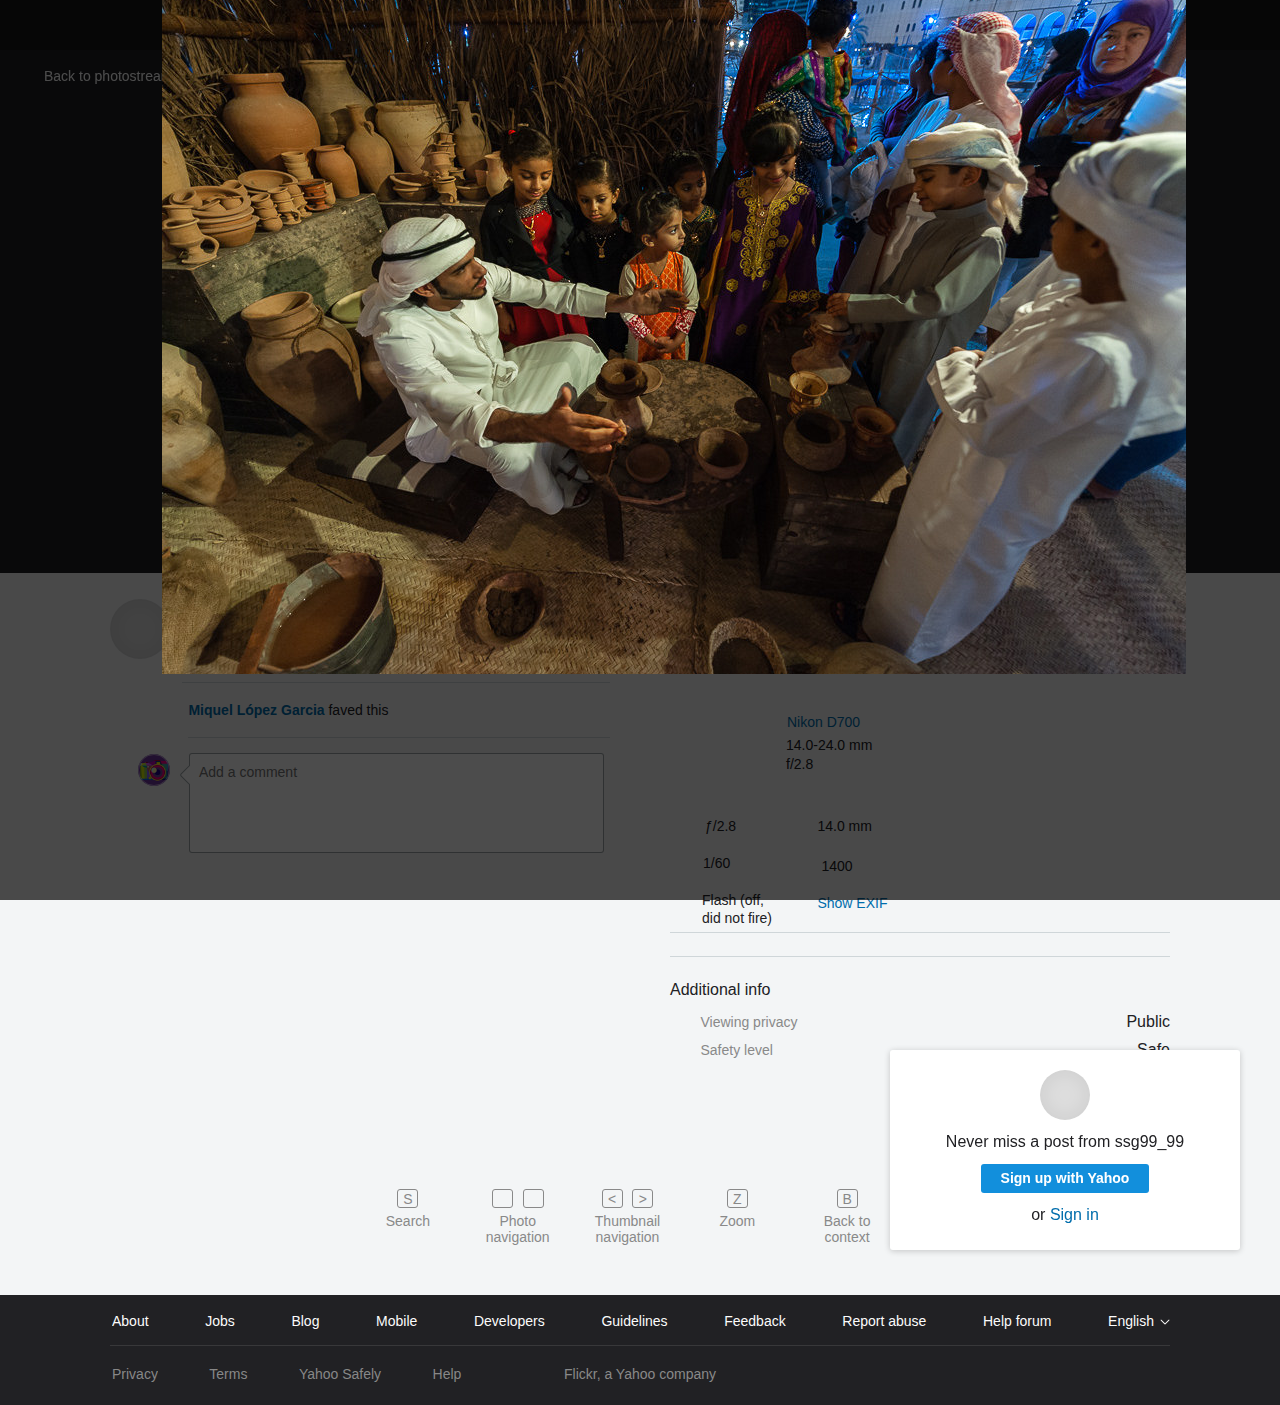
<file: img/the potmaker 2 _ ssg99_99 _ Flickr.html>
<!DOCTYPE html>
<!-- saved from url=(0057)https://www.flickr.com/photos/sanjoysengupta/26216874584/ -->
<html xmlns:cc="http://creativecommons.org/ns#" lang="en-us" class="fluid html-photo-page-scrappy-view scrolling-layout yui3-js-enabled" id="yui_3_16_0_1_1478355012591_1234"><head id="yui_3_16_0_1_1478355012591_499"><meta http-equiv="Content-Type" content="text/html; charset=UTF-8">
	<meta property="fb:app_id" content="137206539707334">
	<meta property="og:site_name" content="Flickr">
	
	<meta property="og:updated_time" content="2016-11-05T14:10:08.932Z">
	
	<meta name="robots" content="archive">
	<meta name="googlebot" content="archive">
	
	<script async="" src="./the potmaker 2 _ ssg99_99 _ Flickr_files/analytics.js.download"></script><script type="application/ld+json">
		[{
			"@context": "http://schema.org",
			"@type": "WebSite",
			"name": "Flickr",
			"url": "https://www.flickr.com",
			"potentialAction": {
				"@type": "SearchAction",
				"target": "https://www.flickr.com/search?text={search_term_string}&structured=yes",
				"query-input": "required name=search_term_string"
			}
		},
		{
			"@context": "http://schema.org",
			"@type": "Organization",
			"url": "http://www.flickr.com",
			"logo": "https://www.flickr.com/images/opensearch-flickr-logo.png"
		},
		{
			"@context": "http://schema.org",
			"@type": "Person",
			"name": "Flickr",
			"url": "https://www.flickr.com",
			"sameAs": [
				"https://www.facebook.com/flickr",
				"https://instagram.com/flickr",
				"https://flickr.tumblr.com",
				"https://twitter.com/flickr",
				"https://plus.google.com/+flickr",
				"https://www.pinterest.com/flickr"
			]
		}]
	</script>
	<meta property="al:ios:app_name" content="Flickr">
	<meta property="al:ios:app_store_id" content="328407587">	<meta property="twitter:app:name:iphone" content="Flickr">
	<meta property="twitter:app:id:iphone" content="328407587">
	<meta property="twitter:site" content="@flickr">
	<script type="text/javascript">
	!function(t){t.DARLA_CONFIG={events:{AGOF:{name:"AGOF",ps:"RS"}},positions:{RS:{id:"RS",dest:"tgtRS",hcpx:1,wcpx:1,h:1,w:1,supports:!1}}}}(window,document);
	</script>
	<script type="text/javascript">
	!function(e){e.beaconError=function(o,n,t){try{if(-1===String(e.location.host).indexOf(".flickr.com"))return}catch(i){}var r,a;if(a=new Image,r="/beacon_rb_jserror.gne?reqId=3950d830&initialView=photostream-page-view&error="+encodeURIComponent(o),n&&(r+="&url="+encodeURIComponent(n)),t)if(t instanceof Error){if(t.line&&(r+="&line="+encodeURIComponent(t.line)),t.message&&(r+="&message="+encodeURIComponent(t.message)),t.total&&(r+="&total="+encodeURIComponent(t.total)),t.apiMethod&&(r+="&apiMethod="+encodeURIComponent(t.apiMethod)),t.description&&(r+="&description="+encodeURIComponent(t.description)),t.sourceURL&&(r+="&sourceURL="+encodeURIComponent(t.sourceURL)),t.stack){var s=100;t.message&&t.message.indexOf("Not enough storage is available")>-1&&(s=250),r+="&stack="+encodeURIComponent(t.stack.slice(0,s))}t.panda&&(r+="&panda=1",t.timeout||t.clientTimeout?r+="&apiTimeout=1":t.fatal&&(r+="&apiOther=1"),t.resp&&(r+="&resp="+(t.resp.responseText||t.resp.statusText||"").slice(0,100)))}else for(var c in t)r+="&"+c+"="+encodeURIComponent(JSON.stringify(t[c]));a.src=r}}(window,document);
	</script>	
		<!--                 _
		           . -  ` : `   '.' ``  .            - '` ` .
		         ' ,gi$@$q  pggq   pggq .            ' pggq
		        + j@@@P*\7  @@@@   @@@@         _    : @@@@ !  ._  , .  _  - .
		     . .  @@@K      @@@@        ;  -` `_,_ ` . @@@@ ;/           ` _,,_ `
		     ; pgg@@@@gggq  @@@@   @@@@ .' ,iS@@@@@Si  @@@@  .6@@@P' !!!! j!!!!7 ;
		       @@@@@@@@@@@  @@@@   @@@@ ` j@@@P*"*+Y7  @@@@ .6@@@P   !!!!47*"*+;
		     `_   @@@@      @@@@   @@@@  .@@@7  .   `  @@@@.6@@@P  ` !!!!;  .    '
		       .  @@@@   '  @@@@   @@@@  :@@@!  !:     @@@@7@@@K  `; !!!!  '  ` '
		          @@@@   .  @@@@   @@@@  `%@@@.     .  @@@@`7@@@b  . !!!!  :
		       !  @@@@      @@@@   @@@@   \@@@$+,,+4b  @@@@ `7@@@b   !!!!
		          @@@@   :  @@@@   @@@@    `7%S@@hX!P' @@@@  `7@@@b  !!!!  .
		       :  """"      """"   """"  :.   `^"^`    """"   `""""" ''''
		        ` -  .   .       _._    `                 _._        _  . -
		                , ` ,glllllllllg,    `-: '    .~ . . . ~.  `
		                 ,jlllllllllllllllp,  .!'  .+. . . . . . .+. `.
		              ` jllllllllllllllllllll  `  +. . . . . . . . .+  .
		            .  jllllllllllllllllllllll   . . . . . . . . . . .
		              .l@@@@@@@lllllllllllllll. j. . . . . . . :::::::l `
		            ; ;@@@@@@@@@@@@@@@@@@@lllll :. . :::::::::::::::::: ;
		              :l@@@@@@@@@@@@@@@@@@@@@l; ::::::::::::::::::::::;
		            `  Y@@@@@@@@@@@@@@@@@@@@@P   :::::::::::::::::::::  '
		             -  Y@@@@@@@@@@@@@@@@@@@P  .  :::::::::::::::::::  .
		                 `*@@@@@@@@@@@@@@@*` `  `  `:::::::::::::::`
		                `.  `*%@@@@@@@%*`  .      `  `+:::::::::+`  '
		                    .    ```   _ '          - .   ```     -
		                       `  '                     `  '  `
		
			You're reading. We're hiring.
			https://flickr.com/jobs/
		-->
	<title>the potmaker 2 | ssg99_99 | Flickr</title>
	
	
	<script type="text/javascript">
	!function(e,o){e.pageTiming={},e.registerFirstPhoto=function(){e.pageTiming.timeAboveTheFold||(e.pageTiming.timeAboveTheFold=(new Date).getTime()),e.registerFirstPhoto=function(){}};var i=o.documentElement;i.className=i.className.replace("no-js",""),e.paftTiming={},e.onerror=function(o,i,n,r,t){t||(t=new Error(o),t.stack=i,t.line=n),beaconError("window onerror",e.location.href,t)};try{var n=new Image;n.onerror=function(){beaconError("s.yimg possibly blocked",e.location.href)},n.src="https://s.yimg.com/uy/build/images/pxl.gif"}catch(r){}}(window,document);
	</script>
	
	
	
	
	
	
	
	
		
		
		
	
		
	
	
	
	
	
	
	
	
	
	
		
	
	
	
	<script type="text/javascript">
		try {
	
			(function () {
	
					if (!window.paftTiming) {
						return;
					}
	
					var timingCache = {},
					    img;
	
					window.paftTiming['photolist-container'] = timingCache;
	
						img = new Image();
						img.addEventListener('load', function onImageLoad (event) {
							this.removeEventListener('load', onImageLoad);
							timingCache['26216874614'] = new Date().getTime();
						});
						img.src='//c7.staticflickr.com/8/7260/26216874614_d6a0e8d792_z.jpg';
						img = new Image();
						img.addEventListener('load', function onImageLoad (event) {
							this.removeEventListener('load', onImageLoad);
							timingCache['26216874584'] = new Date().getTime();
						});
						img.src='//c1.staticflickr.com/8/7600/26216874584_d446caf7d9_z.jpg';
						img = new Image();
						img.addEventListener('load', function onImageLoad (event) {
							this.removeEventListener('load', onImageLoad);
							timingCache['26216874544'] = new Date().getTime();
						});
						img.src='//c1.staticflickr.com/8/7536/26216874544_b56604cf2e_z.jpg';
						img = new Image();
						img.addEventListener('load', function onImageLoad (event) {
							this.removeEventListener('load', onImageLoad);
							timingCache['26216874534'] = new Date().getTime();
						});
						img.src='//c7.staticflickr.com/8/7200/26216874534_0d87240ac6_z.jpg';
						img = new Image();
						img.addEventListener('load', function onImageLoad (event) {
							this.removeEventListener('load', onImageLoad);
							timingCache['26216874514'] = new Date().getTime();
						});
						img.src='//c3.staticflickr.com/8/7515/26216874514_48e300d14a_z.jpg';
						img = new Image();
						img.addEventListener('load', function onImageLoad (event) {
							this.removeEventListener('load', onImageLoad);
							timingCache['26217645033'] = new Date().getTime();
						});
						img.src='//c2.staticflickr.com/8/7587/26217645033_42dac5c4e5_z.jpg';
						img = new Image();
						img.addEventListener('load', function onImageLoad (event) {
							this.removeEventListener('load', onImageLoad);
							timingCache['26217645023'] = new Date().getTime();
						});
						img.src='//c8.staticflickr.com/8/7657/26217645023_4bd81528d9_z.jpg';
						img = new Image();
						img.addEventListener('load', function onImageLoad (event) {
							this.removeEventListener('load', onImageLoad);
							timingCache['26217645013'] = new Date().getTime();
						});
						img.src='//c6.staticflickr.com/8/7747/26217645013_cf14b17553_z.jpg';
						img = new Image();
						img.addEventListener('load', function onImageLoad (event) {
							this.removeEventListener('load', onImageLoad);
							timingCache['26217645003'] = new Date().getTime();
						});
						img.src='//c4.staticflickr.com/8/7144/26217645003_3178cf5138_z.jpg';
						img = new Image();
						img.addEventListener('load', function onImageLoad (event) {
							this.removeEventListener('load', onImageLoad);
							timingCache['26217644973'] = new Date().getTime();
						});
						img.src='//c6.staticflickr.com/8/7640/26217644973_26a484434c_z.jpg';
						img = new Image();
						img.addEventListener('load', function onImageLoad (event) {
							this.removeEventListener('load', onImageLoad);
							timingCache['26217644963'] = new Date().getTime();
						});
						img.src='//c4.staticflickr.com/8/7119/26217644963_a92b145725_z.jpg';
						img = new Image();
						img.addEventListener('load', function onImageLoad (event) {
							this.removeEventListener('load', onImageLoad);
							timingCache['26787905586'] = new Date().getTime();
						});
						img.src='//c3.staticflickr.com/8/7347/26787905586_428b7cbc2f_z.jpg';
						img = new Image();
						img.addEventListener('load', function onImageLoad (event) {
							this.removeEventListener('load', onImageLoad);
							timingCache['26787905576'] = new Date().getTime();
						});
						img.src='//c1.staticflickr.com/8/7504/26787905576_96e7b67567_z.jpg';
						img = new Image();
						img.addEventListener('load', function onImageLoad (event) {
							this.removeEventListener('load', onImageLoad);
							timingCache['26787905566'] = new Date().getTime();
						});
						img.src='//c7.staticflickr.com/8/7581/26787905566_95456fece6_z.jpg';
						img = new Image();
						img.addEventListener('load', function onImageLoad (event) {
							this.removeEventListener('load', onImageLoad);
							timingCache['26787905556'] = new Date().getTime();
						});
						img.src='//c5.staticflickr.com/8/7066/26787905556_d605e5fda0_z.jpg';
						img = new Image();
						img.addEventListener('load', function onImageLoad (event) {
							this.removeEventListener('load', onImageLoad);
							timingCache['26787905546'] = new Date().getTime();
						});
						img.src='//c3.staticflickr.com/8/7568/26787905546_b3e441a15c_z.jpg';
						img = new Image();
						img.addEventListener('load', function onImageLoad (event) {
							this.removeEventListener('load', onImageLoad);
							timingCache['26787905536'] = new Date().getTime();
						});
						img.src='//c1.staticflickr.com/8/7649/26787905536_26ee836948_z.jpg';
						img = new Image();
						img.addEventListener('load', function onImageLoad (event) {
							this.removeEventListener('load', onImageLoad);
							timingCache['25037252541'] = new Date().getTime();
						});
						img.src='//c6.staticflickr.com/2/1718/25037252541_4d821908b3.jpg';
						img = new Image();
						img.addEventListener('load', function onImageLoad (event) {
							this.removeEventListener('load', onImageLoad);
							timingCache['24503689533'] = new Date().getTime();
						});
						img.src='//c6.staticflickr.com/2/1550/24503689533_97e6839d93_z.jpg';
						img = new Image();
						img.addEventListener('load', function onImageLoad (event) {
							this.removeEventListener('load', onImageLoad);
							timingCache['25037257931'] = new Date().getTime();
						});
						img.src='//c4.staticflickr.com/2/1645/25037257931_8ac1a25f5d_z.jpg';
						img = new Image();
						img.addEventListener('load', function onImageLoad (event) {
							this.removeEventListener('load', onImageLoad);
							timingCache['25130537915'] = new Date().getTime();
						});
						img.src='//c4.staticflickr.com/2/1663/25130537915_bb269da22b_z.jpg';
						img = new Image();
						img.addEventListener('load', function onImageLoad (event) {
							this.removeEventListener('load', onImageLoad);
							timingCache['24834887530'] = new Date().getTime();
						});
						img.src='//c3.staticflickr.com/2/1458/24834887530_73e63aa9c7_z.jpg';
						img = new Image();
						img.addEventListener('load', function onImageLoad (event) {
							this.removeEventListener('load', onImageLoad);
							timingCache['25130540915'] = new Date().getTime();
						});
						img.src='//c4.staticflickr.com/2/1475/25130540915_5b30599ce6_z.jpg';
						img = new Image();
						img.addEventListener('load', function onImageLoad (event) {
							this.removeEventListener('load', onImageLoad);
							timingCache['26216874634'] = new Date().getTime();
						});
						img.src='//c3.staticflickr.com/8/7317/26216874634_644cd2796d_z.jpg';
	
			})();
	
		} catch (error) {
	
			if (window.sendRequest){
				window.sendRequest('flickr.hermes.photolistAFT.failure', 'Photolist timing failed.');
			}
		}
	</script>
	
	<meta http-equiv="x-dns-prefetch-control" content="on">
	<link rel="dns-prefetch" href="https://api.flickr.com/">
	
		<link rel="dns-prefetch" href="https://s.yimg.com/">
		<link rel="dns-prefetch" href="https://yui-s.yahooapis.com/">
	<link rel="dns-prefetch" href="https://c8.staticflickr.com/">
	<link rel="dns-prefetch" href="https://c7.staticflickr.com/">
	<link rel="dns-prefetch" href="https://c6.staticflickr.com/">
	<link rel="dns-prefetch" href="https://c5.staticflickr.com/">
	<link rel="dns-prefetch" href="https://c4.staticflickr.com/">
	<link rel="dns-prefetch" href="https://c3.staticflickr.com/">
	<link rel="dns-prefetch" href="https://c2.staticflickr.com/">
	<link rel="dns-prefetch" href="https://c1.staticflickr.com/">
	<link rel="dns-prefetch" href="https://farm9.staticflickr.com/">
	<link rel="dns-prefetch" href="https://farm8.staticflickr.com/">
	<link rel="dns-prefetch" href="https://farm7.staticflickr.com/">
	<link rel="dns-prefetch" href="https://farm6.staticflickr.com/">
	<link rel="dns-prefetch" href="https://farm5.staticflickr.com/">
	<link rel="dns-prefetch" href="https://farm4.staticflickr.com/">
	<link rel="dns-prefetch" href="https://farm3.staticflickr.com/">
	<link rel="dns-prefetch" href="https://farm2.staticflickr.com/">
	<link rel="dns-prefetch" href="https://farm1.staticflickr.com/">
	
	<script type="text/javascript">
	!function(e,r){var n={};e.onLinkElementError=function(e){try{var t=e.srcElement||e.target;if(!n[t.href]){var a=r.createElement("link");a.rel="stylesheet",a.type="text/css",a.media="screen",a.onerror=function(){beaconHealth&&beaconHealth("modules.css.failures")},a.href=t.href+"?retry=true",t.parentNode&&t.parentNode.appendChild(a),console.warn("Retrying CSS:",t.href),n[t.href]=!0}}catch(o){}}}(window,document);
	</script>
	
	
	
	
	
	<meta name="application-name" content="ssg99_99 | Flickr">
	<meta name="msapplication-TileColor" content="#ffffff">
	<meta name="google" value="notranslate">
	
		<meta name="msapplication-TileImage" content="https://s.yimg.com/pw/images/favicon-msapplication-tileimage.png">
		<link rel="mask-icon" sizes="any" href="https://s.yimg.com/pw/images/icon_black_white.svg">
		<link rel="shortcut icon" type="image/ico" href="https://s.yimg.com/pw/favicon.ico">
		<link rel="apple-touch-icon-precomposed" href="https://s.yimg.com/pw/apple-touch-icon.png">
		<meta name="theme-color" content="black">
	
	<link rel="search" type="application/opensearchdescription+xml" href="https://www.flickr.com/opensearch.xml" title="Flickr">
	
	<style>
	
	
		body > .pageLoadingDialogWrapper {
			position: fixed;
			top: 0;
			left: 0;
			bottom: 0;
			right: 0;
			background-color: rgba(0,0,0,0.7);
			z-index: 9999;
		}
	
		body > .pageLoadingDialogWrapper > .pageLoadingDialog {
			width: 200px;
			height: 160px;
			top: 50%;
			left: 50%;
			position: fixed;
			background-color: #fff;
			border: 1px solid #212124;
			border-radius: 3px;
			padding: 10px;
			text-align: center;
		}
	
		body > .pageLoadingDialogWrapper > .pageLoadingDialog > h1 {
			font-size: 20px;
			margin: 0;
		}
	
		.html-mobile-photo-page-view body > .pageLoadingDialogWrapper > .pageLoadingDialog {
			top: 30%!important;
			left: 10%!important;
			width: 80%!important;
		}
	</style>
	<style>
	@font-face{font-family:Proxima Nova;font-weight:100;font-style:normal;src:url(https://s.yimg.com/uy/build/fonts/ProximaNova-Thin-webfont-v2.eot);src:url(https://s.yimg.com/uy/build/fonts/ProximaNova-Thin-webfont-v2.eot#iefix) format("embedded-opentype"),url(https://s.yimg.com/uy/build/fonts/ProximaNova-Thin-webfont-v2.woff) format("woff"),url(https://s.yimg.com/uy/build/fonts/ProximaNova-Thin-webfont-v2.ttf) format("truetype"),url(https://s.yimg.com/uy/build/fonts/ProximaNova-Thin-webfont-v2.svg#svgFontName) format("svg")}@font-face{font-family:Proxima Nova;font-weight:300;font-style:normal;src:url(https://s.yimg.com/uy/build/fonts/ProximaNova-Light-webfont-v2.eot);src:url(https://s.yimg.com/uy/build/fonts/ProximaNova-Light-webfont-v2.eot#iefix) format("embedded-opentype"),url(https://s.yimg.com/uy/build/fonts/ProximaNova-Light-webfont-v2.woff) format("woff"),url(https://s.yimg.com/uy/build/fonts/ProximaNova-Light-webfont-v2.ttf) format("truetype"),url(https://s.yimg.com/uy/build/fonts/ProximaNova-Light-webfont-v2.svg#svgFontName) format("svg")}@font-face{font-family:Proxima Nova;font-weight:400;font-style:normal;src:url(https://s.yimg.com/uy/build/fonts/ProximaNova-Reg-webfont-v2.eot);src:url(https://s.yimg.com/uy/build/fonts/ProximaNova-Reg-webfont-v2.eot#iefix) format("embedded-opentype"),url(https://s.yimg.com/uy/build/fonts/ProximaNova-Reg-webfont-v2.woff) format("woff"),url(https://s.yimg.com/uy/build/fonts/ProximaNova-Reg-webfont-v2.ttf) format("truetype"),url(https://s.yimg.com/uy/build/fonts/ProximaNova-Reg-webfont-v2.svg#svgFontName) format("svg")}@font-face{font-family:Proxima Nova;font-weight:600;font-style:normal;src:url(https://s.yimg.com/uy/build/fonts/ProximaNova-Sbold-webfont-v2.eot);src:url(https://s.yimg.com/uy/build/fonts/ProximaNova-Sbold-webfont-v2.eot#iefix) format("embedded-opentype"),url(https://s.yimg.com/uy/build/fonts/ProximaNova-Sbold-webfont-v2.woff) format("woff"),url(https://s.yimg.com/uy/build/fonts/ProximaNova-Sbold-webfont-v2.ttf) format("truetype"),url(https://s.yimg.com/uy/build/fonts/ProximaNova-Sbold-webfont-v2.svg#svgFontName) format("svg")}@font-face{font-family:Proxima Nova;font-weight:700;font-style:normal;src:url(https://s.yimg.com/uy/build/fonts/ProximaNova-Bold-webfont-v2.eot);src:url(https://s.yimg.com/uy/build/fonts/ProximaNova-Bold-webfont-v2.eot#iefix) format("embedded-opentype"),url(https://s.yimg.com/uy/build/fonts/ProximaNova-Bold-webfont-v2.woff) format("woff"),url(https://s.yimg.com/uy/build/fonts/ProximaNova-Bold-webfont-v2.ttf) format("truetype"),url(https://s.yimg.com/uy/build/fonts/ProximaNova-Bold-webfont-v2.svg#svgFontName) format("svg")}body{font-family:Proxima Nova,helvetica neue,helvetica,arial,sans-serif}article.light,body,body.light,div.light,footer.light,header.light,main.light,p.light,section.light{color:#212124;background-color:#f3f5f6}article.dark,body.dark,div.dark,footer.dark,header.dark,main.dark,p.dark,section.dark{color:#fff;background-color:#212124}.loader-bar{position:fixed;background-color:#128fdc;background:#128fdc;height:3px;width:100px;top:50px;left:0;z-index:1999;box-shadow:0 1px 3px rgba(0,0,0,.3);transition:width 1s ease-in-out}html.html-photo-page-lightbox-scrappy-view .loader-bar{top:0}svg.icon{display:inline-block;height:24px;width:24px;fill:currentColor}svg.icon.tiny{width:14px;height:14px}.deferred-view{display:none}[data-defer-src]{transition:opacity 333ms ease-in-out}[data-defer-src*="staticflickr.com"]{opacity:0}[data-defer-src=loaded]{opacity:1}.no-outline,a:hover,div:hover,label:hover,span:hover{outline-width:0}html.scrolling-layout{position:relative;min-height:100%;min-width:1060px}html.scrolling-layout #content{border-bottom:1px solid transparent}html.scrolling-layout #content .fluid-centered{min-width:800px;max-width:80%;margin-left:auto;margin-right:auto;padding-left:130px;padding-right:130px}html.scrolling-layout #content .centered-content{width:1060px;margin-left:auto;margin-right:auto}html.scrolling-layout #content .centered-content.full-bleed{width:auto;margin:0 7%}html.scrolling-layout #content .centered-content.inline{width:85%;display:inline-block}@media only screen and (max-width:700px){html.scrolling-layout{min-width:100%}html.scrolling-layout #content .fluid-centered{padding-left:0;padding-right:0;min-width:100%}html.scrolling-layout #content .centered-content{width:100%}}html.maximized-layout{height:100%}html.maximized-layout #content,html.maximized-layout body{height:100%;overflow:hidden}html.maximized-layout #content .fluid-centered,html.maximized-layout body .fluid-centered{min-width:800px;max-width:80%;margin-left:auto;margin-right:auto;padding-left:130px;padding-right:130px}.dark .light .fluid .butt.follow,.dark .light .fluid button.follow,.fluid .butt,.fluid .butt.join.blue,.fluid button,.fluid button.join.blue,.light .dark .light .fluid .butt.follow,.light .dark .light .fluid button.follow{background-color:#128fdc;color:#fff}.fluid .butt.alt,.fluid button.alt{background-color:#979ea2;color:#fff}.fluid .butt.danger,.fluid button.danger{background-color:#e2292b;color:#fff}.dark .fluid .butt.follow,.dark .fluid button.follow,.fluid .butt.follow.white,.fluid .butt.join,.fluid button.follow.white,.fluid button.join,.light .dark .fluid .butt.follow,.light .dark .fluid button.follow{background-color:#fff;color:#212124}.dark .fluid .butt.follow.is-following,.dark .fluid .butt.follow.unfollow,.dark .fluid button.follow.is-following,.dark .fluid button.follow.unfollow,.dark .light .fluid .butt.follow.is-following,.dark .light .fluid .butt.follow.unfollow,.dark .light .fluid button.follow.is-following,.dark .light .fluid button.follow.unfollow,.fluid .butt.follow.is-following,.fluid .butt.follow.is-following:active,.fluid .butt.follow.is-following:hover,.fluid .butt.follow.unfollow,.fluid .butt.follow.unfollow:active,.fluid .butt.follow.unfollow:hover,.fluid .butt.join.leave.group-joined-menu-button,.fluid .butt.join.leave.group-joined-menu-button:active,.fluid .butt.join.leave.group-joined-menu-button:hover,.fluid button.follow.is-following,.fluid button.follow.is-following:active,.fluid button.follow.is-following:hover,.fluid button.follow.unfollow,.fluid button.follow.unfollow:active,.fluid button.follow.unfollow:hover,.fluid button.join.leave.group-joined-menu-button,.fluid button.join.leave.group-joined-menu-button:active,.fluid button.join.leave.group-joined-menu-button:hover,.light .dark .fluid .butt.follow.is-following,.light .dark .fluid .butt.follow.is-following:active,.light .dark .fluid .butt.follow.is-following:hover,.light .dark .fluid .butt.follow.unfollow,.light .dark .fluid .butt.follow.unfollow:active,.light .dark .fluid .butt.follow.unfollow:hover,.light .dark .fluid button.follow.is-following,.light .dark .fluid button.follow.is-following:active,.light .dark .fluid button.follow.is-following:hover,.light .dark .fluid button.follow.unfollow,.light .dark .fluid button.follow.unfollow:active,.light .dark .fluid button.follow.unfollow:hover,.light .dark .light .fluid .butt.follow.is-following,.light .dark .light .fluid .butt.follow.unfollow,.light .dark .light .fluid button.follow.is-following,.light .dark .light .fluid button.follow.unfollow{background-color:transparent}.fluid .butt.follow.white.is-following,.fluid .butt.follow.white.unfollow,.fluid .butt.follow.white:active,.fluid .butt.follow.white:hover,.fluid .butt.hollow.marketing,.fluid .butt.hollow.marketing:active,.fluid .butt.hollow.marketing:focus,.fluid .butt.hollow.marketing:hover,.fluid .butt.join.has-joined,.fluid .butt.join.has-requested,.fluid .butt.join.leave,.fluid button.follow.white.is-following,.fluid button.follow.white.unfollow,.fluid button.follow.white:active,.fluid button.follow.white:hover,.fluid button.hollow.marketing,.fluid button.hollow.marketing:active,.fluid button.hollow.marketing:focus,.fluid button.hollow.marketing:hover,.fluid button.join.has-joined,.fluid button.join.has-requested,.fluid button.join.leave{color:#fff;background-color:transparent;box-shadow:inset 0 0 0 1px #fff}.fluid .butt.follow.white:hover,.fluid .butt.hollow.marketing:hover,.fluid .butt.join.has-joined:hover,.fluid .butt.join.has-requested:hover,.fluid .butt.join.leave:hover,.fluid button.follow.white:hover,.fluid button.hollow.marketing:hover,.fluid button.join.has-joined:hover,.fluid button.join.has-requested:hover,.fluid button.join.leave:hover{color:#fff;background-color:transparent}.fluid .butt.follow.white:active,.fluid .butt.hollow.marketing:active,.fluid .butt.join.has-joined:active,.fluid .butt.join.has-requested:active,.fluid .butt.join.leave:active,.fluid button.follow.white:active,.fluid button.hollow.marketing:active,.fluid button.join.has-joined:active,.fluid button.join.has-requested:active,.fluid button.join.leave:active{background-color:transparent}.fluid .butt.follow.white.is-following:focus,.fluid .butt.follow.white.unfollow:focus,.fluid .butt.follow.white:focus:active,.fluid .butt.follow.white:focus:hover,.fluid .butt.hollow.marketing:focus,.fluid .butt.join.has-joined:focus,.fluid .butt.join.has-requested:focus,.fluid .butt.join.leave:focus,.fluid button.follow.white.is-following:focus,.fluid button.follow.white.unfollow:focus,.fluid button.follow.white:focus:active,.fluid button.follow.white:focus:hover,.fluid button.hollow.marketing:focus,.fluid button.join.has-joined:focus,.fluid button.join.has-requested:focus,.fluid button.join.leave:focus{box-shadow:inset 0 0 0 2px #fff}.fluid .butt.follow.white.is-following:after,.fluid .butt.follow.white.is-following:before,.fluid .butt.follow.white.unfollow:after,.fluid .butt.follow.white.unfollow:before,.fluid .butt.follow.white:active:after,.fluid .butt.follow.white:active:before,.fluid .butt.follow.white:hover:after,.fluid .butt.follow.white:hover:before,.fluid .butt.hollow.marketing:active:after,.fluid .butt.hollow.marketing:active:before,.fluid .butt.hollow.marketing:after,.fluid .butt.hollow.marketing:before,.fluid .butt.hollow.marketing:focus:after,.fluid .butt.hollow.marketing:focus:before,.fluid .butt.hollow.marketing:hover:after,.fluid .butt.hollow.marketing:hover:before,.fluid .butt.join.has-joined:after,.fluid .butt.join.has-joined:before,.fluid .butt.join.has-requested:after,.fluid .butt.join.has-requested:before,.fluid .butt.join.leave:after,.fluid .butt.join.leave:before,.fluid button.follow.white.is-following:after,.fluid button.follow.white.is-following:before,.fluid button.follow.white.unfollow:after,.fluid button.follow.white.unfollow:before,.fluid button.follow.white:active:after,.fluid button.follow.white:active:before,.fluid button.follow.white:hover:after,.fluid button.follow.white:hover:before,.fluid button.hollow.marketing:active:after,.fluid button.hollow.marketing:active:before,.fluid button.hollow.marketing:after,.fluid button.hollow.marketing:before,.fluid button.hollow.marketing:focus:after,.fluid button.hollow.marketing:focus:before,.fluid button.hollow.marketing:hover:after,.fluid button.hollow.marketing:hover:before,.fluid button.join.has-joined:after,.fluid button.join.has-joined:before,.fluid button.join.has-requested:after,.fluid button.join.has-requested:before,.fluid button.join.leave:after,.fluid button.join.leave:before{background-color:#fff}.fluid .butt.join.blue.has-joined,.fluid .butt.join.blue.has-requested,.fluid .butt.join.blue.leave,.fluid button.join.blue.has-joined,.fluid button.join.blue.has-requested,.fluid button.join.blue.leave{color:#128fdc;box-shadow:inset 0 0 0 2px #128fdc}.fluid .butt.join.blue.has-joined:hover,.fluid .butt.join.blue.has-requested:hover,.fluid .butt.join.blue.leave:hover,.fluid button.join.blue.has-joined:hover,.fluid button.join.blue.has-requested:hover,.fluid button.join.blue.leave:hover{color:#128fdc;background-color:transparent}.fluid .butt.join.blue.has-joined:active,.fluid .butt.join.blue.has-requested:active,.fluid .butt.join.blue.leave:active,.fluid button.join.blue.has-joined:active,.fluid button.join.blue.has-requested:active,.fluid button.join.blue.leave:active{background-color:transparent}.fluid .butt.join.blue.has-joined:focus,.fluid .butt.join.blue.has-requested:focus,.fluid .butt.join.blue.leave:focus,.fluid button.join.blue.has-joined:focus,.fluid button.join.blue.has-requested:focus,.fluid button.join.blue.leave:focus{box-shadow:inset 0 0 0 3px #128fdc}.fluid .butt.join.blue.has-joined:after,.fluid .butt.join.blue.has-joined:before,.fluid .butt.join.blue.has-requested:after,.fluid .butt.join.blue.has-requested:before,.fluid .butt.join.blue.leave:after,.fluid .butt.join.blue.leave:before,.fluid button.join.blue.has-joined:after,.fluid button.join.blue.has-joined:before,.fluid button.join.blue.has-requested:after,.fluid button.join.blue.has-requested:before,.fluid button.join.blue.leave:after,.fluid button.join.blue.leave:before{background-color:#128fdc}.fluid .butt.tiny,.fluid button.tiny{height:25px;line-height:25px;min-width:60px;font-size:12px;padding:0 16px}.fluid .butt.mini,.fluid button.mini{height:29px;line-height:29px;min-width:80px;font-size:14px}.fluid .butt,.fluid .butt.small,.fluid button,.fluid button.small{height:32px;line-height:32px;min-width:80px}.fluid .butt.medium,.fluid button.medium{height:36px;line-height:36px;min-width:100px}.fluid .butt.large,.fluid button.large{height:40px;line-height:40px;min-width:120px}.fluid .butt.wide,.fluid button.wide{height:36px;line-height:36px;min-width:300px}.fluid .butt.medium-ass,.fluid button.medium-ass{height:50px;line-height:50px;min-width:200px;font-size:18px}.fluid .butt.big-ass,.fluid button.big-ass{height:75px;line-height:75px;min-width:600px;font-size:40px}.fluid .butt.follow:after,.fluid .butt.follow:before,.fluid .butt.join:after,.fluid .butt.join:before,.fluid button.follow:after,.fluid button.follow:before,.fluid button.join:after,.fluid button.join:before{content:'';position:absolute;transition:all .15s ease-in-out}.fluid .butt.follow:before,.fluid .butt.join:before,.fluid button.follow:before,.fluid button.join:before{width:14px;height:2px;top:15px;left:10px;-webkit-transform-origin:left center;transform-origin:left center}.fluid .butt.follow:after,.fluid .butt.join:after,.fluid button.follow:after,.fluid button.join:after{width:2px;height:14px;top:9px;left:16px}.fluid .mini.butt.follow,.fluid .mini.butt.join,.fluid button.mini.follow,.fluid button.mini.join{padding-left:30px;padding-right:11px}.fluid .mini.butt.follow:after,.fluid .mini.butt.join:after,.fluid button.mini.follow:after,.fluid button.mini.join:after{top:8px;left:15px;height:12px}.fluid .mini.butt.follow:before,.fluid .mini.butt.join:before,.fluid button.mini.follow:before,.fluid button.mini.join:before{top:13px;left:10px;width:12px}.fluid .butt.follow.is-following:before,.fluid .butt.follow.unfollow:before,.fluid .butt.join.has-joined.has-menu.is-open:before,.fluid .butt.join.has-joined.has-menu:before,.fluid .butt.join.has-joined.has-menu:hover:before,.fluid .butt.join.has-joined:before,.fluid button.follow.is-following:before,.fluid button.follow.unfollow:before,.fluid button.join.has-joined.has-menu.is-open:before,.fluid button.join.has-joined.has-menu:before,.fluid button.join.has-joined.has-menu:hover:before,.fluid button.join.has-joined:before{width:7px;-webkit-transform:rotate(45deg) translateY(-2px);transform:rotate(45deg) translateY(-2px)}.fluid .butt.follow.is-following:after,.fluid .butt.follow.unfollow:after,.fluid .butt.join.has-joined.has-menu.is-open:after,.fluid .butt.join.has-joined.has-menu:after,.fluid .butt.join.has-joined.has-menu:hover:after,.fluid .butt.join.has-joined:after,.fluid button.follow.is-following:after,.fluid button.follow.unfollow:after,.fluid button.join.has-joined.has-menu.is-open:after,.fluid button.join.has-joined.has-menu:after,.fluid button.join.has-joined.has-menu:hover:after,.fluid button.join.has-joined:after{height:12px;-webkit-transform:rotate(40deg) translate(2px,-1px);transform:rotate(40deg) translate(2px,-1px)}.fluid .mini.butt.follow.is-following:before,.fluid .mini.butt.follow.unfollow:before,.fluid .mini.butt.join.has-joined.has-menu.is-open:before,.fluid .mini.butt.join.has-joined.has-menu:hover:before,.fluid .mini.butt.join.has-joined:before,.fluid button.mini.follow.is-following:before,.fluid button.mini.follow.unfollow:before,.fluid button.mini.join.has-joined.has-menu.is-open:before,.fluid button.mini.join.has-joined.has-menu:hover:before,.fluid button.mini.join.has-joined:before{width:7px;-webkit-transform:rotate(45deg) translate(0);transform:rotate(45deg) translate(0)}.fluid .mini.butt.follow.is-following:after,.fluid .mini.butt.follow.unfollow:after,.fluid .mini.butt.join.has-joined.has-menu.is-open:after,.fluid .mini.butt.join.has-joined.has-menu:hover:after,.fluid .mini.butt.join.has-joined:after,.fluid button.mini.follow.is-following:after,.fluid button.mini.follow.unfollow:after,.fluid button.mini.join.has-joined.has-menu.is-open:after,.fluid button.mini.join.has-joined.has-menu:hover:after,.fluid button.mini.join.has-joined:after{height:10px;-webkit-transform:rotate(40deg) translate(2px,-1px);transform:rotate(40deg) translate(2px,-1px)}.fluid .butt.join.has-joined:hover:before,.fluid .butt.join.leave.group-joined-menu-button:before,.fluid .butt.join.leave:before,.fluid button.join.has-joined:hover:before,.fluid button.join.leave.group-joined-menu-button:before,.fluid button.join.leave:before{width:15px;-webkit-transform:rotate(45deg) translate(-2px,-6px);transform:rotate(45deg) translate(-2px,-6px)}.fluid .butt.join.has-joined:hover:after,.fluid .butt.join.leave.group-joined-menu-button:after,.fluid .butt.join.leave:after,.fluid button.join.has-joined:hover:after,.fluid button.join.leave.group-joined-menu-button:after,.fluid button.join.leave:after{height:15px;-webkit-transform:rotate(45deg) translateY(-1px);transform:rotate(45deg) translateY(-1px)}.fluid .mini.butt.join.has-joined:hover:before,.fluid .mini.butt.join.leave:before,.fluid button.mini.join.has-joined:hover:before,.fluid button.mini.join.leave:before{width:13px;-webkit-transform:rotate(45deg) translate(-2px,-4px);transform:rotate(45deg) translate(-2px,-4px)}.fluid .mini.butt.join.has-joined:hover:after,.fluid .mini.butt.join.leave:after,.fluid button.mini.join.has-joined:hover:after,.fluid button.mini.join.leave:after{height:13px;-webkit-transform:rotate(45deg) translate(0);transform:rotate(45deg) translate(0)}.fluid .butt,.fluid button{box-sizing:border-box;display:inline-block;padding:0 20px;vertical-align:top;font-family:Proxima Nova,helvetica neue,helvetica,arial,sans-serif;font-weight:600;font-size:16px;text-align:center;text-decoration:none;transition:all .15s ease-in-out;border-radius:3px;border:none;cursor:pointer}.fluid .butt:hover,.fluid button:hover{background-color:#1c9be9;text-decoration:none;color:#fff}.fluid .butt:active,.fluid button:active{background-color:#1781c2}.fluid .butt:focus,.fluid button:focus{box-shadow:inset 0 0 0 2px rgba(0,0,0,.4);outline:none}.fluid .butt.is-disabled,.fluid .butt:disabled,.fluid button.is-disabled,.fluid button:disabled{background:#ddd!important;color:#898989!important;cursor:default!important}.fluid .butt.is-disabled:after,.fluid .butt.is-disabled:before,.fluid .butt:disabled:after,.fluid .butt:disabled:before,.fluid button.is-disabled:after,.fluid button.is-disabled:before,.fluid button:disabled:after,.fluid button:disabled:before{background-color:#ddd!important}@media only screen and (max-width:700px){.fluid .butt.medium-ass,.fluid button.medium-ass{height:40px;line-height:40px;min-width:120px;font-size:16px}}.fluid .butt.unfluid,.fluid button.unfluid{color:#212124;background-color:transparent;height:auto;line-height:inherit;min-width:inherit;padding:0;vertical-align:baseline;font:400 8.27586px Proxima Nova,helvetica neue,helvetica,arial,sans-serif;transition:none;border-radius:0;box-shadow:none}.fluid .butt.hollow.marketing,.fluid .butt.hollow.marketing:active,.fluid .butt.hollow.marketing:focus,.fluid .butt.hollow.marketing:hover,.fluid button.hollow.marketing,.fluid button.hollow.marketing:active,.fluid button.hollow.marketing:focus,.fluid button.hollow.marketing:hover{box-shadow:inset 0 0 0 2px #fff}.fluid .butt.white,.fluid button.white{color:#000;background-color:#fff;transition:color .15s ease-in-out}.fluid .butt.white:hover,.fluid button.white:hover{color:rgba(0,0,0,.5);background-color:#fff;transition:color .15s ease-in-out}.fluid .butt.white:active,.fluid button.white:active{color:#000}.fluid .butt.alt:hover,.fluid button.alt:hover{background-color:#a4acb0}.fluid .butt.alt:active,.fluid button.alt:active{background-color:#868d91}.fluid .butt.danger:hover,.fluid button.danger:hover{background-color:#ef2b2d}.fluid .butt.danger:active,.fluid button.danger:active{background-color:#c82426}.fluid .butt.follow,.fluid button.follow{position:relative;padding-left:32px}.fluid .butt.follow.mini:after,.fluid .butt.follow.mini:before,.fluid .butt.follow:after,.fluid .butt.follow:before,.fluid button.follow.mini:after,.fluid button.follow.mini:before,.fluid button.follow:after,.fluid button.follow:before{background-color:#fff}.fluid .butt.follow.unfluid,.fluid button.follow.unfluid{position:static;padding-left:0}.fluid .butt.follow.unfluid.is-following.is-open,.fluid .butt.follow.unfluid.is-following:hover,.fluid button.follow.unfluid.is-following.is-open,.fluid button.follow.unfluid.is-following:hover{padding-right:29px}.dark .light .fluid .butt.follow.mini:after,.dark .light .fluid .butt.follow.mini:before,.dark .light .fluid .butt.follow:after,.dark .light .fluid .butt.follow:before,.dark .light .fluid button.follow.mini:after,.dark .light .fluid button.follow.mini:before,.dark .light .fluid button.follow:after,.dark .light .fluid button.follow:before,.light .dark .light .fluid .butt.follow.mini:after,.light .dark .light .fluid .butt.follow.mini:before,.light .dark .light .fluid .butt.follow:after,.light .dark .light .fluid .butt.follow:before,.light .dark .light .fluid button.follow.mini:after,.light .dark .light .fluid button.follow.mini:before,.light .dark .light .fluid button.follow:after,.light .dark .light .fluid button.follow:before{background-color:#fff}.dark .light .fluid .butt.follow:hover,.dark .light .fluid button.follow:hover,.light .dark .light .fluid .butt.follow:hover,.light .dark .light .fluid button.follow:hover{background-color:#1c9be9}.dark .light .fluid .butt.follow:active,.dark .light .fluid button.follow:active,.light .dark .light .fluid .butt.follow:active,.light .dark .light .fluid button.follow:active{background-color:#1781c2}.dark .fluid .butt.follow.mini:after,.dark .fluid .butt.follow.mini:before,.dark .fluid .butt.follow:after,.dark .fluid .butt.follow:before,.dark .fluid button.follow.mini:after,.dark .fluid button.follow.mini:before,.dark .fluid button.follow:after,.dark .fluid button.follow:before,.light .dark .fluid .butt.follow.mini:after,.light .dark .fluid .butt.follow.mini:before,.light .dark .fluid .butt.follow:after,.light .dark .fluid .butt.follow:before,.light .dark .fluid button.follow.mini:after,.light .dark .fluid button.follow.mini:before,.light .dark .fluid button.follow:after,.light .dark .fluid button.follow:before{background-color:#212124}.dark .fluid .butt.follow:active,.dark .fluid .butt.follow:hover,.dark .fluid button.follow:active,.dark .fluid button.follow:hover,.light .dark .fluid .butt.follow:active,.light .dark .fluid .butt.follow:hover,.light .dark .fluid button.follow:active,.light .dark .fluid button.follow:hover{background-color:#fff}.fluid .butt.follow.is-following,.fluid button.follow.is-following{color:#128fdc;box-shadow:inset 0 0 0 1px #128fdc;transition:padding-right .3s ease .1s}.fluid .butt.follow.is-following:focus,.fluid button.follow.is-following:focus{box-shadow:inset 0 0 0 2px #128fdc}.fluid .butt.follow.is-following.mini:after,.fluid .butt.follow.is-following.mini:before,.fluid .butt.follow.is-following:after,.fluid .butt.follow.is-following:before,.fluid button.follow.is-following.mini:after,.fluid button.follow.is-following.mini:before,.fluid button.follow.is-following:after,.fluid button.follow.is-following:before{background-color:#128fdc}.fluid .butt.follow.is-following.is-open,.fluid .butt.follow.is-following:hover,.fluid button.follow.is-following.is-open,.fluid button.follow.is-following:hover{padding-right:40px}.fluid .butt.follow.is-following.is-open>.drop-icon,.fluid .butt.follow.is-following:hover>.drop-icon,.fluid button.follow.is-following.is-open>.drop-icon,.fluid button.follow.is-following:hover>.drop-icon{opacity:1;transition:opacity .1s ease .2s;border-left:1px solid #128fdc}.fluid .butt.follow.is-following>.drop-icon,.fluid button.follow.is-following>.drop-icon{color:#128fdc;opacity:0;right:0;top:0;padding-left:0;width:30px;position:absolute;display:inline;transition:opacity .3s ease}.dark .light .fluid .butt.follow.is-following,.dark .light .fluid button.follow.is-following,.light .dark .light .fluid .butt.follow.is-following,.light .dark .light .fluid button.follow.is-following{color:#128fdc;box-shadow:inset 0 0 0 1px #128fdc}.dark .light .fluid .butt.follow.is-following:focus,.dark .light .fluid button.follow.is-following:focus,.light .dark .light .fluid .butt.follow.is-following:focus,.light .dark .light .fluid button.follow.is-following:focus{box-shadow:inset 0 0 0 2px #128fdc}.dark .light .fluid .butt.follow.is-following:after,.dark .light .fluid .butt.follow.is-following:before,.dark .light .fluid button.follow.is-following:after,.dark .light .fluid button.follow.is-following:before,.light .dark .light .fluid .butt.follow.is-following:after,.light .dark .light .fluid .butt.follow.is-following:before,.light .dark .light .fluid button.follow.is-following:after,.light .dark .light .fluid button.follow.is-following:before{background-color:#128fdc}.dark .light .fluid .butt.follow.is-following:active,.dark .light .fluid .butt.follow.is-following:hover,.dark .light .fluid button.follow.is-following:active,.dark .light .fluid button.follow.is-following:hover,.light .dark .light .fluid .butt.follow.is-following:active,.light .dark .light .fluid .butt.follow.is-following:hover,.light .dark .light .fluid button.follow.is-following:active,.light .dark .light .fluid button.follow.is-following:hover{background-color:transparent}.dark .fluid .butt.follow.is-following,.dark .fluid button.follow.is-following,.light .dark .fluid .butt.follow.is-following,.light .dark .fluid button.follow.is-following{color:#fff;box-shadow:inset 0 0 0 1px #fff}.dark .fluid .butt.follow.is-following:focus,.dark .fluid button.follow.is-following:focus,.light .dark .fluid .butt.follow.is-following:focus,.light .dark .fluid button.follow.is-following:focus{box-shadow:inset 0 0 0 2px #fff}.dark .fluid .butt.follow.is-following:after,.dark .fluid .butt.follow.is-following:before,.dark .fluid button.follow.is-following:after,.dark .fluid button.follow.is-following:before,.light .dark .fluid .butt.follow.is-following:after,.light .dark .fluid .butt.follow.is-following:before,.light .dark .fluid button.follow.is-following:after,.light .dark .fluid button.follow.is-following:before{background-color:#fff}.dark .fluid .butt.follow.is-following:active,.dark .fluid .butt.follow.is-following:hover,.dark .fluid button.follow.is-following:active,.dark .fluid button.follow.is-following:hover,.light .dark .fluid .butt.follow.is-following:active,.light .dark .fluid .butt.follow.is-following:hover,.light .dark .fluid button.follow.is-following:active,.light .dark .fluid button.follow.is-following:hover{background-color:transparent}.fluid .butt.follow.unfollow,.fluid button.follow.unfollow{color:#868d91;box-shadow:inset 0 0 0 1px #868d91;transition:padding-right .3s ease .1s}.fluid .butt.follow.unfollow:focus,.fluid button.follow.unfollow:focus{box-shadow:inset 0 0 0 2px #868d91}.fluid .butt.follow.unfollow.mini:after,.fluid .butt.follow.unfollow.mini:before,.fluid .butt.follow.unfollow:after,.fluid .butt.follow.unfollow:before,.fluid button.follow.unfollow.mini:after,.fluid button.follow.unfollow.mini:before,.fluid button.follow.unfollow:after,.fluid button.follow.unfollow:before{background-color:#868d91}.dark .light .fluid .butt.follow.unfollow,.dark .light .fluid button.follow.unfollow,.light .dark .light .fluid .butt.follow.unfollow,.light .dark .light .fluid button.follow.unfollow{color:#868d91;box-shadow:inset 0 0 0 1px #868d91}.dark .light .fluid .butt.follow.unfollow:focus,.dark .light .fluid button.follow.unfollow:focus,.light .dark .light .fluid .butt.follow.unfollow:focus,.light .dark .light .fluid button.follow.unfollow:focus{box-shadow:inset 0 0 0 2px #868d91}.dark .light .fluid .butt.follow.unfollow:after,.dark .light .fluid .butt.follow.unfollow:before,.dark .light .fluid button.follow.unfollow:after,.dark .light .fluid button.follow.unfollow:before,.light .dark .light .fluid .butt.follow.unfollow:after,.light .dark .light .fluid .butt.follow.unfollow:before,.light .dark .light .fluid button.follow.unfollow:after,.light .dark .light .fluid button.follow.unfollow:before{background-color:#868d91}.dark .light .fluid .butt.follow.unfollow:active,.dark .light .fluid .butt.follow.unfollow:hover,.dark .light .fluid button.follow.unfollow:active,.dark .light .fluid button.follow.unfollow:hover,.light .dark .light .fluid .butt.follow.unfollow:active,.light .dark .light .fluid .butt.follow.unfollow:hover,.light .dark .light .fluid button.follow.unfollow:active,.light .dark .light .fluid button.follow.unfollow:hover{background-color:transparent}.dark .fluid .butt.follow.unfollow,.dark .fluid button.follow.unfollow,.light .dark .fluid .butt.follow.unfollow,.light .dark .fluid button.follow.unfollow{color:#fff;box-shadow:inset 0 0 0 1px #fff}.dark .fluid .butt.follow.unfollow:focus,.dark .fluid button.follow.unfollow:focus,.light .dark .fluid .butt.follow.unfollow:focus,.light .dark .fluid button.follow.unfollow:focus{box-shadow:inset 0 0 0 2px #fff}.dark .fluid .butt.follow.unfollow:after,.dark .fluid .butt.follow.unfollow:before,.dark .fluid button.follow.unfollow:after,.dark .fluid button.follow.unfollow:before,.light .dark .fluid .butt.follow.unfollow:after,.light .dark .fluid .butt.follow.unfollow:before,.light .dark .fluid button.follow.unfollow:after,.light .dark .fluid button.follow.unfollow:before{background-color:#fff}.dark .fluid .butt.follow.unfollow:active,.dark .fluid .butt.follow.unfollow:hover,.dark .fluid button.follow.unfollow:active,.dark .fluid button.follow.unfollow:hover,.light .dark .fluid .butt.follow.unfollow:active,.light .dark .fluid .butt.follow.unfollow:hover,.light .dark .fluid button.follow.unfollow:active,.light .dark .fluid button.follow.unfollow:hover{background-color:transparent}.fluid .butt.follow.white.mini:after,.fluid .butt.follow.white.mini:before,.fluid .butt.follow.white:after,.fluid .butt.follow.white:before,.fluid button.follow.white.mini:after,.fluid button.follow.white.mini:before,.fluid button.follow.white:after,.fluid button.follow.white:before{background-color:#fff}.fluid .butt.follow.white:focus,.fluid button.follow.white:focus{box-shadow:inset 0 0 0 2px rgba(0,0,0,.4);outline:none}.fluid .butt.follow.white:after,.fluid .butt.follow.white:before,.fluid button.follow.white:after,.fluid button.follow.white:before{background-color:#212124}.fluid .butt.follow.white.is-following.is-open>.drop-icon,.fluid .butt.follow.white.is-following:hover>.drop-icon,.fluid .butt.follow.white.unfollow.is-open>.drop-icon,.fluid .butt.follow.white.unfollow:hover>.drop-icon,.fluid button.follow.white.is-following.is-open>.drop-icon,.fluid button.follow.white.is-following:hover>.drop-icon,.fluid button.follow.white.unfollow.is-open>.drop-icon,.fluid button.follow.white.unfollow:hover>.drop-icon{border-left:1px solid #fff}.fluid .butt.follow.white.is-following>.drop-icon,.fluid .butt.follow.white.unfollow>.drop-icon,.fluid button.follow.white.is-following>.drop-icon,.fluid button.follow.white.unfollow>.drop-icon{color:#fff}.fluid .butt.join,.fluid button.join{position:relative;padding-left:32px}.fluid .butt.join.mini:after,.fluid .butt.join.mini:before,.fluid .butt.join:after,.fluid .butt.join:before,.fluid button.join.mini:after,.fluid button.join.mini:before,.fluid button.join:after,.fluid button.join:before{background-color:#212124}.fluid .butt.join:active,.fluid .butt.join:hover,.fluid button.join:active,.fluid button.join:hover{color:#212124;background-color:#fff}.fluid .butt.join.unfluid,.fluid button.join.unfluid{position:static;padding-left:0}.fluid .butt.join.has-requested:before,.fluid button.join.has-requested:before{background:url(https://s.yimg.com/uy/build/images/sprites/icons-d2b7a799.png) -101px -472px no-repeat;width:14px;height:14px;background-color:transparent;position:absolute;top:8px;left:8px}@media only screen and (-webkit-min-device-pixel-ratio:1.5),only screen and (min-resolution:1.5dppx),only screen and (min-resolution:144dpi){.fluid .butt.join.has-requested:before,.fluid button.join.has-requested:before{background-image:url(https://s.yimg.com/uy/build/images/sprites/icons@2x-eaa4c5d5.png);background-size:535px 508px}}.fluid .butt.join.has-requested:after,.fluid button.join.has-requested:after{content:none}.fluid .butt.join.has-requested.mini:before,.fluid button.join.has-requested.mini:before{background:url(https://s.yimg.com/uy/build/images/sprites/icons-d2b7a799.png) -116px -472px no-repeat;width:14px;height:14px;background-color:transparent;position:absolute;top:8px;left:8px}@media only screen and (-webkit-min-device-pixel-ratio:1.5),only screen and (min-resolution:1.5dppx),only screen and (min-resolution:144dpi){.fluid .butt.join.has-requested.mini:before,.fluid button.join.has-requested.mini:before{background-image:url(https://s.yimg.com/uy/build/images/sprites/icons@2x-eaa4c5d5.png);background-size:535px 508px}}.fluid .butt.join.has-requested.mini:after,.fluid button.join.has-requested.mini:after{content:none}.fluid .butt.join.has-joined.has-menu.is-open,.fluid .butt.join.has-joined.has-menu:hover,.fluid button.join.has-joined.has-menu.is-open,.fluid button.join.has-joined.has-menu:hover{padding-right:40px}.fluid .butt.join.has-joined.has-menu.is-open>.drop-icon,.fluid .butt.join.has-joined.has-menu:hover>.drop-icon,.fluid button.join.has-joined.has-menu.is-open>.drop-icon,.fluid button.join.has-joined.has-menu:hover>.drop-icon{opacity:1;transition:opacity .1s ease .2s;border-left:1px solid #fff}.fluid .butt.join.has-joined.has-menu>.drop-icon,.fluid button.join.has-joined.has-menu>.drop-icon{color:#fff;opacity:0;right:0;top:0;padding-left:0;width:30px;position:absolute;display:inline;transition:opacity .3s ease}.fluid .butt.join.blue.mini:after,.fluid .butt.join.blue.mini:before,.fluid .butt.join.blue:after,.fluid .butt.join.blue:before,.fluid button.join.blue.mini:after,.fluid button.join.blue.mini:before,.fluid button.join.blue:after,.fluid button.join.blue:before{background-color:#fff}.fluid .butt.join.blue:hover,.fluid button.join.blue:hover{background-color:#1c9be9;text-decoration:none;color:#fff}.fluid .butt.join.blue:active,.fluid button.join.blue:active{background-color:#1781c2}.fluid .butt.join.blue:focus,.fluid button.join.blue:focus{box-shadow:inset 0 0 0 2px rgba(0,0,0,.4);outline:none}.fluid .butt.join.blue.has-requested:before,.fluid button.join.blue.has-requested:before{background:url(https://s.yimg.com/uy/build/images/sprites/icons-d2b7a799.png) -116px -472px no-repeat;width:14px;height:14px;background-color:transparent;position:absolute;top:8px;left:8px}@media only screen and (-webkit-min-device-pixel-ratio:1.5),only screen and (min-resolution:1.5dppx),only screen and (min-resolution:144dpi){.fluid .butt.join.blue.has-requested:before,.fluid button.join.blue.has-requested:before{background-image:url(https://s.yimg.com/uy/build/images/sprites/icons@2x-eaa4c5d5.png);background-size:535px 508px}}.fluid .butt.join.blue.has-requested:after,.fluid button.join.blue.has-requested:after{content:none}.fluid .butt.join.blue.has-requested.mini:before,.fluid button.join.blue.has-requested.mini:before{background:url(https://s.yimg.com/uy/build/images/sprites/icons-d2b7a799.png) -116px -472px no-repeat;width:14px;height:14px;background-color:transparent;position:absolute;top:8px;left:8px}@media only screen and (-webkit-min-device-pixel-ratio:1.5),only screen and (min-resolution:1.5dppx),only screen and (min-resolution:144dpi){.fluid .butt.join.blue.has-requested.mini:before,.fluid button.join.blue.has-requested.mini:before{background-image:url(https://s.yimg.com/uy/build/images/sprites/icons@2x-eaa4c5d5.png);background-size:535px 508px}}.fluid .butt.join.blue.has-requested.mini:after,.fluid button.join.blue.has-requested.mini:after{content:none}.fluid .butt.join.leave.group-joined-menu-button,.fluid button.join.leave.group-joined-menu-button{color:#868d91;box-shadow:inset 0 0 0 1px #868d91;display:block;margin:10px auto 0}.fluid .butt.join.leave.group-joined-menu-button.mini:after,.fluid .butt.join.leave.group-joined-menu-button.mini:before,.fluid .butt.join.leave.group-joined-menu-button:after,.fluid .butt.join.leave.group-joined-menu-button:before,.fluid button.join.leave.group-joined-menu-button.mini:after,.fluid button.join.leave.group-joined-menu-button.mini:before,.fluid button.join.leave.group-joined-menu-button:after,.fluid button.join.leave.group-joined-menu-button:before{background-color:#868d91}.fluid .butt.join.leave.group-joined-menu-button:hover,.fluid button.join.leave.group-joined-menu-button:hover{color:#868d91}.fluid .avatar{position:relative;background-color:#ddd;background-size:cover;box-shadow:inset 0 0 20px rgba(0,0,0,.08);margin:10px 30px 10px 0;cursor:pointer;display:inline-block;vertical-align:bottom;transition:box-shadow .15s ease-in-out}@media only screen and (max-width:700px){.fluid .avatar{cursor:auto}}.fluid .avatar.no-edit{cursor:auto}.fluid .avatar.person{border-radius:100%}.fluid .avatar.person:hover{box-shadow:inset 0 0 25px rgba(0,0,0,.2),inset 0 0 0 1px rgba(0,0,0,.2)}.fluid .avatar.person.no-edit:hover{box-shadow:none}.fluid .avatar sub,.fluid .avatar sup{display:block;top:66%;width:100%;height:16px;float:left;clear:left;position:relative;overflow:hidden;text-overflow:ellipsis;white-space:nowrap;margin:0;padding:10px 5px 0;box-sizing:border-box;text-shadow:1px 1px 1px #000}.fluid .avatar sup{font-size:14px;font-weight:600;color:#fff}.fluid .avatar sub{font-size:12px;font-weight:300;color:hsla(0,0%,100%,.7)}.fluid .avatar.group{border-radius:100%}.fluid .avatar.group:after{top:-2px;left:-2px;padding:2px}.fluid .avatar.group:after,.fluid .avatar.group:before{content:"";position:absolute;width:100%;height:100%;border-radius:100%;background:transparent;box-shadow:0 0 0 1px #afb7bc;transition:all .15s ease-in-out}.fluid .avatar.group:before{top:-5px;left:-5px;padding:5px}.fluid .avatar.group:hover{box-shadow:inset 0 0 25px rgba(0,0,0,.2)}.fluid .avatar.group:hover:after{box-shadow:0 0 0 1px #8c9296;top:-3px;left:-3px;padding:3px}.fluid .avatar.group:hover:before{box-shadow:0 0 0 1px #8c9296;top:-7px;left:-7px;padding:7px}.fluid .avatar.group.tiny:before{display:none}.fluid .avatar.album:after{right:2px;left:2px;top:-2px}.fluid .avatar.album:after,.fluid .avatar.album:before{content:"";position:absolute;height:1px;background:#afb7bc;transition:all .15s ease-in-out}.fluid .avatar.album:before{right:4px;left:4px;top:-4px}.fluid .avatar.album:hover{box-shadow:inset 0 0 25px rgba(0,0,0,.2)}.fluid .avatar.album:hover:after,.fluid .avatar.album:hover:before{background-color:#8c9296}.fluid .avatar.album:hover:after{top:-3px}.fluid .avatar.album:hover:before{top:-6px}.fluid .avatar.album.ginormous:before{right:15px;left:15px}.fluid .avatar.album.ginormous:after{right:10px;left:10px}.fluid .avatar.album.tiny:before{display:none}.fluid .avatar.gallery:after{content:"";position:absolute;width:100%;height:100%;top:-3px;left:-3px;padding:2px;border:1px solid #afb7bc;transition:all .15s ease-in-out}.fluid .avatar.gallery:hover{box-shadow:inset 0 0 25px rgba(0,0,0,.2)}.fluid .avatar.gallery:hover:after{border-color:#8c9296;top:-5px;left:-5px;padding:4px}.fluid .avatar.landscape.double-large{width:400px;height:200px}.fluid .avatar.ginormous{width:240px;height:240px}.fluid .avatar.huge{width:120px;height:120px}.fluid .avatar.large{width:100px;height:100px}.fluid .avatar.big{width:80px;height:80px}.fluid .avatar.medium{width:60px;height:60px}.fluid .avatar.small{width:48px;height:48px}.fluid .avatar.tiny{width:32px;height:32px}.fluid .avatar.microscopic{width:0;height:0}.fluid .pro-badge-inline{display:inline-block;position:relative;bottom:1px;box-sizing:border-box;width:32px;height:16px;line-height:16px;margin-left:5px;background:transparent;font-size:11px;border-radius:3px;border:1px solid currentColor;text-align:center;text-indent:1px}.fluid .pro-badge-inline:hover{text-decoration:none}.fluid .pro-badge-inline.dark{color:#fff;border-color:#fff;box-shadow:inset 0 0 20px 0 rgba(0,0,0,.2),0 0 7px 0 rgba(0,0,0,.25);text-shadow:0 0 2px rgba(0,0,0,.25)}.fluid h1,.fluid h2,.fluid h3,.fluid h4,.fluid h5,.fluid input[type=text],.fluid textarea{font-weight:300;margin-bottom:5px}.dark .light .fluid h1,.dark .light .fluid h2,.dark .light .fluid h3,.dark .light .fluid h4,.dark .light .fluid h5,.dark .light .fluid input[type=text],.dark .light .fluid textarea,.light .dark .light .fluid h1,.light .dark .light .fluid h2,.light .dark .light .fluid h3,.light .dark .light .fluid h4,.light .dark .light .fluid h5,.light .dark .light .fluid input[type=text],.light .dark .light .fluid textarea{color:#212124}.dark .fluid h1,.dark .fluid h2,.dark .fluid h3,.dark .fluid h4,.dark .fluid h5,.dark .fluid input[type=text],.dark .fluid textarea,.light .dark .fluid h1,.light .dark .fluid h2,.light .dark .fluid h3,.light .dark .fluid h4,.light .dark .fluid h5,.light .dark .fluid input[type=text],.light .dark .fluid textarea{color:#fff}.fluid h1 a,.fluid h2 a,.fluid h3 a,.fluid h4 a,.fluid h5 a,.fluid input[type=text] a,.fluid textarea a{color:inherit;transition:color .15s ease}.fluid h1 a,.fluid h1 a:active,.fluid h1 a:hover,.fluid h2 a,.fluid h2 a:active,.fluid h2 a:hover,.fluid h3 a,.fluid h3 a:active,.fluid h3 a:hover{text-decoration:none}.fluid h1{font-size:36px;line-height:44px}.fluid h2{font-size:30px;line-height:38px}.fluid h3{font-size:24px;line-height:30px}.fluid h4{font-size:20px;line-height:26px;font-weight:400}.fluid h5{font-size:18px;line-height:24px;font-weight:400}.fluid input[type=text],.fluid p,.fluid textarea{font-size:16px;line-height:24px;font-weight:400}.fluid a{cursor:pointer;text-decoration:none}.dark .light .fluid a,.dark .light .fluid a:hover,.fluid a,.fluid a:hover,.light .dark .light .fluid a,.light .dark .light .fluid a:hover{color:#006dac}.dark .fluid a,.dark .fluid a:hover,.light .dark .fluid a,.light .dark .fluid a:hover{color:#fff}.fluid a:hover{text-decoration:underline}.dark .fluid a.unfluid,.dark .fluid a.unfluid:hover,.dark .light .fluid a.unfluid,.dark .light .fluid a.unfluid:hover,.fluid a.unfluid,.fluid a.unfluid:hover,.light .dark .fluid a.unfluid,.light .dark .fluid a.unfluid:hover,.light .dark .light .fluid a.unfluid,.light .dark .light .fluid a.unfluid:hover{color:inherit}.fluid .secondary{font-size:14px}.fluid .tertiary{font-size:14px;color:#898989}.fluid .hyphenate{word-break:break-word;-webkit-hyphens:auto;-ms-hyphens:auto;hyphens:auto}.fluid input[type=text],.fluid textarea{font-family:Proxima Nova,helvetica neue,helvetica,arial,sans-serif}.fluid .label-new{display:inline-block;padding:2px 3px 1px;font-size:13px;font-weight:600;line-height:1em;text-transform:uppercase;color:#fff;background-color:#128fdc;border-radius:3px}.fluid .label-alpha,.fluid .label-beta{display:inline-block;padding:2px 3px 1px;font-size:13px;font-weight:600;line-height:1em;text-transform:uppercase;color:#fff;background-color:#ff9f00;border-radius:3px}.fluid .label-sticky{display:inline-block;padding:4px 7px 2px;font-size:14px;text-transform:uppercase;line-height:1;color:#cb8100;background:#fffe70;border:1px solid #cb8100;border-radius:3px}.opt-out-bug{position:fixed;height:32px;left:0;top:50px;width:100%;z-index:1998}.opt-out-bug button{background-color:rgba(255,0,132,.8);border-radius:0;width:100%}.global-nav-restyle .global-nav-shim{height:50px;width:100%}.global-nav-restyle .photo-page-scrappy-view .global-nav-content{border-bottom:none}.global-nav-restyle .mobile-nav-toggle{position:absolute;left:0;top:0;margin:0;height:50px;width:46px;padding:8px 15px;box-sizing:border-box;cursor:pointer;outline:none;display:none}.global-nav-restyle .mobile-nav-toggle span,.global-nav-restyle .mobile-nav-toggle span:after,.global-nav-restyle .mobile-nav-toggle span:before{cursor:pointer;border-radius:.5px;height:2px;width:16px;background:#fff;position:absolute;display:block;content:'';top:50%;transition:all .2s cubic-bezier(.22,.61,.36,1)}.global-nav-restyle .mobile-nav-toggle span:before{top:-6px}.global-nav-restyle .mobile-nav-toggle span:after{top:6px}.global-nav-restyle .mobile-nav{display:none;position:absolute;top:50px;left:0;right:0;height:0;padding:0 16px;background-color:rgba(21,21,23,.95);box-sizing:border-box;transition:height .2s cubic-bezier(.22,.61,.36,1),min-height .2s cubic-bezier(.22,.61,.36,1);overflow:hidden}.global-nav-restyle .mobile-nav .mobile-nav-column{width:50%;float:left}.global-nav-restyle .mobile-nav .mobile-nav-column .mobile-nav-menu-item{position:relative;min-height:18px;color:#fff;line-height:18px;padding:4px 0;display:block;margin:4px 0;cursor:pointer}.global-nav-restyle .mobile-nav .mobile-nav-column .mobile-nav-menu-item.mobile-nav-menu-title{position:relative;opacity:.7}.global-nav-restyle .mobile-nav .mobile-nav-column .mobile-nav-menu-item a{color:#fff;text-decoration:none;padding:0}.global-nav-restyle .mobile-nav .mobile-nav-column .mobile-nav-menu-item a span.label-beta{margin-left:7px}.global-nav-restyle .mobile-nav .mobile-nav-column .mobile-nav-menu-item:hover{opacity:.7}.global-nav-restyle .global-nav-content{-webkit-transform:translateZ(0);transform:translateZ(0);font-family:Arial,Helvetica,sans-serif;height:50px;position:fixed;top:0;left:0;right:0;z-index:2000;width:100%;text-align:left;background-color:rgba(21,21,23,.95);font-family:Proxima Nova,helvetica neue,helvetica,arial,sans-serif}.global-nav-restyle .global-nav-content .global-nav-container{position:relative}.global-nav-restyle .global-nav-content .avatar{margin:0}.global-nav-restyle .global-nav-content.user-is-keyboard-navigating .gn-submenu.display-submenu,.global-nav-restyle .global-nav-content.user-is-keyboard-navigating .gn-submenu.has-keyboard-focus,.global-nav-restyle .global-nav-content.user-is-keyboard-navigating .gn-title.has-keyboard-focus+.gn-submenu{display:block}.global-nav-restyle .global-nav-content .main-logo{float:left;margin:13px 35px 0 0;width:66px;display:block;fill:#fff;background:url(https://s.yimg.com/uy/build/images/sprites/general-79399b5f.png) 0 -61px no-repeat;width:72px;height:23px;transition:opacity .15s ease-in-out}@media only screen and (-webkit-min-device-pixel-ratio:1.5),only screen and (min-resolution:1.5dppx),only screen and (min-resolution:144dpi){.global-nav-restyle .global-nav-content .main-logo{background-image:url(https://s.yimg.com/uy/build/images/sprites/general@2x-aea22a17.png);background-size:142px 105px}}.global-nav-restyle .global-nav-content .main-logo:focus,.global-nav-restyle .global-nav-content .main-logo:hover{opacity:.7}.global-nav-restyle .global-nav-content .main-logo .icon-flickr{height:40px;margin-top:-8px;left:0;position:absolute;width:80px;margin-left:30px;display:none}.global-nav-restyle .global-nav-content .nav-menu{float:left;padding:0;margin:0 -1px;list-style:none}.global-nav-restyle .global-nav-content .nav-menu>li{float:left;margin-right:35px}.global-nav-restyle .global-nav-content .nav-menu>li:not(.gn-signup):hover>.gn-title,.global-nav-restyle .global-nav-content .nav-menu>li:not(.gn-signup) a.has-keyboard-focus.gn-title{opacity:.7;color:#fff;text-decoration:none}.global-nav-restyle .global-nav-content .nav-menu>li:not(.gn-signup):hover>.gn-submenu,.global-nav-restyle .global-nav-content .nav-menu>li:not(.gn-signup) a.has-keyboard-focus+.gn-submenu{display:block;opacity:1}html[lang=de-de] .global-nav-restyle .global-nav-content .nav-menu>li:not(.gn-signup)[data-context=you] .gn-submenu,html[lang=es-us] .global-nav-restyle .global-nav-content .nav-menu>li:not(.gn-signup)[data-context=you] .gn-submenu,html[lang=it-it] .global-nav-restyle .global-nav-content .nav-menu>li:not(.gn-signup)[data-context=you] .gn-submenu,html[lang=ko-kr] .global-nav-restyle .global-nav-content .nav-menu>li:not(.gn-signup)[data-context=you] .gn-submenu{margin-left:-10px}.global-nav-restyle .global-nav-content .nav-menu li:last-of-type{margin-right:0}.global-nav-restyle .global-nav-content .gn-tools{position:absolute;right:0;padding:0 130px 0 0;margin:0;list-style:none}.global-nav-restyle .global-nav-content .gn-tools li{float:left;margin-right:35px}.global-nav-restyle .global-nav-content .gn-tools li:hover .gn-title{opacity:.7;color:#fff;text-decoration:none}.global-nav-restyle .global-nav-content .gn-tools.with-upload-icon .gn-search-box{margin-right:12px}.global-nav-restyle .global-nav-content .gn-tools.with-upload-icon .gn-search-box.optimized-search-box-wide{flex-grow:20;margin-right:24px}.global-nav-restyle .global-nav-content .gn-tools.with-upload-icon .gn-upload{margin-right:12px}.global-nav-restyle .global-nav-content .gn-tools.with-upload-icon .gn-upload .gn-title{padding:10px 12px;position:relative;top:4px}.global-nav-restyle .global-nav-content .gn-tools.with-upload-icon.optimized-gn-tools-push-left{left:240px;display:flex}.global-nav-restyle .global-nav-content .gn-tools.with-notifs-icon li,.global-nav-restyle .global-nav-content .gn-tools.with-notifs-icon li.gn-search{margin:0}.global-nav-restyle .global-nav-content .gn-tools.with-notifs-icon>li:last-of-type{margin-right:0;margin-left:9px}.global-nav-restyle .global-nav-content .gn-tools.with-notifs-icon .gn-upload{margin:0}.global-nav-restyle .global-nav-content .gn-tools.with-notifs-icon .gn-upload .gn-title{position:static;width:50px;height:35px;padding:15px 0 0;text-align:center}.global-nav-restyle .global-nav-content .gn-tools .c-account-menu{margin-right:0;margin-top:8px}.global-nav-restyle .global-nav-content .gn-tools li.gn-search{margin-right:29px}.global-nav-restyle .global-nav-content .gn-tools li:last-of-type{margin-right:0}.global-nav-restyle .global-nav-content .gn-tools form{position:relative;margin-top:8px}.global-nav-restyle .global-nav-content .gn-tools .mobile-search-button,.global-nav-restyle .global-nav-content .gn-tools .mobile-search-close-button{display:none}.global-nav-restyle .global-nav-content .gn-title{display:block;text-decoration:none;font-size:16px;color:#fff;padding:15px 0;transition:opacity .15s ease-in-out}.global-nav-restyle .global-nav-content .gn-title.has-keyboard-focus,.global-nav-restyle .global-nav-content .gn-title:hover{opacity:.7}.global-nav-restyle .global-nav-content .gn-title.has-keyboard-focus+.gn-submenu,.global-nav-restyle .global-nav-content .gn-title:hover+.gn-submenu{display:block}.global-nav-restyle .global-nav-content .gn-submenu{position:absolute;top:30px;padding:10px 0;font:400 8.27586px Proxima Nova,helvetica neue,helvetica,arial,sans-serif;font-size:14px;list-style:none;line-height:26px;background-color:#fff;border-radius:0;box-shadow:0 0 4px 2px rgba(0,0,0,.25);border:1px solid #aaa;border-radius:3px;opacity:1;display:none;min-width:150px;padding:6px 0;font-size:15px;box-shadow:0 1px 4px rgba(0,0,0,.2)}.global-nav-restyle .global-nav-content .gn-submenu:focus,.global-nav-restyle .global-nav-content .gn-submenu:hover{display:block}.global-nav-restyle .global-nav-content .gn-submenu:after{content:'';display:block;height:0;width:0;position:absolute;top:-9px;border-width:0 9px 9px;border-style:solid;border-color:#fff transparent}.global-nav-restyle .global-nav-content .gn-submenu:before{content:'';display:block;height:0;width:0;position:absolute;top:-10px;border-width:0 10px 10px;border-style:solid;border-color:rgba(0,0,0,.25) transparent}.global-nav-restyle .global-nav-content .gn-submenu li{display:block}.global-nav-restyle .global-nav-content .gn-submenu a{color:#000;display:block;padding:0 15px;text-decoration:none}.global-nav-restyle .global-nav-content .gn-submenu a:focus,.global-nav-restyle .global-nav-content .gn-submenu a:hover{color:#1066d9;background:#f1f1f1}.global-nav-restyle .global-nav-content .gn-submenu .divider{border-top:1px solid rgba(0,0,0,.15);margin:3px 0}.global-nav-restyle .global-nav-content .gn-submenu a.has-keyboard-focus,.global-nav-restyle .global-nav-content .gn-submenu a:focus,.global-nav-restyle .global-nav-content .gn-submenu a:hover{color:#212124;text-decoration:none}.global-nav-restyle .global-nav-content .gn-submenu .label-beta{position:relative;left:7px;top:-1px}.global-nav-restyle .global-nav-content .gn-submenu:after{left:9px}.global-nav-restyle .global-nav-content .gn-submenu:before{left:8px;border-color:#aaa transparent}.global-nav-restyle .global-nav-content .gn-submenu.has-keyboard-focus,.global-nav-restyle .global-nav-content .gn-submenu.has-keyboard-focus>li{display:block}.global-nav-restyle .global-nav-content #gn-search-field{display:inline-block;-webkit-appearance:none;-moz-appearance:none;appearance:none;height:33px;width:183px;margin:0;padding:0 5px 0 32px;border:0 solid #ccc;color:#000;font-size:14px;line-height:20px;outline:0;border-radius:3px;background-color:hsla(0,0%,100%,.8);transition:background-color .15s ease-in-out}.global-nav-restyle .global-nav-content #gn-search-field:focus{box-shadow:inset 0 0 3px 1px rgba(0,112,255,.13);background-color:#fff}.global-nav-restyle .global-nav-content .search-icon,.global-nav-restyle .global-nav-content .search-icon-button{position:absolute;border:0;top:0;left:0;padding:0;text-align:left;text-indent:999em;cursor:pointer}.global-nav-restyle .global-nav-content .search-icon{display:none;margin:5px 0 7px 5px}.global-nav-restyle .global-nav-content .search-icon-button{background:url(https://s.yimg.com/uy/build/images/sprites/icons-d2b7a799.png) -490px -362px no-repeat;width:18px;height:18px;margin:8px 0 7px 7px}@media only screen and (-webkit-min-device-pixel-ratio:1.5),only screen and (min-resolution:1.5dppx),only screen and (min-resolution:144dpi){.global-nav-restyle .global-nav-content .search-icon-button{background-image:url(https://s.yimg.com/uy/build/images/sprites/icons@2x-eaa4c5d5.png);background-size:535px 508px}}.global-nav-restyle .global-nav-content .gn-signup .gn-title{color:#fff;padding:0 20px;margin:9px 0;line-height:32px;height:32px;min-width:100px}.global-nav-restyle .global-nav-content .gn-signup .gn-title.optimized-signup-light-font{font-weight:500}.global-nav-restyle .global-nav-content .gn-signin a:hover{opacity:.7;color:#fff;text-decoration:none}.global-nav-restyle .global-nav-content .upload-icon{background:url(https://s.yimg.com/uy/build/images/sprites/icons-d2b7a799.png) -99px -429px no-repeat;width:30px;height:20px;text-indent:100%;white-space:nowrap;overflow:hidden;display:inline-block}@media only screen and (-webkit-min-device-pixel-ratio:1.5),only screen and (min-resolution:1.5dppx),only screen and (min-resolution:144dpi){.global-nav-restyle .global-nav-content .upload-icon{background-image:url(https://s.yimg.com/uy/build/images/sprites/icons@2x-eaa4c5d5.png);background-size:535px 508px}}.global-nav-view.semi-transparent{position:absolute}.global-nav-view.semi-transparent .global-nav-content{padding:7px 0;background:rgba(0,0,0,.25);min-width:1060px}.global-nav-view.semi-transparent .global-nav-content .global-nav-container.fluid-centered{padding:0 0 0 20px!important;max-width:100%!important}.global-nav-view.semi-transparent .global-nav-content .global-nav-container.fluid-centered .gn-tools{padding:0 20px 0 0}.global-nav-view.semi-transparent .global-nav-content .global-nav-container.fluid-centered .gn-tools .gn-search-box{margin-right:42px}.global-nav-view.semi-transparent .global-nav-content .global-nav-container.fluid-centered .gn-tools .gn-search-box .search-form{background:#fff;opacity:.75;transition:opacity .25s linear}.global-nav-view.semi-transparent .global-nav-content .global-nav-container.fluid-centered .gn-tools .gn-search-box .search-form #search-field,.global-nav-view.semi-transparent .global-nav-content .global-nav-container.fluid-centered .gn-tools .gn-search-box .search-form #search-field::-webkit-input-placeholder{color:rgba(0,0,0,.5);transition:.25s ease-in-out}.global-nav-view.semi-transparent .global-nav-content .global-nav-container.fluid-centered .gn-tools .gn-search-box .search-form #search-field:focus,.global-nav-view.semi-transparent .global-nav-content .global-nav-container.fluid-centered .gn-tools .gn-search-box .search-form #search-field:focus::-webkit-input-placeholder{color:rgba(0,0,0,.8);transition:.25s ease-in-out}.global-nav-view.semi-transparent .global-nav-content .global-nav-container.fluid-centered .gn-tools .gn-search-box .focus .search-form{opacity:.9;transition:opacity .25s linear}.global-nav-view.semi-transparent .global-nav-content .global-nav-container.fluid-centered .gn-tools .gn-upload{display:none}.global-nav-view.semi-transparent .global-nav-content .global-nav-container.fluid-centered .gn-tools .gn-signup:hover a{opacity:1;color:rgba(0,0,0,.5);transition:color .15s ease-in-out}.global-nav-view.semi-transparent .global-nav-content .global-nav-container.fluid-centered .gn-tools .gn-signup a{color:#000;background-color:#fff;font-weight:600;transition:color .15s ease-in-out}@media only screen and (max-width:700px){.global-nav-view .global-nav-restyle .mobile-nav-toggle{display:block}.global-nav-view .global-nav-restyle .mobile-nav-toggle.optimized-mobile-nav-hidden{display:none}.global-nav-view .global-nav-restyle .mobile-nav{display:block}.global-nav-view .global-nav-restyle .flickr-logo-container{position:absolute;left:46px;top:0;height:50px}.global-nav-view .global-nav-restyle .flickr-logo-container.optimized-flickr-logo-push-left{left:16px}.global-nav-view .global-nav-restyle .flickr-logo-container .icon-flickr{display:inline;width:57px;margin-left:0}.global-nav-view .global-nav-restyle .global-nav-content.sohp-mobile-navable{min-width:0}.global-nav-view .global-nav-restyle .global-nav-content.sohp-mobile-navable .global-nav-container{box-sizing:border-box}.global-nav-view .global-nav-restyle .global-nav-content.sohp-mobile-navable .global-nav-container .main-logo{margin-right:12px;margin-left:0;background:none}.global-nav-view .global-nav-restyle .global-nav-content.sohp-mobile-navable .global-nav-container .main-logo .icon-flickr{display:inline;width:57px}.global-nav-view .global-nav-restyle .global-nav-content.sohp-mobile-navable .global-nav-container .nav-menu>li{display:none}.global-nav-view .global-nav-restyle .global-nav-content.sohp-mobile-navable .global-nav-container .gn-tools{padding:0}.global-nav-view .global-nav-restyle .global-nav-content.sohp-mobile-navable .global-nav-container .gn-tools.optimized-gn-tools-push-left{left:auto}.global-nav-view .global-nav-restyle .global-nav-content.sohp-mobile-navable .global-nav-container .gn-tools li.gn-upload{display:none}.global-nav-view .global-nav-restyle .global-nav-content.sohp-mobile-navable .global-nav-container .gn-tools li.gn-signin.optimized-login-set-width{min-width:35px}.global-nav-view .global-nav-restyle .global-nav-content.sohp-mobile-navable .global-nav-container .gn-tools li.gn-signin.optimized-login-set-width a{margin-left:-12px}.global-nav-view .global-nav-restyle .global-nav-content.sohp-mobile-navable .global-nav-container .gn-tools li{margin-right:12px}.global-nav-view .global-nav-restyle .global-nav-content.sohp-mobile-navable .global-nav-container .gn-tools .gn-search-box .search-icon{display:none}.global-nav-view .global-nav-restyle .global-nav-content.sohp-mobile-navable .global-nav-container .gn-tools .gn-search-box form{visibility:hidden;top:-100px;width:0}.global-nav-view .global-nav-restyle .global-nav-content.sohp-mobile-navable .global-nav-container .gn-tools .gn-search-box form #gn-search-field{color:#fff;background-color:#000;padding:0 5px 0 35px}.global-nav-view .global-nav-restyle .global-nav-content.sohp-mobile-navable .global-nav-container .gn-tools .search-icon{display:inline;margin:5px 0 7px 5px;width:22px;height:22px;fill:#999;background:none}.global-nav-view .global-nav-restyle .global-nav-content.sohp-mobile-navable .global-nav-container .gn-tools .search-icon-button{display:none;background:none}.global-nav-view .global-nav-restyle .global-nav-content.sohp-mobile-navable .global-nav-container .gn-tools .mobile-search-button{display:block;margin:13px 0 0;float:left;cursor:pointer;background:none;color:#fff;width:24px;height:24px}.global-nav-view .global-nav-restyle .global-nav-content.sohp-mobile-navable .global-nav-container .gn-tools .mobile-search-close-button{width:24px;height:24px;right:5px;fill:#fff;cursor:pointer;position:absolute;top:13px}.global-nav-view .global-nav-restyle.menu-open .mobile-nav-toggle span{background-color:transparent}.global-nav-view .global-nav-restyle.menu-open .mobile-nav-toggle span:after,.global-nav-view .global-nav-restyle.menu-open .mobile-nav-toggle span:before{top:0}.global-nav-view .global-nav-restyle.menu-open .mobile-nav-toggle span:before{-webkit-transform:rotate(45deg);transform:rotate(45deg)}.global-nav-view .global-nav-restyle.menu-open .mobile-nav-toggle span:after{-webkit-transform:rotate(-45deg);transform:rotate(-45deg)}.global-nav-view .global-nav-restyle.menu-open .mobile-nav{min-height:290px}.global-nav-view .global-nav-restyle.search-open{position:relative}.global-nav-view .global-nav-restyle.search-open .global-nav-content.sohp-mobile-navable .global-nav-container .gn-tools li{margin-right:35px}.global-nav-view .global-nav-restyle.search-open .global-nav-content.sohp-mobile-navable .global-nav-container .gn-tools .mobile-search-button,.global-nav-view .global-nav-restyle.search-open .global-nav-content.sohp-mobile-navable .global-nav-container .gn-tools li.gn-signin,.global-nav-view .global-nav-restyle.search-open .global-nav-content.sohp-mobile-navable .global-nav-container .gn-tools li.gn-signup{display:none}.global-nav-view .global-nav-restyle.search-open .global-nav-content.sohp-mobile-navable .global-nav-container .gn-tools .mobile-search-close-button{display:block}.global-nav-view .global-nav-restyle.search-open .global-nav-content.sohp-mobile-navable .global-nav-container .gn-tools .gn-search-box form{visibility:visible;top:0;width:auto}.global-nav-view .global-nav-restyle.search-open .global-nav-content.sohp-mobile-navable .global-nav-container .gn-tools .gn-search-box form #autosuggest-input,.global-nav-view .global-nav-restyle.search-open .global-nav-content.sohp-mobile-navable .global-nav-container .gn-tools .gn-search-box form #gn-search-field{width:317px;color:#fff;background-color:#000}.global-nav-view .global-nav-restyle.search-open .global-nav-content.sohp-mobile-navable .global-nav-container .gn-tools .gn-search-box form #autosuggest-input:focus,.global-nav-view .global-nav-restyle.search-open .global-nav-content.sohp-mobile-navable .global-nav-container .gn-tools .gn-search-box form #gn-search-field:focus{box-shadow:inset 0 0 3px 1px rgba(0,112,255,.13);background-color:#000}.global-nav-view .global-nav-restyle.search-open .global-nav-content.sohp-mobile-navable .global-nav-container .gn-tools .gn-search-box form .search-icon{margin-top:5px;margin-bottom:4px;margin-left:5px;display:block;fill:#fff}.global-nav-view.semi-transparent .search-open .global-nav-content.sohp-mobile-navable .global-nav-container .gn-tools .gn-search-box .focus .search-form{box-shadow:none}.global-nav-view.semi-transparent .search-open .global-nav-content.sohp-mobile-navable .global-nav-container .gn-tools .gn-search-box .focus .search-form .search-icon{fill:rgba(0,0,0,.8)}.global-nav-view.semi-transparent .search-open .global-nav-content.sohp-mobile-navable .global-nav-container .gn-tools .gn-search-box .focus .search-form #search-field{padding-left:0}.global-nav-view.semi-transparent .search-open .global-nav-content.sohp-mobile-navable .global-nav-container .gn-tools .gn-signin a{border:2px solid #fff;padding:5px 10px;margin:8px}.global-nav-view.semi-transparent .search-open .global-nav-content.sohp-mobile-navable .global-nav-container .gn-tools .gn-signup{display:none}}.search-autosuggest-field-view{position:relative;width:220px}.search-autosuggest-field-view .label-alpha{position:absolute;left:-55px;top:9px;transition:left .25s ease-in-out}.search-autosuggest-field-view.autosuggest-active .search-form{border-bottom-right-radius:0;border-bottom-left-radius:0}.search-autosuggest-field-view.focus .search-form{background-color:#fff}.search-autosuggest-field-view.focus .search-icon-button{opacity:.8}.search-autosuggest-field-view.expanded .search-form{width:360px;left:-140px}.search-autosuggest-field-view.expanded .label-alpha{left:-195px}.search-autosuggest-field-view.expanded.optimized-autosuggest-field-wide,.search-autosuggest-field-view.optimized-autosuggest-field-wide{width:100%}.search-autosuggest-field-view.expanded.optimized-autosuggest-field-wide .search-form.optimized-search-form-wide,.search-autosuggest-field-view.optimized-autosuggest-field-wide .search-form.optimized-search-form-wide{width:100%;left:0}.search-autosuggest-field-view #search-field{left:0;height:33px;margin:0;font-size:14px;line-height:20px;outline:0;border:0;background-color:transparent;box-sizing:border-box}.search-autosuggest-field-view #search-field::-webkit-input-placeholder{color:rgba(33,33,36,.5)}.search-autosuggest-field-view #search-field::-moz-placeholder{color:rgba(33,33,36,.5)}.search-autosuggest-field-view #search-field:-ms-input-placeholder{color:rgba(33,33,36,.5)}.search-autosuggest-field-view #search-field::placeholder{color:rgba(33,33,36,.5)}.search-autosuggest-field-view .search-form{-webkit-transform:translateZ(0);transform:translateZ(0);display:-webkit-box;display:-ms-flexbox;display:-moz-flex;display:flex;transition:background-color .25s ease-in-out,left .25s ease-in-out,width .25s ease-in-out,opacity .25s ease-in-out;position:absolute;left:0;width:220px;height:33px;margin:0;border-radius:2px;background-color:hsla(0,0%,100%,.8);box-sizing:border-box}.search-autosuggest-field-view .search-form .search-icon-button{position:inherit;background:url(https://s.yimg.com/uy/build/images/sprites/icons-d2b7a799.png) -490px -419px no-repeat;width:18px;height:18px;transition:opacity .25s ease-in-out;opacity:.6;margin:8px 0 7px 11px}@media only screen and (-webkit-min-device-pixel-ratio:1.5),only screen and (min-resolution:1.5dppx),only screen and (min-resolution:144dpi){.search-autosuggest-field-view .search-form .search-icon-button{background-image:url(https://s.yimg.com/uy/build/images/sprites/icons@2x-eaa4c5d5.png);background-size:535px 508px}}.search-autosuggest-field-view .search-form label{-ms-box-flex:0;-webkit-box-flex:0;-moz-flex:0 0 32px;-ms-flex:0 0 32px;flex:0 0 32px}.search-autosuggest-field-view #search-field{-ms-box-flex:1;-webkit-box-flex:1;-moz-flex:1 0 auto;-ms-flex:1 0 auto;flex:1 0 auto}.search-autosuggest-field-view .search-icon,.search-autosuggest-field-view .search-icon-button{-webkit-transform:translateZ(0);transform:translateZ(0);transition:left .25s ease-in-out;border:0;top:0;left:0;padding:0;text-align:left;text-indent:999em;cursor:pointer;outline:none}.search-autosuggest-field-view .search-icon{display:none;margin:5px 0 7px 5px;-ms-box-flex:0;-webkit-box-flex:0;-moz-flex:0 0 auto;-ms-flex:0 0 auto;flex:0 0 auto}.search-autosuggest-field-view .search-pillbox{-moz-flex:0 0 auto;-ms-flex:0 0 auto;flex:0 0 auto;transition:left .25s ease-in-out;margin:0 0 0 5px;padding:0;height:33px;line-height:33px;padding:3px 0;left:32px}.search-autosuggest-field-view .search-form .search-pillbox .search-pill,.search-autosuggest-field-view .search-pillbox{-webkit-transform:translateZ(0);transform:translateZ(0);-ms-box-flex:0;-webkit-box-flex:0;box-sizing:border-box;display:-webkit-box;display:-ms-flexbox;display:-moz-flex;display:flex}.search-autosuggest-field-view .search-form .search-pillbox .search-pill{-webkit-flex-align:center;-ms-flex-align:center;-moz-align-items:center;-ms-align-items:center;align-items:center;transition:padding-right .25s ease-in-out;-moz-flex:0 0 auto;-ms-flex:0 0 auto;flex:0 0 auto;float:none;list-style-type:none;height:27px;line-height:27px;font-size:14px;background-color:#128fdc;border-radius:3px;padding:0 5px;color:#fff;margin-right:3px;position:relative}.search-autosuggest-field-view .search-form .search-pillbox .search-pill:last-of-type{margin-right:5px}.search-autosuggest-field-view .search-form .search-pillbox .search-pill:hover{padding-right:19px}.search-autosuggest-field-view .search-form .search-pillbox .search-pill:hover .search-pill-remover{opacity:1}.search-autosuggest-field-view .search-pill-divider{-ms-box-flex:0;-webkit-box-flex:0;-moz-flex:0 0 auto;-ms-flex:0 0 auto;flex:0 0 auto;width:1px;background:#fff;border-top:1px solid #128fdc;border-bottom:1px solid #128fdc;margin:0 5px;height:20px}.search-autosuggest-field-view .search-pill-remover{position:absolute;top:10px;right:5px;background:url(https://s.yimg.com/uy/build/images/sprites/scrappy-10271d4f.png) -202px -78px no-repeat;width:9px;height:9px;transition:opacity .25s ease-in-out;cursor:pointer;-ms-box-flex:0;-webkit-box-flex:0;-moz-flex:0 0 auto;-ms-flex:0 0 auto;flex:0 0 auto;opacity:0}@media only screen and (-webkit-min-device-pixel-ratio:1.5),only screen and (min-resolution:1.5dppx),only screen and (min-resolution:144dpi){.search-autosuggest-field-view .search-pill-remover{background-image:url(https://s.yimg.com/uy/build/images/sprites/scrappy@2x-5ca495c2.png);background-size:214px 204px}}.search-autosuggest-field-view .search-autosuggest-items-list-view{position:absolute;right:0;top:33px;width:360px}@media only screen and (max-width:700px){.global-nav-restyle .global-nav-content.sohp-mobile-navable .search-autosuggest-field-view{display:none}.global-nav-restyle .global-nav-content.sohp-mobile-navable .search-autosuggest-field-view .search-icon{display:inline;margin:5px 0 7px 5px;width:22px;height:22px;fill:#999;background:none}.global-nav-restyle .global-nav-content.sohp-mobile-navable .search-autosuggest-field-view .search-icon-button{display:none;background:none}.global-nav-restyle .global-nav-content.sohp-mobile-navable .search-autosuggest-field-view .search-autosuggest-items-list-view{display:none}.global-nav-restyle.search-open .global-nav-content.sohp-mobile-navable .search-autosuggest-field-view{display:block}.global-nav-restyle.search-open .global-nav-content.sohp-mobile-navable .search-autosuggest-field-view.focus .search-form{background-color:#000;left:0;box-shadow:inset 0 0 3px 1px rgba(0,112,255,.13)}.global-nav-restyle.search-open .global-nav-content.sohp-mobile-navable .search-autosuggest-field-view .search-form{background-color:#000}.global-nav-restyle.search-open .global-nav-content.sohp-mobile-navable .search-autosuggest-field-view .search-form #search-field{position:static;padding:0 5px 0 35px;color:#fff}.global-nav-restyle.search-open .global-nav-content.sohp-mobile-navable .search-autosuggest-field-view .search-form .search-icon{margin-top:5px;margin-bottom:4px;margin-left:5px;display:block;fill:#fff}}.notifications-menu-view .gn-title.c-notifications-menu{padding:15px 0 0;width:50px;height:35px;cursor:pointer;text-align:center}.notifications-menu-view .gn-title.c-notifications-menu:hover{opacity:.7}.notifications-menu-view .gn-title.c-notifications-menu .c-notification-icon{display:inline-block;background:url(https://s.yimg.com/uy/build/images/sprites/icons-d2b7a799.png) -490px -23px no-repeat;width:20px;height:22px;position:relative}@media only screen and (-webkit-min-device-pixel-ratio:1.5),only screen and (min-resolution:1.5dppx),only screen and (min-resolution:144dpi){.notifications-menu-view .gn-title.c-notifications-menu .c-notification-icon{background-image:url(https://s.yimg.com/uy/build/images/sprites/icons@2x-eaa4c5d5.png);background-size:535px 508px}}.notifications-menu-view .gn-title.c-notifications-menu .c-notification-unseencount{position:absolute;top:-3px;right:-5px;display:block;border-radius:2px;border:1px solid #fff;padding:0 4px;font:normal 11px Arial,sans-serif;line-height:11px;background:#000;color:#fff}.notifications-menu-view .gn-title.c-notifications-menu .c-notification-unseencount.hidden{display:none}.styleguide-global-nav .notifications-menu-view .gn-title.c-notifications-menu .c-notification-unseencount,.styleguide-global-nav .notifications-menu-view .gn-title.c-notifications-menu .c-notification-unseencount:hover{box-sizing:border-box;height:16px;min-width:16px;text-align:center;line-height:17px;border-radius:8px;font-size:12px;font-family:inherit;border:none;right:-10px;top:-11px;background:#ff0085}body{background:#f3f5f6}body.dark-loader{background:rgba(21,21,23,.95)}body:after{position:fixed;background-color:#128fdc;height:2px;width:10%;top:50px;left:0;z-index:500;box-shadow:0 1px 3px rgba(0,0,0,.3);content:'';opacity:1;transition:opacity .25s;-webkit-animation:loadanimation 10s ease-in-out infinite;animation:loadanimation 10s ease-in-out infinite}body>#content>.view>div,body>#content>.view>iframe,body>#content>.view>section{opacity:0;transition:opacity .25s}body>#content>.view>div.global-nav-view,body>#content>.view>iframe.global-nav-view,body>#content>.view>section.global-nav-view{opacity:1}@-webkit-keyframes loadanimation{0%{width:3%}30%{width:30%}68%{width:60%}to{width:100%}}@keyframes loadanimation{0%{width:3%}30%{width:30%}68%{width:60%}to{width:100%}}.html-photo-page-scrappy-view body{background:#212124}.photo-well-scrappy-view .height-controller{display:-webkit-box;display:-ms-flexbox;display:-moz-flex;display:flex;position:relative;background:#212124;-webkit-touch-callout:none;-webkit-user-select:none;-moz-user-select:none;-ms-user-select:none;user-select:none}.photo-well-scrappy-view .height-controller>:not(.photo-notes-scrappy-view){pointer-events:auto}.has-global-nav .photo-well-scrappy-view .height-controller.is-real-fullscreen{top:0}.photo-well-scrappy-view .height-controller .entry-type{position:absolute;z-index:108;top:18px;left:20px;text-decoration:none;font-size:14px;color:#fff}.photo-well-scrappy-view .height-controller .entry-type:hover{text-decoration:underline}.photo-well-scrappy-view .height-controller .entry-type .icon{background:url(https://s.yimg.com/uy/build/images/sprites/icons-d2b7a799.png) -311px -450px no-repeat;width:14px;height:12px;float:left;margin-right:10px;margin-top:2px}@media only screen and (-webkit-min-device-pixel-ratio:1.5),only screen and (min-resolution:1.5dppx),only screen and (min-resolution:144dpi){.photo-well-scrappy-view .height-controller .entry-type .icon{background-image:url(https://s.yimg.com/uy/build/images/sprites/icons@2x-eaa4c5d5.png);background-size:535px 508px}}.photo-well-scrappy-view .height-controller.is-real-fullscreen{right:0}.photo-well-scrappy-view .height-controller.is-real-fullscreen>.photo-sidebar-actions-view{position:absolute;bottom:-5px;right:0;width:305px;display:-webkit-box;display:-ms-flexbox;display:-moz-flex;display:flex;z-index:102;opacity:.7;transition:opacity .75s ease}.photo-well-scrappy-view .height-controller.is-real-fullscreen>.photo-sidebar-actions-view.is-hidden{opacity:0}.photo-well-scrappy-view .height-controller.is-real-fullscreen>.photo-sidebar-actions-view.is-hidden:hover,.photo-well-scrappy-view .height-controller.is-real-fullscreen>.photo-sidebar-actions-view:hover{opacity:1}.photo-well-scrappy-view .height-controller.is-real-fullscreen>.photo-sidebar-toggle-view{transition:opacity .75s ease}.photo-well-scrappy-view .height-controller.is-real-fullscreen>.photo-sidebar-toggle-view.is-hidden{opacity:0}.photo-well-scrappy-view .height-controller.is-real-fullscreen>.photo-sidebar-toggle-view.is-hidden:hover{opacity:1}.photo-well-scrappy-view .height-controller>.photo-sidebar-actions-view{display:none}.photo-well-scrappy-view .height-controller .photo-well-media-scrappy-view{display:-webkit-box;display:-ms-flexbox;display:-moz-flex;display:flex;position:relative;margin:auto;padding:50px 40px 50px 0;-webkit-box-align:center;-ms-flex-align:center}.photo-well-scrappy-view .height-controller .photo-well-media-scrappy-view.zoomed .low-res-photo,.photo-well-scrappy-view .height-controller .photo-well-media-scrappy-view.zoomed .main-photo{opacity:0}.photo-well-scrappy-view .height-controller .photo-well-media-scrappy-view.has-interstitial{z-index:115}.photo-well-scrappy-view .height-controller .photo-well-media-scrappy-view>.restricted-interstitial{text-align:center;display:-webkit-box;display:-ms-flexbox;display:-moz-flex;display:flex;-webkit-box-align:center;-ms-flex-align:center;box-align:center;position:relative;z-index:115;margin:50px}.photo-well-scrappy-view .height-controller .photo-well-media-scrappy-view>.restricted-interstitial>.restricted-interstitial-message{-webkit-align-self:center;align-self:center;color:#fff;font:400 8.27586px Proxima Nova,helvetica neue,helvetica,arial,sans-serif}.photo-well-scrappy-view .height-controller .photo-well-media-scrappy-view>.restricted-interstitial>.restricted-interstitial-message h2{text-transform:uppercase;font-size:60px;margin:0 0 10px;line-height:1.2em}.photo-well-scrappy-view .height-controller .photo-well-media-scrappy-view>.restricted-interstitial>.restricted-interstitial-message p{font-size:20px;font-weight:300;margin:0 0 45px}.photo-well-scrappy-view .height-controller .photo-well-media-scrappy-view>.restricted-interstitial>.restricted-interstitial-message a{color:#0063dc}.photo-well-scrappy-view .height-controller .photo-well-media-scrappy-view>.restricted-interstitial .ui-button{color:#212124}.photo-well-scrappy-view .height-controller .photo-well-media-scrappy-view>.restricted-interstitial .ui-button>span{padding:0}.photo-well-scrappy-view .height-controller .photo-well-media-scrappy-view>.restricted-interstitial .ui-button:hover{color:#fff}.photo-well-scrappy-view .height-controller .photo-well-media-scrappy-view>.facade-of-protection-neue{position:absolute;display:block;top:50px;bottom:0;left:0;right:0;z-index:100}.photo-well-scrappy-view .height-controller .photo-well-media-scrappy-view>.facade-of-protection-neue .zoom-view{display:block;width:100%;height:100%;cursor:zoom-in;background:transparent}.photo-well-scrappy-view .height-controller .photo-well-media-scrappy-view>.facade-of-protection-neue.vr-active{cursor:move}.photo-well-scrappy-view .height-controller .photo-well-media-scrappy-view>img.is-hidden{display:none;display:block\9}.photo-well-scrappy-view .height-controller .photo-well-media-scrappy-view>img.is-video{opacity:.5}.photo-well-scrappy-view .height-controller.enable-zoom .photo-well-media-scrappy-view{padding:50px 0;z-index:102}.photo-well-scrappy-view .height-controller.enable-zoom .photo-well-media-scrappy-view.has-interstitial{z-index:115}.photo-well-scrappy-view .height-controller.enable-zoom>.navigate-target.navigate-next,.photo-well-scrappy-view .height-controller.enable-zoom>.navigate-target.navigate-prev{width:50%}.photo-well-scrappy-view .height-controller>.navigate-target{opacity:.7;-webkit-transform:translateZ(0);transform:translateZ(0);transition:opacity .75s ease;position:absolute;height:100%;display:-webkit-box;display:-ms-flexbox;display:-moz-flex;display:flex;-webkit-box-align:center;box-align:center;-ms-flex-align:center;-ms-flex-pack:justify;margin-top:20px;z-index:101;cursor:default}.photo-well-scrappy-view .height-controller>.navigate-target.navigate-prev{width:40%;min-width:200px;left:0}.photo-well-scrappy-view .height-controller>.navigate-target.navigate-prev>span{background:url(https://s.yimg.com/uy/build/images/sprites/icons-d2b7a799.png) -410px -53px no-repeat;width:32px;height:52px;margin-left:10px;left:0}@media only screen and (-webkit-min-device-pixel-ratio:1.5),only screen and (min-resolution:1.5dppx),only screen and (min-resolution:144dpi){.photo-well-scrappy-view .height-controller>.navigate-target.navigate-prev>span{background-image:url(https://s.yimg.com/uy/build/images/sprites/icons@2x-eaa4c5d5.png);background-size:535px 508px}}.photo-well-scrappy-view .height-controller>.navigate-target.navigate-next{width:60%;min-width:200px;right:0;-webkit-box-pack:end;-ms-flex-pack:end;-webkit-box-pack:flex-end;-ms-flex-pack:flex-end;-moz-justify-content:flex-end;-ms-justify-content:flex-end;justify-content:flex-end}.photo-well-scrappy-view .height-controller>.navigate-target.navigate-next>span{background:url(https://s.yimg.com/uy/build/images/sprites/icons-d2b7a799.png) -410px 0 no-repeat;width:32px;height:52px;margin-right:10px;right:0}@media only screen and (-webkit-min-device-pixel-ratio:1.5),only screen and (min-resolution:1.5dppx),only screen and (min-resolution:144dpi){.photo-well-scrappy-view .height-controller>.navigate-target.navigate-next>span{background-image:url(https://s.yimg.com/uy/build/images/sprites/icons@2x-eaa4c5d5.png);background-size:535px 508px}}.photo-well-scrappy-view .height-controller>.navigate-target.no-click{pointer-events:none;opacity:.3}.photo-well-scrappy-view .height-controller>.navigate-target>span{width:40px;height:50px;display:-webkit-box;display:-ms-flexbox;display:-moz-flex;display:flex;-webkit-align-self:center;align-self:center;display:block;position:absolute\9;top:50%\9;bottom:50%\9}.photo-well-scrappy-view .height-controller>.navigate-target.is-hidden{opacity:0;cursor:default}.photo-well-scrappy-view .height-controller>.navigate-target.is-hidden:hover,.photo-well-scrappy-view .height-controller>.navigate-target:hover{opacity:1;cursor:pointer}.photo-well-scrappy-view .height-controller>.feedback-widget{height:auto;position:absolute;left:10px;bottom:10px;z-index:2000}.photo-well-scrappy-view .height-controller .circle-icon,.photo-well-scrappy-view .height-controller .circle-icon img{border-radius:50%}.photo-well-scrappy-view .height-controller .circle-icon:after{display:block;position:absolute;top:0;right:0;bottom:0;left:0;z-index:1;border:1px solid #fff;border-radius:50%;content:'';pointer-events:none}.no-js .photo-well-scrappy-view .low-res-photo{display:none}.photo-well-scrappy-view .low-res-photo{display:none\9}.photo-well-scrappy-view .photo-sidebar-toggle-view.show{opacity:1}
	</style><link rel="stylesheet" href="./the potmaker 2 _ ssg99_99 _ Flickr_files/rollup-ca5329b3.css" type="text/css" media="screen">


<script src="./the potmaker 2 _ ssg99_99 _ Flickr_files/combo"></script><script charset="utf-8" id="yui_3_16_0_1_1478355012591_2" src="./the potmaker 2 _ ssg99_99 _ Flickr_files/flickr-router-a25fbe6d.js.download" async=""></script><script charset="utf-8" id="yui_3_16_0_1_1478355012591_3" src="./the potmaker 2 _ ssg99_99 _ Flickr_files/flickr-js-sdk-7742add2.js.download" async=""></script><script charset="utf-8" id="yui_3_16_0_1_1478355012591_4" src="./the potmaker 2 _ ssg99_99 _ Flickr_files/combo(1)" async=""></script><script charset="utf-8" id="yui_3_16_0_1_1478355012591_5" src="./the potmaker 2 _ ssg99_99 _ Flickr_files/combo(2)" async=""></script><script charset="utf-8" id="yui_3_16_0_1_1478355012591_6" src="./the potmaker 2 _ ssg99_99 _ Flickr_files/combo(3)" async=""></script><script charset="utf-8" id="yui_3_16_0_1_1478355012591_7" src="./the potmaker 2 _ ssg99_99 _ Flickr_files/combo(4)" async=""></script><script charset="utf-8" id="yui_3_16_0_1_1478355012591_8" src="./the potmaker 2 _ ssg99_99 _ Flickr_files/combo(5)" async=""></script><script charset="utf-8" id="yui_3_16_0_1_1478355012591_9" src="./the potmaker 2 _ ssg99_99 _ Flickr_files/combo(6)" async=""></script><script charset="utf-8" id="yui_3_16_0_1_1478355012591_10" src="./the potmaker 2 _ ssg99_99 _ Flickr_files/combo(7)" async=""></script><script charset="utf-8" id="yui_3_16_0_1_1478355012591_11" src="./the potmaker 2 _ ssg99_99 _ Flickr_files/combo(8)" async=""></script><script charset="utf-8" id="yui_3_16_0_1_1478355012591_12" src="./the potmaker 2 _ ssg99_99 _ Flickr_files/combo(9)" async=""></script><script charset="utf-8" id="yui_3_16_0_1_1478355012591_13" src="./the potmaker 2 _ ssg99_99 _ Flickr_files/combo(10)" async=""></script><script charset="utf-8" id="yui_3_16_0_1_1478355012591_14" src="./the potmaker 2 _ ssg99_99 _ Flickr_files/combo(11)" async=""></script><script charset="utf-8" id="yui_3_16_0_1_1478355012591_15" src="./the potmaker 2 _ ssg99_99 _ Flickr_files/combo(12)" async=""></script><script charset="utf-8" id="yui_3_16_0_1_1478355012591_16" src="./the potmaker 2 _ ssg99_99 _ Flickr_files/combo(13)" async=""></script><script charset="utf-8" id="yui_3_16_0_1_1478355012591_17" src="./the potmaker 2 _ ssg99_99 _ Flickr_files/combo(14)" async=""></script><script charset="utf-8" id="yui_3_16_0_1_1478355012591_18" src="./the potmaker 2 _ ssg99_99 _ Flickr_files/combo(15)" async=""></script><script charset="utf-8" id="yui_3_16_0_1_1478355012591_19" src="./the potmaker 2 _ ssg99_99 _ Flickr_files/combo(16)" async=""></script><script charset="utf-8" id="yui_3_16_0_1_1478355012591_136" src="./the potmaker 2 _ ssg99_99 _ Flickr_files/combo(17)" async=""></script><script charset="utf-8" id="yui_3_16_0_1_1478355012591_137" src="./the potmaker 2 _ ssg99_99 _ Flickr_files/combo(18)" async=""></script><script charset="utf-8" id="yui_3_16_0_1_1478355012591_280" src="./the potmaker 2 _ ssg99_99 _ Flickr_files/combo(19)" async=""></script><script charset="utf-8" id="yui_3_16_0_1_1478355012591_281" src="./the potmaker 2 _ ssg99_99 _ Flickr_files/combo(20)" async=""></script><script charset="utf-8" id="yui_3_16_0_1_1478355012591_282" src="./the potmaker 2 _ ssg99_99 _ Flickr_files/combo(21)" async=""></script><script charset="utf-8" id="yui_3_16_0_1_1478355012591_1026" src="./the potmaker 2 _ ssg99_99 _ Flickr_files/combo(22)" async=""></script><script charset="utf-8" id="yui_3_16_0_1_1478355012591_1318" src="./the potmaker 2 _ ssg99_99 _ Flickr_files/combo(23)" async=""></script><script charset="utf-8" id="yui_3_16_0_1_1478355012591_1319" src="./the potmaker 2 _ ssg99_99 _ Flickr_files/combo(24)" async=""></script><script charset="utf-8" id="yui_3_16_0_1_1478355012591_1320" src="./the potmaker 2 _ ssg99_99 _ Flickr_files/combo(25)" async=""></script><script charset="utf-8" id="yui_3_16_0_1_1478355012591_1321" src="./the potmaker 2 _ ssg99_99 _ Flickr_files/combo(26)" async=""></script><script charset="utf-8" id="yui_3_16_0_1_1478355012591_1322" src="./the potmaker 2 _ ssg99_99 _ Flickr_files/combo(27)" async=""></script><script charset="utf-8" id="yui_3_16_0_1_1478355012591_1323" src="./the potmaker 2 _ ssg99_99 _ Flickr_files/combo(28)" async=""></script><script charset="utf-8" id="yui_3_16_0_1_1478355012591_1324" src="./the potmaker 2 _ ssg99_99 _ Flickr_files/combo(29)" async=""></script><script charset="utf-8" id="yui_3_16_0_1_1478355012591_1837" src="./the potmaker 2 _ ssg99_99 _ Flickr_files/combo(30)" async=""></script><script charset="utf-8" id="yui_3_16_0_1_1478355012591_1848" src="./the potmaker 2 _ ssg99_99 _ Flickr_files/combo(31)" async=""></script><script charset="utf-8" id="yui_3_16_0_1_1478355012591_2094" src="./the potmaker 2 _ ssg99_99 _ Flickr_files/combo(32)" async=""></script><script charset="utf-8" id="yui_3_16_0_1_1478355012591_2099" src="./the potmaker 2 _ ssg99_99 _ Flickr_files/combo(33)" async=""></script><script charset="utf-8" id="yui_3_16_0_1_1478355012591_2513" src="./the potmaker 2 _ ssg99_99 _ Flickr_files/ad"></script><script charset="utf-8" id="yui_3_16_0_1_1478355012591_2678" src="./the potmaker 2 _ ssg99_99 _ Flickr_files/combo(34)" async=""></script><script charset="utf-8" id="yui_3_16_0_1_1478355012591_3005" src="./the potmaker 2 _ ssg99_99 _ Flickr_files/combo(35)" async=""></script><script charset="utf-8" id="yui_3_16_0_1_1478355012591_3177" src="./the potmaker 2 _ ssg99_99 _ Flickr_files/combo(36)" async=""></script><script charset="utf-8" id="yui_3_16_0_1_1478355012591_3343" src="./the potmaker 2 _ ssg99_99 _ Flickr_files/combo(37)" async=""></script><script charset="utf-8" id="yui_3_16_0_1_1478355012591_3510" src="./the potmaker 2 _ ssg99_99 _ Flickr_files/combo(38)" async=""></script>







	
	
	

	










	







































<script type="application/ld+json">
	{
		"@context": "http://schema.org",
		"@type": "BreadcrumbList",
		"itemListElement": [
			{
				"@type": "ListItem",
				"position": 1,
				"item": {
					"@id": "https://www.flickr.com/photos/sanjoysengupta",
					"name": "ssg99_99",
					"image": "https:////c2.staticflickr.com/6/5334/buddyicons/20651423@N05.jpg?1377451786#20651423@N05"
				}
			}, {
				"@type": "ListItem",
				"position": 2,
				"item": {
					"@id": "https://www.flickr.com/photos/sanjoysengupta/26216874584",
					"name": "the potmaker 2",
					"image": "https:////c1.staticflickr.com/8/7600/26216874584_d446caf7d9_m.jpg"
				}
			}
		]
	}
</script>







	
	
	

	










	







































<script type="application/ld+json">
	{
		"@context": "http://schema.org",
		"@type": "BreadcrumbList",
		"itemListElement": [
			{
				"@type": "ListItem",
				"position": 1,
				"item": {
					"@id": "https://www.flickr.com/photos/sanjoysengupta",
					"name": "ssg99_99",
					"image": "https:////c2.staticflickr.com/6/5334/buddyicons/20651423@N05.jpg?1377451786#20651423@N05"
				}
			}, {
				"@type": "ListItem",
				"position": 2,
				"item": {
					"@id": "https://www.flickr.com/photos/sanjoysengupta/25037257931",
					"name": "the weaver 3",
					"image": "https:////c4.staticflickr.com/2/1645/25037257931_8ac1a25f5d_m.jpg"
				}
			}
		]
	}
</script>







	
	
	

	










	



<meta name="description" content="" data-dynamic="true">

<meta name="robots" content="noarchive" data-dynamic="true">
<meta name="googlebot" content="noarchive" data-dynamic="true">
<meta name="title" content="the potmaker 2 " data-dynamic="true">

<meta property="og:title" content="the potmaker 2 " data-dynamic="true">

<meta property="og:description" content="Explore ssg99_99&#39;s photos on Flickr. ssg99_99 has uploaded 648 photos to Flickr." data-dynamic="true">

<meta property="og:type" content="flickr_photos:photo" data-dynamic="true">

<meta property="og:url" content="https://www.flickr.com/photos/sanjoysengupta/26216874584/" data-dynamic="true">

<meta property="og:image" content="https://c2.staticflickr.com/8/7600/26216874584_d446caf7d9_b.jpg" data-dynamic="true">

<meta property="og:image:width" content="1024" data-dynamic="true">

<meta property="og:image:height" content="681" data-dynamic="true">

<meta property="flickr_photos:by" content="https://www.flickr.com/people/sanjoysengupta/" data-dynamic="true">

<meta property="flickr_photos:camera" content="https://www.flickr.com/cameras/nikon/d700/" data-dynamic="true">

<meta property="twitter:card" content="photo" data-dynamic="true">

<meta property="twitter:description" content="Explore ssg99_99&#39;s 648 photos on Flickr!" data-dynamic="true">

<meta property="twitter:app:url:iphone" content="flickr://flickr.com/photos/sanjoysengupta/26216874584/" data-dynamic="true">

<meta property="al:ios:url" content="flickr://flickr.com/photos/sanjoysengupta/26216874584" data-dynamic="true">

<link id="canonicalurl" rel="canonical" href="https://www.flickr.com/photos/sanjoysengupta/26216874584" data-dynamic-added-by="bb44774707b5780000000000000000000000000000000" data-dynamic="true">
<link rel="alternative" type="application/json+oembed" href="https://www.flickr.com/services/oembed?url=https://www.flickr.com/photos/sanjoysengupta/26216874584&amp;format=json" data-dynamic-added-by="bb44774707b5780000000000000000000000000000000" data-dynamic="true">
<link rel="alternative" type="text/xml+oembed" href="https://www.flickr.com/services/oembed?url=https://www.flickr.com/photos/sanjoysengupta/26216874584&amp;format=xml" data-dynamic-added-by="bb44774707b5780000000000000000000000000000000" data-dynamic="true">
<link rel="alternative" media="only screen and (max-width: 640px)" href="https://m.flickr.com/photos/sanjoysengupta/26216874584/" data-dynamic-added-by="bb44774707b5780000000000000000000000000000000" data-dynamic="true">
<script type="application/ld+json">
	{
		"@context": "http://schema.org",
		"@type": "BreadcrumbList",
		"itemListElement": [
			{
				"@type": "ListItem",
				"position": 1,
				"item": {
					"@id": "https://www.flickr.com/photos/sanjoysengupta",
					"name": "ssg99_99",
					"image": "https:////c2.staticflickr.com/6/5334/buddyicons/20651423@N05.jpg?1377451786#20651423@N05"
				}
			}, {
				"@type": "ListItem",
				"position": 2,
				"item": {
					"@id": "https://www.flickr.com/photos/sanjoysengupta/26216874584",
					"name": "the potmaker 2 ",
					"image": "https:////c1.staticflickr.com/8/7600/26216874584_d446caf7d9_m.jpg"
				}
			}
		]
	}
</script></head>
<body id="yui_3_16_0_1_1478355012591_1233" class="no-outline">
	<svg width="0" height="0" style="position:absolute"><symbol viewBox="0 0 24 24" id="icon-16_9"><path d="M22 18H2a1 1 0 0 1-1-1V7a1 1 0 0 1 1-1h20a1 1 0 0 1 1 1v10a1 1 0 0 1-1 1z"></path></symbol><symbol viewBox="0 0 24 24" id="icon-1_1"><path d="M19 20H5a1 1 0 0 1-1-1V5a1 1 0 0 1 1-1h14a1 1 0 0 1 1 1v14a1 1 0 0 1-1 1z"></path></symbol><symbol viewBox="0 0 24 24" id="icon-3_2"><path d="M21 19H3a1 1 0 0 1-1-1V6a1 1 0 0 1 1-1h18a1 1 0 0 1 1 1v12a1 1 0 0 1-1 1z"></path></symbol><symbol viewBox="0 0 24 24" id="icon-4_3"><path d="M21 20H3a1 1 0 0 1-1-1V5a1 1 0 0 1 1-1h18a1 1 0 0 1 1 1v14a1 1 0 0 1-1 1z"></path></symbol><symbol viewBox="0 0 24 24" id="icon-CC"><path d="M12 22C6.486 22 2 17.514 2 12S6.486 2 12 2s10 4.486 10 10-4.486 10-10 10zm0-18c-4.41 0-8 3.59-8 8s3.59 8 8 8 8-3.59 8-8-3.59-8-8-8z"></path><path d="M17.014 10.924c-.347-.47-.912-.722-1.494-.722-1.042 0-1.746.8-1.746 1.816 0 1.034.712 1.78 1.773 1.78.556 0 1.112-.268 1.468-.694v2.042c-.565.174-.973.305-1.503.305a3.65 3.65 0 0 1-2.46-.963c-.72-.652-1.05-1.503-1.05-2.476 0-.894.34-1.754.964-2.397a3.55 3.55 0 0 1 2.493-1.06c.547 0 1.05.122 1.554.33v2.04zM11.014 10.924c-.347-.47-.912-.722-1.494-.722-1.042 0-1.746.8-1.746 1.816 0 1.034.712 1.78 1.773 1.78.556 0 1.112-.268 1.468-.694v2.042c-.565.174-.973.305-1.503.305a3.65 3.65 0 0 1-2.46-.963c-.72-.652-1.05-1.503-1.05-2.476 0-.894.34-1.754.964-2.397a3.55 3.55 0 0 1 2.493-1.06c.547 0 1.05.122 1.554.33v2.04z"></path></symbol><symbol viewBox="0 0 24 24" id="icon-ISO"><path d="M22 5H2a2 2 0 0 0-2 2v10a2 2 0 0 0 2 2h20a2 2 0 0 0 2-2V7a2 2 0 0 0-2-2zM5.17 15.86H4.004V8.136H5.17v7.722zm5.71-.56c-.476.466-1.067.7-1.775.7-.67 0-1.223-.2-1.66-.6-.43-.397-.7-.956-.806-1.676l1.18-.26c.052.453.146.767.28.94.24.333.59.5 1.05.5.362 0 .664-.122.904-.365.24-.244.36-.552.36-.925 0-.15-.02-.287-.063-.412a1.038 1.038 0 0 0-.193-.345 1.587 1.587 0 0 0-.343-.295c-.14-.09-.307-.18-.5-.262l-.745-.31c-1.058-.445-1.587-1.098-1.587-1.958 0-.58.222-1.065.665-1.454.443-.393.995-.59 1.656-.59.89 0 1.585.432 2.086 1.295l-.945.56c-.177-.307-.345-.507-.505-.6-.167-.107-.382-.16-.645-.16-.323 0-.592.092-.805.275a.854.854 0 0 0-.32.68c0 .378.28.68.84.91l.77.317c.627.253 1.085.563 1.375.928s.435.813.435 1.343c0 .712-.236 1.3-.71 1.763zm8.614-.466c-.797.777-1.76 1.165-2.886 1.165-.997 0-1.893-.346-2.686-1.036-.873-.763-1.31-1.764-1.31-3 0-1.088.398-2.022 1.195-2.802a3.934 3.934 0 0 1 2.86-1.17c1.1 0 2.045.393 2.832 1.18.79.787 1.184 1.733 1.184 2.836 0 1.11-.397 2.053-1.19 2.826z"></path><path d="M16.653 9.087c-.803 0-1.482.28-2.036.84-.553.552-.83 1.235-.83 2.05 0 .85.287 1.552.86 2.103.57.55 1.228.824 1.976.824.81 0 1.493-.28 2.05-.84.558-.565.836-1.255.836-2.068 0-.823-.276-1.512-.826-2.07-.548-.56-1.224-.84-2.03-.84z"></path></symbol><symbol viewBox="0 0 24 24" id="icon-WB"><path d="M22 5H2a2 2 0 0 0-2 2v10a2 2 0 0 0 2 2h20a2 2 0 0 0 2-2V7a2 2 0 0 0-2-2zM10.472 16.52L8.45 10.845l-2.11 5.682L2.998 8h1.29l2.047 5.355 2.14-5.744 2.048 5.745L12.7 8h1.288l-3.516 8.52zm8.59-1.213a2.18 2.18 0 0 1-.898.555c-.363.1-.818.15-1.365.15h-1.833V8h1.204c.537 0 .964.042 1.283.125.322.083.594.223.815.42.225.204.403.46.534.763.135.308.202.62.202.934 0 .574-.22 1.06-.66 1.458.426.145.762.4 1.008.763.25.36.374.778.374 1.256a2.13 2.13 0 0 1-.664 1.587z"></path><path d="M17.545 11.143c.21-.2.313-.493.313-.88 0-.377-.107-.663-.322-.86-.215-.194-.526-.292-.934-.292h-.425v2.33h.38c.448 0 .778-.1.988-.297zM16.79 12.453h-.612v2.423h.747c.547 0 .948-.107 1.204-.322.27-.23.404-.526.404-.882 0-.346-.13-.636-.39-.872-.252-.23-.704-.347-1.354-.347z"></path></symbol><symbol viewBox="0 0 24 24" id="icon-add"><path d="M20.5 11H13V3.5a.5.5 0 0 0-.5-.5h-1a.5.5 0 0 0-.5.5V11H3.5a.5.5 0 0 0-.5.5v1a.5.5 0 0 0 .5.5H11v7.5a.5.5 0 0 0 .5.5h1a.5.5 0 0 0 .5-.5V13h7.5a.5.5 0 0 0 .5-.5v-1a.5.5 0 0 0-.5-.5z"></path></symbol><symbol viewBox="0 0 24 24" id="icon-album"><path d="M21 6H3a1 1 0 0 0-1 1v12a1 1 0 0 0 1 1h18a1 1 0 0 0 1-1V7a1 1 0 0 0-1-1zM5 5h14V3.5a.5.5 0 0 0-.5-.5h-13a.5.5 0 0 0-.5.5V5z"></path></symbol><symbol viewBox="0 0 24 24" id="icon-album_add"><path d="M5 5h14V3.5a.5.5 0 0 0-.5-.5h-13a.5.5 0 0 0-.5.5V5zM21 6H3a1 1 0 0 0-1 1v12a1 1 0 0 0 1 1h18a1 1 0 0 0 1-1V7a1 1 0 0 0-1-1zm-5 7.5a.5.5 0 0 1-.5.5H13v2.5a.5.5 0 0 1-.5.5h-1a.5.5 0 0 1-.5-.5V14H8.5a.5.5 0 0 1-.5-.5v-1a.5.5 0 0 1 .5-.5H11V9.5a.5.5 0 0 1 .5-.5h1a.5.5 0 0 1 .5.5V12h2.5a.5.5 0 0 1 .5.5v1z"></path></symbol><symbol viewBox="0 0 24 24" id="icon-aperture"><path d="M16.74 11.566l4.365-2.52a.504.504 0 0 0 .224-.61A10.028 10.028 0 0 0 16.74 3.2a.504.504 0 0 0-.748.438v7.492a.5.5 0 0 0 .75.434zM9.99 16.33v5.047c0 .244.175.46.416.498A10.11 10.11 0 0 0 11.99 22c1.923 0 3.713-.55 5.236-1.49a.504.504 0 0 0 0-.87l-6.485-3.743a.5.5 0 0 0-.75.433zM13.99 7.67V2.623a.502.502 0 0 0-.414-.498A10.09 10.09 0 0 0 11.99 2c-1.92 0-3.71.55-5.234 1.49a.504.504 0 0 0 0 .87l6.485 3.743a.5.5 0 0 0 .75-.433zM7.24 12.434l-4.363 2.52a.504.504 0 0 0-.224.61A10.028 10.028 0 0 0 7.24 20.8a.504.504 0 0 0 .75-.438v-7.492a.5.5 0 0 0-.75-.434zM14.742 15.896l4.37 2.522c.212.122.486.08.64-.11.33-.407.63-.844.9-1.31a9.91 9.91 0 0 0 1.326-5.28c-.012-.386-.42-.628-.752-.435l-6.484 3.746a.5.5 0 0 0 0 .866zM9.24 8.104L4.87 5.582a.5.5 0 0 0-.64.11c-.33.407-.63.843-.9 1.31a9.91 9.91 0 0 0-1.325 5.28c.012.386.42.628.752.435L9.24 8.97a.5.5 0 0 0 0-.866z"></path></symbol><symbol viewBox="0 0 24 24" id="icon-aspect"><path d="M1 8v11a1 1 0 0 0 1 1h11V8H1zM14 8h5v12h-5z"></path><path d="M22 4H2a1 1 0 0 0-1 1v2h18.5a.5.5 0 0 1 .5.5V20h2a1 1 0 0 0 1-1V5a1 1 0 0 0-1-1z"></path></symbol><symbol viewBox="0 0 24 24" id="icon-attribution"><path d="M12 22C6.486 22 2 17.514 2 12S6.486 2 12 2s10 4.486 10 10-4.486 10-10 10zm0-18c-4.41 0-8 3.59-8 8s3.59 8 8 8 8-3.59 8-8-3.59-8-8-8z"></path><path d="M15 14H9v-4a1 1 0 0 1 1-1h4a1 1 0 0 1 1 1v4zM10.5 14h3v4h-3zM12.25 8.354h-.5c-.69 0-1.25-.56-1.25-1.25v-.5c0-.69.56-1.25 1.25-1.25h.5c.69 0 1.25.56 1.25 1.25v.5c0 .69-.56 1.25-1.25 1.25z"></path></symbol><symbol viewBox="0 0 24 24" id="icon-avatar"><path d="M12 2C6.486 2 2 6.486 2 12s4.486 10 10 10 10-4.486 10-10S17.514 2 12 2zm0 19a8.96 8.96 0 0 1-6.103-2.398c.433-2.532.326-2.844 4.69-4.05a.483.483 0 0 0 .35-.527l-.064-.475a.79.79 0 0 0-.273-.475c-.47-.414-.78-1.12-1.12-2.118-.43-.144-.832-1.003-.832-1.5 0-.288.158-.412.315-.438a4.086 4.086 0 0 1 .05-1.897.94.94 0 0 1-.27-.02.162.162 0 0 1-.112-.122.166.166 0 0 1 .058-.155c.15-.122.28-.305.42-.498.157-.218.32-.443.524-.604.574-.45 1.175-.697 1.692-.697.365 0 .674.127.883.36.13-.05.35-.114.63-.114.436 0 .86.148 1.263.44.835.603 1.126 1.74.846 3.295.118.01.365.076.365.47 0 .418-.385 1.32-.79 1.482-.33.976-.653 1.712-1.133 2.126a.772.772 0 0 0-.275.47l-.063.47c-.032.236.118.462.35.526 4.368 1.208 4.255 1.52 4.69 4.06A8.954 8.954 0 0 1 12 21z"></path></symbol><symbol viewBox="0 0 24 24" id="icon-avatar_hollow"><path d="M12 2C6.486 2 2 6.486 2 12s4.486 10 10 10 10-4.486 10-10S17.514 2 12 2zm5.98 15.297c-.76-.7-2.063-1.1-4.578-1.795a.482.482 0 0 1-.35-.525l.064-.466a.767.767 0 0 1 .273-.467c.477-.412.798-1.144 1.127-2.117.403-.162.787-1.06.787-1.476 0-.39-.246-.457-.363-.466.28-1.548-.01-2.68-.84-3.28-.402-.29-.824-.438-1.257-.438-.28 0-.5.064-.63.113-.208-.233-.515-.36-.878-.36-.515 0-1.113.248-1.684.695-.203.16-.365.385-.52.6-.14.194-.27.376-.42.497a.163.163 0 0 0-.054.155.16.16 0 0 0 .11.12.93.93 0 0 0 .27.02c-.106.38-.22 1.05-.05 1.888-.156.026-.313.15-.313.435 0 .496.4 1.35.83 1.494.337.994.646 1.695 1.112 2.108a.783.783 0 0 1 .272.472l.063.472a.482.482 0 0 1-.35.525c-2.516.697-3.818 1.098-4.577 1.798A7.955 7.955 0 0 1 4 12c0-4.41 3.59-8 8-8s8 3.59 8 8a7.957 7.957 0 0 1-2.02 5.297z"></path></symbol><symbol viewBox="0 0 24 24" id="icon-back"><path d="M20.5 11H6.414l5.44-5.44a.5.5 0 0 0 0-.706l-.708-.707a.5.5 0 0 0-.707 0l-7.147 7.146a1 1 0 0 0 0 1.414l7.146 7.146a.5.5 0 0 0 .706 0l.707-.707a.5.5 0 0 0 0-.707L6.413 13H20.5a.5.5 0 0 0 .5-.5v-1a.5.5 0 0 0-.5-.5z"></path></symbol><symbol viewBox="0 0 24 24" id="icon-blur"><path d="M18.06 11.504h.007l-5.2-9.004h-.02c-.174-.293-.48-.5-.847-.5s-.673.207-.847.5h-.02l-5.2 9.005h.01A6.948 6.948 0 0 0 5 15a7 7 0 0 0 14 0 6.964 6.964 0 0 0-.94-3.496z"></path></symbol><symbol viewBox="0 0 24 24" id="icon-brightness"><circle cx="12" cy="12" r="5"></circle><path d="M22.5 13h-3a.5.5 0 0 1-.5-.5v-1a.5.5 0 0 1 .5-.5h3a.5.5 0 0 1 .5.5v1a.5.5 0 0 1-.5.5zM4.5 13h-3a.5.5 0 0 1-.5-.5v-1a.5.5 0 0 1 .5-.5h3a.5.5 0 0 1 .5.5v1a.5.5 0 0 1-.5.5zM17.304 7.403l-.707-.707a.5.5 0 0 1 0-.707l2.12-2.122a.5.5 0 0 1 .708 0l.707.707a.5.5 0 0 1 0 .707l-2.12 2.12a.5.5 0 0 1-.708 0zM4.575 20.132l-.707-.707a.5.5 0 0 1 0-.707l2.12-2.12a.5.5 0 0 1 .708 0l.707.706a.5.5 0 0 1 0 .707l-2.12 2.122a.5.5 0 0 1-.708 0zM5.99 7.403l-2.122-2.12a.5.5 0 0 1 0-.708l.707-.707a.5.5 0 0 1 .707 0l2.12 2.12a.5.5 0 0 1 0 .708l-.706.707a.5.5 0 0 1-.707 0zM18.718 20.132l-2.12-2.12a.5.5 0 0 1 0-.708l.706-.707a.5.5 0 0 1 .707 0l2.122 2.12a.5.5 0 0 1 0 .708l-.707.707a.5.5 0 0 1-.707 0zM12.5 5h-1a.5.5 0 0 1-.5-.5v-3a.5.5 0 0 1 .5-.5h1a.5.5 0 0 1 .5.5v3a.5.5 0 0 1-.5.5zM12.5 23h-1a.5.5 0 0 1-.5-.5v-3a.5.5 0 0 1 .5-.5h1a.5.5 0 0 1 .5.5v3a.5.5 0 0 1-.5.5z"></path></symbol><symbol viewBox="0 0 24 24" id="icon-camera"><circle cx="12" cy="12" r="3"></circle><path d="M21 4h-2.172a2 2 0 0 1-1.414-.586l-.828-.828A2 2 0 0 0 15.172 2H8.828a2 2 0 0 0-1.414.586l-.828.828A2 2 0 0 1 5.172 4H3a2 2 0 0 0-2 2v12a2 2 0 0 0 2 2h18a2 2 0 0 0 2-2V6a2 2 0 0 0-2-2zm-9 14c-3.31 0-6-2.69-6-6s2.69-6 6-6 6 2.69 6 6-2.69 6-6 6z"></path></symbol><symbol viewBox="0 0 24 24" id="icon-camera_toggle"><path d="M21 4h-2.172a2 2 0 0 1-1.414-.586l-.828-.828A2 2 0 0 0 15.172 2H8.828a2 2 0 0 0-1.414.586l-.828.828A2 2 0 0 1 5.172 4H3a2 2 0 0 0-2 2v12a2 2 0 0 0 2 2h18a2 2 0 0 0 2-2V6a2 2 0 0 0-2-2zm-5.144 12.597A5.95 5.95 0 0 1 12 18a5.973 5.973 0 0 1-4.615-2.165C6.49 14.765 6.06 13.392 6.017 12H4.604a.25.25 0 0 1-.177-.427l2.396-2.396a.25.25 0 0 1 .354 0l2.396 2.396a.25.25 0 0 1-.177.427H8c0 1.07.416 2.073 1.17 2.828 1.402 1.4 3.767 1.504 5.31.308.206-.16.492-.164.678.02l.714.715c.202.203.202.544-.016.727zm3.717-4.17l-2.396 2.396a.25.25 0 0 1-.354 0l-2.396-2.396a.25.25 0 0 1 .177-.427H16a3.974 3.974 0 0 0-1.17-2.828c-1.402-1.4-3.766-1.504-5.31-.308-.206.16-.492.164-.678-.02l-.714-.715c-.202-.203-.202-.544.016-.727A5.95 5.95 0 0 1 12 6c1.785 0 3.45.774 4.615 2.165.894 1.07 1.324 2.443 1.367 3.835h1.414a.25.25 0 0 1 .177.427z"></path></symbol><symbol viewBox="0 0 24 24" id="icon-cart"><path d="M21.753 4H5.166l-.178-1.152A1 1 0 0 0 4 2H.5a.5.5 0 0 0-.5.5v1a.5.5 0 0 0 .5.5h2.642l1.87 12.152A1 1 0 0 0 6 17h14.5a.5.5 0 0 0 .5-.5v-1a.5.5 0 0 0-.5-.5H6.858l-.308-2h13.647a1 1 0 0 0 .976-.783l1.556-7A1 1 0 0 0 21.752 4z"></path><circle cx="8" cy="20" r="2"></circle><circle cx="18" cy="20" r="2"></circle></symbol><symbol viewBox="0 0 24 24" id="icon-check"><path d="M6.698 19.744l-3.628-6.35a.75.75 0 0 1 .28-1.022l1.302-.744a.75.75 0 0 1 1.023.28l2.57 4.5L18.374 4.593a.75.75 0 0 1 1.058-.08l1.14.975a.75.75 0 0 1 .08 1.058L9.14 19.976a1.5 1.5 0 0 1-2.442-.232z"></path></symbol><symbol viewBox="0 0 24 24" id="icon-check_circle"><path d="M12 2C6.486 2 2 6.486 2 12s4.486 10 10 10 10-4.486 10-10S17.514 2 12 2zm4.64 7.83l-4.855 5.826a1 1 0 0 1-1.475.067l-2.84-2.84a.5.5 0 0 1 0-.707l1.06-1.06a.5.5 0 0 1 .707 0l1.68 1.68L14.72 8.23a.5.5 0 0 1 .704-.064l1.152.96a.5.5 0 0 1 .064.704z"></path></symbol><symbol viewBox="0 0 24 24" id="icon-check_circle_hollow"><path d="M12 2C6.486 2 2 6.486 2 12s4.486 10 10 10 10-4.486 10-10S17.514 2 12 2zm0 18c-4.41 0-8-3.59-8-8s3.59-8 8-8 8 3.59 8 8-3.59 8-8 8z"></path><path d="M10.31 15.723l-2.84-2.84a.5.5 0 0 1 0-.707l1.06-1.06a.5.5 0 0 1 .707 0l1.68 1.68L14.72 8.23a.5.5 0 0 1 .704-.064l1.152.96a.5.5 0 0 1 .064.704l-4.855 5.826a1 1 0 0 1-1.475.067z"></path></symbol><symbol viewBox="0 0 24 24" id="icon-close"><path d="M13.414 12l5.44-5.44a.5.5 0 0 0 0-.706l-.707-.707a.5.5 0 0 0-.707 0L12 10.587l-5.44-5.44a.5.5 0 0 0-.707 0l-.707.707a.5.5 0 0 0 0 .707l5.44 5.44-5.44 5.44a.5.5 0 0 0 0 .706l.707.707a.5.5 0 0 0 .707 0l5.44-5.44 5.44 5.44a.5.5 0 0 0 .707 0l.707-.707a.5.5 0 0 0 0-.707L13.414 12z"></path></symbol><symbol viewBox="0 0 24 24" id="icon-close_small"><path d="M13.414 12l3.44-3.44a.5.5 0 0 0 0-.706l-.707-.707a.5.5 0 0 0-.707 0L12 10.587l-3.44-3.44a.5.5 0 0 0-.707 0l-.707.706a.5.5 0 0 0 0 .707l3.44 3.44-3.44 3.44a.5.5 0 0 0 0 .706l.707.707a.5.5 0 0 0 .707 0l3.44-3.44 3.44 3.44a.5.5 0 0 0 .707 0l.707-.707a.5.5 0 0 0 0-.707L13.414 12z"></path></symbol><symbol viewBox="0 0 24 24" id="icon-collapse"><path d="M9.5 14H5.207a.5.5 0 0 0-.354.854l1.44 1.44-4.163 4.16a.5.5 0 0 0 0 .708l.707.707a.5.5 0 0 0 .707 0l4.162-4.163 1.44 1.44a.5.5 0 0 0 .854-.354V14.5a.5.5 0 0 0-.5-.5zM21.86 2.846l-.706-.707a.5.5 0 0 0-.707 0l-4.154 4.153-1.44-1.44a.5.5 0 0 0-.853.354V9.5a.5.5 0 0 0 .5.5h4.293a.5.5 0 0 0 .354-.854l-1.44-1.44 4.155-4.153a.5.5 0 0 0 0-.707z"></path></symbol><symbol viewBox="0 0 24 24" id="icon-comment"><path d="M12 3C6.477 3 2 6.806 2 11.5c0 2.754 1.548 5.195 3.937 6.748.03.248.063.496.063.752 0 1.284-.407 2.47-1.095 3.446-.168.237.02.554.31.545a6.96 6.96 0 0 0 5.573-3.06c.398.042.8.07 1.212.07 5.523 0 10-3.806 10-8.5S17.523 3 12 3z"></path></symbol><symbol viewBox="0 0 24 24" id="icon-comment_hollow"><path d="M4.485 21.976a1 1 0 0 1-.748-1.663 5.006 5.006 0 0 0 1.247-2.91C3.08 15.713 2 13.407 2 11c0-4.963 4.486-9 10-9s10 4.037 10 9-4.486 9-10 9c-.82 0-1.634-.09-2.43-.27a7.95 7.95 0 0 1-5.085 2.246zM12 4c-4.41 0-8 3.14-8 7 0 1.955.955 3.837 2.62 5.166.238.19.376.477.376.78a7.1 7.1 0 0 1-.433 2.472A6.028 6.028 0 0 0 8.5 17.954a1.006 1.006 0 0 1 1.023-.3c.805.23 1.64.346 2.477.346 4.41 0 8-3.14 8-7s-3.59-7-8-7z"></path></symbol><symbol viewBox="0 0 24 24" id="icon-contrast"><path d="M12 2C6.486 2 2 6.486 2 12s4.486 10 10 10 10-4.486 10-10S17.514 2 12 2zm0 18V4c4.41 0 8 3.59 8 8s-3.59 8-8 8z"></path></symbol><symbol viewBox="0 0 24 24" id="icon-copy"><path d="M16 22H4a1 1 0 0 1-1-1V7a1 1 0 0 1 1-1h12a1 1 0 0 1 1 1v14a1 1 0 0 1-1 1z"></path><path d="M8 3v1h11v14h1a1 1 0 0 0 1-1V3a1 1 0 0 0-1-1H9a1 1 0 0 0-1 1z"></path></symbol><symbol viewBox="0 0 24 24" id="icon-copyright"><path d="M12 22C6.486 22 2 17.514 2 12S6.486 2 12 2s10 4.486 10 10-4.486 10-10 10zm0-18c-4.41 0-8 3.59-8 8s3.59 8 8 8 8-3.59 8-8-3.59-8-8-8z"></path><path d="M12 17a5.01 5.01 0 0 1-4.887-6.075c.407-1.94 2.005-3.49 3.955-3.84 1.495-.27 2.954.116 4.076 1.027.223.18.22.524.02.726l-.724.72c-.18.18-.458.177-.663.025a3.01 3.01 0 0 0-2.435-.514c-1.15.24-2.072 1.197-2.288 2.352A3.005 3.005 0 0 0 12 15c.666 0 1.298-.215 1.817-.612.19-.145.463-.108.63.06l.715.714c.203.203.204.547-.02.728A4.963 4.963 0 0 1 12 17z"></path></symbol><symbol viewBox="0 0 24 24" id="icon-copyright_zero"><path d="M12 2C6.486 2 2 6.486 2 12s4.486 10 10 10 10-4.486 10-10S17.514 2 12 2zm0 18c-4.41 0-8-3.59-8-8s3.59-8 8-8 8 3.59 8 8-3.59 8-8 8z"></path><path d="M12.017 6C9.02 6 8.012 9.57 8.012 12.023c0 2.436 1.038 5.992 4.005 5.992 2.968 0 4.006-3.556 4.006-5.992C16.023 9.57 15.013 6 12.017 6zm0 1.937c.387 0 .696.18.944.466l-2.643 5.29a9.603 9.603 0 0 1-.168-1.7c-.002-1.15.324-4.056 1.867-4.056zm0 8.14c-.397 0-.712-.197-.963-.506l2.66-5.32c.13.664.174 1.32.174 1.743 0 1.134-.314 4.085-1.87 4.085z"></path></symbol><symbol viewBox="0 0 24 24" id="icon-crop"><path d="M21.5 17H7V2.5a.5.5 0 0 0-.5-.5h-1a.5.5 0 0 0-.5.5V5H2.5a.5.5 0 0 0-.5.5v1a.5.5 0 0 0 .5.5H5v11a1 1 0 0 0 1 1h11v2.5a.5.5 0 0 0 .5.5h1a.5.5 0 0 0 .5-.5V19h2.5a.5.5 0 0 0 .5-.5v-1a.5.5 0 0 0-.5-.5z"></path><path d="M17 16h2V6a1 1 0 0 0-1-1H8v2h9v9z"></path></symbol><symbol viewBox="0 0 24 24" id="icon-date"><path d="M20 4h-3V2.5a.5.5 0 0 0-.5-.5h-1a.5.5 0 0 0-.5.5V4H9V2.5a.5.5 0 0 0-.5-.5h-1a.5.5 0 0 0-.5.5V4H4a1 1 0 0 0-1 1v14a1 1 0 0 0 1 1h16a1 1 0 0 0 1-1V5a1 1 0 0 0-1-1zM5 18v-8h14v8H5z"></path></symbol><symbol viewBox="0 0 24 24" id="icon-discussion"><path d="M9 6c-4.418 0-8 3.044-8 6.8 0 2.203 1.238 4.156 3.15 5.4.024.197.05.395.05.6a4.755 4.755 0 0 1-.876 2.756c-.134.19.015.444.248.437a5.57 5.57 0 0 0 4.46-2.448c.317.033.64.055.968.055 4.418 0 8-3.044 8-6.8S13.418 6 9 6zM23 7.1C23 4.283 20.314 2 17 2c-2.353 0-4.385 1.155-5.368 2.83 3.96 1 6.868 4.192 6.868 7.97 0 .062-.01.122-.01.183a4.18 4.18 0 0 0 2.58 1.012c.176.005.287-.185.187-.327A3.576 3.576 0 0 1 20.6 11.6c0-.154.02-.302.038-.45C22.07 10.216 23 8.75 23 7.1z"></path></symbol><symbol viewBox="0 0 24 24" id="icon-download"><path d="M11.47 16.802a.75.75 0 0 0 1.06 0l6.247-6.522a.75.75 0 0 0-.53-1.28H14V3a1 1 0 0 0-1-1h-2a1 1 0 0 0-1 1v6H5.746a.75.75 0 0 0-.53 1.28l6.254 6.522zM20.5 20h-17a.5.5 0 0 0-.5.5v1a.5.5 0 0 0 .5.5h17a.5.5 0 0 0 .5-.5v-1a.5.5 0 0 0-.5-.5z"></path></symbol><symbol viewBox="0 0 24 24" id="icon-download_hollow"><path d="M20.5 22h-17a.5.5 0 0 1-.5-.5v-1a.5.5 0 0 1 .5-.5h17a.5.5 0 0 1 .5.5v1a.5.5 0 0 1-.5.5zM12 18a.997.997 0 0 1-.707-.293l-7-7A1 1 0 0 1 5 9h4V3a1 1 0 0 1 1-1h4a1 1 0 0 1 1 1v6h4a1 1 0 0 1 .707 1.707l-7 7A.997.997 0 0 1 12 18zm-4.586-7L12 15.586 16.586 11H14a1 1 0 0 1-1-1V4h-2v6a1 1 0 0 1-1 1H7.414z"></path></symbol><symbol viewBox="0 0 24 24" id="icon-dropdown_arrow"><path d="M11.293 14.293l-3.44-3.44A.5.5 0 0 1 8.208 10h7.586a.5.5 0 0 1 .354.854l-3.44 3.44c-.39.39-1.024.39-1.414 0z"></path></symbol><symbol viewBox="0 0 24 24" id="icon-edit"><path d="M19 9l1.414-1.414a2 2 0 0 0 0-2.828l-1.172-1.172a2 2 0 0 0-2.828 0L15 5l4 4zM17.57 10.43l-4-4L3.44 16.56A1.5 1.5 0 0 0 3 17.62v2.88a.5.5 0 0 0 .5.5h2.88c.397 0 .778-.158 1.06-.44l10.13-10.13z"></path></symbol><symbol viewBox="0 0 24 24" id="icon-enhance"><path d="M20.586 22.707L11.88 14 14 11.88l8.707 8.706a1 1 0 0 1 0 1.414l-.707.707a1 1 0 0 1-1.414 0zM10.88 13L7.292 9.414a1 1 0 0 1 0-1.414L8 7.293a1 1 0 0 1 1.414 0L13 10.88 10.88 13zM3.5 1c0 1.657-1.12 3-2.5 3 1.38 0 2.5 1.343 2.5 3 0-1.657 1.12-3 2.5-3-1.38 0-2.5-1.343-2.5-3zM17 4c0 1.38-.895 2.5-2 2.5 1.105 0 2 1.12 2 2.5 0-1.38.895-2.5 2-2.5-1.105 0-2-1.12-2-2.5zM4.5 10c0 1.105-.672 2-1.5 2 .828 0 1.5.895 1.5 2 0-1.105.672-2 1.5-2-.828 0-1.5-.895-1.5-2z"></path></symbol><symbol viewBox="0 0 24 24" id="icon-expand"><path d="M20.5 3h-4.293a.5.5 0 0 0-.354.854l1.44 1.44-3.163 3.16a.5.5 0 0 0 0 .708l.707.707a.5.5 0 0 0 .707 0l3.162-3.163 1.44 1.44A.5.5 0 0 0 21 7.792V3.5a.5.5 0 0 0-.5-.5zM9.154 14.14a.5.5 0 0 0-.707 0l-3.154 3.153-1.44-1.44a.5.5 0 0 0-.853.354V20.5a.5.5 0 0 0 .5.5h4.293a.5.5 0 0 0 .354-.854l-1.44-1.44 3.155-3.153a.5.5 0 0 0 0-.707l-.708-.707z"></path></symbol><symbol viewBox="0 0 24 24" id="icon-explore"><path d="M12 2C6.486 2 2 6.486 2 12s4.486 10 10 10 10-4.486 10-10S17.514 2 12 2zm5.665 4.67L14.3 13.405c-.195.387-.508.7-.895.894l-6.733 3.366c-.215.107-.443-.12-.335-.335l3.366-6.734c.194-.387.507-.7.894-.894l6.733-3.366c.214-.108.442.12.335.335z"></path><circle cx="12" cy="12" r="1"></circle></symbol><symbol viewBox="0 0 24 24" id="icon-explore_hollow"><path d="M12 2C6.486 2 2 6.486 2 12s4.486 10 10 10 10-4.486 10-10S17.514 2 12 2zm0 18c-4.41 0-8-3.59-8-8s3.59-8 8-8 8 3.59 8 8-3.59 8-8 8z"></path><path d="M16.38 7.292l-5.636 2.392a2.002 2.002 0 0 0-1.06 1.06L7.292 16.38a.25.25 0 0 0 .328.328l5.636-2.392a2.002 2.002 0 0 0 1.06-1.06l2.392-5.636a.25.25 0 0 0-.328-.328zM12 13a1 1 0 1 1 0-2 1 1 0 0 1 0 2z"></path></symbol><symbol viewBox="0 0 24 24" id="icon-exposure"><path d="M20 3H4a1 1 0 0 0-1 1v16a1 1 0 0 0 1 1h16a1 1 0 0 0 1-1V4a1 1 0 0 0-1-1zM5 5h14L5 19V5zm7 11.5v-1a.5.5 0 0 1 .5-.5h5a.5.5 0 0 1 .5.5v1a.5.5 0 0 1-.5.5h-5a.5.5 0 0 1-.5-.5z"></path><path d="M11.5 8H10V6.5a.5.5 0 0 0-.5-.5h-1a.5.5 0 0 0-.5.5V8H6.5a.5.5 0 0 0-.5.5v1a.5.5 0 0 0 .5.5H8v1.5a.5.5 0 0 0 .5.5h1a.5.5 0 0 0 .5-.5V10h1.5a.5.5 0 0 0 .5-.5v-1a.5.5 0 0 0-.5-.5z"></path></symbol><symbol viewBox="0 0 24 24" id="icon-facebook"><path d="M20.012 3.107H4.094a.988.988 0 0 0-.988.988v15.918a.99.99 0 0 0 .988.987h8.57v-6.93h-2.332v-2.7h2.332V9.38c0-2.312 1.41-3.57 3.473-3.57.988 0 1.836.073 2.084.105V8.33h-1.43c-1.12 0-1.337.534-1.337 1.316v1.724h2.674l-.348 2.7h-2.327V21h4.56a.987.987 0 0 0 .987-.988V4.094a.987.987 0 0 0-.988-.987z"></path></symbol><symbol viewBox="0 0 24 24" id="icon-fave"><path d="M22.86 9.015a1 1 0 0 0-.91-.692l-6.31-.27-2.765-6.36a1 1 0 0 0-.917-.6h-.005a1 1 0 0 0-.916.61l-2.685 6.35-6.385.27a1 1 0 0 0-.57 1.79l5.474 4.234-2.014 6.37a1.002 1.002 0 0 0 1.502 1.138l5.64-3.7 5.557 3.697c.168.11.36.167.554.167h.02a1 1 0 0 0 .88-1.474l-1.888-6.2 5.404-4.237a1 1 0 0 0 .335-1.095z"></path></symbol><symbol viewBox="0 0 24 24" id="icon-fave_hollow"><path d="M6.23 22.36c-.478 0-.93-.23-1.215-.618a1.48 1.48 0 0 1-.217-1.335l1.834-5.8-5.05-3.906a1.484 1.484 0 0 1-.51-1.64 1.485 1.485 0 0 1 1.366-1.044l5.784-.243 2.552-6.035a1.5 1.5 0 0 1 2.757-.015l2.63 6.05 5.716.243c.634.026 1.17.435 1.364 1.04a1.486 1.486 0 0 1-.503 1.64l-4.987 3.912 1.77 5.813c.14.46.06.944-.226 1.328-.46.62-1.392.79-2.04.36l-5.063-3.368-5.14 3.372a1.49 1.49 0 0 1-.82.25zM3.89 9.958l4.52 3.496a1 1 0 0 1 .34 1.093L7.13 19.67l4.517-2.963a.997.997 0 0 1 1.102.003l4.452 2.96-1.564-5.135a1 1 0 0 1 .34-1.078l4.46-3.5-4.986-.212a1.002 1.002 0 0 1-.875-.6L12.162 3.59 9.817 9.136a1 1 0 0 1-.88.61l-5.047.21z"></path></symbol><symbol viewBox="0 0 24 24" id="icon-filter"><path d="M12 2C6.486 2 2 6.486 2 12s4.486 10 10 10 10-4.486 10-10S17.514 2 12 2zm-.547 17.972a7.962 7.962 0 0 1-1.797-.324l9.993-9.992c.175.574.28 1.177.323 1.797l-8.52 8.52zm-7.425-7.425l8.52-8.52c.62.042 1.223.148 1.797.324l-9.993 9.993a7.923 7.923 0 0 1-.324-1.796zm11.807-7.565c.45.246.872.534 1.263.858L5.84 17.1a8.08 8.08 0 0 1-.858-1.265L15.835 4.982zm2.324 1.92c.324.39.61.814.858 1.263L8.165 19.018a8.02 8.02 0 0 1-1.263-.858L18.16 6.9zm-7.903-2.705l-6.06 6.06a8.02 8.02 0 0 1 6.06-6.06zm3.486 15.606l6.06-6.06a8.02 8.02 0 0 1-6.06 6.06z"></path></symbol><symbol viewBox="0 0 24 24" id="icon-flag"><path d="M19.782 10.084L7.555 2.16A1 1 0 0 0 6 2.995V21.5a.5.5 0 0 0 .5.5h1a.5.5 0 0 0 .5-.5V11h11.505a.5.5 0 0 0 .277-.916z"></path></symbol><symbol viewBox="0 0 24 24" id="icon-flash_auto"><path d="M12.744 10l3.122-8.117c.237-.616-.55-1.107-1-.625L4.153 12.738A.75.75 0 0 0 4.7 14h6.505l-3.122 8.117c-.237.616.55 1.107 1 .625l10.714-11.48A.75.75 0 0 0 19.25 10h-6.506zM22 22h2l-3-8h-2l-3 8h2l.375-1h3.25L22 22zm-2.875-3L20 16.667 20.875 19h-1.75z"></path></symbol><symbol viewBox="0 0 24 24" id="icon-flash_off"><path d="M17.725 13.482l2.072-2.22A.75.75 0 0 0 19.25 10h-5.007l3.482 3.482zM15.866 1.883c.237-.616-.55-1.107-1-.625l-4.52 4.845 2.814 2.815 2.706-7.035zM20.354 18.94L5.06 3.645a.5.5 0 0 0-.706 0l-.707.707a.5.5 0 0 0 0 .707l3.968 3.968-3.462 3.71A.75.75 0 0 0 4.7 14h6.505l-3.122 8.117c-.237.616.55 1.107 1 .625l5.91-6.334 3.947 3.946a.5.5 0 0 0 .707 0l.707-.707a.502.502 0 0 0 0-.708z"></path></symbol><symbol viewBox="0 0 24 24" id="icon-flash_on"><path d="M12.77 10l3.12-8.117c.238-.616-.548-1.107-.998-.625L4.178 12.738A.75.75 0 0 0 4.726 14h6.505l-3.12 8.117c-.238.616.548 1.107.998.625l10.715-11.48a.75.75 0 0 0-.55-1.262H12.77z"></path></symbol><symbol id="icon-flickr-free" viewBox="0 0 108.01 33.32"><defs><style>.cbcls-1{fill:#1a1a1a}</style></defs><title>flickr-free-ic</title><path id="cbflickr-free-ic" class="cbcls-1" d="M4.6 15.8H.01v-5.42h4.73V9c0-6.67 3.17-9 9.43-9a21.84 21.84 0 0 1 4 .43l-.48 5.34a7.2 7.2 0 0 0-2.48-.34c-2 0-2.78 1.38-2.78 3.58v1.38h5.58v5.41h-5.58v17H4.6v-17zM21.12.51h7.83V32.8h-7.83V.51zm19.49 6.21h-7.82V1h7.82v5.72zm-7.82 3.66h7.82V32.8h-7.82V10.38zm29.11 6.41a8.67 8.67 0 0 0-4.74-1.25 5.79 5.79 0 0 0-6 6.2c0 3.57 3 5.89 6.43 5.89a10.81 10.81 0 0 0 4.87-1.07l.17 5.77a21.35 21.35 0 0 1-6.39 1c-7.47 0-13.17-4.31-13.17-11.71s5.7-11.76 13.18-11.76a14.19 14.19 0 0 1 6.22 1.25zm4-16.27h7.82V19.8h.09l6.52-9.43h8.56l-7.88 10.3 8.53 12.13h-9.47l-6.26-11.1h-.09v11.1H65.9V.51zm41.72 16a9 9 0 0 0-2.65-.26c-3.66 0-5.71 2.64-5.71 7v9.49h-7.84V10.29h7.14v4.14h.08c1.35-2.85 3.32-4.66 6.71-4.66a16.22 16.22 0 0 1 2.66.23z"></path></symbol><symbol id="icon-flickr-pro" viewBox="0 0 182.3 41.4"><style>.ccst0{fill:#1a1a1a}.ccst1{display:none}</style><path id="ccflickr-free-ic" class="ccst0" d="M4.6 15.8H0v-5.4h4.7V9c0-6.7 3.2-9 9.4-9 1.3 0 2.7.2 4 .4l-.5 5.3c-.8-.3-1.6-.4-2.5-.3-2 0-2.8 1.4-2.8 3.6v1.4H18v5.4h-5.6v17H4.6v-17zM21.1.5h7.8v32.3h-7.8V.5zm19.5 6.2h-7.8V1h7.8v5.7zm-7.8 3.7h7.8v22.4h-7.8V10.4zm29.1 6.4c-1.4-.9-3.1-1.3-4.7-1.2-3.2-.1-5.9 2.4-6 5.6v.6c0 3.6 3 5.9 6.4 5.9 1.7 0 3.4-.3 4.9-1.1l.2 5.8c-2.1.7-4.2 1-6.4 1-7.5 0-13.2-4.3-13.2-11.7 0-7.4 5.7-11.8 13.2-11.8 2.1-.1 4.3.4 6.2 1.3l-.6 5.6zm4-16.3h7.8v19.3h.1l6.5-9.4h8.6L81 20.7l8.5 12.1H80l-6.3-11.1h-.1v11.1h-7.8L65.9.5zm41.7 16c-.9-.2-1.8-.3-2.7-.3-3.7 0-5.7 2.6-5.7 7v9.5h-7.8V10.3h7.1v4.1h.1c1.4-2.8 3.3-4.7 6.7-4.7.9 0 1.8.1 2.7.3l-.4 6.5z"></path><g id="ccMnWmz8.tif" class="ccst1"><image width="183" height="43" id="ccLayer_1_1_" transform="translate(-.092 -1)" overflow="visible"></image></g><path d="M126.3 33.3c-3.4 0-6.1-1.3-8.1-4v12.1h-3.7V10h3.7v3.4c.9-1.2 2-2.2 3.5-2.9 1.4-.7 3-1.1 4.6-1.1 3.2 0 5.7 1.1 7.7 3.2 2 2.2 2.9 5 2.9 8.7 0 3.6-1 6.5-2.9 8.7-1.9 2.2-4.5 3.3-7.7 3.3zm-.9-3.1c2.3 0 4.2-.8 5.6-2.5s2.1-3.8 2.1-6.3c0-2.6-.7-4.7-2.1-6.3s-3.2-2.5-5.6-2.5c-1.4 0-2.8.4-4.1 1.1-1.3.7-2.3 1.6-3 2.6v10.3c.7 1 1.7 1.9 3 2.6 1.3.6 2.7 1 4.1 1zM147.3 32.8h-3.7V10h3.7v3.7c2.2-2.8 4.9-4.1 8-4.1v3.6c-.5-.1-1-.1-1.5-.1-1.1 0-2.3.4-3.7 1.1s-2.3 1.6-2.8 2.5v16.1zM179.1 29.9c-2.2 2.3-5 3.4-8.6 3.4s-6.4-1.1-8.6-3.4c-2.2-2.3-3.2-5.1-3.2-8.5 0-3.4 1.1-6.2 3.2-8.5 2.2-2.3 5-3.4 8.6-3.4s6.4 1.1 8.6 3.4c2.2 2.3 3.2 5.1 3.2 8.5 0 3.4-1.1 6.2-3.2 8.5zm-14.4-2.3c1.4 1.7 3.4 2.6 5.8 2.6s4.4-.9 5.8-2.6 2.1-3.8 2.1-6.2-.7-4.5-2.1-6.2-3.3-2.5-5.8-2.5c-2.4 0-4.4.9-5.8 2.6-1.4 1.7-2.2 3.8-2.2 6.2 0 2.3.7 4.4 2.2 6.1z"></path></symbol><symbol id="icon-flickr-pro-adobe" viewBox="0 0 219 43"><style>.cdst0{fill:#1a1a1a}</style><path id="cdflickr-free-ic" class="cdst0" d="M4.8 15.8H.2v-5.4h4.7V9c0-6.7 3.2-9 9.4-9 1.3 0 2.7.2 4 .4l-.5 5.3c-.8-.3-1.6-.4-2.5-.3-2 0-2.8 1.4-2.8 3.6v1.4h5.7v5.4h-5.6v17H4.8v-17zM21.4.5h7.8v32.3h-7.8V.5zm19.4 6.2H33V1h7.8v5.7zM33 10.4h7.8v22.4H33V10.4zm29.2 6.4c-1.4-.9-3.1-1.3-4.7-1.2-3.2-.1-5.9 2.4-6 5.6v.6c0 3.6 3 5.9 6.4 5.9 1.7 0 3.4-.3 4.9-1.1l.2 5.8c-2.1.7-4.2 1-6.4 1-7.5 0-13.2-4.3-13.2-11.7S49.1 9.9 56.6 9.9c2.1-.1 4.3.4 6.2 1.3l-.6 5.6zm4-16.3H74v19.3h.1l6.5-9.4h8.6l-7.9 10.3 8.5 12.1h-9.5L74 21.7h-.1v11.1H66L66.2.5zm41.6 16c-.9-.2-1.8-.3-2.7-.3-3.7 0-5.7 2.6-5.7 7v9.5h-7.8V10.3h7.1v4.1h.1c1.4-2.8 3.3-4.7 6.7-4.7.9 0 1.8.1 2.7.3l-.4 6.5z"></path><path d="M126.6 33.3c-3.4 0-6.1-1.3-8.1-4v12.1h-3.7V10h3.7v3.4c.9-1.2 2-2.2 3.5-2.9 1.4-.7 3-1.1 4.6-1.1 3.2 0 5.7 1.1 7.7 3.2 2 2.2 2.9 5 2.9 8.7 0 3.6-1 6.5-2.9 8.7s-4.5 3.3-7.7 3.3zm-.9-3.1c2.3 0 4.2-.8 5.6-2.5s2.1-3.8 2.1-6.3c0-2.6-.7-4.7-2.1-6.3s-3.2-2.5-5.6-2.5c-1.4 0-2.8.4-4.1 1.1-1.3.7-2.3 1.6-3 2.6v10.3c.7 1 1.7 1.9 3 2.6 1.2.6 2.6 1 4.1 1zM147.6 32.8h-3.7V10h3.7v3.7c2.2-2.8 4.9-4.1 8-4.1v3.6c-.5-.1-1-.1-1.5-.1-1.1 0-2.3.4-3.7 1.1s-2.3 1.6-2.8 2.5v16.1zM179.4 29.9c-2.2 2.3-5 3.4-8.6 3.4s-6.4-1.1-8.6-3.4c-2.2-2.3-3.2-5.1-3.2-8.5s1.1-6.2 3.2-8.5c2.2-2.3 5-3.4 8.6-3.4s6.4 1.1 8.6 3.4c2.2 2.3 3.2 5.1 3.2 8.5s-1.2 6.2-3.2 8.5zm-14.5-2.3c1.4 1.7 3.4 2.6 5.8 2.6s4.4-.9 5.8-2.6 2.1-3.8 2.1-6.2-.7-4.5-2.1-6.2-3.3-2.5-5.8-2.5c-2.4 0-4.4.9-5.8 2.6-1.4 1.7-2.2 3.8-2.2 6.2.1 2.3.7 4.4 2.2 6.1z"></path><g><path d="M218.5 22.4h-8.7v9.2h-2.6v-9.2h-8.7v-2.3h8.7v-9h2.6v9h8.7v2.3z"></path></g></symbol><symbol viewBox="0 0 72 50" id="icon-flickr_logo"><path d="M3.008 23.64H0V20h3.095v-.977c0-4.484 2.112-6.046 6.276-6.046 1.13 0 1.998.174 2.663.29l-.32 3.587c-.433-.145-.866-.234-1.65-.234-1.33 0-1.848.926-1.848 2.403V20h3.77v3.64h-3.77v11.38H3.008V23.64zM14 13.32h5.21v21.7H14v-21.7zM21.808 13.668h5.205v3.82h-5.205zM21.808 19.984h5.205v15.034h-5.205zM41.136 24.256c-.956-.577-1.908-.836-3.15-.836-2.26 0-3.994 1.563-3.994 4.165 0 2.398 2.024 3.96 4.28 3.96 1.187 0 2.372-.258 3.24-.72l.117 3.875c-1.302.433-2.864.666-4.255.666-4.974 0-8.763-2.894-8.763-7.87 0-5.006 3.79-7.897 8.763-7.897 1.563 0 2.952.262 4.138.84l-.377 3.816zM43.798 13.32h5.206v12.962h.057l4.34-6.334h5.698l-5.234 6.916 5.668 8.155h-6.306l-4.166-7.465h-.057v7.464h-5.206v-21.7zM71.745 24.113c-.578-.175-1.154-.175-1.763-.175-2.43 0-3.792 1.767-3.792 4.718v6.363h-5.203V19.947h4.743v2.777h.056c.898-1.91 2.2-3.125 4.457-3.125.607 0 1.245.085 1.763.174l-.26 4.34z"></path></symbol><symbol viewBox="0 0 24 24" id="icon-flip_horizontal"><path d="M3.5 8H17v1.922c0 .47.568.704.9.373l2.942-2.943a.526.526 0 0 0 0-.745L17.9 3.664a.527.527 0 0 0-.9.372V6H3.5a.5.5 0 0 0-.5.5v1a.5.5 0 0 0 .5.5zM20.5 16H7v-1.922a.527.527 0 0 0-.9-.373L3.155 16.65a.528.528 0 0 0 0 .746L6.1 20.34c.332.334.9.098.9-.37V18h13.5a.5.5 0 0 0 .5-.5v-1a.5.5 0 0 0-.5-.5z"></path></symbol><symbol viewBox="0 0 24 24" id="icon-flip_vertical"><path d="M7.393 4.158a.526.526 0 0 0-.745 0L3.705 7.1a.527.527 0 0 0 .373.9H6v13.5a.5.5 0 0 0 .5.5h1a.5.5 0 0 0 .5-.5V8h1.963c.47 0 .704-.567.372-.9L7.393 4.16zM19.922 18H18V4.5a.5.5 0 0 0-.5-.5h-1a.5.5 0 0 0-.5.5V18h-1.963a.526.526 0 0 0-.372.9l2.942 2.942c.206.206.54.206.745 0l2.942-2.943a.526.526 0 0 0-.372-.9z"></path></symbol><symbol viewBox="0 0 24 24" id="icon-focal_length"><path d="M18.757 20.214l-2.19-1.405C18.094 17.11 19 14.623 19 12c0-2.623-.905-5.112-2.434-6.81l2.19-1.404a.5.5 0 0 0 .172-.686l-.515-.857a.5.5 0 0 0-.686-.17L3.39 11.154a1 1 0 0 0 0 1.69l14.34 9.084a.5.5 0 0 0 .685-.172l.515-.857a.502.502 0 0 0-.173-.686zM17 12c0 2.27-.802 4.39-2.144 5.713l-1.688-1.082C14.264 15.9 15 14.153 15 12s-.736-3.9-1.832-4.63l1.688-1.083C16.198 7.61 17 9.73 17 12zm-5-3c.25 0 1 1.064 1 3s-.75 3-1 3-1-1.064-1-3 .75-3 1-3zm-2.723.864C9.103 10.507 9 11.224 9 12s.103 1.493.277 2.136L5.944 12l3.333-2.136z"></path></symbol><symbol viewBox="0 0 24 24" id="icon-google"><path d="M13.32 14.285c.234.17.477.337.727.495 1.36.862 1.795 1.916 1.685 2.89-.134 1.172-1.26 2.097-3.186 2.214-2.058.125-4.828-.69-4.315-3.396.274-1.442 2.187-2.186 3.77-2.24.437-.014.883.022 1.32.037zM17.974 3.02l-1.386.897H15.01A4.052 4.052 0 0 1 16.468 5.8c.3.796.34 1.677.037 2.49-.287.764-.87 1.424-1.726 1.925-.487.285-.733.646-.76.992-.08 1.01 1.156 1.746 1.87 2.28 1.563 1.17 2.173 3.09 1.14 4.943-.99 1.77-3.34 2.56-5.84 2.57-3.103-.015-5.06-1.436-5.164-3.372-.134-2.5 2.434-3.692 4.752-3.963a9.256 9.256 0 0 1 1.775-.025c-.82-.54-1.128-1.64-.71-2.377.11-.192.04-.126-.166-.094-1.897.286-3.85-.953-4.308-2.824a4.202 4.202 0 0 1 .273-2.72c.785-1.686 2.532-2.623 4.47-2.623 2.017 0 3.883.002 5.86.017zm-3.488 4.114c.247 1.498-.134 2.918-1.488 3.293-1.386.383-2.92-.695-3.412-2.625-.54-2.117.02-3.46 1.325-3.867 1.546-.482 3.198.913 3.575 3.2z" fill-rule="evenodd" clip-rule="evenodd"></path></symbol><symbol viewBox="0 0 72 50" id="icon-government_work"><path d="M36 4.2c-11.5 0-20.8 9.3-20.8 20.8S24.5 45.8 36 45.8 56.8 36.5 56.8 25 47.5 4.2 36 4.2z"></path></symbol><symbol viewBox="0 0 24 24" id="icon-group"><circle cx="10" cy="14" r="8"></circle><path d="M17 2c-1.987 0-3.688 1.168-4.494 2.846a9.52 9.52 0 0 1 6.648 6.648C20.832 10.688 22 8.987 22 7a5 5 0 0 0-5-5z"></path></symbol><symbol viewBox="0 0 24 24" id="icon-group_add"><path d="M17 2c-1.987 0-3.688 1.168-4.494 2.846a9.52 9.52 0 0 1 6.648 6.648C20.832 10.688 22 8.987 22 7a5 5 0 0 0-5-5zM10 6a8 8 0 1 0 0 16 8 8 0 0 0 0-16zm4 8.5a.5.5 0 0 1-.5.5H11v2.5a.5.5 0 0 1-.5.5h-1a.5.5 0 0 1-.5-.5V15H6.5a.5.5 0 0 1-.5-.5v-1a.5.5 0 0 1 .5-.5H9v-2.5a.5.5 0 0 1 .5-.5h1a.5.5 0 0 1 .5.5V13h2.5a.5.5 0 0 1 .5.5v1z"></path></symbol><symbol viewBox="0 0 24 24" id="icon-group_hollow"><path d="M22 8c0-3.31-2.69-6-6-6a5.983 5.983 0 0 0-5.644 4.018C10.236 6.013 10.12 6 10 6c-4.41 0-8 3.59-8 8s3.59 8 8 8 8-3.59 8-8c0-.12-.013-.237-.018-.356A5.982 5.982 0 0 0 22 8zM10 20c-3.31 0-6-2.69-6-6s2.69-6 6-6 6 2.69 6 6-2.69 6-6 6zm7.64-8.374a8.036 8.036 0 0 0-5.266-5.266A3.98 3.98 0 0 1 16 4c2.206 0 4 1.794 4 4a3.98 3.98 0 0 1-2.36 3.626z"></path></symbol><symbol viewBox="0 0 24 24" id="icon-hamburger"><path d="M19.5 13h-15a.5.5 0 0 1-.5-.5v-1a.5.5 0 0 1 .5-.5h15a.5.5 0 0 1 .5.5v1a.5.5 0 0 1-.5.5zM19.5 7h-15a.5.5 0 0 1-.5-.5v-1a.5.5 0 0 1 .5-.5h15a.5.5 0 0 1 .5.5v1a.5.5 0 0 1-.5.5zM19.5 19h-15a.5.5 0 0 1-.5-.5v-1a.5.5 0 0 1 .5-.5h15a.5.5 0 0 1 .5.5v1a.5.5 0 0 1-.5.5z"></path></symbol><symbol viewBox="0 0 24 24" id="icon-help"><path d="M12 2C6.486 2 2 6.486 2 12s4.486 10 10 10 10-4.486 10-10S17.514 2 12 2zm1 14.5a.5.5 0 0 1-.5.5h-1a.5.5 0 0 1-.5-.5v-1a.5.5 0 0 1 .5-.5h1a.5.5 0 0 1 .5.5v1zm0-3.67v.67a.5.5 0 0 1-.5.5h-1a.5.5 0 0 1-.5-.5V12a1 1 0 0 1 1-1 1 1 0 0 0 0-2c-.434 0-.805.278-.943.666a.493.493 0 0 1-.465.334H9.556a.504.504 0 0 1-.496-.597 3.007 3.007 0 0 1 3.5-2.352 3.01 3.01 0 0 1 2.38 2.336A3.008 3.008 0 0 1 13 12.83z"></path></symbol><symbol viewBox="0 0 24 24" id="icon-help_hollow"><path d="M12 2C6.486 2 2 6.486 2 12s4.486 10 10 10 10-4.486 10-10S17.514 2 12 2zm0 18c-4.41 0-8-3.59-8-8s3.59-8 8-8 8 3.59 8 8-3.59 8-8 8z"></path><path d="M12.5 17h-1a.5.5 0 0 1-.5-.5v-1a.5.5 0 0 1 .5-.5h1a.5.5 0 0 1 .5.5v1a.5.5 0 0 1-.5.5zM12.5 14h-1a.5.5 0 0 1-.5-.5V12a1 1 0 0 1 1-1 1 1 0 0 0 0-2c-.434 0-.805.278-.943.666a.493.493 0 0 1-.465.334H9.556a.504.504 0 0 1-.496-.597 3.007 3.007 0 0 1 3.5-2.352 3.01 3.01 0 0 1 2.38 2.336A3.006 3.006 0 0 1 13 12.83v.67a.5.5 0 0 1-.5.5z"></path></symbol><symbol viewBox="0 0 24 24" id="icon-hide"><path d="M22.832 12.762c.438-.49.495-1.205.165-1.773C20.697 7.03 16.634 4 12 4c-1.686 0-3.295.405-4.773 1.106L5.414 3.293a.5.5 0 0 0-.707 0L3.293 4.707a.5.5 0 0 0 0 .707L4.628 6.75a15.353 15.353 0 0 0-3.614 4.22 1.53 1.53 0 0 0 .176 1.8C5.325 17.313 8.215 20 12 20c1.483 0 2.966-.556 4.426-1.453l2.16 2.16a.5.5 0 0 0 .707 0l1.414-1.414a.5.5 0 0 0 0-.707l-1.844-1.844c1.365-1.173 2.695-2.558 3.97-3.98zM12 16a4 4 0 0 1-3.683-5.562l5.245 5.245A3.984 3.984 0 0 1 12 16zm-1.562-7.683a4 4 0 0 1 5.245 5.245l-5.245-5.245z"></path></symbol><symbol viewBox="0 0 24 24" id="icon-info"><path d="M12 2C6.486 2 2 6.486 2 12s4.486 10 10 10 10-4.486 10-10S17.514 2 12 2zm1 14.5a.5.5 0 0 1-.5.5h-1a.5.5 0 0 1-.5-.5v-5a.5.5 0 0 1 .5-.5h1a.5.5 0 0 1 .5.5v5zm0-8a.5.5 0 0 1-.5.5h-1a.5.5 0 0 1-.5-.5v-1a.5.5 0 0 1 .5-.5h1a.5.5 0 0 1 .5.5v1z"></path></symbol><symbol viewBox="0 0 24 24" id="icon-info_hollow"><path d="M12 2C6.486 2 2 6.486 2 12s4.486 10 10 10 10-4.486 10-10S17.514 2 12 2zm0 18c-4.41 0-8-3.59-8-8s3.59-8 8-8 8 3.59 8 8-3.59 8-8 8z"></path><path d="M12.5 17h-1a.5.5 0 0 1-.5-.5v-5a.5.5 0 0 1 .5-.5h1a.5.5 0 0 1 .5.5v5a.5.5 0 0 1-.5.5zM12.5 9h-1a.5.5 0 0 1-.5-.5v-1a.5.5 0 0 1 .5-.5h1a.5.5 0 0 1 .5.5v1a.5.5 0 0 1-.5.5z"></path></symbol><symbol viewBox="0 0 24 24" id="icon-invite"><path d="M23.97 19.826c-.663-3.708-1.425-4.057-7.2-5.673a.616.616 0 0 1-.44-.67l.08-.597c.035-.277.207-.48.345-.6.604-.527 1.01-1.464 1.426-2.71.51-.206.996-1.354.996-1.888 0-.5-.312-.585-.46-.597.352-1.98-.014-3.43-1.064-4.198-.507-.37-1.04-.56-1.588-.56-.354 0-.632.082-.795.146-.265-.297-.653-.458-1.113-.458-.65 0-1.408.316-2.13.89-.258.203-.462.49-.66.768-.176.246-.34.48-.528.635a.206.206 0 0 0-.07.198c.014.075.068.135.14.156.013.004.18.04.34.026a5.256 5.256 0 0 0-.063 2.415c-.198.033-.396.19-.396.557 0 .635.507 1.73 1.05 1.912.426 1.272.817 2.17 1.407 2.698.137.122.307.326.344.605l.08.604c.04.3-.15.59-.44.672-5.774 1.616-6.536 1.964-7.2 5.672a.957.957 0 0 0 .212.788c.21.254.525.4.866.4h15.786c.34 0 .657-.146.866-.4a.966.966 0 0 0 .21-.79zM7.5 11H5V8.5a.5.5 0 0 0-.5-.5h-1a.5.5 0 0 0-.5.5V11H.5a.5.5 0 0 0-.5.5v1a.5.5 0 0 0 .5.5H3v2.5a.5.5 0 0 0 .5.5h1a.5.5 0 0 0 .5-.5V13h2.5a.5.5 0 0 0 .5-.5v-1a.5.5 0 0 0-.5-.5z"></path></symbol><symbol viewBox="0 0 24 24" id="icon-keyboard"><path d="M22 5a1 1 0 0 1 1 1v12a1 1 0 0 1-1 1H2a1 1 0 0 1-1-1V6a1 1 0 0 1 1-1h20m0-1H2C.897 4 0 4.897 0 6v12c0 1.103.897 2 2 2h20c1.103 0 2-.897 2-2V6c0-1.103-.897-2-2-2z"></path><path d="M7 15h10v2H7zM5 8h2v2H5zM8 8h2v2H8zM11 8h2v2h-2zM14 8h2v2h-2zM17 8h2v2h-2zM5 11h2v2H5zM8 11h2v2H8zM11 11h2v2h-2zM14 11h2v2h-2zM17 11h2v2h-2z"></path></symbol><symbol viewBox="0 0 24 24" id="icon-lens"><path d="M12 2C6.477 2 2 6.477 2 12s4.477 10 10 10 10-4.477 10-10S17.523 2 12 2zm0 18a8 8 0 1 1 0-16 8 8 0 0 1 0 16z"></path><path d="M12 6a6 6 0 1 0 0 12 6 6 0 0 0 0-12z"></path></symbol><symbol viewBox="0 0 24 24" id="icon-level"><path d="M3.5 22h-1a.5.5 0 0 1-.5-.5v-11a.5.5 0 0 1 .5-.5h1a.5.5 0 0 1 .5.5v11a.5.5 0 0 1-.5.5zM6.5 22h-1a.5.5 0 0 1-.5-.5v-15a.5.5 0 0 1 .5-.5h1a.5.5 0 0 1 .5.5v15a.5.5 0 0 1-.5.5zM12.5 22h-1a.5.5 0 0 1-.5-.5v-9a.5.5 0 0 1 .5-.5h1a.5.5 0 0 1 .5.5v9a.5.5 0 0 1-.5.5zM15.5 22h-1a.5.5 0 0 1-.5-.5v-5a.5.5 0 0 1 .5-.5h1a.5.5 0 0 1 .5.5v5a.5.5 0 0 1-.5.5zM18.5 22h-1a.5.5 0 0 1-.5-.5v-13a.5.5 0 0 1 .5-.5h1a.5.5 0 0 1 .5.5v13a.5.5 0 0 1-.5.5zM21.5 22h-1a.5.5 0 0 1-.5-.5v-9a.5.5 0 0 1 .5-.5h1a.5.5 0 0 1 .5.5v9a.5.5 0 0 1-.5.5zM9.5 22h-1a.5.5 0 0 1-.5-.5v-19a.5.5 0 0 1 .5-.5h1a.5.5 0 0 1 .5.5v19a.5.5 0 0 1-.5.5z"></path></symbol><symbol viewBox="0 0 24 24" id="icon-link"><path d="M13.12 14.588l-.708-.707a.5.5 0 0 1 0-.706l.76-.76c.377-.378.585-.88.585-1.414s-.208-1.036-.585-1.414L9.414 5.828a2.005 2.005 0 0 0-2.828 0l-.758.758c-.377.378-.585.88-.585 1.414s.208 1.036.585 1.414l1.525 1.525a.5.5 0 0 1 0 .706l-.707.707a.5.5 0 0 1-.707 0L4.525 10.94c-.657-.657-1.134-1.496-1.25-2.418a3.988 3.988 0 0 1 1.14-3.35l.757-.758a4 4 0 0 1 5.656 0l3.645 3.646c.657.657 1.134 1.496 1.25 2.418a3.988 3.988 0 0 1-1.14 3.35l-.76.76a.5.5 0 0 1-.706 0z"></path><path d="M15.723 20.967c-.922-.115-1.762-.592-2.42-1.25l-3.646-3.645a4 4 0 0 1 0-5.657l.76-.76a.5.5 0 0 1 .707 0l.707.707a.5.5 0 0 1 0 .707l-.76.76a2 2 0 0 0 0 2.828l3.758 3.756c.778.778 2.05.778 2.83 0l.756-.756a2 2 0 0 0 0-2.83l-1.768-1.768a.5.5 0 0 1 0-.707l.707-.707a.5.5 0 0 1 .707 0l1.657 1.657c.657.657 1.135 1.498 1.25 2.42a3.99 3.99 0 0 1-1.14 3.348l-.756.758a3.985 3.985 0 0 1-3.347 1.14z"></path></symbol><symbol viewBox="0 0 24 24" id="icon-location"><path d="M12 2a8 8 0 0 0-6.174 13.088l5.402 6.548h.017c.183.218.448.364.755.364s.572-.146.755-.364h.017l5.4-6.546s.002 0 .002-.002A8 8 0 0 0 12 2zm0 10a2 2 0 1 1 0-4 2 2 0 0 1 0 4z"></path></symbol><symbol viewBox="0 0 24 24" id="icon-mail"><path d="M21.3 4H2.7l9.3 6.764z"></path><path d="M12.588 12.81c-.175.127-.38.19-.588.19s-.413-.063-.588-.19L1 5.236V19a1 1 0 0 0 1 1h20a1 1 0 0 0 1-1V5.237L12.588 12.81z"></path></symbol><symbol viewBox="0 0 24 24" id="icon-megaphone"><path d="M18.864 3.493a.994.994 0 0 0-1.206-.094L1.608 13.612a1 1 0 0 0-.433 1.086l.636 2.542a1 1 0 0 0 .97.758H7v1c0 1.654 1.346 3 3 3h4c1.654 0 3-1.346 3-3v-1h4.31a.99.99 0 0 0 .94-.643A12.96 12.96 0 0 0 23 13c0-3.753-1.592-7.134-4.136-9.507zM15 19a1 1 0 0 1-1 1h-4a1 1 0 0 1-1-1v-1h6v1z"></path></symbol><symbol viewBox="0 0 24 24" id="icon-more_horizontal"><circle cx="12" cy="12" r="2"></circle><circle cx="6" cy="12" r="2"></circle><circle cx="18" cy="12" r="2"></circle></symbol><symbol viewBox="0 0 24 24" id="icon-more_vertical"><circle cx="12" cy="12" r="2"></circle><circle cx="12" cy="6" r="2"></circle><circle cx="12" cy="18" r="2"></circle></symbol><symbol viewBox="0 0 24 24" id="icon-nav_left"><path d="M16.72 23.78l1.06-1.06a.75.75 0 0 0 0-1.06L8.12 12l9.66-9.66a.75.75 0 0 0 0-1.06L16.72.22a.75.75 0 0 0-1.06 0L4.94 10.94a1.5 1.5 0 0 0 0 2.12l10.72 10.72a.75.75 0 0 0 1.06 0z"></path></symbol><symbol viewBox="0 0 24 24" id="icon-nav_right"><path d="M7.28 23.78l-1.06-1.06a.75.75 0 0 1 0-1.06L15.88 12 6.22 2.34a.75.75 0 0 1 0-1.06L7.28.22a.75.75 0 0 1 1.06 0l10.72 10.72a1.5 1.5 0 0 1 0 2.12L8.34 23.78a.75.75 0 0 1-1.06 0z"></path></symbol><symbol viewBox="0 0 24 24" id="icon-nav_small_left"><path d="M15.146 18.854l.707-.707a.5.5 0 0 0 0-.707L10.413 12l5.44-5.44a.5.5 0 0 0 0-.706l-.707-.707a.5.5 0 0 0-.707 0l-6.147 6.146a1 1 0 0 0 0 1.414l6.146 6.146a.5.5 0 0 0 .706 0z"></path></symbol><symbol viewBox="0 0 24 24" id="icon-nav_small_right"><path d="M8.853 18.854l-.707-.707a.5.5 0 0 1 0-.707l5.44-5.44-5.44-5.44a.5.5 0 0 1 0-.706l.707-.707a.5.5 0 0 1 .707 0l6.146 6.146a1 1 0 0 1 0 1.414L9.56 18.853a.5.5 0 0 1-.707 0z"></path></symbol><symbol viewBox="0 0 24 24" id="icon-no_deriv"><path d="M12 22C6.486 22 2 17.514 2 12S6.486 2 12 2s10 4.486 10 10-4.486 10-10 10zm0-18c-4.41 0-8 3.59-8 8s3.59 8 8 8 8-3.59 8-8-3.59-8-8-8z"></path><path d="M15.5 11h-7a.5.5 0 0 1-.5-.5v-1a.5.5 0 0 1 .5-.5h7a.5.5 0 0 1 .5.5v1a.5.5 0 0 1-.5.5zM15.5 15h-7a.5.5 0 0 1-.5-.5v-1a.5.5 0 0 1 .5-.5h7a.5.5 0 0 1 .5.5v1a.5.5 0 0 1-.5.5z"></path></symbol><symbol viewBox="0 0 24 24" id="icon-no_pub_domain"><path d="M12 2C6.486 2 2 6.486 2 12s4.486 10 10 10 10-4.486 10-10S17.514 2 12 2zM4 12c0-1.846.634-3.542 1.688-4.898l2.144 2.144a4.855 4.855 0 0 0-.72 1.678A5.01 5.01 0 0 0 12 17a4.95 4.95 0 0 0 2.745-.84l2.152 2.152A7.948 7.948 0 0 1 12 20c-4.41 0-8-3.59-8-8zm9.288 2.702c-.398.19-.833.298-1.288.298a3.005 3.005 0 0 1-2.946-3.578c.047-.25.132-.487.24-.713l3.994 3.992zm5.024 2.196l-7.604-7.604c.202-.097.412-.177.635-.224a3.01 3.01 0 0 1 2.435.514c.205.152.482.156.663-.024l.723-.72c.203-.204.204-.546-.02-.727-1.12-.91-2.58-1.296-4.075-1.028a4.86 4.86 0 0 0-1.823.747L7.102 5.688A7.953 7.953 0 0 1 12 4c4.41 0 8 3.59 8 8a7.953 7.953 0 0 1-1.688 4.898z"></path></symbol><symbol viewBox="0 0 24 24" id="icon-non_comm"><path d="M12 2C6.486 2 2 6.486 2 12s4.486 10 10 10 10-4.486 10-10S17.514 2 12 2zm0 2c4.41 0 8 3.59 8 8 0 1.087-.22 2.123-.614 3.07l-7.848-4.486c-.103-.142-.207-.32-.207-.44 0-.48.494-.674 1.023-.674.566 0 1.106.24 1.54.59l.89-1.744c-.65-.42-1.432-.625-2.19-.697V6.163h-1.117v1.454c-1.047.07-1.84.76-2.214 1.665L5.615 7.2C7.077 5.26 9.39 4 12 4zm0 16c-4.41 0-8-3.59-8-8 0-1.087.22-2.123.614-3.07l8.025 4.587a.766.766 0 0 1 .157.425c0 .59-.625.878-1.13.878-.77 0-1.623-.493-2.176-1.01l-.986 1.815c.397.373.914.6 1.42.794.504.19 1.02.3 1.55.3v1.43h1.118v-1.503c1.146-.282 1.972-.89 2.33-1.825l3.46 1.978C16.923 18.74 14.61 20 12 20z"></path></symbol><symbol viewBox="0 0 24 24" id="icon-notification"><path d="M12 23a2 2 0 0 0 2-2h-4a2 2 0 0 0 2 2zM20.78 17.72l-.963-.962a6 6 0 0 1-1.757-4.243V9a6 6 0 0 0-12 0v3.515c0 1.59-.632 3.117-1.757 4.243l-.964.962A.75.75 0 0 0 3.87 19h16.38a.75.75 0 0 0 .53-1.28z"></path></symbol><symbol viewBox="0 0 24 24" id="icon-pause"><path d="M9 18H7a1 1 0 0 1-1-1V7a1 1 0 0 1 1-1h2a1 1 0 0 1 1 1v10a1 1 0 0 1-1 1zM17 18h-2a1 1 0 0 1-1-1V7a1 1 0 0 1 1-1h2a1 1 0 0 1 1 1v10a1 1 0 0 1-1 1z"></path></symbol><symbol viewBox="0 0 24 24" id="icon-people"><path d="M18.65 15.01a.57.57 0 0 1-.39-.618l.1-.767a.758.758 0 0 1 .67-.654l2.747-.3c-.38-.38-.77-2.276-.77-4.16 0-1.99-.748-3.427-1.95-3.744-.826-.218-1.303-.09-1.562.063a.54.54 0 0 1-.542 0c-.26-.154-.736-.28-1.563-.064-1.2.316-1.948 1.755-1.948 3.743 0 1.884-.39 3.78-.77 4.16l2.745.3a.76.76 0 0 1 .67.655l.104.777a.572.572 0 0 1-.392.62c-.14.043-.26.083-.392.125.786.813 1.12 1.892 1.406 3.595l.143.825c.09.497.016.996-.177 1.45h6.375c.514 0 .91-.418.827-.88-.61-3.362-.68-3.648-5.33-5.127z"></path><path d="M15.76 19.826c-.672-3.716-.22-4.065-6.076-5.685a.617.617 0 0 1-.447-.672l.08-.598c.037-.278.21-.48.35-.6.614-.53 1.026-1.468 1.447-2.716.517-.208 1.01-1.358 1.01-1.893 0-.5-.317-.585-.467-.597.357-1.986-.014-3.438-1.08-4.21-.514-.37-1.056-.56-1.61-.56-.36 0-.642.082-.807.146-.267-.298-.66-.46-1.127-.46-.66 0-1.428.316-2.16.89-.262.206-.47.493-.67.77-.178.248-.346.48-.536.637a.207.207 0 0 0-.07.2c.015.073.07.133.143.154.013.005.184.043.345.027a5.22 5.22 0 0 0-.065 2.42c-.2.034-.402.192-.402.56 0 .636.513 1.732 1.063 1.916.434 1.275.83 2.175 1.43 2.704.138.122.31.327.348.606l.08.606a.618.618 0 0 1-.446.672C.235 15.762.69 16.112.015 19.827a.95.95 0 0 0 .215.79c.212.254.532.4.878.4h13.558c.346 0 .666-.146.878-.4a.952.952 0 0 0 .217-.79z"></path></symbol><symbol viewBox="0 0 24 24" id="icon-person"><path d="M21.19 19.826c-.673-3.708-1.445-4.057-7.29-5.673a.615.615 0 0 1-.445-.67l.08-.597c.037-.277.21-.48.35-.6.612-.527 1.023-1.464 1.443-2.71.515-.206 1.007-1.354 1.007-1.888 0-.5-.315-.585-.465-.597.356-1.98-.014-3.43-1.077-4.198-.513-.37-1.054-.56-1.608-.56-.358 0-.64.082-.804.146-.266-.297-.66-.458-1.124-.458-.66 0-1.425.316-2.156.89-.26.202-.468.49-.667.767-.178.246-.346.48-.535.635a.204.204 0 0 0 .072.353c.013.004.183.04.344.026a5.21 5.21 0 0 0-.064 2.416c-.2.033-.4.19-.4.557 0 .635.51 1.73 1.06 1.912.432 1.272.828 2.17 1.425 2.698.138.122.31.326.348.605l.08.605c.04.3-.15.59-.446.672C4.473 15.77 3.7 16.12 3.03 19.827a.95.95 0 0 0 .213.788c.212.254.53.4.877.4h15.978c.346 0 .665-.146.877-.4a.952.952 0 0 0 .214-.79z"></path></symbol><symbol viewBox="0 0 24 24" id="icon-photo"><path d="M1 4v16a1 1 0 0 0 1 1h20a1 1 0 0 0 1-1V4a1 1 0 0 0-1-1H2a1 1 0 0 0-1 1zm5 2a2 2 0 1 1 0 4 2 2 0 0 1 0-4zm15 13H3v-2l5.426-4.522c.34-.284.538-.502.906-.256.58.388 1.775 1.183 2.347 1.565.36.242.55.03.89-.243l3.824-3.06a1 1 0 0 1 1.225-.018L21 13v6z"></path></symbol><symbol viewBox="0 0 24 24" id="icon-photo_hollow"><path d="M22 3H2a1 1 0 0 0-1 1v16a1 1 0 0 0 1 1h20a1 1 0 0 0 1-1V4a1 1 0 0 0-1-1zm-1 11l-3.69-2.768a.498.498 0 0 0-.612.01l-4.412 3.53a.502.502 0 0 1-.59.026l-2.385-1.59a.5.5 0 0 0-.596.032L3 18V5h18v9z"></path><circle cx="7" cy="9" r="2"></circle></symbol><symbol viewBox="0 0 24 24" id="icon-pinterest"><path d="M11.997 2a10.003 10.003 0 0 0-4.015 19.165c-.028-.7-.005-1.537.174-2.297l1.287-5.45s-.32-.64-.32-1.584c0-1.482.86-2.59 1.93-2.59.91 0 1.348.684 1.348 1.503 0 .915-.582 2.283-.882 3.55-.25 1.06.532 1.927 1.58 1.927 1.894 0 3.17-2.434 3.17-5.318 0-2.192-1.476-3.833-4.16-3.833-3.035 0-4.926 2.263-4.926 4.79 0 .87.257 1.486.66 1.962.184.22.21.307.143.558-.048.184-.158.627-.204.803-.066.253-.27.344-.5.25-1.398-.57-2.05-2.1-2.05-3.822 0-2.842 2.398-6.25 7.15-6.25 3.82 0 6.333 2.765 6.333 5.73 0 3.925-2.182 6.857-5.397 6.857-1.08 0-2.096-.583-2.444-1.246 0 0-.58 2.305-.704 2.75-.212.77-.627 1.542-1.007 2.143.9.266 1.85.41 2.836.41C17.52 22.007 22 17.527 22 12.003 22 6.48 17.52 2 11.997 2z"></path></symbol><symbol viewBox="0 0 24 24" id="icon-play"><path d="M16.78 12.525l-6.522 6.254a.75.75 0 0 1-1.28-.53V5.75a.75.75 0 0 1 1.28-.53l6.522 6.245a.75.75 0 0 1 0 1.06z"></path></symbol><symbol viewBox="0 0 24 24" id="icon-private"><path d="M18 10h-1V7c0-2.757-2.243-5-5-5S7 4.243 7 7v3H6a2 2 0 0 0-2 2v8a2 2 0 0 0 2 2h12a2 2 0 0 0 2-2v-8a2 2 0 0 0-2-2zM9 7c0-1.654 1.346-3 3-3s3 1.346 3 3v3H9V7z"></path></symbol><symbol viewBox="0 0 24 24" id="icon-public"><path d="M18 10H9V7c0-2.757-2.02-5-4.5-5S0 4.243 0 7v.5a.5.5 0 0 0 .5.5h1a.5.5 0 0 0 .5-.5V7c0-1.654 1.122-3 2.5-3S7 5.346 7 7v3H6a2 2 0 0 0-2 2v8a2 2 0 0 0 2 2h12a2 2 0 0 0 2-2v-8a2 2 0 0 0-2-2z"></path></symbol><symbol viewBox="0 0 24 24" id="icon-publish"><path d="M11.556 18.522c.396-1.083-.204-2.02-.562-3-.326-.893.31-2.548-.125-3.23-.34-.53-1.506-1.414-1.855-1.937-.39-.584-.346-1.827-.458-2.52-.09-.55-.188-1.793-.647-2.106-1.112-.76-2.535.415-3.276-.477A9.954 9.954 0 0 0 2 12c0 5.19 3.955 9.456 9.016 9.95-.113-.96.11-2.253.54-3.428z"></path><path d="M12 2c-1.31 0-2.56.26-3.708.718.726.173 1.61.5 2.076.533 2.424.17 3.562-.582 4.688.043.687.382-.86 1.473-.98 2.25-.082.542 1.25 1.98 1.73 2.125.687.21.798-2.89 1.583-2.52 1.374.645 2.603 2.332 2.336 2.767-.537.872-1.92 1.003-2.962 2.378-.408.54-.02 2.083-.54 2.537-.373.327-.365-1.308-.752-1.62-.346-.28-1.48-.833-2.333-.458-.51.223-1.557.703-1.46 1.25.584 3.27 2.626 1.083 3.397 2.146.675.93 1.96 1.48 1.69 2.5-.206.775-1.654 1.763-2.274 2.27-.608.5-1.515 1.105-2.062 1.668-.345.356-.602.94-.8 1.397.123.003.245.017.37.017 5.523 0 10-4.477 10-10S17.523 2 12 2z"></path></symbol><symbol viewBox="0 0 24 24" id="icon-reply"><path d="M1.456 11.458l8.43-8.43a.65.65 0 0 1 1.11.46v4.43c6.176 0 11.247 4.667 11.913 10.665.023.22-.232.353-.407.22a13.934 13.934 0 0 0-8.506-2.884h-3v4.43c0 .58-.7.87-1.11.46l-8.43-8.43a.652.652 0 0 1 0-.922z"></path></symbol><symbol viewBox="0 0 24 24" id="icon-rotate"><path d="M12.008 3.98V1.505a.504.504 0 0 0-.86-.356L7.673 4.622a.504.504 0 0 0 0 .713l3.474 3.474c.318.318.86.093.86-.356V5.98a6.007 6.007 0 0 1 5.992 6 6.007 6.007 0 0 1-5.525 5.98.502.502 0 0 0-.475.495v1.002c0 .285.24.525.524.506 4.168-.27 7.476-3.75 7.476-7.984 0-4.41-3.584-7.996-7.992-8z"></path></symbol><symbol viewBox="0 0 24 24" id="icon-search"><path d="M21.707 18.88l-4.823-4.824A7.945 7.945 0 0 0 18 10c0-4.41-3.59-8-8-8s-8 3.59-8 8 3.59 8 8 8c1.48 0 2.865-.412 4.056-1.116l4.823 4.823a1 1 0 0 0 1.413 0l1.414-1.414a1 1 0 0 0 0-1.414zM4 10c0-3.31 2.69-6 6-6s6 2.69 6 6-2.69 6-6 6-6-2.69-6-6z"></path></symbol><symbol viewBox="0 0 24 24" id="icon-semi-private"><path d="M18 10H9V7c0-1.654 1.346-3 3-3s3 1.346 3 3v.5a.5.5 0 0 0 .5.5h1a.5.5 0 0 0 .5-.5V7c0-2.757-2.243-5-5-5S7 4.243 7 7v3H6a2 2 0 0 0-2 2v8a2 2 0 0 0 2 2h12a2 2 0 0 0 2-2v-8a2 2 0 0 0-2-2z"></path></symbol><symbol viewBox="0 0 24 24" id="icon-settings"><path d="M21.585 10.793l-1.7-.85a.488.488 0 0 1-.247-.296 7.99 7.99 0 0 0-.573-1.386.484.484 0 0 1-.034-.382l.602-1.802a.748.748 0 0 0-.18-.767l-.76-.76a.75.75 0 0 0-.768-.18l-1.802.6a.487.487 0 0 1-.383-.034 7.808 7.808 0 0 0-1.387-.574.488.488 0 0 1-.296-.247l-.85-1.7a.748.748 0 0 0-.67-.415h-1.073a.75.75 0 0 0-.67.415l-.85 1.7a.488.488 0 0 1-.297.247 7.88 7.88 0 0 0-1.386.573.483.483 0 0 1-.382.034l-1.802-.602a.75.75 0 0 0-.768.18l-.758.76c-.2.2-.27.498-.182.768l.6 1.802a.487.487 0 0 1-.033.383 7.88 7.88 0 0 0-.573 1.387.492.492 0 0 1-.247.296l-1.7.85a.75.75 0 0 0-.415.67v1.074c0 .284.16.544.415.67l1.7.85c.12.06.208.17.247.297.15.483.34.946.573 1.386.063.12.077.256.034.383l-.602 1.802c-.09.27-.02.567.18.767l.76.76c.2.2.498.27.768.18l1.802-.6a.487.487 0 0 1 .383.033c.44.233.904.425 1.387.573.128.04.236.127.296.247l.85 1.7a.75.75 0 0 0 .67.415h1.074a.75.75 0 0 0 .67-.415l.85-1.7a.488.488 0 0 1 .297-.247 7.99 7.99 0 0 0 1.386-.573.484.484 0 0 1 .383-.034l1.802.602c.27.09.567.02.767-.18l.76-.76c.2-.2.27-.498.18-.767l-.6-1.802a.487.487 0 0 1 .033-.383 7.88 7.88 0 0 0 .573-1.386.488.488 0 0 1 .247-.296l1.7-.85a.75.75 0 0 0 .415-.672v-1.073a.748.748 0 0 0-.415-.67zM12 16c-2.206 0-4-1.794-4-4s1.794-4 4-4 4 1.794 4 4-1.794 4-4 4z"></path></symbol><symbol viewBox="0 0 24 24" id="icon-share"><path d="M23.54 11.54l-9.43-9.43a.65.65 0 0 0-1.11.46V8C6.825 8 1.754 12.667 1.088 18.665c-.024.22.23.353.406.22A13.93 13.93 0 0 1 10 16h3v5.43c0 .58.7.87 1.11.46l9.43-9.43a.652.652 0 0 0 0-.92z"></path></symbol><symbol viewBox="0 0 24 24" id="icon-share_hollow"><path d="M13 22a1 1 0 0 1-1-1v-4.99a12.453 12.453 0 0 0-9.198 4.61 1 1 0 0 1-1.775-.675C1.3 13.755 5.947 8.817 12 8.103V3a1 1 0 0 1 1.707-.707l9 9a1 1 0 0 1 0 1.414l-9 9A1 1 0 0 1 13 22zm-.5-8h.5a1 1 0 0 1 1 1v3.586L20.586 12 14 5.414v3.61a1 1 0 0 1-.957 1c-4.434.19-8.104 3.054-9.463 7.045A14.433 14.433 0 0 1 12.5 14z"></path></symbol><symbol viewBox="0 0 24 24" id="icon-sharealike"><path d="M12 2C6.486 2 2 6.486 2 12s4.486 10 10 10 10-4.486 10-10S17.514 2 12 2zm0 18c-4.41 0-8-3.59-8-8s3.59-8 8-8 8 3.59 8 8-3.59 8-8 8z"></path><path d="M12 7c-2.757 0-5 2.243-5 5h-.896a.25.25 0 0 0-.177.427l1.896 1.896a.25.25 0 0 0 .354 0l1.896-1.896A.25.25 0 0 0 9.896 12H9c0-1.654 1.346-3 3-3a3.005 3.005 0 0 1 2.946 3.578c-.217 1.155-1.14 2.11-2.288 2.353a3.01 3.01 0 0 1-2.435-.513c-.205-.152-.482-.156-.663.024l-.722.722c-.203.203-.204.545.02.726 1.12.91 2.58 1.296 4.075 1.028 1.95-.35 3.55-1.902 3.955-3.84A5.01 5.01 0 0 0 12 7z"></path></symbol><symbol viewBox="0 0 24 24" id="icon-sharpen"><path d="M19.53 20H4.465a.5.5 0 0 1-.452-.713l7.534-16.01a.5.5 0 0 1 .905 0l7.535 16.01a.5.5 0 0 1-.454.713z"></path></symbol><symbol viewBox="0 0 24 24" id="icon-shutter_speed"><path d="M12 3C6.486 3 2 7.486 2 13s4.486 10 10 10 10-4.486 10-10S17.514 3 12 3zm0 18c-4.41 0-8-3.59-8-8s3.59-8 8-8 8 3.59 8 8-3.59 8-8 8zM10.5 2h3a.5.5 0 0 0 .5-.5v-1a.5.5 0 0 0-.5-.5h-3a.5.5 0 0 0-.5.5v1a.5.5 0 0 0 .5.5z"></path><path d="M16.147 8.146a.5.5 0 0 0-.707 0l-2.928 2.928A2.017 2.017 0 0 0 12 11a2 2 0 1 0 2 2c0-.178-.03-.347-.074-.512l2.928-2.928a.5.5 0 0 0 0-.707l-.707-.707z"></path></symbol><symbol viewBox="0 0 24 24" id="icon-sliders"><path d="M21.5 16h-2.684c-.413-1.163-1.512-2-2.816-2s-2.403.837-2.816 2H2.5a.5.5 0 0 0-.5.5v1a.5.5 0 0 0 .5.5h10.684c.413 1.163 1.512 2 2.816 2s2.403-.837 2.816-2H21.5a.5.5 0 0 0 .5-.5v-1a.5.5 0 0 0-.5-.5zM21.5 6H10.816C10.403 4.837 9.304 4 8 4s-2.403.837-2.816 2H2.5a.5.5 0 0 0-.5.5v1a.5.5 0 0 0 .5.5h2.684C5.597 9.163 6.696 10 8 10s2.403-.837 2.816-2H21.5a.5.5 0 0 0 .5-.5v-1a.5.5 0 0 0-.5-.5z"></path></symbol><symbol viewBox="0 0 24 24" id="icon-straighten"><path d="M1.4 14.98l-.39 2.863a1 1 0 0 0 .88 1.13l18.078 2.045a1 1 0 0 0 1.103-.858l.71-5.18M2.5 12.98h-1a.5.5 0 0 1-.5-.5v-1a.5.5 0 0 1 .5-.5h1a.5.5 0 0 1 .5.5v1a.5.5 0 0 1-.5.5zM6.5 12.98h-1a.5.5 0 0 1-.5-.5v-1a.5.5 0 0 1 .5-.5h1a.5.5 0 0 1 .5.5v1a.5.5 0 0 1-.5.5zM10.5 12.98h-1a.5.5 0 0 1-.5-.5v-1a.5.5 0 0 1 .5-.5h1a.5.5 0 0 1 .5.5v1a.5.5 0 0 1-.5.5zM14.5 12.98h-1a.5.5 0 0 1-.5-.5v-1a.5.5 0 0 1 .5-.5h1a.5.5 0 0 1 .5.5v1a.5.5 0 0 1-.5.5zM18.5 12.98h-1a.5.5 0 0 1-.5-.5v-1a.5.5 0 0 1 .5-.5h1a.5.5 0 0 1 .5.5v1a.5.5 0 0 1-.5.5zM22.5 12.98h-1a.5.5 0 0 1-.5-.5v-1a.5.5 0 0 1 .5-.5h1a.5.5 0 0 1 .5.5v1a.5.5 0 0 1-.5.5zM22.6 8.98l.39-2.865a1 1 0 0 0-.88-1.13L4.035 2.94a1.002 1.002 0 0 0-1.103.86l-.71 5.18"></path></symbol><symbol viewBox="0 0 24 24" id="icon-sync"><path d="M11.52 18.984C7.885 18.737 5 15.698 5 12c0-1.457.47-2.85 1.282-4.01l1.864 1.864A.5.5 0 0 0 9 9.5v-5a.5.5 0 0 0-.5-.5h-5a.5.5 0 0 0-.354.854L4.843 6.55A9.017 9.017 0 0 0 3 12c0 4.788 3.758 8.714 8.478 8.985A.504.504 0 0 0 12 20.48v-1.002a.5.5 0 0 0-.48-.494zM19.155 17.45A8.952 8.952 0 0 0 21 12c0-4.788-3.758-8.714-8.478-8.985A.504.504 0 0 0 12 3.52v1.002a.5.5 0 0 0 .48.494C16.115 5.263 19 8.302 19 12c0 1.463-.46 2.853-1.278 4.017l-1.872-1.872a.498.498 0 0 0-.85.352v5.006c0 .274.223.497.497.497h5.006a.498.498 0 0 0 .352-.85l-1.7-1.7z"></path></symbol><symbol viewBox="0 0 24 24" id="icon-tag"><path d="M21.715 12.715l-8.422-8.422A1 1 0 0 0 12.586 4H5a1 1 0 0 0-1 1v7.586c0 .265.105.52.293.707l8.422 8.422a1 1 0 0 0 1.414 0l7.585-7.586a1 1 0 0 0 0-1.415zM9 10a1 1 0 1 1 0-2 1 1 0 0 1 0 2z"></path></symbol><symbol viewBox="0 0 24 24" id="icon-thumbnail_justified"><path d="M7 11H2a1 1 0 0 1-1-1V5a1 1 0 0 1 1-1h5a1 1 0 0 1 1 1v5a1 1 0 0 1-1 1zM22 11H11a1 1 0 0 1-1-1V5a1 1 0 0 1 1-1h11a1 1 0 0 1 1 1v5a1 1 0 0 1-1 1zM13 20H2a1 1 0 0 1-1-1v-5a1 1 0 0 1 1-1h11a1 1 0 0 1 1 1v5a1 1 0 0 1-1 1zM22 20h-5a1 1 0 0 1-1-1v-5a1 1 0 0 1 1-1h5a1 1 0 0 1 1 1v5a1 1 0 0 1-1 1z"></path></symbol><symbol viewBox="0 0 24 24" id="icon-thumbnail_large"><path d="M19 20H5a1 1 0 0 1-1-1V5a1 1 0 0 1 1-1h14a1 1 0 0 1 1 1v14a1 1 0 0 1-1 1z"></path></symbol><symbol viewBox="0 0 24 24" id="icon-thumbnail_medium"><path d="M10 11H5a1 1 0 0 1-1-1V5a1 1 0 0 1 1-1h5a1 1 0 0 1 1 1v5a1 1 0 0 1-1 1zM19 11h-5a1 1 0 0 1-1-1V5a1 1 0 0 1 1-1h5a1 1 0 0 1 1 1v5a1 1 0 0 1-1 1zM19 20h-5a1 1 0 0 1-1-1v-5a1 1 0 0 1 1-1h5a1 1 0 0 1 1 1v5a1 1 0 0 1-1 1zM10 20H5a1 1 0 0 1-1-1v-5a1 1 0 0 1 1-1h5a1 1 0 0 1 1 1v5a1 1 0 0 1-1 1z"></path></symbol><symbol viewBox="0 0 24 24" id="icon-thumbnail_small"><path d="M7 8H5a1 1 0 0 1-1-1V5a1 1 0 0 1 1-1h2a1 1 0 0 1 1 1v2a1 1 0 0 1-1 1zM13 8h-2a1 1 0 0 1-1-1V5a1 1 0 0 1 1-1h2a1 1 0 0 1 1 1v2a1 1 0 0 1-1 1zM19 8h-2a1 1 0 0 1-1-1V5a1 1 0 0 1 1-1h2a1 1 0 0 1 1 1v2a1 1 0 0 1-1 1zM7 14H5a1 1 0 0 1-1-1v-2a1 1 0 0 1 1-1h2a1 1 0 0 1 1 1v2a1 1 0 0 1-1 1zM13 14h-2a1 1 0 0 1-1-1v-2a1 1 0 0 1 1-1h2a1 1 0 0 1 1 1v2a1 1 0 0 1-1 1zM19 14h-2a1 1 0 0 1-1-1v-2a1 1 0 0 1 1-1h2a1 1 0 0 1 1 1v2a1 1 0 0 1-1 1zM7 20H5a1 1 0 0 1-1-1v-2a1 1 0 0 1 1-1h2a1 1 0 0 1 1 1v2a1 1 0 0 1-1 1zM13 20h-2a1 1 0 0 1-1-1v-2a1 1 0 0 1 1-1h2a1 1 0 0 1 1 1v2a1 1 0 0 1-1 1zM19 20h-2a1 1 0 0 1-1-1v-2a1 1 0 0 1 1-1h2a1 1 0 0 1 1 1v2a1 1 0 0 1-1 1z"></path></symbol><symbol viewBox="0 0 24 24" id="icon-trash"><path d="M17 22H7a2 2 0 0 1-2-2V7h14v13a2 2 0 0 1-2 2zM15 4V3a1 1 0 0 0-1-1h-4a1 1 0 0 0-1 1v1H4.5a.5.5 0 0 0-.5.5v1a.5.5 0 0 0 .5.5h15a.5.5 0 0 0 .5-.5v-1a.5.5 0 0 0-.5-.5H15z"></path></symbol><symbol viewBox="0 0 24 24" id="icon-tumblr"><path d="M16.134 17.378c-.335.16-.975.3-1.452.31-1.44.04-1.72-1.01-1.733-1.774V10.31h3.614V7.586h-3.602V3h-2.637c-.043 0-.12.038-.13.135-.153 1.404-.81 3.867-3.54 4.85v2.326h1.82v5.883c0 2.013 1.486 4.874 5.407 4.807 1.323-.023 2.792-.577 3.117-1.054l-.866-2.568z"></path></symbol><symbol viewBox="0 0 24 24" id="icon-twitter"><path d="M22.982 6.028a8.55 8.55 0 0 1-2.462.675 4.302 4.302 0 0 0 1.885-2.372 8.583 8.583 0 0 1-2.722 1.04 4.287 4.287 0 0 0-7.305 3.91A12.165 12.165 0 0 1 3.54 4.804c-.368.633-.58 1.37-.58 2.155 0 1.487.758 2.8 1.908 3.568a4.268 4.268 0 0 1-1.942-.536v.054a4.29 4.29 0 0 0 3.44 4.204 4.29 4.29 0 0 1-1.937.073A4.29 4.29 0 0 0 8.433 17.3a8.6 8.6 0 0 1-5.324 1.835c-.346 0-.687-.02-1.023-.06A12.124 12.124 0 0 0 8.657 21c7.886 0 12.2-6.533 12.2-12.198 0-.186-.005-.37-.014-.555a8.713 8.713 0 0 0 2.14-2.22"></path></symbol><symbol viewBox="0 0 24 24" id="icon-undo"><path d="M17.657 6.343c-3-3-7.805-3.106-10.943-.335l-1.86-1.86A.5.5 0 0 0 4 4.5v5a.5.5 0 0 0 .5.5h5a.5.5 0 0 0 .353-.854L8.146 7.44c2.354-1.987 5.877-1.9 8.097.317a6.01 6.01 0 0 1 .323 8.136.5.5 0 0 0 .013.686l.707.707c.2.202.54.2.73-.013 2.753-3.138 2.634-7.937-.36-10.93z"></path></symbol><symbol viewBox="0 0 24 24" id="icon-upload"><path d="M20.87 12.1c.08-.354.13-.72.13-1.1a5 5 0 0 0-5-5c-.55 0-1.07.11-1.566.275A6.483 6.483 0 0 0 9.5 4a6.497 6.497 0 0 0-6.496 6.42A4.996 4.996 0 0 0 5 20h6v-4H8.207a.5.5 0 0 1-.354-.854l3.793-3.793a.5.5 0 0 1 .707 0l3.793 3.793a.5.5 0 0 1-.353.854H13v4h7a3.998 3.998 0 0 0 .87-7.9z"></path></symbol><symbol viewBox="0 0 24 24" id="icon-video"><path d="M21.293 5.707L17 10V6a2 2 0 0 0-2-2H3a2 2 0 0 0-2 2v12a2 2 0 0 0 2 2h12a2 2 0 0 0 2-2v-4l4.293 4.293c.63.63 1.707.184 1.707-.707V6.414c0-.89-1.077-1.337-1.707-.707z"></path></symbol><symbol viewBox="0 0 24 24" id="icon-view"><path d="M22.997 10.99C20.697 7.03 16.634 4 12 4 7.37 4 3.31 7.023 1.01 10.98a1.52 1.52 0 0 0 .178 1.787C5.324 17.312 8.214 20 12 20c3.74 0 7.48-3.497 10.832-7.237.438-.49.495-1.206.165-1.774zM12 15a3 3 0 1 1 0-6 3 3 0 0 1 0 6z"></path></symbol><symbol viewBox="0 0 24 24" id="icon-vignette"><path d="M20 3H4a1 1 0 0 0-1 1v16a1 1 0 0 0 1 1h16a1 1 0 0 0 1-1V4a1 1 0 0 0-1-1zm-8 14a5 5 0 1 1 0-10 5 5 0 0 1 0 10z"></path></symbol><symbol viewBox="0 0 26 22" id="icon-vr_hollow"><title>3d pan white</title><g transform="translate(1)" stroke="#FFF" fill="none" fill-rule="evenodd"><path d="M20 5a9.985 9.985 0 0 0-8-4 9.985 9.985 0 0 0-8 4h16zM20 17a9.985 9.985 0 0 1-8 4 9.985 9.985 0 0 1-8-4h16zM0 8.234c0-.55.44-1.116.97-1.257L11.004 5.04c.55-.022 1.443-.03 1.997 0l10.06 1.946c.52.14.94.7.94 1.248v5.51c0 .55-.43 1.113-.958 1.254L13 16.958c-.553.023-1.44.033-1.998.002L.97 15.002c-.536-.145-.97-.71-.97-1.26V8.235z" stroke-width="2"></path><circle fill="#FFF" cx="18" cy="10" r="1"></circle><g transform="translate(3 10)" stroke-width="2" stroke-linecap="square"><path d="M.5 5.5l5-5M5.5.5l5 5M8.5 2.5l2-2M10.5.5l5 5"></path></g></g></symbol><symbol viewBox="0 0 24 24" id="icon-yahoo"><path d="M12.6 9.032c.45-.78 1.098-1.858 1.49-2.527.505-.86.92-1.515 1.134-1.836.167-.253.284-.43.417-.638 0 0-.002 0-.003.002l.004-.002c-.033.01-.076.02-.116.03-.116.028-.234.05-.355.068l-.156.02a4.01 4.01 0 0 1-.327.02c-.032 0-.06.003-.094.003-.366 0-.724-.05-1.05-.14-.923 1.66-4.053 6.742-4.213 7.038-.16-.294-3.29-5.373-4.214-7.036l-.002.002h.002l-.142.036a4.122 4.122 0 0 1-.53.086l-.055.003c-.102.01-.208.015-.325.015-.06 0-.114-.004-.17-.006a3.32 3.32 0 0 1-.264-.02c-.04-.004-.082-.007-.122-.013a4.383 4.383 0 0 1-.392-.08c-.032-.01-.066-.016-.098-.025.133.21.25.385.416.637.213.32.63.975 1.134 1.834.392.67 1.04 1.75 1.49 2.527.45.78.922 1.6 1.372 2.39.565.995.903 1.593 1.01 1.783v.605c0 .814-.015 1.69-.045 2.48-.03.786-.066 2.962-.102 3.736.326-.092.674-.14 1.034-.14s.713.048 1.04.14c-.038-.773-.07-2.946-.103-3.73-.03-.79-.046-1.668-.046-2.482v-.608c.33-.587.67-1.184 1.01-1.782.45-.79.922-1.612 1.372-2.39zM20.587 4.946v-.003l-.002-.004a.83.83 0 0 0-.05-.14c-.004-.013-.007-.026-.013-.038a.787.787 0 0 0-.078-.127c-.007-.01-.012-.022-.02-.032V4.6a.903.903 0 0 0-.296-.242 1.28 1.28 0 0 0-.32-.11c-.014-.003-.024-.01-.04-.013-.014-.003-.03-.005-.045-.01h-.002a1.28 1.28 0 0 0-.427 0 .858.858 0 0 0-.49.255l-.008.007c-.017.018-.03.04-.046.06-.025.033-.05.06-.07.094v.002h-.002a1.1 1.1 0 0 0-.14.405l-.01.06-.018.168-.418 4.95c-.282 3.45-.638 5.644-.702 6.265.123-.018.252-.016.39.005.14.022.263.06.374.115.13-.61.47-2.806 1.268-6.175l1.155-4.953c.007-.023.012-.058.02-.108a1.07 1.07 0 0 0-.01-.428zM18.24 18.427a.93.93 0 0 0-.3-.244 1.39 1.39 0 0 0-.833-.132.945.945 0 0 0-.356.14.908.908 0 0 0-.26.278 1.12 1.12 0 0 0-.142.406c-.025.156-.022.3.01.43a.87.87 0 0 0 .162.342c.077.098.176.18.296.24.12.062.257.104.408.128.08.013.16.02.235.02.065 0 .13-.004.192-.015a.89.89 0 0 0 .357-.138.9.9 0 0 0 .26-.277c.07-.113.116-.25.14-.404.025-.155.023-.3-.008-.428a.91.91 0 0 0-.163-.345z"></path></symbol></svg>
	<div id="content">
		
<div class="view photo-page-scrappy-view has-global-nav flickr-view-root-view" id="yui_3_16_0_1_1478355012591_11188"><div class="view global-nav-view" id="yui_3_16_0_1_1478355012591_11205"><div class="global-nav-restyle" id="yui_3_16_0_1_1478355012591_12372">
<div class="global-nav-shim"></div>
<div class="global-nav-content styleguide-global-nav fluid sohp-mobile-navable" id="yui_3_16_0_1_1478355012591_12371">
	<div class="global-nav-container fluid-centered" role="navigation" aria-label="Main" id="yui_3_16_0_1_1478355012591_12370">
		<div class="mobile-nav-toggle"><span></span></div>

		<div class="flickr-logo-container">
			<a href="https://www.flickr.com/" class="main-logo" data-track="gnLogoClick" title="Flickr logo. If you click it, you&#39;ll go home" role="heading" aria-level="1" aria-label="Flickr logo. If you click it, you&#39;ll go home" data-rapid_p="1">
				<svg class="icon-flickr"><use xlink:href="#icon-flickr_logo"></use></svg>
			</a>
		</div>

		<ul class="nav-menu" role="menubar">



				<li role="menuitem" data-context="explore" aria-label="Explore">
					<a data-track="gnExploreMainClick" class="gn-title explore" href="https://www.flickr.com/explore" aria-haspopup="true" aria-expanded="false" data-rapid_p="2">Explore</a>
					<ul class="gn-submenu" role="menu" aria-label="submenu">
						<li role="menuitem" aria-label="Recent Photos">
							<a data-track="gnExploreRecentPhotosClick" href="https://www.flickr.com/explore" data-rapid_p="3">Recent Photos</a></li>
						<li role="menuitem" aria-label="Trending New">
							<a data-track="gnExploreTagsClick" href="https://www.flickr.com/photos/tags" data-rapid_p="4">Trending<span class="label-beta">New</span></a></li>
							<li role="menuitem" aria-label="Flickr VR">
								<a data-track="gnExploreVRLandingClick" href="https://www.flickr.com/vr" data-rapid_p="5">Flickr VR</a></li>
						<li role="menuitem" aria-label="The Commons">
							<a data-track="gnExploreTheCommonsClick" href="https://www.flickr.com/commons" data-rapid_p="6">The Commons</a>
						</li>
						<li role="menuitem" aria-label="Galleries">
							<a data-track="gnExploreGalleriesClick" href="https://www.flickr.com/galleries" data-rapid_p="7">Galleries</a>
						</li>
						<li role="menuitem" aria-label="World Map">
							<a data-track="gnExploreWorldMapClick" href="https://www.flickr.com/map" data-rapid_p="8">World Map</a>
						</li>
						<li role="menuitem" aria-label="Camera Finder">
							<a data-track="gnExploreCameraFinderClick" href="https://www.flickr.com/cameras" data-rapid_p="9">Camera Finder</a>
						</li>
							<li role="menuitem" aria-label="The Weekly Flickr">
								<a data-track="gnExploreWeeklyFlickrClick" href="https://www.flickr.com/photos/flickr/albums/72157639868074114/" data-rapid_p="10">The Weekly Flickr</a>
							</li>
						<li role="menuitem" aria-label="Flickr Blog">
							<a data-track="gnExploreFlickrBlogClick" href="https://blog.flickr.net/" data-rapid_p="11">Flickr Blog</a>
						</li>
					</ul>
				</li>

				<li role="menuitem" class="gn-create" aria-label="Create">
					<a data-track="gnCreateMainClick" class="gn-title" href="https://www.flickr.com/create" data-rapid_p="12">Create</a>
				</li>


		</ul>

		<ul class="gn-tools with-upload-icon" role="menubar" id="yui_3_16_0_1_1478355012591_12369">
				<li class="gn-search-box" role="menuitem" id="yui_3_16_0_1_1478355012591_12368">
					<svg class="icon icon-search mobile-search-button">
						<use xlink:href="#icon-search"></use>
					</svg>

							<div class="view search-autosuggest-field-view" id="yui_3_16_0_1_1478355012591_11313"><form method="get" action="https://www.flickr.com/search/" role="search" class="search-form">

		<label data-track="gnSearchSearchIcon" aria-label="Search">
			<svg class="search-icon" style="width: 22px; height: 22px;" data-track="gnSearchSearchIcon" aria-label="Search"><use xlink:href="#icon-search"></use></svg>
			<input type="submit" data-track="gnSearchSearchIcon" class="search-icon-button" tabindex="-1" aria-label="Search" role="button" data-rapid_p="13">
		</label>
		<ul class="search-pillbox">
		</ul>
		<input type="text" id="search-field" class="autosuggest-selectable-item" placeholder="Photos, people, or groups" name="text" value="" autocomplete="off" aria-label="Search" role="textbox" data-rapid_p="14">

</form>

<div class="view search-autosuggest-items-list-view" id="yui_3_16_0_1_1478355012591_11509"><ul class="autosuggest-items-list" role="menu">
</ul></div></div>

					<svg class="mobile-search-close-button"><use xlink:href="#icon-close"></use></svg>
				</li>

				<li class="gn-upload" role="menuitem">
					<a data-track="gnUploadIconMain" class="gn-title" href="https://www.flickr.com/upload" aria-label="Upload" data-rapid_p="15">
						<i class="upload-icon" title="Upload" aria-hidden="true">Upload</i>
					</a>
				</li>



				<li class="gn-signin" role="menuitem" aria-label="Sign In">
					<a data-track="gnSignin" class="gn-title" href="https://www.flickr.com/signin" data-rapid_p="16">Sign In</a>
				</li>
				<li class="gn-signup" role="menuitem" aria-label="Sign Up">
					<a data-track="gnSignupClick" class="gn-title butt" href="https://www.flickr.com/signup" data-rapid_p="17">Sign Up</a>
				</li>
		</ul>

		<div class="mobile-nav">

				<div class="mobile-nav-column">
					<div class="mobile-nav-menu-item"><a data-track="gnExploreMainClick" class="explore" href="https://www.flickr.com/explore" aria-haspopup="true" data-rapid_p="18">Explore</a></div>
					<div class="mobile-nav-menu-item"><a data-track="gnExploreRecentPhotosClick" href="https://www.flickr.com/explore" data-rapid_p="19">Recent Photos</a></div>
					<div class="mobile-nav-menu-item"><a data-track="gnExploreTagsClick" href="https://www.flickr.com/photos/tags" data-rapid_p="20">Trending<span class="label-beta">New</span></a></div>
					<div class="mobile-nav-menu-item"><a data-track="gnExploreTheCommonsClick" href="https://www.flickr.com/commons" data-rapid_p="21">The Commons</a></div>
					<div class="mobile-nav-menu-item"><a data-track="gnExploreGalleriesClick" href="https://www.flickr.com/galleries" data-rapid_p="22">Galleries</a></div>
					<div class="mobile-nav-menu-item"><a data-track="gnExploreWeeklyFlickrClick" href="https://www.flickr.com/photos/flickr/albums/72157639868074114/" data-rapid_p="23">The Weekly Flickr</a></div>
					<div class="mobile-nav-menu-item"><a data-track="gnExploreFlickrBlogClick" href="https://blog.flickr.net/" data-rapid_p="24">Flickr Blog</a></div>
				</div>
		</div>
	</div>
</div>


<div class="view person-menu-view" id="yui_3_16_0_1_1478355012591_11316"></div>
<div class="view group-menu-view" id="yui_3_16_0_1_1478355012591_11317"></div>

</div></div>
<div class="view photo-well-scrappy-view" id="yui_3_16_0_1_1478355012591_11203"><div class="height-controller enable-zoom" style="height: 523px;" id="yui_3_16_0_1_1478355012591_12800">

	<a class="navigate-target navigate-prev" href="https://www.flickr.com/photos/sanjoysengupta/26216874614/in/photostream/" title="vigan sunset 2 | by ssg99_99" data-track="prevPhotoButtonClick" data-action="ad" style="height: 453px;" data-rapid_p="25"><span class="hide-text">←</span></a>

	<div class="view photo-well-media-scrappy-view zoomed" id="yui_3_16_0_1_1478355012591_11299"><span class="facade-of-protection-neue" style="width:635px;height:423px;" id="yui_3_16_0_1_1478355012591_12617">
			<div class="view zoom-view" id="yui_3_16_0_1_1478355012591_11503"></div>
			<div class="view vr-overlay-view" id="yui_3_16_0_1_1478355012591_11504"></div>
		</span>

		<img width="635" height="423" src="./the potmaker 2 _ ssg99_99 _ Flickr_files/26216874584_d446caf7d9_n.jpg" class="low-res-photo" alt="the potmaker 2  | by ssg99_99" hidden="hidden" style="display: none;">
		<img width="635" height="423" src="./the potmaker 2 _ ssg99_99 _ Flickr_files/26216874584_d446caf7d9_z.jpg" class="main-photo" onload="registerFirstPhoto(this)" alt="the potmaker 2  | by ssg99_99">
		<noscript>
			&lt;img width="635" height="423" src="//c1.staticflickr.com/8/7600/26216874584_d446caf7d9_z.jpg" class="main-photo" alt="the potmaker 2  | by ssg99_99"&gt;
		</noscript></div>
	<div class="view photo-notes-scrappy-view" id="yui_3_16_0_1_1478355012591_11300" style="width: 635px; height: 423px; left: 357px; top: 50px;"></div>

	<a class="navigate-target navigate-next" href="https://www.flickr.com/photos/sanjoysengupta/26216874544/in/photostream/" title="horse racing 2 | by ssg99_99" data-track="nextPhotoButtonClick" data-action="ad" style="height: 453px;" data-rapid_p="26"><span class="hide-text">→</span></a>

		<div class="view photo-sidebar-toggle-view show" id="yui_3_16_0_1_1478355012591_11303"><a href="https://www.flickr.com/photos/sanjoysengupta/26216874584/in/photostream/lightbox/" class="toggle" data-track="lightboxOpenClick" data-rapid_p="27">
	<span class="toggle-icon hide-text ">⤢</span>
</a></div>
		<div class="view attribution-view is-real-fullscreen photo-attribution is-always-hidden is-hidden" id="yui_3_16_0_1_1478355012591_11304"><div class="avatar person medium" data-person-nsid="20651423@N05" style="background-image: url(//c2.staticflickr.com/6/5334/buddyicons/20651423@N05_l.jpg?1377451786#20651423@N05);" tabindex="0"></div>


<div class="attribution-info">

	<a href="https://www.flickr.com/photos/sanjoysengupta/" class="owner-name truncate" title="Go to ssg99_99&#39;s photostream" data-track="attributionNameClick" data-rapid_p="28">ssg99_99</a>
	<a href="https://www.flickr.com/photos/sanjoysengupta/" class="owner-name-with-by truncate" title="Go to ssg99_99&#39;s photostream" data-track="attributionNameClick" data-rapid_p="29">By: ssg99_99</a>

	<div class="view follow-view is-real-fullscreen photo-attribution" id="yui_3_16_0_1_1478355012591_11559"><span class="relationship">
						<button class="unfluid follow ui-button ui-button-icon" data-rapid_p="30"><span>Follow</span></button>
			<div class="view dialog-tooltip ui-dialog ui-dialog-tooltip ui-util-hidden ui-util-removed" id="yui_3_16_0_1_1478355012591_12753" data-action="halt"><div class="ui-dialog-wrapper">
	<span class="ui-dialog-arrow"></span>
	<div class="ui-dialog-body">
	<div class="js-content" id="yui_3_16_0_1_1478355012591_12769"><ul>
	<li class="following-friend">
			<label>
				<input type="checkbox" id="friend-checkbox" data-rapid_p="31">
			Friend
		</label>
	</li>
	<li class="following-family">
			<label>
				<input type="checkbox" id="family-checkbox" data-rapid_p="32">
			Family
		</label>
	</li>
	<li class="divider"></li>
	<li class="following-unfollow">
			<a href="https://www.flickr.com/photos/sanjoysengupta/26216874584/#" data-rapid_p="33"><i class="ui-icon-tiny-unfollow"></i> Unfollow</a>
	</li>
</ul></div>
	</div>
</div></div></span></div>


</div></div>
		
		<div class="view photo-engagement-view" id="yui_3_16_0_1_1478355012591_11301"><div class="view fave-view" id="yui_3_16_0_1_1478355012591_11542"><div class="button">
	<span class="fave-star  ">
		<svg class="icon icon-fave"><use xlink:href="#icon-fave"></use></svg>
		<svg class="icon icon-fave_hollow"><use xlink:href="#icon-fave_hollow"></use></svg>
	</span>
	<span class="fave-count" unselectable="on">1</span>

	<div class="button-overlay">
		    <a href="https://www.flickr.com/photos/sanjoysengupta/26216874584/#" title="Fave this photo" data-action="fave" data-rapid_p="34"></a>
		    <a href="https://www.flickr.com/photos/sanjoysengupta/26216874584/#" title="Who faved this photo" data-action="showfaves" data-rapid_p="35"></a>
	</div>
</div></div>

<div class="view fluid-share-photo-view" id="yui_3_16_0_1_1478355012591_11544"><div class="fluid-share-button " title="Share Photo" tabindex="0">

	<span title="Share Photo" class="fluid-share-icon share-photo-icon"></span>

 </div></div>

<div class="download ">
		<a href="https://www.flickr.com/photos/sanjoysengupta/26216874584/sizes/l/" title="Download this photo" data-rapid_p="36">
			<i class="ui-icon-download"></i>
		</a>


</div></div>

		<a class="entry-type do-not-evict" href="https://www.flickr.com/photos/sanjoysengupta/with/26216874584/" data-rapid_p="37"><div class="icon"></div> Back to photostream</a>

	<div class="view context-slider-scrappy-view" id="yui_3_16_0_1_1478355012591_11302" style="transition: opacity 300ms ease-out, background-position 150ms ease-out;"><div class="context-slider small-slider " style="transition: opacity 300ms ease-out;">

		<div class="wrapper is-ready clear-float small-photos">

			<div class="slider">

					<a class="context-thumb emptyImage  " href="https://www.flickr.com/photos/sanjoysengupta/26216874614/in/photostream/" data-track="contextSliderNextPhotoClick" style="background-image: url(//c7.staticflickr.com/8/7260/26216874614_d6a0e8d792_t.jpg); left: -25px" data-photo-id="26216874614" title="vigan sunset 2" tabindex="-1" data-rapid_p="38">
					</a>
					<a class="context-thumb emptyImage  " href="https://www.flickr.com/photos/sanjoysengupta/26216874634/in/photostream/" data-track="contextSliderNextPhotoClick" style="background-image: url(//c3.staticflickr.com/8/7317/26216874634_644cd2796d_t.jpg); left: -50px" data-photo-id="26216874634" title="weaver of vigan" tabindex="-1" data-rapid_p="39">
					</a>

						<a class="context-thumb emptyImage currentImage " href="https://www.flickr.com/photos/sanjoysengupta/26216874584/in/photostream/" data-track="contextSliderNextPhotoClick" style="background-image: url(//c1.staticflickr.com/8/7600/26216874584_d446caf7d9_t.jpg); left: 0px" data-photo-id="26216874584" title="the potmaker 2 " tabindex="-1" data-rapid_p="40">
								<span class="play-slideshow">▶</span>
								<span class="countdown-slideshow"></span>
						</a>


					<a class="context-thumb emptyImage  " href="https://www.flickr.com/photos/sanjoysengupta/26216874544/in/photostream/" data-track="contextSliderNextPhotoClick" style="background-image: url(//c1.staticflickr.com/8/7536/26216874544_b56604cf2e_t.jpg); left: 25px" data-photo-id="26216874544" title="horse racing 2" tabindex="-1" data-rapid_p="41">
					</a>
					<a class="context-thumb emptyImage  " href="https://www.flickr.com/photos/sanjoysengupta/26216874534/in/photostream/" data-track="contextSliderNextPhotoClick" style="background-image: url(//c7.staticflickr.com/8/7200/26216874534_0d87240ac6_t.jpg); left: 50px" data-photo-id="26216874534" title="friday market 2" tabindex="-1" data-rapid_p="42">
					</a>
					<a class="context-thumb emptyImage  " href="https://www.flickr.com/photos/sanjoysengupta/26216874514/in/photostream/" data-track="contextSliderNextPhotoClick" style="background-image: url(//c3.staticflickr.com/8/7515/26216874514_48e300d14a_t.jpg); left: 75px" data-photo-id="26216874514" title="abu dhabi towers" tabindex="-1" data-rapid_p="43">
					</a>

			<a class="context-thumb emptyImage  " href="https://www.flickr.com/photos/sanjoysengupta/26217645033/in/photostream/" data-track="contextSliderNextPhotoClick" style="background-image: url(//c2.staticflickr.com/8/7587/26217645033_42dac5c4e5_t.jpg); left: 100px" data-photo-id="26217645033" title="the pumphouse" tabindex="-1" data-rapid_p="44">
</a><a class="context-thumb emptyImage  " href="https://www.flickr.com/photos/sanjoysengupta/26217645023/in/photostream/" data-track="contextSliderNextPhotoClick" style="background-image: url(//c8.staticflickr.com/8/7657/26217645023_4bd81528d9_t.jpg); left: 125px" data-photo-id="26217645023" title="cycle race 4" tabindex="-1" data-rapid_p="45">
</a><a class="context-thumb emptyImage  " href="https://www.flickr.com/photos/sanjoysengupta/26217645013/in/photostream/" data-track="contextSliderNextPhotoClick" style="background-image: url(//c6.staticflickr.com/8/7747/26217645013_cf14b17553_t.jpg); left: 150px" data-photo-id="26217645013" title="together forever" tabindex="-1" data-rapid_p="46">
</a></div>

		</div>

	</div>

		<div class="context-slider big-slider " style="transition: opacity 300ms ease-out;">

			<span class="nav nav-l" hidden="hidden" style="display: none;">
				<span class="hide-text">←</span>
			</span>

			<div class="wrapper clear-float">

				<div class="slider">

					<a class="context-thumb emptyImage  " href="https://www.flickr.com/photos/sanjoysengupta/26216874614/in/photostream/" data-track="contextSliderNextPhotoClick" style="background-image: url(//c7.staticflickr.com/8/7260/26216874614_d6a0e8d792_t.jpg); left: -65px" data-photo-id="26216874614" title="vigan sunset 2" tabindex="-1" data-rapid_p="47">
</a>
<a class="context-thumb emptyImage  " href="https://www.flickr.com/photos/sanjoysengupta/26216874634/in/photostream/" data-track="contextSliderNextPhotoClick" style="background-image: url(//c3.staticflickr.com/8/7317/26216874634_644cd2796d_t.jpg); left: -130px" data-photo-id="26216874634" title="weaver of vigan" tabindex="-1" data-rapid_p="48">
</a>


							<a class="context-thumb emptyImage currentImage " href="https://www.flickr.com/photos/sanjoysengupta/26216874584/in/photostream/" data-track="contextSliderNextPhotoClick" style="background-image: url(//c1.staticflickr.com/8/7600/26216874584_d446caf7d9_t.jpg); left: 0px" data-photo-id="26216874584" title="the potmaker 2 " tabindex="-1" data-rapid_p="49">
									<span class="play-slideshow">▶</span>
									<span class="countdown-slideshow"></span>
							</a>

					<a class="context-thumb emptyImage  " href="https://www.flickr.com/photos/sanjoysengupta/26216874544/in/photostream/" data-track="contextSliderNextPhotoClick" style="background-image: url(//c1.staticflickr.com/8/7536/26216874544_b56604cf2e_t.jpg); left: 65px" data-photo-id="26216874544" title="horse racing 2" tabindex="-1" data-rapid_p="50">
</a>
<a class="context-thumb emptyImage  " href="https://www.flickr.com/photos/sanjoysengupta/26216874534/in/photostream/" data-track="contextSliderNextPhotoClick" style="background-image: url(//c7.staticflickr.com/8/7200/26216874534_0d87240ac6_t.jpg); left: 130px" data-photo-id="26216874534" title="friday market 2" tabindex="-1" data-rapid_p="51">
</a>
<a class="context-thumb emptyImage  " href="https://www.flickr.com/photos/sanjoysengupta/26216874514/in/photostream/" data-track="contextSliderNextPhotoClick" style="background-image: url(//c3.staticflickr.com/8/7515/26216874514_48e300d14a_t.jpg); left: 195px" data-photo-id="26216874514" title="abu dhabi towers" tabindex="-1" data-rapid_p="52">
</a>


				<a class="context-thumb emptyImage  " href="https://www.flickr.com/photos/sanjoysengupta/26217645033/in/photostream/" data-track="contextSliderNextPhotoClick" style="background-image: url(//c2.staticflickr.com/8/7587/26217645033_42dac5c4e5_t.jpg); left: 260px" data-photo-id="26217645033" title="the pumphouse" tabindex="-1" data-rapid_p="53">
</a><a class="context-thumb emptyImage  " href="https://www.flickr.com/photos/sanjoysengupta/26217645023/in/photostream/" data-track="contextSliderNextPhotoClick" style="background-image: url(//c8.staticflickr.com/8/7657/26217645023_4bd81528d9_t.jpg); left: 325px" data-photo-id="26217645023" title="cycle race 4" tabindex="-1" data-rapid_p="54">
</a><a class="context-thumb emptyImage  " href="https://www.flickr.com/photos/sanjoysengupta/26217645013/in/photostream/" data-track="contextSliderNextPhotoClick" style="background-image: url(//c6.staticflickr.com/8/7747/26217645013_cf14b17553_t.jpg); left: 390px" data-photo-id="26217645013" title="together forever" tabindex="-1" data-rapid_p="55">
</a></div>

			</div>

			<span class="nav nav-r">
				<span class="hide-text">→</span>
			</span>

		</div></div>

</div></div>
<div class="view sub-photo-view" id="yui_3_16_0_1_1478355012591_11206"><div class="sub-photo-container centered-content">
    <div class="view sub-photo-left-view" id="yui_3_16_0_1_1478355012591_11292"><div class="view attribution-view clear-float photo-attribution" id="yui_3_16_0_1_1478355012591_11527"><div class="avatar person medium" data-person-nsid="20651423@N05" style="background-image: url(//c2.staticflickr.com/6/5334/buddyicons/20651423@N05_l.jpg?1377451786#20651423@N05);" tabindex="0"></div>


<div class="attribution-info">

	<a href="https://www.flickr.com/photos/sanjoysengupta/" class="owner-name truncate" title="Go to ssg99_99&#39;s photostream" data-track="attributionNameClick" data-rapid_p="56">ssg99_99</a>
	<a href="https://www.flickr.com/photos/sanjoysengupta/" class="owner-name-with-by truncate" title="Go to ssg99_99&#39;s photostream" data-track="attributionNameClick" data-rapid_p="57">By: ssg99_99</a>

	<div class="view follow-view clear-float photo-attribution" id="yui_3_16_0_1_1478355012591_11851"><span class="relationship">
						<button class="unfluid follow ui-button ui-button-icon" data-rapid_p="58"><span>Follow</span></button>
			<div class="view dialog-tooltip ui-dialog ui-dialog-tooltip ui-util-hidden ui-util-removed" id="yui_3_16_0_1_1478355012591_12517" data-action="halt"><div class="ui-dialog-wrapper">
	<span class="ui-dialog-arrow"></span>
	<div class="ui-dialog-body">
	<div class="js-content" id="yui_3_16_0_1_1478355012591_12533"><ul>
	<li class="following-friend">
			<label>
				<input type="checkbox" id="friend-checkbox" data-rapid_p="59">
			Friend
		</label>
	</li>
	<li class="following-family">
			<label>
				<input type="checkbox" id="family-checkbox" data-rapid_p="60">
			Family
		</label>
	</li>
	<li class="divider"></li>
	<li class="following-unfollow">
			<a href="https://www.flickr.com/photos/sanjoysengupta/26216874584/#" data-rapid_p="61"><i class="ui-icon-tiny-unfollow"></i> Unfollow</a>
	</li>
</ul></div>
	</div>
</div></div></span></div>


</div></div>
<div class="view sub-photo-title-desc-view" id="yui_3_16_0_1_1478355012591_11526"><div class="title-desc-block  showFull" tabindex="0">
			<h1 class=" meta-field photo-title ">the potmaker 2</h1>
				

			<input type="text" class="meta-field edit-meta-field edit-photo-title" wrap="on" data-rapid_p="62">
			<input type="text" class="meta-field edit-meta-field false-textarea false-edit-photo-title" wrap="on" tabindex="-1" data-rapid_p="63">



		<button class="ui-button ui-button-cta done-editing-title-desc" data-action="saveTitleDescEdit" data-rapid_p="64">Done</button>

	</div></div>
<div class="view sub-photo-fave-view faves-present" id="yui_3_16_0_1_1478355012591_11529"><a title="fave" class="ui-icon-fave-star" href="https://www.flickr.com/photos/sanjoysengupta/26216874584/#" data-rapid_p="65"></a>
	<div class="faved-by">
		<div class="initial-faved-by-display">
				<a class="faved-by-person-link" href="https://www.flickr.com/photos/miquelopezgarcia/favorites/" data-rapid_p="66">Miquel López Garcia</a> faved this
		</div>
	</div><div class="view dialog-tooltip ui-dialog ui-dialog-tooltip ui-util-hidden ui-util-removed" id="yui_3_16_0_1_1478355012591_12116"><div class="ui-dialog-wrapper">
	<span class="ui-dialog-arrow"></span>
	<div class="ui-dialog-body">
	<div class="js-content" id="yui_3_16_0_1_1478355012591_12128"></div>
	</div>
</div></div></div>
<div class="view sub-photo-comments-view" id="yui_3_16_0_1_1478355012591_11528"><a name="comments" data-rapid_p="67"></a>
	<div class="comments-holder order-chronological photosInComments">

		
		

			<div class="comments-form">
						<div class="comment-icon circle-icon">
							<img src="./the potmaker 2 _ ssg99_99 _ Flickr_files/buddyicon04_m.png" width="32" height="32">
						</div>
						<div class="comment-form-field">
							<textarea class="new-comment-text" name="comment" placeholder="Add a comment" data-notutorial="Add a comment" data-tutorial="press Enter to post and Shift+Enter for newline" data-action="comment"></textarea>
							<div class="comment-arrow"></div>
							<textarea class="false-comment-content" tabindex="-1"></textarea>
						</div>
			
			
			</div>

			<button class="ui-button ui-button-cta comment" data-action="comment" data-rapid_p="68">Comment</button>

	</div></div></div>
    <div class="view sub-photo-right-view" id="yui_3_16_0_1_1478355012591_11293"><div class="sub-photo-right-row1" tabindex="0">
    <div class="view sub-photo-right-stats-view" id="yui_3_16_0_1_1478355012591_11493"><div class="view-count">
			<span class="view-count-label">
				65</span>
	<span class="stats-label">views</span>
</div>

<div class="fave-count">
			<span class="fave-count-label">
				1
			</span>
	<span class="stats-label">fave</span>
</div>

<div class="comment-count">
			<span class="comment-count-label">
			0</span>
	<span class="stats-label">comments</span>
</div></div>
    <div class="view sub-photo-date-view" id="yui_3_16_0_1_1478355012591_11494"><!-- Date take on -->
<div class="date-taken clear-float ">
		<span class="date-taken-label" title="Uploaded on May 5, 2016">
				Taken on February 9, 2015
		</span>

</div></div>
    <div class="view photo-license-view" id="yui_3_16_0_1_1478355012591_11495"><div class="photo-license-info">
		<a href="https://help.yahoo.com/kb/flickr/SLN25525.html?impressions=true" class="photo-license-url" rel="license cc:license" target="_newtab" data-rapid_p="69">
                    <i class="ui-icon-tiny-0cc"></i>
				<i class="ui-icon-tiny-copyright"></i>
    				<span>
    						All rights reserved
    				</span>
		</a>
 </div></div>
    <div style="clear: both;"></div>
</div>

<div class="view photo-charm-exif-scrappy-view" id="yui_3_16_0_1_1478355012591_11492"><div class="ui-menu c-charm-list exif-charm-list">
	<ul>
		<div class="exif-column-1">
			<!-- camera -->
				<!-- camera only -->
				<li class="c-charm-item-camera divided-bottom">
					<div class="exif-row">
						<div class="exif-item">
							<span class="ui-illustration-camera" title="Nikon D700" style="background-image:url(https://s.yimg.com/uy/build/images/scrappy-camera-icons/NikonD100.png)"></span>
						</div>

						<div class="exif-item c-charm-item-lens full-width">
							<div class="exif-camera-name">
									<a href="https://www.flickr.com/cameras/nikon/d700/" data-rapid_p="70">
										Nikon D700
									</a>
							</div>
							<div class="exif-row" tabindex="0">
								<div class="exif-item full-width">
									<div class="lens-string">14.0-24.0 mm f/2.8</div>
								</div>
							</div>
					   </div>
					</div>
				</li>

				<!-- exifs -->

					<li class="c-charm-item-aperture two-up" tabindex="0">
							<i title="Aperture" class="ui-icon-tiny-aperture"></i>
						<span>ƒ/2.8</span>
					</li>

					<li class="c-charm-item-focal-length two-up" tabindex="0">
							<i title="Focal length" class="ui-icon-tiny-focal-length"></i>
						<span>14.0 mm</span>
					</li>

					<li class="c-charm-item-exposure-time two-up" tabindex="0">
							<i title="Exposure time" class="ui-icon-tiny-exposure-time"></i>
						<span>1/60</span>
					</li>

					<li class="c-charm-item-iso two-up" tabindex="0">
							<i title="ISO" class="ui-icon-tiny-iso"></i>
						<span>1400</span>
					</li>


					<li class="c-charm-item-flash two-up" tabindex="0">



								<i title="Flash (off, did not fire)" class="ui-icon-tiny-flash-off"></i>


						<span>Flash (off, did not fire)</span>

					</li>



							<li class="extended-exif two-up">
									<i title="Show EXIF" class="ui-icon-tiny-exif"></i>
									<a href="https://www.flickr.com/photos/sanjoysengupta/26216874584/#" class="show-extended-exif" data-rapid_p="71">Show EXIF </a>
							</li>
									<li class="extended-exif-item" style="display: none;">
									<span class="exif-name">Make - </span>
									<span class="exif-value">NIKON CORPORATION</span>
								</li>
									<li class="extended-exif-item" style="display: none;">
									<span class="exif-name">X-Resolution - </span>
									<span class="exif-value">72 dpi</span>
								</li>
									<li class="extended-exif-item" style="display: none;">
									<span class="exif-name">Y-Resolution - </span>
									<span class="exif-value">72 dpi</span>
								</li>
									<li class="extended-exif-item" style="display: none;">
									<span class="exif-name">Software - </span>
									<span class="exif-value">Adobe Photoshop Lightroom 5.6 (Windows)</span>
								</li>
									<li class="extended-exif-item" style="display: none;">
									<span class="exif-name">Date and Time (Modified) - </span>
									<span class="exif-value">2016:03:05 17:41:11</span>
								</li>
									<li class="extended-exif-item" style="display: none;">
									<span class="exif-name">Artist - </span>
									<span class="exif-value">Sanjoy Sengupta</span>
								</li>
									<li class="extended-exif-item" style="display: none;">
									<span class="exif-name">Copyright - </span>
									<span class="exif-value">Sanjoy Sengupta</span>
								</li>
									<li class="extended-exif-item" style="display: none;">
									<span class="exif-name">ISO Speed - </span>
									<span class="exif-value">1400</span>
								</li>
									<li class="extended-exif-item" style="display: none;">
									<span class="exif-name">Exif Version - </span>
									<span class="exif-value">0230</span>
								</li>
									<li class="extended-exif-item" style="display: none;">
									<span class="exif-name">Date and Time (Original) - </span>
									<span class="exif-value">2015:02:09 18:34:20</span>
								</li>
									<li class="extended-exif-item" style="display: none;">
									<span class="exif-name">Date and Time (Digitized) - </span>
									<span class="exif-value">2015:02:09 18:34:20</span>
								</li>
									<li class="extended-exif-item" style="display: none;">
									<span class="exif-name">Exposure Bias - </span>
									<span class="exif-value">0 EV</span>
								</li>
									<li class="extended-exif-item" style="display: none;">
									<span class="exif-name">Max Aperture Value - </span>
									<span class="exif-value">2.8</span>
								</li>
									<li class="extended-exif-item" style="display: none;">
									<span class="exif-name">Metering Mode - </span>
									<span class="exif-value">Spot</span>
								</li>
									<li class="extended-exif-item" style="display: none;">
									<span class="exif-name">Light Source - </span>
									<span class="exif-value">Unknown</span>
								</li>
									<li class="extended-exif-item" style="display: none;">
									<span class="exif-name">User Comment - </span>
									<span class="exif-value">Copyright_by Sanjoy Sengupta</span>
								</li>
									<li class="extended-exif-item" style="display: none;">
									<span class="exif-name">Sub Sec Time Original - </span>
									<span class="exif-value">65</span>
								</li>
									<li class="extended-exif-item" style="display: none;">
									<span class="exif-name">Sub Sec Time Digitized - </span>
									<span class="exif-value">65</span>
								</li>
									<li class="extended-exif-item" style="display: none;">
									<span class="exif-name">Sensing Method - </span>
									<span class="exif-value">One-chip color area</span>
								</li>
									<li class="extended-exif-item" style="display: none;">
									<span class="exif-name">File Source - </span>
									<span class="exif-value">Digital Camera</span>
								</li>
									<li class="extended-exif-item" style="display: none;">
									<span class="exif-name">Scene Type - </span>
									<span class="exif-value">Directly photographed</span>
								</li>
									<li class="extended-exif-item" style="display: none;">
									<span class="exif-name">CFAPattern - </span>
									<span class="exif-value">[Red,Green][Green,Blue]</span>
								</li>
									<li class="extended-exif-item" style="display: none;">
									<span class="exif-name">Custom Rendered - </span>
									<span class="exif-value">Normal</span>
								</li>
									<li class="extended-exif-item" style="display: none;">
									<span class="exif-name">Exposure Mode - </span>
									<span class="exif-value">Auto</span>
								</li>
									<li class="extended-exif-item" style="display: none;">
									<span class="exif-name">White Balance - </span>
									<span class="exif-value">Auto</span>
								</li>
									<li class="extended-exif-item" style="display: none;">
									<span class="exif-name">Digital Zoom Ratio - </span>
									<span class="exif-value">1</span>
								</li>
									<li class="extended-exif-item" style="display: none;">
									<span class="exif-name">Focal Length (35mm format) - </span>
									<span class="exif-value">14 mm</span>
								</li>
									<li class="extended-exif-item" style="display: none;">
									<span class="exif-name">Scene Capture Type - </span>
									<span class="exif-value">Standard</span>
								</li>
									<li class="extended-exif-item" style="display: none;">
									<span class="exif-name">Gain Control - </span>
									<span class="exif-value">High gain up</span>
								</li>
									<li class="extended-exif-item" style="display: none;">
									<span class="exif-name">Contrast - </span>
									<span class="exif-value">Normal</span>
								</li>
									<li class="extended-exif-item" style="display: none;">
									<span class="exif-name">Saturation - </span>
									<span class="exif-value">Normal</span>
								</li>
									<li class="extended-exif-item" style="display: none;">
									<span class="exif-name">Sharpness - </span>
									<span class="exif-value">Soft</span>
								</li>
									<li class="extended-exif-item" style="display: none;">
									<span class="exif-name">Subject Distance Range - </span>
									<span class="exif-value">Unknown</span>
								</li>
									<li class="extended-exif-item" style="display: none;">
									<span class="exif-name">Lens Info - </span>
									<span class="exif-value">14-24mm f/2.8</span>
								</li>
									<li class="extended-exif-item" style="display: none;">
									<span class="exif-name">Lens Model - </span>
									<span class="exif-value">14.0-24.0 mm f/2.8</span>
								</li>
									<li class="extended-exif-item" style="display: none;">
									<span class="exif-name">Displayed Units X - </span>
									<span class="exif-value">inches</span>
								</li>
									<li class="extended-exif-item" style="display: none;">
									<span class="exif-name">Displayed Units Y - </span>
									<span class="exif-value">inches</span>
								</li>
									<li class="extended-exif-item" style="display: none;">
									<span class="exif-name">IPTCDigest - </span>
									<span class="exif-value">552d70f3c742bfa9a34ff9171abc39db</span>
								</li>
									<li class="extended-exif-item" style="display: none;">
									<span class="exif-name">Coded Character Set - </span>
									<span class="exif-value">UTF8</span>
								</li>
									<li class="extended-exif-item" style="display: none;">
									<span class="exif-name">Application Record Version - </span>
									<span class="exif-value">4</span>
								</li>
									<li class="extended-exif-item" style="display: none;">
									<span class="exif-name">Date Created - </span>
									<span class="exif-value">2015:02:09</span>
								</li>
									<li class="extended-exif-item" style="display: none;">
									<span class="exif-name">Time Created - </span>
									<span class="exif-value">18:34:20</span>
								</li>
									<li class="extended-exif-item" style="display: none;">
									<span class="exif-name">Digital Creation Date - </span>
									<span class="exif-value">2015:02:09</span>
								</li>
									<li class="extended-exif-item" style="display: none;">
									<span class="exif-name">Digital Creation Time - </span>
									<span class="exif-value">18:34:20</span>
								</li>
									<li class="extended-exif-item" style="display: none;">
									<span class="exif-name">By-line - </span>
									<span class="exif-value">Sanjoy Sengupta</span>
								</li>
									<li class="extended-exif-item" style="display: none;">
									<span class="exif-name">Copyright Notice - </span>
									<span class="exif-value">Sanjoy Sengupta</span>
								</li>
									<li class="extended-exif-item" style="display: none;">
									<span class="exif-name">Viewing Cond Illuminant - </span>
									<span class="exif-value">19.6445 20.3718 16.8089</span>
								</li>
									<li class="extended-exif-item" style="display: none;">
									<span class="exif-name">Viewing Cond Surround - </span>
									<span class="exif-value">3.92889 4.07439 3.36179</span>
								</li>
									<li class="extended-exif-item" style="display: none;">
									<span class="exif-name">Viewing Conditions Illuminant Type - </span>
									<span class="exif-value">D50</span>
								</li>
									<li class="extended-exif-item" style="display: none;">
									<span class="exif-name">Measurement Observer - </span>
									<span class="exif-value">CIE 1931</span>
								</li>
									<li class="extended-exif-item" style="display: none;">
									<span class="exif-name">Measurement Backing - </span>
									<span class="exif-value">0 0 0</span>
								</li>
									<li class="extended-exif-item" style="display: none;">
									<span class="exif-name">Measurement Geometry - </span>
									<span class="exif-value">Unknown (0)</span>
								</li>
									<li class="extended-exif-item" style="display: none;">
									<span class="exif-name">Measurement Flare - </span>
									<span class="exif-value">0.999%</span>
								</li>
									<li class="extended-exif-item" style="display: none;">
									<span class="exif-name">Measurement Illuminant - </span>
									<span class="exif-value">D65</span>
								</li>
									<li class="extended-exif-item" style="display: none;">
									<span class="exif-name">XMPToolkit - </span>
									<span class="exif-value">Adobe XMP Core 5.5-c002 1.148022, 2012/07/15-18:06:45        </span>
								</li>
									<li class="extended-exif-item" style="display: none;">
									<span class="exif-name">Format - </span>
									<span class="exif-value">image/jpeg</span>
								</li>
									<li class="extended-exif-item" style="display: none;">
									<span class="exif-name">Creator - </span>
									<span class="exif-value">Sanjoy Sengupta</span>
								</li>
									<li class="extended-exif-item" style="display: none;">
									<span class="exif-name">Rights - </span>
									<span class="exif-value">Sanjoy Sengupta</span>
								</li>
									<li class="extended-exif-item" style="display: none;">
									<span class="exif-name">Creator Tool - </span>
									<span class="exif-value">Adobe Photoshop Lightroom 5.6 (Windows)</span>
								</li>
									<li class="extended-exif-item" style="display: none;">
									<span class="exif-name">Metadata Date - </span>
									<span class="exif-value">2016:03:05 17:41:11+04:00</span>
								</li>
									<li class="extended-exif-item" style="display: none;">
									<span class="exif-name">Rating - </span>
									<span class="exif-value">5</span>
								</li>
									<li class="extended-exif-item" style="display: none;">
									<span class="exif-name">Lens ID - </span>
									<span class="exif-value">146</span>
								</li>
									<li class="extended-exif-item" style="display: none;">
									<span class="exif-name">Image Number - </span>
									<span class="exif-value">32868</span>
								</li>
									<li class="extended-exif-item" style="display: none;">
									<span class="exif-name">Approximate Focus Distance - </span>
									<span class="exif-value">1.33</span>
								</li>
									<li class="extended-exif-item" style="display: none;">
									<span class="exif-name">Document ID - </span>
									<span class="exif-value">xmp.did:f2c85405-5b58-fe47-b62b-8acdf5360a73</span>
								</li>
									<li class="extended-exif-item" style="display: none;">
									<span class="exif-name">Original Document ID - </span>
									<span class="exif-value">4821F68EB4D6853DA0D20C18AEBCDD7A</span>
								</li>
									<li class="extended-exif-item" style="display: none;">
									<span class="exif-name">Instance ID - </span>
									<span class="exif-value">xmp.iid:f2c85405-5b58-fe47-b62b-8acdf5360a73</span>
								</li>
									<li class="extended-exif-item" style="display: none;">
									<span class="exif-name">History Action - </span>
									<span class="exif-value">derived</span>
								</li>
									<li class="extended-exif-item" style="display: none;">
									<span class="exif-name">History Parameters - </span>
									<span class="exif-value">converted from image/x-nikon-nef to image/dng, saved to new location</span>
								</li>
									<li class="extended-exif-item" style="display: none;">
									<span class="exif-name">History Instance ID - </span>
									<span class="exif-value">xmp.iid:6b4fa3cb-a47e-7d4e-96f0-a199a7a0bb24</span>
								</li>
									<li class="extended-exif-item" style="display: none;">
									<span class="exif-name">History When - </span>
									<span class="exif-value">2016:02:15 21:38:38+04:00</span>
								</li>
									<li class="extended-exif-item" style="display: none;">
									<span class="exif-name">History Software Agent - </span>
									<span class="exif-value">Adobe Photoshop Lightroom 5.6 (Windows)</span>
								</li>
									<li class="extended-exif-item" style="display: none;">
									<span class="exif-name">History Changed - </span>
									<span class="exif-value">/</span>
								</li>
									<li class="extended-exif-item" style="display: none;">
									<span class="exif-name">Derived From Instance ID - </span>
									<span class="exif-value">xmp.iid:738ce892-9c33-1b41-a29c-1be0faac3bbc</span>
								</li>
									<li class="extended-exif-item" style="display: none;">
									<span class="exif-name">Derived From Document ID - </span>
									<span class="exif-value">xmp.did:738ce892-9c33-1b41-a29c-1be0faac3bbc</span>
								</li>
									<li class="extended-exif-item" style="display: none;">
									<span class="exif-name">Derived From Original Document ID - </span>
									<span class="exif-value">4821F68EB4D6853DA0D20C18AEBCDD7A</span>
								</li>
									<li class="extended-exif-item" style="display: none;">
									<span class="exif-name">DCTEncode Version - </span>
									<span class="exif-value">100</span>
								</li>
									<li class="extended-exif-item" style="display: none;">
									<span class="exif-name">APP14 Flags0 - </span>
									<span class="exif-value">[14], Encoded with Blend=1 downsampling</span>
								</li>
									<li class="extended-exif-item" style="display: none;">
									<span class="exif-name">APP14 Flags1 - </span>
									<span class="exif-value">(none)</span>
								</li>
									<li class="extended-exif-item" style="display: none;">
									<span class="exif-name">Color Transform - </span>
									<span class="exif-value">YCbCr</span>
								</li>
									<li class="extended-exif-item" style="display: none;">
									<span class="exif-name">Camera ID - </span>
									<span class="exif-value">8632</span>
								</li>
									<li class="extended-exif-item" style="display: none;">
									<span class="exif-name">Camera Type - </span>
									<span class="exif-value">Digital SLR</span>
								</li>

					<!-- Extended Exif -->


		</div>


	<div class="exif-column-2">
		<!-- Location Data -->
	</div>
	<div style="clear: both;"></div>
	</ul>

</div></div>
<div class="view sub-photo-contexts-view" id="yui_3_16_0_1_1478355012591_11497"><div class="view sub-photo-groups-view" id="yui_3_16_0_1_1478355012591_11832"></div>
<div class="view sub-photo-albums-view" id="yui_3_16_0_1_1478355012591_11833"></div>
<div class="view sub-photo-galleries-view" id="yui_3_16_0_1_1478355012591_11834"></div></div>
<div class="view sub-photo-tags-view" id="yui_3_16_0_1_1478355012591_11496"><div class="view sub-photo-tags-tag-view " id="yui_3_16_0_1_1478355012591_11826"></div>
<div class="view sub-photo-tags-people-view " id="yui_3_16_0_1_1478355012591_11827"></div>

<div style="clear: both;"></div></div>
<div class="view sub-photo-additional-info-view" id="yui_3_16_0_1_1478355012591_11498"><div class="additional-info">

	<h3>Additional info</h3>

	<!-- Privacy -->
	<li class="c-charm-item-privacy">
		<i class="ui-icon-tiny-privacypublic">
			<span class="charm-ui-error" title="There was an error while updating the privacy. Please try again."></span>
		</i>
		<span class="privacy-label">
				Viewing privacy
		</span>
		<span class="privacy-value">
				Public
		</span>
	</li>

	<!-- Commenting Permissions -->

	<!-- Add Meta Permissions -->

	<!-- Permissions -->

		<li class="c-charm-item-safetylevel">
			<i class="ui-icon-tiny-safety-0">
				<span class="charm-ui-error" title="There was an error while updating the safety level. Please try again."></span>
			</i>
			<span class="safety-label">
						Safety level
			</span>
				<span class="safety-value">
						Safe
				</span>
		</li>

	<!-- Flag Photo -->

	<!-- Feedback -->
</div></div></div>
    <div style="clear: both;"></div>
    <div class="view sub-photo-keyboard-shortcuts-view" id="yui_3_16_0_1_1478355012591_11294"><div class="sub-photo-keyboard-shortcuts" tabindex="1" aria-label="Keyboard shortcuts">

		<!--Search Shortcut -->
		<div class="key-container" tabindex="1">
			<span class="search-key key">S</span>
			<span class="search-key-label key-label">Search</span>
		</div>

		<!--Photo Navigation Shortcut -->
		<div class="key-container" tabindex="1">
			<span class="photo-navigation-key-left key"><i class="photo-navigation-key-icon-left" aria-label="Left arrow"></i></span>
			<span class="photo-navigation-key-right key"><i class="photo-navigation-key-icon-right" aria-label="Right arrow"></i></span>
			<span class="photo-navigation-key-label key-label">Photo navigation</span>
		</div>

		<!--Thumbnail Navigation Shortcut -->
		<div class="key-container" tabindex="1">
			<span class="thumbnail-navigation-key-left key"> &lt; </span>
			<span class="thumbnail-navigation-key-right key"> &gt; </span>
			<span class="thumbnail-navigation-key-label key-label">Thumbnail navigation</span>
		</div>

		<!--Zoom Shortcut -->
			<div class="key-container" tabindex="1">
				<span class="search-key key">Z</span>
				<span class="search-key-label key-label">Zoom</span>
			</div>

		<!--Back to Context Shortcut -->
		<div class="key-container" tabindex="1">
			<span class="back-to-context-key key">B</span>
			<span class="back-to-context-key-label key-label">Back to context</span>
		</div>

	</div></div>
</div></div>
<div class="view signup-footer-view" id="yui_3_16_0_1_1478355012591_11207"><div class="signup-footer mini-footer ">
		<div class="close-x"></div>
			<div class="avatar person" style="background-image: url(//c2.staticflickr.com/6/5334/buddyicons/20651423@N05.jpg?1377451786#20651423@N05)"></div>
	<p class="truncate">Never miss a post from ssg99_99</p>
	<a href="https://www.flickr.com/signup" class="mini butt" data-track="miniSignupFooterSignupClick" data-rapid_p="72">Sign up with Yahoo</a>
	<p class="signin">or <a href="https://www.flickr.com/signin" data-track="miniSignupFooterSigninClick" data-rapid_p="73">Sign in</a></p><p>
</p></div></div>
<div class="view footer-full-view" id="yui_3_16_0_1_1478355012591_11208"><footer class="foot">
	<div class="foot-container" role="contentinfo">
		<div class="foot-top-row">
			<ul class="foot-nav-ul">


				<li class="foot-li"><a href="https://www.flickr.com/about" data-track="footer-about" data-rapid_p="74">About</a></li>
				<li class="foot-li"><a href="https://www.flickr.com/jobs" data-track="footer-jobs" data-rapid_p="75">Jobs</a></li>
				<li class="foot-li"><a href="https://blog.flickr.net/en" data-track="footer-blog" data-rapid_p="76">Blog</a></li>
				<li class="foot-li"><a href="https://mobile.yahoo.com/flickr" data-track="footer-mobile" data-rapid_p="77">Mobile</a></li>
				<li class="foot-li"><a href="https://www.flickr.com/services/developer" data-track="footer-developers" data-rapid_p="78">Developers</a></li>
				<li class="foot-li"><a href="https://www.flickr.com/help/guidelines" data-track="footer-guidelines" data-rapid_p="79">Guidelines</a></li>
				<li class="foot-li"><a href="https://yahoo.uservoice.com/forums/211185-us-flickr" data-track="footer-feedback" data-rapid_p="80">Feedback</a></li>
				<li class="foot-li"><a href="https://www.flickr.com/abuse" data-track="footer-abuse" data-rapid_p="81">Report abuse</a></li>
				<li class="foot-li"><a href="https://www.flickr.com/help/forum" data-track="footer-forum" data-rapid_p="82">Help forum</a></li>
				<li class="foot-li lang-switcher" id="yui_3_16_0_1_1478355012591_12588">
					<a href="https://www.flickr.com/change_language.gne?lang=en-US&amp;csrf=" data-track="footer-language" data-rapid_p="83">English</a>
					<span class="arrow"></span>
				</li>
			</ul>
		</div>
		<div class="foot-bottom-row">
			<div class="foot-yahoo">
				<ul class="foot-nav-ul">
					<li class="foot-li"><a href="https://info.yahoo.com/privacy/us/yahoo/flickr/details.html" data-track="footer-privacy" data-rapid_p="84">Privacy</a></li>
					<li class="foot-li"><a href="https://www.flickr.com/help/terms" data-track="footer-terms" data-rapid_p="85">Terms</a></li>
					<li class="foot-li"><a href="https://safely.yahoo.com/" data-track="footer-safely" data-rapid_p="86">Yahoo Safely</a></li>
					<li class="foot-li"><a href="https://help.yahoo.com/kb/index?page=product&amp;locale=en_US&amp;y=PROD_FLICKR_DESK&amp;actp=productlink" data-track="footer-help" data-rapid_p="87">Help</a></li>
				</ul>
			</div>

			<div class="foot-company">
				Flickr, <a href="https://info.yahoo.com/" data-rapid_p="88">a Yahoo company</a>
			</div>

			<div class="foot-social">
				<ul class="foot-nav-ul">
					<li><a target="_blank" href="http://flickr.tumblr.com/" aria-label="Tumblr" data-track="footer-tumblr" data-rapid_p="89">
						<svg class="ft-icon ft-tumblr"><use xlink:href="#icon-tumblr"></use></svg>
					</a></li>
					<li><a target="_blank" href="https://www.facebook.com/flickr" aria-label="Facebook" data-track="footer-facebook" data-rapid_p="90">
						<svg class="ft-icon ft-facebook"><use xlink:href="#icon-facebook"></use></svg>
					</a></li>
					<li><a target="_blank" href="https://twitter.com/flickr" aria-label="Twitter" data-track="footer-twitter" data-rapid_p="91">
						<svg class="ft-icon ft-twitter"><use xlink:href="#icon-twitter"></use></svg>
					</a></li>
				</ul>
			</div>
		</div>
	</div>


<span id="tgt"><div id="tgtRS"></div></span>
<script type="text/javascript">
!function(t,e){var r="en-US";"de-DE"===r&&setTimeout(function(){var t=e.createElement("script");t.setAttribute("defer","true"),t.setAttribute("async","true"),t.setAttribute("src","https://fc.yahoo.com/sdarla/php/client.php?f=2022219890&l=RS&npv=1&ref=https%3A//flickr.com&rtype=boot"),e.getElementsByTagName("head")[0].appendChild(t)},100)}(window,document);
</script>
<script type="text/javascript">
	(function(i,s,o,g,r,a,m){i['GoogleAnalyticsObject']=r;i[r]=i[r]||function(){
	(i[r].q=i[r].q||[]).push(arguments)},i[r].l=1*new Date();a=s.createElement(o),
	m=s.getElementsByTagName(o)[0];a.async=1;a.src=g;m.parentNode.insertBefore(a,m)
	})(window,document,'script','https://www.google-analytics.com/analytics.js','ga');

	ga('create', 'UA-70389125-2', 'auto');
	ga('send', 'pageview');
</script></footer></div></div></div>
	

	<script>
(function (root) {
// -- Data --
root.YUI_config = {"version":"3.16.0","base":"https:\u002F\u002Fs.yimg.com\u002Fyui:3.16.0\u002F","comboBase":"https:\u002F\u002Fs.yimg.com\u002Fzz\u002Fcombo?","comboSep":"&","root":"yui:3.16.0\u002F","filter":"min","logLevel":"error","combine":true,"patches":[function patchOptionalRequires(Y, loader) {
    var getRequires = loader.getRequires,
        addModule = loader.addModule;
    // patching `addModule` method to support polyfills
    loader.addModule = function (mod) {
        var configFn = mod && mod.configFn;
        if (mod && mod.test) {
            mod.configFn = function (mod) {
                if (!mod.test(Y)) {
                    // if a test fails, the module should be dropped from the registry
                    return false;
                }
                if (configFn) {
                    // falling back to the original configFn if the test passed
                    return configFn.apply(this, arguments);
                }
            };
        }
        return addModule.apply(this, arguments);
    };
    // patching `getRequires` to support optional requires
    loader.getRequires = function (mod) {
        var i, len, m,
            r = getRequires.apply(this, arguments);
        // expanding requirements with optional requires
        if (mod.optionalRequires && !mod.optionalRequiresExpanded) {
            mod.optionalRequiresExpanded = [];
            len = mod.optionalRequires.length;
            for (i = 0; i < len; i += 1) {
                m = this.getModule(mod.optionalRequires[i]);
                if (m) {
                    mod.optionalRequiresExpanded = mod.optionalRequiresExpanded.concat(this.getRequires(m), [m.name]);
                }
            }
        }
        return mod.optionalRequiresExpanded && mod.optionalRequiresExpanded.length ?
                [].concat(mod.optionalRequiresExpanded, r) : r;
    };
},function patchTemplatesRequires(Y, loader) {
    var getRequires = loader.getRequires;
    loader.getRequires = function (mod) {
        var i, len, m,
            r = getRequires.apply(this, arguments);
        // expanding requirements with templates required
        if (mod.templates && !mod.templatesExpanded) {
            len = mod.templates.length;
            mod.templatesExpanded = [];
            for (i = 0; i < len; i += 1) {
                m = this.getModule(mod.group + '-template-' + mod.templates[i]);
                if (m) {
                    mod.templatesExpanded = mod.templatesExpanded.concat(this.getRequires(m), [m.name]);
                } else {
                    throw new Error('Invalid template [' + mod.templates[i] + '], module [' +
                            mod.group + '-template-' + mod.templates[i] + '] is not registered.');
                }
            }
        }
        return mod.templatesExpanded && mod.templatesExpanded.length ?
                [].concat(mod.templatesExpanded, r) : r;
    };
},function patchLangBundlesRequires(Y, loader) {
    var getRequires = loader.getRequires;
    loader.getRequires = function (mod) {
        var i, j, m, name, mods, loadDefaultBundle,
            locales = Y.config.lang || [],
            r = getRequires.apply(this, arguments);
        // expanding requirements with optional requires
        if (mod.langBundles && !mod.langBundlesExpanded) {
            mod.langBundlesExpanded = [];
            locales = typeof locales === 'string' ? [locales] : locales.concat();
            for (i = 0; i < mod.langBundles.length; i += 1) {
                mods = [];
                loadDefaultBundle = false;
                name = mod.group + '-lang-' + mod.langBundles[i];
                for (j = 0; j < locales.length; j += 1) {
                    m = this.getModule(name + '_' + locales[j].toLowerCase());
                    if (m) {
                        mods.push(m);
                    } else {
                        // if one of the requested locales is missing,
                        // the default lang should be fetched
                        loadDefaultBundle = true;
                    }
                }
                if (!mods.length || loadDefaultBundle) {
                    // falling back to the default lang bundle when needed
                    m = this.getModule(name);
                    if (m) {
                        mods.push(m);
                    }
                }
                // adding requirements for each lang bundle
                // (duplications are not a problem since they will be deduped)
                for (j = 0; j < mods.length; j += 1) {
                    mod.langBundlesExpanded = mod.langBundlesExpanded.concat(this.getRequires(mods[j]), [mods[j].name]);
                }
            }
        }
        return mod.langBundlesExpanded && mod.langBundlesExpanded.length ?
                [].concat(mod.langBundlesExpanded, r) : r;
    };
}],"maxURLLength":1999,"loadOptional":true,"lang":"en-US","flickr":{"url":{"protocol":"https","host":"www.flickr.com","path":""},"farm":{"host":"staticflickr.com","flickr-cdns":[1,2,3,4,5,6,7,8]},"api":{"version_urls":true,"site_key_fetch_interval":3600,"site_key_retry_interval":60,"write_api_method_regex":"(?:add|create|delete|edit|update|join|leave|approve|reject|suggestLocation|rotate|reorder|orderSets|mute|post|record|subscribe|remove|\\.set|submit|unmute|move|sort|hide|block|unblock|insert|promote|login|cancel|applyCoupon|flickr\\.site\\.getKey|flickr\\.cameraroll\\.getPhotosMeta|flickr\\.photos\\.getPhotos|flickr\\.download\\.archives\\.create)[a-zA-Z]*$","max_concurrent_photos_api_can_handle":250,"max_concurrent_photo_date_sets":100,"max_concurrent_photo_deletions":50,"max_tags_in_photo":75,"max_people_in_photo":50,"max_concurrent_api_calls":6,"client_default_timeout":30000,"client_retry_timeout":60000,"server_default_timeout":10000,"server_retry_timeout":10000,"hostname_client_http":"http:\u002F\u002Fapi.flickr.com","hostname_client_https":"https:\u002F\u002Fapi.flickr.com","hostname_client_upload":"https:\u002F\u002Fup.flickr.com\u002Fservices\u002Fupload","hostname_client_replace":"https:\u002F\u002Fup.flickr.com\u002Fservices\u002Freplace","site_key":"af105a4a7d60afbae65534ccaa9fcedc","site_key_fetched":1478299576},"apiv2":{"host":"api.flickr.com","basePath":"\u002Fv2"},"csrf":{"cookie_name":"csrf","ttlSeconds":28800,"fetch_interval":14400,"retry_interval":60},"cookies":{"domain":".flickr.com"},"facebook":{"client_id":"137206539707334"},"blogger":{"client_id":"110105599151.apps.googleusercontent.com"},"ads":{"darlaId":25664825},"better_cache_size":1000,"comment_image_max_width":405,"bundle":{"name":"hermes"},"log_level":{"server":20,"browser":false},"error":{"show_debugging_info":false},"homerun":{"yc":["www.yahoo.com","my.yahoo.com","fr.yahoo.com","uk.yahoo.com","de.yahoo.com","it.yahoo.com","es.yahoo.com","ie.yahoo.com","za.yahoo.com","ro.yahoo.com","se.yahoo.com","gr.yahoo.com","be.yahoo.com","fr-be.yahoo.com","ca.yahoo.com","qc.yahoo.com","br.yahoo.com","mx.yahoo.com","ar.yahoo.com","cl.yahoo.com","co.yahoo.com","pe.yahoo.com","ve.yahoo.com","espanol.yahoo.com","id.yahoo.com","in.yahoo.com","ph.yahoo.com","sg.yahoo.com","malaysia.yahoo.com","vn.yahoo.com","au.yahoo.com","nz.yahoo.com","maktoob.yahoo.com","en-maktoob.yahoo.com","hk.yahoo.com","tw.yahoo.com"]},"flipper":{"buckets":true,"reboot_photo_page_optin_type":"","moneyball_kill_switch":true,"moneyball":false,"moneyball-ads-type-b":false,"global-nav-enabled":false,"enable-photopage-autotags-beta-label":false,"enable-license-search":true,"show_photo_ads":false,"enable_cookie_migration":false,"get-context-photos-in-photo-page-route":false,"rename-set-to-album":true,"rebootify-groups-list":false,"rebootify-group-home":false,"rebootify-group-pool":false,"rebootify-group-discussion":false,"rebootify-group-discussions-list":false,"rebootify-group-members":false,"notifications":false,"enable-scrappy-photo-page":true,"enable-scrappy-notes":false,"enable-scrappy-notes-deleting":false,"enable-scrappy-notes-editing":false,"enable-scrappy-notes-adding":false,"enable-ad-security-malware-removal-header":false,"enable-groups-optout":true,"embedr":false,"enable-photopage-slideshow":false,"products-security-pin":false,"marketplace-releases":false,"marketplace-storefront":false,"notifications-menu":false,"interesting-map":false,"wallart-promo":false,"wallart-pro-special":false,"rebootify-stats":true,"enable-shared-entity-view":false,"browser-upgrade-interstitial":true,"enable-zoom-proxy":false,"zoom-proxy-prefix":"","turn-off-aviary":false,"enable-hover-account-menu":false,"enable-groups-discussion-optout":true,"embedrVTwo":false,"enable-search-optout":true,"auto-apply-coupon":false,"creative-commons-wallart":true,"enable-max-editing-limit":true,"enable-payouts":true,"disable-payouts-licensing-check":false,"enable-free-shipping":false,"global-nav-restyle":true,"native-sharing":false,"enable-album-download":true,"enable-just-your-album-download":true,"search-tiles":false,"search-exclude-people":false,"evict-models-on-navigate":true,"model-eviction-debugging":false,"enable-nextgen-videoplayer":false,"enable-html5-videoplayer":false,"enable-non-destructive-edits":true,"enable-better-photo-page-seo":false,"enable-bots-server-rendering":false,"enable-forced-server-render":false,"disable-client-app":false,"enable-server-render-for-unsupported-browsers":false,"enable-viewer-nsid-check":true,"enable-new-pro":true,"enable-pro-badge":true,"enable-flickr-embeds-on-tumblr":false,"enable-new-empty-state-pages":false,"upload-in-cameraroll":false,"uploader-debugging":false,"enable-sohp-view-counting":false,"enable-people-groups":false,"enable_secure_redirect":false,"enable-slender-advanced-search":false,"enable-full-share-entity-page-rendering-for-bots":false,"enable-embedr-in-share":false,"enable-embedr-in-albums":false,"enable-non-blocking-css":true,"enable-shared-entity-download":true,"enable-new-mobile-photo-page":true,"geotag-on-photo-page":false,"enable-album-pagination":true,"enable-new-autosuggest":false,"enable-search-pills":false,"enable-global-nav-upload-icon":false,"enable-empty-search-text-transfer":false,"enable-cedexis-beacon":true,"enable-exposure-search":false,"enable-embedr-video":false,"rebootify-tags":true,"rebootify-places":false,"enable-signed-out-cta-test":true,"enable-signed-out-download-cta-test":false,"enable-darla-beacon":true,"enable-sign-up-interstitial-test":false,"enable-sign-up-rail-test":false,"enable-mini-sign-up-footer":false,"enable-large-sign-up-footer":false,"mini-signup-footer-avatar":false,"mini-signup-footer-cancellable":false,"enable-cr-preview":false,"enable-tag-page-link-on-photo-page":false,"enable-share-restyle":false,"remove-by-attribution":false,"enable-vr":false,"enable-vr-headset":false,"enable-vr-landing":false,"enable-static-tags-data":true,"enable-sohp-restyle-management":false,"enable-sohp-restyle-community":false,"enable-healthjs-beaconing":true,"enable-beaconing-coldstart":false,"enable-local-flickvr-dev":false,"enable-reboot-group-invite-modal":true,"enable-tumblr-embed-share":false,"enable-signed-out-commenting":true,"enable-resource-performance-timing":true,"disable-magic-bcp":false,"enable-hosted-fields":true,"enable-v2-tags":false,"enable-kill-scrappy-dialogjs":false,"enable-v2-public-searches":false,"enable-change-album-sorting":false,"enable-public-guestpass":false,"disable-uploadr-ads":false,"enable-pro-2016-redesign":false,"buy-button-in-photolist":false,"enable-sets-list-loading-fix":false,"enable-mocking-pro":"0","enable-pro-only-desktop-uploadr":false,"enable-adobe-discount":false,"enable-lighthouse-and-rapid-performance-beaconing":true,"enable-rapid-only-performance-beaconing":false,"enable-xhr-lib-for-client-xhrs":true,"enable-non-blocking-on-non-required-views":false,"enable-always-bind-mouse-events-zoom-view":true,"enable-new-report-only-csp":false,"enable-html5-video-2016":false,"enable-embed-private-photo-warning":false,"enable-pride-day-flair":false,"enable-french-day":false,"enable-fluid-modal-for-aviary":false,"enable-analytics":true,"enable-force-new-feed-ads-everyone":false,"enable-single-desktop-layout-feed":false,"enable-feed-groups-project-navbar-link":false,"enable-feed-card-caret":false,"enable-feed-correct-layout":false,"enable-adobe-mast-sopp-ad":true,"sohp-no-scroll-variation":"default"},"moneyball":{"endpoint":"https:\u002F\u002Fy-flickr.yahoo.com\u002Fad?rmx=1&count=8&r=1","threshold":{"seo":{"initial":1,"subsequent":5},"facebook":{"initial":5,"subsequent":5},"default":{"initial":3,"subsequent":5}},"number_of_ad_calls":1,"prefetch_threshold":2,"dwell_threshold":0},"urls":{"assetRoot":"https:\u002F\u002Fs.yimg.com\u002Fuy\u002Fbuild"},"cameraroll":{"initial_photos_to_fetch":5000,"initial_photos_to_fetch_with_sizes":500,"poll_for_changes":true,"seconds_to_poll_for_changes":10,"api_version":2,"use_ycs_ct_urls":true,"suppress_logging":false},"model_eviction":{"entry_refetch_exemptions":{"cameraroll":true,"photo_page":true,"account":true,"create":true,"marketplace":true},"exit_refetch_exemptions":{},"transition_refetch_exemptions":{"albums":{"album":true}}},"agof":{"spaceids":{"sohp-view":2023290708,"default":2022219890,"\u002Fabout":2023290711,"\u002Fdo\u002Fmore":2023604174,"\u002Fgroups_guidelines.gne":2023604172,"\u002Fhelp\u002Fprinting":2023604176,"\u002Fhelp\u002Fpayments":2023604176,"\u002Fhelp\u002Flimits":2023604176,"\u002Faccount\u002Forder":2023604176,"\u002Fcameras":2023604176,"\u002Fgift":2023604176,"\u002Ftour":2023604172,"\u002Fhelp\u002Ffaq":2023604172,"\u002Fhelp\u002Fgeneral":2023604172,"\u002Fupgrade":2023604176}},"maps":{"tile_providers":{"nokia_here":{"appId":"jFUN9E0JFN_TXnDyO88h","appCode":"XoOs1zgg22N_l6qNMEKs-A"},"mapbox":{"username":"ericsoco","mapId":"i3636pba"}}},"healthjs":{"postEndpoint":"https:\u002F\u002Fheartbeat.flickr.com\u002Fbeacon","flushDelay":1000,"maxPerCall":5},"notifications":{"polling_delay":60000,"polling_failure_timeout":300000,"loading_count_refetch_delay":60000},"transport":{"default_timeout":60000},"client_metrics_samples":{"default":1,"books_view":1,"books_cover_view":1,"books_spread_view":1,"books_back_view":1,"books_order_view":1,"books_order_shipping_view":1,"books_order_payment_view":1,"books_order_complete_view":1,"search_photos_page_view":1,"search_photos_unified_page_view":1,"photo_page_view":{"signedIn":1,"signedOut":0.1},"photo_page_scrappy_view":{"signedIn":1,"signedOut":0.1},"photostream_page_view":1,"favorites_page_view":1,"albums_list_page_view":1,"album_page_view":1,"cameraroll_page_view":1,"api_timings":1,"mobile_photo_page_view":{"signedIn":1,"signedOut":0.1},"tags_page_view":1,"explore_page_view":1,"feed_page_view":1},"performance_samples":{"default":0,"books_view":1,"books_cover_view":1,"books_spread_view":1,"books_back_view":1,"books_order_view":1,"books_order_shipping_view":1,"books_order_payment_view":1,"books_order_complete_view":1,"embedr_view":1,"search_photos_page_view":1,"search_photos_unified_page_view":1,"photo_page_view":{"signedIn":0.5,"signedOut":0.5},"photo_page_scrappy_view":{"signedIn":0.5,"signedOut":0.5},"photostream_page_view":1,"favorites_page_view":1,"albums_list_page_view":1,"album_page_view":1,"cameraroll_page_view":1,"mobile_photo_page_view":{"signedIn":0.5,"signedOut":0.5},"tags_page_view":1,"explore_page_view":1,"feed_page_view":1},"paft_metrics_samples":{"search_photos_page_view":0.5,"photostream_page_view":0.5,"favorites_page_view":0.5,"albums_list_page_view":0.5,"album_page_view":0.5,"tags_page_view":0.5,"explore_page_view":0.5,"feed_page_view":1}},"groups":{"browserify":{"name":"browserify","base":"https:\u002F\u002Fs.yimg.com\u002Fuy\u002Fbuild\u002F","combine":false},"hermes":{"base":"https:\u002F\u002Fs.yimg.com\u002Fuy\u002Fbuild\u002Fhermes-1.1.1279\u002F","root":"uy\u002Fbuild\u002Fhermes-1.1.1279\u002F","combine":true,"filter":"min","comboBase":"https:\u002F\u002Fs.yimg.com\u002Fzz\u002Fcombo?","comboSep":"&","maxURLLength":1999}},"modules":{"flickr-router":{"group":"browserify","langBundles":["misc"],"requires":["fletrics","oop","page-title-helper","moment","flickr-route","localizable","url","mobile-redirect"],"path":"javascripts\u002Fflickr-router-a25fbe6d.js"},"flickr-js-sdk":{"group":"browserify","path":"javascripts\u002Fflickr-js-sdk-7742add2.js"},"feed-layouts":{"group":"browserify","path":"javascripts\u002Ffeed-layouts-87950518.js"}},"seed":["yui","loader-hermes"],"extendedCore":["loader-hermes"]};
root.app || (root.app = {});
root.app.yui = {"use":function () { return this._bootstrap('use', [].slice.call(arguments)); },"require":function () { this._bootstrap('require', [].slice.call(arguments)); },"ready":function (callback) { this.use(function () { callback(); }); },"_bootstrap":function bootstrap(method, args) { var self = this, d = document, head = d.getElementsByTagName('head')[0], ie = /MSIE/.test(navigator.userAgent), callback = [], config = typeof YUI_config != "undefined" ? YUI_config : {}; function flush() { var l = callback.length, i; if (!self.YUI && typeof YUI == "undefined") { throw new Error("YUI was not injected correctly!"); } self.YUI = self.YUI || YUI; for (i = 0; i < l; i++) { callback.shift()(); } } function decrementRequestPending() { self._pending--; if (self._pending <= 0) { setTimeout(flush, 0); } else { load(); } } function createScriptNode(src) { var node = d.createElement('script'); if (node.async) { node.async = false; } if (ie) { node.onreadystatechange = function () { if (/loaded|complete/.test(this.readyState)) { this.onreadystatechange = null; decrementRequestPending(); } }; } else { node.onload = node.onerror = decrementRequestPending; } node.setAttribute('src', src); return node; } function load() { if (!config.seed) { throw new Error('YUI_config.seed array is required.'); } var seed = config.seed, l = seed.length, i, node; if (!self._injected) { self._injected = true; self._pending = seed.length; } for (i = 0; i < l; i++) { node = createScriptNode(seed.shift()); head.appendChild(node); if (node.async !== false) { break; } } } callback.push(function () { var i; if (!self._Y) { self.YUI.Env.core.push.apply(self.YUI.Env.core, config.extendedCore || []); self._Y = self.YUI(); self.use = self._Y.use; if (config.patches && config.patches.length) { for (i = 0; i < config.patches.length; i += 1) { config.patches[i](self._Y, self._Y.Env._loader); } } } self._Y[method].apply(self._Y, args); }); self.YUI = self.YUI || (typeof YUI != "undefined" ? YUI : null); if (!self.YUI && !self._injected) { load(); } else if (self._pending <= 0) { setTimeout(flush, 0); } return this; }};
root.YUI_config || (root.YUI_config = {});
root.YUI_config.seed = ["https:\u002F\u002Fs.yimg.com\u002Fzz\u002Fcombo?yui:3.16.0\u002Fyui\u002Fyui-min.js&uy\u002Fbuild\u002Fhermes-1.1.1279\u002Floader-hermes\u002Floader-hermes-min.js"];
root.YUI_config.flickr || (root.YUI_config.flickr = {});
root.YUI_config.flickr.api || (root.YUI_config.flickr.api = {});
root.YUI_config.flickr.api.site_key = "f8f9bb5f761f0b4fb6344e677bc661ce";
root.YUI_config.flickr.api.site_key_fetched = 1478353578;
root.YUI_config.flickr.api.site_key_expiresAt = 1478357178;
root.YUI_config.modules || (root.YUI_config.modules = {});
root.YUI_config.modules.IntlPolyfill = {"fullpath":"https:\u002F\u002Fs.yimg.com\u002Fzz\u002Fcombo?yui:platform\u002Fintl\u002F0.1.4\u002FIntl.min.js&yui:platform\u002Fintl\u002F0.1.4\u002Flocale-data\u002Fjsonp\u002Fen-US.js","condition":{"name":"IntlPolyfill","trigger":"intl-messageformat","test":function (Y) {
					return !Y.config.global.Intl;
				},"when":"before"}};
root.YUI_config.flickr.request || (root.YUI_config.flickr.request = {});
root.YUI_config.flickr.request.hasSessionCookie = false;
root.YUI_config.flickr.routes = {"patterns":{"nsid_or_path_alias":"^([0-9]+@N[0-9]+)|([0-9a-zA-Z-_]+)$","from_nsid_or_path_alias":"^([0-9]+@N[0-9]+)|([0-9a-zA-Z-_]+)$","group_id":"^([0-9]+@N[0-9]+)|([0-9a-zA-Z-_]+)$","photo_id":"^[0-9]+$","book_id":"^[0-9]+$","order_id":"^[0-9]+$","set_id":"^[0-9]+$","share_code":"^[0-9a-zA-Z]+$","comment_id":"^comment[0-9]+$","category_name":"^[a-zA-Z-_]+$","slideshow_start_id":"^[0-9]+$","page_number":"^[0-9]+$","context":"^[^\u002F]+$","tag_list":"^(?!\\?)([^\u002F]+)$","location":"^(?!\\?)([^\u002F]+)$","faves_path":"^(faves|favorites|favourites)$","albums_path":"^(sets|albums)$","year":"^[0-9]{4}$","month":"^[0-9]{2}$","day":"^[0-9]{2}$","checkout_step":"^.*$","topic_id":"^[0-9]+$","reply_id":"^[0-9]+$","wallart_id":"^[0-9]+$","creations_subpage":"^(|books|wallart|wallarts)$","atos_type":"^(|services|create|pro)$","date_string":"^[0-9]{4}-[0-9]{2}-[0-9]{2}$","domain":"^([a-zA-Z0-9-_]+\\.){1,}[a-zA-Z0-9-_]{2,}$","sort":"^(views|faves|favs|favorites|favourites|comments|interestingness)$","timeframe":"^(today|yesterday|lastweek|thisweek|twoweeksago|threeweeksago|theweekbeforethat|theweekbeforetheweekbeforethat|week|alltime|total)$","subscriptionplan":"^(pro-3month|pro-1year|pro-2year|pro-monthly|pro-annual)$","error_key":"^[A-Za-z0-9_]+$","lightbox":"lightbox","vr":"vr"},"routes":[{"path":"\u002F","module":"home-route"},{"path":["\u002Fgroups\u002F:group_id\u002Fpool\u002Fadd\u002F?","\u002Fphotos\u002Fcontacts\u002F?","\u002Fphotos\u002Ffriends\u002F?","\u002Fphotos\u002Fme\u002F?","\u002Fphotos\u002Forganise\u002F?","\u002Fphotos\u002Forganize\u002F?","\u002Fphotos\u002Forganizr\u002F?","\u002Fphotos\u002Frecommendations\u002F?","\u002Fphotos\u002Fsearch\u002F?","\u002Fplaces\u002Finfo\u002F?","\u002Fphotos\u002Fupload\u002F?"],"module":"classic-route"},{"path":["\u002Fphotos\u002F:nsid_or_path_alias\u002Fstats\u002F?","\u002Fphotos\u002F:nsid_or_path_alias\u002Fstats\u002F:date_string\u002F?"],"module":"stats-route"},{"path":["\u002Fphotos\u002F:nsid_or_path_alias\u002Fstats\u002Fallphotos\u002F?","\u002Fphotos\u002F:nsid_or_path_alias\u002Fstats\u002Fallphotos\u002Fpage:page_number\u002F?","\u002Fphotos\u002F:nsid_or_path_alias\u002Fstats\u002Fallphotos\u002F:sort\u002F?","\u002Fphotos\u002F:nsid_or_path_alias\u002Fstats\u002Fallphotos\u002F:sort\u002Fpage:page_number\u002F?","\u002Fphotos\u002F:nsid_or_path_alias\u002Fstats\u002F:date_string\u002Fallphotos\u002F?","\u002Fphotos\u002F:nsid_or_path_alias\u002Fstats\u002F:date_string\u002Fallphotos\u002Fpage:page_number\u002F?","\u002Fphotos\u002F:nsid_or_path_alias\u002Fstats\u002F:date_string\u002Fallphotos\u002F:sort\u002F?","\u002Fphotos\u002F:nsid_or_path_alias\u002Fstats\u002F:date_string\u002Fallphotos\u002F:sort\u002Fpage:page_number\u002F?","\u002Fphotos\u002F:nsid_or_path_alias\u002Fstats\u002Fallphotos\u002F:date_string\u002F?","\u002Fphotos\u002F:nsid_or_path_alias\u002Fstats\u002Fallphotos\u002F:date_string\u002Fpage:page_number\u002F?","\u002Fphotos\u002F:nsid_or_path_alias\u002Fstats\u002Fallphotos\u002F:date_string\u002F:sort\u002F?","\u002Fphotos\u002F:nsid_or_path_alias\u002Fstats\u002Fallphotos\u002F:date_string\u002F:sort\u002Fpage:page_number\u002F?","\u002Fphotos\u002F:nsid_or_path_alias\u002Fstats\u002F:timeframe\u002Fallphotos\u002F?","\u002Fphotos\u002F:nsid_or_path_alias\u002Fstats\u002F:timeframe\u002Fallphotos\u002Fpage:page_number\u002F?","\u002Fphotos\u002F:nsid_or_path_alias\u002Fstats\u002F:timeframe\u002Fallphotos\u002F:sort\u002F?","\u002Fphotos\u002F:nsid_or_path_alias\u002Fstats\u002F:timeframe\u002Fallphotos\u002F:sort\u002Fpage:page_number\u002F?","\u002Fphotos\u002F:nsid_or_path_alias\u002Fstats\u002Fallphotos\u002F:timeframe\u002F?","\u002Fphotos\u002F:nsid_or_path_alias\u002Fstats\u002Fallphotos\u002F:timeframe\u002Fpage:page_number\u002F?","\u002Fphotos\u002F:nsid_or_path_alias\u002Fstats\u002Fallphotos\u002F:timeframe\u002F:sort\u002F?","\u002Fphotos\u002F:nsid_or_path_alias\u002Fstats\u002Fallphotos\u002F:timeframe\u002F:sort\u002Fpage:page_number\u002F?"],"module":"stats-allphotos-route"},{"path":["\u002Fphotos\u002F:nsid_or_path_alias\u002F:photo_id\u002Fstats\u002F?","\u002Fphotos\u002F:nsid_or_path_alias\u002F:photo_id\u002Fstats\u002F:date_string\u002F?"],"module":"photo-route"},{"path":["\u002Fphotos\u002Ftags\u002F?$"],"module":"tags-route"},{"path":["\u002Fphotos\u002Ftags\u002F:tag_list\u002Fpage:page_number\u002F?","\u002Fphotos\u002Ftags\u002F:tag_list\u002F?$","\u002Ftags\u002F:tag_list\u002F?$"],"module":"tag-route"},{"path":["\u002Fphotos\u002Ftags-day\u002F?$"],"module":"tags-day-route"},{"path":["\u002Fphotos\u002Ftags-week\u002F?$"],"module":"tags-week-route"},{"path":["\u002Fphotos\u002F:nsid_or_path_alias\u002F:photo_id\u002F?","\u002Fphotos\u002F:nsid_or_path_alias\u002F:photo_id\u002F:comment_id\u002F?","\u002Fphotos\u002F:nsid_or_path_alias\u002F:photo_id\u002F:lightbox\u002F?","\u002Fphotos\u002F:nsid_or_path_alias\u002F:photo_id\u002Fin\u002F:context\u002F?","\u002Fphotos\u002F:nsid_or_path_alias\u002F:photo_id\u002Fin\u002F:context\u002F:lightbox\u002F?","\u002Fphotos\u002F:nsid_or_path_alias\u002F:photo_id\u002F:vr\u002F?","\u002Fphotos\u002F:nsid_or_path_alias\u002F:photo_id\u002Fin\u002F:context\u002F:vr\u002F?"],"module":"photo-route","has_mdot":true},{"path":"\u002Fcreate\u002Fbooks\u002F:book_id\u002F?","module":"books-route"},{"path":["\u002Fcreate\u002Fbooks\u002F:book_id\u002Fcover\u002F?","\u002Fcreate\u002Fbooks\u002F:book_id\u002F0\u002F?"],"module":"books-cover-route"},{"path":"\u002Fcreate\u002Fbooks\u002F:book_id\u002Fback\u002F?","module":"books-back-route"},{"path":"\u002Fcreate\u002Fbooks\u002F:book_id\u002F:page_number\u002F?","module":"books-page-route"},{"path":"\u002Fcreate\u002Forder\u002F:order_id\u002F?","module":"products-order-route"},{"path":"\u002Fcreate\u002Forder\u002F:order_id\u002Fshipping\u002F?","module":"products-order-shipping-route"},{"path":"\u002Fcreate\u002Forder\u002F:order_id\u002Fpayment\u002F?","module":"products-order-payment-route"},{"path":"\u002Fcreate\u002Forder\u002F:order_id\u002Fcomplete\u002F?","module":"products-order-complete-route"},{"path":"\u002Fcreate\u002Fwallart\u002F:wallart_id\u002Fpreview\u002F?","module":"wallart-preview-route"},{"path":"\u002Fcreate\u002Fwallart\u002F:wallart_id\u002Fedit\u002F?","module":"wallart-edit-route"},{"path":"\u002Fcreate\u002F:photo_id\u002F?","module":"wallart-create-route"},{"path":"\u002Fphotos\u002F:nsid_or_path_alias\u002Fcreations\u002F?","module":"creations-route"},{"path":"\u002Fphotos\u002F:nsid_or_path_alias\u002Fcreations\u002F:creations_subpage\u002F?","module":"creations-route"},{"path":["\u002Fsearch\u002F?"],"module":"search-photos-route","has_mdot":true},{"path":["\u002Fphotos\u002F:nsid_or_path_alias\u002Ftags\u002F:tag_list\u002F?","\u002Fphotos\u002F:nsid_or_path_alias\u002Ftags\u002F:tag_list\u002Fpage:page_number\u002F?","\u002Fphotos\u002F:nsid_or_path_alias\u002Ftags\u002F:tag_list\u002Fshow\u002F?","\u002Fphotos\u002F:nsid_or_path_alias\u002Ftags\u002F:tag_list\u002Fshow\u002Fwith\u002F:slideshow_start_id\u002F?","\u002Fsearch\u002Fshow\u002F?","\u002Fsearch\u002Fshow\u002Fwith\u002F:slideshow_start_id\u002F?"],"module":"search-photos-route"},{"path":["\u002Fgeo\u002F?","\u002Fgeo\u002F:location\u002F?","\u002Fphotos\u002Ftags\u002F:tag_list\u002Fgeo\u002F?","\u002Fexplore\u002Finteresting\u002Fgeo\u002F?","\u002Fphotos\u002F:nsid_or_path_alias\u002Fgeo\u002F?","\u002Fphotos\u002F:nsid_or_path_alias\u002Fsets\u002F:set_id\u002Fgeo\u002F?","\u002Fphotos\u002F:nsid_or_path_alias\u002Ftags\u002F:tag_list\u002Fgeo\u002F?","\u002Fgroups\u002F:group_id\u002Fpool\u002Fgeo\u002F?","\u002Fgroups\u002F:group_id\u002Fpool\u002F:nsid_or_path_alias\u002Fgeo\u002F?","\u002Fgroups\u002F:group_id\u002Fpool\u002Ftags\u002F:tag_list\u002Fgeo\u002F?"],"module":"search-photos-geo-route"},{"path":["\u002Fsearch\u002Fgroups\u002Fshow\u002F?","\u002Fsearch\u002Fgroups\u002Fshow\u002Fwith\u002F:slideshow_start_id\u002F?"],"module":"search-photos-groups-route"},{"path":["\u002Fsearch\u002Fcommons\u002F?","\u002Fsearch\u002Fcommons\u002Fshow\u002F?","\u002Fsearch\u002Fcommons\u002Fshow\u002Fwith\u002F:slideshow_start_id\u002F?","\u002Fsearch\u002Fshow\u002Fcommons\u002F?","\u002Fsearch\u002Fshow\u002Fcommons\u002Fwith\u002F:slideshow_start_id\u002F?"],"module":"search-photos-commons-route"},{"path":["\u002Fsearch\u002Fadvanced\u002F?"],"module":"advanced-search-route"},{"path":["\u002Fsearch\u002Fgroups\u002F?"],"module":"search-groups-route"},{"path":["\u002Fsearch\u002Fpeople\u002F?"],"module":"search-people-route"},{"path":"\u002Fgood\u002F?","module":"good-route"},{"path":"\u002Fevil\u002F?","module":"evil-route"},{"path":["\u002Fcameraroll\u002F?","\u002F%F0%9F%8E%A9%F0%9F%94%AE\u002F?"],"module":"cameraroll-route"},{"path":["\u002Fcameraroll\u002Fcomingsoon\u002F?"],"module":"cameraroll-comingsoon-route"},{"path":["\u002Fphotos\u002F:nsid_or_path_alias\u002F?","\u002Fphotos\u002F:nsid_or_path_alias\u002F:lightbox\u002F?","\u002Fphotos\u002F:nsid_or_path_alias\u002Fpage:page_number\u002F?","\u002Fphotos\u002F:nsid_or_path_alias\u002Fpage:page_number\u002F:lightbox\u002F?","\u002Fphotos\u002F:nsid_or_path_alias\u002Fwith\u002F:photo_id\u002F?","\u002Fphotos\u002F:nsid_or_path_alias\u002Fwith\u002F:photo_id\u002F:lightbox\u002F?"],"module":"photostream-route","has_mdot":true},{"path":["\u002Fphotos\u002F:nsid_or_path_alias\u002F:albums_path\u002F?","\u002Fphotos\u002F:nsid_or_path_alias\u002F:albums_path\u002Fwith\u002F:set_id\u002F?","\u002Fphotos\u002F:nsid_or_path_alias\u002F:albums_path\u002Fpage:page_number\u002F?"],"module":"albums-list-route"},{"path":["\u002Fphotos\u002F:nsid_or_path_alias\u002F:albums_path\u002F:set_id\u002F?","\u002Fphotos\u002F:nsid_or_path_alias\u002F:albums_path\u002F:set_id\u002Fwith\u002F:photo_id\u002F?","\u002Fphotos\u002F:nsid_or_path_alias\u002F:albums_path\u002F:set_id\u002Fpage:page_number\u002F?","\u002Fphotos\u002F:nsid_or_path_alias\u002F:albums_path\u002F:set_id\u002Fdetail\u002F?","\u002Fphotos\u002F:nsid_or_path_alias\u002F:albums_path\u002F:set_id\u002Fdetail\u002Fpage:page_number\u002F?","\u002Fphotos\u002F:nsid_or_path_alias\u002F:albums_path\u002F:set_id\u002Fshow\u002F?","\u002Fphotos\u002F:nsid_or_path_alias\u002F:albums_path\u002F:set_id\u002Fshow\u002Fwith\u002F:photo_id\u002F?","\u002Fphotos\u002F:nsid_or_path_alias\u002F:albums_path\u002F:set_id\u002Fshare\u002F?"],"module":"album-route","has_mdot":true},{"path":["\u002Fphotos\u002F:nsid_or_path_alias\u002F:faves_path\u002F?","\u002Fphotos\u002F:nsid_or_path_alias\u002F:faves_path\u002F:lightbox\u002F?","\u002Fphotos\u002F:nsid_or_path_alias\u002F:faves_path\u002Fwith\u002F:photo_id\u002F?","\u002Fphotos\u002F:nsid_or_path_alias\u002F:faves_path\u002Fwith\u002F:photo_id\u002F:lightbox\u002F?","\u002Fphotos\u002F:nsid_or_path_alias\u002F:faves_path\u002Fpage:page_number\u002F?","\u002Fphotos\u002F:nsid_or_path_alias\u002F:faves_path\u002Fpage:page_number\u002F:lightbox\u002F?","\u002Fphotos\u002F:nsid_or_path_alias\u002F:faves_path\u002Ffrom\u002F:from_nsid_or_path_alias\u002F?","\u002Fphotos\u002F:nsid_or_path_alias\u002F:faves_path\u002Ffrom\u002F:from_nsid_or_path_alias\u002F:lightbox\u002F?","\u002Fphotos\u002F:nsid_or_path_alias\u002F:faves_path\u002Ffrom\u002F:from_nsid_or_path_alias\u002Fwith\u002F:photo_id\u002F?","\u002Fphotos\u002F:nsid_or_path_alias\u002F:faves_path\u002Ffrom\u002F:from_nsid_or_path_alias\u002Fwith\u002F:photo_id\u002F:lightbox\u002F?","\u002Fphotos\u002F:nsid_or_path_alias\u002F:faves_path\u002Ffrom\u002F:from_nsid_or_path_alias\u002Fpage:page_number\u002F?","\u002Fphotos\u002F:nsid_or_path_alias\u002F:faves_path\u002Ffrom\u002F:from_nsid_or_path_alias\u002Fpage:page_number\u002F:lightbox\u002F?","\u002Fphotos\u002F:nsid_or_path_alias\u002F:faves_path\u002Fshow\u002F?","\u002Fphotos\u002F:nsid_or_path_alias\u002F:faves_path\u002Fshow\u002Fwith\u002F:photo_id\u002F?"],"module":"favorites-route"},{"path":["\u002Fphotos\u002F:nsid_or_path_alias\u002Fshares\u002F:share_code\u002F?"],"module":"shared-entity-route"},{"path":["\u002Fgroups\u002F?","\u002Fgroups\u002Fsummary\u002F?"],"module":"groups-list-route"},{"path":["\u002Fgroups\u002F:group_id\u002F?","\u002Fgroups\u002F:group_id\u002Fabout\u002F?","\u002Fgroups\u002F:group_id\u002Frules\u002F?"],"module":"group-home-route"},{"path":["\u002Fgroups\u002F:group_id\u002Fpool\u002F?","\u002Fgroups\u002F:group_id\u002Fpool\u002F:lightbox\u002F?","\u002Fgroups\u002F:group_id\u002Fpool\u002Fwith\u002F:photo_id\u002F?","\u002Fgroups\u002F:group_id\u002Fpool\u002Fwith\u002F:photo_id\u002F:lightbox\u002F?","\u002Fgroups\u002F:group_id\u002Fpool\u002Fpage:page_number\u002F?","\u002Fgroups\u002F:group_id\u002Fpool\u002Fpage:page_number\u002F:lightbox\u002F?","\u002Fgroups\u002F:group_id\u002Fpool\u002Fpage:page_number\u002Fwith\u002F:photo_id\u002F?","\u002Fgroups\u002F:group_id\u002Fpool\u002Fpage:page_number\u002Fwith\u002F:photo_id\u002F:lightbox\u002F?","\u002Fgroups\u002F:group_id\u002Fpool\u002F:nsid_or_path_alias\u002F?","\u002Fgroups\u002F:group_id\u002Fpool\u002F:nsid_or_path_alias\u002F:lightbox\u002F?","\u002Fgroups\u002F:group_id\u002Fpool\u002F:nsid_or_path_alias\u002Fwith\u002F:photo_id\u002F?","\u002Fgroups\u002F:group_id\u002Fpool\u002F:nsid_or_path_alias\u002Fwith\u002F:photo_id\u002F:lightbox\u002F?","\u002Fgroups\u002F:group_id\u002Fpool\u002F:nsid_or_path_alias\u002Fpage:page_number\u002F?","\u002Fgroups\u002F:group_id\u002Fpool\u002F:nsid_or_path_alias\u002Fpage:page_number\u002F:lightbox\u002F?","\u002Fgroups\u002F:group_id\u002Fpool\u002F:nsid_or_path_alias\u002Fpage:page_number\u002Fwith\u002F:photo_id\u002F?","\u002Fgroups\u002F:group_id\u002Fpool\u002F:nsid_or_path_alias\u002Fpage:page_number\u002Fwith\u002F:photo_id\u002F:lightbox\u002F?"],"module":"group-pool-route"},{"path":["\u002Fgroups\u002F:group_id\u002Fdiscuss\u002F?","\u002Fgroups\u002F:group_id\u002Fdiscuss\u002Fpage:page_number\u002F?"],"module":"group-discussions-list-route"},{"path":["\u002Fgroups\u002F:group_id\u002Fdiscuss\u002F:topic_id\u002F?","\u002Fgroups\u002F:group_id\u002Fdiscuss\u002F:topic_id\u002Fpage:page_number\u002F?","\u002Fgroups\u002F:group_id\u002Fdiscuss\u002F:topic_id\u002F:reply_id\u002F?"],"module":"group-discussion-route"},{"path":["\u002Fgroups\u002F:group_id\u002Fmembers\u002F?"],"module":"group-members-route"},{"path":["\u002Fpeople\u002F:nsid_or_path_alias\u002Fgroups\u002F?"],"module":"person-groups-route"},{"path":["\u002Fphotos\u002F?","\u002Fexplore\u002F?","\u002Fexplore\u002F:year\u002F:month\u002F:day\u002F?","\u002Fexplore\u002F:year\u002F:month\u002F:day\u002Fwith\u002F:photo_id\u002F?","\u002Fexplore\u002F:year\u002F:month\u002F:day\u002Fwith\u002F:photo_id\u002F:lightbox\u002F?","\u002Fexplore\u002F:year\u002F:month\u002F:day\u002F:lightbox\u002F?","\u002Fexplore\u002Fwith\u002F:photo_id\u002F?","\u002Fexplore\u002Fwith\u002F:photo_id\u002F:lightbox\u002F?","\u002Fexplore\u002F:lightbox\u002F?"],"module":"explore-route"},{"path":["\u002Fbrowser\u002Fupgrade\u002F?"],"module":"browser-upgrade-interstitial-route"},{"path":["\u002Faccount\u002Fupgrade\u002Fadfree\u002F?"],"module":"products-adfree-route"},{"path":["\u002Faccount\u002Fupgrade\u002Fpro\u002Fadobe-discount\u002F?"],"module":"products-flickrpro-adobe-discount-route"},{"path":["\u002Faccount\u002Fupgrade\u002Fpro\u002Fuploadr-discount\u002F?"],"module":"products-flickrpro-uploadr-discount-route"},{"path":["\u002Faccount\u002Fupgrade\u002Fpro\u002F?","\u002Faccount\u002Fupgrade\u002Fpro\u002F:subscriptionplan\u002F?"],"module":"products-flickrpro-route"},{"path":["\u002Fmarketplace\u002F?","\u002Fmarketplace\u002Fjoin\u002F?","\u002Fmarketplace\u002Fguidelines\u002F?","\u002Fmarketplace\u002Freleases\u002F?","\u002Fmarketplace\u002F:nsid_or_path_alias\u002Fstorefront\u002F?","\u002Fatos\u002Fcontributor\u002F?","\u002Fcreate\u002Fcuratedcollection\u002F?","\u002Fcreate\u002F:category_name\u002F?"],"module":"products-marketplace-eol-route"},{"path":["\u002Faccount\u002Fwallet\u002F?","\u002Faccount\u002Forder\u002Fhistory\u002F?"],"module":"products-account-wallet-route"},{"path":["\u002Faccount\u002Fpayouts\u002F?"],"module":"products-account-payouts-route"},{"path":["\u002Faccount\u002Forder\u002F:order_id\u002F?","\u002Faccount\u002Forder\u002F:order_id\u002F:checkout_step\u002F?"],"module":"products-account-order-route"},{"path":["\u002Fatos\u002F:atos_type\u002F?"],"module":"atos-route"},{"path":["\u002Fcreate\u002F?"],"module":"products-landing-route"},{"path":["\u002Fvr\u002F?","\u002Fvirtualreality\u002F?"],"module":"vr-landing-route"},{"path":"\u002Fintltest1\u002F?","module":"intl-test1-route"},{"path":"\u002Fintltest2\u002F?","module":"intl-test2-route"},{"path":["\u002Fchrome\u002F?"],"module":"chrome-route"},{"path":["\u002Fhelp\u002Fguidelines\u002F?"],"module":"community-guidelines-route"}]};
root.YUI_config.flickr.request.id = "3950d830";
root.YUI_config.flickr.request.UA = {"isBot":false,"isSharingBot":false,"isUnsupportedBrowser":false,"isMobileBrowser":false,"isMobileOrTablet":false,"isFacebook":false,"isReallyUnsupportedBrowser":false,"os":"windows","isWebview":false,"isGooglePageSpeedMobile":false,"isGooglePageSpeedDesktop":false};
root.YUI_config.flickr.host = {"hostname":"pprd1-node568-lh1.manhattan.bf1.yahoo.com","instance hostname":"flickr.v1.production.manhattan.bf1.yahoo.com"};
root.pageGenStart = 1478355008485;
root.auth = {"signedIn":false};
root.reqId = "3950d830";
root.YUI_config.lang = "en-US";
root.pageGenEnd = 1478355008932;
}(this));
</script>

	<script type="text/javascript">
	!function(e){function t(){for(var e=!1,t=0;t<n.length;t++){try{e=n[t]()}catch(c){continue}break}return e}var n=[function(){return new XMLHttpRequest},function(){return new ActiveXObject("Msxml2.XMLHTTP")},function(){return new ActiveXObject("Msxml3.XMLHTTP")},function(){return new ActiveXObject("Microsoft.XMLHTTP")}];e.sendRequest=function(e,n){try{var c="https://www.flickr.com/beacon_flanal_reboot_event.gne",r="event="+escape(e)+"&title="+escape(n),o=t();if(!o)return;o.open("GET",c+"?"+r,!0),o.withCredentials=!0,o.setRequestHeader("Content-type","application/x-www-form-urlencoded"),o.send()}catch(i){}}}(window,document);
	</script>
		<noscript>
		</noscript>
	
	<script class="modelExport" type="text/javascript">
	
		var comboRetry = 0,	
		    initOk = false,	
		    clientAppVerifier,	
		    clientAppTimeLimit = 5 * 1000; 
	
		
		var displayError = function(){
			var dialogWrapper = document.createElement('div');
			dialogWrapper.classList.add('pageLoadingDialogWrapper');
		
			var dialog = document.createElement('div');
			dialog.classList.add('pageLoadingDialog');
		
			dialog.innerHTML = '<h1>Oops!</h1><br/>An issue occurred while loading.<br/><br/>Please refresh the page.';
		
			dialogWrapper.appendChild(dialog);
			(document.body || document.getElementsByTagName('body')[0]).appendChild(dialogWrapper);
			dialog.onclick = function(){
				document.location.reload();
			};
		}
		
		function beaconHealth(metric) {
			if (window.Health && window.YUI_config && window.YUI_config.flickr) {
				try {
					var health = window.Health(window.YUI_config.flickr.healthjs);
		
					health.beacon({
						name: metric || 'crashes.client',
						type: 'TYPE_NUMBER',
						aggregation: 'AGG_SUM',
						value: 1
					});
				} catch (e) {
					// beacon problem, just let it go
				}
			}
		}
		var initFcn = function(Y) {
		
			Y.ClientApp.init({
				initialView: {
					name: 'photostream-page-view',
					params: {"nsid":"20651423@N05","isTwitterbot":false,"contextId":"20651423@N05-undefined","pageParams":{"page":1,"perPage":50,"viewPageSize":100,"nominalPage":1,"idAttribute":"contextId","createCompoundID":true},"baseURL":"\/photos\/sanjoysengupta\/","isOwner":false,"UA":{"isBot":false,"isSharingBot":false,"isUnsupportedBrowser":false,"isMobileBrowser":false,"isMobileOrTablet":false,"isFacebook":false,"isReallyUnsupportedBrowser":false,"os":"windows","isWebview":false,"isGooglePageSpeedMobile":false,"isGooglePageSpeedDesktop":false},"isMobile":false,"photostreamId":"20651423@N05","modelRegistryName":"photostream-models","photoListConfig":{"parentName":"photolist-container","pageParams":{"page":1,"perPage":50,"viewPageSize":100,"nominalPage":1,"idAttribute":"contextId","createCompoundID":true},"measureAFT":true,"maintainScrollPosition":false,"modelParams":{"registryName":"photostream-models","modelIdOrAttributes":"20651423@N05-undefined","collectionAttributeName":"photoPageList","fetchParams":{"orderBy":"use_pref","viewAs":"use_pref"}},"layout":{"targetRowHeight":320,"targetRowHeightTolerance":0.1,"awakeBoundsToViewportSizeRatio":5,"containerPadding":{"top":0,"right":0,"bottom":8,"left":0},"itemSpacing":{"horizontal":4,"vertical":4}}},"subnavConfig":{"selected":"photostream"}},
					spaceId: 792600537
				},
				modelExport: {"photostream-models":[{"_flickrModelRegistry":"photostream-models","pathAlias":"sanjoysengupta","owner":{"_flickrModelRegistry":"person-models","pathAlias":"sanjoysengupta","username":"ssg99_99","buddyicon":{"retina":"\/\/c2.staticflickr.com\/6\/5334\/buddyicons\/20651423@N05_r.jpg?1377451786#20651423@N05","large":"\/\/c2.staticflickr.com\/6\/5334\/buddyicons\/20651423@N05_l.jpg?1377451786#20651423@N05","medium":"\/\/c2.staticflickr.com\/6\/5334\/buddyicons\/20651423@N05_m.jpg?1377451786#20651423@N05","small":"\/\/c2.staticflickr.com\/6\/5334\/buddyicons\/20651423@N05_s.jpg?1377451786#20651423@N05","default":"\/\/c2.staticflickr.com\/6\/5334\/buddyicons\/20651423@N05.jpg?1377451786#20651423@N05"},"isPro":false,"id":"20651423@N05"},"photoPageList":{"_data":[{"_flickrModelRegistry":"photo-models","title":"weaver of vigan","license":0,"sizes":{"c":{"displayUrl":"\/\/farm8.staticflickr.com\/7317\/26216874634_644cd2796d_c.jpg","width":800,"height":532,"url":"\/\/c3.staticflickr.com\/8\/7317\/26216874634_644cd2796d_c.jpg","key":"c"},"l":{"displayUrl":"\/\/farm8.staticflickr.com\/7317\/26216874634_644cd2796d_b.jpg","width":1024,"height":681,"url":"\/\/c3.staticflickr.com\/8\/7317\/26216874634_644cd2796d_b.jpg","key":"l"},"m":{"displayUrl":"\/\/farm8.staticflickr.com\/7317\/26216874634_644cd2796d.jpg","width":500,"height":333,"url":"\/\/c3.staticflickr.com\/8\/7317\/26216874634_644cd2796d.jpg","key":"m"},"n":{"displayUrl":"\/\/farm8.staticflickr.com\/7317\/26216874634_644cd2796d_n.jpg","width":320,"height":213,"url":"\/\/c3.staticflickr.com\/8\/7317\/26216874634_644cd2796d_n.jpg","key":"n"},"o":{"displayUrl":"\/\/farm8.staticflickr.com\/7317\/26216874634_e9cc14ef3a_o.jpg","width":1024,"height":681,"url":"\/\/c3.staticflickr.com\/8\/7317\/26216874634_e9cc14ef3a_o.jpg","key":"o"},"q":{"displayUrl":"\/\/farm8.staticflickr.com\/7317\/26216874634_644cd2796d_q.jpg","width":150,"height":150,"url":"\/\/c3.staticflickr.com\/8\/7317\/26216874634_644cd2796d_q.jpg","key":"q"},"s":{"displayUrl":"\/\/farm8.staticflickr.com\/7317\/26216874634_644cd2796d_m.jpg","width":240,"height":160,"url":"\/\/c3.staticflickr.com\/8\/7317\/26216874634_644cd2796d_m.jpg","key":"s"},"sq":{"displayUrl":"\/\/farm8.staticflickr.com\/7317\/26216874634_644cd2796d_s.jpg","width":75,"height":75,"url":"\/\/c3.staticflickr.com\/8\/7317\/26216874634_644cd2796d_s.jpg","key":"sq"},"t":{"displayUrl":"\/\/farm8.staticflickr.com\/7317\/26216874634_644cd2796d_t.jpg","width":100,"height":67,"url":"\/\/c3.staticflickr.com\/8\/7317\/26216874634_644cd2796d_t.jpg","key":"t"},"z":{"displayUrl":"\/\/farm8.staticflickr.com\/7317\/26216874634_644cd2796d_z.jpg","width":640,"height":426,"url":"\/\/c3.staticflickr.com\/8\/7317\/26216874634_644cd2796d_z.jpg","key":"z"}},"canComment":false,"canPublicComment":true,"rotation":0,"owner":{"$ref":"$[\"photostream-models\"][0][\"owner\"]"},"engagement":{"_flickrModelRegistry":"photo-engagement-models","ownerNsid":"20651423@N05","faveCount":1,"canShare":true,"canDownload":true,"viewCount":58,"id":"26216874634"},"isHD":false,"secret":"644cd2796d","canAddMeta":false,"oWidth":1024,"oHeight":681,"safetyLevel":0,"stats":{"_flickrModelRegistry":"photo-stats-models","dateTaken":"2015-06-30 06:56:43","datePosted":"1462406111","id":"26216874634"},"id":"26216874634"},{"_flickrModelRegistry":"photo-models","title":"vigan sunset 2","license":0,"sizes":{"c":{"displayUrl":"\/\/farm8.staticflickr.com\/7260\/26216874614_d6a0e8d792_c.jpg","width":800,"height":532,"url":"\/\/c7.staticflickr.com\/8\/7260\/26216874614_d6a0e8d792_c.jpg","key":"c"},"l":{"displayUrl":"\/\/farm8.staticflickr.com\/7260\/26216874614_d6a0e8d792_b.jpg","width":1024,"height":681,"url":"\/\/c7.staticflickr.com\/8\/7260\/26216874614_d6a0e8d792_b.jpg","key":"l"},"m":{"displayUrl":"\/\/farm8.staticflickr.com\/7260\/26216874614_d6a0e8d792.jpg","width":500,"height":333,"url":"\/\/c7.staticflickr.com\/8\/7260\/26216874614_d6a0e8d792.jpg","key":"m"},"n":{"displayUrl":"\/\/farm8.staticflickr.com\/7260\/26216874614_d6a0e8d792_n.jpg","width":320,"height":213,"url":"\/\/c7.staticflickr.com\/8\/7260\/26216874614_d6a0e8d792_n.jpg","key":"n"},"o":{"displayUrl":"\/\/farm8.staticflickr.com\/7260\/26216874614_32b30032a0_o.jpg","width":1024,"height":681,"url":"\/\/c7.staticflickr.com\/8\/7260\/26216874614_32b30032a0_o.jpg","key":"o"},"q":{"displayUrl":"\/\/farm8.staticflickr.com\/7260\/26216874614_d6a0e8d792_q.jpg","width":150,"height":150,"url":"\/\/c7.staticflickr.com\/8\/7260\/26216874614_d6a0e8d792_q.jpg","key":"q"},"s":{"displayUrl":"\/\/farm8.staticflickr.com\/7260\/26216874614_d6a0e8d792_m.jpg","width":240,"height":160,"url":"\/\/c7.staticflickr.com\/8\/7260\/26216874614_d6a0e8d792_m.jpg","key":"s"},"sq":{"displayUrl":"\/\/farm8.staticflickr.com\/7260\/26216874614_d6a0e8d792_s.jpg","width":75,"height":75,"url":"\/\/c7.staticflickr.com\/8\/7260\/26216874614_d6a0e8d792_s.jpg","key":"sq"},"t":{"displayUrl":"\/\/farm8.staticflickr.com\/7260\/26216874614_d6a0e8d792_t.jpg","width":100,"height":67,"url":"\/\/c7.staticflickr.com\/8\/7260\/26216874614_d6a0e8d792_t.jpg","key":"t"},"z":{"displayUrl":"\/\/farm8.staticflickr.com\/7260\/26216874614_d6a0e8d792_z.jpg","width":640,"height":426,"url":"\/\/c7.staticflickr.com\/8\/7260\/26216874614_d6a0e8d792_z.jpg","key":"z"}},"canComment":false,"canPublicComment":true,"rotation":0,"owner":{"$ref":"$[\"photostream-models\"][0][\"owner\"]"},"engagement":{"_flickrModelRegistry":"photo-engagement-models","ownerNsid":"20651423@N05","canShare":true,"canDownload":true,"viewCount":66,"id":"26216874614"},"isHD":false,"secret":"d6a0e8d792","canAddMeta":false,"oWidth":1024,"oHeight":681,"safetyLevel":0,"stats":{"_flickrModelRegistry":"photo-stats-models","dateTaken":"2015-06-29 14:48:43","datePosted":"1462406111","id":"26216874614"},"id":"26216874614"},{"_flickrModelRegistry":"photo-models","title":"the potmaker 2","license":0,"sizes":{"c":{"displayUrl":"\/\/farm8.staticflickr.com\/7600\/26216874584_d446caf7d9_c.jpg","width":800,"height":532,"url":"\/\/c1.staticflickr.com\/8\/7600\/26216874584_d446caf7d9_c.jpg","key":"c"},"l":{"displayUrl":"\/\/farm8.staticflickr.com\/7600\/26216874584_d446caf7d9_b.jpg","width":1024,"height":681,"url":"\/\/c1.staticflickr.com\/8\/7600\/26216874584_d446caf7d9_b.jpg","key":"l"},"m":{"displayUrl":"\/\/farm8.staticflickr.com\/7600\/26216874584_d446caf7d9.jpg","width":500,"height":333,"url":"\/\/c1.staticflickr.com\/8\/7600\/26216874584_d446caf7d9.jpg","key":"m"},"n":{"displayUrl":"\/\/farm8.staticflickr.com\/7600\/26216874584_d446caf7d9_n.jpg","width":320,"height":213,"url":"\/\/c1.staticflickr.com\/8\/7600\/26216874584_d446caf7d9_n.jpg","key":"n"},"o":{"displayUrl":"\/\/farm8.staticflickr.com\/7600\/26216874584_58e31baf2f_o.jpg","width":1024,"height":681,"url":"\/\/c1.staticflickr.com\/8\/7600\/26216874584_58e31baf2f_o.jpg","key":"o"},"q":{"displayUrl":"\/\/farm8.staticflickr.com\/7600\/26216874584_d446caf7d9_q.jpg","width":150,"height":150,"url":"\/\/c1.staticflickr.com\/8\/7600\/26216874584_d446caf7d9_q.jpg","key":"q"},"s":{"displayUrl":"\/\/farm8.staticflickr.com\/7600\/26216874584_d446caf7d9_m.jpg","width":240,"height":160,"url":"\/\/c1.staticflickr.com\/8\/7600\/26216874584_d446caf7d9_m.jpg","key":"s"},"sq":{"displayUrl":"\/\/farm8.staticflickr.com\/7600\/26216874584_d446caf7d9_s.jpg","width":75,"height":75,"url":"\/\/c1.staticflickr.com\/8\/7600\/26216874584_d446caf7d9_s.jpg","key":"sq"},"t":{"displayUrl":"\/\/farm8.staticflickr.com\/7600\/26216874584_d446caf7d9_t.jpg","width":100,"height":67,"url":"\/\/c1.staticflickr.com\/8\/7600\/26216874584_d446caf7d9_t.jpg","key":"t"},"z":{"displayUrl":"\/\/farm8.staticflickr.com\/7600\/26216874584_d446caf7d9_z.jpg","width":640,"height":426,"url":"\/\/c1.staticflickr.com\/8\/7600\/26216874584_d446caf7d9_z.jpg","key":"z"}},"canComment":false,"canPublicComment":true,"rotation":0,"owner":{"$ref":"$[\"photostream-models\"][0][\"owner\"]"},"engagement":{"_flickrModelRegistry":"photo-engagement-models","ownerNsid":"20651423@N05","faveCount":1,"canShare":true,"canDownload":true,"viewCount":65,"id":"26216874584"},"isHD":false,"secret":"d446caf7d9","canAddMeta":false,"oWidth":1024,"oHeight":681,"safetyLevel":0,"stats":{"_flickrModelRegistry":"photo-stats-models","dateTaken":"2015-02-09 18:34:20","datePosted":"1462406111","id":"26216874584"},"id":"26216874584"},{"_flickrModelRegistry":"photo-models","title":"horse racing 2","license":0,"sizes":{"c":{"displayUrl":"\/\/farm8.staticflickr.com\/7536\/26216874544_b56604cf2e_c.jpg","width":800,"height":534,"url":"\/\/c1.staticflickr.com\/8\/7536\/26216874544_b56604cf2e_c.jpg","key":"c"},"l":{"displayUrl":"\/\/farm8.staticflickr.com\/7536\/26216874544_b56604cf2e_b.jpg","width":1024,"height":683,"url":"\/\/c1.staticflickr.com\/8\/7536\/26216874544_b56604cf2e_b.jpg","key":"l"},"m":{"displayUrl":"\/\/farm8.staticflickr.com\/7536\/26216874544_b56604cf2e.jpg","width":500,"height":333,"url":"\/\/c1.staticflickr.com\/8\/7536\/26216874544_b56604cf2e.jpg","key":"m"},"n":{"displayUrl":"\/\/farm8.staticflickr.com\/7536\/26216874544_b56604cf2e_n.jpg","width":320,"height":213,"url":"\/\/c1.staticflickr.com\/8\/7536\/26216874544_b56604cf2e_n.jpg","key":"n"},"o":{"displayUrl":"\/\/farm8.staticflickr.com\/7536\/26216874544_3f0e581bef_o.jpg","width":1024,"height":683,"url":"\/\/c1.staticflickr.com\/8\/7536\/26216874544_3f0e581bef_o.jpg","key":"o"},"q":{"displayUrl":"\/\/farm8.staticflickr.com\/7536\/26216874544_b56604cf2e_q.jpg","width":150,"height":150,"url":"\/\/c1.staticflickr.com\/8\/7536\/26216874544_b56604cf2e_q.jpg","key":"q"},"s":{"displayUrl":"\/\/farm8.staticflickr.com\/7536\/26216874544_b56604cf2e_m.jpg","width":240,"height":160,"url":"\/\/c1.staticflickr.com\/8\/7536\/26216874544_b56604cf2e_m.jpg","key":"s"},"sq":{"displayUrl":"\/\/farm8.staticflickr.com\/7536\/26216874544_b56604cf2e_s.jpg","width":75,"height":75,"url":"\/\/c1.staticflickr.com\/8\/7536\/26216874544_b56604cf2e_s.jpg","key":"sq"},"t":{"displayUrl":"\/\/farm8.staticflickr.com\/7536\/26216874544_b56604cf2e_t.jpg","width":100,"height":67,"url":"\/\/c1.staticflickr.com\/8\/7536\/26216874544_b56604cf2e_t.jpg","key":"t"},"z":{"displayUrl":"\/\/farm8.staticflickr.com\/7536\/26216874544_b56604cf2e_z.jpg","width":640,"height":427,"url":"\/\/c1.staticflickr.com\/8\/7536\/26216874544_b56604cf2e_z.jpg","key":"z"}},"canComment":false,"canPublicComment":true,"rotation":0,"owner":{"$ref":"$[\"photostream-models\"][0][\"owner\"]"},"engagement":{"_flickrModelRegistry":"photo-engagement-models","ownerNsid":"20651423@N05","faveCount":1,"canShare":true,"canDownload":true,"viewCount":64,"id":"26216874544"},"isHD":false,"secret":"b56604cf2e","canAddMeta":false,"oWidth":1024,"oHeight":683,"safetyLevel":0,"stats":{"_flickrModelRegistry":"photo-stats-models","dateTaken":"2016-04-01 14:58:33","datePosted":"1462406111","id":"26216874544"},"id":"26216874544"},{"_flickrModelRegistry":"photo-models","title":"friday market 2","license":0,"sizes":{"c":{"displayUrl":"\/\/farm8.staticflickr.com\/7200\/26216874534_0d87240ac6_c.jpg","width":800,"height":532,"url":"\/\/c7.staticflickr.com\/8\/7200\/26216874534_0d87240ac6_c.jpg","key":"c"},"l":{"displayUrl":"\/\/farm8.staticflickr.com\/7200\/26216874534_0d87240ac6_b.jpg","width":1024,"height":681,"url":"\/\/c7.staticflickr.com\/8\/7200\/26216874534_0d87240ac6_b.jpg","key":"l"},"m":{"displayUrl":"\/\/farm8.staticflickr.com\/7200\/26216874534_0d87240ac6.jpg","width":500,"height":333,"url":"\/\/c7.staticflickr.com\/8\/7200\/26216874534_0d87240ac6.jpg","key":"m"},"n":{"displayUrl":"\/\/farm8.staticflickr.com\/7200\/26216874534_0d87240ac6_n.jpg","width":320,"height":213,"url":"\/\/c7.staticflickr.com\/8\/7200\/26216874534_0d87240ac6_n.jpg","key":"n"},"o":{"displayUrl":"\/\/farm8.staticflickr.com\/7200\/26216874534_b8817a16a5_o.jpg","width":1024,"height":681,"url":"\/\/c7.staticflickr.com\/8\/7200\/26216874534_b8817a16a5_o.jpg","key":"o"},"q":{"displayUrl":"\/\/farm8.staticflickr.com\/7200\/26216874534_0d87240ac6_q.jpg","width":150,"height":150,"url":"\/\/c7.staticflickr.com\/8\/7200\/26216874534_0d87240ac6_q.jpg","key":"q"},"s":{"displayUrl":"\/\/farm8.staticflickr.com\/7200\/26216874534_0d87240ac6_m.jpg","width":240,"height":160,"url":"\/\/c7.staticflickr.com\/8\/7200\/26216874534_0d87240ac6_m.jpg","key":"s"},"sq":{"displayUrl":"\/\/farm8.staticflickr.com\/7200\/26216874534_0d87240ac6_s.jpg","width":75,"height":75,"url":"\/\/c7.staticflickr.com\/8\/7200\/26216874534_0d87240ac6_s.jpg","key":"sq"},"t":{"displayUrl":"\/\/farm8.staticflickr.com\/7200\/26216874534_0d87240ac6_t.jpg","width":100,"height":67,"url":"\/\/c7.staticflickr.com\/8\/7200\/26216874534_0d87240ac6_t.jpg","key":"t"},"z":{"displayUrl":"\/\/farm8.staticflickr.com\/7200\/26216874534_0d87240ac6_z.jpg","width":640,"height":426,"url":"\/\/c7.staticflickr.com\/8\/7200\/26216874534_0d87240ac6_z.jpg","key":"z"}},"canComment":false,"canPublicComment":true,"rotation":0,"owner":{"$ref":"$[\"photostream-models\"][0][\"owner\"]"},"engagement":{"_flickrModelRegistry":"photo-engagement-models","ownerNsid":"20651423@N05","faveCount":1,"canShare":true,"canDownload":true,"viewCount":44,"id":"26216874534"},"isHD":false,"secret":"0d87240ac6","canAddMeta":false,"oWidth":1024,"oHeight":681,"safetyLevel":0,"stats":{"_flickrModelRegistry":"photo-stats-models","dateTaken":"2015-12-04 09:12:22","datePosted":"1462406111","id":"26216874534"},"id":"26216874534"},{"_flickrModelRegistry":"photo-models","title":"abu dhabi towers","license":0,"sizes":{"c":{"displayUrl":"\/\/farm8.staticflickr.com\/7515\/26216874514_48e300d14a_c.jpg","width":800,"height":532,"url":"\/\/c3.staticflickr.com\/8\/7515\/26216874514_48e300d14a_c.jpg","key":"c"},"l":{"displayUrl":"\/\/farm8.staticflickr.com\/7515\/26216874514_48e300d14a_b.jpg","width":1024,"height":681,"url":"\/\/c3.staticflickr.com\/8\/7515\/26216874514_48e300d14a_b.jpg","key":"l"},"m":{"displayUrl":"\/\/farm8.staticflickr.com\/7515\/26216874514_48e300d14a.jpg","width":500,"height":333,"url":"\/\/c3.staticflickr.com\/8\/7515\/26216874514_48e300d14a.jpg","key":"m"},"n":{"displayUrl":"\/\/farm8.staticflickr.com\/7515\/26216874514_48e300d14a_n.jpg","width":320,"height":213,"url":"\/\/c3.staticflickr.com\/8\/7515\/26216874514_48e300d14a_n.jpg","key":"n"},"o":{"displayUrl":"\/\/farm8.staticflickr.com\/7515\/26216874514_f2272935c1_o.jpg","width":1024,"height":681,"url":"\/\/c3.staticflickr.com\/8\/7515\/26216874514_f2272935c1_o.jpg","key":"o"},"q":{"displayUrl":"\/\/farm8.staticflickr.com\/7515\/26216874514_48e300d14a_q.jpg","width":150,"height":150,"url":"\/\/c3.staticflickr.com\/8\/7515\/26216874514_48e300d14a_q.jpg","key":"q"},"s":{"displayUrl":"\/\/farm8.staticflickr.com\/7515\/26216874514_48e300d14a_m.jpg","width":240,"height":160,"url":"\/\/c3.staticflickr.com\/8\/7515\/26216874514_48e300d14a_m.jpg","key":"s"},"sq":{"displayUrl":"\/\/farm8.staticflickr.com\/7515\/26216874514_48e300d14a_s.jpg","width":75,"height":75,"url":"\/\/c3.staticflickr.com\/8\/7515\/26216874514_48e300d14a_s.jpg","key":"sq"},"t":{"displayUrl":"\/\/farm8.staticflickr.com\/7515\/26216874514_48e300d14a_t.jpg","width":100,"height":67,"url":"\/\/c3.staticflickr.com\/8\/7515\/26216874514_48e300d14a_t.jpg","key":"t"},"z":{"displayUrl":"\/\/farm8.staticflickr.com\/7515\/26216874514_48e300d14a_z.jpg","width":640,"height":426,"url":"\/\/c3.staticflickr.com\/8\/7515\/26216874514_48e300d14a_z.jpg","key":"z"}},"canComment":false,"canPublicComment":true,"rotation":0,"owner":{"$ref":"$[\"photostream-models\"][0][\"owner\"]"},"engagement":{"_flickrModelRegistry":"photo-engagement-models","ownerNsid":"20651423@N05","canShare":true,"canDownload":true,"viewCount":43,"id":"26216874514"},"isHD":false,"secret":"48e300d14a","canAddMeta":false,"oWidth":1024,"oHeight":681,"safetyLevel":0,"stats":{"_flickrModelRegistry":"photo-stats-models","dateTaken":"2015-02-10 17:22:11","datePosted":"1462406110","id":"26216874514"},"id":"26216874514"},{"_flickrModelRegistry":"photo-models","title":"the pumphouse","license":0,"sizes":{"c":{"displayUrl":"\/\/farm8.staticflickr.com\/7587\/26217645033_42dac5c4e5_c.jpg","width":800,"height":530,"url":"\/\/c2.staticflickr.com\/8\/7587\/26217645033_42dac5c4e5_c.jpg","key":"c"},"l":{"displayUrl":"\/\/farm8.staticflickr.com\/7587\/26217645033_42dac5c4e5_b.jpg","width":1024,"height":678,"url":"\/\/c2.staticflickr.com\/8\/7587\/26217645033_42dac5c4e5_b.jpg","key":"l"},"m":{"displayUrl":"\/\/farm8.staticflickr.com\/7587\/26217645033_42dac5c4e5.jpg","width":500,"height":331,"url":"\/\/c2.staticflickr.com\/8\/7587\/26217645033_42dac5c4e5.jpg","key":"m"},"n":{"displayUrl":"\/\/farm8.staticflickr.com\/7587\/26217645033_42dac5c4e5_n.jpg","width":320,"height":212,"url":"\/\/c2.staticflickr.com\/8\/7587\/26217645033_42dac5c4e5_n.jpg","key":"n"},"o":{"displayUrl":"\/\/farm8.staticflickr.com\/7587\/26217645033_02c1830b65_o.jpg","width":1024,"height":678,"url":"\/\/c2.staticflickr.com\/8\/7587\/26217645033_02c1830b65_o.jpg","key":"o"},"q":{"displayUrl":"\/\/farm8.staticflickr.com\/7587\/26217645033_42dac5c4e5_q.jpg","width":150,"height":150,"url":"\/\/c2.staticflickr.com\/8\/7587\/26217645033_42dac5c4e5_q.jpg","key":"q"},"s":{"displayUrl":"\/\/farm8.staticflickr.com\/7587\/26217645033_42dac5c4e5_m.jpg","width":240,"height":159,"url":"\/\/c2.staticflickr.com\/8\/7587\/26217645033_42dac5c4e5_m.jpg","key":"s"},"sq":{"displayUrl":"\/\/farm8.staticflickr.com\/7587\/26217645033_42dac5c4e5_s.jpg","width":75,"height":75,"url":"\/\/c2.staticflickr.com\/8\/7587\/26217645033_42dac5c4e5_s.jpg","key":"sq"},"t":{"displayUrl":"\/\/farm8.staticflickr.com\/7587\/26217645033_42dac5c4e5_t.jpg","width":100,"height":66,"url":"\/\/c2.staticflickr.com\/8\/7587\/26217645033_42dac5c4e5_t.jpg","key":"t"},"z":{"displayUrl":"\/\/farm8.staticflickr.com\/7587\/26217645033_42dac5c4e5_z.jpg","width":640,"height":424,"url":"\/\/c2.staticflickr.com\/8\/7587\/26217645033_42dac5c4e5_z.jpg","key":"z"}},"canComment":false,"canPublicComment":true,"rotation":0,"owner":{"$ref":"$[\"photostream-models\"][0][\"owner\"]"},"engagement":{"_flickrModelRegistry":"photo-engagement-models","ownerNsid":"20651423@N05","faveCount":1,"canShare":true,"canDownload":true,"viewCount":41,"id":"26217645033"},"isHD":false,"secret":"42dac5c4e5","canAddMeta":false,"oWidth":1024,"oHeight":678,"safetyLevel":0,"stats":{"_flickrModelRegistry":"photo-stats-models","dateTaken":"2013-02-06 18:23:48","datePosted":"1462405767","id":"26217645033"},"id":"26217645033"},{"_flickrModelRegistry":"photo-models","title":"cycle race 4","license":0,"sizes":{"c":{"displayUrl":"\/\/farm8.staticflickr.com\/7657\/26217645023_4bd81528d9_c.jpg","width":800,"height":532,"url":"\/\/c8.staticflickr.com\/8\/7657\/26217645023_4bd81528d9_c.jpg","key":"c"},"l":{"displayUrl":"\/\/farm8.staticflickr.com\/7657\/26217645023_4bd81528d9_b.jpg","width":1024,"height":681,"url":"\/\/c8.staticflickr.com\/8\/7657\/26217645023_4bd81528d9_b.jpg","key":"l"},"m":{"displayUrl":"\/\/farm8.staticflickr.com\/7657\/26217645023_4bd81528d9.jpg","width":500,"height":333,"url":"\/\/c8.staticflickr.com\/8\/7657\/26217645023_4bd81528d9.jpg","key":"m"},"n":{"displayUrl":"\/\/farm8.staticflickr.com\/7657\/26217645023_4bd81528d9_n.jpg","width":320,"height":213,"url":"\/\/c8.staticflickr.com\/8\/7657\/26217645023_4bd81528d9_n.jpg","key":"n"},"o":{"displayUrl":"\/\/farm8.staticflickr.com\/7657\/26217645023_721f1a6b24_o.jpg","width":1024,"height":681,"url":"\/\/c8.staticflickr.com\/8\/7657\/26217645023_721f1a6b24_o.jpg","key":"o"},"q":{"displayUrl":"\/\/farm8.staticflickr.com\/7657\/26217645023_4bd81528d9_q.jpg","width":150,"height":150,"url":"\/\/c8.staticflickr.com\/8\/7657\/26217645023_4bd81528d9_q.jpg","key":"q"},"s":{"displayUrl":"\/\/farm8.staticflickr.com\/7657\/26217645023_4bd81528d9_m.jpg","width":240,"height":160,"url":"\/\/c8.staticflickr.com\/8\/7657\/26217645023_4bd81528d9_m.jpg","key":"s"},"sq":{"displayUrl":"\/\/farm8.staticflickr.com\/7657\/26217645023_4bd81528d9_s.jpg","width":75,"height":75,"url":"\/\/c8.staticflickr.com\/8\/7657\/26217645023_4bd81528d9_s.jpg","key":"sq"},"t":{"displayUrl":"\/\/farm8.staticflickr.com\/7657\/26217645023_4bd81528d9_t.jpg","width":100,"height":67,"url":"\/\/c8.staticflickr.com\/8\/7657\/26217645023_4bd81528d9_t.jpg","key":"t"},"z":{"displayUrl":"\/\/farm8.staticflickr.com\/7657\/26217645023_4bd81528d9_z.jpg","width":640,"height":426,"url":"\/\/c8.staticflickr.com\/8\/7657\/26217645023_4bd81528d9_z.jpg","key":"z"}},"canComment":false,"canPublicComment":true,"rotation":0,"owner":{"$ref":"$[\"photostream-models\"][0][\"owner\"]"},"engagement":{"_flickrModelRegistry":"photo-engagement-models","ownerNsid":"20651423@N05","canShare":true,"canDownload":true,"viewCount":46,"id":"26217645023"},"isHD":false,"secret":"4bd81528d9","canAddMeta":false,"oWidth":1024,"oHeight":681,"safetyLevel":0,"stats":{"_flickrModelRegistry":"photo-stats-models","dateTaken":"2015-02-21 15:23:02","datePosted":"1462405767","id":"26217645023"},"id":"26217645023"},{"_flickrModelRegistry":"photo-models","title":"together forever","license":0,"sizes":{"c":{"displayUrl":"\/\/farm8.staticflickr.com\/7747\/26217645013_cf14b17553_c.jpg","width":800,"height":534,"url":"\/\/c6.staticflickr.com\/8\/7747\/26217645013_cf14b17553_c.jpg","key":"c"},"l":{"displayUrl":"\/\/farm8.staticflickr.com\/7747\/26217645013_cf14b17553_b.jpg","width":1024,"height":683,"url":"\/\/c6.staticflickr.com\/8\/7747\/26217645013_cf14b17553_b.jpg","key":"l"},"m":{"displayUrl":"\/\/farm8.staticflickr.com\/7747\/26217645013_cf14b17553.jpg","width":500,"height":333,"url":"\/\/c6.staticflickr.com\/8\/7747\/26217645013_cf14b17553.jpg","key":"m"},"n":{"displayUrl":"\/\/farm8.staticflickr.com\/7747\/26217645013_cf14b17553_n.jpg","width":320,"height":213,"url":"\/\/c6.staticflickr.com\/8\/7747\/26217645013_cf14b17553_n.jpg","key":"n"},"o":{"displayUrl":"\/\/farm8.staticflickr.com\/7747\/26217645013_d60ab88d61_o.jpg","width":1024,"height":683,"url":"\/\/c6.staticflickr.com\/8\/7747\/26217645013_d60ab88d61_o.jpg","key":"o"},"q":{"displayUrl":"\/\/farm8.staticflickr.com\/7747\/26217645013_cf14b17553_q.jpg","width":150,"height":150,"url":"\/\/c6.staticflickr.com\/8\/7747\/26217645013_cf14b17553_q.jpg","key":"q"},"s":{"displayUrl":"\/\/farm8.staticflickr.com\/7747\/26217645013_cf14b17553_m.jpg","width":240,"height":160,"url":"\/\/c6.staticflickr.com\/8\/7747\/26217645013_cf14b17553_m.jpg","key":"s"},"sq":{"displayUrl":"\/\/farm8.staticflickr.com\/7747\/26217645013_cf14b17553_s.jpg","width":75,"height":75,"url":"\/\/c6.staticflickr.com\/8\/7747\/26217645013_cf14b17553_s.jpg","key":"sq"},"t":{"displayUrl":"\/\/farm8.staticflickr.com\/7747\/26217645013_cf14b17553_t.jpg","width":100,"height":67,"url":"\/\/c6.staticflickr.com\/8\/7747\/26217645013_cf14b17553_t.jpg","key":"t"},"z":{"displayUrl":"\/\/farm8.staticflickr.com\/7747\/26217645013_cf14b17553_z.jpg","width":640,"height":427,"url":"\/\/c6.staticflickr.com\/8\/7747\/26217645013_cf14b17553_z.jpg","key":"z"}},"canComment":false,"canPublicComment":true,"rotation":0,"owner":{"$ref":"$[\"photostream-models\"][0][\"owner\"]"},"engagement":{"_flickrModelRegistry":"photo-engagement-models","ownerNsid":"20651423@N05","canShare":true,"canDownload":true,"viewCount":41,"id":"26217645013"},"isHD":false,"secret":"cf14b17553","canAddMeta":false,"oWidth":1024,"oHeight":683,"safetyLevel":0,"stats":{"_flickrModelRegistry":"photo-stats-models","dateTaken":"2016-02-13 07:43:59","datePosted":"1462405767","id":"26217645013"},"id":"26217645013"},{"_flickrModelRegistry":"photo-models","title":"chasing camels 1","license":0,"sizes":{"c":{"displayUrl":"\/\/farm8.staticflickr.com\/7144\/26217645003_3178cf5138_c.jpg","width":800,"height":532,"url":"\/\/c4.staticflickr.com\/8\/7144\/26217645003_3178cf5138_c.jpg","key":"c"},"l":{"displayUrl":"\/\/farm8.staticflickr.com\/7144\/26217645003_3178cf5138_b.jpg","width":1024,"height":681,"url":"\/\/c4.staticflickr.com\/8\/7144\/26217645003_3178cf5138_b.jpg","key":"l"},"m":{"displayUrl":"\/\/farm8.staticflickr.com\/7144\/26217645003_3178cf5138.jpg","width":500,"height":333,"url":"\/\/c4.staticflickr.com\/8\/7144\/26217645003_3178cf5138.jpg","key":"m"},"n":{"displayUrl":"\/\/farm8.staticflickr.com\/7144\/26217645003_3178cf5138_n.jpg","width":320,"height":213,"url":"\/\/c4.staticflickr.com\/8\/7144\/26217645003_3178cf5138_n.jpg","key":"n"},"o":{"displayUrl":"\/\/farm8.staticflickr.com\/7144\/26217645003_4ac3ae32cd_o.jpg","width":1024,"height":681,"url":"\/\/c4.staticflickr.com\/8\/7144\/26217645003_4ac3ae32cd_o.jpg","key":"o"},"q":{"displayUrl":"\/\/farm8.staticflickr.com\/7144\/26217645003_3178cf5138_q.jpg","width":150,"height":150,"url":"\/\/c4.staticflickr.com\/8\/7144\/26217645003_3178cf5138_q.jpg","key":"q"},"s":{"displayUrl":"\/\/farm8.staticflickr.com\/7144\/26217645003_3178cf5138_m.jpg","width":240,"height":160,"url":"\/\/c4.staticflickr.com\/8\/7144\/26217645003_3178cf5138_m.jpg","key":"s"},"sq":{"displayUrl":"\/\/farm8.staticflickr.com\/7144\/26217645003_3178cf5138_s.jpg","width":75,"height":75,"url":"\/\/c4.staticflickr.com\/8\/7144\/26217645003_3178cf5138_s.jpg","key":"sq"},"t":{"displayUrl":"\/\/farm8.staticflickr.com\/7144\/26217645003_3178cf5138_t.jpg","width":100,"height":67,"url":"\/\/c4.staticflickr.com\/8\/7144\/26217645003_3178cf5138_t.jpg","key":"t"},"z":{"displayUrl":"\/\/farm8.staticflickr.com\/7144\/26217645003_3178cf5138_z.jpg","width":640,"height":426,"url":"\/\/c4.staticflickr.com\/8\/7144\/26217645003_3178cf5138_z.jpg","key":"z"}},"canComment":false,"canPublicComment":true,"rotation":0,"owner":{"$ref":"$[\"photostream-models\"][0][\"owner\"]"},"engagement":{"_flickrModelRegistry":"photo-engagement-models","ownerNsid":"20651423@N05","faveCount":2,"canShare":true,"canDownload":true,"viewCount":50,"id":"26217645003"},"isHD":false,"secret":"3178cf5138","canAddMeta":false,"oWidth":1024,"oHeight":681,"safetyLevel":0,"stats":{"_flickrModelRegistry":"photo-stats-models","dateTaken":"2015-02-05 09:28:09","datePosted":"1462405767","id":"26217645003"},"id":"26217645003"},{"_flickrModelRegistry":"photo-models","title":"camel race 1","license":0,"sizes":{"c":{"displayUrl":"\/\/farm8.staticflickr.com\/7640\/26217644973_26a484434c_c.jpg","width":800,"height":500,"url":"\/\/c6.staticflickr.com\/8\/7640\/26217644973_26a484434c_c.jpg","key":"c"},"l":{"displayUrl":"\/\/farm8.staticflickr.com\/7640\/26217644973_26a484434c_b.jpg","width":1024,"height":640,"url":"\/\/c6.staticflickr.com\/8\/7640\/26217644973_26a484434c_b.jpg","key":"l"},"m":{"displayUrl":"\/\/farm8.staticflickr.com\/7640\/26217644973_26a484434c.jpg","width":500,"height":313,"url":"\/\/c6.staticflickr.com\/8\/7640\/26217644973_26a484434c.jpg","key":"m"},"n":{"displayUrl":"\/\/farm8.staticflickr.com\/7640\/26217644973_26a484434c_n.jpg","width":320,"height":200,"url":"\/\/c6.staticflickr.com\/8\/7640\/26217644973_26a484434c_n.jpg","key":"n"},"o":{"displayUrl":"\/\/farm8.staticflickr.com\/7640\/26217644973_7b462c39c7_o.jpg","width":1024,"height":640,"url":"\/\/c6.staticflickr.com\/8\/7640\/26217644973_7b462c39c7_o.jpg","key":"o"},"q":{"displayUrl":"\/\/farm8.staticflickr.com\/7640\/26217644973_26a484434c_q.jpg","width":150,"height":150,"url":"\/\/c6.staticflickr.com\/8\/7640\/26217644973_26a484434c_q.jpg","key":"q"},"s":{"displayUrl":"\/\/farm8.staticflickr.com\/7640\/26217644973_26a484434c_m.jpg","width":240,"height":150,"url":"\/\/c6.staticflickr.com\/8\/7640\/26217644973_26a484434c_m.jpg","key":"s"},"sq":{"displayUrl":"\/\/farm8.staticflickr.com\/7640\/26217644973_26a484434c_s.jpg","width":75,"height":75,"url":"\/\/c6.staticflickr.com\/8\/7640\/26217644973_26a484434c_s.jpg","key":"sq"},"t":{"displayUrl":"\/\/farm8.staticflickr.com\/7640\/26217644973_26a484434c_t.jpg","width":100,"height":63,"url":"\/\/c6.staticflickr.com\/8\/7640\/26217644973_26a484434c_t.jpg","key":"t"},"z":{"displayUrl":"\/\/farm8.staticflickr.com\/7640\/26217644973_26a484434c_z.jpg","width":640,"height":400,"url":"\/\/c6.staticflickr.com\/8\/7640\/26217644973_26a484434c_z.jpg","key":"z"}},"canComment":false,"canPublicComment":true,"rotation":0,"owner":{"$ref":"$[\"photostream-models\"][0][\"owner\"]"},"engagement":{"_flickrModelRegistry":"photo-engagement-models","ownerNsid":"20651423@N05","faveCount":1,"canShare":true,"canDownload":true,"viewCount":51,"id":"26217644973"},"isHD":false,"secret":"26a484434c","canAddMeta":false,"oWidth":1024,"oHeight":640,"safetyLevel":0,"stats":{"_flickrModelRegistry":"photo-stats-models","dateTaken":"2015-02-05 08:44:13","datePosted":"1462405767","id":"26217644973"},"id":"26217644973"},{"_flickrModelRegistry":"photo-models","title":"buying fish","license":0,"sizes":{"c":{"displayUrl":"\/\/farm8.staticflickr.com\/7119\/26217644963_a92b145725_c.jpg","width":800,"height":532,"url":"\/\/c4.staticflickr.com\/8\/7119\/26217644963_a92b145725_c.jpg","key":"c"},"l":{"displayUrl":"\/\/farm8.staticflickr.com\/7119\/26217644963_a92b145725_b.jpg","width":1024,"height":681,"url":"\/\/c4.staticflickr.com\/8\/7119\/26217644963_a92b145725_b.jpg","key":"l"},"m":{"displayUrl":"\/\/farm8.staticflickr.com\/7119\/26217644963_a92b145725.jpg","width":500,"height":333,"url":"\/\/c4.staticflickr.com\/8\/7119\/26217644963_a92b145725.jpg","key":"m"},"n":{"displayUrl":"\/\/farm8.staticflickr.com\/7119\/26217644963_a92b145725_n.jpg","width":320,"height":213,"url":"\/\/c4.staticflickr.com\/8\/7119\/26217644963_a92b145725_n.jpg","key":"n"},"o":{"displayUrl":"\/\/farm8.staticflickr.com\/7119\/26217644963_d2bbf0a9db_o.jpg","width":1024,"height":681,"url":"\/\/c4.staticflickr.com\/8\/7119\/26217644963_d2bbf0a9db_o.jpg","key":"o"},"q":{"displayUrl":"\/\/farm8.staticflickr.com\/7119\/26217644963_a92b145725_q.jpg","width":150,"height":150,"url":"\/\/c4.staticflickr.com\/8\/7119\/26217644963_a92b145725_q.jpg","key":"q"},"s":{"displayUrl":"\/\/farm8.staticflickr.com\/7119\/26217644963_a92b145725_m.jpg","width":240,"height":160,"url":"\/\/c4.staticflickr.com\/8\/7119\/26217644963_a92b145725_m.jpg","key":"s"},"sq":{"displayUrl":"\/\/farm8.staticflickr.com\/7119\/26217644963_a92b145725_s.jpg","width":75,"height":75,"url":"\/\/c4.staticflickr.com\/8\/7119\/26217644963_a92b145725_s.jpg","key":"sq"},"t":{"displayUrl":"\/\/farm8.staticflickr.com\/7119\/26217644963_a92b145725_t.jpg","width":100,"height":67,"url":"\/\/c4.staticflickr.com\/8\/7119\/26217644963_a92b145725_t.jpg","key":"t"},"z":{"displayUrl":"\/\/farm8.staticflickr.com\/7119\/26217644963_a92b145725_z.jpg","width":640,"height":426,"url":"\/\/c4.staticflickr.com\/8\/7119\/26217644963_a92b145725_z.jpg","key":"z"}},"canComment":false,"canPublicComment":true,"rotation":0,"owner":{"$ref":"$[\"photostream-models\"][0][\"owner\"]"},"engagement":{"_flickrModelRegistry":"photo-engagement-models","ownerNsid":"20651423@N05","canShare":true,"canDownload":true,"viewCount":35,"id":"26217644963"},"isHD":false,"secret":"a92b145725","canAddMeta":false,"oWidth":1024,"oHeight":681,"safetyLevel":0,"stats":{"_flickrModelRegistry":"photo-stats-models","dateTaken":"2015-03-06 06:55:22","datePosted":"1462405766","id":"26217644963"},"id":"26217644963"},{"_flickrModelRegistry":"photo-models","title":"SSG_4950","license":0,"sizes":{"c":{"displayUrl":"\/\/farm8.staticflickr.com\/7347\/26787905586_428b7cbc2f_c.jpg","width":800,"height":534,"url":"\/\/c3.staticflickr.com\/8\/7347\/26787905586_428b7cbc2f_c.jpg","key":"c"},"l":{"displayUrl":"\/\/farm8.staticflickr.com\/7347\/26787905586_428b7cbc2f_b.jpg","width":1024,"height":683,"url":"\/\/c3.staticflickr.com\/8\/7347\/26787905586_428b7cbc2f_b.jpg","key":"l"},"m":{"displayUrl":"\/\/farm8.staticflickr.com\/7347\/26787905586_428b7cbc2f.jpg","width":500,"height":333,"url":"\/\/c3.staticflickr.com\/8\/7347\/26787905586_428b7cbc2f.jpg","key":"m"},"n":{"displayUrl":"\/\/farm8.staticflickr.com\/7347\/26787905586_428b7cbc2f_n.jpg","width":320,"height":213,"url":"\/\/c3.staticflickr.com\/8\/7347\/26787905586_428b7cbc2f_n.jpg","key":"n"},"o":{"displayUrl":"\/\/farm8.staticflickr.com\/7347\/26787905586_af35c28559_o.jpg","width":1024,"height":683,"url":"\/\/c3.staticflickr.com\/8\/7347\/26787905586_af35c28559_o.jpg","key":"o"},"q":{"displayUrl":"\/\/farm8.staticflickr.com\/7347\/26787905586_428b7cbc2f_q.jpg","width":150,"height":150,"url":"\/\/c3.staticflickr.com\/8\/7347\/26787905586_428b7cbc2f_q.jpg","key":"q"},"s":{"displayUrl":"\/\/farm8.staticflickr.com\/7347\/26787905586_428b7cbc2f_m.jpg","width":240,"height":160,"url":"\/\/c3.staticflickr.com\/8\/7347\/26787905586_428b7cbc2f_m.jpg","key":"s"},"sq":{"displayUrl":"\/\/farm8.staticflickr.com\/7347\/26787905586_428b7cbc2f_s.jpg","width":75,"height":75,"url":"\/\/c3.staticflickr.com\/8\/7347\/26787905586_428b7cbc2f_s.jpg","key":"sq"},"t":{"displayUrl":"\/\/farm8.staticflickr.com\/7347\/26787905586_428b7cbc2f_t.jpg","width":100,"height":67,"url":"\/\/c3.staticflickr.com\/8\/7347\/26787905586_428b7cbc2f_t.jpg","key":"t"},"z":{"displayUrl":"\/\/farm8.staticflickr.com\/7347\/26787905586_428b7cbc2f_z.jpg","width":640,"height":427,"url":"\/\/c3.staticflickr.com\/8\/7347\/26787905586_428b7cbc2f_z.jpg","key":"z"}},"canComment":false,"canPublicComment":true,"rotation":0,"owner":{"$ref":"$[\"photostream-models\"][0][\"owner\"]"},"engagement":{"_flickrModelRegistry":"photo-engagement-models","ownerNsid":"20651423@N05","canShare":true,"canDownload":true,"viewCount":36,"id":"26787905586"},"isHD":false,"secret":"428b7cbc2f","canAddMeta":false,"oWidth":1024,"oHeight":683,"safetyLevel":0,"stats":{"_flickrModelRegistry":"photo-stats-models","dateTaken":"2016-04-22 07:50:33","datePosted":"1462405464","id":"26787905586"},"id":"26787905586"},{"_flickrModelRegistry":"photo-models","title":"pond heron","license":0,"sizes":{"c":{"displayUrl":"\/\/farm8.staticflickr.com\/7504\/26787905576_96e7b67567_c.jpg","width":800,"height":534,"url":"\/\/c1.staticflickr.com\/8\/7504\/26787905576_96e7b67567_c.jpg","key":"c"},"l":{"displayUrl":"\/\/farm8.staticflickr.com\/7504\/26787905576_96e7b67567_b.jpg","width":1024,"height":683,"url":"\/\/c1.staticflickr.com\/8\/7504\/26787905576_96e7b67567_b.jpg","key":"l"},"m":{"displayUrl":"\/\/farm8.staticflickr.com\/7504\/26787905576_96e7b67567.jpg","width":500,"height":333,"url":"\/\/c1.staticflickr.com\/8\/7504\/26787905576_96e7b67567.jpg","key":"m"},"n":{"displayUrl":"\/\/farm8.staticflickr.com\/7504\/26787905576_96e7b67567_n.jpg","width":320,"height":213,"url":"\/\/c1.staticflickr.com\/8\/7504\/26787905576_96e7b67567_n.jpg","key":"n"},"o":{"displayUrl":"\/\/farm8.staticflickr.com\/7504\/26787905576_4ba510b2c0_o.jpg","width":1024,"height":683,"url":"\/\/c1.staticflickr.com\/8\/7504\/26787905576_4ba510b2c0_o.jpg","key":"o"},"q":{"displayUrl":"\/\/farm8.staticflickr.com\/7504\/26787905576_96e7b67567_q.jpg","width":150,"height":150,"url":"\/\/c1.staticflickr.com\/8\/7504\/26787905576_96e7b67567_q.jpg","key":"q"},"s":{"displayUrl":"\/\/farm8.staticflickr.com\/7504\/26787905576_96e7b67567_m.jpg","width":240,"height":160,"url":"\/\/c1.staticflickr.com\/8\/7504\/26787905576_96e7b67567_m.jpg","key":"s"},"sq":{"displayUrl":"\/\/farm8.staticflickr.com\/7504\/26787905576_96e7b67567_s.jpg","width":75,"height":75,"url":"\/\/c1.staticflickr.com\/8\/7504\/26787905576_96e7b67567_s.jpg","key":"sq"},"t":{"displayUrl":"\/\/farm8.staticflickr.com\/7504\/26787905576_96e7b67567_t.jpg","width":100,"height":67,"url":"\/\/c1.staticflickr.com\/8\/7504\/26787905576_96e7b67567_t.jpg","key":"t"},"z":{"displayUrl":"\/\/farm8.staticflickr.com\/7504\/26787905576_96e7b67567_z.jpg","width":640,"height":427,"url":"\/\/c1.staticflickr.com\/8\/7504\/26787905576_96e7b67567_z.jpg","key":"z"}},"canComment":false,"canPublicComment":true,"rotation":0,"owner":{"$ref":"$[\"photostream-models\"][0][\"owner\"]"},"engagement":{"_flickrModelRegistry":"photo-engagement-models","ownerNsid":"20651423@N05","canShare":true,"canDownload":true,"viewCount":36,"id":"26787905576"},"isHD":false,"secret":"96e7b67567","canAddMeta":false,"oWidth":1024,"oHeight":683,"safetyLevel":0,"stats":{"_flickrModelRegistry":"photo-stats-models","dateTaken":"2016-03-11 09:03:29","datePosted":"1462405464","id":"26787905576"},"id":"26787905576"},{"_flickrModelRegistry":"photo-models","title":"plaza castilla","license":0,"sizes":{"c":{"displayUrl":"\/\/farm8.staticflickr.com\/7581\/26787905566_95456fece6_c.jpg","width":800,"height":600,"url":"\/\/c7.staticflickr.com\/8\/7581\/26787905566_95456fece6_c.jpg","key":"c"},"l":{"displayUrl":"\/\/farm8.staticflickr.com\/7581\/26787905566_95456fece6_b.jpg","width":1024,"height":768,"url":"\/\/c7.staticflickr.com\/8\/7581\/26787905566_95456fece6_b.jpg","key":"l"},"m":{"displayUrl":"\/\/farm8.staticflickr.com\/7581\/26787905566_95456fece6.jpg","width":500,"height":375,"url":"\/\/c7.staticflickr.com\/8\/7581\/26787905566_95456fece6.jpg","key":"m"},"n":{"displayUrl":"\/\/farm8.staticflickr.com\/7581\/26787905566_95456fece6_n.jpg","width":320,"height":240,"url":"\/\/c7.staticflickr.com\/8\/7581\/26787905566_95456fece6_n.jpg","key":"n"},"o":{"displayUrl":"\/\/farm8.staticflickr.com\/7581\/26787905566_b219835df0_o.jpg","width":1024,"height":768,"url":"\/\/c7.staticflickr.com\/8\/7581\/26787905566_b219835df0_o.jpg","key":"o"},"q":{"displayUrl":"\/\/farm8.staticflickr.com\/7581\/26787905566_95456fece6_q.jpg","width":150,"height":150,"url":"\/\/c7.staticflickr.com\/8\/7581\/26787905566_95456fece6_q.jpg","key":"q"},"s":{"displayUrl":"\/\/farm8.staticflickr.com\/7581\/26787905566_95456fece6_m.jpg","width":240,"height":180,"url":"\/\/c7.staticflickr.com\/8\/7581\/26787905566_95456fece6_m.jpg","key":"s"},"sq":{"displayUrl":"\/\/farm8.staticflickr.com\/7581\/26787905566_95456fece6_s.jpg","width":75,"height":75,"url":"\/\/c7.staticflickr.com\/8\/7581\/26787905566_95456fece6_s.jpg","key":"sq"},"t":{"displayUrl":"\/\/farm8.staticflickr.com\/7581\/26787905566_95456fece6_t.jpg","width":100,"height":75,"url":"\/\/c7.staticflickr.com\/8\/7581\/26787905566_95456fece6_t.jpg","key":"t"},"z":{"displayUrl":"\/\/farm8.staticflickr.com\/7581\/26787905566_95456fece6_z.jpg","width":640,"height":480,"url":"\/\/c7.staticflickr.com\/8\/7581\/26787905566_95456fece6_z.jpg","key":"z"}},"canComment":false,"canPublicComment":true,"rotation":0,"owner":{"$ref":"$[\"photostream-models\"][0][\"owner\"]"},"engagement":{"_flickrModelRegistry":"photo-engagement-models","ownerNsid":"20651423@N05","canShare":true,"canDownload":true,"viewCount":33,"id":"26787905566"},"isHD":false,"secret":"95456fece6","canAddMeta":false,"oWidth":1024,"oHeight":768,"safetyLevel":0,"stats":{"_flickrModelRegistry":"photo-stats-models","dateTaken":"2009-03-01 21:06:41","datePosted":"1462405464","id":"26787905566"},"id":"26787905566"},{"_flickrModelRegistry":"photo-models","title":"friendship","license":0,"sizes":{"c":{"displayUrl":"\/\/farm8.staticflickr.com\/7066\/26787905556_d605e5fda0_c.jpg","width":800,"height":534,"url":"\/\/c5.staticflickr.com\/8\/7066\/26787905556_d605e5fda0_c.jpg","key":"c"},"l":{"displayUrl":"\/\/farm8.staticflickr.com\/7066\/26787905556_d605e5fda0_b.jpg","width":1024,"height":683,"url":"\/\/c5.staticflickr.com\/8\/7066\/26787905556_d605e5fda0_b.jpg","key":"l"},"m":{"displayUrl":"\/\/farm8.staticflickr.com\/7066\/26787905556_d605e5fda0.jpg","width":500,"height":333,"url":"\/\/c5.staticflickr.com\/8\/7066\/26787905556_d605e5fda0.jpg","key":"m"},"n":{"displayUrl":"\/\/farm8.staticflickr.com\/7066\/26787905556_d605e5fda0_n.jpg","width":320,"height":213,"url":"\/\/c5.staticflickr.com\/8\/7066\/26787905556_d605e5fda0_n.jpg","key":"n"},"o":{"displayUrl":"\/\/farm8.staticflickr.com\/7066\/26787905556_58e06a0c39_o.jpg","width":1024,"height":683,"url":"\/\/c5.staticflickr.com\/8\/7066\/26787905556_58e06a0c39_o.jpg","key":"o"},"q":{"displayUrl":"\/\/farm8.staticflickr.com\/7066\/26787905556_d605e5fda0_q.jpg","width":150,"height":150,"url":"\/\/c5.staticflickr.com\/8\/7066\/26787905556_d605e5fda0_q.jpg","key":"q"},"s":{"displayUrl":"\/\/farm8.staticflickr.com\/7066\/26787905556_d605e5fda0_m.jpg","width":240,"height":160,"url":"\/\/c5.staticflickr.com\/8\/7066\/26787905556_d605e5fda0_m.jpg","key":"s"},"sq":{"displayUrl":"\/\/farm8.staticflickr.com\/7066\/26787905556_d605e5fda0_s.jpg","width":75,"height":75,"url":"\/\/c5.staticflickr.com\/8\/7066\/26787905556_d605e5fda0_s.jpg","key":"sq"},"t":{"displayUrl":"\/\/farm8.staticflickr.com\/7066\/26787905556_d605e5fda0_t.jpg","width":100,"height":67,"url":"\/\/c5.staticflickr.com\/8\/7066\/26787905556_d605e5fda0_t.jpg","key":"t"},"z":{"displayUrl":"\/\/farm8.staticflickr.com\/7066\/26787905556_d605e5fda0_z.jpg","width":640,"height":427,"url":"\/\/c5.staticflickr.com\/8\/7066\/26787905556_d605e5fda0_z.jpg","key":"z"}},"canComment":false,"canPublicComment":true,"rotation":0,"owner":{"$ref":"$[\"photostream-models\"][0][\"owner\"]"},"engagement":{"_flickrModelRegistry":"photo-engagement-models","ownerNsid":"20651423@N05","canShare":true,"canDownload":true,"viewCount":32,"id":"26787905556"},"isHD":false,"secret":"d605e5fda0","canAddMeta":false,"oWidth":1024,"oHeight":683,"safetyLevel":0,"stats":{"_flickrModelRegistry":"photo-stats-models","dateTaken":"2016-02-05 07:34:00","datePosted":"1462405464","id":"26787905556"},"id":"26787905556"},{"_flickrModelRegistry":"photo-models","title":"crane dance","license":0,"sizes":{"c":{"displayUrl":"\/\/farm8.staticflickr.com\/7568\/26787905546_b3e441a15c_c.jpg","width":800,"height":600,"url":"\/\/c3.staticflickr.com\/8\/7568\/26787905546_b3e441a15c_c.jpg","key":"c"},"l":{"displayUrl":"\/\/farm8.staticflickr.com\/7568\/26787905546_b3e441a15c_b.jpg","width":1024,"height":768,"url":"\/\/c3.staticflickr.com\/8\/7568\/26787905546_b3e441a15c_b.jpg","key":"l"},"m":{"displayUrl":"\/\/farm8.staticflickr.com\/7568\/26787905546_b3e441a15c.jpg","width":500,"height":375,"url":"\/\/c3.staticflickr.com\/8\/7568\/26787905546_b3e441a15c.jpg","key":"m"},"n":{"displayUrl":"\/\/farm8.staticflickr.com\/7568\/26787905546_b3e441a15c_n.jpg","width":320,"height":240,"url":"\/\/c3.staticflickr.com\/8\/7568\/26787905546_b3e441a15c_n.jpg","key":"n"},"o":{"displayUrl":"\/\/farm8.staticflickr.com\/7568\/26787905546_9f1de35bd5_o.jpg","width":1024,"height":768,"url":"\/\/c3.staticflickr.com\/8\/7568\/26787905546_9f1de35bd5_o.jpg","key":"o"},"q":{"displayUrl":"\/\/farm8.staticflickr.com\/7568\/26787905546_b3e441a15c_q.jpg","width":150,"height":150,"url":"\/\/c3.staticflickr.com\/8\/7568\/26787905546_b3e441a15c_q.jpg","key":"q"},"s":{"displayUrl":"\/\/farm8.staticflickr.com\/7568\/26787905546_b3e441a15c_m.jpg","width":240,"height":180,"url":"\/\/c3.staticflickr.com\/8\/7568\/26787905546_b3e441a15c_m.jpg","key":"s"},"sq":{"displayUrl":"\/\/farm8.staticflickr.com\/7568\/26787905546_b3e441a15c_s.jpg","width":75,"height":75,"url":"\/\/c3.staticflickr.com\/8\/7568\/26787905546_b3e441a15c_s.jpg","key":"sq"},"t":{"displayUrl":"\/\/farm8.staticflickr.com\/7568\/26787905546_b3e441a15c_t.jpg","width":100,"height":75,"url":"\/\/c3.staticflickr.com\/8\/7568\/26787905546_b3e441a15c_t.jpg","key":"t"},"z":{"displayUrl":"\/\/farm8.staticflickr.com\/7568\/26787905546_b3e441a15c_z.jpg","width":640,"height":480,"url":"\/\/c3.staticflickr.com\/8\/7568\/26787905546_b3e441a15c_z.jpg","key":"z"}},"canComment":false,"canPublicComment":true,"rotation":0,"owner":{"$ref":"$[\"photostream-models\"][0][\"owner\"]"},"engagement":{"_flickrModelRegistry":"photo-engagement-models","ownerNsid":"20651423@N05","canShare":true,"canDownload":true,"viewCount":39,"id":"26787905546"},"isHD":false,"secret":"b3e441a15c","canAddMeta":false,"oWidth":1024,"oHeight":768,"safetyLevel":0,"stats":{"_flickrModelRegistry":"photo-stats-models","dateTaken":"2011-12-15 17:03:26","datePosted":"1462405464","id":"26787905546"},"id":"26787905546"},{"_flickrModelRegistry":"photo-models","title":"baddu boy","license":0,"sizes":{"c":{"displayUrl":"\/\/farm8.staticflickr.com\/7649\/26787905536_26ee836948_c.jpg","width":800,"height":534,"url":"\/\/c1.staticflickr.com\/8\/7649\/26787905536_26ee836948_c.jpg","key":"c"},"l":{"displayUrl":"\/\/farm8.staticflickr.com\/7649\/26787905536_26ee836948_b.jpg","width":1024,"height":683,"url":"\/\/c1.staticflickr.com\/8\/7649\/26787905536_26ee836948_b.jpg","key":"l"},"m":{"displayUrl":"\/\/farm8.staticflickr.com\/7649\/26787905536_26ee836948.jpg","width":500,"height":333,"url":"\/\/c1.staticflickr.com\/8\/7649\/26787905536_26ee836948.jpg","key":"m"},"n":{"displayUrl":"\/\/farm8.staticflickr.com\/7649\/26787905536_26ee836948_n.jpg","width":320,"height":213,"url":"\/\/c1.staticflickr.com\/8\/7649\/26787905536_26ee836948_n.jpg","key":"n"},"o":{"displayUrl":"\/\/farm8.staticflickr.com\/7649\/26787905536_79896dfeaa_o.jpg","width":1024,"height":683,"url":"\/\/c1.staticflickr.com\/8\/7649\/26787905536_79896dfeaa_o.jpg","key":"o"},"q":{"displayUrl":"\/\/farm8.staticflickr.com\/7649\/26787905536_26ee836948_q.jpg","width":150,"height":150,"url":"\/\/c1.staticflickr.com\/8\/7649\/26787905536_26ee836948_q.jpg","key":"q"},"s":{"displayUrl":"\/\/farm8.staticflickr.com\/7649\/26787905536_26ee836948_m.jpg","width":240,"height":160,"url":"\/\/c1.staticflickr.com\/8\/7649\/26787905536_26ee836948_m.jpg","key":"s"},"sq":{"displayUrl":"\/\/farm8.staticflickr.com\/7649\/26787905536_26ee836948_s.jpg","width":75,"height":75,"url":"\/\/c1.staticflickr.com\/8\/7649\/26787905536_26ee836948_s.jpg","key":"sq"},"t":{"displayUrl":"\/\/farm8.staticflickr.com\/7649\/26787905536_26ee836948_t.jpg","width":100,"height":67,"url":"\/\/c1.staticflickr.com\/8\/7649\/26787905536_26ee836948_t.jpg","key":"t"},"z":{"displayUrl":"\/\/farm8.staticflickr.com\/7649\/26787905536_26ee836948_z.jpg","width":640,"height":427,"url":"\/\/c1.staticflickr.com\/8\/7649\/26787905536_26ee836948_z.jpg","key":"z"}},"canComment":false,"canPublicComment":true,"rotation":0,"owner":{"$ref":"$[\"photostream-models\"][0][\"owner\"]"},"engagement":{"_flickrModelRegistry":"photo-engagement-models","ownerNsid":"20651423@N05","canShare":true,"canDownload":true,"viewCount":37,"id":"26787905536"},"isHD":false,"secret":"26ee836948","canAddMeta":false,"oWidth":1024,"oHeight":683,"safetyLevel":0,"stats":{"_flickrModelRegistry":"photo-stats-models","dateTaken":"2016-02-05 07:23:23","datePosted":"1462405464","id":"26787905536"},"id":"26787905536"},{"_flickrModelRegistry":"photo-models","title":"wahiba sands1","license":0,"sizes":{"c":{"displayUrl":"\/\/farm2.staticflickr.com\/1718\/25037252541_4d821908b3_c.jpg","width":800,"height":532,"url":"\/\/c6.staticflickr.com\/2\/1718\/25037252541_4d821908b3_c.jpg","key":"c"},"l":{"displayUrl":"\/\/farm2.staticflickr.com\/1718\/25037252541_4d821908b3_b.jpg","width":1024,"height":681,"url":"\/\/c6.staticflickr.com\/2\/1718\/25037252541_4d821908b3_b.jpg","key":"l"},"m":{"displayUrl":"\/\/farm2.staticflickr.com\/1718\/25037252541_4d821908b3.jpg","width":500,"height":333,"url":"\/\/c6.staticflickr.com\/2\/1718\/25037252541_4d821908b3.jpg","key":"m"},"n":{"displayUrl":"\/\/farm2.staticflickr.com\/1718\/25037252541_4d821908b3_n.jpg","width":320,"height":213,"url":"\/\/c6.staticflickr.com\/2\/1718\/25037252541_4d821908b3_n.jpg","key":"n"},"o":{"displayUrl":"\/\/farm2.staticflickr.com\/1718\/25037252541_7e567f8eae_o.jpg","width":1024,"height":681,"url":"\/\/c6.staticflickr.com\/2\/1718\/25037252541_7e567f8eae_o.jpg","key":"o"},"q":{"displayUrl":"\/\/farm2.staticflickr.com\/1718\/25037252541_4d821908b3_q.jpg","width":150,"height":150,"url":"\/\/c6.staticflickr.com\/2\/1718\/25037252541_4d821908b3_q.jpg","key":"q"},"s":{"displayUrl":"\/\/farm2.staticflickr.com\/1718\/25037252541_4d821908b3_m.jpg","width":240,"height":160,"url":"\/\/c6.staticflickr.com\/2\/1718\/25037252541_4d821908b3_m.jpg","key":"s"},"sq":{"displayUrl":"\/\/farm2.staticflickr.com\/1718\/25037252541_4d821908b3_s.jpg","width":75,"height":75,"url":"\/\/c6.staticflickr.com\/2\/1718\/25037252541_4d821908b3_s.jpg","key":"sq"},"t":{"displayUrl":"\/\/farm2.staticflickr.com\/1718\/25037252541_4d821908b3_t.jpg","width":100,"height":67,"url":"\/\/c6.staticflickr.com\/2\/1718\/25037252541_4d821908b3_t.jpg","key":"t"},"z":{"displayUrl":"\/\/farm2.staticflickr.com\/1718\/25037252541_4d821908b3_z.jpg","width":640,"height":426,"url":"\/\/c6.staticflickr.com\/2\/1718\/25037252541_4d821908b3_z.jpg","key":"z"}},"canComment":false,"canPublicComment":true,"rotation":0,"owner":{"$ref":"$[\"photostream-models\"][0][\"owner\"]"},"engagement":{"_flickrModelRegistry":"photo-engagement-models","ownerNsid":"20651423@N05","faveCount":4,"canShare":true,"canDownload":true,"viewCount":106,"id":"25037252541"},"isHD":false,"secret":"4d821908b3","canAddMeta":false,"oWidth":1024,"oHeight":681,"safetyLevel":0,"stats":{"_flickrModelRegistry":"photo-stats-models","dateTaken":"2015-11-27 15:37:48","datePosted":"1455900006","id":"25037252541"},"id":"25037252541"},{"_flickrModelRegistry":"photo-models","title":"wadi arbayeen1","license":0,"sizes":{"c":{"displayUrl":"\/\/farm2.staticflickr.com\/1550\/24503689533_97e6839d93_c.jpg","width":800,"height":450,"url":"\/\/c6.staticflickr.com\/2\/1550\/24503689533_97e6839d93_c.jpg","key":"c"},"l":{"displayUrl":"\/\/farm2.staticflickr.com\/1550\/24503689533_97e6839d93_b.jpg","width":1024,"height":576,"url":"\/\/c6.staticflickr.com\/2\/1550\/24503689533_97e6839d93_b.jpg","key":"l"},"m":{"displayUrl":"\/\/farm2.staticflickr.com\/1550\/24503689533_97e6839d93.jpg","width":500,"height":281,"url":"\/\/c6.staticflickr.com\/2\/1550\/24503689533_97e6839d93.jpg","key":"m"},"n":{"displayUrl":"\/\/farm2.staticflickr.com\/1550\/24503689533_97e6839d93_n.jpg","width":320,"height":180,"url":"\/\/c6.staticflickr.com\/2\/1550\/24503689533_97e6839d93_n.jpg","key":"n"},"o":{"displayUrl":"\/\/farm2.staticflickr.com\/1550\/24503689533_eea2eb5984_o.jpg","width":1024,"height":576,"url":"\/\/c6.staticflickr.com\/2\/1550\/24503689533_eea2eb5984_o.jpg","key":"o"},"q":{"displayUrl":"\/\/farm2.staticflickr.com\/1550\/24503689533_97e6839d93_q.jpg","width":150,"height":150,"url":"\/\/c6.staticflickr.com\/2\/1550\/24503689533_97e6839d93_q.jpg","key":"q"},"s":{"displayUrl":"\/\/farm2.staticflickr.com\/1550\/24503689533_97e6839d93_m.jpg","width":240,"height":135,"url":"\/\/c6.staticflickr.com\/2\/1550\/24503689533_97e6839d93_m.jpg","key":"s"},"sq":{"displayUrl":"\/\/farm2.staticflickr.com\/1550\/24503689533_97e6839d93_s.jpg","width":75,"height":75,"url":"\/\/c6.staticflickr.com\/2\/1550\/24503689533_97e6839d93_s.jpg","key":"sq"},"t":{"displayUrl":"\/\/farm2.staticflickr.com\/1550\/24503689533_97e6839d93_t.jpg","width":100,"height":56,"url":"\/\/c6.staticflickr.com\/2\/1550\/24503689533_97e6839d93_t.jpg","key":"t"},"z":{"displayUrl":"\/\/farm2.staticflickr.com\/1550\/24503689533_97e6839d93_z.jpg","width":640,"height":360,"url":"\/\/c6.staticflickr.com\/2\/1550\/24503689533_97e6839d93_z.jpg","key":"z"}},"canComment":false,"canPublicComment":true,"rotation":0,"owner":{"$ref":"$[\"photostream-models\"][0][\"owner\"]"},"engagement":{"_flickrModelRegistry":"photo-engagement-models","ownerNsid":"20651423@N05","faveCount":2,"canShare":true,"canDownload":true,"viewCount":107,"id":"24503689533"},"isHD":false,"secret":"97e6839d93","canAddMeta":false,"oWidth":1024,"oHeight":576,"safetyLevel":0,"stats":{"_flickrModelRegistry":"photo-stats-models","dateTaken":"2016-01-16 08:09:13","datePosted":"1455900006","id":"24503689533"},"id":"24503689533"},{"_flickrModelRegistry":"photo-models","title":"the weaver 3","license":0,"sizes":{"c":{"displayUrl":"\/\/farm2.staticflickr.com\/1645\/25037257931_8ac1a25f5d_c.jpg","width":800,"height":532,"url":"\/\/c4.staticflickr.com\/2\/1645\/25037257931_8ac1a25f5d_c.jpg","key":"c"},"l":{"displayUrl":"\/\/farm2.staticflickr.com\/1645\/25037257931_8ac1a25f5d_b.jpg","width":1024,"height":681,"url":"\/\/c4.staticflickr.com\/2\/1645\/25037257931_8ac1a25f5d_b.jpg","key":"l"},"m":{"displayUrl":"\/\/farm2.staticflickr.com\/1645\/25037257931_8ac1a25f5d.jpg","width":500,"height":333,"url":"\/\/c4.staticflickr.com\/2\/1645\/25037257931_8ac1a25f5d.jpg","key":"m"},"n":{"displayUrl":"\/\/farm2.staticflickr.com\/1645\/25037257931_8ac1a25f5d_n.jpg","width":320,"height":213,"url":"\/\/c4.staticflickr.com\/2\/1645\/25037257931_8ac1a25f5d_n.jpg","key":"n"},"o":{"displayUrl":"\/\/farm2.staticflickr.com\/1645\/25037257931_2c7bda72f7_o.jpg","width":1024,"height":681,"url":"\/\/c4.staticflickr.com\/2\/1645\/25037257931_2c7bda72f7_o.jpg","key":"o"},"q":{"displayUrl":"\/\/farm2.staticflickr.com\/1645\/25037257931_8ac1a25f5d_q.jpg","width":150,"height":150,"url":"\/\/c4.staticflickr.com\/2\/1645\/25037257931_8ac1a25f5d_q.jpg","key":"q"},"s":{"displayUrl":"\/\/farm2.staticflickr.com\/1645\/25037257931_8ac1a25f5d_m.jpg","width":240,"height":160,"url":"\/\/c4.staticflickr.com\/2\/1645\/25037257931_8ac1a25f5d_m.jpg","key":"s"},"sq":{"displayUrl":"\/\/farm2.staticflickr.com\/1645\/25037257931_8ac1a25f5d_s.jpg","width":75,"height":75,"url":"\/\/c4.staticflickr.com\/2\/1645\/25037257931_8ac1a25f5d_s.jpg","key":"sq"},"t":{"displayUrl":"\/\/farm2.staticflickr.com\/1645\/25037257931_8ac1a25f5d_t.jpg","width":100,"height":67,"url":"\/\/c4.staticflickr.com\/2\/1645\/25037257931_8ac1a25f5d_t.jpg","key":"t"},"z":{"displayUrl":"\/\/farm2.staticflickr.com\/1645\/25037257931_8ac1a25f5d_z.jpg","width":640,"height":426,"url":"\/\/c4.staticflickr.com\/2\/1645\/25037257931_8ac1a25f5d_z.jpg","key":"z"}},"canComment":false,"canPublicComment":true,"rotation":0,"owner":{"$ref":"$[\"photostream-models\"][0][\"owner\"]"},"engagement":{"_flickrModelRegistry":"photo-engagement-models","ownerNsid":"20651423@N05","faveCount":2,"canShare":true,"canDownload":true,"viewCount":101,"id":"25037257931"},"isHD":false,"secret":"8ac1a25f5d","canAddMeta":false,"oWidth":1024,"oHeight":681,"safetyLevel":0,"stats":{"_flickrModelRegistry":"photo-stats-models","dateTaken":"2015-01-22 17:05:45","datePosted":"1455900005","id":"25037257931"},"id":"25037257931"},{"_flickrModelRegistry":"photo-models","title":"the tribal kid 3","license":0,"sizes":{"c":{"displayUrl":"\/\/farm2.staticflickr.com\/1663\/25130537915_bb269da22b_c.jpg","width":800,"height":532,"url":"\/\/c4.staticflickr.com\/2\/1663\/25130537915_bb269da22b_c.jpg","key":"c"},"l":{"displayUrl":"\/\/farm2.staticflickr.com\/1663\/25130537915_bb269da22b_b.jpg","width":1024,"height":681,"url":"\/\/c4.staticflickr.com\/2\/1663\/25130537915_bb269da22b_b.jpg","key":"l"},"m":{"displayUrl":"\/\/farm2.staticflickr.com\/1663\/25130537915_bb269da22b.jpg","width":500,"height":333,"url":"\/\/c4.staticflickr.com\/2\/1663\/25130537915_bb269da22b.jpg","key":"m"},"n":{"displayUrl":"\/\/farm2.staticflickr.com\/1663\/25130537915_bb269da22b_n.jpg","width":320,"height":213,"url":"\/\/c4.staticflickr.com\/2\/1663\/25130537915_bb269da22b_n.jpg","key":"n"},"o":{"displayUrl":"\/\/farm2.staticflickr.com\/1663\/25130537915_96a151db8f_o.jpg","width":1024,"height":681,"url":"\/\/c4.staticflickr.com\/2\/1663\/25130537915_96a151db8f_o.jpg","key":"o"},"q":{"displayUrl":"\/\/farm2.staticflickr.com\/1663\/25130537915_bb269da22b_q.jpg","width":150,"height":150,"url":"\/\/c4.staticflickr.com\/2\/1663\/25130537915_bb269da22b_q.jpg","key":"q"},"s":{"displayUrl":"\/\/farm2.staticflickr.com\/1663\/25130537915_bb269da22b_m.jpg","width":240,"height":160,"url":"\/\/c4.staticflickr.com\/2\/1663\/25130537915_bb269da22b_m.jpg","key":"s"},"sq":{"displayUrl":"\/\/farm2.staticflickr.com\/1663\/25130537915_bb269da22b_s.jpg","width":75,"height":75,"url":"\/\/c4.staticflickr.com\/2\/1663\/25130537915_bb269da22b_s.jpg","key":"sq"},"t":{"displayUrl":"\/\/farm2.staticflickr.com\/1663\/25130537915_bb269da22b_t.jpg","width":100,"height":67,"url":"\/\/c4.staticflickr.com\/2\/1663\/25130537915_bb269da22b_t.jpg","key":"t"},"z":{"displayUrl":"\/\/farm2.staticflickr.com\/1663\/25130537915_bb269da22b_z.jpg","width":640,"height":426,"url":"\/\/c4.staticflickr.com\/2\/1663\/25130537915_bb269da22b_z.jpg","key":"z"}},"canComment":false,"canPublicComment":true,"rotation":0,"owner":{"$ref":"$[\"photostream-models\"][0][\"owner\"]"},"engagement":{"_flickrModelRegistry":"photo-engagement-models","ownerNsid":"20651423@N05","faveCount":2,"canShare":true,"canDownload":true,"viewCount":120,"id":"25130537915"},"isHD":false,"secret":"bb269da22b","canAddMeta":false,"oWidth":1024,"oHeight":681,"safetyLevel":0,"stats":{"_flickrModelRegistry":"photo-stats-models","dateTaken":"2015-06-26 08:34:27","datePosted":"1455900004","id":"25130537915"},"id":"25130537915"},{"_flickrModelRegistry":"photo-models","title":"stairs 2","license":0,"sizes":{"c":{"displayUrl":"\/\/farm2.staticflickr.com\/1458\/24834887530_73e63aa9c7_c.jpg","width":800,"height":450,"url":"\/\/c3.staticflickr.com\/2\/1458\/24834887530_73e63aa9c7_c.jpg","key":"c"},"l":{"displayUrl":"\/\/farm2.staticflickr.com\/1458\/24834887530_73e63aa9c7_b.jpg","width":1024,"height":576,"url":"\/\/c3.staticflickr.com\/2\/1458\/24834887530_73e63aa9c7_b.jpg","key":"l"},"m":{"displayUrl":"\/\/farm2.staticflickr.com\/1458\/24834887530_73e63aa9c7.jpg","width":500,"height":281,"url":"\/\/c3.staticflickr.com\/2\/1458\/24834887530_73e63aa9c7.jpg","key":"m"},"n":{"displayUrl":"\/\/farm2.staticflickr.com\/1458\/24834887530_73e63aa9c7_n.jpg","width":320,"height":180,"url":"\/\/c3.staticflickr.com\/2\/1458\/24834887530_73e63aa9c7_n.jpg","key":"n"},"o":{"displayUrl":"\/\/farm2.staticflickr.com\/1458\/24834887530_fa194ab25e_o.jpg","width":1024,"height":576,"url":"\/\/c3.staticflickr.com\/2\/1458\/24834887530_fa194ab25e_o.jpg","key":"o"},"q":{"displayUrl":"\/\/farm2.staticflickr.com\/1458\/24834887530_73e63aa9c7_q.jpg","width":150,"height":150,"url":"\/\/c3.staticflickr.com\/2\/1458\/24834887530_73e63aa9c7_q.jpg","key":"q"},"s":{"displayUrl":"\/\/farm2.staticflickr.com\/1458\/24834887530_73e63aa9c7_m.jpg","width":240,"height":135,"url":"\/\/c3.staticflickr.com\/2\/1458\/24834887530_73e63aa9c7_m.jpg","key":"s"},"sq":{"displayUrl":"\/\/farm2.staticflickr.com\/1458\/24834887530_73e63aa9c7_s.jpg","width":75,"height":75,"url":"\/\/c3.staticflickr.com\/2\/1458\/24834887530_73e63aa9c7_s.jpg","key":"sq"},"t":{"displayUrl":"\/\/farm2.staticflickr.com\/1458\/24834887530_73e63aa9c7_t.jpg","width":100,"height":56,"url":"\/\/c3.staticflickr.com\/2\/1458\/24834887530_73e63aa9c7_t.jpg","key":"t"},"z":{"displayUrl":"\/\/farm2.staticflickr.com\/1458\/24834887530_73e63aa9c7_z.jpg","width":640,"height":360,"url":"\/\/c3.staticflickr.com\/2\/1458\/24834887530_73e63aa9c7_z.jpg","key":"z"}},"canComment":false,"canPublicComment":true,"rotation":0,"owner":{"$ref":"$[\"photostream-models\"][0][\"owner\"]"},"engagement":{"_flickrModelRegistry":"photo-engagement-models","ownerNsid":"20651423@N05","faveCount":2,"canShare":true,"canDownload":true,"viewCount":94,"id":"24834887530"},"isHD":false,"secret":"73e63aa9c7","canAddMeta":false,"oWidth":1024,"oHeight":576,"safetyLevel":0,"stats":{"_flickrModelRegistry":"photo-stats-models","dateTaken":"2015-02-10 16:31:05","datePosted":"1455900004","id":"24834887530"},"id":"24834887530"},{"_flickrModelRegistry":"photo-models","title":"Sheikh Zayed Bridge","license":0,"sizes":{"c":{"displayUrl":"\/\/farm2.staticflickr.com\/1475\/25130540915_5b30599ce6_c.jpg","width":800,"height":450,"url":"\/\/c4.staticflickr.com\/2\/1475\/25130540915_5b30599ce6_c.jpg","key":"c"},"l":{"displayUrl":"\/\/farm2.staticflickr.com\/1475\/25130540915_5b30599ce6_b.jpg","width":1024,"height":576,"url":"\/\/c4.staticflickr.com\/2\/1475\/25130540915_5b30599ce6_b.jpg","key":"l"},"m":{"displayUrl":"\/\/farm2.staticflickr.com\/1475\/25130540915_5b30599ce6.jpg","width":500,"height":281,"url":"\/\/c4.staticflickr.com\/2\/1475\/25130540915_5b30599ce6.jpg","key":"m"},"n":{"displayUrl":"\/\/farm2.staticflickr.com\/1475\/25130540915_5b30599ce6_n.jpg","width":320,"height":180,"url":"\/\/c4.staticflickr.com\/2\/1475\/25130540915_5b30599ce6_n.jpg","key":"n"},"o":{"displayUrl":"\/\/farm2.staticflickr.com\/1475\/25130540915_c4194ba389_o.jpg","width":1024,"height":576,"url":"\/\/c4.staticflickr.com\/2\/1475\/25130540915_c4194ba389_o.jpg","key":"o"},"q":{"displayUrl":"\/\/farm2.staticflickr.com\/1475\/25130540915_5b30599ce6_q.jpg","width":150,"height":150,"url":"\/\/c4.staticflickr.com\/2\/1475\/25130540915_5b30599ce6_q.jpg","key":"q"},"s":{"displayUrl":"\/\/farm2.staticflickr.com\/1475\/25130540915_5b30599ce6_m.jpg","width":240,"height":135,"url":"\/\/c4.staticflickr.com\/2\/1475\/25130540915_5b30599ce6_m.jpg","key":"s"},"sq":{"displayUrl":"\/\/farm2.staticflickr.com\/1475\/25130540915_5b30599ce6_s.jpg","width":75,"height":75,"url":"\/\/c4.staticflickr.com\/2\/1475\/25130540915_5b30599ce6_s.jpg","key":"sq"},"t":{"displayUrl":"\/\/farm2.staticflickr.com\/1475\/25130540915_5b30599ce6_t.jpg","width":100,"height":56,"url":"\/\/c4.staticflickr.com\/2\/1475\/25130540915_5b30599ce6_t.jpg","key":"t"},"z":{"displayUrl":"\/\/farm2.staticflickr.com\/1475\/25130540915_5b30599ce6_z.jpg","width":640,"height":360,"url":"\/\/c4.staticflickr.com\/2\/1475\/25130540915_5b30599ce6_z.jpg","key":"z"}},"canComment":false,"canPublicComment":true,"rotation":0,"owner":{"$ref":"$[\"photostream-models\"][0][\"owner\"]"},"engagement":{"_flickrModelRegistry":"photo-engagement-models","ownerNsid":"20651423@N05","canShare":true,"canDownload":true,"viewCount":94,"id":"25130540915"},"isHD":false,"secret":"5b30599ce6","canAddMeta":false,"oWidth":1024,"oHeight":576,"safetyLevel":0,"stats":{"_flickrModelRegistry":"photo-stats-models","dateTaken":"2015-05-30 00:19:46","datePosted":"1455900003","id":"25130540915"},"id":"25130540915"},{"_flickrModelRegistry":"photo-models","title":"rural bengal1","license":0,"sizes":{"c":{"displayUrl":"\/\/farm2.staticflickr.com\/1717\/25130542765_afe41850bd_c.jpg","width":800,"height":532,"url":"\/\/c6.staticflickr.com\/2\/1717\/25130542765_afe41850bd_c.jpg","key":"c"},"l":{"displayUrl":"\/\/farm2.staticflickr.com\/1717\/25130542765_afe41850bd_b.jpg","width":1024,"height":681,"url":"\/\/c6.staticflickr.com\/2\/1717\/25130542765_afe41850bd_b.jpg","key":"l"},"m":{"displayUrl":"\/\/farm2.staticflickr.com\/1717\/25130542765_afe41850bd.jpg","width":500,"height":333,"url":"\/\/c6.staticflickr.com\/2\/1717\/25130542765_afe41850bd.jpg","key":"m"},"n":{"displayUrl":"\/\/farm2.staticflickr.com\/1717\/25130542765_afe41850bd_n.jpg","width":320,"height":213,"url":"\/\/c6.staticflickr.com\/2\/1717\/25130542765_afe41850bd_n.jpg","key":"n"},"o":{"displayUrl":"\/\/farm2.staticflickr.com\/1717\/25130542765_c622b6efb0_o.jpg","width":1024,"height":681,"url":"\/\/c6.staticflickr.com\/2\/1717\/25130542765_c622b6efb0_o.jpg","key":"o"},"q":{"displayUrl":"\/\/farm2.staticflickr.com\/1717\/25130542765_afe41850bd_q.jpg","width":150,"height":150,"url":"\/\/c6.staticflickr.com\/2\/1717\/25130542765_afe41850bd_q.jpg","key":"q"},"s":{"displayUrl":"\/\/farm2.staticflickr.com\/1717\/25130542765_afe41850bd_m.jpg","width":240,"height":160,"url":"\/\/c6.staticflickr.com\/2\/1717\/25130542765_afe41850bd_m.jpg","key":"s"},"sq":{"displayUrl":"\/\/farm2.staticflickr.com\/1717\/25130542765_afe41850bd_s.jpg","width":75,"height":75,"url":"\/\/c6.staticflickr.com\/2\/1717\/25130542765_afe41850bd_s.jpg","key":"sq"},"t":{"displayUrl":"\/\/farm2.staticflickr.com\/1717\/25130542765_afe41850bd_t.jpg","width":100,"height":67,"url":"\/\/c6.staticflickr.com\/2\/1717\/25130542765_afe41850bd_t.jpg","key":"t"},"z":{"displayUrl":"\/\/farm2.staticflickr.com\/1717\/25130542765_afe41850bd_z.jpg","width":640,"height":426,"url":"\/\/c6.staticflickr.com\/2\/1717\/25130542765_afe41850bd_z.jpg","key":"z"}},"canComment":false,"canPublicComment":true,"rotation":0,"owner":{"$ref":"$[\"photostream-models\"][0][\"owner\"]"},"engagement":{"_flickrModelRegistry":"photo-engagement-models","ownerNsid":"20651423@N05","faveCount":1,"canShare":true,"canDownload":true,"viewCount":79,"id":"25130542765"},"isHD":false,"secret":"afe41850bd","canAddMeta":false,"oWidth":1024,"oHeight":681,"safetyLevel":0,"stats":{"_flickrModelRegistry":"photo-stats-models","dateTaken":"2015-12-23 14:34:06","datePosted":"1455900002","id":"25130542765"},"id":"25130542765"}],"fetchedStart":true,"fetchedEnd":false,"totalItems":648},"totalItems":"648","id":"20651423@N05"},{"_flickrModelRegistry":"photostream-models","pathAlias":"sanjoysengupta","owner":{"$ref":"$[\"photostream-models\"][0][\"owner\"]"},"photoPageList":{"_data":[{"$ref":"$[\"photostream-models\"][0][\"photoPageList\"][\"_data\"][0]"},{"$ref":"$[\"photostream-models\"][0][\"photoPageList\"][\"_data\"][1]"},{"$ref":"$[\"photostream-models\"][0][\"photoPageList\"][\"_data\"][2]"},{"$ref":"$[\"photostream-models\"][0][\"photoPageList\"][\"_data\"][3]"},{"$ref":"$[\"photostream-models\"][0][\"photoPageList\"][\"_data\"][4]"},{"$ref":"$[\"photostream-models\"][0][\"photoPageList\"][\"_data\"][5]"},{"$ref":"$[\"photostream-models\"][0][\"photoPageList\"][\"_data\"][6]"},{"$ref":"$[\"photostream-models\"][0][\"photoPageList\"][\"_data\"][7]"},{"$ref":"$[\"photostream-models\"][0][\"photoPageList\"][\"_data\"][8]"},{"$ref":"$[\"photostream-models\"][0][\"photoPageList\"][\"_data\"][9]"},{"$ref":"$[\"photostream-models\"][0][\"photoPageList\"][\"_data\"][10]"},{"$ref":"$[\"photostream-models\"][0][\"photoPageList\"][\"_data\"][11]"},{"$ref":"$[\"photostream-models\"][0][\"photoPageList\"][\"_data\"][12]"},{"$ref":"$[\"photostream-models\"][0][\"photoPageList\"][\"_data\"][13]"},{"$ref":"$[\"photostream-models\"][0][\"photoPageList\"][\"_data\"][14]"},{"$ref":"$[\"photostream-models\"][0][\"photoPageList\"][\"_data\"][15]"},{"$ref":"$[\"photostream-models\"][0][\"photoPageList\"][\"_data\"][16]"},{"$ref":"$[\"photostream-models\"][0][\"photoPageList\"][\"_data\"][17]"},{"$ref":"$[\"photostream-models\"][0][\"photoPageList\"][\"_data\"][18]"},{"$ref":"$[\"photostream-models\"][0][\"photoPageList\"][\"_data\"][19]"},{"$ref":"$[\"photostream-models\"][0][\"photoPageList\"][\"_data\"][20]"},{"$ref":"$[\"photostream-models\"][0][\"photoPageList\"][\"_data\"][21]"},{"$ref":"$[\"photostream-models\"][0][\"photoPageList\"][\"_data\"][22]"},{"$ref":"$[\"photostream-models\"][0][\"photoPageList\"][\"_data\"][23]"},{"$ref":"$[\"photostream-models\"][0][\"photoPageList\"][\"_data\"][24]"}],"fetchedStart":true,"fetchedEnd":false,"totalItems":648},"totalItems":"648","id":"20651423@N05-undefined"}],"person-models":[{"$ref":"$[\"photostream-models\"][0][\"owner\"]"}],"photo-engagement-models":[{"$ref":"$[\"photostream-models\"][0][\"photoPageList\"][\"_data\"][0][\"engagement\"]"},{"$ref":"$[\"photostream-models\"][0][\"photoPageList\"][\"_data\"][1][\"engagement\"]"},{"$ref":"$[\"photostream-models\"][0][\"photoPageList\"][\"_data\"][2][\"engagement\"]"},{"$ref":"$[\"photostream-models\"][0][\"photoPageList\"][\"_data\"][3][\"engagement\"]"},{"$ref":"$[\"photostream-models\"][0][\"photoPageList\"][\"_data\"][4][\"engagement\"]"},{"$ref":"$[\"photostream-models\"][0][\"photoPageList\"][\"_data\"][5][\"engagement\"]"},{"$ref":"$[\"photostream-models\"][0][\"photoPageList\"][\"_data\"][6][\"engagement\"]"},{"$ref":"$[\"photostream-models\"][0][\"photoPageList\"][\"_data\"][7][\"engagement\"]"},{"$ref":"$[\"photostream-models\"][0][\"photoPageList\"][\"_data\"][8][\"engagement\"]"},{"$ref":"$[\"photostream-models\"][0][\"photoPageList\"][\"_data\"][9][\"engagement\"]"},{"$ref":"$[\"photostream-models\"][0][\"photoPageList\"][\"_data\"][10][\"engagement\"]"},{"$ref":"$[\"photostream-models\"][0][\"photoPageList\"][\"_data\"][11][\"engagement\"]"},{"$ref":"$[\"photostream-models\"][0][\"photoPageList\"][\"_data\"][12][\"engagement\"]"},{"$ref":"$[\"photostream-models\"][0][\"photoPageList\"][\"_data\"][13][\"engagement\"]"},{"$ref":"$[\"photostream-models\"][0][\"photoPageList\"][\"_data\"][14][\"engagement\"]"},{"$ref":"$[\"photostream-models\"][0][\"photoPageList\"][\"_data\"][15][\"engagement\"]"},{"$ref":"$[\"photostream-models\"][0][\"photoPageList\"][\"_data\"][16][\"engagement\"]"},{"$ref":"$[\"photostream-models\"][0][\"photoPageList\"][\"_data\"][17][\"engagement\"]"},{"$ref":"$[\"photostream-models\"][0][\"photoPageList\"][\"_data\"][18][\"engagement\"]"},{"$ref":"$[\"photostream-models\"][0][\"photoPageList\"][\"_data\"][19][\"engagement\"]"},{"$ref":"$[\"photostream-models\"][0][\"photoPageList\"][\"_data\"][20][\"engagement\"]"},{"$ref":"$[\"photostream-models\"][0][\"photoPageList\"][\"_data\"][21][\"engagement\"]"},{"$ref":"$[\"photostream-models\"][0][\"photoPageList\"][\"_data\"][22][\"engagement\"]"},{"$ref":"$[\"photostream-models\"][0][\"photoPageList\"][\"_data\"][23][\"engagement\"]"},{"$ref":"$[\"photostream-models\"][0][\"photoPageList\"][\"_data\"][24][\"engagement\"]"}],"photo-stats-models":[{"$ref":"$[\"photostream-models\"][0][\"photoPageList\"][\"_data\"][0][\"stats\"]"},{"$ref":"$[\"photostream-models\"][0][\"photoPageList\"][\"_data\"][1][\"stats\"]"},{"$ref":"$[\"photostream-models\"][0][\"photoPageList\"][\"_data\"][2][\"stats\"]"},{"$ref":"$[\"photostream-models\"][0][\"photoPageList\"][\"_data\"][3][\"stats\"]"},{"$ref":"$[\"photostream-models\"][0][\"photoPageList\"][\"_data\"][4][\"stats\"]"},{"$ref":"$[\"photostream-models\"][0][\"photoPageList\"][\"_data\"][5][\"stats\"]"},{"$ref":"$[\"photostream-models\"][0][\"photoPageList\"][\"_data\"][6][\"stats\"]"},{"$ref":"$[\"photostream-models\"][0][\"photoPageList\"][\"_data\"][7][\"stats\"]"},{"$ref":"$[\"photostream-models\"][0][\"photoPageList\"][\"_data\"][8][\"stats\"]"},{"$ref":"$[\"photostream-models\"][0][\"photoPageList\"][\"_data\"][9][\"stats\"]"},{"$ref":"$[\"photostream-models\"][0][\"photoPageList\"][\"_data\"][10][\"stats\"]"},{"$ref":"$[\"photostream-models\"][0][\"photoPageList\"][\"_data\"][11][\"stats\"]"},{"$ref":"$[\"photostream-models\"][0][\"photoPageList\"][\"_data\"][12][\"stats\"]"},{"$ref":"$[\"photostream-models\"][0][\"photoPageList\"][\"_data\"][13][\"stats\"]"},{"$ref":"$[\"photostream-models\"][0][\"photoPageList\"][\"_data\"][14][\"stats\"]"},{"$ref":"$[\"photostream-models\"][0][\"photoPageList\"][\"_data\"][15][\"stats\"]"},{"$ref":"$[\"photostream-models\"][0][\"photoPageList\"][\"_data\"][16][\"stats\"]"},{"$ref":"$[\"photostream-models\"][0][\"photoPageList\"][\"_data\"][17][\"stats\"]"},{"$ref":"$[\"photostream-models\"][0][\"photoPageList\"][\"_data\"][18][\"stats\"]"},{"$ref":"$[\"photostream-models\"][0][\"photoPageList\"][\"_data\"][19][\"stats\"]"},{"$ref":"$[\"photostream-models\"][0][\"photoPageList\"][\"_data\"][20][\"stats\"]"},{"$ref":"$[\"photostream-models\"][0][\"photoPageList\"][\"_data\"][21][\"stats\"]"},{"$ref":"$[\"photostream-models\"][0][\"photoPageList\"][\"_data\"][22][\"stats\"]"},{"$ref":"$[\"photostream-models\"][0][\"photoPageList\"][\"_data\"][23][\"stats\"]"},{"$ref":"$[\"photostream-models\"][0][\"photoPageList\"][\"_data\"][24][\"stats\"]"}],"photo-models":[{"$ref":"$[\"photostream-models\"][0][\"photoPageList\"][\"_data\"][0]"},{"$ref":"$[\"photostream-models\"][0][\"photoPageList\"][\"_data\"][1]"},{"$ref":"$[\"photostream-models\"][0][\"photoPageList\"][\"_data\"][2]"},{"$ref":"$[\"photostream-models\"][0][\"photoPageList\"][\"_data\"][3]"},{"$ref":"$[\"photostream-models\"][0][\"photoPageList\"][\"_data\"][4]"},{"$ref":"$[\"photostream-models\"][0][\"photoPageList\"][\"_data\"][5]"},{"$ref":"$[\"photostream-models\"][0][\"photoPageList\"][\"_data\"][6]"},{"$ref":"$[\"photostream-models\"][0][\"photoPageList\"][\"_data\"][7]"},{"$ref":"$[\"photostream-models\"][0][\"photoPageList\"][\"_data\"][8]"},{"$ref":"$[\"photostream-models\"][0][\"photoPageList\"][\"_data\"][9]"},{"$ref":"$[\"photostream-models\"][0][\"photoPageList\"][\"_data\"][10]"},{"$ref":"$[\"photostream-models\"][0][\"photoPageList\"][\"_data\"][11]"},{"$ref":"$[\"photostream-models\"][0][\"photoPageList\"][\"_data\"][12]"},{"$ref":"$[\"photostream-models\"][0][\"photoPageList\"][\"_data\"][13]"},{"$ref":"$[\"photostream-models\"][0][\"photoPageList\"][\"_data\"][14]"},{"$ref":"$[\"photostream-models\"][0][\"photoPageList\"][\"_data\"][15]"},{"$ref":"$[\"photostream-models\"][0][\"photoPageList\"][\"_data\"][16]"},{"$ref":"$[\"photostream-models\"][0][\"photoPageList\"][\"_data\"][17]"},{"$ref":"$[\"photostream-models\"][0][\"photoPageList\"][\"_data\"][18]"},{"$ref":"$[\"photostream-models\"][0][\"photoPageList\"][\"_data\"][19]"},{"$ref":"$[\"photostream-models\"][0][\"photoPageList\"][\"_data\"][20]"},{"$ref":"$[\"photostream-models\"][0][\"photoPageList\"][\"_data\"][21]"},{"$ref":"$[\"photostream-models\"][0][\"photoPageList\"][\"_data\"][22]"},{"$ref":"$[\"photostream-models\"][0][\"photoPageList\"][\"_data\"][23]"},{"$ref":"$[\"photostream-models\"][0][\"photoPageList\"][\"_data\"][24]"}],"person-relationship-models":[{"_flickrModelRegistry":"person-relationship-models","pathAlias":"sanjoysengupta","id":"20651423@N05"}],"person-preferences-models":[],"person-groups-models":[{"_flickrModelRegistry":"person-groups-models","id":"20651423@N05"}],"person-notifications-models":[{"_flickrModelRegistry":"person-notifications-models","id":"20651423@N05","notifications":{"_data":[],"fetchedStart":false,"fetchedEnd":false,"totalItems":1.7976931348623157e+308}}],"person-profile-models":[{"_flickrModelRegistry":"person-profile-models","photoCount":648,"coverPhotoUrls":{"h":"\/\/farm8.staticflickr.com\/7347\/coverphoto\/20651423@N05_h.jpg?1423263228#20651423@N05","l":"\/\/farm8.staticflickr.com\/7347\/coverphoto\/20651423@N05_l.jpg?1423263228#20651423@N05","s":"\/\/farm8.staticflickr.com\/7347\/coverphoto\/20651423@N05_s.jpg?1423263228#20651423@N05","t":"\/\/farm8.staticflickr.com\/7347\/coverphoto\/20651423@N05_t.jpg?1423263228#20651423@N05"},"location":"Muscat, Oman","id":"20651423@N05"}],"person-contacts-count-models":[{"_flickrModelRegistry":"person-contacts-count-models","followerCount":54,"followingCount":38,"pathAlias":"sanjoysengupta","id":"20651423@N05"}]},
				auth: auth,
				reqId: reqId,
				params: {"bucket":92,"normalizedProtocol":"https","buckets":{"photo_page":"scrappy_beta_signed_out","https_all":"ssl_redirect_enabled","search_page":"unified_page_plus","photostream_page":"reboot","albums_page":"reboot","favorites_page":"reboot","groups_page":"reboot_groups_members","explore_page":"reboot","celeb_search":"celeb_search","advanced_search_page":"unified_page_redesign","unified_groups_search_page":"unified_page_redesign","unified_people_search_page":"unified_page_redesign","android_ads":"no_ad","zoom":"zoom","enable_wallart":"no_wallart_group","enable_subscription_discounts":"enabled","enable_personalized_group_recommendations":"coldstart_no_perso","rebuild_photo_count_star_photo_search_shard":"disabled","enable_aggregation":"no_agg_group","camera_roll":"show_cameraroll_with_download_magic_youmenu_onboarding_and_warning","embedr_v2":"embedr_v1","lh_edge_pod":"normal","native_sharing":"native_sharing","autosync_notifications":"autosync_pn_off","new_stats":"new_stats","public_domain":"public_domain_enabled","feed_reskin":"reskin","autotags_mdbm":"current","windows_uploader":"show_banner","photo_page_autotags":"show_autotags","shared_entity_views":"enabled","magic_view_cache_side":"side_a","magic_view_date_taken_sort":"date_taken","new_autosuggest":"enabled","mobile_photo_page":"new_page","curation_tools":"default","join_licensing_marketplace_photos":"remove_single_quotes_and_join","gn_upload_icon":"enabled","embedr_v3":"embedr-v3","rebootify-tags":"rebootv2","rebootify-places":"classic","refetch_on_navigate":"disabled","share_modal_restyle":"enabled","signup_download_modal_test":"enabled","csp_violations_test":"enforcement","enable_album_sort_on_reboot":"disabled","flickvr":"enabled","follow_spam":"disabled","tumblr_embed_share":"enabled","mini_signup_footer":"enabled_avatar_cancellable","camera_roll_preview":"no-cr-preview","photoscore_rank_in_search":"enable_photoscore_rank","buy_button_tests":"toolbar","photo_list_buy_button_tests":"control","reboot_xhr_lib_tests":"new","reboot_view_loading_tests":"blocking","rebootify_feed":"classic","reboot_notes":"notes","css_rollups":"rollups","html5_video":"video","activitybot":"signups","signed_out_home_page":"optimized","signed_out_home_page_view_counting":"enabled","signed_out_home_page_no_scroll":"control"},"slice":27,"referrer":"default","flipper":{"buckets":true,"reboot_photo_page_optin_type":"forced_in","moneyball_kill_switch":true,"moneyball":true,"global-nav-enabled":true,"enable-photopage-autotags-beta-label":true,"enable-license-search":true,"rename-set-to-album":true,"rebootify-groups-list":true,"rebootify-group-home":true,"rebootify-group-pool":true,"rebootify-group-discussion":true,"rebootify-group-discussions-list":true,"rebootify-group-members":true,"enable-scrappy-photo-page":true,"enable-scrappy-notes":true,"enable-scrappy-notes-deleting":true,"enable-scrappy-notes-editing":true,"enable-scrappy-notes-adding":true,"enable-ad-security-malware-removal-header":true,"enable-groups-optout":true,"rebootify-stats":1,"enable-shared-entity-view":true,"browser-upgrade-interstitial":true,"zoom-proxy-prefix":"","enable-hover-account-menu":true,"enable-groups-discussion-optout":true,"enable-search-optout":true,"creative-commons-wallart":true,"enable-max-editing-limit":true,"enable-payouts":true,"global-nav-restyle":true,"native-sharing":true,"enable-album-download":true,"enable-just-your-album-download":true,"search-tiles":true,"search-exclude-people":true,"enable-non-destructive-edits":true,"enable-viewer-nsid-check":true,"enable-new-pro":true,"enable-pro-badge":1,"enable-new-empty-state-pages":1,"upload-in-cameraroll":1,"enable-sohp-view-counting":true,"enable-people-groups":true,"enable_secure_redirect":true,"enable-slender-advanced-search":true,"enable-full-share-entity-page-rendering-for-bots":true,"enable-embedr-in-share":true,"enable-embedr-in-albums":true,"enable-non-blocking-css":true,"enable-shared-entity-download":true,"enable-new-mobile-photo-page":1,"enable-album-pagination":true,"enable-new-autosuggest":true,"enable-search-pills":true,"enable-global-nav-upload-icon":true,"enable-empty-search-text-transfer":true,"enable-cedexis-beacon":true,"enable-embedr-video":true,"rebootify-tags":true,"enable-signed-out-cta-test":true,"enable-signed-out-download-cta-test":true,"enable-darla-beacon":true,"enable-mini-sign-up-footer":true,"mini-signup-footer-avatar":true,"mini-signup-footer-cancellable":true,"enable-tag-page-link-on-photo-page":true,"enable-share-restyle":true,"enable-vr":true,"enable-vr-landing":true,"enable-static-tags-data":true,"enable-healthjs-beaconing":true,"enable-reboot-group-invite-modal":true,"enable-tumblr-embed-share":true,"enable-signed-out-commenting":true,"enable-resource-performance-timing":true,"enable-hosted-fields":true,"enable-v2-tags":true,"enable-v2-public-searches":true,"disable-uploadr-ads":true,"enable-pro-2016-redesign":true,"enable-mocking-pro":"0","enable-pro-only-desktop-uploadr":true,"enable-adobe-discount":true,"enable-lighthouse-and-rapid-performance-beaconing":true,"enable-xhr-lib-for-client-xhrs":true,"enable-always-bind-mouse-events-zoom-view":true,"enable-html5-video-2016":true,"enable-analytics":true,"enable-adobe-mast-sopp-ad":true,"sohp-no-scroll-variation":"default"},"lang":"en-US"},
				routeTiming: 441,
				routeConfig: {"module":"photostream-route","public":true,"has_mdot":true,"path":"\/photos\/:nsid_or_path_alias\/?"}
			})
		
			.then(function() {
				clearTimeout(clientAppVerifier);
			})
		
			.then(function() {
				initOk = true;
				if (window.pageTiming) {
					window.pageTiming.jsDone = new Date().getTime();
				}
			}, function (ex) {
		
				try {
					var isUnsupportedBrowser = !!document.getElementById('banner-unsupported-browser-bc');
		
					if (isUnsupportedBrowser) {
						sendRequest('flickr.hermes.clientapp.unsupportedbrowserinitfail', 'client app init fail on unsupported browser');
						beaconError('Client app failure on unsupported browser: ' + (ex && ex.message ? ex.message : ex), window.location.href, ex);
		
						beaconHealth();
					} else {
						sendRequest('flickr.hermes.clientapp.initfail', 'client app init fail');
						beaconError('Client app failure: ' + (ex && ex.message ? ex.message : ex), window.location.href, ex);
		
						beaconHealth();
		
					}
				} catch (e) {
					sendRequest('flickr.hermes.clientapp.initfail', 'client app init fail');
					beaconError('Client app failure: ' + (ex && ex.message ? ex.message : ex), window.location.href, ex);
		
					beaconHealth();
		
				}
		
			});
		};
	
		var useSuccess = function (Y, status) {
		
			if (status && !status.success) {
		
				if (comboRetry === 0) {
					comboRetry++;
		
					if (typeof console !== 'undefined' && console.warn) {
						console.warn('There was an error loading client modules, retrying: ' + status.msg);
					}
		
					if (sendRequest) {
						sendRequest('flickr.hermes.clientapp.moduleretry', 'client app module loading fail, retrying');
					}
		
					Y.use('client-app', 'photostream-page-view', 'photostream-models', 'person-models', 'photo-engagement-models', 'photo-stats-models', 'photo-models', 'person-relationship-models', 'person-preferences-models', 'person-groups-models', 'person-notifications-models', 'person-profile-models', 'person-contacts-count-models',  useSuccess);
		
				} else {
		
					if (typeof console !== 'undefined' && console.error) {
						console.error('There was an error loading client modules: ' + status.msg);
					}
		
					if (sendRequest) {
						sendRequest('flickr.hermes.clientapp.modulefail', 'client app module loading fail');
					}
					if (beaconHealth) {
						beaconHealth('modules.loading.failures');
					}
					beaconError('There was an error loading client modules: ' + JSON.stringify(typeof status === 'object' ? status : {}));
		
					displayError();
		
				}
			} else {
				initFcn(Y);
			}
		};
	
			
			function dynamicallyLoadCSS(path) {
				var linkElement = document.createElement("link");
				linkElement.setAttribute("type", "text/css");
				linkElement.setAttribute("rel", "stylesheet");
				linkElement.setAttribute("href", path);
				linkElement.setAttribute("data-origin", "dynamically-added");
				linkElement.onerror = onLinkElementError;
				// let the thread continue
				setTimeout(function () {
					document.getElementsByTagName('head')[0].appendChild(linkElement);
				}, 1);
			}
			
			
			function loadCSS() {
			}
			loadCSS();
	
	
			clientAppVerifier = setTimeout(function() {
				if (!initOk) {
					var ultImg = document.createElement('img');
					ultImg.src = 'https://geo.yahoo.com/b?s=792600537';
					ultImg.height = 1;
					ultImg.width = 1;
					ultImg.style.position = 'absolute';
					document.getElementsByTagName('body')[0].appendChild(ultImg);
	
					if (beaconHealth) {
						beaconHealth('clientapp.timeout');
					}
				}
			}, clientAppTimeLimit);
	
			app.yui.use('client-app', 'photostream-page-view', 'photostream-models', 'person-models', 'photo-engagement-models', 'photo-stats-models', 'photo-models', 'person-relationship-models', 'person-preferences-models', 'person-groups-models', 'person-notifications-models', 'person-profile-models', 'person-contacts-count-models',  useSuccess);
	
	</script>
	
	<noscript>
		&lt;img src="https://geo.yahoo.com/b?s=792600537" height="1" width="1" style="position: absolute;" /&gt;
		&lt;img src="https://y3.analytics.yahoo.com/p.pl?js=no&amp;a=10001109650879&amp;b=photostream-page-view&amp;.ys=792600537" height="1" width="1" style="position: absolute;" /&gt;
	</noscript>
	

		<script>(function(a,b,c,d,e){function f(){var a=b.createElement("script");a.async=!0;a.src="//radar.cedexis.com/1/18573/radar.js";b.body.appendChild(a)}/\bMSIE 6/i.test(a.navigator.userAgent)||(a[c]?a[c](e,f,!1):a[d]&&a[d]("on"+e,f))})(window,document,"addEventListener","attachEvent","load");</script>

	<script src="./the potmaker 2 _ ssg99_99 _ Flickr_files/rapidworker-1.2.js.download"></script>



<!-- rendered with love by pprd1-node568-lh1.manhattan.bf1.yahoo.com -->
<div id="yui3-css-stamp" style="position: absolute !important; visibility: hidden !important"></div><script async="" src="./the potmaker 2 _ ssg99_99 _ Flickr_files/radar.js.download"></script><div class="loader-bar" style="width: 1366px; display: none;"></div><div class="zoom-modal" id="yui_3_16_0_1_1478355012591_12803">
	<div class="zoom-photo-container" style="transform: translate(62px, -107px); width: 1024px; height: 681px;">
		<img src="./the potmaker 2 _ ssg99_99 _ Flickr_files/26216874584_d446caf7d9_z.jpg" class="zoom-small">
		<img src="./the potmaker 2 _ ssg99_99 _ Flickr_files/26216874584_d446caf7d9_b.jpg" class="zoom-large">
		<span class="facade-of-protection-zoom"></span>
	</div>
</div></body></html>
</file>
